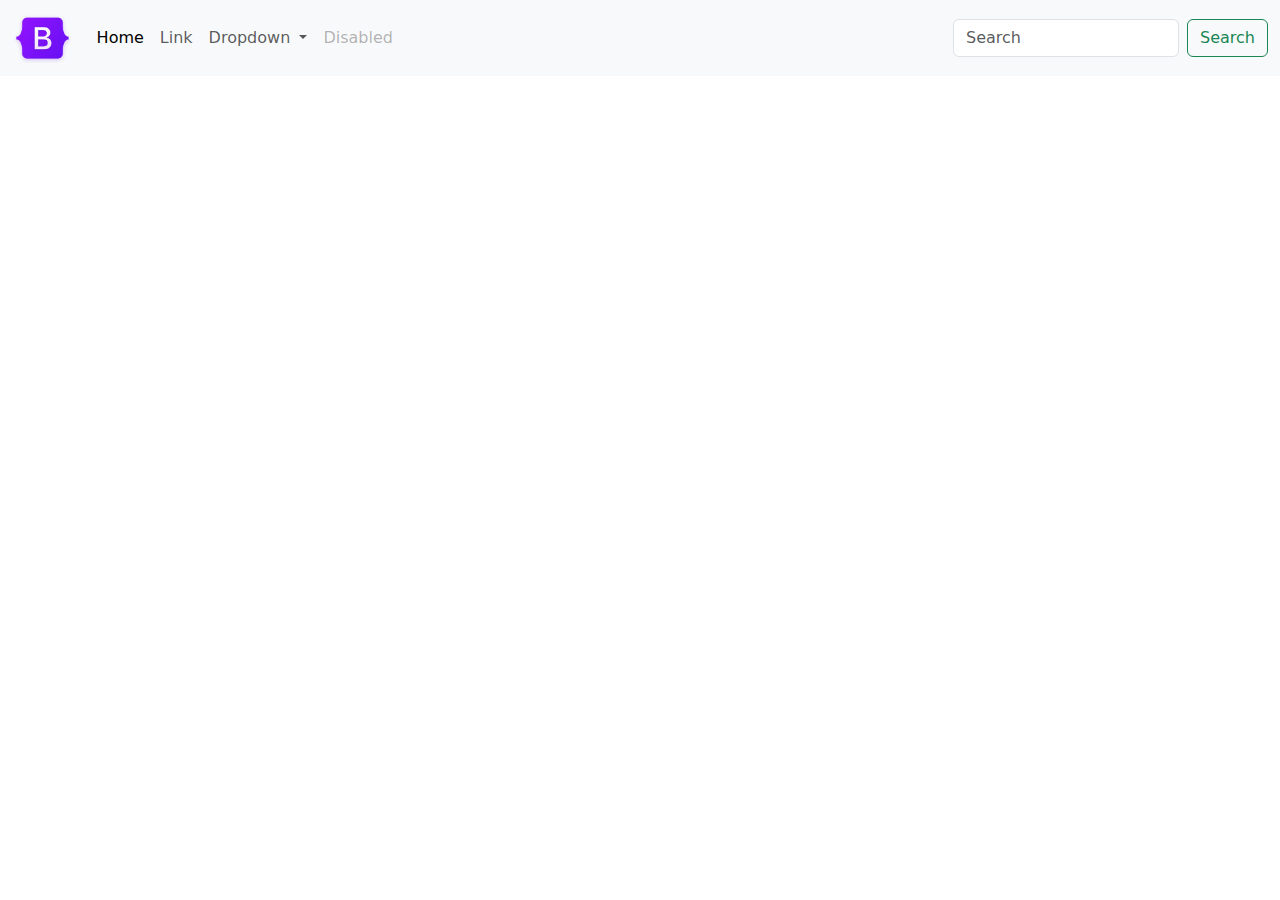
<file: index.html>
<!DOCTYPE html>
<html lang="en">

<head>
    <meta charset="UTF-8">
    <meta name="viewport" content="width=device-width, initial-scale=1.0">
    <title>Bootstrap</title>
    <link rel="stylesheet" href="./css/style.css">
    <link href="./css/bootstrap.min.css" rel="stylesheet">
</head>
<body>

<section class="navbar-sec">
  <nav class="navbar navbar-expand-lg bg-body-tertiary">
    <div class="container-fluid">
      <a class="navbar-brand" href="#"><img src="./assets/bootstrap-logo.png" alt=""></a>
      <button class="navbar-toggler" type="button" data-bs-toggle="collapse" data-bs-target="#navbarSupportedContent" aria-controls="navbarSupportedContent" aria-expanded="false" aria-label="Toggle navigation">
        <span class="navbar-toggler-icon"></span>
      </button>
      <div class="collapse navbar-collapse" id="navbarSupportedContent">
        <ul class="navbar-nav me-auto mb-2 mb-lg-0">
          <li class="nav-item">
            <a class="nav-link active" aria-current="page" href="#">Home</a>
          </li>
          <li class="nav-item">
            <a class="nav-link" href="#">Link</a>
          </li>
          <li class="nav-item dropdown">
            <a class="nav-link dropdown-toggle" href="#" role="button" data-bs-toggle="dropdown" aria-expanded="false">
              Dropdown
            </a>
            <ul class="dropdown-menu">
              <li><a class="dropdown-item" href="#">Action</a></li>
              <li><a class="dropdown-item" href="#">Another action</a></li>
              <li><hr class="dropdown-divider"></li>
              <li><a class="dropdown-item" href="#">Something else here</a></li>
            </ul>
          </li>
          <li class="nav-item">
            <a class="nav-link disabled" aria-disabled="true">Disabled</a>
          </li>
        </ul>
        <form class="d-flex" role="search">
          <input class="form-control me-2" type="search" placeholder="Search" aria-label="Search">
          <button class="btn btn-outline-success" type="submit">Search</button>
        </form>
      </div>
    </div>
  </nav>
</section>
    <script src="./js/bootstrap.bundle.min.js">
    </script>
</body>
</html>
</file>
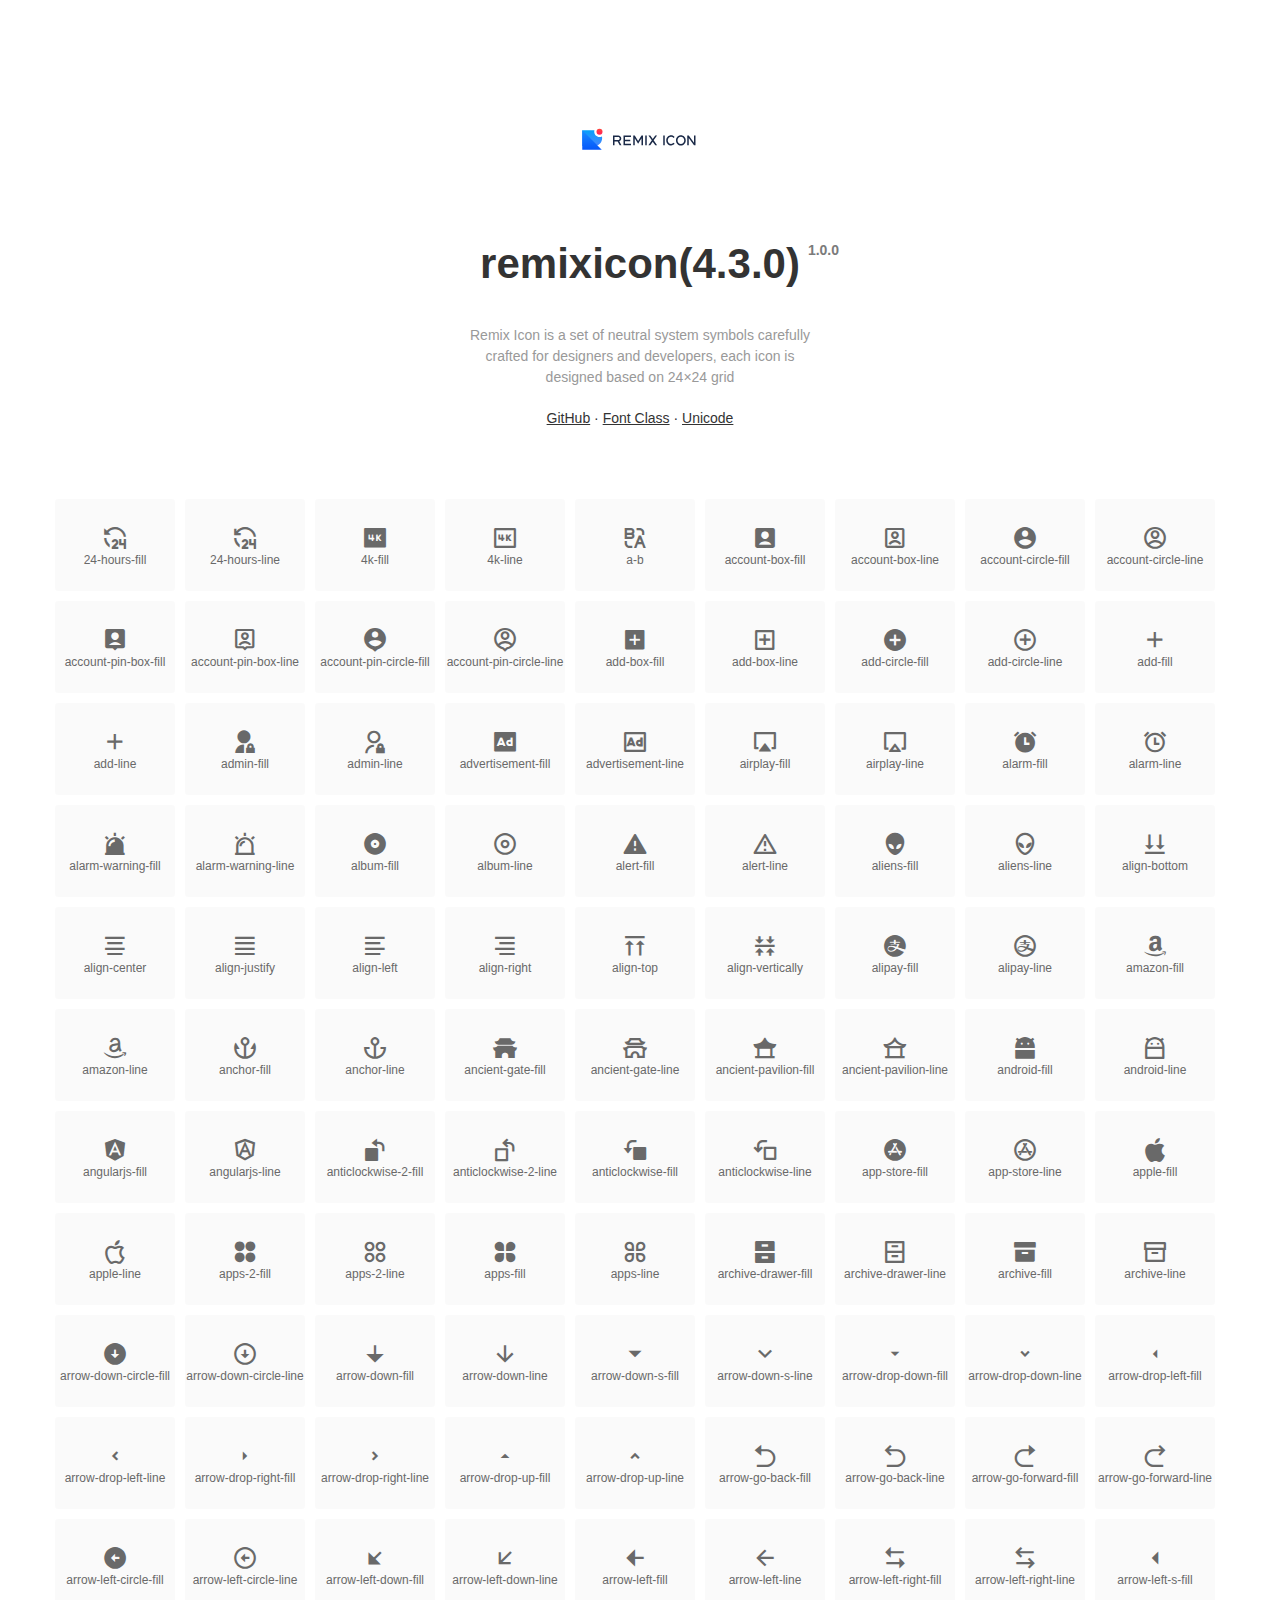
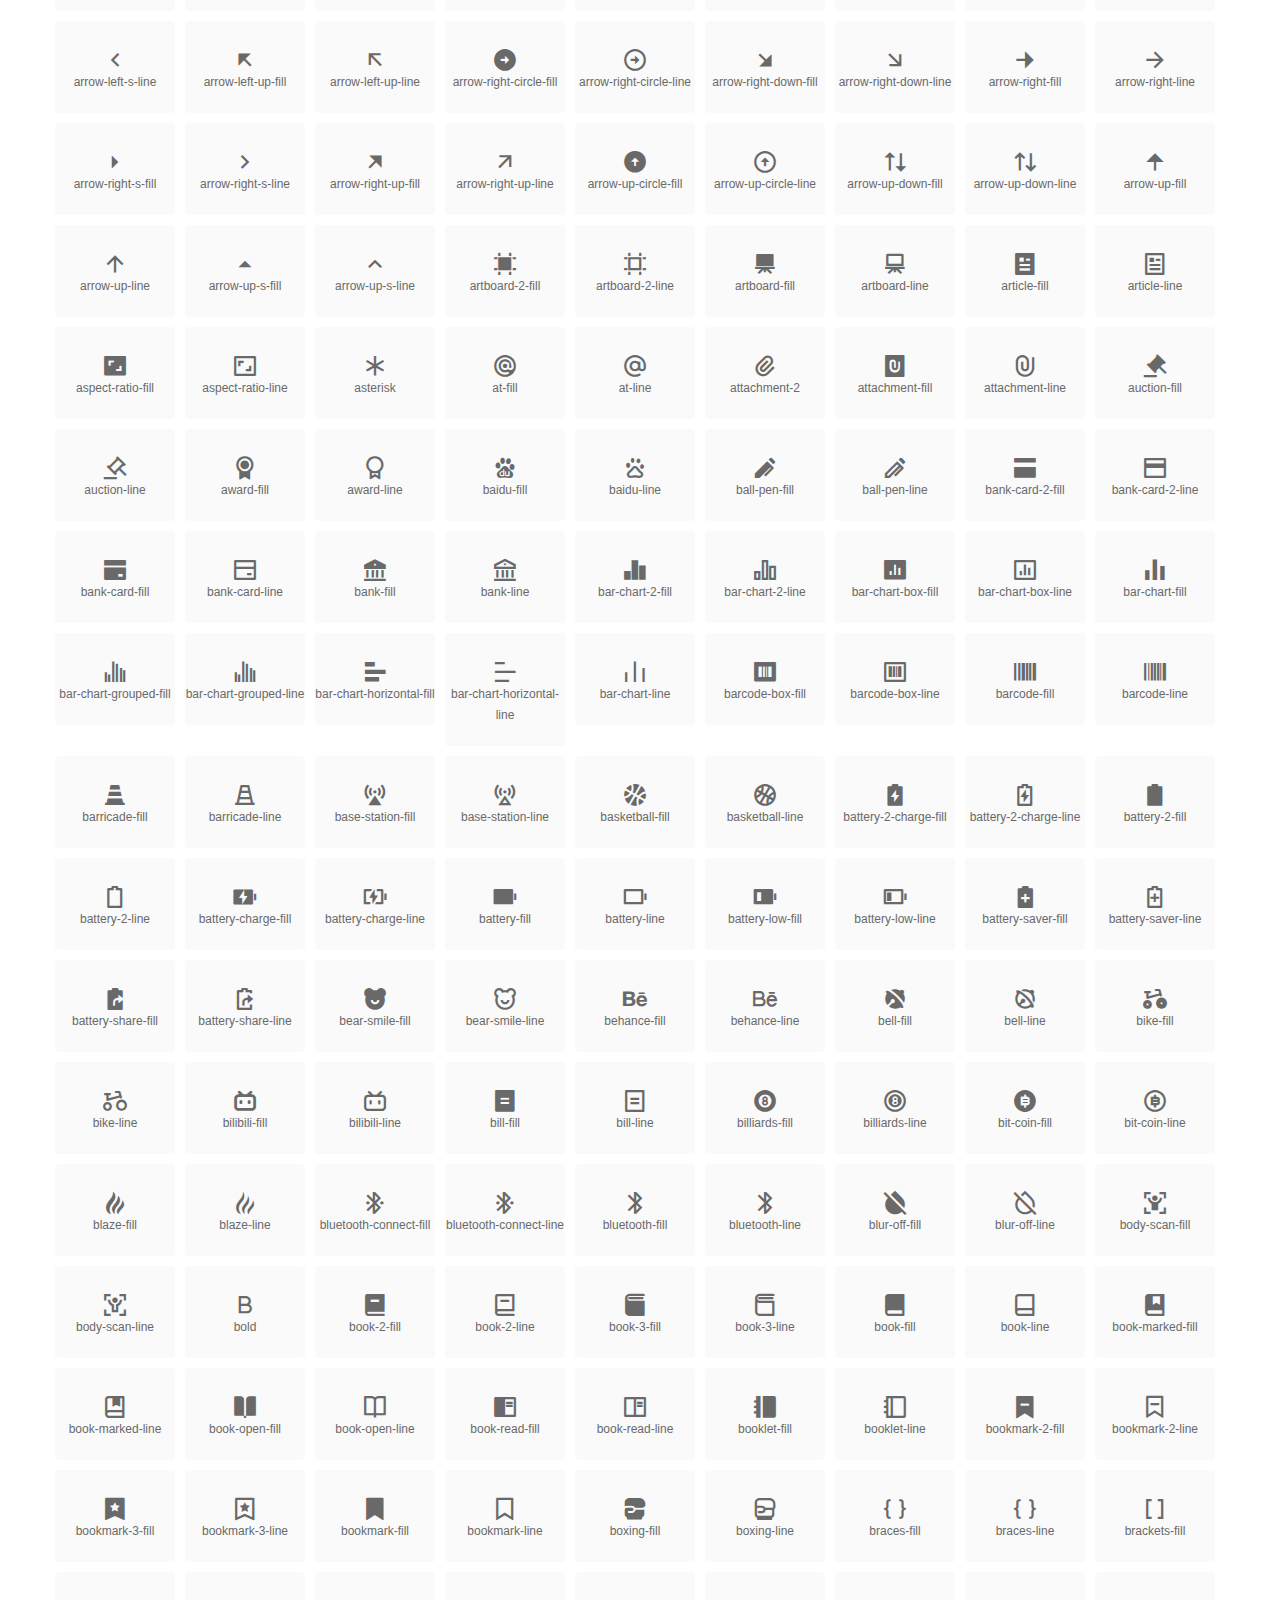
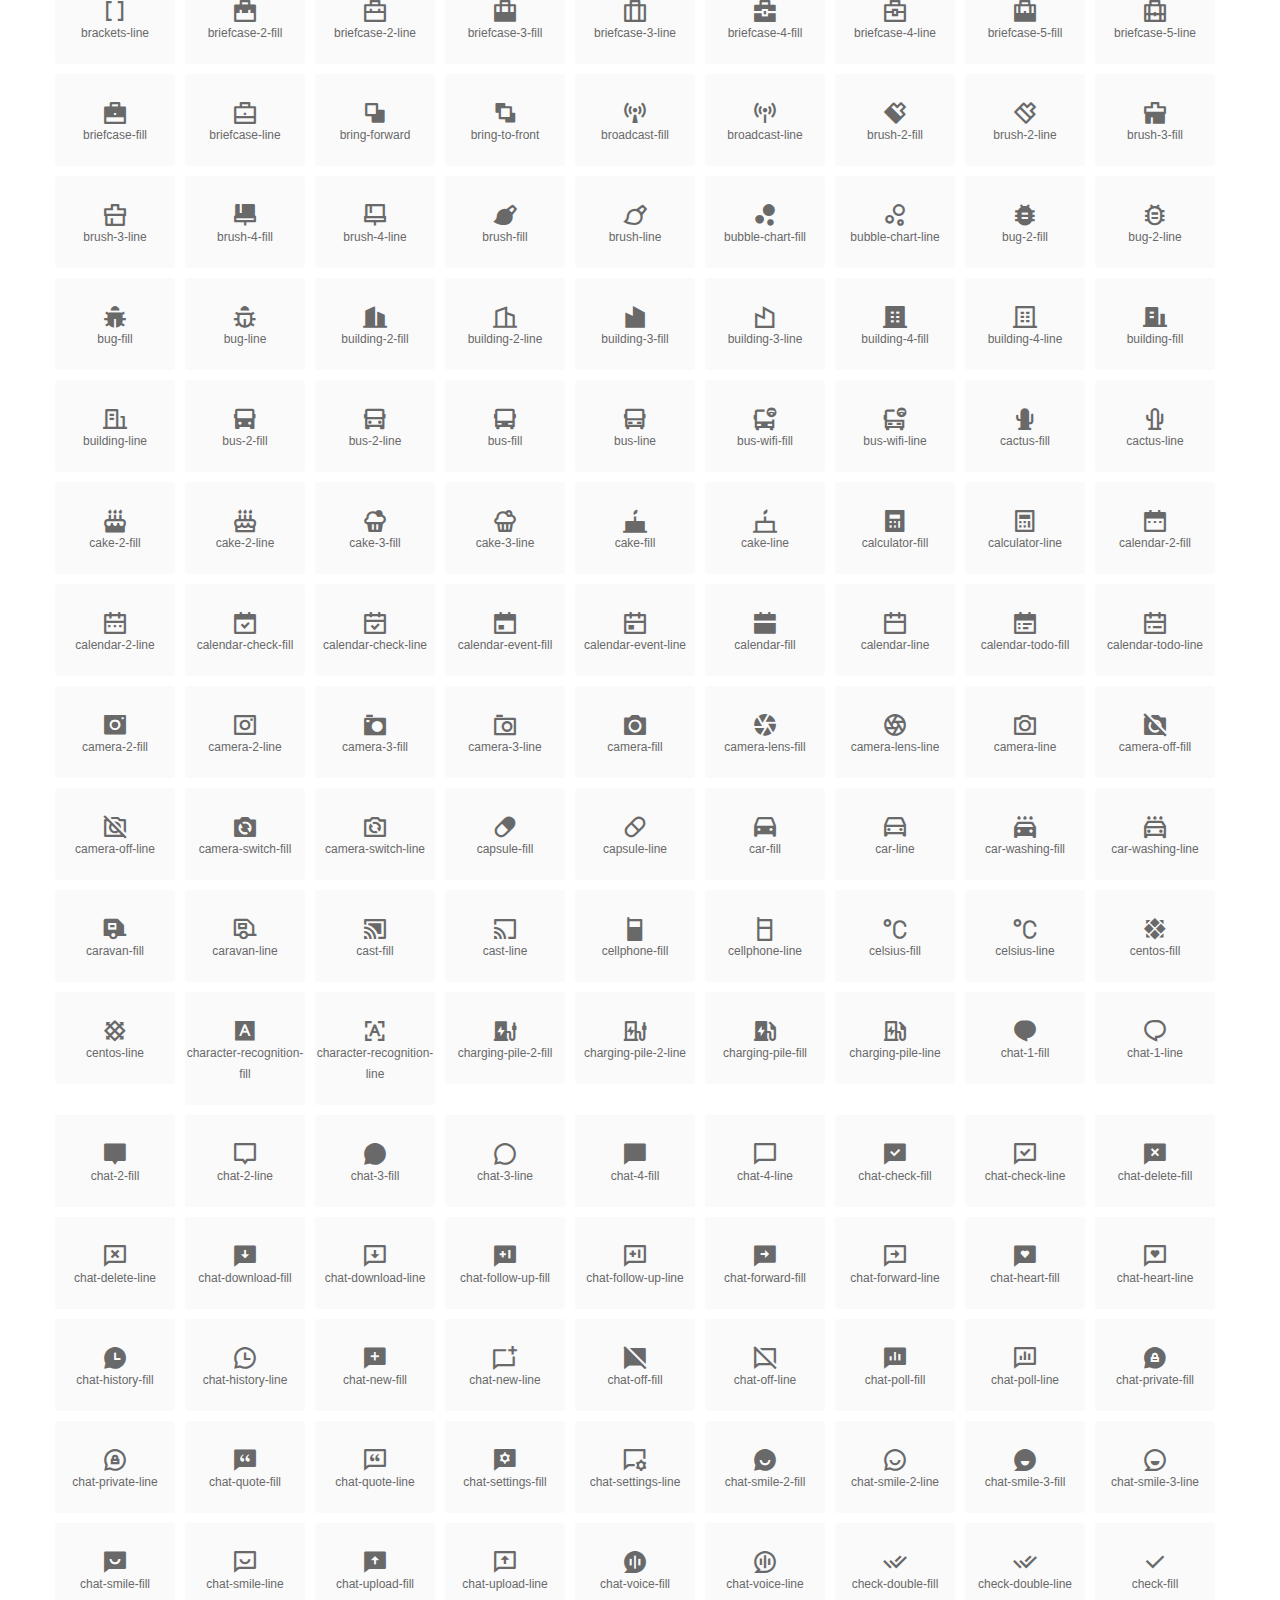
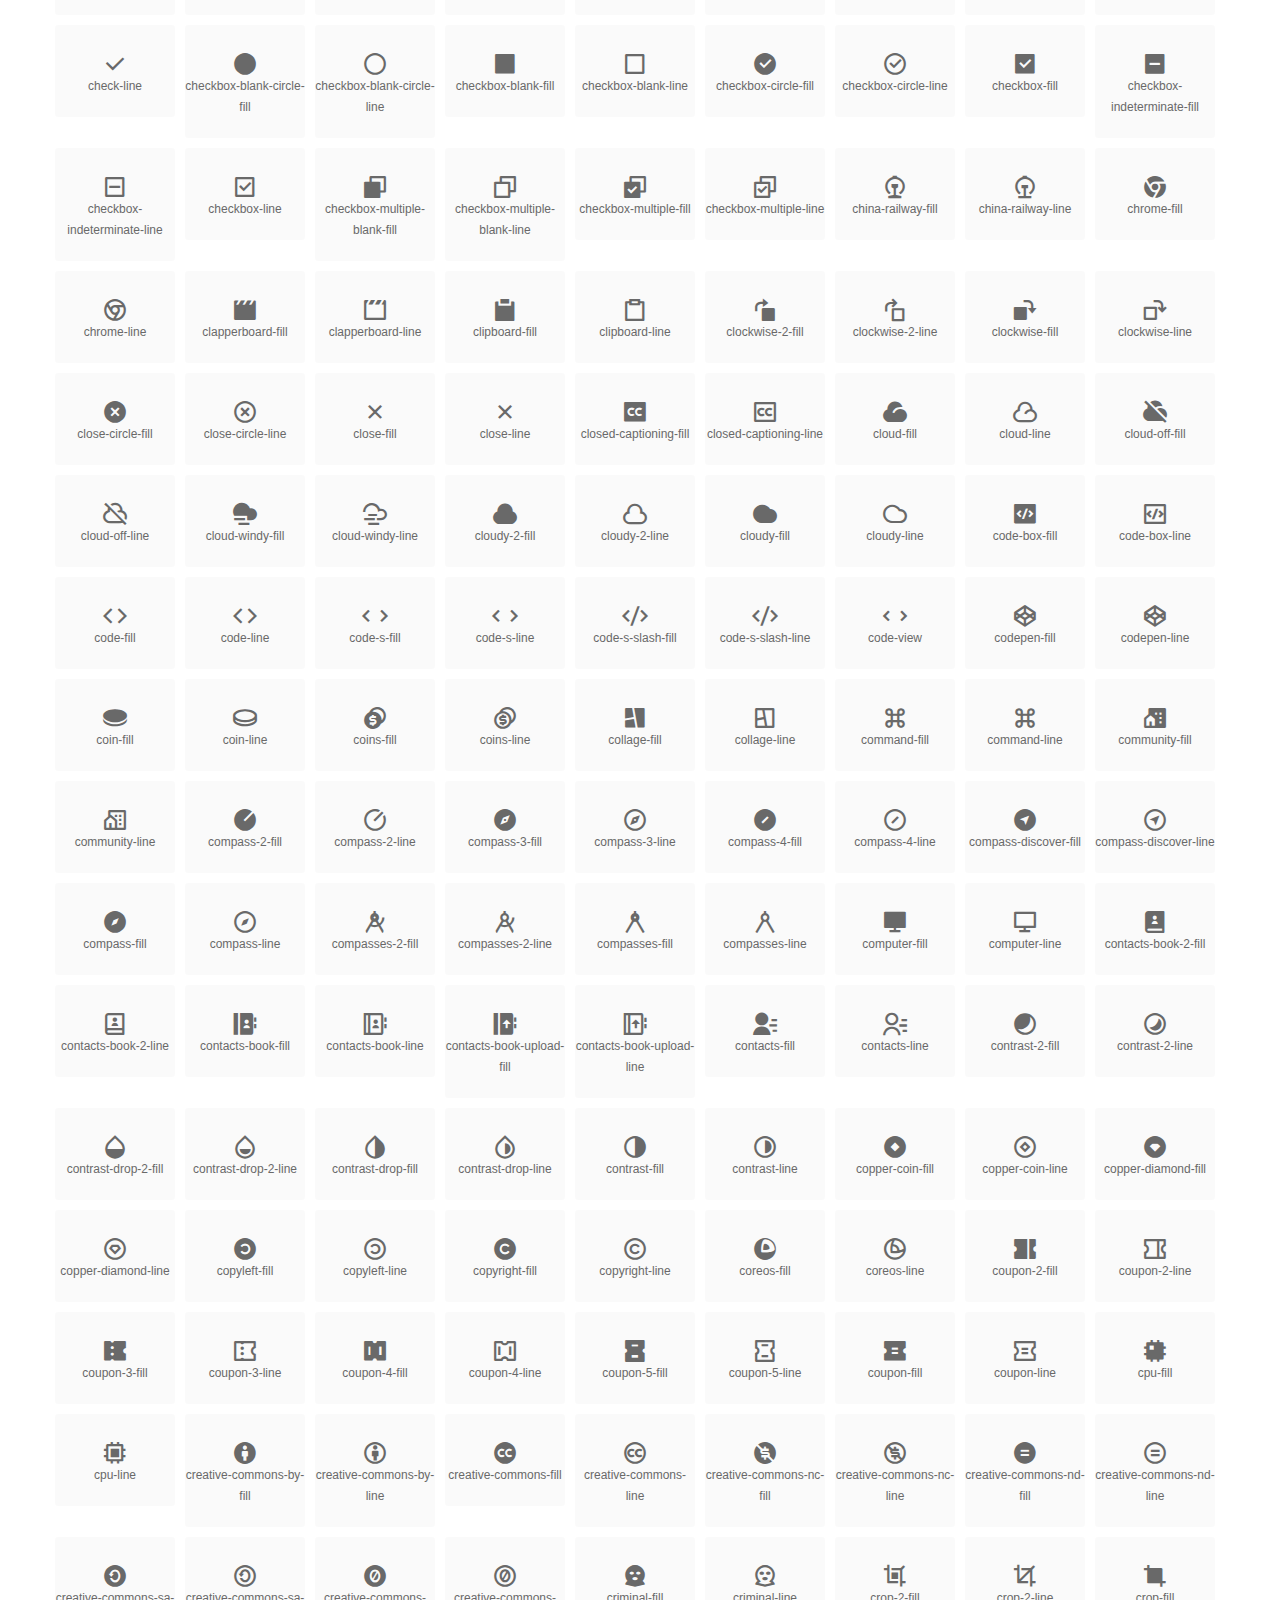
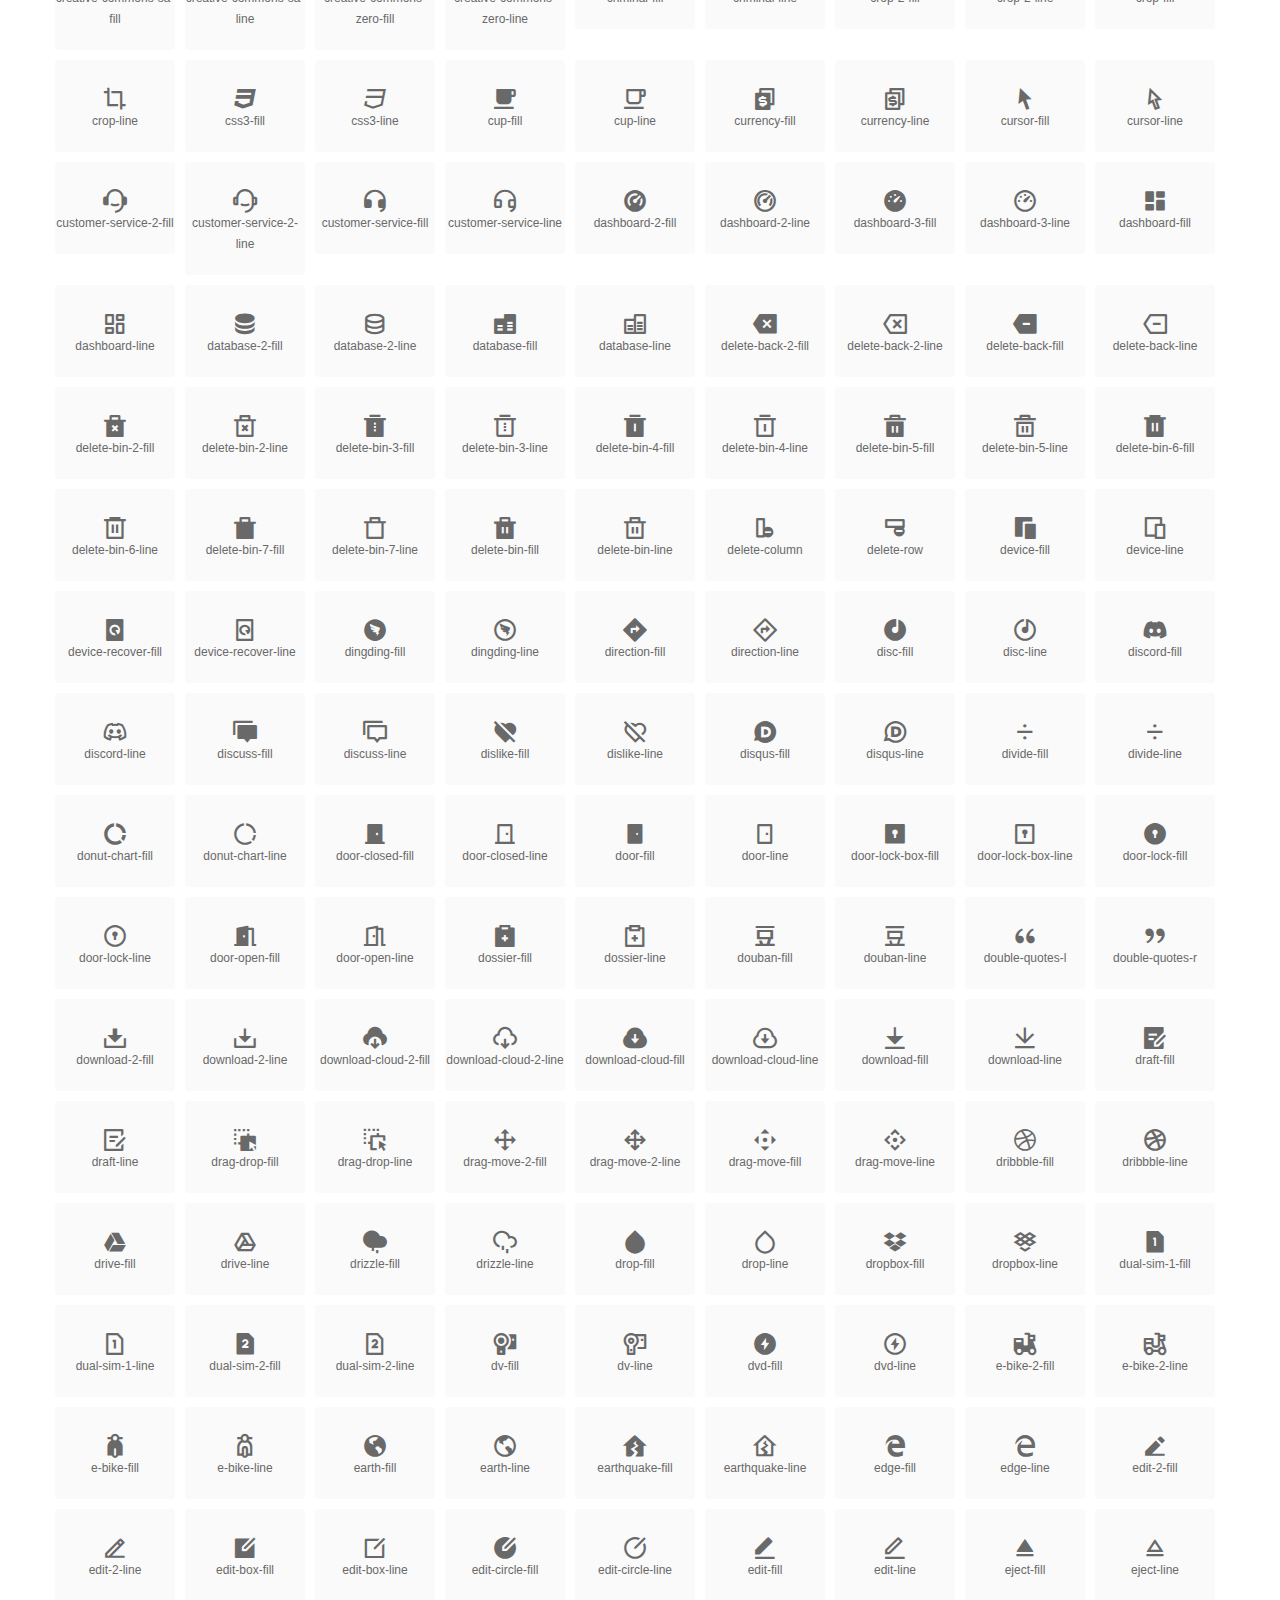
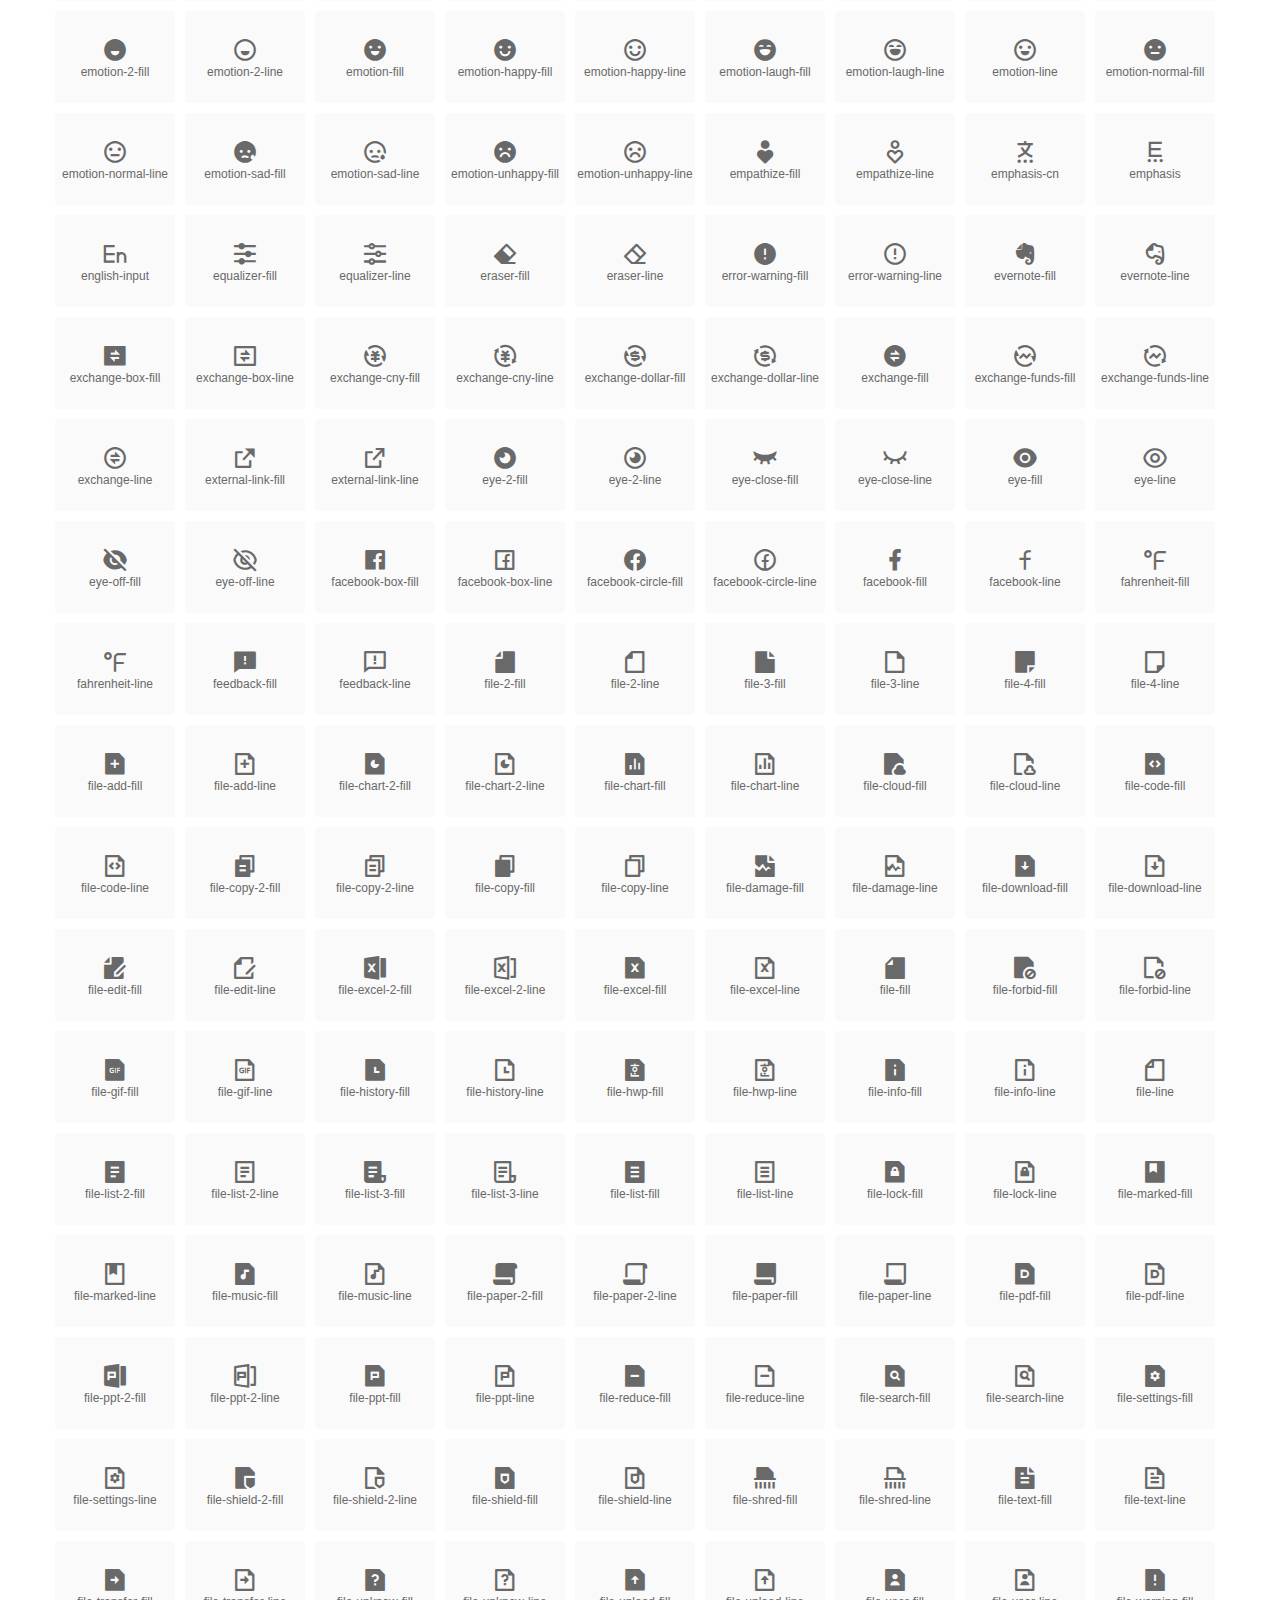
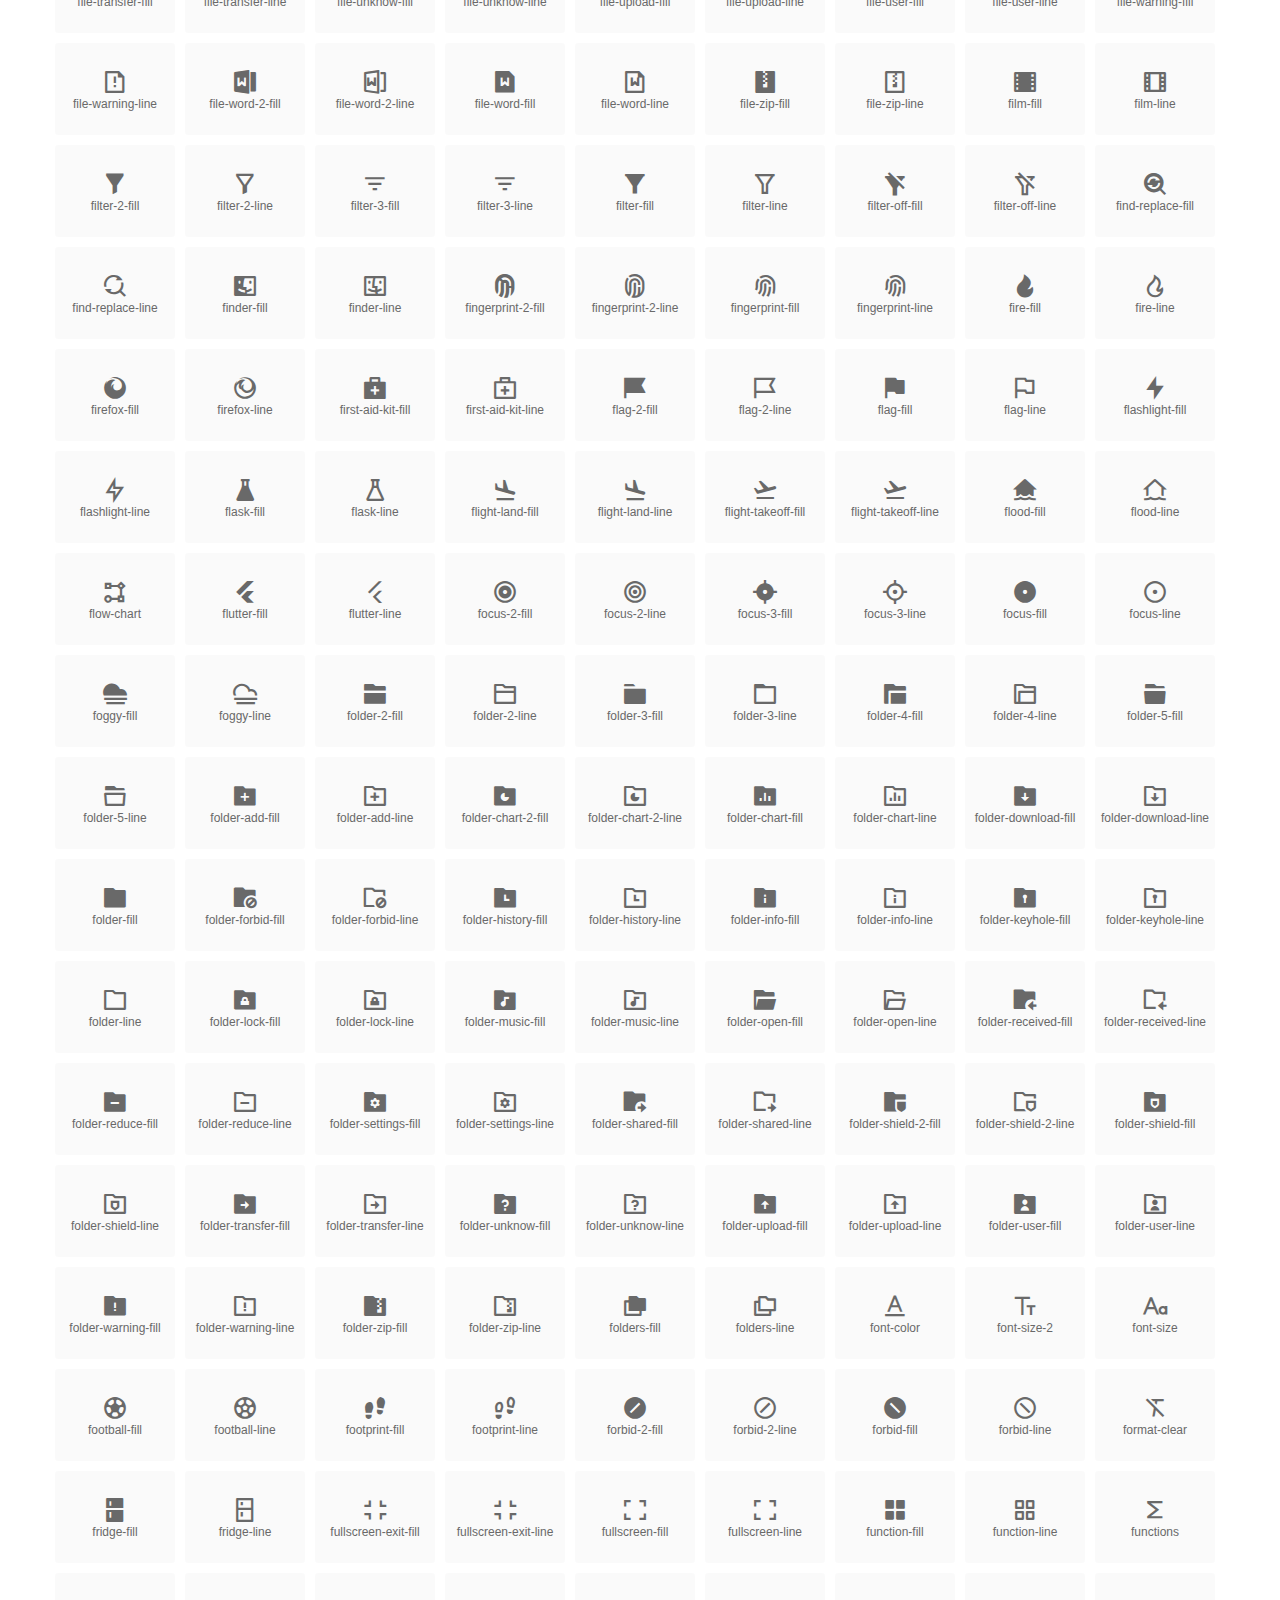
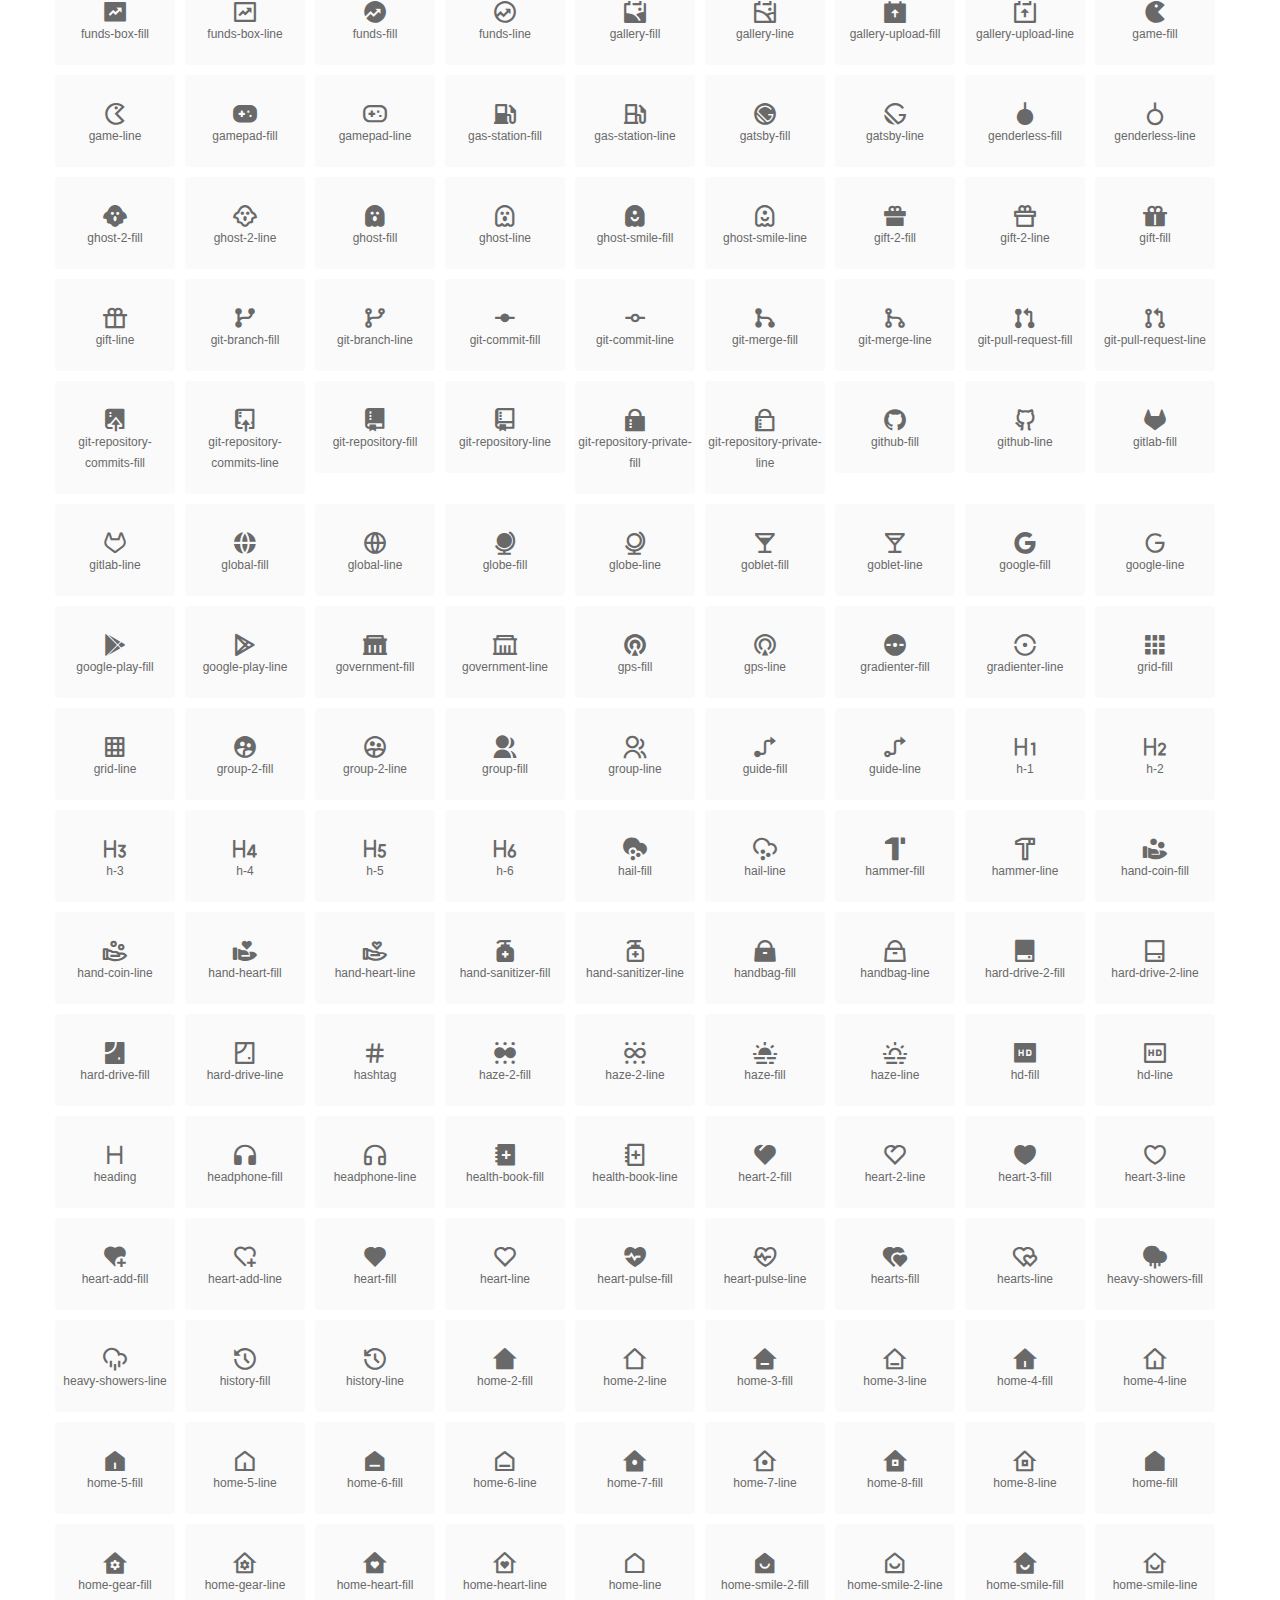
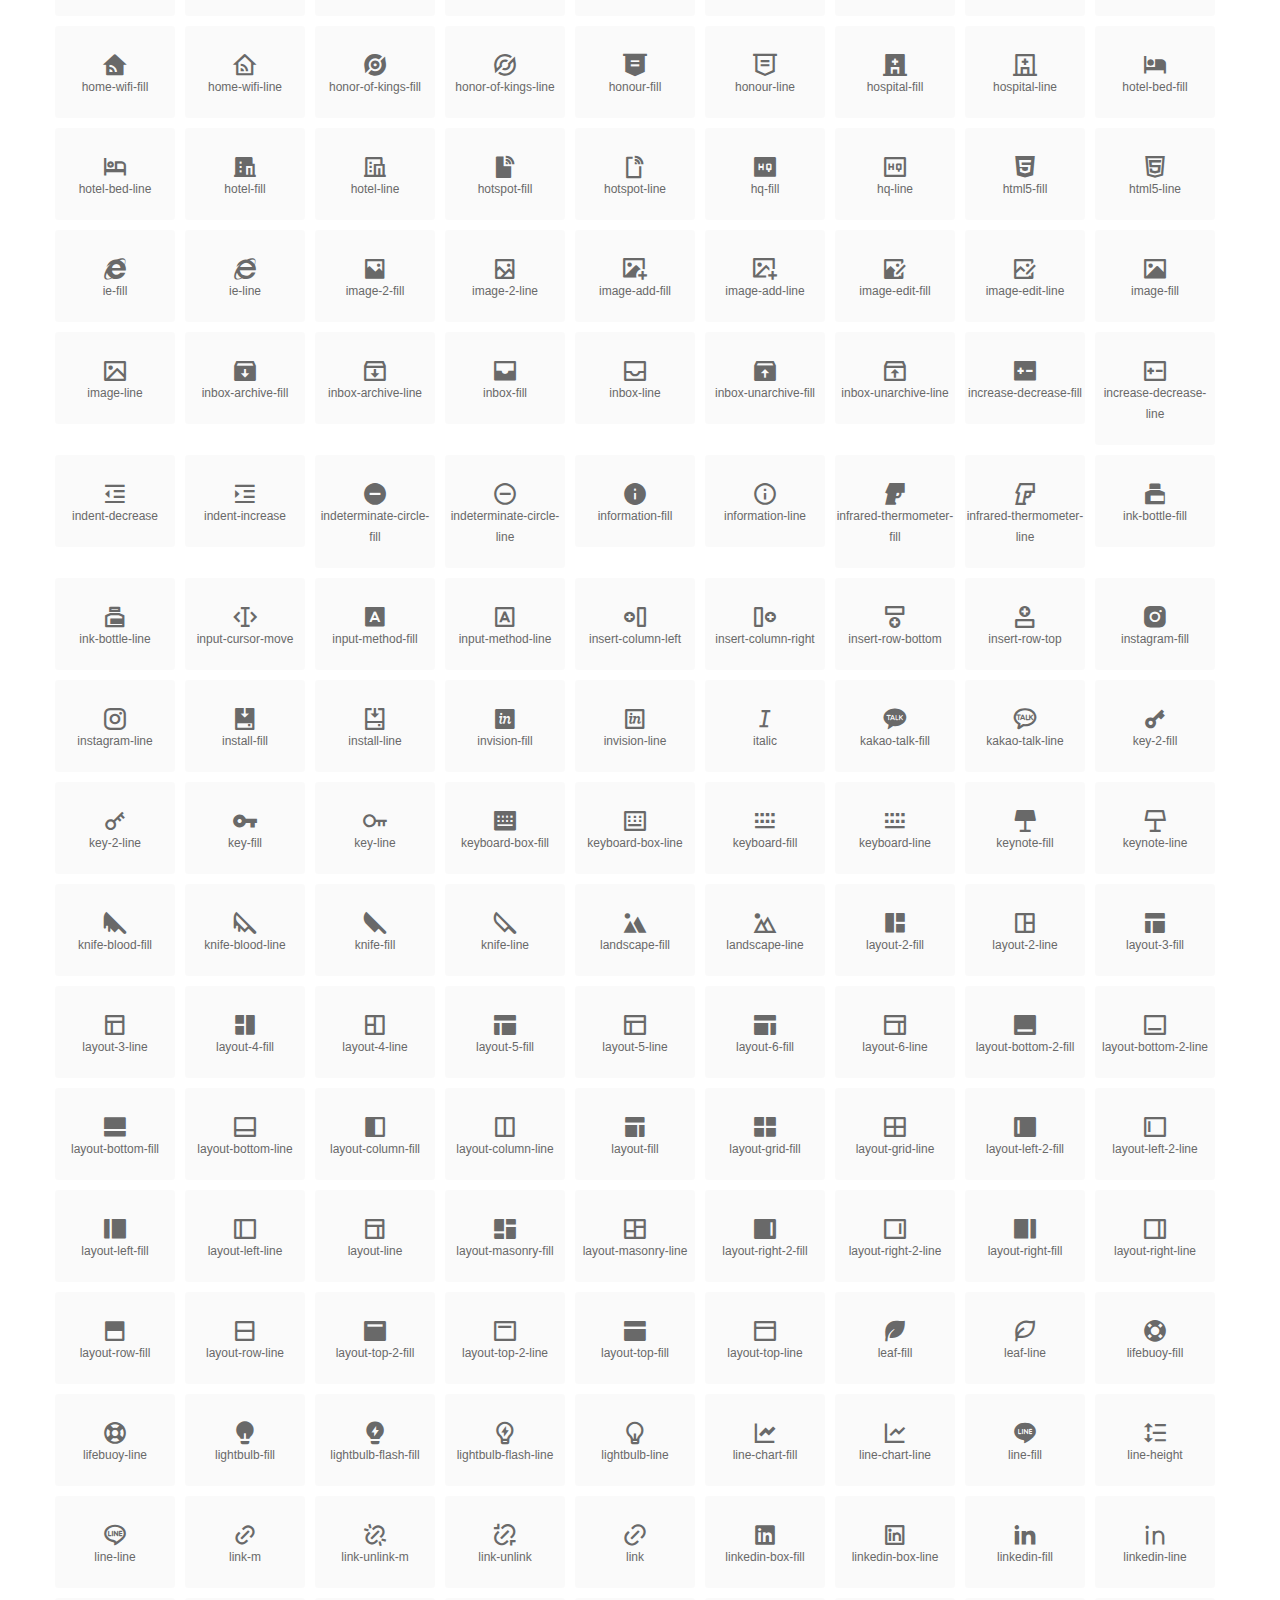
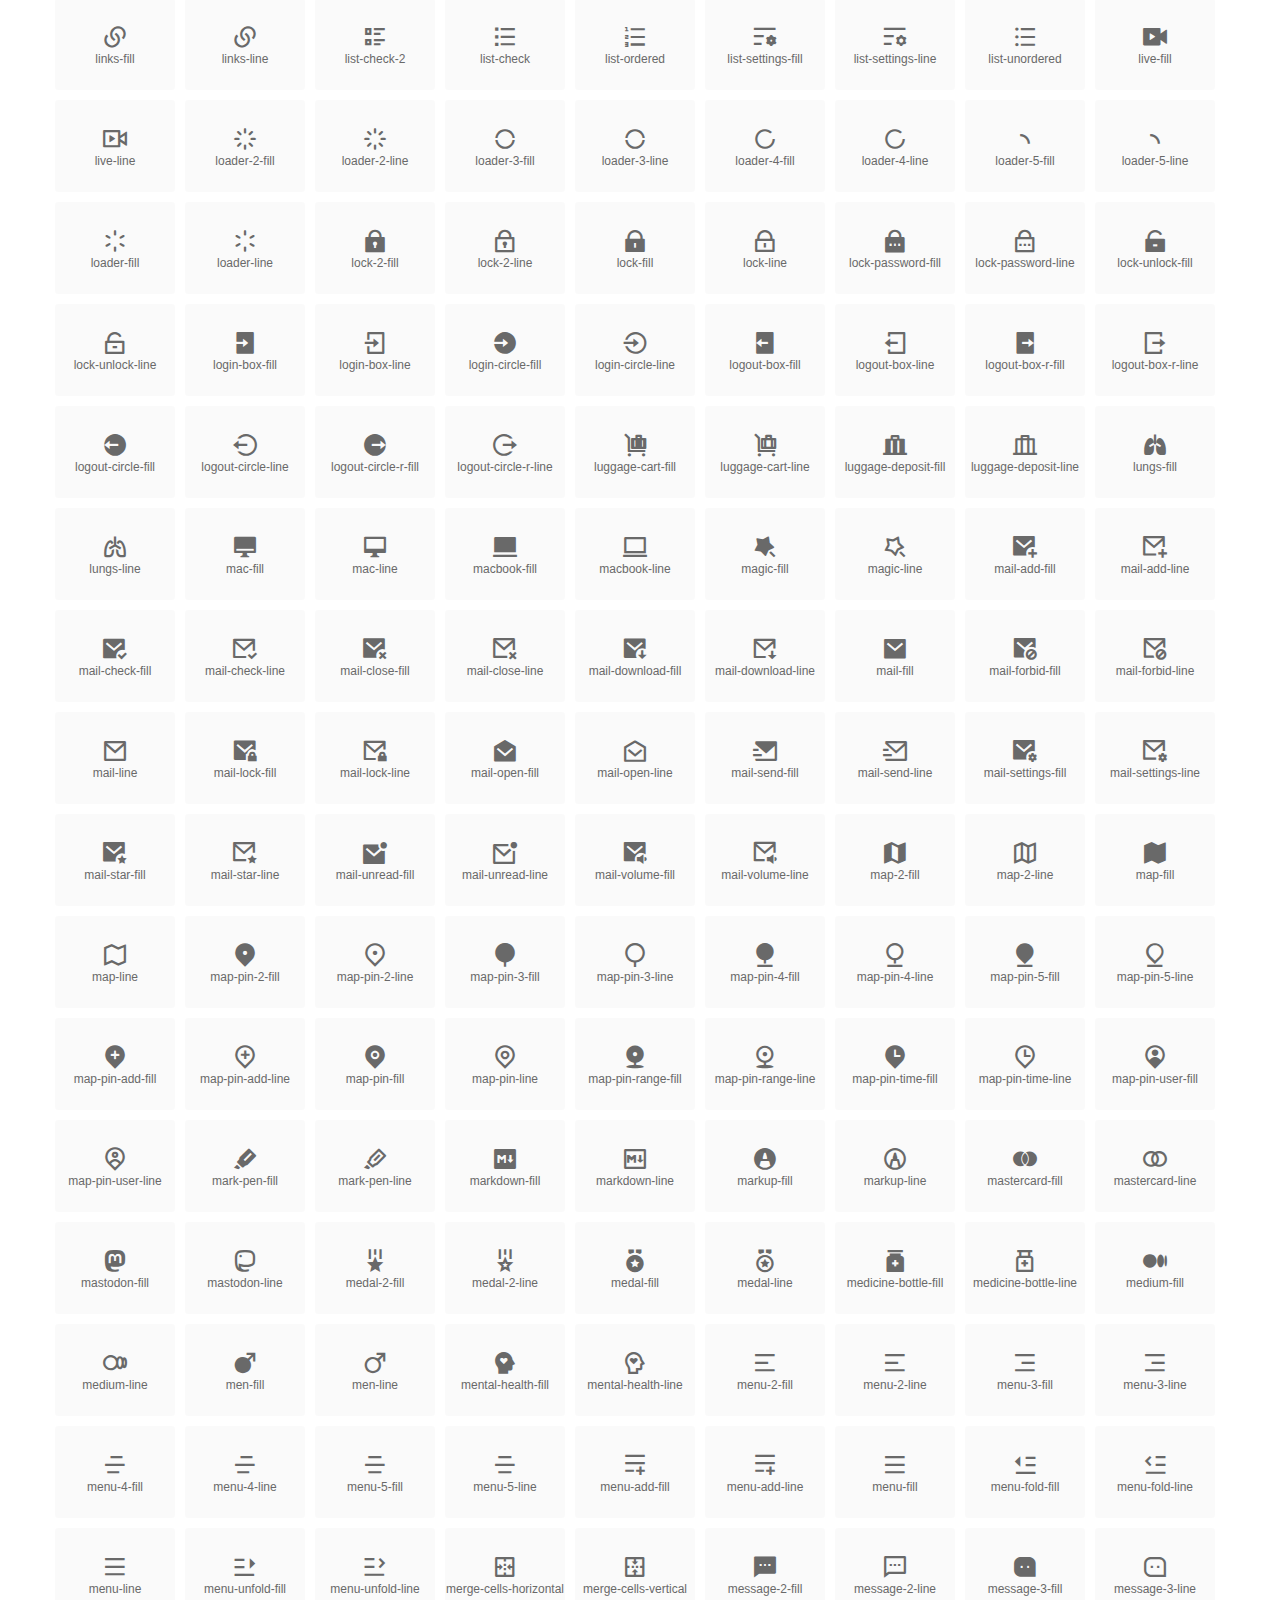
<file: Bootstrap nav/assets/font/RemixIcon_Fonts_v4.3.0/fonts/index.html>
<!DOCTYPE html>
<html lang="en">
<head>
  <meta charset="UTF-8">
  <title>remixicon(4.3.0)</title>
  <meta name="viewport" content="width=device-width,minimum-scale=1.0,maximum-scale=1.0,user-scalable=no">
   
  <meta name="description" content="Remix Icon is a set of neutral system symbols carefully crafted for designers and developers, each icon is designed based on 24×24 grid">
   
  <meta name="keywords" content="remixicon,TTF,EOT,WOFF,WOFF2,SVG">
  
  
  
  <link rel="stylesheet" href="remixicon.css" />
  
  <style>
    *{margin: 0;padding: 0;list-style: none;}
    body { color: #696969; font: 12px/1.5 tahoma, arial, \5b8b\4f53, sans-serif; }
    a { color: #333; text-decoration: underline; }
    a:hover { color: rgb(9, 73, 209); }
    .header { color: #333; text-align: center; padding: 80px 0 60px 0; min-height: 153px; font-size: 14px; }
    .header .logo svg { height: 120px; width: 120px; }
    .header h1 { font-size: 42px; padding: 26px 0 10px 0; }
    .header sup {font-size: 14px; margin: 8px 0 0 8px; position: absolute; color: #7b7b7b; }
    .info {
      color: #999;
      font-weight: normal;
      max-width: 346px;
      margin: 0 auto;
      padding: 20px 0;
      font-size: 14px;
    }

    .icons { max-width: 1190px; margin: 0 auto; }
    .icons ul { text-align: center; }
    .icons ul li {
      vertical-align: top;
      width: 120px;
      display: inline-block;
      text-align: center;
      background-color: rgba(0,0,0,.02);
      border-radius: 3px;
      padding: 29px 0 10px 0;
      margin-right: 10px;
      margin-top: 10px;
      transition: all 0.6s ease;
    }
    .icons ul li:hover { background-color: rgba(0,0,0,.06); }
    .icons ul li:hover span { color: #3c75e4; opacity: 1; }
    .icons ul li .unicode { color: #8c8c8c; opacity: 0.3; }
    .icons ul li h4 {
      font-weight: normal;
      padding: 10px 0 5px 0;
      display: block;
      color: #8c8c8c;
      font-size: 14px;
      line-height: 12px;
      opacity: 0.8;
    }
    .icons ul li:hover h4 { opacity: 1; }
    .icons ul li svg { width: 24px; height: 24px; }
    .icons ul li:hover { color: #3c75e4; }
    .footer { text-align: center; padding: 10px 0 90px 0; }
    .footer a { text-align: center; padding: 10px 0 90px 0; color: #696969;}
    .footer a:hover { color: #0949d1; }
    .links { text-align: center; padding: 50px 0 0 0; font-size: 14px; }
    
    .icons ul li.class-icon { font-size: 21px; line-height: 21px; padding-bottom: 20px; }
    .icons ul li.class-icon p{ font-size: 12px; }
    .icons ul li.class-icon [class^="ri-"]{ font-size: 26px; }
    
    
    
  </style>
  
</head>

<body>
  
  <div class="header">
    
    <div class="logo">
      <a href="./"><svg width="160" height="32" viewBox="0 0 160 32" fill="none" xmlns="http://www.w3.org/2000/svg">
<path d="M121.5 9.80005C123.33 9.80005 124.984 10.5797 126.165 11.8344L124.75 13.2496C123.929 12.3549 122.773 11.8 121.5 11.8C119.029 11.8 117 13.891 117 16.5C117 19.1091 119.029 21.2 121.5 21.2C122.773 21.2 123.929 20.6452 124.75 19.7505L126.165 21.1657C124.984 22.4204 123.33 23.2 121.5 23.2C117.91 23.2 115 20.2004 115 16.5C115 12.7997 117.91 9.80005 121.5 9.80005Z" fill="#1A2947"/>
<path d="M113 10V23H111V10H113Z" fill="#1A2947"/>
<path d="M154 23V9.99988H152L152 19.6019L144.997 9.99988L143 10.0039V23H145L145 13.3969L152 23H154Z" fill="#1A2947"/>
<path d="M68 10V12H60V15.5H67V17.5H60V21H68V23H58V10H68Z" fill="#1A2947"/>
<path d="M82 10L77.4999 17.201L73 10H71V23H73V13.775L77.4999 20.975L82 13.773V23H84V10H82Z" fill="#1A2947"/>
<path d="M89 10V23H87V10H89Z" fill="#1A2947"/>
<path d="M96.9999 14.7565L93.6689 9.99951H91.2279L95.7789 16.4995L91.2289 22.9995H93.6689L96.9999 18.2435L100.33 22.9995H102.772L98.2209 16.4995L102.773 9.99951H100.33L96.9999 14.7565Z" fill="#1A2947"/>
<path fill-rule="evenodd" clip-rule="evenodd" d="M141 16.5C141 12.7997 138.09 9.80005 134.5 9.80005C130.91 9.80005 128 12.7997 128 16.5C128 20.2004 130.91 23.2 134.5 23.2C138.09 23.2 141 20.2004 141 16.5ZM130 16.5C130 13.891 132.029 11.8 134.5 11.8C136.971 11.8 139 13.891 139 16.5C139 19.1091 136.971 21.2 134.5 21.2C132.029 21.2 130 19.1091 130 16.5Z" fill="#1A2947"/>
<path fill-rule="evenodd" clip-rule="evenodd" d="M51 10C53.2091 10 55 11.7909 55 14C55 15.7175 53.9176 17.1821 52.3977 17.749L55.1901 22.999H52.9251L50.267 18H46V23H44V10H51ZM46 11.999V15.999L51 16C52.1046 16 53 15.1046 53 14C53 12.8955 52.1 12 51 12L46 11.999Z" fill="#1A2947"/>
<path fill-rule="evenodd" clip-rule="evenodd" d="M19.2887 3.00389C19.1928 3.0013 19.0965 3 19 3H3V24H19C24.799 24 29.5 19.299 29.5 13.5C29.5 12.7108 29.4129 11.942 29.2479 11.2025C28.2772 11.7119 27.1722 12 26 12C22.134 12 19 8.86599 19 5C19 4.30645 19.1009 3.63646 19.2887 3.00389Z" fill="url(#paint0_linear_960_1054)"/>
<g filter="url(#filter0_b_960_1054)">
<path fill-rule="evenodd" clip-rule="evenodd" d="M3 3L29 29H3V3Z" fill="url(#paint1_linear_960_1054)"/>
</g>
<circle cx="26" cy="5" r="4" fill="url(#paint2_linear_960_1054)"/>
<defs>
<filter id="filter0_b_960_1054" x="-2.43656" y="-2.43656" width="36.8731" height="36.8731" filterUnits="userSpaceOnUse" color-interpolation-filters="sRGB">
<feFlood flood-opacity="0" result="BackgroundImageFix"/>
<feGaussianBlur in="BackgroundImage" stdDeviation="2.71828"/>
<feComposite in2="SourceAlpha" operator="in" result="effect1_backgroundBlur_960_1054"/>
<feBlend mode="normal" in="SourceGraphic" in2="effect1_backgroundBlur_960_1054" result="shape"/>
</filter>
<linearGradient id="paint0_linear_960_1054" x1="3" y1="3" x2="3" y2="24" gradientUnits="userSpaceOnUse">
<stop stop-color="#05A0FA"/>
<stop offset="1" stop-color="#4785FF"/>
</linearGradient>
<linearGradient id="paint1_linear_960_1054" x1="3" y1="3" x2="3" y2="29" gradientUnits="userSpaceOnUse">
<stop stop-color="#1A8CFF"/>
<stop offset="1" stop-color="#0557FA"/>
</linearGradient>
<linearGradient id="paint2_linear_960_1054" x1="22" y1="1" x2="22" y2="9" gradientUnits="userSpaceOnUse">
<stop stop-color="#FF463A"/>
<stop offset="1" stop-color="#FF1F5A"/>
</linearGradient>
</defs>
</svg>
</a>
    </div>
    
    <h1>remixicon(4.3.0)<sup>1.0.0</sup></h1>
    <div class="info">
      Remix Icon is a set of neutral system symbols carefully crafted for designers and developers, each icon is designed based on 24×24 grid
    </div>
    <p>
      
      <a href="https://github.com/Remix-Design/remixicon.git">GitHub</a> · 
      
      <a href="index.html">Font Class</a> · 
      
      <a href="unicode.html">Unicode</a>
      
    </p>
  </div>
  <div class="icons">
    <ul>
      <li class="class-icon"><i class="ri-24-hours-fill"></i><p class="name">24-hours-fill</p></li><li class="class-icon"><i class="ri-24-hours-line"></i><p class="name">24-hours-line</p></li><li class="class-icon"><i class="ri-4k-fill"></i><p class="name">4k-fill</p></li><li class="class-icon"><i class="ri-4k-line"></i><p class="name">4k-line</p></li><li class="class-icon"><i class="ri-a-b"></i><p class="name">a-b</p></li><li class="class-icon"><i class="ri-account-box-fill"></i><p class="name">account-box-fill</p></li><li class="class-icon"><i class="ri-account-box-line"></i><p class="name">account-box-line</p></li><li class="class-icon"><i class="ri-account-circle-fill"></i><p class="name">account-circle-fill</p></li><li class="class-icon"><i class="ri-account-circle-line"></i><p class="name">account-circle-line</p></li><li class="class-icon"><i class="ri-account-pin-box-fill"></i><p class="name">account-pin-box-fill</p></li><li class="class-icon"><i class="ri-account-pin-box-line"></i><p class="name">account-pin-box-line</p></li><li class="class-icon"><i class="ri-account-pin-circle-fill"></i><p class="name">account-pin-circle-fill</p></li><li class="class-icon"><i class="ri-account-pin-circle-line"></i><p class="name">account-pin-circle-line</p></li><li class="class-icon"><i class="ri-add-box-fill"></i><p class="name">add-box-fill</p></li><li class="class-icon"><i class="ri-add-box-line"></i><p class="name">add-box-line</p></li><li class="class-icon"><i class="ri-add-circle-fill"></i><p class="name">add-circle-fill</p></li><li class="class-icon"><i class="ri-add-circle-line"></i><p class="name">add-circle-line</p></li><li class="class-icon"><i class="ri-add-fill"></i><p class="name">add-fill</p></li><li class="class-icon"><i class="ri-add-line"></i><p class="name">add-line</p></li><li class="class-icon"><i class="ri-admin-fill"></i><p class="name">admin-fill</p></li><li class="class-icon"><i class="ri-admin-line"></i><p class="name">admin-line</p></li><li class="class-icon"><i class="ri-advertisement-fill"></i><p class="name">advertisement-fill</p></li><li class="class-icon"><i class="ri-advertisement-line"></i><p class="name">advertisement-line</p></li><li class="class-icon"><i class="ri-airplay-fill"></i><p class="name">airplay-fill</p></li><li class="class-icon"><i class="ri-airplay-line"></i><p class="name">airplay-line</p></li><li class="class-icon"><i class="ri-alarm-fill"></i><p class="name">alarm-fill</p></li><li class="class-icon"><i class="ri-alarm-line"></i><p class="name">alarm-line</p></li><li class="class-icon"><i class="ri-alarm-warning-fill"></i><p class="name">alarm-warning-fill</p></li><li class="class-icon"><i class="ri-alarm-warning-line"></i><p class="name">alarm-warning-line</p></li><li class="class-icon"><i class="ri-album-fill"></i><p class="name">album-fill</p></li><li class="class-icon"><i class="ri-album-line"></i><p class="name">album-line</p></li><li class="class-icon"><i class="ri-alert-fill"></i><p class="name">alert-fill</p></li><li class="class-icon"><i class="ri-alert-line"></i><p class="name">alert-line</p></li><li class="class-icon"><i class="ri-aliens-fill"></i><p class="name">aliens-fill</p></li><li class="class-icon"><i class="ri-aliens-line"></i><p class="name">aliens-line</p></li><li class="class-icon"><i class="ri-align-bottom"></i><p class="name">align-bottom</p></li><li class="class-icon"><i class="ri-align-center"></i><p class="name">align-center</p></li><li class="class-icon"><i class="ri-align-justify"></i><p class="name">align-justify</p></li><li class="class-icon"><i class="ri-align-left"></i><p class="name">align-left</p></li><li class="class-icon"><i class="ri-align-right"></i><p class="name">align-right</p></li><li class="class-icon"><i class="ri-align-top"></i><p class="name">align-top</p></li><li class="class-icon"><i class="ri-align-vertically"></i><p class="name">align-vertically</p></li><li class="class-icon"><i class="ri-alipay-fill"></i><p class="name">alipay-fill</p></li><li class="class-icon"><i class="ri-alipay-line"></i><p class="name">alipay-line</p></li><li class="class-icon"><i class="ri-amazon-fill"></i><p class="name">amazon-fill</p></li><li class="class-icon"><i class="ri-amazon-line"></i><p class="name">amazon-line</p></li><li class="class-icon"><i class="ri-anchor-fill"></i><p class="name">anchor-fill</p></li><li class="class-icon"><i class="ri-anchor-line"></i><p class="name">anchor-line</p></li><li class="class-icon"><i class="ri-ancient-gate-fill"></i><p class="name">ancient-gate-fill</p></li><li class="class-icon"><i class="ri-ancient-gate-line"></i><p class="name">ancient-gate-line</p></li><li class="class-icon"><i class="ri-ancient-pavilion-fill"></i><p class="name">ancient-pavilion-fill</p></li><li class="class-icon"><i class="ri-ancient-pavilion-line"></i><p class="name">ancient-pavilion-line</p></li><li class="class-icon"><i class="ri-android-fill"></i><p class="name">android-fill</p></li><li class="class-icon"><i class="ri-android-line"></i><p class="name">android-line</p></li><li class="class-icon"><i class="ri-angularjs-fill"></i><p class="name">angularjs-fill</p></li><li class="class-icon"><i class="ri-angularjs-line"></i><p class="name">angularjs-line</p></li><li class="class-icon"><i class="ri-anticlockwise-2-fill"></i><p class="name">anticlockwise-2-fill</p></li><li class="class-icon"><i class="ri-anticlockwise-2-line"></i><p class="name">anticlockwise-2-line</p></li><li class="class-icon"><i class="ri-anticlockwise-fill"></i><p class="name">anticlockwise-fill</p></li><li class="class-icon"><i class="ri-anticlockwise-line"></i><p class="name">anticlockwise-line</p></li><li class="class-icon"><i class="ri-app-store-fill"></i><p class="name">app-store-fill</p></li><li class="class-icon"><i class="ri-app-store-line"></i><p class="name">app-store-line</p></li><li class="class-icon"><i class="ri-apple-fill"></i><p class="name">apple-fill</p></li><li class="class-icon"><i class="ri-apple-line"></i><p class="name">apple-line</p></li><li class="class-icon"><i class="ri-apps-2-fill"></i><p class="name">apps-2-fill</p></li><li class="class-icon"><i class="ri-apps-2-line"></i><p class="name">apps-2-line</p></li><li class="class-icon"><i class="ri-apps-fill"></i><p class="name">apps-fill</p></li><li class="class-icon"><i class="ri-apps-line"></i><p class="name">apps-line</p></li><li class="class-icon"><i class="ri-archive-drawer-fill"></i><p class="name">archive-drawer-fill</p></li><li class="class-icon"><i class="ri-archive-drawer-line"></i><p class="name">archive-drawer-line</p></li><li class="class-icon"><i class="ri-archive-fill"></i><p class="name">archive-fill</p></li><li class="class-icon"><i class="ri-archive-line"></i><p class="name">archive-line</p></li><li class="class-icon"><i class="ri-arrow-down-circle-fill"></i><p class="name">arrow-down-circle-fill</p></li><li class="class-icon"><i class="ri-arrow-down-circle-line"></i><p class="name">arrow-down-circle-line</p></li><li class="class-icon"><i class="ri-arrow-down-fill"></i><p class="name">arrow-down-fill</p></li><li class="class-icon"><i class="ri-arrow-down-line"></i><p class="name">arrow-down-line</p></li><li class="class-icon"><i class="ri-arrow-down-s-fill"></i><p class="name">arrow-down-s-fill</p></li><li class="class-icon"><i class="ri-arrow-down-s-line"></i><p class="name">arrow-down-s-line</p></li><li class="class-icon"><i class="ri-arrow-drop-down-fill"></i><p class="name">arrow-drop-down-fill</p></li><li class="class-icon"><i class="ri-arrow-drop-down-line"></i><p class="name">arrow-drop-down-line</p></li><li class="class-icon"><i class="ri-arrow-drop-left-fill"></i><p class="name">arrow-drop-left-fill</p></li><li class="class-icon"><i class="ri-arrow-drop-left-line"></i><p class="name">arrow-drop-left-line</p></li><li class="class-icon"><i class="ri-arrow-drop-right-fill"></i><p class="name">arrow-drop-right-fill</p></li><li class="class-icon"><i class="ri-arrow-drop-right-line"></i><p class="name">arrow-drop-right-line</p></li><li class="class-icon"><i class="ri-arrow-drop-up-fill"></i><p class="name">arrow-drop-up-fill</p></li><li class="class-icon"><i class="ri-arrow-drop-up-line"></i><p class="name">arrow-drop-up-line</p></li><li class="class-icon"><i class="ri-arrow-go-back-fill"></i><p class="name">arrow-go-back-fill</p></li><li class="class-icon"><i class="ri-arrow-go-back-line"></i><p class="name">arrow-go-back-line</p></li><li class="class-icon"><i class="ri-arrow-go-forward-fill"></i><p class="name">arrow-go-forward-fill</p></li><li class="class-icon"><i class="ri-arrow-go-forward-line"></i><p class="name">arrow-go-forward-line</p></li><li class="class-icon"><i class="ri-arrow-left-circle-fill"></i><p class="name">arrow-left-circle-fill</p></li><li class="class-icon"><i class="ri-arrow-left-circle-line"></i><p class="name">arrow-left-circle-line</p></li><li class="class-icon"><i class="ri-arrow-left-down-fill"></i><p class="name">arrow-left-down-fill</p></li><li class="class-icon"><i class="ri-arrow-left-down-line"></i><p class="name">arrow-left-down-line</p></li><li class="class-icon"><i class="ri-arrow-left-fill"></i><p class="name">arrow-left-fill</p></li><li class="class-icon"><i class="ri-arrow-left-line"></i><p class="name">arrow-left-line</p></li><li class="class-icon"><i class="ri-arrow-left-right-fill"></i><p class="name">arrow-left-right-fill</p></li><li class="class-icon"><i class="ri-arrow-left-right-line"></i><p class="name">arrow-left-right-line</p></li><li class="class-icon"><i class="ri-arrow-left-s-fill"></i><p class="name">arrow-left-s-fill</p></li><li class="class-icon"><i class="ri-arrow-left-s-line"></i><p class="name">arrow-left-s-line</p></li><li class="class-icon"><i class="ri-arrow-left-up-fill"></i><p class="name">arrow-left-up-fill</p></li><li class="class-icon"><i class="ri-arrow-left-up-line"></i><p class="name">arrow-left-up-line</p></li><li class="class-icon"><i class="ri-arrow-right-circle-fill"></i><p class="name">arrow-right-circle-fill</p></li><li class="class-icon"><i class="ri-arrow-right-circle-line"></i><p class="name">arrow-right-circle-line</p></li><li class="class-icon"><i class="ri-arrow-right-down-fill"></i><p class="name">arrow-right-down-fill</p></li><li class="class-icon"><i class="ri-arrow-right-down-line"></i><p class="name">arrow-right-down-line</p></li><li class="class-icon"><i class="ri-arrow-right-fill"></i><p class="name">arrow-right-fill</p></li><li class="class-icon"><i class="ri-arrow-right-line"></i><p class="name">arrow-right-line</p></li><li class="class-icon"><i class="ri-arrow-right-s-fill"></i><p class="name">arrow-right-s-fill</p></li><li class="class-icon"><i class="ri-arrow-right-s-line"></i><p class="name">arrow-right-s-line</p></li><li class="class-icon"><i class="ri-arrow-right-up-fill"></i><p class="name">arrow-right-up-fill</p></li><li class="class-icon"><i class="ri-arrow-right-up-line"></i><p class="name">arrow-right-up-line</p></li><li class="class-icon"><i class="ri-arrow-up-circle-fill"></i><p class="name">arrow-up-circle-fill</p></li><li class="class-icon"><i class="ri-arrow-up-circle-line"></i><p class="name">arrow-up-circle-line</p></li><li class="class-icon"><i class="ri-arrow-up-down-fill"></i><p class="name">arrow-up-down-fill</p></li><li class="class-icon"><i class="ri-arrow-up-down-line"></i><p class="name">arrow-up-down-line</p></li><li class="class-icon"><i class="ri-arrow-up-fill"></i><p class="name">arrow-up-fill</p></li><li class="class-icon"><i class="ri-arrow-up-line"></i><p class="name">arrow-up-line</p></li><li class="class-icon"><i class="ri-arrow-up-s-fill"></i><p class="name">arrow-up-s-fill</p></li><li class="class-icon"><i class="ri-arrow-up-s-line"></i><p class="name">arrow-up-s-line</p></li><li class="class-icon"><i class="ri-artboard-2-fill"></i><p class="name">artboard-2-fill</p></li><li class="class-icon"><i class="ri-artboard-2-line"></i><p class="name">artboard-2-line</p></li><li class="class-icon"><i class="ri-artboard-fill"></i><p class="name">artboard-fill</p></li><li class="class-icon"><i class="ri-artboard-line"></i><p class="name">artboard-line</p></li><li class="class-icon"><i class="ri-article-fill"></i><p class="name">article-fill</p></li><li class="class-icon"><i class="ri-article-line"></i><p class="name">article-line</p></li><li class="class-icon"><i class="ri-aspect-ratio-fill"></i><p class="name">aspect-ratio-fill</p></li><li class="class-icon"><i class="ri-aspect-ratio-line"></i><p class="name">aspect-ratio-line</p></li><li class="class-icon"><i class="ri-asterisk"></i><p class="name">asterisk</p></li><li class="class-icon"><i class="ri-at-fill"></i><p class="name">at-fill</p></li><li class="class-icon"><i class="ri-at-line"></i><p class="name">at-line</p></li><li class="class-icon"><i class="ri-attachment-2"></i><p class="name">attachment-2</p></li><li class="class-icon"><i class="ri-attachment-fill"></i><p class="name">attachment-fill</p></li><li class="class-icon"><i class="ri-attachment-line"></i><p class="name">attachment-line</p></li><li class="class-icon"><i class="ri-auction-fill"></i><p class="name">auction-fill</p></li><li class="class-icon"><i class="ri-auction-line"></i><p class="name">auction-line</p></li><li class="class-icon"><i class="ri-award-fill"></i><p class="name">award-fill</p></li><li class="class-icon"><i class="ri-award-line"></i><p class="name">award-line</p></li><li class="class-icon"><i class="ri-baidu-fill"></i><p class="name">baidu-fill</p></li><li class="class-icon"><i class="ri-baidu-line"></i><p class="name">baidu-line</p></li><li class="class-icon"><i class="ri-ball-pen-fill"></i><p class="name">ball-pen-fill</p></li><li class="class-icon"><i class="ri-ball-pen-line"></i><p class="name">ball-pen-line</p></li><li class="class-icon"><i class="ri-bank-card-2-fill"></i><p class="name">bank-card-2-fill</p></li><li class="class-icon"><i class="ri-bank-card-2-line"></i><p class="name">bank-card-2-line</p></li><li class="class-icon"><i class="ri-bank-card-fill"></i><p class="name">bank-card-fill</p></li><li class="class-icon"><i class="ri-bank-card-line"></i><p class="name">bank-card-line</p></li><li class="class-icon"><i class="ri-bank-fill"></i><p class="name">bank-fill</p></li><li class="class-icon"><i class="ri-bank-line"></i><p class="name">bank-line</p></li><li class="class-icon"><i class="ri-bar-chart-2-fill"></i><p class="name">bar-chart-2-fill</p></li><li class="class-icon"><i class="ri-bar-chart-2-line"></i><p class="name">bar-chart-2-line</p></li><li class="class-icon"><i class="ri-bar-chart-box-fill"></i><p class="name">bar-chart-box-fill</p></li><li class="class-icon"><i class="ri-bar-chart-box-line"></i><p class="name">bar-chart-box-line</p></li><li class="class-icon"><i class="ri-bar-chart-fill"></i><p class="name">bar-chart-fill</p></li><li class="class-icon"><i class="ri-bar-chart-grouped-fill"></i><p class="name">bar-chart-grouped-fill</p></li><li class="class-icon"><i class="ri-bar-chart-grouped-line"></i><p class="name">bar-chart-grouped-line</p></li><li class="class-icon"><i class="ri-bar-chart-horizontal-fill"></i><p class="name">bar-chart-horizontal-fill</p></li><li class="class-icon"><i class="ri-bar-chart-horizontal-line"></i><p class="name">bar-chart-horizontal-line</p></li><li class="class-icon"><i class="ri-bar-chart-line"></i><p class="name">bar-chart-line</p></li><li class="class-icon"><i class="ri-barcode-box-fill"></i><p class="name">barcode-box-fill</p></li><li class="class-icon"><i class="ri-barcode-box-line"></i><p class="name">barcode-box-line</p></li><li class="class-icon"><i class="ri-barcode-fill"></i><p class="name">barcode-fill</p></li><li class="class-icon"><i class="ri-barcode-line"></i><p class="name">barcode-line</p></li><li class="class-icon"><i class="ri-barricade-fill"></i><p class="name">barricade-fill</p></li><li class="class-icon"><i class="ri-barricade-line"></i><p class="name">barricade-line</p></li><li class="class-icon"><i class="ri-base-station-fill"></i><p class="name">base-station-fill</p></li><li class="class-icon"><i class="ri-base-station-line"></i><p class="name">base-station-line</p></li><li class="class-icon"><i class="ri-basketball-fill"></i><p class="name">basketball-fill</p></li><li class="class-icon"><i class="ri-basketball-line"></i><p class="name">basketball-line</p></li><li class="class-icon"><i class="ri-battery-2-charge-fill"></i><p class="name">battery-2-charge-fill</p></li><li class="class-icon"><i class="ri-battery-2-charge-line"></i><p class="name">battery-2-charge-line</p></li><li class="class-icon"><i class="ri-battery-2-fill"></i><p class="name">battery-2-fill</p></li><li class="class-icon"><i class="ri-battery-2-line"></i><p class="name">battery-2-line</p></li><li class="class-icon"><i class="ri-battery-charge-fill"></i><p class="name">battery-charge-fill</p></li><li class="class-icon"><i class="ri-battery-charge-line"></i><p class="name">battery-charge-line</p></li><li class="class-icon"><i class="ri-battery-fill"></i><p class="name">battery-fill</p></li><li class="class-icon"><i class="ri-battery-line"></i><p class="name">battery-line</p></li><li class="class-icon"><i class="ri-battery-low-fill"></i><p class="name">battery-low-fill</p></li><li class="class-icon"><i class="ri-battery-low-line"></i><p class="name">battery-low-line</p></li><li class="class-icon"><i class="ri-battery-saver-fill"></i><p class="name">battery-saver-fill</p></li><li class="class-icon"><i class="ri-battery-saver-line"></i><p class="name">battery-saver-line</p></li><li class="class-icon"><i class="ri-battery-share-fill"></i><p class="name">battery-share-fill</p></li><li class="class-icon"><i class="ri-battery-share-line"></i><p class="name">battery-share-line</p></li><li class="class-icon"><i class="ri-bear-smile-fill"></i><p class="name">bear-smile-fill</p></li><li class="class-icon"><i class="ri-bear-smile-line"></i><p class="name">bear-smile-line</p></li><li class="class-icon"><i class="ri-behance-fill"></i><p class="name">behance-fill</p></li><li class="class-icon"><i class="ri-behance-line"></i><p class="name">behance-line</p></li><li class="class-icon"><i class="ri-bell-fill"></i><p class="name">bell-fill</p></li><li class="class-icon"><i class="ri-bell-line"></i><p class="name">bell-line</p></li><li class="class-icon"><i class="ri-bike-fill"></i><p class="name">bike-fill</p></li><li class="class-icon"><i class="ri-bike-line"></i><p class="name">bike-line</p></li><li class="class-icon"><i class="ri-bilibili-fill"></i><p class="name">bilibili-fill</p></li><li class="class-icon"><i class="ri-bilibili-line"></i><p class="name">bilibili-line</p></li><li class="class-icon"><i class="ri-bill-fill"></i><p class="name">bill-fill</p></li><li class="class-icon"><i class="ri-bill-line"></i><p class="name">bill-line</p></li><li class="class-icon"><i class="ri-billiards-fill"></i><p class="name">billiards-fill</p></li><li class="class-icon"><i class="ri-billiards-line"></i><p class="name">billiards-line</p></li><li class="class-icon"><i class="ri-bit-coin-fill"></i><p class="name">bit-coin-fill</p></li><li class="class-icon"><i class="ri-bit-coin-line"></i><p class="name">bit-coin-line</p></li><li class="class-icon"><i class="ri-blaze-fill"></i><p class="name">blaze-fill</p></li><li class="class-icon"><i class="ri-blaze-line"></i><p class="name">blaze-line</p></li><li class="class-icon"><i class="ri-bluetooth-connect-fill"></i><p class="name">bluetooth-connect-fill</p></li><li class="class-icon"><i class="ri-bluetooth-connect-line"></i><p class="name">bluetooth-connect-line</p></li><li class="class-icon"><i class="ri-bluetooth-fill"></i><p class="name">bluetooth-fill</p></li><li class="class-icon"><i class="ri-bluetooth-line"></i><p class="name">bluetooth-line</p></li><li class="class-icon"><i class="ri-blur-off-fill"></i><p class="name">blur-off-fill</p></li><li class="class-icon"><i class="ri-blur-off-line"></i><p class="name">blur-off-line</p></li><li class="class-icon"><i class="ri-body-scan-fill"></i><p class="name">body-scan-fill</p></li><li class="class-icon"><i class="ri-body-scan-line"></i><p class="name">body-scan-line</p></li><li class="class-icon"><i class="ri-bold"></i><p class="name">bold</p></li><li class="class-icon"><i class="ri-book-2-fill"></i><p class="name">book-2-fill</p></li><li class="class-icon"><i class="ri-book-2-line"></i><p class="name">book-2-line</p></li><li class="class-icon"><i class="ri-book-3-fill"></i><p class="name">book-3-fill</p></li><li class="class-icon"><i class="ri-book-3-line"></i><p class="name">book-3-line</p></li><li class="class-icon"><i class="ri-book-fill"></i><p class="name">book-fill</p></li><li class="class-icon"><i class="ri-book-line"></i><p class="name">book-line</p></li><li class="class-icon"><i class="ri-book-marked-fill"></i><p class="name">book-marked-fill</p></li><li class="class-icon"><i class="ri-book-marked-line"></i><p class="name">book-marked-line</p></li><li class="class-icon"><i class="ri-book-open-fill"></i><p class="name">book-open-fill</p></li><li class="class-icon"><i class="ri-book-open-line"></i><p class="name">book-open-line</p></li><li class="class-icon"><i class="ri-book-read-fill"></i><p class="name">book-read-fill</p></li><li class="class-icon"><i class="ri-book-read-line"></i><p class="name">book-read-line</p></li><li class="class-icon"><i class="ri-booklet-fill"></i><p class="name">booklet-fill</p></li><li class="class-icon"><i class="ri-booklet-line"></i><p class="name">booklet-line</p></li><li class="class-icon"><i class="ri-bookmark-2-fill"></i><p class="name">bookmark-2-fill</p></li><li class="class-icon"><i class="ri-bookmark-2-line"></i><p class="name">bookmark-2-line</p></li><li class="class-icon"><i class="ri-bookmark-3-fill"></i><p class="name">bookmark-3-fill</p></li><li class="class-icon"><i class="ri-bookmark-3-line"></i><p class="name">bookmark-3-line</p></li><li class="class-icon"><i class="ri-bookmark-fill"></i><p class="name">bookmark-fill</p></li><li class="class-icon"><i class="ri-bookmark-line"></i><p class="name">bookmark-line</p></li><li class="class-icon"><i class="ri-boxing-fill"></i><p class="name">boxing-fill</p></li><li class="class-icon"><i class="ri-boxing-line"></i><p class="name">boxing-line</p></li><li class="class-icon"><i class="ri-braces-fill"></i><p class="name">braces-fill</p></li><li class="class-icon"><i class="ri-braces-line"></i><p class="name">braces-line</p></li><li class="class-icon"><i class="ri-brackets-fill"></i><p class="name">brackets-fill</p></li><li class="class-icon"><i class="ri-brackets-line"></i><p class="name">brackets-line</p></li><li class="class-icon"><i class="ri-briefcase-2-fill"></i><p class="name">briefcase-2-fill</p></li><li class="class-icon"><i class="ri-briefcase-2-line"></i><p class="name">briefcase-2-line</p></li><li class="class-icon"><i class="ri-briefcase-3-fill"></i><p class="name">briefcase-3-fill</p></li><li class="class-icon"><i class="ri-briefcase-3-line"></i><p class="name">briefcase-3-line</p></li><li class="class-icon"><i class="ri-briefcase-4-fill"></i><p class="name">briefcase-4-fill</p></li><li class="class-icon"><i class="ri-briefcase-4-line"></i><p class="name">briefcase-4-line</p></li><li class="class-icon"><i class="ri-briefcase-5-fill"></i><p class="name">briefcase-5-fill</p></li><li class="class-icon"><i class="ri-briefcase-5-line"></i><p class="name">briefcase-5-line</p></li><li class="class-icon"><i class="ri-briefcase-fill"></i><p class="name">briefcase-fill</p></li><li class="class-icon"><i class="ri-briefcase-line"></i><p class="name">briefcase-line</p></li><li class="class-icon"><i class="ri-bring-forward"></i><p class="name">bring-forward</p></li><li class="class-icon"><i class="ri-bring-to-front"></i><p class="name">bring-to-front</p></li><li class="class-icon"><i class="ri-broadcast-fill"></i><p class="name">broadcast-fill</p></li><li class="class-icon"><i class="ri-broadcast-line"></i><p class="name">broadcast-line</p></li><li class="class-icon"><i class="ri-brush-2-fill"></i><p class="name">brush-2-fill</p></li><li class="class-icon"><i class="ri-brush-2-line"></i><p class="name">brush-2-line</p></li><li class="class-icon"><i class="ri-brush-3-fill"></i><p class="name">brush-3-fill</p></li><li class="class-icon"><i class="ri-brush-3-line"></i><p class="name">brush-3-line</p></li><li class="class-icon"><i class="ri-brush-4-fill"></i><p class="name">brush-4-fill</p></li><li class="class-icon"><i class="ri-brush-4-line"></i><p class="name">brush-4-line</p></li><li class="class-icon"><i class="ri-brush-fill"></i><p class="name">brush-fill</p></li><li class="class-icon"><i class="ri-brush-line"></i><p class="name">brush-line</p></li><li class="class-icon"><i class="ri-bubble-chart-fill"></i><p class="name">bubble-chart-fill</p></li><li class="class-icon"><i class="ri-bubble-chart-line"></i><p class="name">bubble-chart-line</p></li><li class="class-icon"><i class="ri-bug-2-fill"></i><p class="name">bug-2-fill</p></li><li class="class-icon"><i class="ri-bug-2-line"></i><p class="name">bug-2-line</p></li><li class="class-icon"><i class="ri-bug-fill"></i><p class="name">bug-fill</p></li><li class="class-icon"><i class="ri-bug-line"></i><p class="name">bug-line</p></li><li class="class-icon"><i class="ri-building-2-fill"></i><p class="name">building-2-fill</p></li><li class="class-icon"><i class="ri-building-2-line"></i><p class="name">building-2-line</p></li><li class="class-icon"><i class="ri-building-3-fill"></i><p class="name">building-3-fill</p></li><li class="class-icon"><i class="ri-building-3-line"></i><p class="name">building-3-line</p></li><li class="class-icon"><i class="ri-building-4-fill"></i><p class="name">building-4-fill</p></li><li class="class-icon"><i class="ri-building-4-line"></i><p class="name">building-4-line</p></li><li class="class-icon"><i class="ri-building-fill"></i><p class="name">building-fill</p></li><li class="class-icon"><i class="ri-building-line"></i><p class="name">building-line</p></li><li class="class-icon"><i class="ri-bus-2-fill"></i><p class="name">bus-2-fill</p></li><li class="class-icon"><i class="ri-bus-2-line"></i><p class="name">bus-2-line</p></li><li class="class-icon"><i class="ri-bus-fill"></i><p class="name">bus-fill</p></li><li class="class-icon"><i class="ri-bus-line"></i><p class="name">bus-line</p></li><li class="class-icon"><i class="ri-bus-wifi-fill"></i><p class="name">bus-wifi-fill</p></li><li class="class-icon"><i class="ri-bus-wifi-line"></i><p class="name">bus-wifi-line</p></li><li class="class-icon"><i class="ri-cactus-fill"></i><p class="name">cactus-fill</p></li><li class="class-icon"><i class="ri-cactus-line"></i><p class="name">cactus-line</p></li><li class="class-icon"><i class="ri-cake-2-fill"></i><p class="name">cake-2-fill</p></li><li class="class-icon"><i class="ri-cake-2-line"></i><p class="name">cake-2-line</p></li><li class="class-icon"><i class="ri-cake-3-fill"></i><p class="name">cake-3-fill</p></li><li class="class-icon"><i class="ri-cake-3-line"></i><p class="name">cake-3-line</p></li><li class="class-icon"><i class="ri-cake-fill"></i><p class="name">cake-fill</p></li><li class="class-icon"><i class="ri-cake-line"></i><p class="name">cake-line</p></li><li class="class-icon"><i class="ri-calculator-fill"></i><p class="name">calculator-fill</p></li><li class="class-icon"><i class="ri-calculator-line"></i><p class="name">calculator-line</p></li><li class="class-icon"><i class="ri-calendar-2-fill"></i><p class="name">calendar-2-fill</p></li><li class="class-icon"><i class="ri-calendar-2-line"></i><p class="name">calendar-2-line</p></li><li class="class-icon"><i class="ri-calendar-check-fill"></i><p class="name">calendar-check-fill</p></li><li class="class-icon"><i class="ri-calendar-check-line"></i><p class="name">calendar-check-line</p></li><li class="class-icon"><i class="ri-calendar-event-fill"></i><p class="name">calendar-event-fill</p></li><li class="class-icon"><i class="ri-calendar-event-line"></i><p class="name">calendar-event-line</p></li><li class="class-icon"><i class="ri-calendar-fill"></i><p class="name">calendar-fill</p></li><li class="class-icon"><i class="ri-calendar-line"></i><p class="name">calendar-line</p></li><li class="class-icon"><i class="ri-calendar-todo-fill"></i><p class="name">calendar-todo-fill</p></li><li class="class-icon"><i class="ri-calendar-todo-line"></i><p class="name">calendar-todo-line</p></li><li class="class-icon"><i class="ri-camera-2-fill"></i><p class="name">camera-2-fill</p></li><li class="class-icon"><i class="ri-camera-2-line"></i><p class="name">camera-2-line</p></li><li class="class-icon"><i class="ri-camera-3-fill"></i><p class="name">camera-3-fill</p></li><li class="class-icon"><i class="ri-camera-3-line"></i><p class="name">camera-3-line</p></li><li class="class-icon"><i class="ri-camera-fill"></i><p class="name">camera-fill</p></li><li class="class-icon"><i class="ri-camera-lens-fill"></i><p class="name">camera-lens-fill</p></li><li class="class-icon"><i class="ri-camera-lens-line"></i><p class="name">camera-lens-line</p></li><li class="class-icon"><i class="ri-camera-line"></i><p class="name">camera-line</p></li><li class="class-icon"><i class="ri-camera-off-fill"></i><p class="name">camera-off-fill</p></li><li class="class-icon"><i class="ri-camera-off-line"></i><p class="name">camera-off-line</p></li><li class="class-icon"><i class="ri-camera-switch-fill"></i><p class="name">camera-switch-fill</p></li><li class="class-icon"><i class="ri-camera-switch-line"></i><p class="name">camera-switch-line</p></li><li class="class-icon"><i class="ri-capsule-fill"></i><p class="name">capsule-fill</p></li><li class="class-icon"><i class="ri-capsule-line"></i><p class="name">capsule-line</p></li><li class="class-icon"><i class="ri-car-fill"></i><p class="name">car-fill</p></li><li class="class-icon"><i class="ri-car-line"></i><p class="name">car-line</p></li><li class="class-icon"><i class="ri-car-washing-fill"></i><p class="name">car-washing-fill</p></li><li class="class-icon"><i class="ri-car-washing-line"></i><p class="name">car-washing-line</p></li><li class="class-icon"><i class="ri-caravan-fill"></i><p class="name">caravan-fill</p></li><li class="class-icon"><i class="ri-caravan-line"></i><p class="name">caravan-line</p></li><li class="class-icon"><i class="ri-cast-fill"></i><p class="name">cast-fill</p></li><li class="class-icon"><i class="ri-cast-line"></i><p class="name">cast-line</p></li><li class="class-icon"><i class="ri-cellphone-fill"></i><p class="name">cellphone-fill</p></li><li class="class-icon"><i class="ri-cellphone-line"></i><p class="name">cellphone-line</p></li><li class="class-icon"><i class="ri-celsius-fill"></i><p class="name">celsius-fill</p></li><li class="class-icon"><i class="ri-celsius-line"></i><p class="name">celsius-line</p></li><li class="class-icon"><i class="ri-centos-fill"></i><p class="name">centos-fill</p></li><li class="class-icon"><i class="ri-centos-line"></i><p class="name">centos-line</p></li><li class="class-icon"><i class="ri-character-recognition-fill"></i><p class="name">character-recognition-fill</p></li><li class="class-icon"><i class="ri-character-recognition-line"></i><p class="name">character-recognition-line</p></li><li class="class-icon"><i class="ri-charging-pile-2-fill"></i><p class="name">charging-pile-2-fill</p></li><li class="class-icon"><i class="ri-charging-pile-2-line"></i><p class="name">charging-pile-2-line</p></li><li class="class-icon"><i class="ri-charging-pile-fill"></i><p class="name">charging-pile-fill</p></li><li class="class-icon"><i class="ri-charging-pile-line"></i><p class="name">charging-pile-line</p></li><li class="class-icon"><i class="ri-chat-1-fill"></i><p class="name">chat-1-fill</p></li><li class="class-icon"><i class="ri-chat-1-line"></i><p class="name">chat-1-line</p></li><li class="class-icon"><i class="ri-chat-2-fill"></i><p class="name">chat-2-fill</p></li><li class="class-icon"><i class="ri-chat-2-line"></i><p class="name">chat-2-line</p></li><li class="class-icon"><i class="ri-chat-3-fill"></i><p class="name">chat-3-fill</p></li><li class="class-icon"><i class="ri-chat-3-line"></i><p class="name">chat-3-line</p></li><li class="class-icon"><i class="ri-chat-4-fill"></i><p class="name">chat-4-fill</p></li><li class="class-icon"><i class="ri-chat-4-line"></i><p class="name">chat-4-line</p></li><li class="class-icon"><i class="ri-chat-check-fill"></i><p class="name">chat-check-fill</p></li><li class="class-icon"><i class="ri-chat-check-line"></i><p class="name">chat-check-line</p></li><li class="class-icon"><i class="ri-chat-delete-fill"></i><p class="name">chat-delete-fill</p></li><li class="class-icon"><i class="ri-chat-delete-line"></i><p class="name">chat-delete-line</p></li><li class="class-icon"><i class="ri-chat-download-fill"></i><p class="name">chat-download-fill</p></li><li class="class-icon"><i class="ri-chat-download-line"></i><p class="name">chat-download-line</p></li><li class="class-icon"><i class="ri-chat-follow-up-fill"></i><p class="name">chat-follow-up-fill</p></li><li class="class-icon"><i class="ri-chat-follow-up-line"></i><p class="name">chat-follow-up-line</p></li><li class="class-icon"><i class="ri-chat-forward-fill"></i><p class="name">chat-forward-fill</p></li><li class="class-icon"><i class="ri-chat-forward-line"></i><p class="name">chat-forward-line</p></li><li class="class-icon"><i class="ri-chat-heart-fill"></i><p class="name">chat-heart-fill</p></li><li class="class-icon"><i class="ri-chat-heart-line"></i><p class="name">chat-heart-line</p></li><li class="class-icon"><i class="ri-chat-history-fill"></i><p class="name">chat-history-fill</p></li><li class="class-icon"><i class="ri-chat-history-line"></i><p class="name">chat-history-line</p></li><li class="class-icon"><i class="ri-chat-new-fill"></i><p class="name">chat-new-fill</p></li><li class="class-icon"><i class="ri-chat-new-line"></i><p class="name">chat-new-line</p></li><li class="class-icon"><i class="ri-chat-off-fill"></i><p class="name">chat-off-fill</p></li><li class="class-icon"><i class="ri-chat-off-line"></i><p class="name">chat-off-line</p></li><li class="class-icon"><i class="ri-chat-poll-fill"></i><p class="name">chat-poll-fill</p></li><li class="class-icon"><i class="ri-chat-poll-line"></i><p class="name">chat-poll-line</p></li><li class="class-icon"><i class="ri-chat-private-fill"></i><p class="name">chat-private-fill</p></li><li class="class-icon"><i class="ri-chat-private-line"></i><p class="name">chat-private-line</p></li><li class="class-icon"><i class="ri-chat-quote-fill"></i><p class="name">chat-quote-fill</p></li><li class="class-icon"><i class="ri-chat-quote-line"></i><p class="name">chat-quote-line</p></li><li class="class-icon"><i class="ri-chat-settings-fill"></i><p class="name">chat-settings-fill</p></li><li class="class-icon"><i class="ri-chat-settings-line"></i><p class="name">chat-settings-line</p></li><li class="class-icon"><i class="ri-chat-smile-2-fill"></i><p class="name">chat-smile-2-fill</p></li><li class="class-icon"><i class="ri-chat-smile-2-line"></i><p class="name">chat-smile-2-line</p></li><li class="class-icon"><i class="ri-chat-smile-3-fill"></i><p class="name">chat-smile-3-fill</p></li><li class="class-icon"><i class="ri-chat-smile-3-line"></i><p class="name">chat-smile-3-line</p></li><li class="class-icon"><i class="ri-chat-smile-fill"></i><p class="name">chat-smile-fill</p></li><li class="class-icon"><i class="ri-chat-smile-line"></i><p class="name">chat-smile-line</p></li><li class="class-icon"><i class="ri-chat-upload-fill"></i><p class="name">chat-upload-fill</p></li><li class="class-icon"><i class="ri-chat-upload-line"></i><p class="name">chat-upload-line</p></li><li class="class-icon"><i class="ri-chat-voice-fill"></i><p class="name">chat-voice-fill</p></li><li class="class-icon"><i class="ri-chat-voice-line"></i><p class="name">chat-voice-line</p></li><li class="class-icon"><i class="ri-check-double-fill"></i><p class="name">check-double-fill</p></li><li class="class-icon"><i class="ri-check-double-line"></i><p class="name">check-double-line</p></li><li class="class-icon"><i class="ri-check-fill"></i><p class="name">check-fill</p></li><li class="class-icon"><i class="ri-check-line"></i><p class="name">check-line</p></li><li class="class-icon"><i class="ri-checkbox-blank-circle-fill"></i><p class="name">checkbox-blank-circle-fill</p></li><li class="class-icon"><i class="ri-checkbox-blank-circle-line"></i><p class="name">checkbox-blank-circle-line</p></li><li class="class-icon"><i class="ri-checkbox-blank-fill"></i><p class="name">checkbox-blank-fill</p></li><li class="class-icon"><i class="ri-checkbox-blank-line"></i><p class="name">checkbox-blank-line</p></li><li class="class-icon"><i class="ri-checkbox-circle-fill"></i><p class="name">checkbox-circle-fill</p></li><li class="class-icon"><i class="ri-checkbox-circle-line"></i><p class="name">checkbox-circle-line</p></li><li class="class-icon"><i class="ri-checkbox-fill"></i><p class="name">checkbox-fill</p></li><li class="class-icon"><i class="ri-checkbox-indeterminate-fill"></i><p class="name">checkbox-indeterminate-fill</p></li><li class="class-icon"><i class="ri-checkbox-indeterminate-line"></i><p class="name">checkbox-indeterminate-line</p></li><li class="class-icon"><i class="ri-checkbox-line"></i><p class="name">checkbox-line</p></li><li class="class-icon"><i class="ri-checkbox-multiple-blank-fill"></i><p class="name">checkbox-multiple-blank-fill</p></li><li class="class-icon"><i class="ri-checkbox-multiple-blank-line"></i><p class="name">checkbox-multiple-blank-line</p></li><li class="class-icon"><i class="ri-checkbox-multiple-fill"></i><p class="name">checkbox-multiple-fill</p></li><li class="class-icon"><i class="ri-checkbox-multiple-line"></i><p class="name">checkbox-multiple-line</p></li><li class="class-icon"><i class="ri-china-railway-fill"></i><p class="name">china-railway-fill</p></li><li class="class-icon"><i class="ri-china-railway-line"></i><p class="name">china-railway-line</p></li><li class="class-icon"><i class="ri-chrome-fill"></i><p class="name">chrome-fill</p></li><li class="class-icon"><i class="ri-chrome-line"></i><p class="name">chrome-line</p></li><li class="class-icon"><i class="ri-clapperboard-fill"></i><p class="name">clapperboard-fill</p></li><li class="class-icon"><i class="ri-clapperboard-line"></i><p class="name">clapperboard-line</p></li><li class="class-icon"><i class="ri-clipboard-fill"></i><p class="name">clipboard-fill</p></li><li class="class-icon"><i class="ri-clipboard-line"></i><p class="name">clipboard-line</p></li><li class="class-icon"><i class="ri-clockwise-2-fill"></i><p class="name">clockwise-2-fill</p></li><li class="class-icon"><i class="ri-clockwise-2-line"></i><p class="name">clockwise-2-line</p></li><li class="class-icon"><i class="ri-clockwise-fill"></i><p class="name">clockwise-fill</p></li><li class="class-icon"><i class="ri-clockwise-line"></i><p class="name">clockwise-line</p></li><li class="class-icon"><i class="ri-close-circle-fill"></i><p class="name">close-circle-fill</p></li><li class="class-icon"><i class="ri-close-circle-line"></i><p class="name">close-circle-line</p></li><li class="class-icon"><i class="ri-close-fill"></i><p class="name">close-fill</p></li><li class="class-icon"><i class="ri-close-line"></i><p class="name">close-line</p></li><li class="class-icon"><i class="ri-closed-captioning-fill"></i><p class="name">closed-captioning-fill</p></li><li class="class-icon"><i class="ri-closed-captioning-line"></i><p class="name">closed-captioning-line</p></li><li class="class-icon"><i class="ri-cloud-fill"></i><p class="name">cloud-fill</p></li><li class="class-icon"><i class="ri-cloud-line"></i><p class="name">cloud-line</p></li><li class="class-icon"><i class="ri-cloud-off-fill"></i><p class="name">cloud-off-fill</p></li><li class="class-icon"><i class="ri-cloud-off-line"></i><p class="name">cloud-off-line</p></li><li class="class-icon"><i class="ri-cloud-windy-fill"></i><p class="name">cloud-windy-fill</p></li><li class="class-icon"><i class="ri-cloud-windy-line"></i><p class="name">cloud-windy-line</p></li><li class="class-icon"><i class="ri-cloudy-2-fill"></i><p class="name">cloudy-2-fill</p></li><li class="class-icon"><i class="ri-cloudy-2-line"></i><p class="name">cloudy-2-line</p></li><li class="class-icon"><i class="ri-cloudy-fill"></i><p class="name">cloudy-fill</p></li><li class="class-icon"><i class="ri-cloudy-line"></i><p class="name">cloudy-line</p></li><li class="class-icon"><i class="ri-code-box-fill"></i><p class="name">code-box-fill</p></li><li class="class-icon"><i class="ri-code-box-line"></i><p class="name">code-box-line</p></li><li class="class-icon"><i class="ri-code-fill"></i><p class="name">code-fill</p></li><li class="class-icon"><i class="ri-code-line"></i><p class="name">code-line</p></li><li class="class-icon"><i class="ri-code-s-fill"></i><p class="name">code-s-fill</p></li><li class="class-icon"><i class="ri-code-s-line"></i><p class="name">code-s-line</p></li><li class="class-icon"><i class="ri-code-s-slash-fill"></i><p class="name">code-s-slash-fill</p></li><li class="class-icon"><i class="ri-code-s-slash-line"></i><p class="name">code-s-slash-line</p></li><li class="class-icon"><i class="ri-code-view"></i><p class="name">code-view</p></li><li class="class-icon"><i class="ri-codepen-fill"></i><p class="name">codepen-fill</p></li><li class="class-icon"><i class="ri-codepen-line"></i><p class="name">codepen-line</p></li><li class="class-icon"><i class="ri-coin-fill"></i><p class="name">coin-fill</p></li><li class="class-icon"><i class="ri-coin-line"></i><p class="name">coin-line</p></li><li class="class-icon"><i class="ri-coins-fill"></i><p class="name">coins-fill</p></li><li class="class-icon"><i class="ri-coins-line"></i><p class="name">coins-line</p></li><li class="class-icon"><i class="ri-collage-fill"></i><p class="name">collage-fill</p></li><li class="class-icon"><i class="ri-collage-line"></i><p class="name">collage-line</p></li><li class="class-icon"><i class="ri-command-fill"></i><p class="name">command-fill</p></li><li class="class-icon"><i class="ri-command-line"></i><p class="name">command-line</p></li><li class="class-icon"><i class="ri-community-fill"></i><p class="name">community-fill</p></li><li class="class-icon"><i class="ri-community-line"></i><p class="name">community-line</p></li><li class="class-icon"><i class="ri-compass-2-fill"></i><p class="name">compass-2-fill</p></li><li class="class-icon"><i class="ri-compass-2-line"></i><p class="name">compass-2-line</p></li><li class="class-icon"><i class="ri-compass-3-fill"></i><p class="name">compass-3-fill</p></li><li class="class-icon"><i class="ri-compass-3-line"></i><p class="name">compass-3-line</p></li><li class="class-icon"><i class="ri-compass-4-fill"></i><p class="name">compass-4-fill</p></li><li class="class-icon"><i class="ri-compass-4-line"></i><p class="name">compass-4-line</p></li><li class="class-icon"><i class="ri-compass-discover-fill"></i><p class="name">compass-discover-fill</p></li><li class="class-icon"><i class="ri-compass-discover-line"></i><p class="name">compass-discover-line</p></li><li class="class-icon"><i class="ri-compass-fill"></i><p class="name">compass-fill</p></li><li class="class-icon"><i class="ri-compass-line"></i><p class="name">compass-line</p></li><li class="class-icon"><i class="ri-compasses-2-fill"></i><p class="name">compasses-2-fill</p></li><li class="class-icon"><i class="ri-compasses-2-line"></i><p class="name">compasses-2-line</p></li><li class="class-icon"><i class="ri-compasses-fill"></i><p class="name">compasses-fill</p></li><li class="class-icon"><i class="ri-compasses-line"></i><p class="name">compasses-line</p></li><li class="class-icon"><i class="ri-computer-fill"></i><p class="name">computer-fill</p></li><li class="class-icon"><i class="ri-computer-line"></i><p class="name">computer-line</p></li><li class="class-icon"><i class="ri-contacts-book-2-fill"></i><p class="name">contacts-book-2-fill</p></li><li class="class-icon"><i class="ri-contacts-book-2-line"></i><p class="name">contacts-book-2-line</p></li><li class="class-icon"><i class="ri-contacts-book-fill"></i><p class="name">contacts-book-fill</p></li><li class="class-icon"><i class="ri-contacts-book-line"></i><p class="name">contacts-book-line</p></li><li class="class-icon"><i class="ri-contacts-book-upload-fill"></i><p class="name">contacts-book-upload-fill</p></li><li class="class-icon"><i class="ri-contacts-book-upload-line"></i><p class="name">contacts-book-upload-line</p></li><li class="class-icon"><i class="ri-contacts-fill"></i><p class="name">contacts-fill</p></li><li class="class-icon"><i class="ri-contacts-line"></i><p class="name">contacts-line</p></li><li class="class-icon"><i class="ri-contrast-2-fill"></i><p class="name">contrast-2-fill</p></li><li class="class-icon"><i class="ri-contrast-2-line"></i><p class="name">contrast-2-line</p></li><li class="class-icon"><i class="ri-contrast-drop-2-fill"></i><p class="name">contrast-drop-2-fill</p></li><li class="class-icon"><i class="ri-contrast-drop-2-line"></i><p class="name">contrast-drop-2-line</p></li><li class="class-icon"><i class="ri-contrast-drop-fill"></i><p class="name">contrast-drop-fill</p></li><li class="class-icon"><i class="ri-contrast-drop-line"></i><p class="name">contrast-drop-line</p></li><li class="class-icon"><i class="ri-contrast-fill"></i><p class="name">contrast-fill</p></li><li class="class-icon"><i class="ri-contrast-line"></i><p class="name">contrast-line</p></li><li class="class-icon"><i class="ri-copper-coin-fill"></i><p class="name">copper-coin-fill</p></li><li class="class-icon"><i class="ri-copper-coin-line"></i><p class="name">copper-coin-line</p></li><li class="class-icon"><i class="ri-copper-diamond-fill"></i><p class="name">copper-diamond-fill</p></li><li class="class-icon"><i class="ri-copper-diamond-line"></i><p class="name">copper-diamond-line</p></li><li class="class-icon"><i class="ri-copyleft-fill"></i><p class="name">copyleft-fill</p></li><li class="class-icon"><i class="ri-copyleft-line"></i><p class="name">copyleft-line</p></li><li class="class-icon"><i class="ri-copyright-fill"></i><p class="name">copyright-fill</p></li><li class="class-icon"><i class="ri-copyright-line"></i><p class="name">copyright-line</p></li><li class="class-icon"><i class="ri-coreos-fill"></i><p class="name">coreos-fill</p></li><li class="class-icon"><i class="ri-coreos-line"></i><p class="name">coreos-line</p></li><li class="class-icon"><i class="ri-coupon-2-fill"></i><p class="name">coupon-2-fill</p></li><li class="class-icon"><i class="ri-coupon-2-line"></i><p class="name">coupon-2-line</p></li><li class="class-icon"><i class="ri-coupon-3-fill"></i><p class="name">coupon-3-fill</p></li><li class="class-icon"><i class="ri-coupon-3-line"></i><p class="name">coupon-3-line</p></li><li class="class-icon"><i class="ri-coupon-4-fill"></i><p class="name">coupon-4-fill</p></li><li class="class-icon"><i class="ri-coupon-4-line"></i><p class="name">coupon-4-line</p></li><li class="class-icon"><i class="ri-coupon-5-fill"></i><p class="name">coupon-5-fill</p></li><li class="class-icon"><i class="ri-coupon-5-line"></i><p class="name">coupon-5-line</p></li><li class="class-icon"><i class="ri-coupon-fill"></i><p class="name">coupon-fill</p></li><li class="class-icon"><i class="ri-coupon-line"></i><p class="name">coupon-line</p></li><li class="class-icon"><i class="ri-cpu-fill"></i><p class="name">cpu-fill</p></li><li class="class-icon"><i class="ri-cpu-line"></i><p class="name">cpu-line</p></li><li class="class-icon"><i class="ri-creative-commons-by-fill"></i><p class="name">creative-commons-by-fill</p></li><li class="class-icon"><i class="ri-creative-commons-by-line"></i><p class="name">creative-commons-by-line</p></li><li class="class-icon"><i class="ri-creative-commons-fill"></i><p class="name">creative-commons-fill</p></li><li class="class-icon"><i class="ri-creative-commons-line"></i><p class="name">creative-commons-line</p></li><li class="class-icon"><i class="ri-creative-commons-nc-fill"></i><p class="name">creative-commons-nc-fill</p></li><li class="class-icon"><i class="ri-creative-commons-nc-line"></i><p class="name">creative-commons-nc-line</p></li><li class="class-icon"><i class="ri-creative-commons-nd-fill"></i><p class="name">creative-commons-nd-fill</p></li><li class="class-icon"><i class="ri-creative-commons-nd-line"></i><p class="name">creative-commons-nd-line</p></li><li class="class-icon"><i class="ri-creative-commons-sa-fill"></i><p class="name">creative-commons-sa-fill</p></li><li class="class-icon"><i class="ri-creative-commons-sa-line"></i><p class="name">creative-commons-sa-line</p></li><li class="class-icon"><i class="ri-creative-commons-zero-fill"></i><p class="name">creative-commons-zero-fill</p></li><li class="class-icon"><i class="ri-creative-commons-zero-line"></i><p class="name">creative-commons-zero-line</p></li><li class="class-icon"><i class="ri-criminal-fill"></i><p class="name">criminal-fill</p></li><li class="class-icon"><i class="ri-criminal-line"></i><p class="name">criminal-line</p></li><li class="class-icon"><i class="ri-crop-2-fill"></i><p class="name">crop-2-fill</p></li><li class="class-icon"><i class="ri-crop-2-line"></i><p class="name">crop-2-line</p></li><li class="class-icon"><i class="ri-crop-fill"></i><p class="name">crop-fill</p></li><li class="class-icon"><i class="ri-crop-line"></i><p class="name">crop-line</p></li><li class="class-icon"><i class="ri-css3-fill"></i><p class="name">css3-fill</p></li><li class="class-icon"><i class="ri-css3-line"></i><p class="name">css3-line</p></li><li class="class-icon"><i class="ri-cup-fill"></i><p class="name">cup-fill</p></li><li class="class-icon"><i class="ri-cup-line"></i><p class="name">cup-line</p></li><li class="class-icon"><i class="ri-currency-fill"></i><p class="name">currency-fill</p></li><li class="class-icon"><i class="ri-currency-line"></i><p class="name">currency-line</p></li><li class="class-icon"><i class="ri-cursor-fill"></i><p class="name">cursor-fill</p></li><li class="class-icon"><i class="ri-cursor-line"></i><p class="name">cursor-line</p></li><li class="class-icon"><i class="ri-customer-service-2-fill"></i><p class="name">customer-service-2-fill</p></li><li class="class-icon"><i class="ri-customer-service-2-line"></i><p class="name">customer-service-2-line</p></li><li class="class-icon"><i class="ri-customer-service-fill"></i><p class="name">customer-service-fill</p></li><li class="class-icon"><i class="ri-customer-service-line"></i><p class="name">customer-service-line</p></li><li class="class-icon"><i class="ri-dashboard-2-fill"></i><p class="name">dashboard-2-fill</p></li><li class="class-icon"><i class="ri-dashboard-2-line"></i><p class="name">dashboard-2-line</p></li><li class="class-icon"><i class="ri-dashboard-3-fill"></i><p class="name">dashboard-3-fill</p></li><li class="class-icon"><i class="ri-dashboard-3-line"></i><p class="name">dashboard-3-line</p></li><li class="class-icon"><i class="ri-dashboard-fill"></i><p class="name">dashboard-fill</p></li><li class="class-icon"><i class="ri-dashboard-line"></i><p class="name">dashboard-line</p></li><li class="class-icon"><i class="ri-database-2-fill"></i><p class="name">database-2-fill</p></li><li class="class-icon"><i class="ri-database-2-line"></i><p class="name">database-2-line</p></li><li class="class-icon"><i class="ri-database-fill"></i><p class="name">database-fill</p></li><li class="class-icon"><i class="ri-database-line"></i><p class="name">database-line</p></li><li class="class-icon"><i class="ri-delete-back-2-fill"></i><p class="name">delete-back-2-fill</p></li><li class="class-icon"><i class="ri-delete-back-2-line"></i><p class="name">delete-back-2-line</p></li><li class="class-icon"><i class="ri-delete-back-fill"></i><p class="name">delete-back-fill</p></li><li class="class-icon"><i class="ri-delete-back-line"></i><p class="name">delete-back-line</p></li><li class="class-icon"><i class="ri-delete-bin-2-fill"></i><p class="name">delete-bin-2-fill</p></li><li class="class-icon"><i class="ri-delete-bin-2-line"></i><p class="name">delete-bin-2-line</p></li><li class="class-icon"><i class="ri-delete-bin-3-fill"></i><p class="name">delete-bin-3-fill</p></li><li class="class-icon"><i class="ri-delete-bin-3-line"></i><p class="name">delete-bin-3-line</p></li><li class="class-icon"><i class="ri-delete-bin-4-fill"></i><p class="name">delete-bin-4-fill</p></li><li class="class-icon"><i class="ri-delete-bin-4-line"></i><p class="name">delete-bin-4-line</p></li><li class="class-icon"><i class="ri-delete-bin-5-fill"></i><p class="name">delete-bin-5-fill</p></li><li class="class-icon"><i class="ri-delete-bin-5-line"></i><p class="name">delete-bin-5-line</p></li><li class="class-icon"><i class="ri-delete-bin-6-fill"></i><p class="name">delete-bin-6-fill</p></li><li class="class-icon"><i class="ri-delete-bin-6-line"></i><p class="name">delete-bin-6-line</p></li><li class="class-icon"><i class="ri-delete-bin-7-fill"></i><p class="name">delete-bin-7-fill</p></li><li class="class-icon"><i class="ri-delete-bin-7-line"></i><p class="name">delete-bin-7-line</p></li><li class="class-icon"><i class="ri-delete-bin-fill"></i><p class="name">delete-bin-fill</p></li><li class="class-icon"><i class="ri-delete-bin-line"></i><p class="name">delete-bin-line</p></li><li class="class-icon"><i class="ri-delete-column"></i><p class="name">delete-column</p></li><li class="class-icon"><i class="ri-delete-row"></i><p class="name">delete-row</p></li><li class="class-icon"><i class="ri-device-fill"></i><p class="name">device-fill</p></li><li class="class-icon"><i class="ri-device-line"></i><p class="name">device-line</p></li><li class="class-icon"><i class="ri-device-recover-fill"></i><p class="name">device-recover-fill</p></li><li class="class-icon"><i class="ri-device-recover-line"></i><p class="name">device-recover-line</p></li><li class="class-icon"><i class="ri-dingding-fill"></i><p class="name">dingding-fill</p></li><li class="class-icon"><i class="ri-dingding-line"></i><p class="name">dingding-line</p></li><li class="class-icon"><i class="ri-direction-fill"></i><p class="name">direction-fill</p></li><li class="class-icon"><i class="ri-direction-line"></i><p class="name">direction-line</p></li><li class="class-icon"><i class="ri-disc-fill"></i><p class="name">disc-fill</p></li><li class="class-icon"><i class="ri-disc-line"></i><p class="name">disc-line</p></li><li class="class-icon"><i class="ri-discord-fill"></i><p class="name">discord-fill</p></li><li class="class-icon"><i class="ri-discord-line"></i><p class="name">discord-line</p></li><li class="class-icon"><i class="ri-discuss-fill"></i><p class="name">discuss-fill</p></li><li class="class-icon"><i class="ri-discuss-line"></i><p class="name">discuss-line</p></li><li class="class-icon"><i class="ri-dislike-fill"></i><p class="name">dislike-fill</p></li><li class="class-icon"><i class="ri-dislike-line"></i><p class="name">dislike-line</p></li><li class="class-icon"><i class="ri-disqus-fill"></i><p class="name">disqus-fill</p></li><li class="class-icon"><i class="ri-disqus-line"></i><p class="name">disqus-line</p></li><li class="class-icon"><i class="ri-divide-fill"></i><p class="name">divide-fill</p></li><li class="class-icon"><i class="ri-divide-line"></i><p class="name">divide-line</p></li><li class="class-icon"><i class="ri-donut-chart-fill"></i><p class="name">donut-chart-fill</p></li><li class="class-icon"><i class="ri-donut-chart-line"></i><p class="name">donut-chart-line</p></li><li class="class-icon"><i class="ri-door-closed-fill"></i><p class="name">door-closed-fill</p></li><li class="class-icon"><i class="ri-door-closed-line"></i><p class="name">door-closed-line</p></li><li class="class-icon"><i class="ri-door-fill"></i><p class="name">door-fill</p></li><li class="class-icon"><i class="ri-door-line"></i><p class="name">door-line</p></li><li class="class-icon"><i class="ri-door-lock-box-fill"></i><p class="name">door-lock-box-fill</p></li><li class="class-icon"><i class="ri-door-lock-box-line"></i><p class="name">door-lock-box-line</p></li><li class="class-icon"><i class="ri-door-lock-fill"></i><p class="name">door-lock-fill</p></li><li class="class-icon"><i class="ri-door-lock-line"></i><p class="name">door-lock-line</p></li><li class="class-icon"><i class="ri-door-open-fill"></i><p class="name">door-open-fill</p></li><li class="class-icon"><i class="ri-door-open-line"></i><p class="name">door-open-line</p></li><li class="class-icon"><i class="ri-dossier-fill"></i><p class="name">dossier-fill</p></li><li class="class-icon"><i class="ri-dossier-line"></i><p class="name">dossier-line</p></li><li class="class-icon"><i class="ri-douban-fill"></i><p class="name">douban-fill</p></li><li class="class-icon"><i class="ri-douban-line"></i><p class="name">douban-line</p></li><li class="class-icon"><i class="ri-double-quotes-l"></i><p class="name">double-quotes-l</p></li><li class="class-icon"><i class="ri-double-quotes-r"></i><p class="name">double-quotes-r</p></li><li class="class-icon"><i class="ri-download-2-fill"></i><p class="name">download-2-fill</p></li><li class="class-icon"><i class="ri-download-2-line"></i><p class="name">download-2-line</p></li><li class="class-icon"><i class="ri-download-cloud-2-fill"></i><p class="name">download-cloud-2-fill</p></li><li class="class-icon"><i class="ri-download-cloud-2-line"></i><p class="name">download-cloud-2-line</p></li><li class="class-icon"><i class="ri-download-cloud-fill"></i><p class="name">download-cloud-fill</p></li><li class="class-icon"><i class="ri-download-cloud-line"></i><p class="name">download-cloud-line</p></li><li class="class-icon"><i class="ri-download-fill"></i><p class="name">download-fill</p></li><li class="class-icon"><i class="ri-download-line"></i><p class="name">download-line</p></li><li class="class-icon"><i class="ri-draft-fill"></i><p class="name">draft-fill</p></li><li class="class-icon"><i class="ri-draft-line"></i><p class="name">draft-line</p></li><li class="class-icon"><i class="ri-drag-drop-fill"></i><p class="name">drag-drop-fill</p></li><li class="class-icon"><i class="ri-drag-drop-line"></i><p class="name">drag-drop-line</p></li><li class="class-icon"><i class="ri-drag-move-2-fill"></i><p class="name">drag-move-2-fill</p></li><li class="class-icon"><i class="ri-drag-move-2-line"></i><p class="name">drag-move-2-line</p></li><li class="class-icon"><i class="ri-drag-move-fill"></i><p class="name">drag-move-fill</p></li><li class="class-icon"><i class="ri-drag-move-line"></i><p class="name">drag-move-line</p></li><li class="class-icon"><i class="ri-dribbble-fill"></i><p class="name">dribbble-fill</p></li><li class="class-icon"><i class="ri-dribbble-line"></i><p class="name">dribbble-line</p></li><li class="class-icon"><i class="ri-drive-fill"></i><p class="name">drive-fill</p></li><li class="class-icon"><i class="ri-drive-line"></i><p class="name">drive-line</p></li><li class="class-icon"><i class="ri-drizzle-fill"></i><p class="name">drizzle-fill</p></li><li class="class-icon"><i class="ri-drizzle-line"></i><p class="name">drizzle-line</p></li><li class="class-icon"><i class="ri-drop-fill"></i><p class="name">drop-fill</p></li><li class="class-icon"><i class="ri-drop-line"></i><p class="name">drop-line</p></li><li class="class-icon"><i class="ri-dropbox-fill"></i><p class="name">dropbox-fill</p></li><li class="class-icon"><i class="ri-dropbox-line"></i><p class="name">dropbox-line</p></li><li class="class-icon"><i class="ri-dual-sim-1-fill"></i><p class="name">dual-sim-1-fill</p></li><li class="class-icon"><i class="ri-dual-sim-1-line"></i><p class="name">dual-sim-1-line</p></li><li class="class-icon"><i class="ri-dual-sim-2-fill"></i><p class="name">dual-sim-2-fill</p></li><li class="class-icon"><i class="ri-dual-sim-2-line"></i><p class="name">dual-sim-2-line</p></li><li class="class-icon"><i class="ri-dv-fill"></i><p class="name">dv-fill</p></li><li class="class-icon"><i class="ri-dv-line"></i><p class="name">dv-line</p></li><li class="class-icon"><i class="ri-dvd-fill"></i><p class="name">dvd-fill</p></li><li class="class-icon"><i class="ri-dvd-line"></i><p class="name">dvd-line</p></li><li class="class-icon"><i class="ri-e-bike-2-fill"></i><p class="name">e-bike-2-fill</p></li><li class="class-icon"><i class="ri-e-bike-2-line"></i><p class="name">e-bike-2-line</p></li><li class="class-icon"><i class="ri-e-bike-fill"></i><p class="name">e-bike-fill</p></li><li class="class-icon"><i class="ri-e-bike-line"></i><p class="name">e-bike-line</p></li><li class="class-icon"><i class="ri-earth-fill"></i><p class="name">earth-fill</p></li><li class="class-icon"><i class="ri-earth-line"></i><p class="name">earth-line</p></li><li class="class-icon"><i class="ri-earthquake-fill"></i><p class="name">earthquake-fill</p></li><li class="class-icon"><i class="ri-earthquake-line"></i><p class="name">earthquake-line</p></li><li class="class-icon"><i class="ri-edge-fill"></i><p class="name">edge-fill</p></li><li class="class-icon"><i class="ri-edge-line"></i><p class="name">edge-line</p></li><li class="class-icon"><i class="ri-edit-2-fill"></i><p class="name">edit-2-fill</p></li><li class="class-icon"><i class="ri-edit-2-line"></i><p class="name">edit-2-line</p></li><li class="class-icon"><i class="ri-edit-box-fill"></i><p class="name">edit-box-fill</p></li><li class="class-icon"><i class="ri-edit-box-line"></i><p class="name">edit-box-line</p></li><li class="class-icon"><i class="ri-edit-circle-fill"></i><p class="name">edit-circle-fill</p></li><li class="class-icon"><i class="ri-edit-circle-line"></i><p class="name">edit-circle-line</p></li><li class="class-icon"><i class="ri-edit-fill"></i><p class="name">edit-fill</p></li><li class="class-icon"><i class="ri-edit-line"></i><p class="name">edit-line</p></li><li class="class-icon"><i class="ri-eject-fill"></i><p class="name">eject-fill</p></li><li class="class-icon"><i class="ri-eject-line"></i><p class="name">eject-line</p></li><li class="class-icon"><i class="ri-emotion-2-fill"></i><p class="name">emotion-2-fill</p></li><li class="class-icon"><i class="ri-emotion-2-line"></i><p class="name">emotion-2-line</p></li><li class="class-icon"><i class="ri-emotion-fill"></i><p class="name">emotion-fill</p></li><li class="class-icon"><i class="ri-emotion-happy-fill"></i><p class="name">emotion-happy-fill</p></li><li class="class-icon"><i class="ri-emotion-happy-line"></i><p class="name">emotion-happy-line</p></li><li class="class-icon"><i class="ri-emotion-laugh-fill"></i><p class="name">emotion-laugh-fill</p></li><li class="class-icon"><i class="ri-emotion-laugh-line"></i><p class="name">emotion-laugh-line</p></li><li class="class-icon"><i class="ri-emotion-line"></i><p class="name">emotion-line</p></li><li class="class-icon"><i class="ri-emotion-normal-fill"></i><p class="name">emotion-normal-fill</p></li><li class="class-icon"><i class="ri-emotion-normal-line"></i><p class="name">emotion-normal-line</p></li><li class="class-icon"><i class="ri-emotion-sad-fill"></i><p class="name">emotion-sad-fill</p></li><li class="class-icon"><i class="ri-emotion-sad-line"></i><p class="name">emotion-sad-line</p></li><li class="class-icon"><i class="ri-emotion-unhappy-fill"></i><p class="name">emotion-unhappy-fill</p></li><li class="class-icon"><i class="ri-emotion-unhappy-line"></i><p class="name">emotion-unhappy-line</p></li><li class="class-icon"><i class="ri-empathize-fill"></i><p class="name">empathize-fill</p></li><li class="class-icon"><i class="ri-empathize-line"></i><p class="name">empathize-line</p></li><li class="class-icon"><i class="ri-emphasis-cn"></i><p class="name">emphasis-cn</p></li><li class="class-icon"><i class="ri-emphasis"></i><p class="name">emphasis</p></li><li class="class-icon"><i class="ri-english-input"></i><p class="name">english-input</p></li><li class="class-icon"><i class="ri-equalizer-fill"></i><p class="name">equalizer-fill</p></li><li class="class-icon"><i class="ri-equalizer-line"></i><p class="name">equalizer-line</p></li><li class="class-icon"><i class="ri-eraser-fill"></i><p class="name">eraser-fill</p></li><li class="class-icon"><i class="ri-eraser-line"></i><p class="name">eraser-line</p></li><li class="class-icon"><i class="ri-error-warning-fill"></i><p class="name">error-warning-fill</p></li><li class="class-icon"><i class="ri-error-warning-line"></i><p class="name">error-warning-line</p></li><li class="class-icon"><i class="ri-evernote-fill"></i><p class="name">evernote-fill</p></li><li class="class-icon"><i class="ri-evernote-line"></i><p class="name">evernote-line</p></li><li class="class-icon"><i class="ri-exchange-box-fill"></i><p class="name">exchange-box-fill</p></li><li class="class-icon"><i class="ri-exchange-box-line"></i><p class="name">exchange-box-line</p></li><li class="class-icon"><i class="ri-exchange-cny-fill"></i><p class="name">exchange-cny-fill</p></li><li class="class-icon"><i class="ri-exchange-cny-line"></i><p class="name">exchange-cny-line</p></li><li class="class-icon"><i class="ri-exchange-dollar-fill"></i><p class="name">exchange-dollar-fill</p></li><li class="class-icon"><i class="ri-exchange-dollar-line"></i><p class="name">exchange-dollar-line</p></li><li class="class-icon"><i class="ri-exchange-fill"></i><p class="name">exchange-fill</p></li><li class="class-icon"><i class="ri-exchange-funds-fill"></i><p class="name">exchange-funds-fill</p></li><li class="class-icon"><i class="ri-exchange-funds-line"></i><p class="name">exchange-funds-line</p></li><li class="class-icon"><i class="ri-exchange-line"></i><p class="name">exchange-line</p></li><li class="class-icon"><i class="ri-external-link-fill"></i><p class="name">external-link-fill</p></li><li class="class-icon"><i class="ri-external-link-line"></i><p class="name">external-link-line</p></li><li class="class-icon"><i class="ri-eye-2-fill"></i><p class="name">eye-2-fill</p></li><li class="class-icon"><i class="ri-eye-2-line"></i><p class="name">eye-2-line</p></li><li class="class-icon"><i class="ri-eye-close-fill"></i><p class="name">eye-close-fill</p></li><li class="class-icon"><i class="ri-eye-close-line"></i><p class="name">eye-close-line</p></li><li class="class-icon"><i class="ri-eye-fill"></i><p class="name">eye-fill</p></li><li class="class-icon"><i class="ri-eye-line"></i><p class="name">eye-line</p></li><li class="class-icon"><i class="ri-eye-off-fill"></i><p class="name">eye-off-fill</p></li><li class="class-icon"><i class="ri-eye-off-line"></i><p class="name">eye-off-line</p></li><li class="class-icon"><i class="ri-facebook-box-fill"></i><p class="name">facebook-box-fill</p></li><li class="class-icon"><i class="ri-facebook-box-line"></i><p class="name">facebook-box-line</p></li><li class="class-icon"><i class="ri-facebook-circle-fill"></i><p class="name">facebook-circle-fill</p></li><li class="class-icon"><i class="ri-facebook-circle-line"></i><p class="name">facebook-circle-line</p></li><li class="class-icon"><i class="ri-facebook-fill"></i><p class="name">facebook-fill</p></li><li class="class-icon"><i class="ri-facebook-line"></i><p class="name">facebook-line</p></li><li class="class-icon"><i class="ri-fahrenheit-fill"></i><p class="name">fahrenheit-fill</p></li><li class="class-icon"><i class="ri-fahrenheit-line"></i><p class="name">fahrenheit-line</p></li><li class="class-icon"><i class="ri-feedback-fill"></i><p class="name">feedback-fill</p></li><li class="class-icon"><i class="ri-feedback-line"></i><p class="name">feedback-line</p></li><li class="class-icon"><i class="ri-file-2-fill"></i><p class="name">file-2-fill</p></li><li class="class-icon"><i class="ri-file-2-line"></i><p class="name">file-2-line</p></li><li class="class-icon"><i class="ri-file-3-fill"></i><p class="name">file-3-fill</p></li><li class="class-icon"><i class="ri-file-3-line"></i><p class="name">file-3-line</p></li><li class="class-icon"><i class="ri-file-4-fill"></i><p class="name">file-4-fill</p></li><li class="class-icon"><i class="ri-file-4-line"></i><p class="name">file-4-line</p></li><li class="class-icon"><i class="ri-file-add-fill"></i><p class="name">file-add-fill</p></li><li class="class-icon"><i class="ri-file-add-line"></i><p class="name">file-add-line</p></li><li class="class-icon"><i class="ri-file-chart-2-fill"></i><p class="name">file-chart-2-fill</p></li><li class="class-icon"><i class="ri-file-chart-2-line"></i><p class="name">file-chart-2-line</p></li><li class="class-icon"><i class="ri-file-chart-fill"></i><p class="name">file-chart-fill</p></li><li class="class-icon"><i class="ri-file-chart-line"></i><p class="name">file-chart-line</p></li><li class="class-icon"><i class="ri-file-cloud-fill"></i><p class="name">file-cloud-fill</p></li><li class="class-icon"><i class="ri-file-cloud-line"></i><p class="name">file-cloud-line</p></li><li class="class-icon"><i class="ri-file-code-fill"></i><p class="name">file-code-fill</p></li><li class="class-icon"><i class="ri-file-code-line"></i><p class="name">file-code-line</p></li><li class="class-icon"><i class="ri-file-copy-2-fill"></i><p class="name">file-copy-2-fill</p></li><li class="class-icon"><i class="ri-file-copy-2-line"></i><p class="name">file-copy-2-line</p></li><li class="class-icon"><i class="ri-file-copy-fill"></i><p class="name">file-copy-fill</p></li><li class="class-icon"><i class="ri-file-copy-line"></i><p class="name">file-copy-line</p></li><li class="class-icon"><i class="ri-file-damage-fill"></i><p class="name">file-damage-fill</p></li><li class="class-icon"><i class="ri-file-damage-line"></i><p class="name">file-damage-line</p></li><li class="class-icon"><i class="ri-file-download-fill"></i><p class="name">file-download-fill</p></li><li class="class-icon"><i class="ri-file-download-line"></i><p class="name">file-download-line</p></li><li class="class-icon"><i class="ri-file-edit-fill"></i><p class="name">file-edit-fill</p></li><li class="class-icon"><i class="ri-file-edit-line"></i><p class="name">file-edit-line</p></li><li class="class-icon"><i class="ri-file-excel-2-fill"></i><p class="name">file-excel-2-fill</p></li><li class="class-icon"><i class="ri-file-excel-2-line"></i><p class="name">file-excel-2-line</p></li><li class="class-icon"><i class="ri-file-excel-fill"></i><p class="name">file-excel-fill</p></li><li class="class-icon"><i class="ri-file-excel-line"></i><p class="name">file-excel-line</p></li><li class="class-icon"><i class="ri-file-fill"></i><p class="name">file-fill</p></li><li class="class-icon"><i class="ri-file-forbid-fill"></i><p class="name">file-forbid-fill</p></li><li class="class-icon"><i class="ri-file-forbid-line"></i><p class="name">file-forbid-line</p></li><li class="class-icon"><i class="ri-file-gif-fill"></i><p class="name">file-gif-fill</p></li><li class="class-icon"><i class="ri-file-gif-line"></i><p class="name">file-gif-line</p></li><li class="class-icon"><i class="ri-file-history-fill"></i><p class="name">file-history-fill</p></li><li class="class-icon"><i class="ri-file-history-line"></i><p class="name">file-history-line</p></li><li class="class-icon"><i class="ri-file-hwp-fill"></i><p class="name">file-hwp-fill</p></li><li class="class-icon"><i class="ri-file-hwp-line"></i><p class="name">file-hwp-line</p></li><li class="class-icon"><i class="ri-file-info-fill"></i><p class="name">file-info-fill</p></li><li class="class-icon"><i class="ri-file-info-line"></i><p class="name">file-info-line</p></li><li class="class-icon"><i class="ri-file-line"></i><p class="name">file-line</p></li><li class="class-icon"><i class="ri-file-list-2-fill"></i><p class="name">file-list-2-fill</p></li><li class="class-icon"><i class="ri-file-list-2-line"></i><p class="name">file-list-2-line</p></li><li class="class-icon"><i class="ri-file-list-3-fill"></i><p class="name">file-list-3-fill</p></li><li class="class-icon"><i class="ri-file-list-3-line"></i><p class="name">file-list-3-line</p></li><li class="class-icon"><i class="ri-file-list-fill"></i><p class="name">file-list-fill</p></li><li class="class-icon"><i class="ri-file-list-line"></i><p class="name">file-list-line</p></li><li class="class-icon"><i class="ri-file-lock-fill"></i><p class="name">file-lock-fill</p></li><li class="class-icon"><i class="ri-file-lock-line"></i><p class="name">file-lock-line</p></li><li class="class-icon"><i class="ri-file-marked-fill"></i><p class="name">file-marked-fill</p></li><li class="class-icon"><i class="ri-file-marked-line"></i><p class="name">file-marked-line</p></li><li class="class-icon"><i class="ri-file-music-fill"></i><p class="name">file-music-fill</p></li><li class="class-icon"><i class="ri-file-music-line"></i><p class="name">file-music-line</p></li><li class="class-icon"><i class="ri-file-paper-2-fill"></i><p class="name">file-paper-2-fill</p></li><li class="class-icon"><i class="ri-file-paper-2-line"></i><p class="name">file-paper-2-line</p></li><li class="class-icon"><i class="ri-file-paper-fill"></i><p class="name">file-paper-fill</p></li><li class="class-icon"><i class="ri-file-paper-line"></i><p class="name">file-paper-line</p></li><li class="class-icon"><i class="ri-file-pdf-fill"></i><p class="name">file-pdf-fill</p></li><li class="class-icon"><i class="ri-file-pdf-line"></i><p class="name">file-pdf-line</p></li><li class="class-icon"><i class="ri-file-ppt-2-fill"></i><p class="name">file-ppt-2-fill</p></li><li class="class-icon"><i class="ri-file-ppt-2-line"></i><p class="name">file-ppt-2-line</p></li><li class="class-icon"><i class="ri-file-ppt-fill"></i><p class="name">file-ppt-fill</p></li><li class="class-icon"><i class="ri-file-ppt-line"></i><p class="name">file-ppt-line</p></li><li class="class-icon"><i class="ri-file-reduce-fill"></i><p class="name">file-reduce-fill</p></li><li class="class-icon"><i class="ri-file-reduce-line"></i><p class="name">file-reduce-line</p></li><li class="class-icon"><i class="ri-file-search-fill"></i><p class="name">file-search-fill</p></li><li class="class-icon"><i class="ri-file-search-line"></i><p class="name">file-search-line</p></li><li class="class-icon"><i class="ri-file-settings-fill"></i><p class="name">file-settings-fill</p></li><li class="class-icon"><i class="ri-file-settings-line"></i><p class="name">file-settings-line</p></li><li class="class-icon"><i class="ri-file-shield-2-fill"></i><p class="name">file-shield-2-fill</p></li><li class="class-icon"><i class="ri-file-shield-2-line"></i><p class="name">file-shield-2-line</p></li><li class="class-icon"><i class="ri-file-shield-fill"></i><p class="name">file-shield-fill</p></li><li class="class-icon"><i class="ri-file-shield-line"></i><p class="name">file-shield-line</p></li><li class="class-icon"><i class="ri-file-shred-fill"></i><p class="name">file-shred-fill</p></li><li class="class-icon"><i class="ri-file-shred-line"></i><p class="name">file-shred-line</p></li><li class="class-icon"><i class="ri-file-text-fill"></i><p class="name">file-text-fill</p></li><li class="class-icon"><i class="ri-file-text-line"></i><p class="name">file-text-line</p></li><li class="class-icon"><i class="ri-file-transfer-fill"></i><p class="name">file-transfer-fill</p></li><li class="class-icon"><i class="ri-file-transfer-line"></i><p class="name">file-transfer-line</p></li><li class="class-icon"><i class="ri-file-unknow-fill"></i><p class="name">file-unknow-fill</p></li><li class="class-icon"><i class="ri-file-unknow-line"></i><p class="name">file-unknow-line</p></li><li class="class-icon"><i class="ri-file-upload-fill"></i><p class="name">file-upload-fill</p></li><li class="class-icon"><i class="ri-file-upload-line"></i><p class="name">file-upload-line</p></li><li class="class-icon"><i class="ri-file-user-fill"></i><p class="name">file-user-fill</p></li><li class="class-icon"><i class="ri-file-user-line"></i><p class="name">file-user-line</p></li><li class="class-icon"><i class="ri-file-warning-fill"></i><p class="name">file-warning-fill</p></li><li class="class-icon"><i class="ri-file-warning-line"></i><p class="name">file-warning-line</p></li><li class="class-icon"><i class="ri-file-word-2-fill"></i><p class="name">file-word-2-fill</p></li><li class="class-icon"><i class="ri-file-word-2-line"></i><p class="name">file-word-2-line</p></li><li class="class-icon"><i class="ri-file-word-fill"></i><p class="name">file-word-fill</p></li><li class="class-icon"><i class="ri-file-word-line"></i><p class="name">file-word-line</p></li><li class="class-icon"><i class="ri-file-zip-fill"></i><p class="name">file-zip-fill</p></li><li class="class-icon"><i class="ri-file-zip-line"></i><p class="name">file-zip-line</p></li><li class="class-icon"><i class="ri-film-fill"></i><p class="name">film-fill</p></li><li class="class-icon"><i class="ri-film-line"></i><p class="name">film-line</p></li><li class="class-icon"><i class="ri-filter-2-fill"></i><p class="name">filter-2-fill</p></li><li class="class-icon"><i class="ri-filter-2-line"></i><p class="name">filter-2-line</p></li><li class="class-icon"><i class="ri-filter-3-fill"></i><p class="name">filter-3-fill</p></li><li class="class-icon"><i class="ri-filter-3-line"></i><p class="name">filter-3-line</p></li><li class="class-icon"><i class="ri-filter-fill"></i><p class="name">filter-fill</p></li><li class="class-icon"><i class="ri-filter-line"></i><p class="name">filter-line</p></li><li class="class-icon"><i class="ri-filter-off-fill"></i><p class="name">filter-off-fill</p></li><li class="class-icon"><i class="ri-filter-off-line"></i><p class="name">filter-off-line</p></li><li class="class-icon"><i class="ri-find-replace-fill"></i><p class="name">find-replace-fill</p></li><li class="class-icon"><i class="ri-find-replace-line"></i><p class="name">find-replace-line</p></li><li class="class-icon"><i class="ri-finder-fill"></i><p class="name">finder-fill</p></li><li class="class-icon"><i class="ri-finder-line"></i><p class="name">finder-line</p></li><li class="class-icon"><i class="ri-fingerprint-2-fill"></i><p class="name">fingerprint-2-fill</p></li><li class="class-icon"><i class="ri-fingerprint-2-line"></i><p class="name">fingerprint-2-line</p></li><li class="class-icon"><i class="ri-fingerprint-fill"></i><p class="name">fingerprint-fill</p></li><li class="class-icon"><i class="ri-fingerprint-line"></i><p class="name">fingerprint-line</p></li><li class="class-icon"><i class="ri-fire-fill"></i><p class="name">fire-fill</p></li><li class="class-icon"><i class="ri-fire-line"></i><p class="name">fire-line</p></li><li class="class-icon"><i class="ri-firefox-fill"></i><p class="name">firefox-fill</p></li><li class="class-icon"><i class="ri-firefox-line"></i><p class="name">firefox-line</p></li><li class="class-icon"><i class="ri-first-aid-kit-fill"></i><p class="name">first-aid-kit-fill</p></li><li class="class-icon"><i class="ri-first-aid-kit-line"></i><p class="name">first-aid-kit-line</p></li><li class="class-icon"><i class="ri-flag-2-fill"></i><p class="name">flag-2-fill</p></li><li class="class-icon"><i class="ri-flag-2-line"></i><p class="name">flag-2-line</p></li><li class="class-icon"><i class="ri-flag-fill"></i><p class="name">flag-fill</p></li><li class="class-icon"><i class="ri-flag-line"></i><p class="name">flag-line</p></li><li class="class-icon"><i class="ri-flashlight-fill"></i><p class="name">flashlight-fill</p></li><li class="class-icon"><i class="ri-flashlight-line"></i><p class="name">flashlight-line</p></li><li class="class-icon"><i class="ri-flask-fill"></i><p class="name">flask-fill</p></li><li class="class-icon"><i class="ri-flask-line"></i><p class="name">flask-line</p></li><li class="class-icon"><i class="ri-flight-land-fill"></i><p class="name">flight-land-fill</p></li><li class="class-icon"><i class="ri-flight-land-line"></i><p class="name">flight-land-line</p></li><li class="class-icon"><i class="ri-flight-takeoff-fill"></i><p class="name">flight-takeoff-fill</p></li><li class="class-icon"><i class="ri-flight-takeoff-line"></i><p class="name">flight-takeoff-line</p></li><li class="class-icon"><i class="ri-flood-fill"></i><p class="name">flood-fill</p></li><li class="class-icon"><i class="ri-flood-line"></i><p class="name">flood-line</p></li><li class="class-icon"><i class="ri-flow-chart"></i><p class="name">flow-chart</p></li><li class="class-icon"><i class="ri-flutter-fill"></i><p class="name">flutter-fill</p></li><li class="class-icon"><i class="ri-flutter-line"></i><p class="name">flutter-line</p></li><li class="class-icon"><i class="ri-focus-2-fill"></i><p class="name">focus-2-fill</p></li><li class="class-icon"><i class="ri-focus-2-line"></i><p class="name">focus-2-line</p></li><li class="class-icon"><i class="ri-focus-3-fill"></i><p class="name">focus-3-fill</p></li><li class="class-icon"><i class="ri-focus-3-line"></i><p class="name">focus-3-line</p></li><li class="class-icon"><i class="ri-focus-fill"></i><p class="name">focus-fill</p></li><li class="class-icon"><i class="ri-focus-line"></i><p class="name">focus-line</p></li><li class="class-icon"><i class="ri-foggy-fill"></i><p class="name">foggy-fill</p></li><li class="class-icon"><i class="ri-foggy-line"></i><p class="name">foggy-line</p></li><li class="class-icon"><i class="ri-folder-2-fill"></i><p class="name">folder-2-fill</p></li><li class="class-icon"><i class="ri-folder-2-line"></i><p class="name">folder-2-line</p></li><li class="class-icon"><i class="ri-folder-3-fill"></i><p class="name">folder-3-fill</p></li><li class="class-icon"><i class="ri-folder-3-line"></i><p class="name">folder-3-line</p></li><li class="class-icon"><i class="ri-folder-4-fill"></i><p class="name">folder-4-fill</p></li><li class="class-icon"><i class="ri-folder-4-line"></i><p class="name">folder-4-line</p></li><li class="class-icon"><i class="ri-folder-5-fill"></i><p class="name">folder-5-fill</p></li><li class="class-icon"><i class="ri-folder-5-line"></i><p class="name">folder-5-line</p></li><li class="class-icon"><i class="ri-folder-add-fill"></i><p class="name">folder-add-fill</p></li><li class="class-icon"><i class="ri-folder-add-line"></i><p class="name">folder-add-line</p></li><li class="class-icon"><i class="ri-folder-chart-2-fill"></i><p class="name">folder-chart-2-fill</p></li><li class="class-icon"><i class="ri-folder-chart-2-line"></i><p class="name">folder-chart-2-line</p></li><li class="class-icon"><i class="ri-folder-chart-fill"></i><p class="name">folder-chart-fill</p></li><li class="class-icon"><i class="ri-folder-chart-line"></i><p class="name">folder-chart-line</p></li><li class="class-icon"><i class="ri-folder-download-fill"></i><p class="name">folder-download-fill</p></li><li class="class-icon"><i class="ri-folder-download-line"></i><p class="name">folder-download-line</p></li><li class="class-icon"><i class="ri-folder-fill"></i><p class="name">folder-fill</p></li><li class="class-icon"><i class="ri-folder-forbid-fill"></i><p class="name">folder-forbid-fill</p></li><li class="class-icon"><i class="ri-folder-forbid-line"></i><p class="name">folder-forbid-line</p></li><li class="class-icon"><i class="ri-folder-history-fill"></i><p class="name">folder-history-fill</p></li><li class="class-icon"><i class="ri-folder-history-line"></i><p class="name">folder-history-line</p></li><li class="class-icon"><i class="ri-folder-info-fill"></i><p class="name">folder-info-fill</p></li><li class="class-icon"><i class="ri-folder-info-line"></i><p class="name">folder-info-line</p></li><li class="class-icon"><i class="ri-folder-keyhole-fill"></i><p class="name">folder-keyhole-fill</p></li><li class="class-icon"><i class="ri-folder-keyhole-line"></i><p class="name">folder-keyhole-line</p></li><li class="class-icon"><i class="ri-folder-line"></i><p class="name">folder-line</p></li><li class="class-icon"><i class="ri-folder-lock-fill"></i><p class="name">folder-lock-fill</p></li><li class="class-icon"><i class="ri-folder-lock-line"></i><p class="name">folder-lock-line</p></li><li class="class-icon"><i class="ri-folder-music-fill"></i><p class="name">folder-music-fill</p></li><li class="class-icon"><i class="ri-folder-music-line"></i><p class="name">folder-music-line</p></li><li class="class-icon"><i class="ri-folder-open-fill"></i><p class="name">folder-open-fill</p></li><li class="class-icon"><i class="ri-folder-open-line"></i><p class="name">folder-open-line</p></li><li class="class-icon"><i class="ri-folder-received-fill"></i><p class="name">folder-received-fill</p></li><li class="class-icon"><i class="ri-folder-received-line"></i><p class="name">folder-received-line</p></li><li class="class-icon"><i class="ri-folder-reduce-fill"></i><p class="name">folder-reduce-fill</p></li><li class="class-icon"><i class="ri-folder-reduce-line"></i><p class="name">folder-reduce-line</p></li><li class="class-icon"><i class="ri-folder-settings-fill"></i><p class="name">folder-settings-fill</p></li><li class="class-icon"><i class="ri-folder-settings-line"></i><p class="name">folder-settings-line</p></li><li class="class-icon"><i class="ri-folder-shared-fill"></i><p class="name">folder-shared-fill</p></li><li class="class-icon"><i class="ri-folder-shared-line"></i><p class="name">folder-shared-line</p></li><li class="class-icon"><i class="ri-folder-shield-2-fill"></i><p class="name">folder-shield-2-fill</p></li><li class="class-icon"><i class="ri-folder-shield-2-line"></i><p class="name">folder-shield-2-line</p></li><li class="class-icon"><i class="ri-folder-shield-fill"></i><p class="name">folder-shield-fill</p></li><li class="class-icon"><i class="ri-folder-shield-line"></i><p class="name">folder-shield-line</p></li><li class="class-icon"><i class="ri-folder-transfer-fill"></i><p class="name">folder-transfer-fill</p></li><li class="class-icon"><i class="ri-folder-transfer-line"></i><p class="name">folder-transfer-line</p></li><li class="class-icon"><i class="ri-folder-unknow-fill"></i><p class="name">folder-unknow-fill</p></li><li class="class-icon"><i class="ri-folder-unknow-line"></i><p class="name">folder-unknow-line</p></li><li class="class-icon"><i class="ri-folder-upload-fill"></i><p class="name">folder-upload-fill</p></li><li class="class-icon"><i class="ri-folder-upload-line"></i><p class="name">folder-upload-line</p></li><li class="class-icon"><i class="ri-folder-user-fill"></i><p class="name">folder-user-fill</p></li><li class="class-icon"><i class="ri-folder-user-line"></i><p class="name">folder-user-line</p></li><li class="class-icon"><i class="ri-folder-warning-fill"></i><p class="name">folder-warning-fill</p></li><li class="class-icon"><i class="ri-folder-warning-line"></i><p class="name">folder-warning-line</p></li><li class="class-icon"><i class="ri-folder-zip-fill"></i><p class="name">folder-zip-fill</p></li><li class="class-icon"><i class="ri-folder-zip-line"></i><p class="name">folder-zip-line</p></li><li class="class-icon"><i class="ri-folders-fill"></i><p class="name">folders-fill</p></li><li class="class-icon"><i class="ri-folders-line"></i><p class="name">folders-line</p></li><li class="class-icon"><i class="ri-font-color"></i><p class="name">font-color</p></li><li class="class-icon"><i class="ri-font-size-2"></i><p class="name">font-size-2</p></li><li class="class-icon"><i class="ri-font-size"></i><p class="name">font-size</p></li><li class="class-icon"><i class="ri-football-fill"></i><p class="name">football-fill</p></li><li class="class-icon"><i class="ri-football-line"></i><p class="name">football-line</p></li><li class="class-icon"><i class="ri-footprint-fill"></i><p class="name">footprint-fill</p></li><li class="class-icon"><i class="ri-footprint-line"></i><p class="name">footprint-line</p></li><li class="class-icon"><i class="ri-forbid-2-fill"></i><p class="name">forbid-2-fill</p></li><li class="class-icon"><i class="ri-forbid-2-line"></i><p class="name">forbid-2-line</p></li><li class="class-icon"><i class="ri-forbid-fill"></i><p class="name">forbid-fill</p></li><li class="class-icon"><i class="ri-forbid-line"></i><p class="name">forbid-line</p></li><li class="class-icon"><i class="ri-format-clear"></i><p class="name">format-clear</p></li><li class="class-icon"><i class="ri-fridge-fill"></i><p class="name">fridge-fill</p></li><li class="class-icon"><i class="ri-fridge-line"></i><p class="name">fridge-line</p></li><li class="class-icon"><i class="ri-fullscreen-exit-fill"></i><p class="name">fullscreen-exit-fill</p></li><li class="class-icon"><i class="ri-fullscreen-exit-line"></i><p class="name">fullscreen-exit-line</p></li><li class="class-icon"><i class="ri-fullscreen-fill"></i><p class="name">fullscreen-fill</p></li><li class="class-icon"><i class="ri-fullscreen-line"></i><p class="name">fullscreen-line</p></li><li class="class-icon"><i class="ri-function-fill"></i><p class="name">function-fill</p></li><li class="class-icon"><i class="ri-function-line"></i><p class="name">function-line</p></li><li class="class-icon"><i class="ri-functions"></i><p class="name">functions</p></li><li class="class-icon"><i class="ri-funds-box-fill"></i><p class="name">funds-box-fill</p></li><li class="class-icon"><i class="ri-funds-box-line"></i><p class="name">funds-box-line</p></li><li class="class-icon"><i class="ri-funds-fill"></i><p class="name">funds-fill</p></li><li class="class-icon"><i class="ri-funds-line"></i><p class="name">funds-line</p></li><li class="class-icon"><i class="ri-gallery-fill"></i><p class="name">gallery-fill</p></li><li class="class-icon"><i class="ri-gallery-line"></i><p class="name">gallery-line</p></li><li class="class-icon"><i class="ri-gallery-upload-fill"></i><p class="name">gallery-upload-fill</p></li><li class="class-icon"><i class="ri-gallery-upload-line"></i><p class="name">gallery-upload-line</p></li><li class="class-icon"><i class="ri-game-fill"></i><p class="name">game-fill</p></li><li class="class-icon"><i class="ri-game-line"></i><p class="name">game-line</p></li><li class="class-icon"><i class="ri-gamepad-fill"></i><p class="name">gamepad-fill</p></li><li class="class-icon"><i class="ri-gamepad-line"></i><p class="name">gamepad-line</p></li><li class="class-icon"><i class="ri-gas-station-fill"></i><p class="name">gas-station-fill</p></li><li class="class-icon"><i class="ri-gas-station-line"></i><p class="name">gas-station-line</p></li><li class="class-icon"><i class="ri-gatsby-fill"></i><p class="name">gatsby-fill</p></li><li class="class-icon"><i class="ri-gatsby-line"></i><p class="name">gatsby-line</p></li><li class="class-icon"><i class="ri-genderless-fill"></i><p class="name">genderless-fill</p></li><li class="class-icon"><i class="ri-genderless-line"></i><p class="name">genderless-line</p></li><li class="class-icon"><i class="ri-ghost-2-fill"></i><p class="name">ghost-2-fill</p></li><li class="class-icon"><i class="ri-ghost-2-line"></i><p class="name">ghost-2-line</p></li><li class="class-icon"><i class="ri-ghost-fill"></i><p class="name">ghost-fill</p></li><li class="class-icon"><i class="ri-ghost-line"></i><p class="name">ghost-line</p></li><li class="class-icon"><i class="ri-ghost-smile-fill"></i><p class="name">ghost-smile-fill</p></li><li class="class-icon"><i class="ri-ghost-smile-line"></i><p class="name">ghost-smile-line</p></li><li class="class-icon"><i class="ri-gift-2-fill"></i><p class="name">gift-2-fill</p></li><li class="class-icon"><i class="ri-gift-2-line"></i><p class="name">gift-2-line</p></li><li class="class-icon"><i class="ri-gift-fill"></i><p class="name">gift-fill</p></li><li class="class-icon"><i class="ri-gift-line"></i><p class="name">gift-line</p></li><li class="class-icon"><i class="ri-git-branch-fill"></i><p class="name">git-branch-fill</p></li><li class="class-icon"><i class="ri-git-branch-line"></i><p class="name">git-branch-line</p></li><li class="class-icon"><i class="ri-git-commit-fill"></i><p class="name">git-commit-fill</p></li><li class="class-icon"><i class="ri-git-commit-line"></i><p class="name">git-commit-line</p></li><li class="class-icon"><i class="ri-git-merge-fill"></i><p class="name">git-merge-fill</p></li><li class="class-icon"><i class="ri-git-merge-line"></i><p class="name">git-merge-line</p></li><li class="class-icon"><i class="ri-git-pull-request-fill"></i><p class="name">git-pull-request-fill</p></li><li class="class-icon"><i class="ri-git-pull-request-line"></i><p class="name">git-pull-request-line</p></li><li class="class-icon"><i class="ri-git-repository-commits-fill"></i><p class="name">git-repository-commits-fill</p></li><li class="class-icon"><i class="ri-git-repository-commits-line"></i><p class="name">git-repository-commits-line</p></li><li class="class-icon"><i class="ri-git-repository-fill"></i><p class="name">git-repository-fill</p></li><li class="class-icon"><i class="ri-git-repository-line"></i><p class="name">git-repository-line</p></li><li class="class-icon"><i class="ri-git-repository-private-fill"></i><p class="name">git-repository-private-fill</p></li><li class="class-icon"><i class="ri-git-repository-private-line"></i><p class="name">git-repository-private-line</p></li><li class="class-icon"><i class="ri-github-fill"></i><p class="name">github-fill</p></li><li class="class-icon"><i class="ri-github-line"></i><p class="name">github-line</p></li><li class="class-icon"><i class="ri-gitlab-fill"></i><p class="name">gitlab-fill</p></li><li class="class-icon"><i class="ri-gitlab-line"></i><p class="name">gitlab-line</p></li><li class="class-icon"><i class="ri-global-fill"></i><p class="name">global-fill</p></li><li class="class-icon"><i class="ri-global-line"></i><p class="name">global-line</p></li><li class="class-icon"><i class="ri-globe-fill"></i><p class="name">globe-fill</p></li><li class="class-icon"><i class="ri-globe-line"></i><p class="name">globe-line</p></li><li class="class-icon"><i class="ri-goblet-fill"></i><p class="name">goblet-fill</p></li><li class="class-icon"><i class="ri-goblet-line"></i><p class="name">goblet-line</p></li><li class="class-icon"><i class="ri-google-fill"></i><p class="name">google-fill</p></li><li class="class-icon"><i class="ri-google-line"></i><p class="name">google-line</p></li><li class="class-icon"><i class="ri-google-play-fill"></i><p class="name">google-play-fill</p></li><li class="class-icon"><i class="ri-google-play-line"></i><p class="name">google-play-line</p></li><li class="class-icon"><i class="ri-government-fill"></i><p class="name">government-fill</p></li><li class="class-icon"><i class="ri-government-line"></i><p class="name">government-line</p></li><li class="class-icon"><i class="ri-gps-fill"></i><p class="name">gps-fill</p></li><li class="class-icon"><i class="ri-gps-line"></i><p class="name">gps-line</p></li><li class="class-icon"><i class="ri-gradienter-fill"></i><p class="name">gradienter-fill</p></li><li class="class-icon"><i class="ri-gradienter-line"></i><p class="name">gradienter-line</p></li><li class="class-icon"><i class="ri-grid-fill"></i><p class="name">grid-fill</p></li><li class="class-icon"><i class="ri-grid-line"></i><p class="name">grid-line</p></li><li class="class-icon"><i class="ri-group-2-fill"></i><p class="name">group-2-fill</p></li><li class="class-icon"><i class="ri-group-2-line"></i><p class="name">group-2-line</p></li><li class="class-icon"><i class="ri-group-fill"></i><p class="name">group-fill</p></li><li class="class-icon"><i class="ri-group-line"></i><p class="name">group-line</p></li><li class="class-icon"><i class="ri-guide-fill"></i><p class="name">guide-fill</p></li><li class="class-icon"><i class="ri-guide-line"></i><p class="name">guide-line</p></li><li class="class-icon"><i class="ri-h-1"></i><p class="name">h-1</p></li><li class="class-icon"><i class="ri-h-2"></i><p class="name">h-2</p></li><li class="class-icon"><i class="ri-h-3"></i><p class="name">h-3</p></li><li class="class-icon"><i class="ri-h-4"></i><p class="name">h-4</p></li><li class="class-icon"><i class="ri-h-5"></i><p class="name">h-5</p></li><li class="class-icon"><i class="ri-h-6"></i><p class="name">h-6</p></li><li class="class-icon"><i class="ri-hail-fill"></i><p class="name">hail-fill</p></li><li class="class-icon"><i class="ri-hail-line"></i><p class="name">hail-line</p></li><li class="class-icon"><i class="ri-hammer-fill"></i><p class="name">hammer-fill</p></li><li class="class-icon"><i class="ri-hammer-line"></i><p class="name">hammer-line</p></li><li class="class-icon"><i class="ri-hand-coin-fill"></i><p class="name">hand-coin-fill</p></li><li class="class-icon"><i class="ri-hand-coin-line"></i><p class="name">hand-coin-line</p></li><li class="class-icon"><i class="ri-hand-heart-fill"></i><p class="name">hand-heart-fill</p></li><li class="class-icon"><i class="ri-hand-heart-line"></i><p class="name">hand-heart-line</p></li><li class="class-icon"><i class="ri-hand-sanitizer-fill"></i><p class="name">hand-sanitizer-fill</p></li><li class="class-icon"><i class="ri-hand-sanitizer-line"></i><p class="name">hand-sanitizer-line</p></li><li class="class-icon"><i class="ri-handbag-fill"></i><p class="name">handbag-fill</p></li><li class="class-icon"><i class="ri-handbag-line"></i><p class="name">handbag-line</p></li><li class="class-icon"><i class="ri-hard-drive-2-fill"></i><p class="name">hard-drive-2-fill</p></li><li class="class-icon"><i class="ri-hard-drive-2-line"></i><p class="name">hard-drive-2-line</p></li><li class="class-icon"><i class="ri-hard-drive-fill"></i><p class="name">hard-drive-fill</p></li><li class="class-icon"><i class="ri-hard-drive-line"></i><p class="name">hard-drive-line</p></li><li class="class-icon"><i class="ri-hashtag"></i><p class="name">hashtag</p></li><li class="class-icon"><i class="ri-haze-2-fill"></i><p class="name">haze-2-fill</p></li><li class="class-icon"><i class="ri-haze-2-line"></i><p class="name">haze-2-line</p></li><li class="class-icon"><i class="ri-haze-fill"></i><p class="name">haze-fill</p></li><li class="class-icon"><i class="ri-haze-line"></i><p class="name">haze-line</p></li><li class="class-icon"><i class="ri-hd-fill"></i><p class="name">hd-fill</p></li><li class="class-icon"><i class="ri-hd-line"></i><p class="name">hd-line</p></li><li class="class-icon"><i class="ri-heading"></i><p class="name">heading</p></li><li class="class-icon"><i class="ri-headphone-fill"></i><p class="name">headphone-fill</p></li><li class="class-icon"><i class="ri-headphone-line"></i><p class="name">headphone-line</p></li><li class="class-icon"><i class="ri-health-book-fill"></i><p class="name">health-book-fill</p></li><li class="class-icon"><i class="ri-health-book-line"></i><p class="name">health-book-line</p></li><li class="class-icon"><i class="ri-heart-2-fill"></i><p class="name">heart-2-fill</p></li><li class="class-icon"><i class="ri-heart-2-line"></i><p class="name">heart-2-line</p></li><li class="class-icon"><i class="ri-heart-3-fill"></i><p class="name">heart-3-fill</p></li><li class="class-icon"><i class="ri-heart-3-line"></i><p class="name">heart-3-line</p></li><li class="class-icon"><i class="ri-heart-add-fill"></i><p class="name">heart-add-fill</p></li><li class="class-icon"><i class="ri-heart-add-line"></i><p class="name">heart-add-line</p></li><li class="class-icon"><i class="ri-heart-fill"></i><p class="name">heart-fill</p></li><li class="class-icon"><i class="ri-heart-line"></i><p class="name">heart-line</p></li><li class="class-icon"><i class="ri-heart-pulse-fill"></i><p class="name">heart-pulse-fill</p></li><li class="class-icon"><i class="ri-heart-pulse-line"></i><p class="name">heart-pulse-line</p></li><li class="class-icon"><i class="ri-hearts-fill"></i><p class="name">hearts-fill</p></li><li class="class-icon"><i class="ri-hearts-line"></i><p class="name">hearts-line</p></li><li class="class-icon"><i class="ri-heavy-showers-fill"></i><p class="name">heavy-showers-fill</p></li><li class="class-icon"><i class="ri-heavy-showers-line"></i><p class="name">heavy-showers-line</p></li><li class="class-icon"><i class="ri-history-fill"></i><p class="name">history-fill</p></li><li class="class-icon"><i class="ri-history-line"></i><p class="name">history-line</p></li><li class="class-icon"><i class="ri-home-2-fill"></i><p class="name">home-2-fill</p></li><li class="class-icon"><i class="ri-home-2-line"></i><p class="name">home-2-line</p></li><li class="class-icon"><i class="ri-home-3-fill"></i><p class="name">home-3-fill</p></li><li class="class-icon"><i class="ri-home-3-line"></i><p class="name">home-3-line</p></li><li class="class-icon"><i class="ri-home-4-fill"></i><p class="name">home-4-fill</p></li><li class="class-icon"><i class="ri-home-4-line"></i><p class="name">home-4-line</p></li><li class="class-icon"><i class="ri-home-5-fill"></i><p class="name">home-5-fill</p></li><li class="class-icon"><i class="ri-home-5-line"></i><p class="name">home-5-line</p></li><li class="class-icon"><i class="ri-home-6-fill"></i><p class="name">home-6-fill</p></li><li class="class-icon"><i class="ri-home-6-line"></i><p class="name">home-6-line</p></li><li class="class-icon"><i class="ri-home-7-fill"></i><p class="name">home-7-fill</p></li><li class="class-icon"><i class="ri-home-7-line"></i><p class="name">home-7-line</p></li><li class="class-icon"><i class="ri-home-8-fill"></i><p class="name">home-8-fill</p></li><li class="class-icon"><i class="ri-home-8-line"></i><p class="name">home-8-line</p></li><li class="class-icon"><i class="ri-home-fill"></i><p class="name">home-fill</p></li><li class="class-icon"><i class="ri-home-gear-fill"></i><p class="name">home-gear-fill</p></li><li class="class-icon"><i class="ri-home-gear-line"></i><p class="name">home-gear-line</p></li><li class="class-icon"><i class="ri-home-heart-fill"></i><p class="name">home-heart-fill</p></li><li class="class-icon"><i class="ri-home-heart-line"></i><p class="name">home-heart-line</p></li><li class="class-icon"><i class="ri-home-line"></i><p class="name">home-line</p></li><li class="class-icon"><i class="ri-home-smile-2-fill"></i><p class="name">home-smile-2-fill</p></li><li class="class-icon"><i class="ri-home-smile-2-line"></i><p class="name">home-smile-2-line</p></li><li class="class-icon"><i class="ri-home-smile-fill"></i><p class="name">home-smile-fill</p></li><li class="class-icon"><i class="ri-home-smile-line"></i><p class="name">home-smile-line</p></li><li class="class-icon"><i class="ri-home-wifi-fill"></i><p class="name">home-wifi-fill</p></li><li class="class-icon"><i class="ri-home-wifi-line"></i><p class="name">home-wifi-line</p></li><li class="class-icon"><i class="ri-honor-of-kings-fill"></i><p class="name">honor-of-kings-fill</p></li><li class="class-icon"><i class="ri-honor-of-kings-line"></i><p class="name">honor-of-kings-line</p></li><li class="class-icon"><i class="ri-honour-fill"></i><p class="name">honour-fill</p></li><li class="class-icon"><i class="ri-honour-line"></i><p class="name">honour-line</p></li><li class="class-icon"><i class="ri-hospital-fill"></i><p class="name">hospital-fill</p></li><li class="class-icon"><i class="ri-hospital-line"></i><p class="name">hospital-line</p></li><li class="class-icon"><i class="ri-hotel-bed-fill"></i><p class="name">hotel-bed-fill</p></li><li class="class-icon"><i class="ri-hotel-bed-line"></i><p class="name">hotel-bed-line</p></li><li class="class-icon"><i class="ri-hotel-fill"></i><p class="name">hotel-fill</p></li><li class="class-icon"><i class="ri-hotel-line"></i><p class="name">hotel-line</p></li><li class="class-icon"><i class="ri-hotspot-fill"></i><p class="name">hotspot-fill</p></li><li class="class-icon"><i class="ri-hotspot-line"></i><p class="name">hotspot-line</p></li><li class="class-icon"><i class="ri-hq-fill"></i><p class="name">hq-fill</p></li><li class="class-icon"><i class="ri-hq-line"></i><p class="name">hq-line</p></li><li class="class-icon"><i class="ri-html5-fill"></i><p class="name">html5-fill</p></li><li class="class-icon"><i class="ri-html5-line"></i><p class="name">html5-line</p></li><li class="class-icon"><i class="ri-ie-fill"></i><p class="name">ie-fill</p></li><li class="class-icon"><i class="ri-ie-line"></i><p class="name">ie-line</p></li><li class="class-icon"><i class="ri-image-2-fill"></i><p class="name">image-2-fill</p></li><li class="class-icon"><i class="ri-image-2-line"></i><p class="name">image-2-line</p></li><li class="class-icon"><i class="ri-image-add-fill"></i><p class="name">image-add-fill</p></li><li class="class-icon"><i class="ri-image-add-line"></i><p class="name">image-add-line</p></li><li class="class-icon"><i class="ri-image-edit-fill"></i><p class="name">image-edit-fill</p></li><li class="class-icon"><i class="ri-image-edit-line"></i><p class="name">image-edit-line</p></li><li class="class-icon"><i class="ri-image-fill"></i><p class="name">image-fill</p></li><li class="class-icon"><i class="ri-image-line"></i><p class="name">image-line</p></li><li class="class-icon"><i class="ri-inbox-archive-fill"></i><p class="name">inbox-archive-fill</p></li><li class="class-icon"><i class="ri-inbox-archive-line"></i><p class="name">inbox-archive-line</p></li><li class="class-icon"><i class="ri-inbox-fill"></i><p class="name">inbox-fill</p></li><li class="class-icon"><i class="ri-inbox-line"></i><p class="name">inbox-line</p></li><li class="class-icon"><i class="ri-inbox-unarchive-fill"></i><p class="name">inbox-unarchive-fill</p></li><li class="class-icon"><i class="ri-inbox-unarchive-line"></i><p class="name">inbox-unarchive-line</p></li><li class="class-icon"><i class="ri-increase-decrease-fill"></i><p class="name">increase-decrease-fill</p></li><li class="class-icon"><i class="ri-increase-decrease-line"></i><p class="name">increase-decrease-line</p></li><li class="class-icon"><i class="ri-indent-decrease"></i><p class="name">indent-decrease</p></li><li class="class-icon"><i class="ri-indent-increase"></i><p class="name">indent-increase</p></li><li class="class-icon"><i class="ri-indeterminate-circle-fill"></i><p class="name">indeterminate-circle-fill</p></li><li class="class-icon"><i class="ri-indeterminate-circle-line"></i><p class="name">indeterminate-circle-line</p></li><li class="class-icon"><i class="ri-information-fill"></i><p class="name">information-fill</p></li><li class="class-icon"><i class="ri-information-line"></i><p class="name">information-line</p></li><li class="class-icon"><i class="ri-infrared-thermometer-fill"></i><p class="name">infrared-thermometer-fill</p></li><li class="class-icon"><i class="ri-infrared-thermometer-line"></i><p class="name">infrared-thermometer-line</p></li><li class="class-icon"><i class="ri-ink-bottle-fill"></i><p class="name">ink-bottle-fill</p></li><li class="class-icon"><i class="ri-ink-bottle-line"></i><p class="name">ink-bottle-line</p></li><li class="class-icon"><i class="ri-input-cursor-move"></i><p class="name">input-cursor-move</p></li><li class="class-icon"><i class="ri-input-method-fill"></i><p class="name">input-method-fill</p></li><li class="class-icon"><i class="ri-input-method-line"></i><p class="name">input-method-line</p></li><li class="class-icon"><i class="ri-insert-column-left"></i><p class="name">insert-column-left</p></li><li class="class-icon"><i class="ri-insert-column-right"></i><p class="name">insert-column-right</p></li><li class="class-icon"><i class="ri-insert-row-bottom"></i><p class="name">insert-row-bottom</p></li><li class="class-icon"><i class="ri-insert-row-top"></i><p class="name">insert-row-top</p></li><li class="class-icon"><i class="ri-instagram-fill"></i><p class="name">instagram-fill</p></li><li class="class-icon"><i class="ri-instagram-line"></i><p class="name">instagram-line</p></li><li class="class-icon"><i class="ri-install-fill"></i><p class="name">install-fill</p></li><li class="class-icon"><i class="ri-install-line"></i><p class="name">install-line</p></li><li class="class-icon"><i class="ri-invision-fill"></i><p class="name">invision-fill</p></li><li class="class-icon"><i class="ri-invision-line"></i><p class="name">invision-line</p></li><li class="class-icon"><i class="ri-italic"></i><p class="name">italic</p></li><li class="class-icon"><i class="ri-kakao-talk-fill"></i><p class="name">kakao-talk-fill</p></li><li class="class-icon"><i class="ri-kakao-talk-line"></i><p class="name">kakao-talk-line</p></li><li class="class-icon"><i class="ri-key-2-fill"></i><p class="name">key-2-fill</p></li><li class="class-icon"><i class="ri-key-2-line"></i><p class="name">key-2-line</p></li><li class="class-icon"><i class="ri-key-fill"></i><p class="name">key-fill</p></li><li class="class-icon"><i class="ri-key-line"></i><p class="name">key-line</p></li><li class="class-icon"><i class="ri-keyboard-box-fill"></i><p class="name">keyboard-box-fill</p></li><li class="class-icon"><i class="ri-keyboard-box-line"></i><p class="name">keyboard-box-line</p></li><li class="class-icon"><i class="ri-keyboard-fill"></i><p class="name">keyboard-fill</p></li><li class="class-icon"><i class="ri-keyboard-line"></i><p class="name">keyboard-line</p></li><li class="class-icon"><i class="ri-keynote-fill"></i><p class="name">keynote-fill</p></li><li class="class-icon"><i class="ri-keynote-line"></i><p class="name">keynote-line</p></li><li class="class-icon"><i class="ri-knife-blood-fill"></i><p class="name">knife-blood-fill</p></li><li class="class-icon"><i class="ri-knife-blood-line"></i><p class="name">knife-blood-line</p></li><li class="class-icon"><i class="ri-knife-fill"></i><p class="name">knife-fill</p></li><li class="class-icon"><i class="ri-knife-line"></i><p class="name">knife-line</p></li><li class="class-icon"><i class="ri-landscape-fill"></i><p class="name">landscape-fill</p></li><li class="class-icon"><i class="ri-landscape-line"></i><p class="name">landscape-line</p></li><li class="class-icon"><i class="ri-layout-2-fill"></i><p class="name">layout-2-fill</p></li><li class="class-icon"><i class="ri-layout-2-line"></i><p class="name">layout-2-line</p></li><li class="class-icon"><i class="ri-layout-3-fill"></i><p class="name">layout-3-fill</p></li><li class="class-icon"><i class="ri-layout-3-line"></i><p class="name">layout-3-line</p></li><li class="class-icon"><i class="ri-layout-4-fill"></i><p class="name">layout-4-fill</p></li><li class="class-icon"><i class="ri-layout-4-line"></i><p class="name">layout-4-line</p></li><li class="class-icon"><i class="ri-layout-5-fill"></i><p class="name">layout-5-fill</p></li><li class="class-icon"><i class="ri-layout-5-line"></i><p class="name">layout-5-line</p></li><li class="class-icon"><i class="ri-layout-6-fill"></i><p class="name">layout-6-fill</p></li><li class="class-icon"><i class="ri-layout-6-line"></i><p class="name">layout-6-line</p></li><li class="class-icon"><i class="ri-layout-bottom-2-fill"></i><p class="name">layout-bottom-2-fill</p></li><li class="class-icon"><i class="ri-layout-bottom-2-line"></i><p class="name">layout-bottom-2-line</p></li><li class="class-icon"><i class="ri-layout-bottom-fill"></i><p class="name">layout-bottom-fill</p></li><li class="class-icon"><i class="ri-layout-bottom-line"></i><p class="name">layout-bottom-line</p></li><li class="class-icon"><i class="ri-layout-column-fill"></i><p class="name">layout-column-fill</p></li><li class="class-icon"><i class="ri-layout-column-line"></i><p class="name">layout-column-line</p></li><li class="class-icon"><i class="ri-layout-fill"></i><p class="name">layout-fill</p></li><li class="class-icon"><i class="ri-layout-grid-fill"></i><p class="name">layout-grid-fill</p></li><li class="class-icon"><i class="ri-layout-grid-line"></i><p class="name">layout-grid-line</p></li><li class="class-icon"><i class="ri-layout-left-2-fill"></i><p class="name">layout-left-2-fill</p></li><li class="class-icon"><i class="ri-layout-left-2-line"></i><p class="name">layout-left-2-line</p></li><li class="class-icon"><i class="ri-layout-left-fill"></i><p class="name">layout-left-fill</p></li><li class="class-icon"><i class="ri-layout-left-line"></i><p class="name">layout-left-line</p></li><li class="class-icon"><i class="ri-layout-line"></i><p class="name">layout-line</p></li><li class="class-icon"><i class="ri-layout-masonry-fill"></i><p class="name">layout-masonry-fill</p></li><li class="class-icon"><i class="ri-layout-masonry-line"></i><p class="name">layout-masonry-line</p></li><li class="class-icon"><i class="ri-layout-right-2-fill"></i><p class="name">layout-right-2-fill</p></li><li class="class-icon"><i class="ri-layout-right-2-line"></i><p class="name">layout-right-2-line</p></li><li class="class-icon"><i class="ri-layout-right-fill"></i><p class="name">layout-right-fill</p></li><li class="class-icon"><i class="ri-layout-right-line"></i><p class="name">layout-right-line</p></li><li class="class-icon"><i class="ri-layout-row-fill"></i><p class="name">layout-row-fill</p></li><li class="class-icon"><i class="ri-layout-row-line"></i><p class="name">layout-row-line</p></li><li class="class-icon"><i class="ri-layout-top-2-fill"></i><p class="name">layout-top-2-fill</p></li><li class="class-icon"><i class="ri-layout-top-2-line"></i><p class="name">layout-top-2-line</p></li><li class="class-icon"><i class="ri-layout-top-fill"></i><p class="name">layout-top-fill</p></li><li class="class-icon"><i class="ri-layout-top-line"></i><p class="name">layout-top-line</p></li><li class="class-icon"><i class="ri-leaf-fill"></i><p class="name">leaf-fill</p></li><li class="class-icon"><i class="ri-leaf-line"></i><p class="name">leaf-line</p></li><li class="class-icon"><i class="ri-lifebuoy-fill"></i><p class="name">lifebuoy-fill</p></li><li class="class-icon"><i class="ri-lifebuoy-line"></i><p class="name">lifebuoy-line</p></li><li class="class-icon"><i class="ri-lightbulb-fill"></i><p class="name">lightbulb-fill</p></li><li class="class-icon"><i class="ri-lightbulb-flash-fill"></i><p class="name">lightbulb-flash-fill</p></li><li class="class-icon"><i class="ri-lightbulb-flash-line"></i><p class="name">lightbulb-flash-line</p></li><li class="class-icon"><i class="ri-lightbulb-line"></i><p class="name">lightbulb-line</p></li><li class="class-icon"><i class="ri-line-chart-fill"></i><p class="name">line-chart-fill</p></li><li class="class-icon"><i class="ri-line-chart-line"></i><p class="name">line-chart-line</p></li><li class="class-icon"><i class="ri-line-fill"></i><p class="name">line-fill</p></li><li class="class-icon"><i class="ri-line-height"></i><p class="name">line-height</p></li><li class="class-icon"><i class="ri-line-line"></i><p class="name">line-line</p></li><li class="class-icon"><i class="ri-link-m"></i><p class="name">link-m</p></li><li class="class-icon"><i class="ri-link-unlink-m"></i><p class="name">link-unlink-m</p></li><li class="class-icon"><i class="ri-link-unlink"></i><p class="name">link-unlink</p></li><li class="class-icon"><i class="ri-link"></i><p class="name">link</p></li><li class="class-icon"><i class="ri-linkedin-box-fill"></i><p class="name">linkedin-box-fill</p></li><li class="class-icon"><i class="ri-linkedin-box-line"></i><p class="name">linkedin-box-line</p></li><li class="class-icon"><i class="ri-linkedin-fill"></i><p class="name">linkedin-fill</p></li><li class="class-icon"><i class="ri-linkedin-line"></i><p class="name">linkedin-line</p></li><li class="class-icon"><i class="ri-links-fill"></i><p class="name">links-fill</p></li><li class="class-icon"><i class="ri-links-line"></i><p class="name">links-line</p></li><li class="class-icon"><i class="ri-list-check-2"></i><p class="name">list-check-2</p></li><li class="class-icon"><i class="ri-list-check"></i><p class="name">list-check</p></li><li class="class-icon"><i class="ri-list-ordered"></i><p class="name">list-ordered</p></li><li class="class-icon"><i class="ri-list-settings-fill"></i><p class="name">list-settings-fill</p></li><li class="class-icon"><i class="ri-list-settings-line"></i><p class="name">list-settings-line</p></li><li class="class-icon"><i class="ri-list-unordered"></i><p class="name">list-unordered</p></li><li class="class-icon"><i class="ri-live-fill"></i><p class="name">live-fill</p></li><li class="class-icon"><i class="ri-live-line"></i><p class="name">live-line</p></li><li class="class-icon"><i class="ri-loader-2-fill"></i><p class="name">loader-2-fill</p></li><li class="class-icon"><i class="ri-loader-2-line"></i><p class="name">loader-2-line</p></li><li class="class-icon"><i class="ri-loader-3-fill"></i><p class="name">loader-3-fill</p></li><li class="class-icon"><i class="ri-loader-3-line"></i><p class="name">loader-3-line</p></li><li class="class-icon"><i class="ri-loader-4-fill"></i><p class="name">loader-4-fill</p></li><li class="class-icon"><i class="ri-loader-4-line"></i><p class="name">loader-4-line</p></li><li class="class-icon"><i class="ri-loader-5-fill"></i><p class="name">loader-5-fill</p></li><li class="class-icon"><i class="ri-loader-5-line"></i><p class="name">loader-5-line</p></li><li class="class-icon"><i class="ri-loader-fill"></i><p class="name">loader-fill</p></li><li class="class-icon"><i class="ri-loader-line"></i><p class="name">loader-line</p></li><li class="class-icon"><i class="ri-lock-2-fill"></i><p class="name">lock-2-fill</p></li><li class="class-icon"><i class="ri-lock-2-line"></i><p class="name">lock-2-line</p></li><li class="class-icon"><i class="ri-lock-fill"></i><p class="name">lock-fill</p></li><li class="class-icon"><i class="ri-lock-line"></i><p class="name">lock-line</p></li><li class="class-icon"><i class="ri-lock-password-fill"></i><p class="name">lock-password-fill</p></li><li class="class-icon"><i class="ri-lock-password-line"></i><p class="name">lock-password-line</p></li><li class="class-icon"><i class="ri-lock-unlock-fill"></i><p class="name">lock-unlock-fill</p></li><li class="class-icon"><i class="ri-lock-unlock-line"></i><p class="name">lock-unlock-line</p></li><li class="class-icon"><i class="ri-login-box-fill"></i><p class="name">login-box-fill</p></li><li class="class-icon"><i class="ri-login-box-line"></i><p class="name">login-box-line</p></li><li class="class-icon"><i class="ri-login-circle-fill"></i><p class="name">login-circle-fill</p></li><li class="class-icon"><i class="ri-login-circle-line"></i><p class="name">login-circle-line</p></li><li class="class-icon"><i class="ri-logout-box-fill"></i><p class="name">logout-box-fill</p></li><li class="class-icon"><i class="ri-logout-box-line"></i><p class="name">logout-box-line</p></li><li class="class-icon"><i class="ri-logout-box-r-fill"></i><p class="name">logout-box-r-fill</p></li><li class="class-icon"><i class="ri-logout-box-r-line"></i><p class="name">logout-box-r-line</p></li><li class="class-icon"><i class="ri-logout-circle-fill"></i><p class="name">logout-circle-fill</p></li><li class="class-icon"><i class="ri-logout-circle-line"></i><p class="name">logout-circle-line</p></li><li class="class-icon"><i class="ri-logout-circle-r-fill"></i><p class="name">logout-circle-r-fill</p></li><li class="class-icon"><i class="ri-logout-circle-r-line"></i><p class="name">logout-circle-r-line</p></li><li class="class-icon"><i class="ri-luggage-cart-fill"></i><p class="name">luggage-cart-fill</p></li><li class="class-icon"><i class="ri-luggage-cart-line"></i><p class="name">luggage-cart-line</p></li><li class="class-icon"><i class="ri-luggage-deposit-fill"></i><p class="name">luggage-deposit-fill</p></li><li class="class-icon"><i class="ri-luggage-deposit-line"></i><p class="name">luggage-deposit-line</p></li><li class="class-icon"><i class="ri-lungs-fill"></i><p class="name">lungs-fill</p></li><li class="class-icon"><i class="ri-lungs-line"></i><p class="name">lungs-line</p></li><li class="class-icon"><i class="ri-mac-fill"></i><p class="name">mac-fill</p></li><li class="class-icon"><i class="ri-mac-line"></i><p class="name">mac-line</p></li><li class="class-icon"><i class="ri-macbook-fill"></i><p class="name">macbook-fill</p></li><li class="class-icon"><i class="ri-macbook-line"></i><p class="name">macbook-line</p></li><li class="class-icon"><i class="ri-magic-fill"></i><p class="name">magic-fill</p></li><li class="class-icon"><i class="ri-magic-line"></i><p class="name">magic-line</p></li><li class="class-icon"><i class="ri-mail-add-fill"></i><p class="name">mail-add-fill</p></li><li class="class-icon"><i class="ri-mail-add-line"></i><p class="name">mail-add-line</p></li><li class="class-icon"><i class="ri-mail-check-fill"></i><p class="name">mail-check-fill</p></li><li class="class-icon"><i class="ri-mail-check-line"></i><p class="name">mail-check-line</p></li><li class="class-icon"><i class="ri-mail-close-fill"></i><p class="name">mail-close-fill</p></li><li class="class-icon"><i class="ri-mail-close-line"></i><p class="name">mail-close-line</p></li><li class="class-icon"><i class="ri-mail-download-fill"></i><p class="name">mail-download-fill</p></li><li class="class-icon"><i class="ri-mail-download-line"></i><p class="name">mail-download-line</p></li><li class="class-icon"><i class="ri-mail-fill"></i><p class="name">mail-fill</p></li><li class="class-icon"><i class="ri-mail-forbid-fill"></i><p class="name">mail-forbid-fill</p></li><li class="class-icon"><i class="ri-mail-forbid-line"></i><p class="name">mail-forbid-line</p></li><li class="class-icon"><i class="ri-mail-line"></i><p class="name">mail-line</p></li><li class="class-icon"><i class="ri-mail-lock-fill"></i><p class="name">mail-lock-fill</p></li><li class="class-icon"><i class="ri-mail-lock-line"></i><p class="name">mail-lock-line</p></li><li class="class-icon"><i class="ri-mail-open-fill"></i><p class="name">mail-open-fill</p></li><li class="class-icon"><i class="ri-mail-open-line"></i><p class="name">mail-open-line</p></li><li class="class-icon"><i class="ri-mail-send-fill"></i><p class="name">mail-send-fill</p></li><li class="class-icon"><i class="ri-mail-send-line"></i><p class="name">mail-send-line</p></li><li class="class-icon"><i class="ri-mail-settings-fill"></i><p class="name">mail-settings-fill</p></li><li class="class-icon"><i class="ri-mail-settings-line"></i><p class="name">mail-settings-line</p></li><li class="class-icon"><i class="ri-mail-star-fill"></i><p class="name">mail-star-fill</p></li><li class="class-icon"><i class="ri-mail-star-line"></i><p class="name">mail-star-line</p></li><li class="class-icon"><i class="ri-mail-unread-fill"></i><p class="name">mail-unread-fill</p></li><li class="class-icon"><i class="ri-mail-unread-line"></i><p class="name">mail-unread-line</p></li><li class="class-icon"><i class="ri-mail-volume-fill"></i><p class="name">mail-volume-fill</p></li><li class="class-icon"><i class="ri-mail-volume-line"></i><p class="name">mail-volume-line</p></li><li class="class-icon"><i class="ri-map-2-fill"></i><p class="name">map-2-fill</p></li><li class="class-icon"><i class="ri-map-2-line"></i><p class="name">map-2-line</p></li><li class="class-icon"><i class="ri-map-fill"></i><p class="name">map-fill</p></li><li class="class-icon"><i class="ri-map-line"></i><p class="name">map-line</p></li><li class="class-icon"><i class="ri-map-pin-2-fill"></i><p class="name">map-pin-2-fill</p></li><li class="class-icon"><i class="ri-map-pin-2-line"></i><p class="name">map-pin-2-line</p></li><li class="class-icon"><i class="ri-map-pin-3-fill"></i><p class="name">map-pin-3-fill</p></li><li class="class-icon"><i class="ri-map-pin-3-line"></i><p class="name">map-pin-3-line</p></li><li class="class-icon"><i class="ri-map-pin-4-fill"></i><p class="name">map-pin-4-fill</p></li><li class="class-icon"><i class="ri-map-pin-4-line"></i><p class="name">map-pin-4-line</p></li><li class="class-icon"><i class="ri-map-pin-5-fill"></i><p class="name">map-pin-5-fill</p></li><li class="class-icon"><i class="ri-map-pin-5-line"></i><p class="name">map-pin-5-line</p></li><li class="class-icon"><i class="ri-map-pin-add-fill"></i><p class="name">map-pin-add-fill</p></li><li class="class-icon"><i class="ri-map-pin-add-line"></i><p class="name">map-pin-add-line</p></li><li class="class-icon"><i class="ri-map-pin-fill"></i><p class="name">map-pin-fill</p></li><li class="class-icon"><i class="ri-map-pin-line"></i><p class="name">map-pin-line</p></li><li class="class-icon"><i class="ri-map-pin-range-fill"></i><p class="name">map-pin-range-fill</p></li><li class="class-icon"><i class="ri-map-pin-range-line"></i><p class="name">map-pin-range-line</p></li><li class="class-icon"><i class="ri-map-pin-time-fill"></i><p class="name">map-pin-time-fill</p></li><li class="class-icon"><i class="ri-map-pin-time-line"></i><p class="name">map-pin-time-line</p></li><li class="class-icon"><i class="ri-map-pin-user-fill"></i><p class="name">map-pin-user-fill</p></li><li class="class-icon"><i class="ri-map-pin-user-line"></i><p class="name">map-pin-user-line</p></li><li class="class-icon"><i class="ri-mark-pen-fill"></i><p class="name">mark-pen-fill</p></li><li class="class-icon"><i class="ri-mark-pen-line"></i><p class="name">mark-pen-line</p></li><li class="class-icon"><i class="ri-markdown-fill"></i><p class="name">markdown-fill</p></li><li class="class-icon"><i class="ri-markdown-line"></i><p class="name">markdown-line</p></li><li class="class-icon"><i class="ri-markup-fill"></i><p class="name">markup-fill</p></li><li class="class-icon"><i class="ri-markup-line"></i><p class="name">markup-line</p></li><li class="class-icon"><i class="ri-mastercard-fill"></i><p class="name">mastercard-fill</p></li><li class="class-icon"><i class="ri-mastercard-line"></i><p class="name">mastercard-line</p></li><li class="class-icon"><i class="ri-mastodon-fill"></i><p class="name">mastodon-fill</p></li><li class="class-icon"><i class="ri-mastodon-line"></i><p class="name">mastodon-line</p></li><li class="class-icon"><i class="ri-medal-2-fill"></i><p class="name">medal-2-fill</p></li><li class="class-icon"><i class="ri-medal-2-line"></i><p class="name">medal-2-line</p></li><li class="class-icon"><i class="ri-medal-fill"></i><p class="name">medal-fill</p></li><li class="class-icon"><i class="ri-medal-line"></i><p class="name">medal-line</p></li><li class="class-icon"><i class="ri-medicine-bottle-fill"></i><p class="name">medicine-bottle-fill</p></li><li class="class-icon"><i class="ri-medicine-bottle-line"></i><p class="name">medicine-bottle-line</p></li><li class="class-icon"><i class="ri-medium-fill"></i><p class="name">medium-fill</p></li><li class="class-icon"><i class="ri-medium-line"></i><p class="name">medium-line</p></li><li class="class-icon"><i class="ri-men-fill"></i><p class="name">men-fill</p></li><li class="class-icon"><i class="ri-men-line"></i><p class="name">men-line</p></li><li class="class-icon"><i class="ri-mental-health-fill"></i><p class="name">mental-health-fill</p></li><li class="class-icon"><i class="ri-mental-health-line"></i><p class="name">mental-health-line</p></li><li class="class-icon"><i class="ri-menu-2-fill"></i><p class="name">menu-2-fill</p></li><li class="class-icon"><i class="ri-menu-2-line"></i><p class="name">menu-2-line</p></li><li class="class-icon"><i class="ri-menu-3-fill"></i><p class="name">menu-3-fill</p></li><li class="class-icon"><i class="ri-menu-3-line"></i><p class="name">menu-3-line</p></li><li class="class-icon"><i class="ri-menu-4-fill"></i><p class="name">menu-4-fill</p></li><li class="class-icon"><i class="ri-menu-4-line"></i><p class="name">menu-4-line</p></li><li class="class-icon"><i class="ri-menu-5-fill"></i><p class="name">menu-5-fill</p></li><li class="class-icon"><i class="ri-menu-5-line"></i><p class="name">menu-5-line</p></li><li class="class-icon"><i class="ri-menu-add-fill"></i><p class="name">menu-add-fill</p></li><li class="class-icon"><i class="ri-menu-add-line"></i><p class="name">menu-add-line</p></li><li class="class-icon"><i class="ri-menu-fill"></i><p class="name">menu-fill</p></li><li class="class-icon"><i class="ri-menu-fold-fill"></i><p class="name">menu-fold-fill</p></li><li class="class-icon"><i class="ri-menu-fold-line"></i><p class="name">menu-fold-line</p></li><li class="class-icon"><i class="ri-menu-line"></i><p class="name">menu-line</p></li><li class="class-icon"><i class="ri-menu-unfold-fill"></i><p class="name">menu-unfold-fill</p></li><li class="class-icon"><i class="ri-menu-unfold-line"></i><p class="name">menu-unfold-line</p></li><li class="class-icon"><i class="ri-merge-cells-horizontal"></i><p class="name">merge-cells-horizontal</p></li><li class="class-icon"><i class="ri-merge-cells-vertical"></i><p class="name">merge-cells-vertical</p></li><li class="class-icon"><i class="ri-message-2-fill"></i><p class="name">message-2-fill</p></li><li class="class-icon"><i class="ri-message-2-line"></i><p class="name">message-2-line</p></li><li class="class-icon"><i class="ri-message-3-fill"></i><p class="name">message-3-fill</p></li><li class="class-icon"><i class="ri-message-3-line"></i><p class="name">message-3-line</p></li><li class="class-icon"><i class="ri-message-fill"></i><p class="name">message-fill</p></li><li class="class-icon"><i class="ri-message-line"></i><p class="name">message-line</p></li><li class="class-icon"><i class="ri-messenger-fill"></i><p class="name">messenger-fill</p></li><li class="class-icon"><i class="ri-messenger-line"></i><p class="name">messenger-line</p></li><li class="class-icon"><i class="ri-meteor-fill"></i><p class="name">meteor-fill</p></li><li class="class-icon"><i class="ri-meteor-line"></i><p class="name">meteor-line</p></li><li class="class-icon"><i class="ri-mic-2-fill"></i><p class="name">mic-2-fill</p></li><li class="class-icon"><i class="ri-mic-2-line"></i><p class="name">mic-2-line</p></li><li class="class-icon"><i class="ri-mic-fill"></i><p class="name">mic-fill</p></li><li class="class-icon"><i class="ri-mic-line"></i><p class="name">mic-line</p></li><li class="class-icon"><i class="ri-mic-off-fill"></i><p class="name">mic-off-fill</p></li><li class="class-icon"><i class="ri-mic-off-line"></i><p class="name">mic-off-line</p></li><li class="class-icon"><i class="ri-mickey-fill"></i><p class="name">mickey-fill</p></li><li class="class-icon"><i class="ri-mickey-line"></i><p class="name">mickey-line</p></li><li class="class-icon"><i class="ri-microscope-fill"></i><p class="name">microscope-fill</p></li><li class="class-icon"><i class="ri-microscope-line"></i><p class="name">microscope-line</p></li><li class="class-icon"><i class="ri-microsoft-fill"></i><p class="name">microsoft-fill</p></li><li class="class-icon"><i class="ri-microsoft-line"></i><p class="name">microsoft-line</p></li><li class="class-icon"><i class="ri-mind-map"></i><p class="name">mind-map</p></li><li class="class-icon"><i class="ri-mini-program-fill"></i><p class="name">mini-program-fill</p></li><li class="class-icon"><i class="ri-mini-program-line"></i><p class="name">mini-program-line</p></li><li class="class-icon"><i class="ri-mist-fill"></i><p class="name">mist-fill</p></li><li class="class-icon"><i class="ri-mist-line"></i><p class="name">mist-line</p></li><li class="class-icon"><i class="ri-money-cny-box-fill"></i><p class="name">money-cny-box-fill</p></li><li class="class-icon"><i class="ri-money-cny-box-line"></i><p class="name">money-cny-box-line</p></li><li class="class-icon"><i class="ri-money-cny-circle-fill"></i><p class="name">money-cny-circle-fill</p></li><li class="class-icon"><i class="ri-money-cny-circle-line"></i><p class="name">money-cny-circle-line</p></li><li class="class-icon"><i class="ri-money-dollar-box-fill"></i><p class="name">money-dollar-box-fill</p></li><li class="class-icon"><i class="ri-money-dollar-box-line"></i><p class="name">money-dollar-box-line</p></li><li class="class-icon"><i class="ri-money-dollar-circle-fill"></i><p class="name">money-dollar-circle-fill</p></li><li class="class-icon"><i class="ri-money-dollar-circle-line"></i><p class="name">money-dollar-circle-line</p></li><li class="class-icon"><i class="ri-money-euro-box-fill"></i><p class="name">money-euro-box-fill</p></li><li class="class-icon"><i class="ri-money-euro-box-line"></i><p class="name">money-euro-box-line</p></li><li class="class-icon"><i class="ri-money-euro-circle-fill"></i><p class="name">money-euro-circle-fill</p></li><li class="class-icon"><i class="ri-money-euro-circle-line"></i><p class="name">money-euro-circle-line</p></li><li class="class-icon"><i class="ri-money-pound-box-fill"></i><p class="name">money-pound-box-fill</p></li><li class="class-icon"><i class="ri-money-pound-box-line"></i><p class="name">money-pound-box-line</p></li><li class="class-icon"><i class="ri-money-pound-circle-fill"></i><p class="name">money-pound-circle-fill</p></li><li class="class-icon"><i class="ri-money-pound-circle-line"></i><p class="name">money-pound-circle-line</p></li><li class="class-icon"><i class="ri-moon-clear-fill"></i><p class="name">moon-clear-fill</p></li><li class="class-icon"><i class="ri-moon-clear-line"></i><p class="name">moon-clear-line</p></li><li class="class-icon"><i class="ri-moon-cloudy-fill"></i><p class="name">moon-cloudy-fill</p></li><li class="class-icon"><i class="ri-moon-cloudy-line"></i><p class="name">moon-cloudy-line</p></li><li class="class-icon"><i class="ri-moon-fill"></i><p class="name">moon-fill</p></li><li class="class-icon"><i class="ri-moon-foggy-fill"></i><p class="name">moon-foggy-fill</p></li><li class="class-icon"><i class="ri-moon-foggy-line"></i><p class="name">moon-foggy-line</p></li><li class="class-icon"><i class="ri-moon-line"></i><p class="name">moon-line</p></li><li class="class-icon"><i class="ri-more-2-fill"></i><p class="name">more-2-fill</p></li><li class="class-icon"><i class="ri-more-2-line"></i><p class="name">more-2-line</p></li><li class="class-icon"><i class="ri-more-fill"></i><p class="name">more-fill</p></li><li class="class-icon"><i class="ri-more-line"></i><p class="name">more-line</p></li><li class="class-icon"><i class="ri-motorbike-fill"></i><p class="name">motorbike-fill</p></li><li class="class-icon"><i class="ri-motorbike-line"></i><p class="name">motorbike-line</p></li><li class="class-icon"><i class="ri-mouse-fill"></i><p class="name">mouse-fill</p></li><li class="class-icon"><i class="ri-mouse-line"></i><p class="name">mouse-line</p></li><li class="class-icon"><i class="ri-movie-2-fill"></i><p class="name">movie-2-fill</p></li><li class="class-icon"><i class="ri-movie-2-line"></i><p class="name">movie-2-line</p></li><li class="class-icon"><i class="ri-movie-fill"></i><p class="name">movie-fill</p></li><li class="class-icon"><i class="ri-movie-line"></i><p class="name">movie-line</p></li><li class="class-icon"><i class="ri-music-2-fill"></i><p class="name">music-2-fill</p></li><li class="class-icon"><i class="ri-music-2-line"></i><p class="name">music-2-line</p></li><li class="class-icon"><i class="ri-music-fill"></i><p class="name">music-fill</p></li><li class="class-icon"><i class="ri-music-line"></i><p class="name">music-line</p></li><li class="class-icon"><i class="ri-mv-fill"></i><p class="name">mv-fill</p></li><li class="class-icon"><i class="ri-mv-line"></i><p class="name">mv-line</p></li><li class="class-icon"><i class="ri-navigation-fill"></i><p class="name">navigation-fill</p></li><li class="class-icon"><i class="ri-navigation-line"></i><p class="name">navigation-line</p></li><li class="class-icon"><i class="ri-netease-cloud-music-fill"></i><p class="name">netease-cloud-music-fill</p></li><li class="class-icon"><i class="ri-netease-cloud-music-line"></i><p class="name">netease-cloud-music-line</p></li><li class="class-icon"><i class="ri-netflix-fill"></i><p class="name">netflix-fill</p></li><li class="class-icon"><i class="ri-netflix-line"></i><p class="name">netflix-line</p></li><li class="class-icon"><i class="ri-newspaper-fill"></i><p class="name">newspaper-fill</p></li><li class="class-icon"><i class="ri-newspaper-line"></i><p class="name">newspaper-line</p></li><li class="class-icon"><i class="ri-node-tree"></i><p class="name">node-tree</p></li><li class="class-icon"><i class="ri-notification-2-fill"></i><p class="name">notification-2-fill</p></li><li class="class-icon"><i class="ri-notification-2-line"></i><p class="name">notification-2-line</p></li><li class="class-icon"><i class="ri-notification-3-fill"></i><p class="name">notification-3-fill</p></li><li class="class-icon"><i class="ri-notification-3-line"></i><p class="name">notification-3-line</p></li><li class="class-icon"><i class="ri-notification-4-fill"></i><p class="name">notification-4-fill</p></li><li class="class-icon"><i class="ri-notification-4-line"></i><p class="name">notification-4-line</p></li><li class="class-icon"><i class="ri-notification-badge-fill"></i><p class="name">notification-badge-fill</p></li><li class="class-icon"><i class="ri-notification-badge-line"></i><p class="name">notification-badge-line</p></li><li class="class-icon"><i class="ri-notification-fill"></i><p class="name">notification-fill</p></li><li class="class-icon"><i class="ri-notification-line"></i><p class="name">notification-line</p></li><li class="class-icon"><i class="ri-notification-off-fill"></i><p class="name">notification-off-fill</p></li><li class="class-icon"><i class="ri-notification-off-line"></i><p class="name">notification-off-line</p></li><li class="class-icon"><i class="ri-npmjs-fill"></i><p class="name">npmjs-fill</p></li><li class="class-icon"><i class="ri-npmjs-line"></i><p class="name">npmjs-line</p></li><li class="class-icon"><i class="ri-number-0"></i><p class="name">number-0</p></li><li class="class-icon"><i class="ri-number-1"></i><p class="name">number-1</p></li><li class="class-icon"><i class="ri-number-2"></i><p class="name">number-2</p></li><li class="class-icon"><i class="ri-number-3"></i><p class="name">number-3</p></li><li class="class-icon"><i class="ri-number-4"></i><p class="name">number-4</p></li><li class="class-icon"><i class="ri-number-5"></i><p class="name">number-5</p></li><li class="class-icon"><i class="ri-number-6"></i><p class="name">number-6</p></li><li class="class-icon"><i class="ri-number-7"></i><p class="name">number-7</p></li><li class="class-icon"><i class="ri-number-8"></i><p class="name">number-8</p></li><li class="class-icon"><i class="ri-number-9"></i><p class="name">number-9</p></li><li class="class-icon"><i class="ri-numbers-fill"></i><p class="name">numbers-fill</p></li><li class="class-icon"><i class="ri-numbers-line"></i><p class="name">numbers-line</p></li><li class="class-icon"><i class="ri-nurse-fill"></i><p class="name">nurse-fill</p></li><li class="class-icon"><i class="ri-nurse-line"></i><p class="name">nurse-line</p></li><li class="class-icon"><i class="ri-oil-fill"></i><p class="name">oil-fill</p></li><li class="class-icon"><i class="ri-oil-line"></i><p class="name">oil-line</p></li><li class="class-icon"><i class="ri-omega"></i><p class="name">omega</p></li><li class="class-icon"><i class="ri-open-arm-fill"></i><p class="name">open-arm-fill</p></li><li class="class-icon"><i class="ri-open-arm-line"></i><p class="name">open-arm-line</p></li><li class="class-icon"><i class="ri-open-source-fill"></i><p class="name">open-source-fill</p></li><li class="class-icon"><i class="ri-open-source-line"></i><p class="name">open-source-line</p></li><li class="class-icon"><i class="ri-opera-fill"></i><p class="name">opera-fill</p></li><li class="class-icon"><i class="ri-opera-line"></i><p class="name">opera-line</p></li><li class="class-icon"><i class="ri-order-play-fill"></i><p class="name">order-play-fill</p></li><li class="class-icon"><i class="ri-order-play-line"></i><p class="name">order-play-line</p></li><li class="class-icon"><i class="ri-organization-chart"></i><p class="name">organization-chart</p></li><li class="class-icon"><i class="ri-outlet-2-fill"></i><p class="name">outlet-2-fill</p></li><li class="class-icon"><i class="ri-outlet-2-line"></i><p class="name">outlet-2-line</p></li><li class="class-icon"><i class="ri-outlet-fill"></i><p class="name">outlet-fill</p></li><li class="class-icon"><i class="ri-outlet-line"></i><p class="name">outlet-line</p></li><li class="class-icon"><i class="ri-page-separator"></i><p class="name">page-separator</p></li><li class="class-icon"><i class="ri-pages-fill"></i><p class="name">pages-fill</p></li><li class="class-icon"><i class="ri-pages-line"></i><p class="name">pages-line</p></li><li class="class-icon"><i class="ri-paint-brush-fill"></i><p class="name">paint-brush-fill</p></li><li class="class-icon"><i class="ri-paint-brush-line"></i><p class="name">paint-brush-line</p></li><li class="class-icon"><i class="ri-paint-fill"></i><p class="name">paint-fill</p></li><li class="class-icon"><i class="ri-paint-line"></i><p class="name">paint-line</p></li><li class="class-icon"><i class="ri-palette-fill"></i><p class="name">palette-fill</p></li><li class="class-icon"><i class="ri-palette-line"></i><p class="name">palette-line</p></li><li class="class-icon"><i class="ri-pantone-fill"></i><p class="name">pantone-fill</p></li><li class="class-icon"><i class="ri-pantone-line"></i><p class="name">pantone-line</p></li><li class="class-icon"><i class="ri-paragraph"></i><p class="name">paragraph</p></li><li class="class-icon"><i class="ri-parent-fill"></i><p class="name">parent-fill</p></li><li class="class-icon"><i class="ri-parent-line"></i><p class="name">parent-line</p></li><li class="class-icon"><i class="ri-parentheses-fill"></i><p class="name">parentheses-fill</p></li><li class="class-icon"><i class="ri-parentheses-line"></i><p class="name">parentheses-line</p></li><li class="class-icon"><i class="ri-parking-box-fill"></i><p class="name">parking-box-fill</p></li><li class="class-icon"><i class="ri-parking-box-line"></i><p class="name">parking-box-line</p></li><li class="class-icon"><i class="ri-parking-fill"></i><p class="name">parking-fill</p></li><li class="class-icon"><i class="ri-parking-line"></i><p class="name">parking-line</p></li><li class="class-icon"><i class="ri-passport-fill"></i><p class="name">passport-fill</p></li><li class="class-icon"><i class="ri-passport-line"></i><p class="name">passport-line</p></li><li class="class-icon"><i class="ri-patreon-fill"></i><p class="name">patreon-fill</p></li><li class="class-icon"><i class="ri-patreon-line"></i><p class="name">patreon-line</p></li><li class="class-icon"><i class="ri-pause-circle-fill"></i><p class="name">pause-circle-fill</p></li><li class="class-icon"><i class="ri-pause-circle-line"></i><p class="name">pause-circle-line</p></li><li class="class-icon"><i class="ri-pause-fill"></i><p class="name">pause-fill</p></li><li class="class-icon"><i class="ri-pause-line"></i><p class="name">pause-line</p></li><li class="class-icon"><i class="ri-pause-mini-fill"></i><p class="name">pause-mini-fill</p></li><li class="class-icon"><i class="ri-pause-mini-line"></i><p class="name">pause-mini-line</p></li><li class="class-icon"><i class="ri-paypal-fill"></i><p class="name">paypal-fill</p></li><li class="class-icon"><i class="ri-paypal-line"></i><p class="name">paypal-line</p></li><li class="class-icon"><i class="ri-pen-nib-fill"></i><p class="name">pen-nib-fill</p></li><li class="class-icon"><i class="ri-pen-nib-line"></i><p class="name">pen-nib-line</p></li><li class="class-icon"><i class="ri-pencil-fill"></i><p class="name">pencil-fill</p></li><li class="class-icon"><i class="ri-pencil-line"></i><p class="name">pencil-line</p></li><li class="class-icon"><i class="ri-pencil-ruler-2-fill"></i><p class="name">pencil-ruler-2-fill</p></li><li class="class-icon"><i class="ri-pencil-ruler-2-line"></i><p class="name">pencil-ruler-2-line</p></li><li class="class-icon"><i class="ri-pencil-ruler-fill"></i><p class="name">pencil-ruler-fill</p></li><li class="class-icon"><i class="ri-pencil-ruler-line"></i><p class="name">pencil-ruler-line</p></li><li class="class-icon"><i class="ri-percent-fill"></i><p class="name">percent-fill</p></li><li class="class-icon"><i class="ri-percent-line"></i><p class="name">percent-line</p></li><li class="class-icon"><i class="ri-phone-camera-fill"></i><p class="name">phone-camera-fill</p></li><li class="class-icon"><i class="ri-phone-camera-line"></i><p class="name">phone-camera-line</p></li><li class="class-icon"><i class="ri-phone-fill"></i><p class="name">phone-fill</p></li><li class="class-icon"><i class="ri-phone-find-fill"></i><p class="name">phone-find-fill</p></li><li class="class-icon"><i class="ri-phone-find-line"></i><p class="name">phone-find-line</p></li><li class="class-icon"><i class="ri-phone-line"></i><p class="name">phone-line</p></li><li class="class-icon"><i class="ri-phone-lock-fill"></i><p class="name">phone-lock-fill</p></li><li class="class-icon"><i class="ri-phone-lock-line"></i><p class="name">phone-lock-line</p></li><li class="class-icon"><i class="ri-picture-in-picture-2-fill"></i><p class="name">picture-in-picture-2-fill</p></li><li class="class-icon"><i class="ri-picture-in-picture-2-line"></i><p class="name">picture-in-picture-2-line</p></li><li class="class-icon"><i class="ri-picture-in-picture-exit-fill"></i><p class="name">picture-in-picture-exit-fill</p></li><li class="class-icon"><i class="ri-picture-in-picture-exit-line"></i><p class="name">picture-in-picture-exit-line</p></li><li class="class-icon"><i class="ri-picture-in-picture-fill"></i><p class="name">picture-in-picture-fill</p></li><li class="class-icon"><i class="ri-picture-in-picture-line"></i><p class="name">picture-in-picture-line</p></li><li class="class-icon"><i class="ri-pie-chart-2-fill"></i><p class="name">pie-chart-2-fill</p></li><li class="class-icon"><i class="ri-pie-chart-2-line"></i><p class="name">pie-chart-2-line</p></li><li class="class-icon"><i class="ri-pie-chart-box-fill"></i><p class="name">pie-chart-box-fill</p></li><li class="class-icon"><i class="ri-pie-chart-box-line"></i><p class="name">pie-chart-box-line</p></li><li class="class-icon"><i class="ri-pie-chart-fill"></i><p class="name">pie-chart-fill</p></li><li class="class-icon"><i class="ri-pie-chart-line"></i><p class="name">pie-chart-line</p></li><li class="class-icon"><i class="ri-pin-distance-fill"></i><p class="name">pin-distance-fill</p></li><li class="class-icon"><i class="ri-pin-distance-line"></i><p class="name">pin-distance-line</p></li><li class="class-icon"><i class="ri-ping-pong-fill"></i><p class="name">ping-pong-fill</p></li><li class="class-icon"><i class="ri-ping-pong-line"></i><p class="name">ping-pong-line</p></li><li class="class-icon"><i class="ri-pinterest-fill"></i><p class="name">pinterest-fill</p></li><li class="class-icon"><i class="ri-pinterest-line"></i><p class="name">pinterest-line</p></li><li class="class-icon"><i class="ri-pinyin-input"></i><p class="name">pinyin-input</p></li><li class="class-icon"><i class="ri-pixelfed-fill"></i><p class="name">pixelfed-fill</p></li><li class="class-icon"><i class="ri-pixelfed-line"></i><p class="name">pixelfed-line</p></li><li class="class-icon"><i class="ri-plane-fill"></i><p class="name">plane-fill</p></li><li class="class-icon"><i class="ri-plane-line"></i><p class="name">plane-line</p></li><li class="class-icon"><i class="ri-plant-fill"></i><p class="name">plant-fill</p></li><li class="class-icon"><i class="ri-plant-line"></i><p class="name">plant-line</p></li><li class="class-icon"><i class="ri-play-circle-fill"></i><p class="name">play-circle-fill</p></li><li class="class-icon"><i class="ri-play-circle-line"></i><p class="name">play-circle-line</p></li><li class="class-icon"><i class="ri-play-fill"></i><p class="name">play-fill</p></li><li class="class-icon"><i class="ri-play-line"></i><p class="name">play-line</p></li><li class="class-icon"><i class="ri-play-list-2-fill"></i><p class="name">play-list-2-fill</p></li><li class="class-icon"><i class="ri-play-list-2-line"></i><p class="name">play-list-2-line</p></li><li class="class-icon"><i class="ri-play-list-add-fill"></i><p class="name">play-list-add-fill</p></li><li class="class-icon"><i class="ri-play-list-add-line"></i><p class="name">play-list-add-line</p></li><li class="class-icon"><i class="ri-play-list-fill"></i><p class="name">play-list-fill</p></li><li class="class-icon"><i class="ri-play-list-line"></i><p class="name">play-list-line</p></li><li class="class-icon"><i class="ri-play-mini-fill"></i><p class="name">play-mini-fill</p></li><li class="class-icon"><i class="ri-play-mini-line"></i><p class="name">play-mini-line</p></li><li class="class-icon"><i class="ri-playstation-fill"></i><p class="name">playstation-fill</p></li><li class="class-icon"><i class="ri-playstation-line"></i><p class="name">playstation-line</p></li><li class="class-icon"><i class="ri-plug-2-fill"></i><p class="name">plug-2-fill</p></li><li class="class-icon"><i class="ri-plug-2-line"></i><p class="name">plug-2-line</p></li><li class="class-icon"><i class="ri-plug-fill"></i><p class="name">plug-fill</p></li><li class="class-icon"><i class="ri-plug-line"></i><p class="name">plug-line</p></li><li class="class-icon"><i class="ri-polaroid-2-fill"></i><p class="name">polaroid-2-fill</p></li><li class="class-icon"><i class="ri-polaroid-2-line"></i><p class="name">polaroid-2-line</p></li><li class="class-icon"><i class="ri-polaroid-fill"></i><p class="name">polaroid-fill</p></li><li class="class-icon"><i class="ri-polaroid-line"></i><p class="name">polaroid-line</p></li><li class="class-icon"><i class="ri-police-car-fill"></i><p class="name">police-car-fill</p></li><li class="class-icon"><i class="ri-police-car-line"></i><p class="name">police-car-line</p></li><li class="class-icon"><i class="ri-price-tag-2-fill"></i><p class="name">price-tag-2-fill</p></li><li class="class-icon"><i class="ri-price-tag-2-line"></i><p class="name">price-tag-2-line</p></li><li class="class-icon"><i class="ri-price-tag-3-fill"></i><p class="name">price-tag-3-fill</p></li><li class="class-icon"><i class="ri-price-tag-3-line"></i><p class="name">price-tag-3-line</p></li><li class="class-icon"><i class="ri-price-tag-fill"></i><p class="name">price-tag-fill</p></li><li class="class-icon"><i class="ri-price-tag-line"></i><p class="name">price-tag-line</p></li><li class="class-icon"><i class="ri-printer-cloud-fill"></i><p class="name">printer-cloud-fill</p></li><li class="class-icon"><i class="ri-printer-cloud-line"></i><p class="name">printer-cloud-line</p></li><li class="class-icon"><i class="ri-printer-fill"></i><p class="name">printer-fill</p></li><li class="class-icon"><i class="ri-printer-line"></i><p class="name">printer-line</p></li><li class="class-icon"><i class="ri-product-hunt-fill"></i><p class="name">product-hunt-fill</p></li><li class="class-icon"><i class="ri-product-hunt-line"></i><p class="name">product-hunt-line</p></li><li class="class-icon"><i class="ri-profile-fill"></i><p class="name">profile-fill</p></li><li class="class-icon"><i class="ri-profile-line"></i><p class="name">profile-line</p></li><li class="class-icon"><i class="ri-projector-2-fill"></i><p class="name">projector-2-fill</p></li><li class="class-icon"><i class="ri-projector-2-line"></i><p class="name">projector-2-line</p></li><li class="class-icon"><i class="ri-projector-fill"></i><p class="name">projector-fill</p></li><li class="class-icon"><i class="ri-projector-line"></i><p class="name">projector-line</p></li><li class="class-icon"><i class="ri-psychotherapy-fill"></i><p class="name">psychotherapy-fill</p></li><li class="class-icon"><i class="ri-psychotherapy-line"></i><p class="name">psychotherapy-line</p></li><li class="class-icon"><i class="ri-pulse-fill"></i><p class="name">pulse-fill</p></li><li class="class-icon"><i class="ri-pulse-line"></i><p class="name">pulse-line</p></li><li class="class-icon"><i class="ri-pushpin-2-fill"></i><p class="name">pushpin-2-fill</p></li><li class="class-icon"><i class="ri-pushpin-2-line"></i><p class="name">pushpin-2-line</p></li><li class="class-icon"><i class="ri-pushpin-fill"></i><p class="name">pushpin-fill</p></li><li class="class-icon"><i class="ri-pushpin-line"></i><p class="name">pushpin-line</p></li><li class="class-icon"><i class="ri-qq-fill"></i><p class="name">qq-fill</p></li><li class="class-icon"><i class="ri-qq-line"></i><p class="name">qq-line</p></li><li class="class-icon"><i class="ri-qr-code-fill"></i><p class="name">qr-code-fill</p></li><li class="class-icon"><i class="ri-qr-code-line"></i><p class="name">qr-code-line</p></li><li class="class-icon"><i class="ri-qr-scan-2-fill"></i><p class="name">qr-scan-2-fill</p></li><li class="class-icon"><i class="ri-qr-scan-2-line"></i><p class="name">qr-scan-2-line</p></li><li class="class-icon"><i class="ri-qr-scan-fill"></i><p class="name">qr-scan-fill</p></li><li class="class-icon"><i class="ri-qr-scan-line"></i><p class="name">qr-scan-line</p></li><li class="class-icon"><i class="ri-question-answer-fill"></i><p class="name">question-answer-fill</p></li><li class="class-icon"><i class="ri-question-answer-line"></i><p class="name">question-answer-line</p></li><li class="class-icon"><i class="ri-question-fill"></i><p class="name">question-fill</p></li><li class="class-icon"><i class="ri-question-line"></i><p class="name">question-line</p></li><li class="class-icon"><i class="ri-question-mark"></i><p class="name">question-mark</p></li><li class="class-icon"><i class="ri-questionnaire-fill"></i><p class="name">questionnaire-fill</p></li><li class="class-icon"><i class="ri-questionnaire-line"></i><p class="name">questionnaire-line</p></li><li class="class-icon"><i class="ri-quill-pen-fill"></i><p class="name">quill-pen-fill</p></li><li class="class-icon"><i class="ri-quill-pen-line"></i><p class="name">quill-pen-line</p></li><li class="class-icon"><i class="ri-radar-fill"></i><p class="name">radar-fill</p></li><li class="class-icon"><i class="ri-radar-line"></i><p class="name">radar-line</p></li><li class="class-icon"><i class="ri-radio-2-fill"></i><p class="name">radio-2-fill</p></li><li class="class-icon"><i class="ri-radio-2-line"></i><p class="name">radio-2-line</p></li><li class="class-icon"><i class="ri-radio-button-fill"></i><p class="name">radio-button-fill</p></li><li class="class-icon"><i class="ri-radio-button-line"></i><p class="name">radio-button-line</p></li><li class="class-icon"><i class="ri-radio-fill"></i><p class="name">radio-fill</p></li><li class="class-icon"><i class="ri-radio-line"></i><p class="name">radio-line</p></li><li class="class-icon"><i class="ri-rainbow-fill"></i><p class="name">rainbow-fill</p></li><li class="class-icon"><i class="ri-rainbow-line"></i><p class="name">rainbow-line</p></li><li class="class-icon"><i class="ri-rainy-fill"></i><p class="name">rainy-fill</p></li><li class="class-icon"><i class="ri-rainy-line"></i><p class="name">rainy-line</p></li><li class="class-icon"><i class="ri-reactjs-fill"></i><p class="name">reactjs-fill</p></li><li class="class-icon"><i class="ri-reactjs-line"></i><p class="name">reactjs-line</p></li><li class="class-icon"><i class="ri-record-circle-fill"></i><p class="name">record-circle-fill</p></li><li class="class-icon"><i class="ri-record-circle-line"></i><p class="name">record-circle-line</p></li><li class="class-icon"><i class="ri-record-mail-fill"></i><p class="name">record-mail-fill</p></li><li class="class-icon"><i class="ri-record-mail-line"></i><p class="name">record-mail-line</p></li><li class="class-icon"><i class="ri-recycle-fill"></i><p class="name">recycle-fill</p></li><li class="class-icon"><i class="ri-recycle-line"></i><p class="name">recycle-line</p></li><li class="class-icon"><i class="ri-red-packet-fill"></i><p class="name">red-packet-fill</p></li><li class="class-icon"><i class="ri-red-packet-line"></i><p class="name">red-packet-line</p></li><li class="class-icon"><i class="ri-reddit-fill"></i><p class="name">reddit-fill</p></li><li class="class-icon"><i class="ri-reddit-line"></i><p class="name">reddit-line</p></li><li class="class-icon"><i class="ri-refresh-fill"></i><p class="name">refresh-fill</p></li><li class="class-icon"><i class="ri-refresh-line"></i><p class="name">refresh-line</p></li><li class="class-icon"><i class="ri-refund-2-fill"></i><p class="name">refund-2-fill</p></li><li class="class-icon"><i class="ri-refund-2-line"></i><p class="name">refund-2-line</p></li><li class="class-icon"><i class="ri-refund-fill"></i><p class="name">refund-fill</p></li><li class="class-icon"><i class="ri-refund-line"></i><p class="name">refund-line</p></li><li class="class-icon"><i class="ri-registered-fill"></i><p class="name">registered-fill</p></li><li class="class-icon"><i class="ri-registered-line"></i><p class="name">registered-line</p></li><li class="class-icon"><i class="ri-remixicon-fill"></i><p class="name">remixicon-fill</p></li><li class="class-icon"><i class="ri-remixicon-line"></i><p class="name">remixicon-line</p></li><li class="class-icon"><i class="ri-remote-control-2-fill"></i><p class="name">remote-control-2-fill</p></li><li class="class-icon"><i class="ri-remote-control-2-line"></i><p class="name">remote-control-2-line</p></li><li class="class-icon"><i class="ri-remote-control-fill"></i><p class="name">remote-control-fill</p></li><li class="class-icon"><i class="ri-remote-control-line"></i><p class="name">remote-control-line</p></li><li class="class-icon"><i class="ri-repeat-2-fill"></i><p class="name">repeat-2-fill</p></li><li class="class-icon"><i class="ri-repeat-2-line"></i><p class="name">repeat-2-line</p></li><li class="class-icon"><i class="ri-repeat-fill"></i><p class="name">repeat-fill</p></li><li class="class-icon"><i class="ri-repeat-line"></i><p class="name">repeat-line</p></li><li class="class-icon"><i class="ri-repeat-one-fill"></i><p class="name">repeat-one-fill</p></li><li class="class-icon"><i class="ri-repeat-one-line"></i><p class="name">repeat-one-line</p></li><li class="class-icon"><i class="ri-reply-all-fill"></i><p class="name">reply-all-fill</p></li><li class="class-icon"><i class="ri-reply-all-line"></i><p class="name">reply-all-line</p></li><li class="class-icon"><i class="ri-reply-fill"></i><p class="name">reply-fill</p></li><li class="class-icon"><i class="ri-reply-line"></i><p class="name">reply-line</p></li><li class="class-icon"><i class="ri-reserved-fill"></i><p class="name">reserved-fill</p></li><li class="class-icon"><i class="ri-reserved-line"></i><p class="name">reserved-line</p></li><li class="class-icon"><i class="ri-rest-time-fill"></i><p class="name">rest-time-fill</p></li><li class="class-icon"><i class="ri-rest-time-line"></i><p class="name">rest-time-line</p></li><li class="class-icon"><i class="ri-restart-fill"></i><p class="name">restart-fill</p></li><li class="class-icon"><i class="ri-restart-line"></i><p class="name">restart-line</p></li><li class="class-icon"><i class="ri-restaurant-2-fill"></i><p class="name">restaurant-2-fill</p></li><li class="class-icon"><i class="ri-restaurant-2-line"></i><p class="name">restaurant-2-line</p></li><li class="class-icon"><i class="ri-restaurant-fill"></i><p class="name">restaurant-fill</p></li><li class="class-icon"><i class="ri-restaurant-line"></i><p class="name">restaurant-line</p></li><li class="class-icon"><i class="ri-rewind-fill"></i><p class="name">rewind-fill</p></li><li class="class-icon"><i class="ri-rewind-line"></i><p class="name">rewind-line</p></li><li class="class-icon"><i class="ri-rewind-mini-fill"></i><p class="name">rewind-mini-fill</p></li><li class="class-icon"><i class="ri-rewind-mini-line"></i><p class="name">rewind-mini-line</p></li><li class="class-icon"><i class="ri-rhythm-fill"></i><p class="name">rhythm-fill</p></li><li class="class-icon"><i class="ri-rhythm-line"></i><p class="name">rhythm-line</p></li><li class="class-icon"><i class="ri-riding-fill"></i><p class="name">riding-fill</p></li><li class="class-icon"><i class="ri-riding-line"></i><p class="name">riding-line</p></li><li class="class-icon"><i class="ri-road-map-fill"></i><p class="name">road-map-fill</p></li><li class="class-icon"><i class="ri-road-map-line"></i><p class="name">road-map-line</p></li><li class="class-icon"><i class="ri-roadster-fill"></i><p class="name">roadster-fill</p></li><li class="class-icon"><i class="ri-roadster-line"></i><p class="name">roadster-line</p></li><li class="class-icon"><i class="ri-robot-fill"></i><p class="name">robot-fill</p></li><li class="class-icon"><i class="ri-robot-line"></i><p class="name">robot-line</p></li><li class="class-icon"><i class="ri-rocket-2-fill"></i><p class="name">rocket-2-fill</p></li><li class="class-icon"><i class="ri-rocket-2-line"></i><p class="name">rocket-2-line</p></li><li class="class-icon"><i class="ri-rocket-fill"></i><p class="name">rocket-fill</p></li><li class="class-icon"><i class="ri-rocket-line"></i><p class="name">rocket-line</p></li><li class="class-icon"><i class="ri-rotate-lock-fill"></i><p class="name">rotate-lock-fill</p></li><li class="class-icon"><i class="ri-rotate-lock-line"></i><p class="name">rotate-lock-line</p></li><li class="class-icon"><i class="ri-rounded-corner"></i><p class="name">rounded-corner</p></li><li class="class-icon"><i class="ri-route-fill"></i><p class="name">route-fill</p></li><li class="class-icon"><i class="ri-route-line"></i><p class="name">route-line</p></li><li class="class-icon"><i class="ri-router-fill"></i><p class="name">router-fill</p></li><li class="class-icon"><i class="ri-router-line"></i><p class="name">router-line</p></li><li class="class-icon"><i class="ri-rss-fill"></i><p class="name">rss-fill</p></li><li class="class-icon"><i class="ri-rss-line"></i><p class="name">rss-line</p></li><li class="class-icon"><i class="ri-ruler-2-fill"></i><p class="name">ruler-2-fill</p></li><li class="class-icon"><i class="ri-ruler-2-line"></i><p class="name">ruler-2-line</p></li><li class="class-icon"><i class="ri-ruler-fill"></i><p class="name">ruler-fill</p></li><li class="class-icon"><i class="ri-ruler-line"></i><p class="name">ruler-line</p></li><li class="class-icon"><i class="ri-run-fill"></i><p class="name">run-fill</p></li><li class="class-icon"><i class="ri-run-line"></i><p class="name">run-line</p></li><li class="class-icon"><i class="ri-safari-fill"></i><p class="name">safari-fill</p></li><li class="class-icon"><i class="ri-safari-line"></i><p class="name">safari-line</p></li><li class="class-icon"><i class="ri-safe-2-fill"></i><p class="name">safe-2-fill</p></li><li class="class-icon"><i class="ri-safe-2-line"></i><p class="name">safe-2-line</p></li><li class="class-icon"><i class="ri-safe-fill"></i><p class="name">safe-fill</p></li><li class="class-icon"><i class="ri-safe-line"></i><p class="name">safe-line</p></li><li class="class-icon"><i class="ri-sailboat-fill"></i><p class="name">sailboat-fill</p></li><li class="class-icon"><i class="ri-sailboat-line"></i><p class="name">sailboat-line</p></li><li class="class-icon"><i class="ri-save-2-fill"></i><p class="name">save-2-fill</p></li><li class="class-icon"><i class="ri-save-2-line"></i><p class="name">save-2-line</p></li><li class="class-icon"><i class="ri-save-3-fill"></i><p class="name">save-3-fill</p></li><li class="class-icon"><i class="ri-save-3-line"></i><p class="name">save-3-line</p></li><li class="class-icon"><i class="ri-save-fill"></i><p class="name">save-fill</p></li><li class="class-icon"><i class="ri-save-line"></i><p class="name">save-line</p></li><li class="class-icon"><i class="ri-scales-2-fill"></i><p class="name">scales-2-fill</p></li><li class="class-icon"><i class="ri-scales-2-line"></i><p class="name">scales-2-line</p></li><li class="class-icon"><i class="ri-scales-3-fill"></i><p class="name">scales-3-fill</p></li><li class="class-icon"><i class="ri-scales-3-line"></i><p class="name">scales-3-line</p></li><li class="class-icon"><i class="ri-scales-fill"></i><p class="name">scales-fill</p></li><li class="class-icon"><i class="ri-scales-line"></i><p class="name">scales-line</p></li><li class="class-icon"><i class="ri-scan-2-fill"></i><p class="name">scan-2-fill</p></li><li class="class-icon"><i class="ri-scan-2-line"></i><p class="name">scan-2-line</p></li><li class="class-icon"><i class="ri-scan-fill"></i><p class="name">scan-fill</p></li><li class="class-icon"><i class="ri-scan-line"></i><p class="name">scan-line</p></li><li class="class-icon"><i class="ri-scissors-2-fill"></i><p class="name">scissors-2-fill</p></li><li class="class-icon"><i class="ri-scissors-2-line"></i><p class="name">scissors-2-line</p></li><li class="class-icon"><i class="ri-scissors-cut-fill"></i><p class="name">scissors-cut-fill</p></li><li class="class-icon"><i class="ri-scissors-cut-line"></i><p class="name">scissors-cut-line</p></li><li class="class-icon"><i class="ri-scissors-fill"></i><p class="name">scissors-fill</p></li><li class="class-icon"><i class="ri-scissors-line"></i><p class="name">scissors-line</p></li><li class="class-icon"><i class="ri-screenshot-2-fill"></i><p class="name">screenshot-2-fill</p></li><li class="class-icon"><i class="ri-screenshot-2-line"></i><p class="name">screenshot-2-line</p></li><li class="class-icon"><i class="ri-screenshot-fill"></i><p class="name">screenshot-fill</p></li><li class="class-icon"><i class="ri-screenshot-line"></i><p class="name">screenshot-line</p></li><li class="class-icon"><i class="ri-sd-card-fill"></i><p class="name">sd-card-fill</p></li><li class="class-icon"><i class="ri-sd-card-line"></i><p class="name">sd-card-line</p></li><li class="class-icon"><i class="ri-sd-card-mini-fill"></i><p class="name">sd-card-mini-fill</p></li><li class="class-icon"><i class="ri-sd-card-mini-line"></i><p class="name">sd-card-mini-line</p></li><li class="class-icon"><i class="ri-search-2-fill"></i><p class="name">search-2-fill</p></li><li class="class-icon"><i class="ri-search-2-line"></i><p class="name">search-2-line</p></li><li class="class-icon"><i class="ri-search-eye-fill"></i><p class="name">search-eye-fill</p></li><li class="class-icon"><i class="ri-search-eye-line"></i><p class="name">search-eye-line</p></li><li class="class-icon"><i class="ri-search-fill"></i><p class="name">search-fill</p></li><li class="class-icon"><i class="ri-search-line"></i><p class="name">search-line</p></li><li class="class-icon"><i class="ri-secure-payment-fill"></i><p class="name">secure-payment-fill</p></li><li class="class-icon"><i class="ri-secure-payment-line"></i><p class="name">secure-payment-line</p></li><li class="class-icon"><i class="ri-seedling-fill"></i><p class="name">seedling-fill</p></li><li class="class-icon"><i class="ri-seedling-line"></i><p class="name">seedling-line</p></li><li class="class-icon"><i class="ri-send-backward"></i><p class="name">send-backward</p></li><li class="class-icon"><i class="ri-send-plane-2-fill"></i><p class="name">send-plane-2-fill</p></li><li class="class-icon"><i class="ri-send-plane-2-line"></i><p class="name">send-plane-2-line</p></li><li class="class-icon"><i class="ri-send-plane-fill"></i><p class="name">send-plane-fill</p></li><li class="class-icon"><i class="ri-send-plane-line"></i><p class="name">send-plane-line</p></li><li class="class-icon"><i class="ri-send-to-back"></i><p class="name">send-to-back</p></li><li class="class-icon"><i class="ri-sensor-fill"></i><p class="name">sensor-fill</p></li><li class="class-icon"><i class="ri-sensor-line"></i><p class="name">sensor-line</p></li><li class="class-icon"><i class="ri-separator"></i><p class="name">separator</p></li><li class="class-icon"><i class="ri-server-fill"></i><p class="name">server-fill</p></li><li class="class-icon"><i class="ri-server-line"></i><p class="name">server-line</p></li><li class="class-icon"><i class="ri-service-fill"></i><p class="name">service-fill</p></li><li class="class-icon"><i class="ri-service-line"></i><p class="name">service-line</p></li><li class="class-icon"><i class="ri-settings-2-fill"></i><p class="name">settings-2-fill</p></li><li class="class-icon"><i class="ri-settings-2-line"></i><p class="name">settings-2-line</p></li><li class="class-icon"><i class="ri-settings-3-fill"></i><p class="name">settings-3-fill</p></li><li class="class-icon"><i class="ri-settings-3-line"></i><p class="name">settings-3-line</p></li><li class="class-icon"><i class="ri-settings-4-fill"></i><p class="name">settings-4-fill</p></li><li class="class-icon"><i class="ri-settings-4-line"></i><p class="name">settings-4-line</p></li><li class="class-icon"><i class="ri-settings-5-fill"></i><p class="name">settings-5-fill</p></li><li class="class-icon"><i class="ri-settings-5-line"></i><p class="name">settings-5-line</p></li><li class="class-icon"><i class="ri-settings-6-fill"></i><p class="name">settings-6-fill</p></li><li class="class-icon"><i class="ri-settings-6-line"></i><p class="name">settings-6-line</p></li><li class="class-icon"><i class="ri-settings-fill"></i><p class="name">settings-fill</p></li><li class="class-icon"><i class="ri-settings-line"></i><p class="name">settings-line</p></li><li class="class-icon"><i class="ri-shape-2-fill"></i><p class="name">shape-2-fill</p></li><li class="class-icon"><i class="ri-shape-2-line"></i><p class="name">shape-2-line</p></li><li class="class-icon"><i class="ri-shape-fill"></i><p class="name">shape-fill</p></li><li class="class-icon"><i class="ri-shape-line"></i><p class="name">shape-line</p></li><li class="class-icon"><i class="ri-share-box-fill"></i><p class="name">share-box-fill</p></li><li class="class-icon"><i class="ri-share-box-line"></i><p class="name">share-box-line</p></li><li class="class-icon"><i class="ri-share-circle-fill"></i><p class="name">share-circle-fill</p></li><li class="class-icon"><i class="ri-share-circle-line"></i><p class="name">share-circle-line</p></li><li class="class-icon"><i class="ri-share-fill"></i><p class="name">share-fill</p></li><li class="class-icon"><i class="ri-share-forward-2-fill"></i><p class="name">share-forward-2-fill</p></li><li class="class-icon"><i class="ri-share-forward-2-line"></i><p class="name">share-forward-2-line</p></li><li class="class-icon"><i class="ri-share-forward-box-fill"></i><p class="name">share-forward-box-fill</p></li><li class="class-icon"><i class="ri-share-forward-box-line"></i><p class="name">share-forward-box-line</p></li><li class="class-icon"><i class="ri-share-forward-fill"></i><p class="name">share-forward-fill</p></li><li class="class-icon"><i class="ri-share-forward-line"></i><p class="name">share-forward-line</p></li><li class="class-icon"><i class="ri-share-line"></i><p class="name">share-line</p></li><li class="class-icon"><i class="ri-shield-check-fill"></i><p class="name">shield-check-fill</p></li><li class="class-icon"><i class="ri-shield-check-line"></i><p class="name">shield-check-line</p></li><li class="class-icon"><i class="ri-shield-cross-fill"></i><p class="name">shield-cross-fill</p></li><li class="class-icon"><i class="ri-shield-cross-line"></i><p class="name">shield-cross-line</p></li><li class="class-icon"><i class="ri-shield-fill"></i><p class="name">shield-fill</p></li><li class="class-icon"><i class="ri-shield-flash-fill"></i><p class="name">shield-flash-fill</p></li><li class="class-icon"><i class="ri-shield-flash-line"></i><p class="name">shield-flash-line</p></li><li class="class-icon"><i class="ri-shield-keyhole-fill"></i><p class="name">shield-keyhole-fill</p></li><li class="class-icon"><i class="ri-shield-keyhole-line"></i><p class="name">shield-keyhole-line</p></li><li class="class-icon"><i class="ri-shield-line"></i><p class="name">shield-line</p></li><li class="class-icon"><i class="ri-shield-star-fill"></i><p class="name">shield-star-fill</p></li><li class="class-icon"><i class="ri-shield-star-line"></i><p class="name">shield-star-line</p></li><li class="class-icon"><i class="ri-shield-user-fill"></i><p class="name">shield-user-fill</p></li><li class="class-icon"><i class="ri-shield-user-line"></i><p class="name">shield-user-line</p></li><li class="class-icon"><i class="ri-ship-2-fill"></i><p class="name">ship-2-fill</p></li><li class="class-icon"><i class="ri-ship-2-line"></i><p class="name">ship-2-line</p></li><li class="class-icon"><i class="ri-ship-fill"></i><p class="name">ship-fill</p></li><li class="class-icon"><i class="ri-ship-line"></i><p class="name">ship-line</p></li><li class="class-icon"><i class="ri-shirt-fill"></i><p class="name">shirt-fill</p></li><li class="class-icon"><i class="ri-shirt-line"></i><p class="name">shirt-line</p></li><li class="class-icon"><i class="ri-shopping-bag-2-fill"></i><p class="name">shopping-bag-2-fill</p></li><li class="class-icon"><i class="ri-shopping-bag-2-line"></i><p class="name">shopping-bag-2-line</p></li><li class="class-icon"><i class="ri-shopping-bag-3-fill"></i><p class="name">shopping-bag-3-fill</p></li><li class="class-icon"><i class="ri-shopping-bag-3-line"></i><p class="name">shopping-bag-3-line</p></li><li class="class-icon"><i class="ri-shopping-bag-fill"></i><p class="name">shopping-bag-fill</p></li><li class="class-icon"><i class="ri-shopping-bag-line"></i><p class="name">shopping-bag-line</p></li><li class="class-icon"><i class="ri-shopping-basket-2-fill"></i><p class="name">shopping-basket-2-fill</p></li><li class="class-icon"><i class="ri-shopping-basket-2-line"></i><p class="name">shopping-basket-2-line</p></li><li class="class-icon"><i class="ri-shopping-basket-fill"></i><p class="name">shopping-basket-fill</p></li><li class="class-icon"><i class="ri-shopping-basket-line"></i><p class="name">shopping-basket-line</p></li><li class="class-icon"><i class="ri-shopping-cart-2-fill"></i><p class="name">shopping-cart-2-fill</p></li><li class="class-icon"><i class="ri-shopping-cart-2-line"></i><p class="name">shopping-cart-2-line</p></li><li class="class-icon"><i class="ri-shopping-cart-fill"></i><p class="name">shopping-cart-fill</p></li><li class="class-icon"><i class="ri-shopping-cart-line"></i><p class="name">shopping-cart-line</p></li><li class="class-icon"><i class="ri-showers-fill"></i><p class="name">showers-fill</p></li><li class="class-icon"><i class="ri-showers-line"></i><p class="name">showers-line</p></li><li class="class-icon"><i class="ri-shuffle-fill"></i><p class="name">shuffle-fill</p></li><li class="class-icon"><i class="ri-shuffle-line"></i><p class="name">shuffle-line</p></li><li class="class-icon"><i class="ri-shut-down-fill"></i><p class="name">shut-down-fill</p></li><li class="class-icon"><i class="ri-shut-down-line"></i><p class="name">shut-down-line</p></li><li class="class-icon"><i class="ri-side-bar-fill"></i><p class="name">side-bar-fill</p></li><li class="class-icon"><i class="ri-side-bar-line"></i><p class="name">side-bar-line</p></li><li class="class-icon"><i class="ri-signal-tower-fill"></i><p class="name">signal-tower-fill</p></li><li class="class-icon"><i class="ri-signal-tower-line"></i><p class="name">signal-tower-line</p></li><li class="class-icon"><i class="ri-signal-wifi-1-fill"></i><p class="name">signal-wifi-1-fill</p></li><li class="class-icon"><i class="ri-signal-wifi-1-line"></i><p class="name">signal-wifi-1-line</p></li><li class="class-icon"><i class="ri-signal-wifi-2-fill"></i><p class="name">signal-wifi-2-fill</p></li><li class="class-icon"><i class="ri-signal-wifi-2-line"></i><p class="name">signal-wifi-2-line</p></li><li class="class-icon"><i class="ri-signal-wifi-3-fill"></i><p class="name">signal-wifi-3-fill</p></li><li class="class-icon"><i class="ri-signal-wifi-3-line"></i><p class="name">signal-wifi-3-line</p></li><li class="class-icon"><i class="ri-signal-wifi-error-fill"></i><p class="name">signal-wifi-error-fill</p></li><li class="class-icon"><i class="ri-signal-wifi-error-line"></i><p class="name">signal-wifi-error-line</p></li><li class="class-icon"><i class="ri-signal-wifi-fill"></i><p class="name">signal-wifi-fill</p></li><li class="class-icon"><i class="ri-signal-wifi-line"></i><p class="name">signal-wifi-line</p></li><li class="class-icon"><i class="ri-signal-wifi-off-fill"></i><p class="name">signal-wifi-off-fill</p></li><li class="class-icon"><i class="ri-signal-wifi-off-line"></i><p class="name">signal-wifi-off-line</p></li><li class="class-icon"><i class="ri-sim-card-2-fill"></i><p class="name">sim-card-2-fill</p></li><li class="class-icon"><i class="ri-sim-card-2-line"></i><p class="name">sim-card-2-line</p></li><li class="class-icon"><i class="ri-sim-card-fill"></i><p class="name">sim-card-fill</p></li><li class="class-icon"><i class="ri-sim-card-line"></i><p class="name">sim-card-line</p></li><li class="class-icon"><i class="ri-single-quotes-l"></i><p class="name">single-quotes-l</p></li><li class="class-icon"><i class="ri-single-quotes-r"></i><p class="name">single-quotes-r</p></li><li class="class-icon"><i class="ri-sip-fill"></i><p class="name">sip-fill</p></li><li class="class-icon"><i class="ri-sip-line"></i><p class="name">sip-line</p></li><li class="class-icon"><i class="ri-skip-back-fill"></i><p class="name">skip-back-fill</p></li><li class="class-icon"><i class="ri-skip-back-line"></i><p class="name">skip-back-line</p></li><li class="class-icon"><i class="ri-skip-back-mini-fill"></i><p class="name">skip-back-mini-fill</p></li><li class="class-icon"><i class="ri-skip-back-mini-line"></i><p class="name">skip-back-mini-line</p></li><li class="class-icon"><i class="ri-skip-forward-fill"></i><p class="name">skip-forward-fill</p></li><li class="class-icon"><i class="ri-skip-forward-line"></i><p class="name">skip-forward-line</p></li><li class="class-icon"><i class="ri-skip-forward-mini-fill"></i><p class="name">skip-forward-mini-fill</p></li><li class="class-icon"><i class="ri-skip-forward-mini-line"></i><p class="name">skip-forward-mini-line</p></li><li class="class-icon"><i class="ri-skull-2-fill"></i><p class="name">skull-2-fill</p></li><li class="class-icon"><i class="ri-skull-2-line"></i><p class="name">skull-2-line</p></li><li class="class-icon"><i class="ri-skull-fill"></i><p class="name">skull-fill</p></li><li class="class-icon"><i class="ri-skull-line"></i><p class="name">skull-line</p></li><li class="class-icon"><i class="ri-skype-fill"></i><p class="name">skype-fill</p></li><li class="class-icon"><i class="ri-skype-line"></i><p class="name">skype-line</p></li><li class="class-icon"><i class="ri-slack-fill"></i><p class="name">slack-fill</p></li><li class="class-icon"><i class="ri-slack-line"></i><p class="name">slack-line</p></li><li class="class-icon"><i class="ri-slice-fill"></i><p class="name">slice-fill</p></li><li class="class-icon"><i class="ri-slice-line"></i><p class="name">slice-line</p></li><li class="class-icon"><i class="ri-slideshow-2-fill"></i><p class="name">slideshow-2-fill</p></li><li class="class-icon"><i class="ri-slideshow-2-line"></i><p class="name">slideshow-2-line</p></li><li class="class-icon"><i class="ri-slideshow-3-fill"></i><p class="name">slideshow-3-fill</p></li><li class="class-icon"><i class="ri-slideshow-3-line"></i><p class="name">slideshow-3-line</p></li><li class="class-icon"><i class="ri-slideshow-4-fill"></i><p class="name">slideshow-4-fill</p></li><li class="class-icon"><i class="ri-slideshow-4-line"></i><p class="name">slideshow-4-line</p></li><li class="class-icon"><i class="ri-slideshow-fill"></i><p class="name">slideshow-fill</p></li><li class="class-icon"><i class="ri-slideshow-line"></i><p class="name">slideshow-line</p></li><li class="class-icon"><i class="ri-smartphone-fill"></i><p class="name">smartphone-fill</p></li><li class="class-icon"><i class="ri-smartphone-line"></i><p class="name">smartphone-line</p></li><li class="class-icon"><i class="ri-snapchat-fill"></i><p class="name">snapchat-fill</p></li><li class="class-icon"><i class="ri-snapchat-line"></i><p class="name">snapchat-line</p></li><li class="class-icon"><i class="ri-snowy-fill"></i><p class="name">snowy-fill</p></li><li class="class-icon"><i class="ri-snowy-line"></i><p class="name">snowy-line</p></li><li class="class-icon"><i class="ri-sort-asc"></i><p class="name">sort-asc</p></li><li class="class-icon"><i class="ri-sort-desc"></i><p class="name">sort-desc</p></li><li class="class-icon"><i class="ri-sound-module-fill"></i><p class="name">sound-module-fill</p></li><li class="class-icon"><i class="ri-sound-module-line"></i><p class="name">sound-module-line</p></li><li class="class-icon"><i class="ri-soundcloud-fill"></i><p class="name">soundcloud-fill</p></li><li class="class-icon"><i class="ri-soundcloud-line"></i><p class="name">soundcloud-line</p></li><li class="class-icon"><i class="ri-space-ship-fill"></i><p class="name">space-ship-fill</p></li><li class="class-icon"><i class="ri-space-ship-line"></i><p class="name">space-ship-line</p></li><li class="class-icon"><i class="ri-space"></i><p class="name">space</p></li><li class="class-icon"><i class="ri-spam-2-fill"></i><p class="name">spam-2-fill</p></li><li class="class-icon"><i class="ri-spam-2-line"></i><p class="name">spam-2-line</p></li><li class="class-icon"><i class="ri-spam-3-fill"></i><p class="name">spam-3-fill</p></li><li class="class-icon"><i class="ri-spam-3-line"></i><p class="name">spam-3-line</p></li><li class="class-icon"><i class="ri-spam-fill"></i><p class="name">spam-fill</p></li><li class="class-icon"><i class="ri-spam-line"></i><p class="name">spam-line</p></li><li class="class-icon"><i class="ri-speaker-2-fill"></i><p class="name">speaker-2-fill</p></li><li class="class-icon"><i class="ri-speaker-2-line"></i><p class="name">speaker-2-line</p></li><li class="class-icon"><i class="ri-speaker-3-fill"></i><p class="name">speaker-3-fill</p></li><li class="class-icon"><i class="ri-speaker-3-line"></i><p class="name">speaker-3-line</p></li><li class="class-icon"><i class="ri-speaker-fill"></i><p class="name">speaker-fill</p></li><li class="class-icon"><i class="ri-speaker-line"></i><p class="name">speaker-line</p></li><li class="class-icon"><i class="ri-spectrum-fill"></i><p class="name">spectrum-fill</p></li><li class="class-icon"><i class="ri-spectrum-line"></i><p class="name">spectrum-line</p></li><li class="class-icon"><i class="ri-speed-fill"></i><p class="name">speed-fill</p></li><li class="class-icon"><i class="ri-speed-line"></i><p class="name">speed-line</p></li><li class="class-icon"><i class="ri-speed-mini-fill"></i><p class="name">speed-mini-fill</p></li><li class="class-icon"><i class="ri-speed-mini-line"></i><p class="name">speed-mini-line</p></li><li class="class-icon"><i class="ri-split-cells-horizontal"></i><p class="name">split-cells-horizontal</p></li><li class="class-icon"><i class="ri-split-cells-vertical"></i><p class="name">split-cells-vertical</p></li><li class="class-icon"><i class="ri-spotify-fill"></i><p class="name">spotify-fill</p></li><li class="class-icon"><i class="ri-spotify-line"></i><p class="name">spotify-line</p></li><li class="class-icon"><i class="ri-spy-fill"></i><p class="name">spy-fill</p></li><li class="class-icon"><i class="ri-spy-line"></i><p class="name">spy-line</p></li><li class="class-icon"><i class="ri-stack-fill"></i><p class="name">stack-fill</p></li><li class="class-icon"><i class="ri-stack-line"></i><p class="name">stack-line</p></li><li class="class-icon"><i class="ri-stack-overflow-fill"></i><p class="name">stack-overflow-fill</p></li><li class="class-icon"><i class="ri-stack-overflow-line"></i><p class="name">stack-overflow-line</p></li><li class="class-icon"><i class="ri-stackshare-fill"></i><p class="name">stackshare-fill</p></li><li class="class-icon"><i class="ri-stackshare-line"></i><p class="name">stackshare-line</p></li><li class="class-icon"><i class="ri-star-fill"></i><p class="name">star-fill</p></li><li class="class-icon"><i class="ri-star-half-fill"></i><p class="name">star-half-fill</p></li><li class="class-icon"><i class="ri-star-half-line"></i><p class="name">star-half-line</p></li><li class="class-icon"><i class="ri-star-half-s-fill"></i><p class="name">star-half-s-fill</p></li><li class="class-icon"><i class="ri-star-half-s-line"></i><p class="name">star-half-s-line</p></li><li class="class-icon"><i class="ri-star-line"></i><p class="name">star-line</p></li><li class="class-icon"><i class="ri-star-s-fill"></i><p class="name">star-s-fill</p></li><li class="class-icon"><i class="ri-star-s-line"></i><p class="name">star-s-line</p></li><li class="class-icon"><i class="ri-star-smile-fill"></i><p class="name">star-smile-fill</p></li><li class="class-icon"><i class="ri-star-smile-line"></i><p class="name">star-smile-line</p></li><li class="class-icon"><i class="ri-steam-fill"></i><p class="name">steam-fill</p></li><li class="class-icon"><i class="ri-steam-line"></i><p class="name">steam-line</p></li><li class="class-icon"><i class="ri-steering-2-fill"></i><p class="name">steering-2-fill</p></li><li class="class-icon"><i class="ri-steering-2-line"></i><p class="name">steering-2-line</p></li><li class="class-icon"><i class="ri-steering-fill"></i><p class="name">steering-fill</p></li><li class="class-icon"><i class="ri-steering-line"></i><p class="name">steering-line</p></li><li class="class-icon"><i class="ri-stethoscope-fill"></i><p class="name">stethoscope-fill</p></li><li class="class-icon"><i class="ri-stethoscope-line"></i><p class="name">stethoscope-line</p></li><li class="class-icon"><i class="ri-sticky-note-2-fill"></i><p class="name">sticky-note-2-fill</p></li><li class="class-icon"><i class="ri-sticky-note-2-line"></i><p class="name">sticky-note-2-line</p></li><li class="class-icon"><i class="ri-sticky-note-fill"></i><p class="name">sticky-note-fill</p></li><li class="class-icon"><i class="ri-sticky-note-line"></i><p class="name">sticky-note-line</p></li><li class="class-icon"><i class="ri-stock-fill"></i><p class="name">stock-fill</p></li><li class="class-icon"><i class="ri-stock-line"></i><p class="name">stock-line</p></li><li class="class-icon"><i class="ri-stop-circle-fill"></i><p class="name">stop-circle-fill</p></li><li class="class-icon"><i class="ri-stop-circle-line"></i><p class="name">stop-circle-line</p></li><li class="class-icon"><i class="ri-stop-fill"></i><p class="name">stop-fill</p></li><li class="class-icon"><i class="ri-stop-line"></i><p class="name">stop-line</p></li><li class="class-icon"><i class="ri-stop-mini-fill"></i><p class="name">stop-mini-fill</p></li><li class="class-icon"><i class="ri-stop-mini-line"></i><p class="name">stop-mini-line</p></li><li class="class-icon"><i class="ri-store-2-fill"></i><p class="name">store-2-fill</p></li><li class="class-icon"><i class="ri-store-2-line"></i><p class="name">store-2-line</p></li><li class="class-icon"><i class="ri-store-3-fill"></i><p class="name">store-3-fill</p></li><li class="class-icon"><i class="ri-store-3-line"></i><p class="name">store-3-line</p></li><li class="class-icon"><i class="ri-store-fill"></i><p class="name">store-fill</p></li><li class="class-icon"><i class="ri-store-line"></i><p class="name">store-line</p></li><li class="class-icon"><i class="ri-strikethrough-2"></i><p class="name">strikethrough-2</p></li><li class="class-icon"><i class="ri-strikethrough"></i><p class="name">strikethrough</p></li><li class="class-icon"><i class="ri-subscript-2"></i><p class="name">subscript-2</p></li><li class="class-icon"><i class="ri-subscript"></i><p class="name">subscript</p></li><li class="class-icon"><i class="ri-subtract-fill"></i><p class="name">subtract-fill</p></li><li class="class-icon"><i class="ri-subtract-line"></i><p class="name">subtract-line</p></li><li class="class-icon"><i class="ri-subway-fill"></i><p class="name">subway-fill</p></li><li class="class-icon"><i class="ri-subway-line"></i><p class="name">subway-line</p></li><li class="class-icon"><i class="ri-subway-wifi-fill"></i><p class="name">subway-wifi-fill</p></li><li class="class-icon"><i class="ri-subway-wifi-line"></i><p class="name">subway-wifi-line</p></li><li class="class-icon"><i class="ri-suitcase-2-fill"></i><p class="name">suitcase-2-fill</p></li><li class="class-icon"><i class="ri-suitcase-2-line"></i><p class="name">suitcase-2-line</p></li><li class="class-icon"><i class="ri-suitcase-3-fill"></i><p class="name">suitcase-3-fill</p></li><li class="class-icon"><i class="ri-suitcase-3-line"></i><p class="name">suitcase-3-line</p></li><li class="class-icon"><i class="ri-suitcase-fill"></i><p class="name">suitcase-fill</p></li><li class="class-icon"><i class="ri-suitcase-line"></i><p class="name">suitcase-line</p></li><li class="class-icon"><i class="ri-sun-cloudy-fill"></i><p class="name">sun-cloudy-fill</p></li><li class="class-icon"><i class="ri-sun-cloudy-line"></i><p class="name">sun-cloudy-line</p></li><li class="class-icon"><i class="ri-sun-fill"></i><p class="name">sun-fill</p></li><li class="class-icon"><i class="ri-sun-foggy-fill"></i><p class="name">sun-foggy-fill</p></li><li class="class-icon"><i class="ri-sun-foggy-line"></i><p class="name">sun-foggy-line</p></li><li class="class-icon"><i class="ri-sun-line"></i><p class="name">sun-line</p></li><li class="class-icon"><i class="ri-superscript-2"></i><p class="name">superscript-2</p></li><li class="class-icon"><i class="ri-superscript"></i><p class="name">superscript</p></li><li class="class-icon"><i class="ri-surgical-mask-fill"></i><p class="name">surgical-mask-fill</p></li><li class="class-icon"><i class="ri-surgical-mask-line"></i><p class="name">surgical-mask-line</p></li><li class="class-icon"><i class="ri-surround-sound-fill"></i><p class="name">surround-sound-fill</p></li><li class="class-icon"><i class="ri-surround-sound-line"></i><p class="name">surround-sound-line</p></li><li class="class-icon"><i class="ri-survey-fill"></i><p class="name">survey-fill</p></li><li class="class-icon"><i class="ri-survey-line"></i><p class="name">survey-line</p></li><li class="class-icon"><i class="ri-swap-box-fill"></i><p class="name">swap-box-fill</p></li><li class="class-icon"><i class="ri-swap-box-line"></i><p class="name">swap-box-line</p></li><li class="class-icon"><i class="ri-swap-fill"></i><p class="name">swap-fill</p></li><li class="class-icon"><i class="ri-swap-line"></i><p class="name">swap-line</p></li><li class="class-icon"><i class="ri-switch-fill"></i><p class="name">switch-fill</p></li><li class="class-icon"><i class="ri-switch-line"></i><p class="name">switch-line</p></li><li class="class-icon"><i class="ri-sword-fill"></i><p class="name">sword-fill</p></li><li class="class-icon"><i class="ri-sword-line"></i><p class="name">sword-line</p></li><li class="class-icon"><i class="ri-syringe-fill"></i><p class="name">syringe-fill</p></li><li class="class-icon"><i class="ri-syringe-line"></i><p class="name">syringe-line</p></li><li class="class-icon"><i class="ri-t-box-fill"></i><p class="name">t-box-fill</p></li><li class="class-icon"><i class="ri-t-box-line"></i><p class="name">t-box-line</p></li><li class="class-icon"><i class="ri-t-shirt-2-fill"></i><p class="name">t-shirt-2-fill</p></li><li class="class-icon"><i class="ri-t-shirt-2-line"></i><p class="name">t-shirt-2-line</p></li><li class="class-icon"><i class="ri-t-shirt-air-fill"></i><p class="name">t-shirt-air-fill</p></li><li class="class-icon"><i class="ri-t-shirt-air-line"></i><p class="name">t-shirt-air-line</p></li><li class="class-icon"><i class="ri-t-shirt-fill"></i><p class="name">t-shirt-fill</p></li><li class="class-icon"><i class="ri-t-shirt-line"></i><p class="name">t-shirt-line</p></li><li class="class-icon"><i class="ri-table-2"></i><p class="name">table-2</p></li><li class="class-icon"><i class="ri-table-alt-fill"></i><p class="name">table-alt-fill</p></li><li class="class-icon"><i class="ri-table-alt-line"></i><p class="name">table-alt-line</p></li><li class="class-icon"><i class="ri-table-fill"></i><p class="name">table-fill</p></li><li class="class-icon"><i class="ri-table-line"></i><p class="name">table-line</p></li><li class="class-icon"><i class="ri-tablet-fill"></i><p class="name">tablet-fill</p></li><li class="class-icon"><i class="ri-tablet-line"></i><p class="name">tablet-line</p></li><li class="class-icon"><i class="ri-takeaway-fill"></i><p class="name">takeaway-fill</p></li><li class="class-icon"><i class="ri-takeaway-line"></i><p class="name">takeaway-line</p></li><li class="class-icon"><i class="ri-taobao-fill"></i><p class="name">taobao-fill</p></li><li class="class-icon"><i class="ri-taobao-line"></i><p class="name">taobao-line</p></li><li class="class-icon"><i class="ri-tape-fill"></i><p class="name">tape-fill</p></li><li class="class-icon"><i class="ri-tape-line"></i><p class="name">tape-line</p></li><li class="class-icon"><i class="ri-task-fill"></i><p class="name">task-fill</p></li><li class="class-icon"><i class="ri-task-line"></i><p class="name">task-line</p></li><li class="class-icon"><i class="ri-taxi-fill"></i><p class="name">taxi-fill</p></li><li class="class-icon"><i class="ri-taxi-line"></i><p class="name">taxi-line</p></li><li class="class-icon"><i class="ri-taxi-wifi-fill"></i><p class="name">taxi-wifi-fill</p></li><li class="class-icon"><i class="ri-taxi-wifi-line"></i><p class="name">taxi-wifi-line</p></li><li class="class-icon"><i class="ri-team-fill"></i><p class="name">team-fill</p></li><li class="class-icon"><i class="ri-team-line"></i><p class="name">team-line</p></li><li class="class-icon"><i class="ri-telegram-fill"></i><p class="name">telegram-fill</p></li><li class="class-icon"><i class="ri-telegram-line"></i><p class="name">telegram-line</p></li><li class="class-icon"><i class="ri-temp-cold-fill"></i><p class="name">temp-cold-fill</p></li><li class="class-icon"><i class="ri-temp-cold-line"></i><p class="name">temp-cold-line</p></li><li class="class-icon"><i class="ri-temp-hot-fill"></i><p class="name">temp-hot-fill</p></li><li class="class-icon"><i class="ri-temp-hot-line"></i><p class="name">temp-hot-line</p></li><li class="class-icon"><i class="ri-terminal-box-fill"></i><p class="name">terminal-box-fill</p></li><li class="class-icon"><i class="ri-terminal-box-line"></i><p class="name">terminal-box-line</p></li><li class="class-icon"><i class="ri-terminal-fill"></i><p class="name">terminal-fill</p></li><li class="class-icon"><i class="ri-terminal-line"></i><p class="name">terminal-line</p></li><li class="class-icon"><i class="ri-terminal-window-fill"></i><p class="name">terminal-window-fill</p></li><li class="class-icon"><i class="ri-terminal-window-line"></i><p class="name">terminal-window-line</p></li><li class="class-icon"><i class="ri-test-tube-fill"></i><p class="name">test-tube-fill</p></li><li class="class-icon"><i class="ri-test-tube-line"></i><p class="name">test-tube-line</p></li><li class="class-icon"><i class="ri-text-direction-l"></i><p class="name">text-direction-l</p></li><li class="class-icon"><i class="ri-text-direction-r"></i><p class="name">text-direction-r</p></li><li class="class-icon"><i class="ri-text-spacing"></i><p class="name">text-spacing</p></li><li class="class-icon"><i class="ri-text-wrap"></i><p class="name">text-wrap</p></li><li class="class-icon"><i class="ri-text"></i><p class="name">text</p></li><li class="class-icon"><i class="ri-thermometer-fill"></i><p class="name">thermometer-fill</p></li><li class="class-icon"><i class="ri-thermometer-line"></i><p class="name">thermometer-line</p></li><li class="class-icon"><i class="ri-thumb-down-fill"></i><p class="name">thumb-down-fill</p></li><li class="class-icon"><i class="ri-thumb-down-line"></i><p class="name">thumb-down-line</p></li><li class="class-icon"><i class="ri-thumb-up-fill"></i><p class="name">thumb-up-fill</p></li><li class="class-icon"><i class="ri-thumb-up-line"></i><p class="name">thumb-up-line</p></li><li class="class-icon"><i class="ri-thunderstorms-fill"></i><p class="name">thunderstorms-fill</p></li><li class="class-icon"><i class="ri-thunderstorms-line"></i><p class="name">thunderstorms-line</p></li><li class="class-icon"><i class="ri-ticket-2-fill"></i><p class="name">ticket-2-fill</p></li><li class="class-icon"><i class="ri-ticket-2-line"></i><p class="name">ticket-2-line</p></li><li class="class-icon"><i class="ri-ticket-fill"></i><p class="name">ticket-fill</p></li><li class="class-icon"><i class="ri-ticket-line"></i><p class="name">ticket-line</p></li><li class="class-icon"><i class="ri-time-fill"></i><p class="name">time-fill</p></li><li class="class-icon"><i class="ri-time-line"></i><p class="name">time-line</p></li><li class="class-icon"><i class="ri-timer-2-fill"></i><p class="name">timer-2-fill</p></li><li class="class-icon"><i class="ri-timer-2-line"></i><p class="name">timer-2-line</p></li><li class="class-icon"><i class="ri-timer-fill"></i><p class="name">timer-fill</p></li><li class="class-icon"><i class="ri-timer-flash-fill"></i><p class="name">timer-flash-fill</p></li><li class="class-icon"><i class="ri-timer-flash-line"></i><p class="name">timer-flash-line</p></li><li class="class-icon"><i class="ri-timer-line"></i><p class="name">timer-line</p></li><li class="class-icon"><i class="ri-todo-fill"></i><p class="name">todo-fill</p></li><li class="class-icon"><i class="ri-todo-line"></i><p class="name">todo-line</p></li><li class="class-icon"><i class="ri-toggle-fill"></i><p class="name">toggle-fill</p></li><li class="class-icon"><i class="ri-toggle-line"></i><p class="name">toggle-line</p></li><li class="class-icon"><i class="ri-tools-fill"></i><p class="name">tools-fill</p></li><li class="class-icon"><i class="ri-tools-line"></i><p class="name">tools-line</p></li><li class="class-icon"><i class="ri-tornado-fill"></i><p class="name">tornado-fill</p></li><li class="class-icon"><i class="ri-tornado-line"></i><p class="name">tornado-line</p></li><li class="class-icon"><i class="ri-trademark-fill"></i><p class="name">trademark-fill</p></li><li class="class-icon"><i class="ri-trademark-line"></i><p class="name">trademark-line</p></li><li class="class-icon"><i class="ri-traffic-light-fill"></i><p class="name">traffic-light-fill</p></li><li class="class-icon"><i class="ri-traffic-light-line"></i><p class="name">traffic-light-line</p></li><li class="class-icon"><i class="ri-train-fill"></i><p class="name">train-fill</p></li><li class="class-icon"><i class="ri-train-line"></i><p class="name">train-line</p></li><li class="class-icon"><i class="ri-train-wifi-fill"></i><p class="name">train-wifi-fill</p></li><li class="class-icon"><i class="ri-train-wifi-line"></i><p class="name">train-wifi-line</p></li><li class="class-icon"><i class="ri-translate-2"></i><p class="name">translate-2</p></li><li class="class-icon"><i class="ri-translate"></i><p class="name">translate</p></li><li class="class-icon"><i class="ri-travesti-fill"></i><p class="name">travesti-fill</p></li><li class="class-icon"><i class="ri-travesti-line"></i><p class="name">travesti-line</p></li><li class="class-icon"><i class="ri-treasure-map-fill"></i><p class="name">treasure-map-fill</p></li><li class="class-icon"><i class="ri-treasure-map-line"></i><p class="name">treasure-map-line</p></li><li class="class-icon"><i class="ri-trello-fill"></i><p class="name">trello-fill</p></li><li class="class-icon"><i class="ri-trello-line"></i><p class="name">trello-line</p></li><li class="class-icon"><i class="ri-trophy-fill"></i><p class="name">trophy-fill</p></li><li class="class-icon"><i class="ri-trophy-line"></i><p class="name">trophy-line</p></li><li class="class-icon"><i class="ri-truck-fill"></i><p class="name">truck-fill</p></li><li class="class-icon"><i class="ri-truck-line"></i><p class="name">truck-line</p></li><li class="class-icon"><i class="ri-tumblr-fill"></i><p class="name">tumblr-fill</p></li><li class="class-icon"><i class="ri-tumblr-line"></i><p class="name">tumblr-line</p></li><li class="class-icon"><i class="ri-tv-2-fill"></i><p class="name">tv-2-fill</p></li><li class="class-icon"><i class="ri-tv-2-line"></i><p class="name">tv-2-line</p></li><li class="class-icon"><i class="ri-tv-fill"></i><p class="name">tv-fill</p></li><li class="class-icon"><i class="ri-tv-line"></i><p class="name">tv-line</p></li><li class="class-icon"><i class="ri-twitch-fill"></i><p class="name">twitch-fill</p></li><li class="class-icon"><i class="ri-twitch-line"></i><p class="name">twitch-line</p></li><li class="class-icon"><i class="ri-twitter-fill"></i><p class="name">twitter-fill</p></li><li class="class-icon"><i class="ri-twitter-line"></i><p class="name">twitter-line</p></li><li class="class-icon"><i class="ri-typhoon-fill"></i><p class="name">typhoon-fill</p></li><li class="class-icon"><i class="ri-typhoon-line"></i><p class="name">typhoon-line</p></li><li class="class-icon"><i class="ri-u-disk-fill"></i><p class="name">u-disk-fill</p></li><li class="class-icon"><i class="ri-u-disk-line"></i><p class="name">u-disk-line</p></li><li class="class-icon"><i class="ri-ubuntu-fill"></i><p class="name">ubuntu-fill</p></li><li class="class-icon"><i class="ri-ubuntu-line"></i><p class="name">ubuntu-line</p></li><li class="class-icon"><i class="ri-umbrella-fill"></i><p class="name">umbrella-fill</p></li><li class="class-icon"><i class="ri-umbrella-line"></i><p class="name">umbrella-line</p></li><li class="class-icon"><i class="ri-underline"></i><p class="name">underline</p></li><li class="class-icon"><i class="ri-uninstall-fill"></i><p class="name">uninstall-fill</p></li><li class="class-icon"><i class="ri-uninstall-line"></i><p class="name">uninstall-line</p></li><li class="class-icon"><i class="ri-unsplash-fill"></i><p class="name">unsplash-fill</p></li><li class="class-icon"><i class="ri-unsplash-line"></i><p class="name">unsplash-line</p></li><li class="class-icon"><i class="ri-upload-2-fill"></i><p class="name">upload-2-fill</p></li><li class="class-icon"><i class="ri-upload-2-line"></i><p class="name">upload-2-line</p></li><li class="class-icon"><i class="ri-upload-cloud-2-fill"></i><p class="name">upload-cloud-2-fill</p></li><li class="class-icon"><i class="ri-upload-cloud-2-line"></i><p class="name">upload-cloud-2-line</p></li><li class="class-icon"><i class="ri-upload-cloud-fill"></i><p class="name">upload-cloud-fill</p></li><li class="class-icon"><i class="ri-upload-cloud-line"></i><p class="name">upload-cloud-line</p></li><li class="class-icon"><i class="ri-upload-fill"></i><p class="name">upload-fill</p></li><li class="class-icon"><i class="ri-upload-line"></i><p class="name">upload-line</p></li><li class="class-icon"><i class="ri-usb-fill"></i><p class="name">usb-fill</p></li><li class="class-icon"><i class="ri-usb-line"></i><p class="name">usb-line</p></li><li class="class-icon"><i class="ri-user-2-fill"></i><p class="name">user-2-fill</p></li><li class="class-icon"><i class="ri-user-2-line"></i><p class="name">user-2-line</p></li><li class="class-icon"><i class="ri-user-3-fill"></i><p class="name">user-3-fill</p></li><li class="class-icon"><i class="ri-user-3-line"></i><p class="name">user-3-line</p></li><li class="class-icon"><i class="ri-user-4-fill"></i><p class="name">user-4-fill</p></li><li class="class-icon"><i class="ri-user-4-line"></i><p class="name">user-4-line</p></li><li class="class-icon"><i class="ri-user-5-fill"></i><p class="name">user-5-fill</p></li><li class="class-icon"><i class="ri-user-5-line"></i><p class="name">user-5-line</p></li><li class="class-icon"><i class="ri-user-6-fill"></i><p class="name">user-6-fill</p></li><li class="class-icon"><i class="ri-user-6-line"></i><p class="name">user-6-line</p></li><li class="class-icon"><i class="ri-user-add-fill"></i><p class="name">user-add-fill</p></li><li class="class-icon"><i class="ri-user-add-line"></i><p class="name">user-add-line</p></li><li class="class-icon"><i class="ri-user-fill"></i><p class="name">user-fill</p></li><li class="class-icon"><i class="ri-user-follow-fill"></i><p class="name">user-follow-fill</p></li><li class="class-icon"><i class="ri-user-follow-line"></i><p class="name">user-follow-line</p></li><li class="class-icon"><i class="ri-user-heart-fill"></i><p class="name">user-heart-fill</p></li><li class="class-icon"><i class="ri-user-heart-line"></i><p class="name">user-heart-line</p></li><li class="class-icon"><i class="ri-user-line"></i><p class="name">user-line</p></li><li class="class-icon"><i class="ri-user-location-fill"></i><p class="name">user-location-fill</p></li><li class="class-icon"><i class="ri-user-location-line"></i><p class="name">user-location-line</p></li><li class="class-icon"><i class="ri-user-received-2-fill"></i><p class="name">user-received-2-fill</p></li><li class="class-icon"><i class="ri-user-received-2-line"></i><p class="name">user-received-2-line</p></li><li class="class-icon"><i class="ri-user-received-fill"></i><p class="name">user-received-fill</p></li><li class="class-icon"><i class="ri-user-received-line"></i><p class="name">user-received-line</p></li><li class="class-icon"><i class="ri-user-search-fill"></i><p class="name">user-search-fill</p></li><li class="class-icon"><i class="ri-user-search-line"></i><p class="name">user-search-line</p></li><li class="class-icon"><i class="ri-user-settings-fill"></i><p class="name">user-settings-fill</p></li><li class="class-icon"><i class="ri-user-settings-line"></i><p class="name">user-settings-line</p></li><li class="class-icon"><i class="ri-user-shared-2-fill"></i><p class="name">user-shared-2-fill</p></li><li class="class-icon"><i class="ri-user-shared-2-line"></i><p class="name">user-shared-2-line</p></li><li class="class-icon"><i class="ri-user-shared-fill"></i><p class="name">user-shared-fill</p></li><li class="class-icon"><i class="ri-user-shared-line"></i><p class="name">user-shared-line</p></li><li class="class-icon"><i class="ri-user-smile-fill"></i><p class="name">user-smile-fill</p></li><li class="class-icon"><i class="ri-user-smile-line"></i><p class="name">user-smile-line</p></li><li class="class-icon"><i class="ri-user-star-fill"></i><p class="name">user-star-fill</p></li><li class="class-icon"><i class="ri-user-star-line"></i><p class="name">user-star-line</p></li><li class="class-icon"><i class="ri-user-unfollow-fill"></i><p class="name">user-unfollow-fill</p></li><li class="class-icon"><i class="ri-user-unfollow-line"></i><p class="name">user-unfollow-line</p></li><li class="class-icon"><i class="ri-user-voice-fill"></i><p class="name">user-voice-fill</p></li><li class="class-icon"><i class="ri-user-voice-line"></i><p class="name">user-voice-line</p></li><li class="class-icon"><i class="ri-video-add-fill"></i><p class="name">video-add-fill</p></li><li class="class-icon"><i class="ri-video-add-line"></i><p class="name">video-add-line</p></li><li class="class-icon"><i class="ri-video-chat-fill"></i><p class="name">video-chat-fill</p></li><li class="class-icon"><i class="ri-video-chat-line"></i><p class="name">video-chat-line</p></li><li class="class-icon"><i class="ri-video-download-fill"></i><p class="name">video-download-fill</p></li><li class="class-icon"><i class="ri-video-download-line"></i><p class="name">video-download-line</p></li><li class="class-icon"><i class="ri-video-fill"></i><p class="name">video-fill</p></li><li class="class-icon"><i class="ri-video-line"></i><p class="name">video-line</p></li><li class="class-icon"><i class="ri-video-upload-fill"></i><p class="name">video-upload-fill</p></li><li class="class-icon"><i class="ri-video-upload-line"></i><p class="name">video-upload-line</p></li><li class="class-icon"><i class="ri-vidicon-2-fill"></i><p class="name">vidicon-2-fill</p></li><li class="class-icon"><i class="ri-vidicon-2-line"></i><p class="name">vidicon-2-line</p></li><li class="class-icon"><i class="ri-vidicon-fill"></i><p class="name">vidicon-fill</p></li><li class="class-icon"><i class="ri-vidicon-line"></i><p class="name">vidicon-line</p></li><li class="class-icon"><i class="ri-vimeo-fill"></i><p class="name">vimeo-fill</p></li><li class="class-icon"><i class="ri-vimeo-line"></i><p class="name">vimeo-line</p></li><li class="class-icon"><i class="ri-vip-crown-2-fill"></i><p class="name">vip-crown-2-fill</p></li><li class="class-icon"><i class="ri-vip-crown-2-line"></i><p class="name">vip-crown-2-line</p></li><li class="class-icon"><i class="ri-vip-crown-fill"></i><p class="name">vip-crown-fill</p></li><li class="class-icon"><i class="ri-vip-crown-line"></i><p class="name">vip-crown-line</p></li><li class="class-icon"><i class="ri-vip-diamond-fill"></i><p class="name">vip-diamond-fill</p></li><li class="class-icon"><i class="ri-vip-diamond-line"></i><p class="name">vip-diamond-line</p></li><li class="class-icon"><i class="ri-vip-fill"></i><p class="name">vip-fill</p></li><li class="class-icon"><i class="ri-vip-line"></i><p class="name">vip-line</p></li><li class="class-icon"><i class="ri-virus-fill"></i><p class="name">virus-fill</p></li><li class="class-icon"><i class="ri-virus-line"></i><p class="name">virus-line</p></li><li class="class-icon"><i class="ri-visa-fill"></i><p class="name">visa-fill</p></li><li class="class-icon"><i class="ri-visa-line"></i><p class="name">visa-line</p></li><li class="class-icon"><i class="ri-voice-recognition-fill"></i><p class="name">voice-recognition-fill</p></li><li class="class-icon"><i class="ri-voice-recognition-line"></i><p class="name">voice-recognition-line</p></li><li class="class-icon"><i class="ri-voiceprint-fill"></i><p class="name">voiceprint-fill</p></li><li class="class-icon"><i class="ri-voiceprint-line"></i><p class="name">voiceprint-line</p></li><li class="class-icon"><i class="ri-volume-down-fill"></i><p class="name">volume-down-fill</p></li><li class="class-icon"><i class="ri-volume-down-line"></i><p class="name">volume-down-line</p></li><li class="class-icon"><i class="ri-volume-mute-fill"></i><p class="name">volume-mute-fill</p></li><li class="class-icon"><i class="ri-volume-mute-line"></i><p class="name">volume-mute-line</p></li><li class="class-icon"><i class="ri-volume-off-vibrate-fill"></i><p class="name">volume-off-vibrate-fill</p></li><li class="class-icon"><i class="ri-volume-off-vibrate-line"></i><p class="name">volume-off-vibrate-line</p></li><li class="class-icon"><i class="ri-volume-up-fill"></i><p class="name">volume-up-fill</p></li><li class="class-icon"><i class="ri-volume-up-line"></i><p class="name">volume-up-line</p></li><li class="class-icon"><i class="ri-volume-vibrate-fill"></i><p class="name">volume-vibrate-fill</p></li><li class="class-icon"><i class="ri-volume-vibrate-line"></i><p class="name">volume-vibrate-line</p></li><li class="class-icon"><i class="ri-vuejs-fill"></i><p class="name">vuejs-fill</p></li><li class="class-icon"><i class="ri-vuejs-line"></i><p class="name">vuejs-line</p></li><li class="class-icon"><i class="ri-walk-fill"></i><p class="name">walk-fill</p></li><li class="class-icon"><i class="ri-walk-line"></i><p class="name">walk-line</p></li><li class="class-icon"><i class="ri-wallet-2-fill"></i><p class="name">wallet-2-fill</p></li><li class="class-icon"><i class="ri-wallet-2-line"></i><p class="name">wallet-2-line</p></li><li class="class-icon"><i class="ri-wallet-3-fill"></i><p class="name">wallet-3-fill</p></li><li class="class-icon"><i class="ri-wallet-3-line"></i><p class="name">wallet-3-line</p></li><li class="class-icon"><i class="ri-wallet-fill"></i><p class="name">wallet-fill</p></li><li class="class-icon"><i class="ri-wallet-line"></i><p class="name">wallet-line</p></li><li class="class-icon"><i class="ri-water-flash-fill"></i><p class="name">water-flash-fill</p></li><li class="class-icon"><i class="ri-water-flash-line"></i><p class="name">water-flash-line</p></li><li class="class-icon"><i class="ri-webcam-fill"></i><p class="name">webcam-fill</p></li><li class="class-icon"><i class="ri-webcam-line"></i><p class="name">webcam-line</p></li><li class="class-icon"><i class="ri-wechat-2-fill"></i><p class="name">wechat-2-fill</p></li><li class="class-icon"><i class="ri-wechat-2-line"></i><p class="name">wechat-2-line</p></li><li class="class-icon"><i class="ri-wechat-fill"></i><p class="name">wechat-fill</p></li><li class="class-icon"><i class="ri-wechat-line"></i><p class="name">wechat-line</p></li><li class="class-icon"><i class="ri-wechat-pay-fill"></i><p class="name">wechat-pay-fill</p></li><li class="class-icon"><i class="ri-wechat-pay-line"></i><p class="name">wechat-pay-line</p></li><li class="class-icon"><i class="ri-weibo-fill"></i><p class="name">weibo-fill</p></li><li class="class-icon"><i class="ri-weibo-line"></i><p class="name">weibo-line</p></li><li class="class-icon"><i class="ri-whatsapp-fill"></i><p class="name">whatsapp-fill</p></li><li class="class-icon"><i class="ri-whatsapp-line"></i><p class="name">whatsapp-line</p></li><li class="class-icon"><i class="ri-wheelchair-fill"></i><p class="name">wheelchair-fill</p></li><li class="class-icon"><i class="ri-wheelchair-line"></i><p class="name">wheelchair-line</p></li><li class="class-icon"><i class="ri-wifi-fill"></i><p class="name">wifi-fill</p></li><li class="class-icon"><i class="ri-wifi-line"></i><p class="name">wifi-line</p></li><li class="class-icon"><i class="ri-wifi-off-fill"></i><p class="name">wifi-off-fill</p></li><li class="class-icon"><i class="ri-wifi-off-line"></i><p class="name">wifi-off-line</p></li><li class="class-icon"><i class="ri-window-2-fill"></i><p class="name">window-2-fill</p></li><li class="class-icon"><i class="ri-window-2-line"></i><p class="name">window-2-line</p></li><li class="class-icon"><i class="ri-window-fill"></i><p class="name">window-fill</p></li><li class="class-icon"><i class="ri-window-line"></i><p class="name">window-line</p></li><li class="class-icon"><i class="ri-windows-fill"></i><p class="name">windows-fill</p></li><li class="class-icon"><i class="ri-windows-line"></i><p class="name">windows-line</p></li><li class="class-icon"><i class="ri-windy-fill"></i><p class="name">windy-fill</p></li><li class="class-icon"><i class="ri-windy-line"></i><p class="name">windy-line</p></li><li class="class-icon"><i class="ri-wireless-charging-fill"></i><p class="name">wireless-charging-fill</p></li><li class="class-icon"><i class="ri-wireless-charging-line"></i><p class="name">wireless-charging-line</p></li><li class="class-icon"><i class="ri-women-fill"></i><p class="name">women-fill</p></li><li class="class-icon"><i class="ri-women-line"></i><p class="name">women-line</p></li><li class="class-icon"><i class="ri-wubi-input"></i><p class="name">wubi-input</p></li><li class="class-icon"><i class="ri-xbox-fill"></i><p class="name">xbox-fill</p></li><li class="class-icon"><i class="ri-xbox-line"></i><p class="name">xbox-line</p></li><li class="class-icon"><i class="ri-xing-fill"></i><p class="name">xing-fill</p></li><li class="class-icon"><i class="ri-xing-line"></i><p class="name">xing-line</p></li><li class="class-icon"><i class="ri-youtube-fill"></i><p class="name">youtube-fill</p></li><li class="class-icon"><i class="ri-youtube-line"></i><p class="name">youtube-line</p></li><li class="class-icon"><i class="ri-zcool-fill"></i><p class="name">zcool-fill</p></li><li class="class-icon"><i class="ri-zcool-line"></i><p class="name">zcool-line</p></li><li class="class-icon"><i class="ri-zhihu-fill"></i><p class="name">zhihu-fill</p></li><li class="class-icon"><i class="ri-zhihu-line"></i><p class="name">zhihu-line</p></li><li class="class-icon"><i class="ri-zoom-in-fill"></i><p class="name">zoom-in-fill</p></li><li class="class-icon"><i class="ri-zoom-in-line"></i><p class="name">zoom-in-line</p></li><li class="class-icon"><i class="ri-zoom-out-fill"></i><p class="name">zoom-out-fill</p></li><li class="class-icon"><i class="ri-zoom-out-line"></i><p class="name">zoom-out-line</p></li><li class="class-icon"><i class="ri-zzz-fill"></i><p class="name">zzz-fill</p></li><li class="class-icon"><i class="ri-zzz-line"></i><p class="name">zzz-line</p></li><li class="class-icon"><i class="ri-arrow-down-double-fill"></i><p class="name">arrow-down-double-fill</p></li><li class="class-icon"><i class="ri-arrow-down-double-line"></i><p class="name">arrow-down-double-line</p></li><li class="class-icon"><i class="ri-arrow-left-double-fill"></i><p class="name">arrow-left-double-fill</p></li><li class="class-icon"><i class="ri-arrow-left-double-line"></i><p class="name">arrow-left-double-line</p></li><li class="class-icon"><i class="ri-arrow-right-double-fill"></i><p class="name">arrow-right-double-fill</p></li><li class="class-icon"><i class="ri-arrow-right-double-line"></i><p class="name">arrow-right-double-line</p></li><li class="class-icon"><i class="ri-arrow-turn-back-fill"></i><p class="name">arrow-turn-back-fill</p></li><li class="class-icon"><i class="ri-arrow-turn-back-line"></i><p class="name">arrow-turn-back-line</p></li><li class="class-icon"><i class="ri-arrow-turn-forward-fill"></i><p class="name">arrow-turn-forward-fill</p></li><li class="class-icon"><i class="ri-arrow-turn-forward-line"></i><p class="name">arrow-turn-forward-line</p></li><li class="class-icon"><i class="ri-arrow-up-double-fill"></i><p class="name">arrow-up-double-fill</p></li><li class="class-icon"><i class="ri-arrow-up-double-line"></i><p class="name">arrow-up-double-line</p></li><li class="class-icon"><i class="ri-bard-fill"></i><p class="name">bard-fill</p></li><li class="class-icon"><i class="ri-bard-line"></i><p class="name">bard-line</p></li><li class="class-icon"><i class="ri-bootstrap-fill"></i><p class="name">bootstrap-fill</p></li><li class="class-icon"><i class="ri-bootstrap-line"></i><p class="name">bootstrap-line</p></li><li class="class-icon"><i class="ri-box-1-fill"></i><p class="name">box-1-fill</p></li><li class="class-icon"><i class="ri-box-1-line"></i><p class="name">box-1-line</p></li><li class="class-icon"><i class="ri-box-2-fill"></i><p class="name">box-2-fill</p></li><li class="class-icon"><i class="ri-box-2-line"></i><p class="name">box-2-line</p></li><li class="class-icon"><i class="ri-box-3-fill"></i><p class="name">box-3-fill</p></li><li class="class-icon"><i class="ri-box-3-line"></i><p class="name">box-3-line</p></li><li class="class-icon"><i class="ri-brain-fill"></i><p class="name">brain-fill</p></li><li class="class-icon"><i class="ri-brain-line"></i><p class="name">brain-line</p></li><li class="class-icon"><i class="ri-candle-fill"></i><p class="name">candle-fill</p></li><li class="class-icon"><i class="ri-candle-line"></i><p class="name">candle-line</p></li><li class="class-icon"><i class="ri-cash-fill"></i><p class="name">cash-fill</p></li><li class="class-icon"><i class="ri-cash-line"></i><p class="name">cash-line</p></li><li class="class-icon"><i class="ri-contract-left-fill"></i><p class="name">contract-left-fill</p></li><li class="class-icon"><i class="ri-contract-left-line"></i><p class="name">contract-left-line</p></li><li class="class-icon"><i class="ri-contract-left-right-fill"></i><p class="name">contract-left-right-fill</p></li><li class="class-icon"><i class="ri-contract-left-right-line"></i><p class="name">contract-left-right-line</p></li><li class="class-icon"><i class="ri-contract-right-fill"></i><p class="name">contract-right-fill</p></li><li class="class-icon"><i class="ri-contract-right-line"></i><p class="name">contract-right-line</p></li><li class="class-icon"><i class="ri-contract-up-down-fill"></i><p class="name">contract-up-down-fill</p></li><li class="class-icon"><i class="ri-contract-up-down-line"></i><p class="name">contract-up-down-line</p></li><li class="class-icon"><i class="ri-copilot-fill"></i><p class="name">copilot-fill</p></li><li class="class-icon"><i class="ri-copilot-line"></i><p class="name">copilot-line</p></li><li class="class-icon"><i class="ri-corner-down-left-fill"></i><p class="name">corner-down-left-fill</p></li><li class="class-icon"><i class="ri-corner-down-left-line"></i><p class="name">corner-down-left-line</p></li><li class="class-icon"><i class="ri-corner-down-right-fill"></i><p class="name">corner-down-right-fill</p></li><li class="class-icon"><i class="ri-corner-down-right-line"></i><p class="name">corner-down-right-line</p></li><li class="class-icon"><i class="ri-corner-left-down-fill"></i><p class="name">corner-left-down-fill</p></li><li class="class-icon"><i class="ri-corner-left-down-line"></i><p class="name">corner-left-down-line</p></li><li class="class-icon"><i class="ri-corner-left-up-fill"></i><p class="name">corner-left-up-fill</p></li><li class="class-icon"><i class="ri-corner-left-up-line"></i><p class="name">corner-left-up-line</p></li><li class="class-icon"><i class="ri-corner-right-down-fill"></i><p class="name">corner-right-down-fill</p></li><li class="class-icon"><i class="ri-corner-right-down-line"></i><p class="name">corner-right-down-line</p></li><li class="class-icon"><i class="ri-corner-right-up-fill"></i><p class="name">corner-right-up-fill</p></li><li class="class-icon"><i class="ri-corner-right-up-line"></i><p class="name">corner-right-up-line</p></li><li class="class-icon"><i class="ri-corner-up-left-double-fill"></i><p class="name">corner-up-left-double-fill</p></li><li class="class-icon"><i class="ri-corner-up-left-double-line"></i><p class="name">corner-up-left-double-line</p></li><li class="class-icon"><i class="ri-corner-up-left-fill"></i><p class="name">corner-up-left-fill</p></li><li class="class-icon"><i class="ri-corner-up-left-line"></i><p class="name">corner-up-left-line</p></li><li class="class-icon"><i class="ri-corner-up-right-double-fill"></i><p class="name">corner-up-right-double-fill</p></li><li class="class-icon"><i class="ri-corner-up-right-double-line"></i><p class="name">corner-up-right-double-line</p></li><li class="class-icon"><i class="ri-corner-up-right-fill"></i><p class="name">corner-up-right-fill</p></li><li class="class-icon"><i class="ri-corner-up-right-line"></i><p class="name">corner-up-right-line</p></li><li class="class-icon"><i class="ri-cross-fill"></i><p class="name">cross-fill</p></li><li class="class-icon"><i class="ri-cross-line"></i><p class="name">cross-line</p></li><li class="class-icon"><i class="ri-edge-new-fill"></i><p class="name">edge-new-fill</p></li><li class="class-icon"><i class="ri-edge-new-line"></i><p class="name">edge-new-line</p></li><li class="class-icon"><i class="ri-equal-fill"></i><p class="name">equal-fill</p></li><li class="class-icon"><i class="ri-equal-line"></i><p class="name">equal-line</p></li><li class="class-icon"><i class="ri-expand-left-fill"></i><p class="name">expand-left-fill</p></li><li class="class-icon"><i class="ri-expand-left-line"></i><p class="name">expand-left-line</p></li><li class="class-icon"><i class="ri-expand-left-right-fill"></i><p class="name">expand-left-right-fill</p></li><li class="class-icon"><i class="ri-expand-left-right-line"></i><p class="name">expand-left-right-line</p></li><li class="class-icon"><i class="ri-expand-right-fill"></i><p class="name">expand-right-fill</p></li><li class="class-icon"><i class="ri-expand-right-line"></i><p class="name">expand-right-line</p></li><li class="class-icon"><i class="ri-expand-up-down-fill"></i><p class="name">expand-up-down-fill</p></li><li class="class-icon"><i class="ri-expand-up-down-line"></i><p class="name">expand-up-down-line</p></li><li class="class-icon"><i class="ri-flickr-fill"></i><p class="name">flickr-fill</p></li><li class="class-icon"><i class="ri-flickr-line"></i><p class="name">flickr-line</p></li><li class="class-icon"><i class="ri-forward-10-fill"></i><p class="name">forward-10-fill</p></li><li class="class-icon"><i class="ri-forward-10-line"></i><p class="name">forward-10-line</p></li><li class="class-icon"><i class="ri-forward-15-fill"></i><p class="name">forward-15-fill</p></li><li class="class-icon"><i class="ri-forward-15-line"></i><p class="name">forward-15-line</p></li><li class="class-icon"><i class="ri-forward-30-fill"></i><p class="name">forward-30-fill</p></li><li class="class-icon"><i class="ri-forward-30-line"></i><p class="name">forward-30-line</p></li><li class="class-icon"><i class="ri-forward-5-fill"></i><p class="name">forward-5-fill</p></li><li class="class-icon"><i class="ri-forward-5-line"></i><p class="name">forward-5-line</p></li><li class="class-icon"><i class="ri-graduation-cap-fill"></i><p class="name">graduation-cap-fill</p></li><li class="class-icon"><i class="ri-graduation-cap-line"></i><p class="name">graduation-cap-line</p></li><li class="class-icon"><i class="ri-home-office-fill"></i><p class="name">home-office-fill</p></li><li class="class-icon"><i class="ri-home-office-line"></i><p class="name">home-office-line</p></li><li class="class-icon"><i class="ri-hourglass-2-fill"></i><p class="name">hourglass-2-fill</p></li><li class="class-icon"><i class="ri-hourglass-2-line"></i><p class="name">hourglass-2-line</p></li><li class="class-icon"><i class="ri-hourglass-fill"></i><p class="name">hourglass-fill</p></li><li class="class-icon"><i class="ri-hourglass-line"></i><p class="name">hourglass-line</p></li><li class="class-icon"><i class="ri-javascript-fill"></i><p class="name">javascript-fill</p></li><li class="class-icon"><i class="ri-javascript-line"></i><p class="name">javascript-line</p></li><li class="class-icon"><i class="ri-loop-left-fill"></i><p class="name">loop-left-fill</p></li><li class="class-icon"><i class="ri-loop-left-line"></i><p class="name">loop-left-line</p></li><li class="class-icon"><i class="ri-loop-right-fill"></i><p class="name">loop-right-fill</p></li><li class="class-icon"><i class="ri-loop-right-line"></i><p class="name">loop-right-line</p></li><li class="class-icon"><i class="ri-memories-fill"></i><p class="name">memories-fill</p></li><li class="class-icon"><i class="ri-memories-line"></i><p class="name">memories-line</p></li><li class="class-icon"><i class="ri-meta-fill"></i><p class="name">meta-fill</p></li><li class="class-icon"><i class="ri-meta-line"></i><p class="name">meta-line</p></li><li class="class-icon"><i class="ri-microsoft-loop-fill"></i><p class="name">microsoft-loop-fill</p></li><li class="class-icon"><i class="ri-microsoft-loop-line"></i><p class="name">microsoft-loop-line</p></li><li class="class-icon"><i class="ri-nft-fill"></i><p class="name">nft-fill</p></li><li class="class-icon"><i class="ri-nft-line"></i><p class="name">nft-line</p></li><li class="class-icon"><i class="ri-notion-fill"></i><p class="name">notion-fill</p></li><li class="class-icon"><i class="ri-notion-line"></i><p class="name">notion-line</p></li><li class="class-icon"><i class="ri-openai-fill"></i><p class="name">openai-fill</p></li><li class="class-icon"><i class="ri-openai-line"></i><p class="name">openai-line</p></li><li class="class-icon"><i class="ri-overline"></i><p class="name">overline</p></li><li class="class-icon"><i class="ri-p2p-fill"></i><p class="name">p2p-fill</p></li><li class="class-icon"><i class="ri-p2p-line"></i><p class="name">p2p-line</p></li><li class="class-icon"><i class="ri-presentation-fill"></i><p class="name">presentation-fill</p></li><li class="class-icon"><i class="ri-presentation-line"></i><p class="name">presentation-line</p></li><li class="class-icon"><i class="ri-replay-10-fill"></i><p class="name">replay-10-fill</p></li><li class="class-icon"><i class="ri-replay-10-line"></i><p class="name">replay-10-line</p></li><li class="class-icon"><i class="ri-replay-15-fill"></i><p class="name">replay-15-fill</p></li><li class="class-icon"><i class="ri-replay-15-line"></i><p class="name">replay-15-line</p></li><li class="class-icon"><i class="ri-replay-30-fill"></i><p class="name">replay-30-fill</p></li><li class="class-icon"><i class="ri-replay-30-line"></i><p class="name">replay-30-line</p></li><li class="class-icon"><i class="ri-replay-5-fill"></i><p class="name">replay-5-fill</p></li><li class="class-icon"><i class="ri-replay-5-line"></i><p class="name">replay-5-line</p></li><li class="class-icon"><i class="ri-school-fill"></i><p class="name">school-fill</p></li><li class="class-icon"><i class="ri-school-line"></i><p class="name">school-line</p></li><li class="class-icon"><i class="ri-shining-2-fill"></i><p class="name">shining-2-fill</p></li><li class="class-icon"><i class="ri-shining-2-line"></i><p class="name">shining-2-line</p></li><li class="class-icon"><i class="ri-shining-fill"></i><p class="name">shining-fill</p></li><li class="class-icon"><i class="ri-shining-line"></i><p class="name">shining-line</p></li><li class="class-icon"><i class="ri-sketching"></i><p class="name">sketching</p></li><li class="class-icon"><i class="ri-skip-down-fill"></i><p class="name">skip-down-fill</p></li><li class="class-icon"><i class="ri-skip-down-line"></i><p class="name">skip-down-line</p></li><li class="class-icon"><i class="ri-skip-left-fill"></i><p class="name">skip-left-fill</p></li><li class="class-icon"><i class="ri-skip-left-line"></i><p class="name">skip-left-line</p></li><li class="class-icon"><i class="ri-skip-right-fill"></i><p class="name">skip-right-fill</p></li><li class="class-icon"><i class="ri-skip-right-line"></i><p class="name">skip-right-line</p></li><li class="class-icon"><i class="ri-skip-up-fill"></i><p class="name">skip-up-fill</p></li><li class="class-icon"><i class="ri-skip-up-line"></i><p class="name">skip-up-line</p></li><li class="class-icon"><i class="ri-slow-down-fill"></i><p class="name">slow-down-fill</p></li><li class="class-icon"><i class="ri-slow-down-line"></i><p class="name">slow-down-line</p></li><li class="class-icon"><i class="ri-sparkling-2-fill"></i><p class="name">sparkling-2-fill</p></li><li class="class-icon"><i class="ri-sparkling-2-line"></i><p class="name">sparkling-2-line</p></li><li class="class-icon"><i class="ri-sparkling-fill"></i><p class="name">sparkling-fill</p></li><li class="class-icon"><i class="ri-sparkling-line"></i><p class="name">sparkling-line</p></li><li class="class-icon"><i class="ri-speak-fill"></i><p class="name">speak-fill</p></li><li class="class-icon"><i class="ri-speak-line"></i><p class="name">speak-line</p></li><li class="class-icon"><i class="ri-speed-up-fill"></i><p class="name">speed-up-fill</p></li><li class="class-icon"><i class="ri-speed-up-line"></i><p class="name">speed-up-line</p></li><li class="class-icon"><i class="ri-tiktok-fill"></i><p class="name">tiktok-fill</p></li><li class="class-icon"><i class="ri-tiktok-line"></i><p class="name">tiktok-line</p></li><li class="class-icon"><i class="ri-token-swap-fill"></i><p class="name">token-swap-fill</p></li><li class="class-icon"><i class="ri-token-swap-line"></i><p class="name">token-swap-line</p></li><li class="class-icon"><i class="ri-unpin-fill"></i><p class="name">unpin-fill</p></li><li class="class-icon"><i class="ri-unpin-line"></i><p class="name">unpin-line</p></li><li class="class-icon"><i class="ri-wechat-channels-fill"></i><p class="name">wechat-channels-fill</p></li><li class="class-icon"><i class="ri-wechat-channels-line"></i><p class="name">wechat-channels-line</p></li><li class="class-icon"><i class="ri-wordpress-fill"></i><p class="name">wordpress-fill</p></li><li class="class-icon"><i class="ri-wordpress-line"></i><p class="name">wordpress-line</p></li><li class="class-icon"><i class="ri-blender-fill"></i><p class="name">blender-fill</p></li><li class="class-icon"><i class="ri-blender-line"></i><p class="name">blender-line</p></li><li class="class-icon"><i class="ri-emoji-sticker-fill"></i><p class="name">emoji-sticker-fill</p></li><li class="class-icon"><i class="ri-emoji-sticker-line"></i><p class="name">emoji-sticker-line</p></li><li class="class-icon"><i class="ri-git-close-pull-request-fill"></i><p class="name">git-close-pull-request-fill</p></li><li class="class-icon"><i class="ri-git-close-pull-request-line"></i><p class="name">git-close-pull-request-line</p></li><li class="class-icon"><i class="ri-instance-fill"></i><p class="name">instance-fill</p></li><li class="class-icon"><i class="ri-instance-line"></i><p class="name">instance-line</p></li><li class="class-icon"><i class="ri-megaphone-fill"></i><p class="name">megaphone-fill</p></li><li class="class-icon"><i class="ri-megaphone-line"></i><p class="name">megaphone-line</p></li><li class="class-icon"><i class="ri-pass-expired-fill"></i><p class="name">pass-expired-fill</p></li><li class="class-icon"><i class="ri-pass-expired-line"></i><p class="name">pass-expired-line</p></li><li class="class-icon"><i class="ri-pass-pending-fill"></i><p class="name">pass-pending-fill</p></li><li class="class-icon"><i class="ri-pass-pending-line"></i><p class="name">pass-pending-line</p></li><li class="class-icon"><i class="ri-pass-valid-fill"></i><p class="name">pass-valid-fill</p></li><li class="class-icon"><i class="ri-pass-valid-line"></i><p class="name">pass-valid-line</p></li><li class="class-icon"><i class="ri-ai-generate"></i><p class="name">ai-generate</p></li><li class="class-icon"><i class="ri-calendar-close-fill"></i><p class="name">calendar-close-fill</p></li><li class="class-icon"><i class="ri-calendar-close-line"></i><p class="name">calendar-close-line</p></li><li class="class-icon"><i class="ri-draggable"></i><p class="name">draggable</p></li><li class="class-icon"><i class="ri-font-family"></i><p class="name">font-family</p></li><li class="class-icon"><i class="ri-font-mono"></i><p class="name">font-mono</p></li><li class="class-icon"><i class="ri-font-sans-serif"></i><p class="name">font-sans-serif</p></li><li class="class-icon"><i class="ri-font-sans"></i><p class="name">font-sans</p></li><li class="class-icon"><i class="ri-hard-drive-3-fill"></i><p class="name">hard-drive-3-fill</p></li><li class="class-icon"><i class="ri-hard-drive-3-line"></i><p class="name">hard-drive-3-line</p></li><li class="class-icon"><i class="ri-kick-fill"></i><p class="name">kick-fill</p></li><li class="class-icon"><i class="ri-kick-line"></i><p class="name">kick-line</p></li><li class="class-icon"><i class="ri-list-check-3"></i><p class="name">list-check-3</p></li><li class="class-icon"><i class="ri-list-indefinite"></i><p class="name">list-indefinite</p></li><li class="class-icon"><i class="ri-list-ordered-2"></i><p class="name">list-ordered-2</p></li><li class="class-icon"><i class="ri-list-radio"></i><p class="name">list-radio</p></li><li class="class-icon"><i class="ri-openbase-fill"></i><p class="name">openbase-fill</p></li><li class="class-icon"><i class="ri-openbase-line"></i><p class="name">openbase-line</p></li><li class="class-icon"><i class="ri-planet-fill"></i><p class="name">planet-fill</p></li><li class="class-icon"><i class="ri-planet-line"></i><p class="name">planet-line</p></li><li class="class-icon"><i class="ri-prohibited-fill"></i><p class="name">prohibited-fill</p></li><li class="class-icon"><i class="ri-prohibited-line"></i><p class="name">prohibited-line</p></li><li class="class-icon"><i class="ri-quote-text"></i><p class="name">quote-text</p></li><li class="class-icon"><i class="ri-seo-fill"></i><p class="name">seo-fill</p></li><li class="class-icon"><i class="ri-seo-line"></i><p class="name">seo-line</p></li><li class="class-icon"><i class="ri-slash-commands"></i><p class="name">slash-commands</p></li><li class="class-icon"><i class="ri-archive-2-fill"></i><p class="name">archive-2-fill</p></li><li class="class-icon"><i class="ri-archive-2-line"></i><p class="name">archive-2-line</p></li><li class="class-icon"><i class="ri-inbox-2-fill"></i><p class="name">inbox-2-fill</p></li><li class="class-icon"><i class="ri-inbox-2-line"></i><p class="name">inbox-2-line</p></li><li class="class-icon"><i class="ri-shake-hands-fill"></i><p class="name">shake-hands-fill</p></li><li class="class-icon"><i class="ri-shake-hands-line"></i><p class="name">shake-hands-line</p></li><li class="class-icon"><i class="ri-supabase-fill"></i><p class="name">supabase-fill</p></li><li class="class-icon"><i class="ri-supabase-line"></i><p class="name">supabase-line</p></li><li class="class-icon"><i class="ri-water-percent-fill"></i><p class="name">water-percent-fill</p></li><li class="class-icon"><i class="ri-water-percent-line"></i><p class="name">water-percent-line</p></li><li class="class-icon"><i class="ri-yuque-fill"></i><p class="name">yuque-fill</p></li><li class="class-icon"><i class="ri-yuque-line"></i><p class="name">yuque-line</p></li><li class="class-icon"><i class="ri-crosshair-2-fill"></i><p class="name">crosshair-2-fill</p></li><li class="class-icon"><i class="ri-crosshair-2-line"></i><p class="name">crosshair-2-line</p></li><li class="class-icon"><i class="ri-crosshair-fill"></i><p class="name">crosshair-fill</p></li><li class="class-icon"><i class="ri-crosshair-line"></i><p class="name">crosshair-line</p></li><li class="class-icon"><i class="ri-file-close-fill"></i><p class="name">file-close-fill</p></li><li class="class-icon"><i class="ri-file-close-line"></i><p class="name">file-close-line</p></li><li class="class-icon"><i class="ri-infinity-fill"></i><p class="name">infinity-fill</p></li><li class="class-icon"><i class="ri-infinity-line"></i><p class="name">infinity-line</p></li><li class="class-icon"><i class="ri-rfid-fill"></i><p class="name">rfid-fill</p></li><li class="class-icon"><i class="ri-rfid-line"></i><p class="name">rfid-line</p></li><li class="class-icon"><i class="ri-slash-commands-2"></i><p class="name">slash-commands-2</p></li><li class="class-icon"><i class="ri-user-forbid-fill"></i><p class="name">user-forbid-fill</p></li><li class="class-icon"><i class="ri-user-forbid-line"></i><p class="name">user-forbid-line</p></li><li class="class-icon"><i class="ri-beer-fill"></i><p class="name">beer-fill</p></li><li class="class-icon"><i class="ri-beer-line"></i><p class="name">beer-line</p></li><li class="class-icon"><i class="ri-circle-fill"></i><p class="name">circle-fill</p></li><li class="class-icon"><i class="ri-circle-line"></i><p class="name">circle-line</p></li><li class="class-icon"><i class="ri-dropdown-list"></i><p class="name">dropdown-list</p></li><li class="class-icon"><i class="ri-file-image-fill"></i><p class="name">file-image-fill</p></li><li class="class-icon"><i class="ri-file-image-line"></i><p class="name">file-image-line</p></li><li class="class-icon"><i class="ri-file-pdf-2-fill"></i><p class="name">file-pdf-2-fill</p></li><li class="class-icon"><i class="ri-file-pdf-2-line"></i><p class="name">file-pdf-2-line</p></li><li class="class-icon"><i class="ri-file-video-fill"></i><p class="name">file-video-fill</p></li><li class="class-icon"><i class="ri-file-video-line"></i><p class="name">file-video-line</p></li><li class="class-icon"><i class="ri-folder-image-fill"></i><p class="name">folder-image-fill</p></li><li class="class-icon"><i class="ri-folder-image-line"></i><p class="name">folder-image-line</p></li><li class="class-icon"><i class="ri-folder-video-fill"></i><p class="name">folder-video-fill</p></li><li class="class-icon"><i class="ri-folder-video-line"></i><p class="name">folder-video-line</p></li><li class="class-icon"><i class="ri-hexagon-fill"></i><p class="name">hexagon-fill</p></li><li class="class-icon"><i class="ri-hexagon-line"></i><p class="name">hexagon-line</p></li><li class="class-icon"><i class="ri-menu-search-fill"></i><p class="name">menu-search-fill</p></li><li class="class-icon"><i class="ri-menu-search-line"></i><p class="name">menu-search-line</p></li><li class="class-icon"><i class="ri-octagon-fill"></i><p class="name">octagon-fill</p></li><li class="class-icon"><i class="ri-octagon-line"></i><p class="name">octagon-line</p></li><li class="class-icon"><i class="ri-pentagon-fill"></i><p class="name">pentagon-fill</p></li><li class="class-icon"><i class="ri-pentagon-line"></i><p class="name">pentagon-line</p></li><li class="class-icon"><i class="ri-rectangle-fill"></i><p class="name">rectangle-fill</p></li><li class="class-icon"><i class="ri-rectangle-line"></i><p class="name">rectangle-line</p></li><li class="class-icon"><i class="ri-robot-2-fill"></i><p class="name">robot-2-fill</p></li><li class="class-icon"><i class="ri-robot-2-line"></i><p class="name">robot-2-line</p></li><li class="class-icon"><i class="ri-shapes-fill"></i><p class="name">shapes-fill</p></li><li class="class-icon"><i class="ri-shapes-line"></i><p class="name">shapes-line</p></li><li class="class-icon"><i class="ri-square-fill"></i><p class="name">square-fill</p></li><li class="class-icon"><i class="ri-square-line"></i><p class="name">square-line</p></li><li class="class-icon"><i class="ri-tent-fill"></i><p class="name">tent-fill</p></li><li class="class-icon"><i class="ri-tent-line"></i><p class="name">tent-line</p></li><li class="class-icon"><i class="ri-threads-fill"></i><p class="name">threads-fill</p></li><li class="class-icon"><i class="ri-threads-line"></i><p class="name">threads-line</p></li><li class="class-icon"><i class="ri-tree-fill"></i><p class="name">tree-fill</p></li><li class="class-icon"><i class="ri-tree-line"></i><p class="name">tree-line</p></li><li class="class-icon"><i class="ri-triangle-fill"></i><p class="name">triangle-fill</p></li><li class="class-icon"><i class="ri-triangle-line"></i><p class="name">triangle-line</p></li><li class="class-icon"><i class="ri-twitter-x-fill"></i><p class="name">twitter-x-fill</p></li><li class="class-icon"><i class="ri-twitter-x-line"></i><p class="name">twitter-x-line</p></li><li class="class-icon"><i class="ri-verified-badge-fill"></i><p class="name">verified-badge-fill</p></li><li class="class-icon"><i class="ri-verified-badge-line"></i><p class="name">verified-badge-line</p></li><li class="class-icon"><i class="ri-armchair-fill"></i><p class="name">armchair-fill</p></li><li class="class-icon"><i class="ri-armchair-line"></i><p class="name">armchair-line</p></li><li class="class-icon"><i class="ri-bnb-fill"></i><p class="name">bnb-fill</p></li><li class="class-icon"><i class="ri-bnb-line"></i><p class="name">bnb-line</p></li><li class="class-icon"><i class="ri-bread-fill"></i><p class="name">bread-fill</p></li><li class="class-icon"><i class="ri-bread-line"></i><p class="name">bread-line</p></li><li class="class-icon"><i class="ri-btc-fill"></i><p class="name">btc-fill</p></li><li class="class-icon"><i class="ri-btc-line"></i><p class="name">btc-line</p></li><li class="class-icon"><i class="ri-calendar-schedule-fill"></i><p class="name">calendar-schedule-fill</p></li><li class="class-icon"><i class="ri-calendar-schedule-line"></i><p class="name">calendar-schedule-line</p></li><li class="class-icon"><i class="ri-dice-1-fill"></i><p class="name">dice-1-fill</p></li><li class="class-icon"><i class="ri-dice-1-line"></i><p class="name">dice-1-line</p></li><li class="class-icon"><i class="ri-dice-2-fill"></i><p class="name">dice-2-fill</p></li><li class="class-icon"><i class="ri-dice-2-line"></i><p class="name">dice-2-line</p></li><li class="class-icon"><i class="ri-dice-3-fill"></i><p class="name">dice-3-fill</p></li><li class="class-icon"><i class="ri-dice-3-line"></i><p class="name">dice-3-line</p></li><li class="class-icon"><i class="ri-dice-4-fill"></i><p class="name">dice-4-fill</p></li><li class="class-icon"><i class="ri-dice-4-line"></i><p class="name">dice-4-line</p></li><li class="class-icon"><i class="ri-dice-5-fill"></i><p class="name">dice-5-fill</p></li><li class="class-icon"><i class="ri-dice-5-line"></i><p class="name">dice-5-line</p></li><li class="class-icon"><i class="ri-dice-6-fill"></i><p class="name">dice-6-fill</p></li><li class="class-icon"><i class="ri-dice-6-line"></i><p class="name">dice-6-line</p></li><li class="class-icon"><i class="ri-dice-fill"></i><p class="name">dice-fill</p></li><li class="class-icon"><i class="ri-dice-line"></i><p class="name">dice-line</p></li><li class="class-icon"><i class="ri-drinks-fill"></i><p class="name">drinks-fill</p></li><li class="class-icon"><i class="ri-drinks-line"></i><p class="name">drinks-line</p></li><li class="class-icon"><i class="ri-equalizer-2-fill"></i><p class="name">equalizer-2-fill</p></li><li class="class-icon"><i class="ri-equalizer-2-line"></i><p class="name">equalizer-2-line</p></li><li class="class-icon"><i class="ri-equalizer-3-fill"></i><p class="name">equalizer-3-fill</p></li><li class="class-icon"><i class="ri-equalizer-3-line"></i><p class="name">equalizer-3-line</p></li><li class="class-icon"><i class="ri-eth-fill"></i><p class="name">eth-fill</p></li><li class="class-icon"><i class="ri-eth-line"></i><p class="name">eth-line</p></li><li class="class-icon"><i class="ri-flower-fill"></i><p class="name">flower-fill</p></li><li class="class-icon"><i class="ri-flower-line"></i><p class="name">flower-line</p></li><li class="class-icon"><i class="ri-glasses-2-fill"></i><p class="name">glasses-2-fill</p></li><li class="class-icon"><i class="ri-glasses-2-line"></i><p class="name">glasses-2-line</p></li><li class="class-icon"><i class="ri-glasses-fill"></i><p class="name">glasses-fill</p></li><li class="class-icon"><i class="ri-glasses-line"></i><p class="name">glasses-line</p></li><li class="class-icon"><i class="ri-goggles-fill"></i><p class="name">goggles-fill</p></li><li class="class-icon"><i class="ri-goggles-line"></i><p class="name">goggles-line</p></li><li class="class-icon"><i class="ri-image-circle-fill"></i><p class="name">image-circle-fill</p></li><li class="class-icon"><i class="ri-image-circle-line"></i><p class="name">image-circle-line</p></li><li class="class-icon"><i class="ri-info-i"></i><p class="name">info-i</p></li><li class="class-icon"><i class="ri-money-rupee-circle-fill"></i><p class="name">money-rupee-circle-fill</p></li><li class="class-icon"><i class="ri-money-rupee-circle-line"></i><p class="name">money-rupee-circle-line</p></li><li class="class-icon"><i class="ri-news-fill"></i><p class="name">news-fill</p></li><li class="class-icon"><i class="ri-news-line"></i><p class="name">news-line</p></li><li class="class-icon"><i class="ri-robot-3-fill"></i><p class="name">robot-3-fill</p></li><li class="class-icon"><i class="ri-robot-3-line"></i><p class="name">robot-3-line</p></li><li class="class-icon"><i class="ri-share-2-fill"></i><p class="name">share-2-fill</p></li><li class="class-icon"><i class="ri-share-2-line"></i><p class="name">share-2-line</p></li><li class="class-icon"><i class="ri-sofa-fill"></i><p class="name">sofa-fill</p></li><li class="class-icon"><i class="ri-sofa-line"></i><p class="name">sofa-line</p></li><li class="class-icon"><i class="ri-svelte-fill"></i><p class="name">svelte-fill</p></li><li class="class-icon"><i class="ri-svelte-line"></i><p class="name">svelte-line</p></li><li class="class-icon"><i class="ri-vk-fill"></i><p class="name">vk-fill</p></li><li class="class-icon"><i class="ri-vk-line"></i><p class="name">vk-line</p></li><li class="class-icon"><i class="ri-xrp-fill"></i><p class="name">xrp-fill</p></li><li class="class-icon"><i class="ri-xrp-line"></i><p class="name">xrp-line</p></li><li class="class-icon"><i class="ri-xtz-fill"></i><p class="name">xtz-fill</p></li><li class="class-icon"><i class="ri-xtz-line"></i><p class="name">xtz-line</p></li><li class="class-icon"><i class="ri-archive-stack-fill"></i><p class="name">archive-stack-fill</p></li><li class="class-icon"><i class="ri-archive-stack-line"></i><p class="name">archive-stack-line</p></li><li class="class-icon"><i class="ri-bowl-fill"></i><p class="name">bowl-fill</p></li><li class="class-icon"><i class="ri-bowl-line"></i><p class="name">bowl-line</p></li><li class="class-icon"><i class="ri-calendar-view"></i><p class="name">calendar-view</p></li><li class="class-icon"><i class="ri-carousel-view"></i><p class="name">carousel-view</p></li><li class="class-icon"><i class="ri-code-block"></i><p class="name">code-block</p></li><li class="class-icon"><i class="ri-color-filter-fill"></i><p class="name">color-filter-fill</p></li><li class="class-icon"><i class="ri-color-filter-line"></i><p class="name">color-filter-line</p></li><li class="class-icon"><i class="ri-contacts-book-3-fill"></i><p class="name">contacts-book-3-fill</p></li><li class="class-icon"><i class="ri-contacts-book-3-line"></i><p class="name">contacts-book-3-line</p></li><li class="class-icon"><i class="ri-contract-fill"></i><p class="name">contract-fill</p></li><li class="class-icon"><i class="ri-contract-line"></i><p class="name">contract-line</p></li><li class="class-icon"><i class="ri-drinks-2-fill"></i><p class="name">drinks-2-fill</p></li><li class="class-icon"><i class="ri-drinks-2-line"></i><p class="name">drinks-2-line</p></li><li class="class-icon"><i class="ri-export-fill"></i><p class="name">export-fill</p></li><li class="class-icon"><i class="ri-export-line"></i><p class="name">export-line</p></li><li class="class-icon"><i class="ri-file-check-fill"></i><p class="name">file-check-fill</p></li><li class="class-icon"><i class="ri-file-check-line"></i><p class="name">file-check-line</p></li><li class="class-icon"><i class="ri-focus-mode"></i><p class="name">focus-mode</p></li><li class="class-icon"><i class="ri-folder-6-fill"></i><p class="name">folder-6-fill</p></li><li class="class-icon"><i class="ri-folder-6-line"></i><p class="name">folder-6-line</p></li><li class="class-icon"><i class="ri-folder-check-fill"></i><p class="name">folder-check-fill</p></li><li class="class-icon"><i class="ri-folder-check-line"></i><p class="name">folder-check-line</p></li><li class="class-icon"><i class="ri-folder-close-fill"></i><p class="name">folder-close-fill</p></li><li class="class-icon"><i class="ri-folder-close-line"></i><p class="name">folder-close-line</p></li><li class="class-icon"><i class="ri-folder-cloud-fill"></i><p class="name">folder-cloud-fill</p></li><li class="class-icon"><i class="ri-folder-cloud-line"></i><p class="name">folder-cloud-line</p></li><li class="class-icon"><i class="ri-gallery-view-2"></i><p class="name">gallery-view-2</p></li><li class="class-icon"><i class="ri-gallery-view"></i><p class="name">gallery-view</p></li><li class="class-icon"><i class="ri-hand"></i><p class="name">hand</p></li><li class="class-icon"><i class="ri-import-fill"></i><p class="name">import-fill</p></li><li class="class-icon"><i class="ri-import-line"></i><p class="name">import-line</p></li><li class="class-icon"><i class="ri-information-2-fill"></i><p class="name">information-2-fill</p></li><li class="class-icon"><i class="ri-information-2-line"></i><p class="name">information-2-line</p></li><li class="class-icon"><i class="ri-kanban-view-2"></i><p class="name">kanban-view-2</p></li><li class="class-icon"><i class="ri-kanban-view"></i><p class="name">kanban-view</p></li><li class="class-icon"><i class="ri-list-view"></i><p class="name">list-view</p></li><li class="class-icon"><i class="ri-lock-star-fill"></i><p class="name">lock-star-fill</p></li><li class="class-icon"><i class="ri-lock-star-line"></i><p class="name">lock-star-line</p></li><li class="class-icon"><i class="ri-puzzle-2-fill"></i><p class="name">puzzle-2-fill</p></li><li class="class-icon"><i class="ri-puzzle-2-line"></i><p class="name">puzzle-2-line</p></li><li class="class-icon"><i class="ri-puzzle-fill"></i><p class="name">puzzle-fill</p></li><li class="class-icon"><i class="ri-puzzle-line"></i><p class="name">puzzle-line</p></li><li class="class-icon"><i class="ri-ram-2-fill"></i><p class="name">ram-2-fill</p></li><li class="class-icon"><i class="ri-ram-2-line"></i><p class="name">ram-2-line</p></li><li class="class-icon"><i class="ri-ram-fill"></i><p class="name">ram-fill</p></li><li class="class-icon"><i class="ri-ram-line"></i><p class="name">ram-line</p></li><li class="class-icon"><i class="ri-receipt-fill"></i><p class="name">receipt-fill</p></li><li class="class-icon"><i class="ri-receipt-line"></i><p class="name">receipt-line</p></li><li class="class-icon"><i class="ri-shadow-fill"></i><p class="name">shadow-fill</p></li><li class="class-icon"><i class="ri-shadow-line"></i><p class="name">shadow-line</p></li><li class="class-icon"><i class="ri-sidebar-fold-fill"></i><p class="name">sidebar-fold-fill</p></li><li class="class-icon"><i class="ri-sidebar-fold-line"></i><p class="name">sidebar-fold-line</p></li><li class="class-icon"><i class="ri-sidebar-unfold-fill"></i><p class="name">sidebar-unfold-fill</p></li><li class="class-icon"><i class="ri-sidebar-unfold-line"></i><p class="name">sidebar-unfold-line</p></li><li class="class-icon"><i class="ri-slideshow-view"></i><p class="name">slideshow-view</p></li><li class="class-icon"><i class="ri-sort-alphabet-asc"></i><p class="name">sort-alphabet-asc</p></li><li class="class-icon"><i class="ri-sort-alphabet-desc"></i><p class="name">sort-alphabet-desc</p></li><li class="class-icon"><i class="ri-sort-number-asc"></i><p class="name">sort-number-asc</p></li><li class="class-icon"><i class="ri-sort-number-desc"></i><p class="name">sort-number-desc</p></li><li class="class-icon"><i class="ri-stacked-view"></i><p class="name">stacked-view</p></li><li class="class-icon"><i class="ri-sticky-note-add-fill"></i><p class="name">sticky-note-add-fill</p></li><li class="class-icon"><i class="ri-sticky-note-add-line"></i><p class="name">sticky-note-add-line</p></li><li class="class-icon"><i class="ri-swap-2-fill"></i><p class="name">swap-2-fill</p></li><li class="class-icon"><i class="ri-swap-2-line"></i><p class="name">swap-2-line</p></li><li class="class-icon"><i class="ri-swap-3-fill"></i><p class="name">swap-3-fill</p></li><li class="class-icon"><i class="ri-swap-3-line"></i><p class="name">swap-3-line</p></li><li class="class-icon"><i class="ri-table-3"></i><p class="name">table-3</p></li><li class="class-icon"><i class="ri-table-view"></i><p class="name">table-view</p></li><li class="class-icon"><i class="ri-text-block"></i><p class="name">text-block</p></li><li class="class-icon"><i class="ri-text-snippet"></i><p class="name">text-snippet</p></li><li class="class-icon"><i class="ri-timeline-view"></i><p class="name">timeline-view</p></li><li class="class-icon"><i class="ri-blogger-fill"></i><p class="name">blogger-fill</p></li><li class="class-icon"><i class="ri-blogger-line"></i><p class="name">blogger-line</p></li><li class="class-icon"><i class="ri-chat-thread-fill"></i><p class="name">chat-thread-fill</p></li><li class="class-icon"><i class="ri-chat-thread-line"></i><p class="name">chat-thread-line</p></li><li class="class-icon"><i class="ri-discount-percent-fill"></i><p class="name">discount-percent-fill</p></li><li class="class-icon"><i class="ri-discount-percent-line"></i><p class="name">discount-percent-line</p></li><li class="class-icon"><i class="ri-exchange-2-fill"></i><p class="name">exchange-2-fill</p></li><li class="class-icon"><i class="ri-exchange-2-line"></i><p class="name">exchange-2-line</p></li><li class="class-icon"><i class="ri-git-fork-fill"></i><p class="name">git-fork-fill</p></li><li class="class-icon"><i class="ri-git-fork-line"></i><p class="name">git-fork-line</p></li><li class="class-icon"><i class="ri-input-field"></i><p class="name">input-field</p></li><li class="class-icon"><i class="ri-progress-1-fill"></i><p class="name">progress-1-fill</p></li><li class="class-icon"><i class="ri-progress-1-line"></i><p class="name">progress-1-line</p></li><li class="class-icon"><i class="ri-progress-2-fill"></i><p class="name">progress-2-fill</p></li><li class="class-icon"><i class="ri-progress-2-line"></i><p class="name">progress-2-line</p></li><li class="class-icon"><i class="ri-progress-3-fill"></i><p class="name">progress-3-fill</p></li><li class="class-icon"><i class="ri-progress-3-line"></i><p class="name">progress-3-line</p></li><li class="class-icon"><i class="ri-progress-4-fill"></i><p class="name">progress-4-fill</p></li><li class="class-icon"><i class="ri-progress-4-line"></i><p class="name">progress-4-line</p></li><li class="class-icon"><i class="ri-progress-5-fill"></i><p class="name">progress-5-fill</p></li><li class="class-icon"><i class="ri-progress-5-line"></i><p class="name">progress-5-line</p></li><li class="class-icon"><i class="ri-progress-6-fill"></i><p class="name">progress-6-fill</p></li><li class="class-icon"><i class="ri-progress-6-line"></i><p class="name">progress-6-line</p></li><li class="class-icon"><i class="ri-progress-7-fill"></i><p class="name">progress-7-fill</p></li><li class="class-icon"><i class="ri-progress-7-line"></i><p class="name">progress-7-line</p></li><li class="class-icon"><i class="ri-progress-8-fill"></i><p class="name">progress-8-fill</p></li><li class="class-icon"><i class="ri-progress-8-line"></i><p class="name">progress-8-line</p></li><li class="class-icon"><i class="ri-remix-run-fill"></i><p class="name">remix-run-fill</p></li><li class="class-icon"><i class="ri-remix-run-line"></i><p class="name">remix-run-line</p></li><li class="class-icon"><i class="ri-signpost-fill"></i><p class="name">signpost-fill</p></li><li class="class-icon"><i class="ri-signpost-line"></i><p class="name">signpost-line</p></li><li class="class-icon"><i class="ri-time-zone-fill"></i><p class="name">time-zone-fill</p></li><li class="class-icon"><i class="ri-time-zone-line"></i><p class="name">time-zone-line</p></li><li class="class-icon"><i class="ri-arrow-down-wide-fill"></i><p class="name">arrow-down-wide-fill</p></li><li class="class-icon"><i class="ri-arrow-down-wide-line"></i><p class="name">arrow-down-wide-line</p></li><li class="class-icon"><i class="ri-arrow-left-wide-fill"></i><p class="name">arrow-left-wide-fill</p></li><li class="class-icon"><i class="ri-arrow-left-wide-line"></i><p class="name">arrow-left-wide-line</p></li><li class="class-icon"><i class="ri-arrow-right-wide-fill"></i><p class="name">arrow-right-wide-fill</p></li><li class="class-icon"><i class="ri-arrow-right-wide-line"></i><p class="name">arrow-right-wide-line</p></li><li class="class-icon"><i class="ri-arrow-up-wide-fill"></i><p class="name">arrow-up-wide-fill</p></li><li class="class-icon"><i class="ri-arrow-up-wide-line"></i><p class="name">arrow-up-wide-line</p></li><li class="class-icon"><i class="ri-bluesky-fill"></i><p class="name">bluesky-fill</p></li><li class="class-icon"><i class="ri-bluesky-line"></i><p class="name">bluesky-line</p></li><li class="class-icon"><i class="ri-expand-height-fill"></i><p class="name">expand-height-fill</p></li><li class="class-icon"><i class="ri-expand-height-line"></i><p class="name">expand-height-line</p></li><li class="class-icon"><i class="ri-expand-width-fill"></i><p class="name">expand-width-fill</p></li><li class="class-icon"><i class="ri-expand-width-line"></i><p class="name">expand-width-line</p></li><li class="class-icon"><i class="ri-forward-end-fill"></i><p class="name">forward-end-fill</p></li><li class="class-icon"><i class="ri-forward-end-line"></i><p class="name">forward-end-line</p></li><li class="class-icon"><i class="ri-forward-end-mini-fill"></i><p class="name">forward-end-mini-fill</p></li><li class="class-icon"><i class="ri-forward-end-mini-line"></i><p class="name">forward-end-mini-line</p></li><li class="class-icon"><i class="ri-friendica-fill"></i><p class="name">friendica-fill</p></li><li class="class-icon"><i class="ri-friendica-line"></i><p class="name">friendica-line</p></li><li class="class-icon"><i class="ri-git-pr-draft-fill"></i><p class="name">git-pr-draft-fill</p></li><li class="class-icon"><i class="ri-git-pr-draft-line"></i><p class="name">git-pr-draft-line</p></li><li class="class-icon"><i class="ri-play-reverse-fill"></i><p class="name">play-reverse-fill</p></li><li class="class-icon"><i class="ri-play-reverse-line"></i><p class="name">play-reverse-line</p></li><li class="class-icon"><i class="ri-play-reverse-mini-fill"></i><p class="name">play-reverse-mini-fill</p></li><li class="class-icon"><i class="ri-play-reverse-mini-line"></i><p class="name">play-reverse-mini-line</p></li><li class="class-icon"><i class="ri-rewind-start-fill"></i><p class="name">rewind-start-fill</p></li><li class="class-icon"><i class="ri-rewind-start-line"></i><p class="name">rewind-start-line</p></li><li class="class-icon"><i class="ri-rewind-start-mini-fill"></i><p class="name">rewind-start-mini-fill</p></li><li class="class-icon"><i class="ri-rewind-start-mini-line"></i><p class="name">rewind-start-mini-line</p></li><li class="class-icon"><i class="ri-scroll-to-bottom-fill"></i><p class="name">scroll-to-bottom-fill</p></li><li class="class-icon"><i class="ri-scroll-to-bottom-line"></i><p class="name">scroll-to-bottom-line</p></li><li class="class-icon"><i class="ri-add-large-fill"></i><p class="name">add-large-fill</p></li><li class="class-icon"><i class="ri-add-large-line"></i><p class="name">add-large-line</p></li><li class="class-icon"><i class="ri-aed-electrodes-fill"></i><p class="name">aed-electrodes-fill</p></li><li class="class-icon"><i class="ri-aed-electrodes-line"></i><p class="name">aed-electrodes-line</p></li><li class="class-icon"><i class="ri-aed-fill"></i><p class="name">aed-fill</p></li><li class="class-icon"><i class="ri-aed-line"></i><p class="name">aed-line</p></li><li class="class-icon"><i class="ri-alibaba-cloud-fill"></i><p class="name">alibaba-cloud-fill</p></li><li class="class-icon"><i class="ri-alibaba-cloud-line"></i><p class="name">alibaba-cloud-line</p></li><li class="class-icon"><i class="ri-align-item-bottom-fill"></i><p class="name">align-item-bottom-fill</p></li><li class="class-icon"><i class="ri-align-item-bottom-line"></i><p class="name">align-item-bottom-line</p></li><li class="class-icon"><i class="ri-align-item-horizontal-center-fill"></i><p class="name">align-item-horizontal-center-fill</p></li><li class="class-icon"><i class="ri-align-item-horizontal-center-line"></i><p class="name">align-item-horizontal-center-line</p></li><li class="class-icon"><i class="ri-align-item-left-fill"></i><p class="name">align-item-left-fill</p></li><li class="class-icon"><i class="ri-align-item-left-line"></i><p class="name">align-item-left-line</p></li><li class="class-icon"><i class="ri-align-item-right-fill"></i><p class="name">align-item-right-fill</p></li><li class="class-icon"><i class="ri-align-item-right-line"></i><p class="name">align-item-right-line</p></li><li class="class-icon"><i class="ri-align-item-top-fill"></i><p class="name">align-item-top-fill</p></li><li class="class-icon"><i class="ri-align-item-top-line"></i><p class="name">align-item-top-line</p></li><li class="class-icon"><i class="ri-align-item-vertical-center-fill"></i><p class="name">align-item-vertical-center-fill</p></li><li class="class-icon"><i class="ri-align-item-vertical-center-line"></i><p class="name">align-item-vertical-center-line</p></li><li class="class-icon"><i class="ri-apps-2-add-fill"></i><p class="name">apps-2-add-fill</p></li><li class="class-icon"><i class="ri-apps-2-add-line"></i><p class="name">apps-2-add-line</p></li><li class="class-icon"><i class="ri-close-large-fill"></i><p class="name">close-large-fill</p></li><li class="class-icon"><i class="ri-close-large-line"></i><p class="name">close-large-line</p></li><li class="class-icon"><i class="ri-collapse-diagonal-2-fill"></i><p class="name">collapse-diagonal-2-fill</p></li><li class="class-icon"><i class="ri-collapse-diagonal-2-line"></i><p class="name">collapse-diagonal-2-line</p></li><li class="class-icon"><i class="ri-collapse-diagonal-fill"></i><p class="name">collapse-diagonal-fill</p></li><li class="class-icon"><i class="ri-collapse-diagonal-line"></i><p class="name">collapse-diagonal-line</p></li><li class="class-icon"><i class="ri-dashboard-horizontal-fill"></i><p class="name">dashboard-horizontal-fill</p></li><li class="class-icon"><i class="ri-dashboard-horizontal-line"></i><p class="name">dashboard-horizontal-line</p></li><li class="class-icon"><i class="ri-expand-diagonal-2-fill"></i><p class="name">expand-diagonal-2-fill</p></li><li class="class-icon"><i class="ri-expand-diagonal-2-line"></i><p class="name">expand-diagonal-2-line</p></li><li class="class-icon"><i class="ri-expand-diagonal-fill"></i><p class="name">expand-diagonal-fill</p></li><li class="class-icon"><i class="ri-expand-diagonal-line"></i><p class="name">expand-diagonal-line</p></li><li class="class-icon"><i class="ri-firebase-fill"></i><p class="name">firebase-fill</p></li><li class="class-icon"><i class="ri-firebase-line"></i><p class="name">firebase-line</p></li><li class="class-icon"><i class="ri-flip-horizontal-2-fill"></i><p class="name">flip-horizontal-2-fill</p></li><li class="class-icon"><i class="ri-flip-horizontal-2-line"></i><p class="name">flip-horizontal-2-line</p></li><li class="class-icon"><i class="ri-flip-horizontal-fill"></i><p class="name">flip-horizontal-fill</p></li><li class="class-icon"><i class="ri-flip-horizontal-line"></i><p class="name">flip-horizontal-line</p></li><li class="class-icon"><i class="ri-flip-vertical-2-fill"></i><p class="name">flip-vertical-2-fill</p></li><li class="class-icon"><i class="ri-flip-vertical-2-line"></i><p class="name">flip-vertical-2-line</p></li><li class="class-icon"><i class="ri-flip-vertical-fill"></i><p class="name">flip-vertical-fill</p></li><li class="class-icon"><i class="ri-flip-vertical-line"></i><p class="name">flip-vertical-line</p></li><li class="class-icon"><i class="ri-formula"></i><p class="name">formula</p></li><li class="class-icon"><i class="ri-function-add-fill"></i><p class="name">function-add-fill</p></li><li class="class-icon"><i class="ri-function-add-line"></i><p class="name">function-add-line</p></li><li class="class-icon"><i class="ri-goblet-2-fill"></i><p class="name">goblet-2-fill</p></li><li class="class-icon"><i class="ri-goblet-2-line"></i><p class="name">goblet-2-line</p></li><li class="class-icon"><i class="ri-golf-ball-fill"></i><p class="name">golf-ball-fill</p></li><li class="class-icon"><i class="ri-golf-ball-line"></i><p class="name">golf-ball-line</p></li><li class="class-icon"><i class="ri-group-3-fill"></i><p class="name">group-3-fill</p></li><li class="class-icon"><i class="ri-group-3-line"></i><p class="name">group-3-line</p></li><li class="class-icon"><i class="ri-heart-add-2-fill"></i><p class="name">heart-add-2-fill</p></li><li class="class-icon"><i class="ri-heart-add-2-line"></i><p class="name">heart-add-2-line</p></li><li class="class-icon"><i class="ri-id-card-fill"></i><p class="name">id-card-fill</p></li><li class="class-icon"><i class="ri-id-card-line"></i><p class="name">id-card-line</p></li><li class="class-icon"><i class="ri-information-off-fill"></i><p class="name">information-off-fill</p></li><li class="class-icon"><i class="ri-information-off-line"></i><p class="name">information-off-line</p></li><li class="class-icon"><i class="ri-java-fill"></i><p class="name">java-fill</p></li><li class="class-icon"><i class="ri-java-line"></i><p class="name">java-line</p></li><li class="class-icon"><i class="ri-layout-grid-2-fill"></i><p class="name">layout-grid-2-fill</p></li><li class="class-icon"><i class="ri-layout-grid-2-line"></i><p class="name">layout-grid-2-line</p></li><li class="class-icon"><i class="ri-layout-horizontal-fill"></i><p class="name">layout-horizontal-fill</p></li><li class="class-icon"><i class="ri-layout-horizontal-line"></i><p class="name">layout-horizontal-line</p></li><li class="class-icon"><i class="ri-layout-vertical-fill"></i><p class="name">layout-vertical-fill</p></li><li class="class-icon"><i class="ri-layout-vertical-line"></i><p class="name">layout-vertical-line</p></li><li class="class-icon"><i class="ri-menu-fold-2-fill"></i><p class="name">menu-fold-2-fill</p></li><li class="class-icon"><i class="ri-menu-fold-2-line"></i><p class="name">menu-fold-2-line</p></li><li class="class-icon"><i class="ri-menu-fold-3-fill"></i><p class="name">menu-fold-3-fill</p></li><li class="class-icon"><i class="ri-menu-fold-3-line"></i><p class="name">menu-fold-3-line</p></li><li class="class-icon"><i class="ri-menu-fold-4-fill"></i><p class="name">menu-fold-4-fill</p></li><li class="class-icon"><i class="ri-menu-fold-4-line"></i><p class="name">menu-fold-4-line</p></li><li class="class-icon"><i class="ri-menu-unfold-2-fill"></i><p class="name">menu-unfold-2-fill</p></li><li class="class-icon"><i class="ri-menu-unfold-2-line"></i><p class="name">menu-unfold-2-line</p></li><li class="class-icon"><i class="ri-menu-unfold-3-fill"></i><p class="name">menu-unfold-3-fill</p></li><li class="class-icon"><i class="ri-menu-unfold-3-line"></i><p class="name">menu-unfold-3-line</p></li><li class="class-icon"><i class="ri-menu-unfold-4-fill"></i><p class="name">menu-unfold-4-fill</p></li><li class="class-icon"><i class="ri-menu-unfold-4-line"></i><p class="name">menu-unfold-4-line</p></li><li class="class-icon"><i class="ri-mobile-download-fill"></i><p class="name">mobile-download-fill</p></li><li class="class-icon"><i class="ri-mobile-download-line"></i><p class="name">mobile-download-line</p></li><li class="class-icon"><i class="ri-nextjs-fill"></i><p class="name">nextjs-fill</p></li><li class="class-icon"><i class="ri-nextjs-line"></i><p class="name">nextjs-line</p></li><li class="class-icon"><i class="ri-nodejs-fill"></i><p class="name">nodejs-fill</p></li><li class="class-icon"><i class="ri-nodejs-line"></i><p class="name">nodejs-line</p></li><li class="class-icon"><i class="ri-pause-large-fill"></i><p class="name">pause-large-fill</p></li><li class="class-icon"><i class="ri-pause-large-line"></i><p class="name">pause-large-line</p></li><li class="class-icon"><i class="ri-play-large-fill"></i><p class="name">play-large-fill</p></li><li class="class-icon"><i class="ri-play-large-line"></i><p class="name">play-large-line</p></li><li class="class-icon"><i class="ri-play-reverse-large-fill"></i><p class="name">play-reverse-large-fill</p></li><li class="class-icon"><i class="ri-play-reverse-large-line"></i><p class="name">play-reverse-large-line</p></li><li class="class-icon"><i class="ri-police-badge-fill"></i><p class="name">police-badge-fill</p></li><li class="class-icon"><i class="ri-police-badge-line"></i><p class="name">police-badge-line</p></li><li class="class-icon"><i class="ri-prohibited-2-fill"></i><p class="name">prohibited-2-fill</p></li><li class="class-icon"><i class="ri-prohibited-2-line"></i><p class="name">prohibited-2-line</p></li><li class="class-icon"><i class="ri-shopping-bag-4-fill"></i><p class="name">shopping-bag-4-fill</p></li><li class="class-icon"><i class="ri-shopping-bag-4-line"></i><p class="name">shopping-bag-4-line</p></li><li class="class-icon"><i class="ri-snowflake-fill"></i><p class="name">snowflake-fill</p></li><li class="class-icon"><i class="ri-snowflake-line"></i><p class="name">snowflake-line</p></li><li class="class-icon"><i class="ri-square-root"></i><p class="name">square-root</p></li><li class="class-icon"><i class="ri-stop-large-fill"></i><p class="name">stop-large-fill</p></li><li class="class-icon"><i class="ri-stop-large-line"></i><p class="name">stop-large-line</p></li><li class="class-icon"><i class="ri-tailwind-css-fill"></i><p class="name">tailwind-css-fill</p></li><li class="class-icon"><i class="ri-tailwind-css-line"></i><p class="name">tailwind-css-line</p></li><li class="class-icon"><i class="ri-tooth-fill"></i><p class="name">tooth-fill</p></li><li class="class-icon"><i class="ri-tooth-line"></i><p class="name">tooth-line</p></li><li class="class-icon"><i class="ri-video-off-fill"></i><p class="name">video-off-fill</p></li><li class="class-icon"><i class="ri-video-off-line"></i><p class="name">video-off-line</p></li><li class="class-icon"><i class="ri-video-on-fill"></i><p class="name">video-on-fill</p></li><li class="class-icon"><i class="ri-video-on-line"></i><p class="name">video-on-line</p></li><li class="class-icon"><i class="ri-webhook-fill"></i><p class="name">webhook-fill</p></li><li class="class-icon"><i class="ri-webhook-line"></i><p class="name">webhook-line</p></li><li class="class-icon"><i class="ri-weight-fill"></i><p class="name">weight-fill</p></li><li class="class-icon"><i class="ri-weight-line"></i><p class="name">weight-line</p></li><li class="class-icon"><i class="ri-book-shelf-fill"></i><p class="name">book-shelf-fill</p></li><li class="class-icon"><i class="ri-book-shelf-line"></i><p class="name">book-shelf-line</p></li><li class="class-icon"><i class="ri-brain-2-fill"></i><p class="name">brain-2-fill</p></li><li class="class-icon"><i class="ri-brain-2-line"></i><p class="name">brain-2-line</p></li><li class="class-icon"><i class="ri-chat-search-fill"></i><p class="name">chat-search-fill</p></li><li class="class-icon"><i class="ri-chat-search-line"></i><p class="name">chat-search-line</p></li><li class="class-icon"><i class="ri-chat-unread-fill"></i><p class="name">chat-unread-fill</p></li><li class="class-icon"><i class="ri-chat-unread-line"></i><p class="name">chat-unread-line</p></li><li class="class-icon"><i class="ri-collapse-horizontal-fill"></i><p class="name">collapse-horizontal-fill</p></li><li class="class-icon"><i class="ri-collapse-horizontal-line"></i><p class="name">collapse-horizontal-line</p></li><li class="class-icon"><i class="ri-collapse-vertical-fill"></i><p class="name">collapse-vertical-fill</p></li><li class="class-icon"><i class="ri-collapse-vertical-line"></i><p class="name">collapse-vertical-line</p></li><li class="class-icon"><i class="ri-dna-fill"></i><p class="name">dna-fill</p></li><li class="class-icon"><i class="ri-dna-line"></i><p class="name">dna-line</p></li><li class="class-icon"><i class="ri-dropper-fill"></i><p class="name">dropper-fill</p></li><li class="class-icon"><i class="ri-dropper-line"></i><p class="name">dropper-line</p></li><li class="class-icon"><i class="ri-expand-diagonal-s-2-fill"></i><p class="name">expand-diagonal-s-2-fill</p></li><li class="class-icon"><i class="ri-expand-diagonal-s-2-line"></i><p class="name">expand-diagonal-s-2-line</p></li><li class="class-icon"><i class="ri-expand-diagonal-s-fill"></i><p class="name">expand-diagonal-s-fill</p></li><li class="class-icon"><i class="ri-expand-diagonal-s-line"></i><p class="name">expand-diagonal-s-line</p></li><li class="class-icon"><i class="ri-expand-horizontal-fill"></i><p class="name">expand-horizontal-fill</p></li><li class="class-icon"><i class="ri-expand-horizontal-line"></i><p class="name">expand-horizontal-line</p></li><li class="class-icon"><i class="ri-expand-horizontal-s-fill"></i><p class="name">expand-horizontal-s-fill</p></li><li class="class-icon"><i class="ri-expand-horizontal-s-line"></i><p class="name">expand-horizontal-s-line</p></li><li class="class-icon"><i class="ri-expand-vertical-fill"></i><p class="name">expand-vertical-fill</p></li><li class="class-icon"><i class="ri-expand-vertical-line"></i><p class="name">expand-vertical-line</p></li><li class="class-icon"><i class="ri-expand-vertical-s-fill"></i><p class="name">expand-vertical-s-fill</p></li><li class="class-icon"><i class="ri-expand-vertical-s-line"></i><p class="name">expand-vertical-s-line</p></li><li class="class-icon"><i class="ri-gemini-fill"></i><p class="name">gemini-fill</p></li><li class="class-icon"><i class="ri-gemini-line"></i><p class="name">gemini-line</p></li><li class="class-icon"><i class="ri-reset-left-fill"></i><p class="name">reset-left-fill</p></li><li class="class-icon"><i class="ri-reset-left-line"></i><p class="name">reset-left-line</p></li><li class="class-icon"><i class="ri-reset-right-fill"></i><p class="name">reset-right-fill</p></li><li class="class-icon"><i class="ri-reset-right-line"></i><p class="name">reset-right-line</p></li><li class="class-icon"><i class="ri-stairs-fill"></i><p class="name">stairs-fill</p></li><li class="class-icon"><i class="ri-stairs-line"></i><p class="name">stairs-line</p></li><li class="class-icon"><i class="ri-telegram-2-fill"></i><p class="name">telegram-2-fill</p></li><li class="class-icon"><i class="ri-telegram-2-line"></i><p class="name">telegram-2-line</p></li><li class="class-icon"><i class="ri-triangular-flag-fill"></i><p class="name">triangular-flag-fill</p></li><li class="class-icon"><i class="ri-triangular-flag-line"></i><p class="name">triangular-flag-line</p></li><li class="class-icon"><i class="ri-user-minus-fill"></i><p class="name">user-minus-fill</p></li><li class="class-icon"><i class="ri-user-minus-line"></i><p class="name">user-minus-line</p></li>
    </ul>
  </div>
  <p class="links">
    
    <a href="https://github.com/Remix-Design/remixicon.git">GitHub</a> · 
    
    <a href="index.html">Font Class</a> · 
    
    <a href="unicode.html">Unicode</a>
    
  </p>
  <div class="footer">
    Licensed under MIT. (Yes it's free and <a href="https://github.com/Remix-Design/remixicon">open-sourced</a>)
    <div><a target="_blank" href="https://github.com/jaywcjlove/svgtofont">Created By svgtofont</a></div>
  </div>
</body>

</html>
</file>
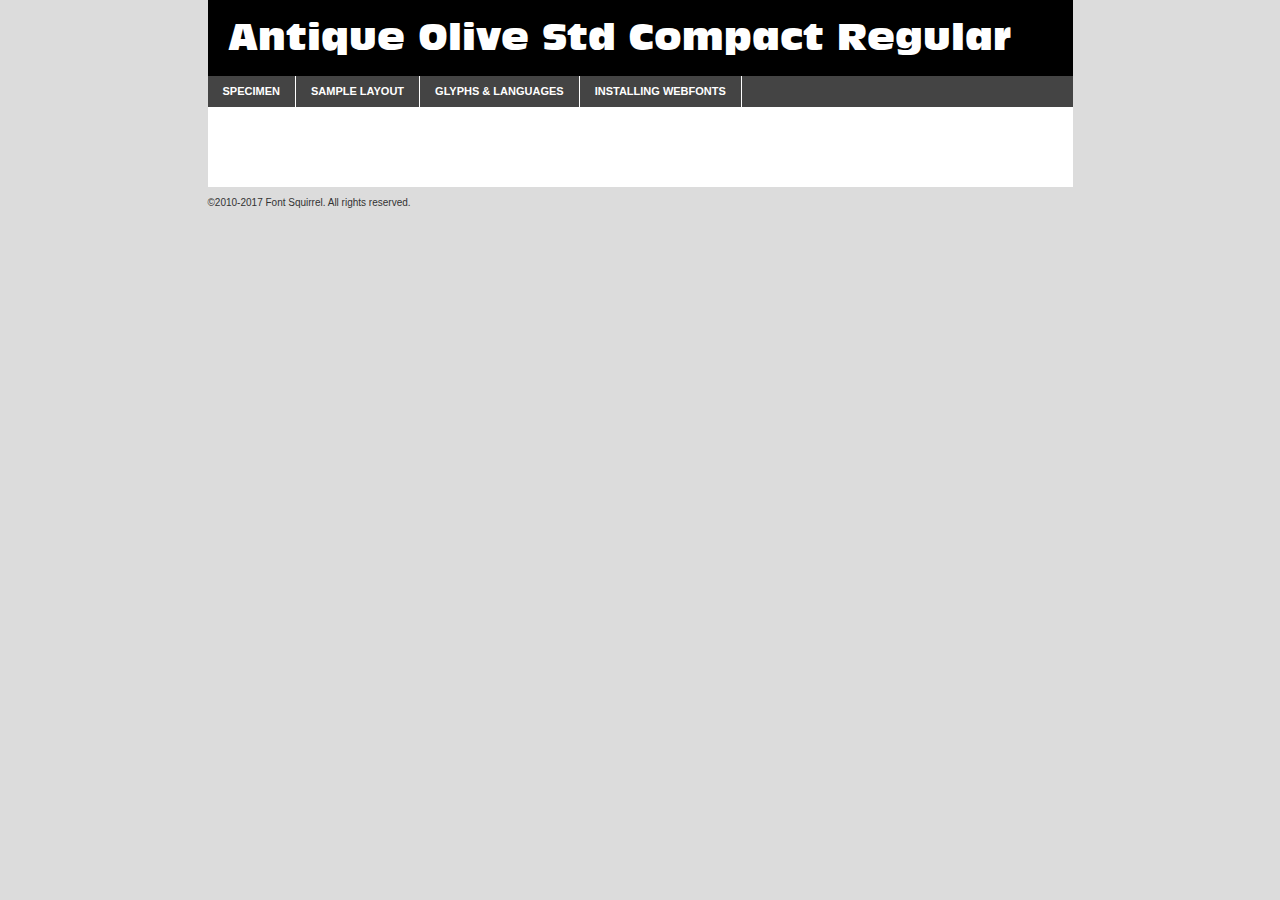
<file: Bootstrap nav/assets/font/webfontkit-20240912-030057/antique-olive-std-compact_3864-demo.html>
<!DOCTYPE html PUBLIC "-//W3C//DTD XHTML 1.0 Transitional//EN"
        "http://www.w3.org/TR/xhtml1/DTD/xhtml1-transitional.dtd">

<html xmlns="http://www.w3.org/1999/xhtml" xml:lang="en" lang="en">
<head>
    <meta http-equiv="Content-Type" content="text/html; charset=utf-8"/>
    <script src="http://ajax.googleapis.com/ajax/libs/jquery/1.7.2/jquery.min.js" type="text/javascript" charset="utf-8"></script>
    <script type="text/javascript">
		(function($) {
			$.fn.easyTabs = function(option) {
				var param = jQuery.extend({ fadeSpeed: 'fast', defaultContent: 1, activeClass: 'active' }, option);
				$(this).each(function() {
					var thisId = '#' + this.id;
					if ( param.defaultContent == '' )
					{
						param.defaultContent = 1;
					}
					if ( typeof param.defaultContent == 'number' )
					{
						var defaultTab = $(thisId + ' .tabs li:eq(' + (param.defaultContent - 1) + ') a').attr('href').substr(1);
					}
					else
					{
						var defaultTab = param.defaultContent;
					}
					$(thisId + ' .tabs li a').each(function() {
						var tabToHide = $(this).attr('href').substr(1);
						$('#' + tabToHide).addClass('easytabs-tab-content');
					});
					hideAll();
					changeContent(defaultTab);

					function hideAll() {$(thisId + ' .easytabs-tab-content').hide();}

					function changeContent(tabId)
					{
						hideAll();
						$(thisId + ' .tabs li').removeClass(param.activeClass);
						$(thisId + ' .tabs li a[href=#' + tabId + ']').closest('li').addClass(param.activeClass);
						if ( param.fadeSpeed != 'none' )
						{
							$(thisId + ' #' + tabId).fadeIn(param.fadeSpeed);
						}
						else
						{
							$(thisId + ' #' + tabId).show();
						}
					}

					$(thisId + ' .tabs li').click(function() {
						var tabId = $(this).find('a').attr('href').substr(1);
						changeContent(tabId);
						return false;
					});
				});
			}
		})(jQuery);
    </script>
    <link rel="stylesheet" href="specimen_files/specimen_stylesheet.css" type="text/css" charset="utf-8"/>
    <link rel="stylesheet" href="stylesheet.css" type="text/css" charset="utf-8"/>

    <style type="text/css">
        		body {
			font-family: 'antique_olive_stdcompact';
        		}

            </style>

    <title>Antique Olive Std Compact Regular Specimen</title>


    <script type="text/javascript" charset="utf-8">
		$(document).ready(function() {
			$('#container').easyTabs({ defaultContent: 1 });
		});
    </script>
</head>

<body>
<div id="container">
    <div id="header">
		Antique Olive Std Compact Regular    </div>
    <ul class="tabs">
        <li><a href="#specimen">Specimen</a></li>
        <li><a href="#layout">Sample Layout</a></li>
		        <li><a href="#glyphs">Glyphs &amp; Languages</a></li>
        <li><a href="#installing">Installing Webfonts</a></li>

    </ul>

    <div id="main_content">


        <div id="specimen">

            <div class="section">
                <div class="grid12 firstcol">
                    <div class="huge">AaBb</div>
                </div>
            </div>

            <div class="section">
                <div class="glyph_range">A&#x200B;B&#x200b;C&#x200b;D&#x200b;E&#x200b;F&#x200b;G&#x200b;H&#x200b;I&#x200b;J&#x200b;K&#x200b;L&#x200b;M&#x200b;N&#x200b;O&#x200b;P&#x200b;Q&#x200b;R&#x200b;S&#x200b;T&#x200b;U&#x200b;V&#x200b;W&#x200b;X&#x200b;Y&#x200b;Z&#x200b;a&#x200b;b&#x200b;c&#x200b;d&#x200b;e&#x200b;f&#x200b;g&#x200b;h&#x200b;i&#x200b;j&#x200b;k&#x200b;l&#x200b;m&#x200b;n&#x200b;o&#x200b;p&#x200b;q&#x200b;r&#x200b;s&#x200b;t&#x200b;u&#x200b;v&#x200b;w&#x200b;x&#x200b;y&#x200b;z&#x200b;1&#x200b;2&#x200b;3&#x200b;4&#x200b;5&#x200b;6&#x200b;7&#x200b;8&#x200b;9&#x200b;0&#x200b;&amp;&#x200b;.&#x200b;,&#x200b;?&#x200b;!&#x200b;&#64;&#x200b;(&#x200b;)&#x200b;#&#x200b;$&#x200b;%&#x200b;*&#x200b;+&#x200b;-&#x200b;=&#x200b;:&#x200b;;</div>
            </div>
            <div class="section">
                <div class="grid12 firstcol">
                    <table class="sample_table">
                        <tr>
                            <td>10</td>
                            <td class="size10">abcdefghijklmnopqrstuvwxyzABCDEFGHIJKLMNOPQRSTUVWXYZ0123456789abcdefghijklmnopqrstuvwxyzABCDEFGHIJKLMNOPQRSTUVWXYZ0123456789abcdefghijklmnopqrstuvwxyzABCDEFGHIJKLMNOPQRSTUVWXYZ</td>
                        </tr>
                        <tr>
                            <td>11</td>
                            <td class="size11">abcdefghijklmnopqrstuvwxyzABCDEFGHIJKLMNOPQRSTUVWXYZ0123456789abcdefghijklmnopqrstuvwxyzABCDEFGHIJKLMNOPQRSTUVWXYZ0123456789abcdefghijklmnopqrstuvwxyzABCDEFGHIJKLMNOPQRSTUVWXYZ</td>
                        </tr>
                        <tr>
                            <td>12</td>
                            <td class="size12">abcdefghijklmnopqrstuvwxyzABCDEFGHIJKLMNOPQRSTUVWXYZ0123456789abcdefghijklmnopqrstuvwxyzABCDEFGHIJKLMNOPQRSTUVWXYZ0123456789abcdefghijklmnopqrstuvwxyzABCDEFGHIJKLMNOPQRSTUVWXYZ</td>
                        </tr>
                        <tr>
                            <td>13</td>
                            <td class="size13">abcdefghijklmnopqrstuvwxyzABCDEFGHIJKLMNOPQRSTUVWXYZ0123456789abcdefghijklmnopqrstuvwxyzABCDEFGHIJKLMNOPQRSTUVWXYZ0123456789abcdefghijklmnopqrstuvwxyzABCDEFGHIJKLMNOPQRSTUVWXYZ</td>
                        </tr>
                        <tr>
                            <td>14</td>
                            <td class="size14">abcdefghijklmnopqrstuvwxyzABCDEFGHIJKLMNOPQRSTUVWXYZ0123456789abcdefghijklmnopqrstuvwxyzABCDEFGHIJKLMNOPQRSTUVWXYZ0123456789abcdefghijklmnopqrstuvwxyzABCDEFGHIJKLMNOPQRSTUVWXYZ</td>
                        </tr>
                        <tr>
                            <td>16</td>
                            <td class="size16">abcdefghijklmnopqrstuvwxyzABCDEFGHIJKLMNOPQRSTUVWXYZ0123456789abcdefghijklmnopqrstuvwxyzABCDEFGHIJKLMNOPQRSTUVWXYZ</td>
                        </tr>
                        <tr>
                            <td>18</td>
                            <td class="size18">abcdefghijklmnopqrstuvwxyzABCDEFGHIJKLMNOPQRSTUVWXYZ0123456789abcdefghijklmnopqrstuvwxyzABCDEFGHIJKLMNOPQRSTUVWXYZ</td>
                        </tr>
                        <tr>
                            <td>20</td>
                            <td class="size20">abcdefghijklmnopqrstuvwxyzABCDEFGHIJKLMNOPQRSTUVWXYZ0123456789abcdefghijklmnopqrstuvwxyzABCDEFGHIJKLMNOPQRSTUVWXYZ</td>
                        </tr>
                        <tr>
                            <td>24</td>
                            <td class="size24">abcdefghijklmnopqrstuvwxyzABCDEFGHIJKLMNOPQRSTUVWXYZ0123456789abcdefghijklmnopqrstuvwxyzABCDEFGHIJKLMNOPQRSTUVWXYZ</td>
                        </tr>
                        <tr>
                            <td>30</td>
                            <td class="size30">abcdefghijklmnopqrstuvwxyzABCDEFGHIJKLMNOPQRSTUVWXYZ0123456789abcdefghijklmnopqrstuvwxyzABCDEFGHIJKLMNOPQRSTUVWXYZ</td>
                        </tr>
                        <tr>
                            <td>36</td>
                            <td class="size36">abcdefghijklmnopqrstuvwxyzABCDEFGHIJKLMNOPQRSTUVWXYZ0123456789abcdefghijklmnopqrstuvwxyzABCDEFGHIJKLMNOPQRSTUVWXYZ</td>
                        </tr>
                        <tr>
                            <td>48</td>
                            <td class="size48">abcdefghijklmnopqrstuvwxyzABCDEFGHIJKLMNOPQRSTUVWXYZ0123456789abcdefghijklmnopqrstuvwxyzABCDEFGHIJKLMNOPQRSTUVWXYZ</td>
                        </tr>
                        <tr>
                            <td>60</td>
                            <td class="size60">abcdefghijklmnopqrstuvwxyzABCDEFGHIJKLMNOPQRSTUVWXYZ0123456789abcdefghijklmnopqrstuvwxyzABCDEFGHIJKLMNOPQRSTUVWXYZ</td>
                        </tr>
                        <tr>
                            <td>72</td>
                            <td class="size72">abcdefghijklmnopqrstuvwxyzABCDEFGHIJKLMNOPQRSTUVWXYZ0123456789abcdefghijklmnopqrstuvwxyzABCDEFGHIJKLMNOPQRSTUVWXYZ</td>
                        </tr>
                        <tr>
                            <td>90</td>
                            <td class="size90">abcdefghijklmnopqrstuvwxyzABCDEFGHIJKLMNOPQRSTUVWXYZ0123456789abcdefghijklmnopqrstuvwxyzABCDEFGHIJKLMNOPQRSTUVWXYZ</td>
                        </tr>
                    </table>

                </div>

            </div>


            <div class="section" id="bodycomparison">


                <div id="xheight">
                    <div class="fontbody">&#x25FC;&#x25FC;&#x25FC;&#x25FC;&#x25FC;&#x25FC;&#x25FC;&#x25FC;&#x25FC;&#x25FC;&#x25FC;&#x25FC;&#x25FC;&#x25FC;&#x25FC;&#x25FC;&#x25FC;&#x25FC;&#x25FC;&#x25FC;&#x25FC;&#x25FC;&#x25FC;&#x25FC;&#x25FC;&#x25FC;&#x25FC;&#x25FC;&#x25FC;&#x25FC;&#x25FC;&#x25FC;&#x25FC;&#x25FC;&#x25FC;&#x25FC;&#x25FC;&#x25FC;&#x25FC;&#x25FC;&#x25FC;&#x25FC;&#x25FC;&#x25FC;&#x25FC;&#x25FC;&#x25FC;&#x25FC;&#x25FC;&#x25FC;&#x25FC;&#x25FC;&#x25FC;&#x25FC;&#x25FC;&#x25FC;&#x25FC;&#x25FC;&#x25FC;&#x25FC;&#x25FC;&#x25FC;&#x25FC;&#x25FC;&#x25FC;&#x25FC;&#x25FC;&#x25FC;&#x25FC;&#x25FC;&#x25FC;&#x25FC;&#x25FC;&#x25FC;&#x25FC;&#x25FC;&#x25FC;&#x25FC;&#x25FC;&#x25FC;&#x25FC;&#x25FC;&#x25FC;&#x25FC;&#x25FC;&#x25FC;&#x25FC;&#x25FC;&#x25FC;&#x25FC;&#x25FC;&#x25FC;&#x25FC;&#x25FC;&#x25FC;&#x25FC;&#x25FC;&#x25FC;&#x25FC;body</div>
                    <div class="arialbody">body</div>
                    <div class="verdanabody">body</div>
                    <div class="georgiabody">body</div>
                </div>
                <div class="fontbody" style="z-index:1">
                    body<span>Antique Olive Std Compact Regular</span>
                </div>
                <div class="arialbody" style="z-index:1">
                    body<span>Arial</span>
                </div>
                <div class="verdanabody" style="z-index:1">
                    body<span>Verdana</span>
                </div>
                <div class="georgiabody" style="z-index:1">
                    body<span>Georgia</span>
                </div>


            </div>


            <div class="section psample psample_row1" id="">

                <div class="grid2 firstcol">
                    <p class="size10"><span>10.</span>Aenean lacinia bibendum nulla sed consectetur. Fusce dapibus, tellus ac cursus commodo, tortor mauris condimentum nibh, ut fermentum massa justo sit amet risus. Nullam id dolor id nibh ultricies vehicula ut id elit. Cum sociis natoque penatibus et magnis dis parturient montes, nascetur ridiculus mus. Nulla vitae elit libero, a pharetra augue.</p>

                </div>
                <div class="grid3">
                    <p class="size11"><span>11.</span>Aenean lacinia bibendum nulla sed consectetur. Fusce dapibus, tellus ac cursus commodo, tortor mauris condimentum nibh, ut fermentum massa justo sit amet risus. Nullam id dolor id nibh ultricies vehicula ut id elit. Cum sociis natoque penatibus et magnis dis parturient montes, nascetur ridiculus mus. Nulla vitae elit libero, a pharetra augue.</p>

                </div>
                <div class="grid3">
                    <p class="size12"><span>12.</span>Aenean lacinia bibendum nulla sed consectetur. Fusce dapibus, tellus ac cursus commodo, tortor mauris condimentum nibh, ut fermentum massa justo sit amet risus. Nullam id dolor id nibh ultricies vehicula ut id elit. Cum sociis natoque penatibus et magnis dis parturient montes, nascetur ridiculus mus. Nulla vitae elit libero, a pharetra augue.</p>

                </div>
                <div class="grid4">
                    <p class="size13"><span>13.</span>Aenean lacinia bibendum nulla sed consectetur. Fusce dapibus, tellus ac cursus commodo, tortor mauris condimentum nibh, ut fermentum massa justo sit amet risus. Nullam id dolor id nibh ultricies vehicula ut id elit. Cum sociis natoque penatibus et magnis dis parturient montes, nascetur ridiculus mus. Nulla vitae elit libero, a pharetra augue.</p>

                </div>
                <div class="white_blend"></div>

            </div>
            <div class="section psample psample_row2" id="">
                <div class="grid3 firstcol">
                    <p class="size14"><span>14.</span>Aenean lacinia bibendum nulla sed consectetur. Fusce dapibus, tellus ac cursus commodo, tortor mauris condimentum nibh, ut fermentum massa justo sit amet risus. Nullam id dolor id nibh ultricies vehicula ut id elit. Cum sociis natoque penatibus et magnis dis parturient montes, nascetur ridiculus mus. Nulla vitae elit libero, a pharetra augue.</p>

                </div>
                <div class="grid4">
                    <p class="size16"><span>16.</span>Aenean lacinia bibendum nulla sed consectetur. Fusce dapibus, tellus ac cursus commodo, tortor mauris condimentum nibh, ut fermentum massa justo sit amet risus. Nullam id dolor id nibh ultricies vehicula ut id elit. Cum sociis natoque penatibus et magnis dis parturient montes, nascetur ridiculus mus. Nulla vitae elit libero, a pharetra augue.</p>

                </div>
                <div class="grid5">
                    <p class="size18"><span>18.</span>Aenean lacinia bibendum nulla sed consectetur. Fusce dapibus, tellus ac cursus commodo, tortor mauris condimentum nibh, ut fermentum massa justo sit amet risus. Nullam id dolor id nibh ultricies vehicula ut id elit. Cum sociis natoque penatibus et magnis dis parturient montes, nascetur ridiculus mus. Nulla vitae elit libero, a pharetra augue.</p>

                </div>

                <div class="white_blend"></div>

            </div>

            <div class="section psample psample_row3" id="">
                <div class="grid5 firstcol">
                    <p class="size20"><span>20.</span>Aenean lacinia bibendum nulla sed consectetur. Fusce dapibus, tellus ac cursus commodo, tortor mauris condimentum nibh, ut fermentum massa justo sit amet risus. Nullam id dolor id nibh ultricies vehicula ut id elit. Cum sociis natoque penatibus et magnis dis parturient montes, nascetur ridiculus mus. Nulla vitae elit libero, a pharetra augue.</p>
                </div>
                <div class="grid7">
                    <p class="size24"><span>24.</span>Aenean lacinia bibendum nulla sed consectetur. Fusce dapibus, tellus ac cursus commodo, tortor mauris condimentum nibh, ut fermentum massa justo sit amet risus. Nullam id dolor id nibh ultricies vehicula ut id elit. Cum sociis natoque penatibus et magnis dis parturient montes, nascetur ridiculus mus. Nulla vitae elit libero, a pharetra augue.</p>
                </div>

                <div class="white_blend"></div>

            </div>

            <div class="section psample psample_row4" id="">
                <div class="grid12 firstcol">
                    <p class="size30"><span>30.</span>Aenean lacinia bibendum nulla sed consectetur. Fusce dapibus, tellus ac cursus commodo, tortor mauris condimentum nibh, ut fermentum massa justo sit amet risus. Nullam id dolor id nibh ultricies vehicula ut id elit. Cum sociis natoque penatibus et magnis dis parturient montes, nascetur ridiculus mus. Nulla vitae elit libero, a pharetra augue.</p>
                </div>
                <div class="white_blend"></div>

            </div>


            <div class="section psample psample_row1 fullreverse">
                <div class="grid2 firstcol">
                    <p class="size10"><span>10.</span>Aenean lacinia bibendum nulla sed consectetur. Fusce dapibus, tellus ac cursus commodo, tortor mauris condimentum nibh, ut fermentum massa justo sit amet risus. Nullam id dolor id nibh ultricies vehicula ut id elit. Cum sociis natoque penatibus et magnis dis parturient montes, nascetur ridiculus mus. Nulla vitae elit libero, a pharetra augue.</p>

                </div>
                <div class="grid3">
                    <p class="size11"><span>11.</span>Aenean lacinia bibendum nulla sed consectetur. Fusce dapibus, tellus ac cursus commodo, tortor mauris condimentum nibh, ut fermentum massa justo sit amet risus. Nullam id dolor id nibh ultricies vehicula ut id elit. Cum sociis natoque penatibus et magnis dis parturient montes, nascetur ridiculus mus. Nulla vitae elit libero, a pharetra augue.</p>

                </div>
                <div class="grid3">
                    <p class="size12"><span>12.</span>Aenean lacinia bibendum nulla sed consectetur. Fusce dapibus, tellus ac cursus commodo, tortor mauris condimentum nibh, ut fermentum massa justo sit amet risus. Nullam id dolor id nibh ultricies vehicula ut id elit. Cum sociis natoque penatibus et magnis dis parturient montes, nascetur ridiculus mus. Nulla vitae elit libero, a pharetra augue.</p>

                </div>
                <div class="grid4">
                    <p class="size13"><span>13.</span>Aenean lacinia bibendum nulla sed consectetur. Fusce dapibus, tellus ac cursus commodo, tortor mauris condimentum nibh, ut fermentum massa justo sit amet risus. Nullam id dolor id nibh ultricies vehicula ut id elit. Cum sociis natoque penatibus et magnis dis parturient montes, nascetur ridiculus mus. Nulla vitae elit libero, a pharetra augue.</p>

                </div>
                <div class="black_blend"></div>

            </div>

            <div class="section psample psample_row2 fullreverse">
                <div class="grid3 firstcol">
                    <p class="size14"><span>14.</span>Aenean lacinia bibendum nulla sed consectetur. Fusce dapibus, tellus ac cursus commodo, tortor mauris condimentum nibh, ut fermentum massa justo sit amet risus. Nullam id dolor id nibh ultricies vehicula ut id elit. Cum sociis natoque penatibus et magnis dis parturient montes, nascetur ridiculus mus. Nulla vitae elit libero, a pharetra augue.</p>

                </div>
                <div class="grid4">
                    <p class="size16"><span>16.</span>Aenean lacinia bibendum nulla sed consectetur. Fusce dapibus, tellus ac cursus commodo, tortor mauris condimentum nibh, ut fermentum massa justo sit amet risus. Nullam id dolor id nibh ultricies vehicula ut id elit. Cum sociis natoque penatibus et magnis dis parturient montes, nascetur ridiculus mus. Nulla vitae elit libero, a pharetra augue.</p>

                </div>
                <div class="grid5">
                    <p class="size18"><span>18.</span>Aenean lacinia bibendum nulla sed consectetur. Fusce dapibus, tellus ac cursus commodo, tortor mauris condimentum nibh, ut fermentum massa justo sit amet risus. Nullam id dolor id nibh ultricies vehicula ut id elit. Cum sociis natoque penatibus et magnis dis parturient montes, nascetur ridiculus mus. Nulla vitae elit libero, a pharetra augue.</p>

                </div>
                <div class="black_blend"></div>

            </div>

            <div class="section psample fullreverse psample_row3" id="">
                <div class="grid5 firstcol">
                    <p class="size20"><span>20.</span>Aenean lacinia bibendum nulla sed consectetur. Fusce dapibus, tellus ac cursus commodo, tortor mauris condimentum nibh, ut fermentum massa justo sit amet risus. Nullam id dolor id nibh ultricies vehicula ut id elit. Cum sociis natoque penatibus et magnis dis parturient montes, nascetur ridiculus mus. Nulla vitae elit libero, a pharetra augue.</p>
                </div>
                <div class="grid7">
                    <p class="size24"><span>24.</span>Aenean lacinia bibendum nulla sed consectetur. Fusce dapibus, tellus ac cursus commodo, tortor mauris condimentum nibh, ut fermentum massa justo sit amet risus. Nullam id dolor id nibh ultricies vehicula ut id elit. Cum sociis natoque penatibus et magnis dis parturient montes, nascetur ridiculus mus. Nulla vitae elit libero, a pharetra augue.</p>
                </div>

                <div class="black_blend"></div>

            </div>

            <div class="section psample fullreverse psample_row4" id="" style="border-bottom: 20px #000 solid;">
                <div class="grid12 firstcol">
                    <p class="size30"><span>30.</span>Aenean lacinia bibendum nulla sed consectetur. Fusce dapibus, tellus ac cursus commodo, tortor mauris condimentum nibh, ut fermentum massa justo sit amet risus. Nullam id dolor id nibh ultricies vehicula ut id elit. Cum sociis natoque penatibus et magnis dis parturient montes, nascetur ridiculus mus. Nulla vitae elit libero, a pharetra augue.</p>
                </div>
                <div class="black_blend"></div>

            </div>


        </div>

        <div id="layout">

            <div class="section">

                <div class="grid12 firstcol">
                    <h1>Lorem Ipsum Dolor</h1>
                    <h2>Etiam porta sem malesuada magna mollis euismod</h2>

                    <p class="byline">By <a href="#link">Aenean Lacinia</a></p>
                </div>
            </div>
            <div class="section">
                <div class="grid8 firstcol">
                    <p class="large">Donec sed odio dui. Morbi leo risus, porta ac consectetur ac, vestibulum at eros. Fusce dapibus, tellus ac cursus commodo, tortor mauris condimentum nibh, ut fermentum massa justo sit amet risus. </p>


                    <h3>Pellentesque ornare sem</h3>

                    <p>Maecenas sed diam eget risus varius blandit sit amet non magna. Maecenas faucibus mollis interdum. Donec ullamcorper nulla non metus auctor fringilla. Nullam id dolor id nibh ultricies vehicula ut id elit. Nullam id dolor id nibh ultricies vehicula ut id elit. </p>

                    <p>Aenean eu leo quam. Pellentesque ornare sem lacinia quam venenatis vestibulum. Lorem ipsum dolor sit amet, consectetur adipiscing elit. Cum sociis natoque penatibus et magnis dis parturient montes, nascetur ridiculus mus. </p>

                    <p>Nulla vitae elit libero, a pharetra augue. Praesent commodo cursus magna, vel scelerisque nisl consectetur et. Aenean lacinia bibendum nulla sed consectetur. </p>

                    <p>Nullam quis risus eget urna mollis ornare vel eu leo. Nullam quis risus eget urna mollis ornare vel eu leo. Maecenas sed diam eget risus varius blandit sit amet non magna. Donec ullamcorper nulla non metus auctor fringilla. </p>

                    <h3>Cras mattis consectetur</h3>

                    <p>Aenean eu leo quam. Pellentesque ornare sem lacinia quam venenatis vestibulum. Aenean lacinia bibendum nulla sed consectetur. Integer posuere erat a ante venenatis dapibus posuere velit aliquet. Cras mattis consectetur purus sit amet fermentum. </p>

                    <p>Nullam id dolor id nibh ultricies vehicula ut id elit. Nullam quis risus eget urna mollis ornare vel eu leo. Cras mattis consectetur purus sit amet fermentum.</p>
                </div>

                <div class="grid4 sidebar">

                    <div class="box reverse">
                        <p class="last">Nullam quis risus eget urna mollis ornare vel eu leo. Donec ullamcorper nulla non metus auctor fringilla. Cras mattis consectetur purus sit amet fermentum. Sed posuere consectetur est at lobortis. Lorem ipsum dolor sit amet, consectetur adipiscing elit. </p>
                    </div>

                    <p class="caption">Maecenas sed diam eget risus varius.</p>

                    <p>Vestibulum id ligula porta felis euismod semper. Integer posuere erat a ante venenatis dapibus posuere velit aliquet. Vestibulum id ligula porta felis euismod semper. Sed posuere consectetur est at lobortis. Maecenas sed diam eget risus varius blandit sit amet non magna. Fusce dapibus, tellus ac cursus commodo, tortor mauris condimentum nibh, ut fermentum massa justo sit amet risus. </p>


                    <p>Duis mollis, est non commodo luctus, nisi erat porttitor ligula, eget lacinia odio sem nec elit. Aenean lacinia bibendum nulla sed consectetur. Vivamus sagittis lacus vel augue laoreet rutrum faucibus dolor auctor. Aenean lacinia bibendum nulla sed consectetur. Nullam quis risus eget urna mollis ornare vel eu leo. </p>

                    <p>Praesent commodo cursus magna, vel scelerisque nisl consectetur et. Donec ullamcorper nulla non metus auctor fringilla. Maecenas faucibus mollis interdum. Fusce dapibus, tellus ac cursus commodo, tortor mauris condimentum nibh, ut fermentum massa justo sit amet risus. </p>

                </div>
            </div>

        </div>


		

        <div id="glyphs">
            <div class="section">
                <div class="grid12 firstcol">

                    <h1>Language Support</h1>
                    <p>The subset of Antique Olive Std Compact Regular in this kit supports the following languages:<br/>

						Albanian, Basque, Breton, Chamorro, Danish, Dutch, English, Faroese, Finnish, French, Frisian, Galician, German, Icelandic, Italian, Malagasy, Norwegian, Portuguese, Spanish, Alsatian, Aragonese, Arapaho, Arrernte, Asturian, Aymara, Bislama, Cebuano, Corsican, Fijian, French_creole, Genoese, Gilbertese, Greenlandic, Haitian_creole, Hiligaynon, Hmong, Hopi, Ibanag, Iloko_ilokano, Indonesian, Interglossa_glosa, Interlingua, Irish_gaelic, Jerriais, Lojban, Lombard, Luxembourgeois, Manx, Mohawk, Norfolk_pitcairnese, Occitan, Oromo, Pangasinan, Papiamento, Piedmontese, Potawatomi, Rhaeto-romance, Romansh, Rotokas, Sami_lule, Samoan, Sardinian, Scots_gaelic, Seychelles_creole, Shona, Sicilian, Somali, Southern_ndebele, Swahili, Swati_swazi, Tagalog_filipino_pilipino, Tetum, Tok_pisin, Uyghur_latinized, Volapuk, Walloon, Warlpiri, Xhosa, Yapese, Zulu, Latinbasic, Ubasic, Demo                    </p>
                    <h1>Glyph Chart</h1>
                    <p>The subset of Antique Olive Std Compact Regular in this kit includes all the glyphs listed below. Unicode entities are included above each glyph to help you insert individual characters into your layout.</p>
                    <div id="glyph_chart">

																				                                <div><p>&amp;#32;</p>&#32;</div>
																				                                <div><p>&amp;#33;</p>&#33;</div>
																				                                <div><p>&amp;#34;</p>&#34;</div>
																				                                <div><p>&amp;#35;</p>&#35;</div>
																				                                <div><p>&amp;#36;</p>&#36;</div>
																				                                <div><p>&amp;#37;</p>&#37;</div>
																				                                <div><p>&amp;#38;</p>&#38;</div>
																				                                <div><p>&amp;#39;</p>&#39;</div>
																				                                <div><p>&amp;#40;</p>&#40;</div>
																				                                <div><p>&amp;#41;</p>&#41;</div>
																				                                <div><p>&amp;#42;</p>&#42;</div>
																				                                <div><p>&amp;#43;</p>&#43;</div>
																				                                <div><p>&amp;#44;</p>&#44;</div>
																				                                <div><p>&amp;#45;</p>&#45;</div>
																				                                <div><p>&amp;#46;</p>&#46;</div>
																				                                <div><p>&amp;#47;</p>&#47;</div>
																				                                <div><p>&amp;#48;</p>&#48;</div>
																				                                <div><p>&amp;#49;</p>&#49;</div>
																				                                <div><p>&amp;#50;</p>&#50;</div>
																				                                <div><p>&amp;#51;</p>&#51;</div>
																				                                <div><p>&amp;#52;</p>&#52;</div>
																				                                <div><p>&amp;#53;</p>&#53;</div>
																				                                <div><p>&amp;#54;</p>&#54;</div>
																				                                <div><p>&amp;#55;</p>&#55;</div>
																				                                <div><p>&amp;#56;</p>&#56;</div>
																				                                <div><p>&amp;#57;</p>&#57;</div>
																				                                <div><p>&amp;#58;</p>&#58;</div>
																				                                <div><p>&amp;#59;</p>&#59;</div>
																				                                <div><p>&amp;#60;</p>&#60;</div>
																				                                <div><p>&amp;#61;</p>&#61;</div>
																				                                <div><p>&amp;#62;</p>&#62;</div>
																				                                <div><p>&amp;#63;</p>&#63;</div>
																				                                <div><p>&amp;#64;</p>&#64;</div>
																				                                <div><p>&amp;#65;</p>&#65;</div>
																				                                <div><p>&amp;#66;</p>&#66;</div>
																				                                <div><p>&amp;#67;</p>&#67;</div>
																				                                <div><p>&amp;#68;</p>&#68;</div>
																				                                <div><p>&amp;#69;</p>&#69;</div>
																				                                <div><p>&amp;#70;</p>&#70;</div>
																				                                <div><p>&amp;#71;</p>&#71;</div>
																				                                <div><p>&amp;#72;</p>&#72;</div>
																				                                <div><p>&amp;#73;</p>&#73;</div>
																				                                <div><p>&amp;#74;</p>&#74;</div>
																				                                <div><p>&amp;#75;</p>&#75;</div>
																				                                <div><p>&amp;#76;</p>&#76;</div>
																				                                <div><p>&amp;#77;</p>&#77;</div>
																				                                <div><p>&amp;#78;</p>&#78;</div>
																				                                <div><p>&amp;#79;</p>&#79;</div>
																				                                <div><p>&amp;#80;</p>&#80;</div>
																				                                <div><p>&amp;#81;</p>&#81;</div>
																				                                <div><p>&amp;#82;</p>&#82;</div>
																				                                <div><p>&amp;#83;</p>&#83;</div>
																				                                <div><p>&amp;#84;</p>&#84;</div>
																				                                <div><p>&amp;#85;</p>&#85;</div>
																				                                <div><p>&amp;#86;</p>&#86;</div>
																				                                <div><p>&amp;#87;</p>&#87;</div>
																				                                <div><p>&amp;#88;</p>&#88;</div>
																				                                <div><p>&amp;#89;</p>&#89;</div>
																				                                <div><p>&amp;#90;</p>&#90;</div>
																				                                <div><p>&amp;#91;</p>&#91;</div>
																				                                <div><p>&amp;#92;</p>&#92;</div>
																				                                <div><p>&amp;#93;</p>&#93;</div>
																				                                <div><p>&amp;#94;</p>&#94;</div>
																				                                <div><p>&amp;#95;</p>&#95;</div>
																				                                <div><p>&amp;#96;</p>&#96;</div>
																				                                <div><p>&amp;#97;</p>&#97;</div>
																				                                <div><p>&amp;#98;</p>&#98;</div>
																				                                <div><p>&amp;#99;</p>&#99;</div>
																				                                <div><p>&amp;#100;</p>&#100;</div>
																				                                <div><p>&amp;#101;</p>&#101;</div>
																				                                <div><p>&amp;#102;</p>&#102;</div>
																				                                <div><p>&amp;#103;</p>&#103;</div>
																				                                <div><p>&amp;#104;</p>&#104;</div>
																				                                <div><p>&amp;#105;</p>&#105;</div>
																				                                <div><p>&amp;#106;</p>&#106;</div>
																				                                <div><p>&amp;#107;</p>&#107;</div>
																				                                <div><p>&amp;#108;</p>&#108;</div>
																				                                <div><p>&amp;#109;</p>&#109;</div>
																				                                <div><p>&amp;#110;</p>&#110;</div>
																				                                <div><p>&amp;#111;</p>&#111;</div>
																				                                <div><p>&amp;#112;</p>&#112;</div>
																				                                <div><p>&amp;#113;</p>&#113;</div>
																				                                <div><p>&amp;#114;</p>&#114;</div>
																				                                <div><p>&amp;#115;</p>&#115;</div>
																				                                <div><p>&amp;#116;</p>&#116;</div>
																				                                <div><p>&amp;#117;</p>&#117;</div>
																				                                <div><p>&amp;#118;</p>&#118;</div>
																				                                <div><p>&amp;#119;</p>&#119;</div>
																				                                <div><p>&amp;#120;</p>&#120;</div>
																				                                <div><p>&amp;#121;</p>&#121;</div>
																				                                <div><p>&amp;#122;</p>&#122;</div>
																				                                <div><p>&amp;#123;</p>&#123;</div>
																				                                <div><p>&amp;#124;</p>&#124;</div>
																				                                <div><p>&amp;#125;</p>&#125;</div>
																				                                <div><p>&amp;#126;</p>&#126;</div>
																				                                <div><p>&amp;#160;</p>&#160;</div>
																				                                <div><p>&amp;#161;</p>&#161;</div>
																				                                <div><p>&amp;#162;</p>&#162;</div>
																				                                <div><p>&amp;#163;</p>&#163;</div>
																				                                <div><p>&amp;#164;</p>&#164;</div>
																				                                <div><p>&amp;#165;</p>&#165;</div>
																				                                <div><p>&amp;#166;</p>&#166;</div>
																				                                <div><p>&amp;#167;</p>&#167;</div>
																				                                <div><p>&amp;#168;</p>&#168;</div>
																				                                <div><p>&amp;#169;</p>&#169;</div>
																				                                <div><p>&amp;#170;</p>&#170;</div>
																				                                <div><p>&amp;#171;</p>&#171;</div>
																				                                <div><p>&amp;#172;</p>&#172;</div>
																				                                <div><p>&amp;#173;</p>&#173;</div>
																				                                <div><p>&amp;#174;</p>&#174;</div>
																				                                <div><p>&amp;#175;</p>&#175;</div>
																				                                <div><p>&amp;#176;</p>&#176;</div>
																				                                <div><p>&amp;#177;</p>&#177;</div>
																				                                <div><p>&amp;#178;</p>&#178;</div>
																				                                <div><p>&amp;#179;</p>&#179;</div>
																				                                <div><p>&amp;#180;</p>&#180;</div>
																				                                <div><p>&amp;#181;</p>&#181;</div>
																				                                <div><p>&amp;#182;</p>&#182;</div>
																				                                <div><p>&amp;#183;</p>&#183;</div>
																				                                <div><p>&amp;#184;</p>&#184;</div>
																				                                <div><p>&amp;#185;</p>&#185;</div>
																				                                <div><p>&amp;#186;</p>&#186;</div>
																				                                <div><p>&amp;#187;</p>&#187;</div>
																				                                <div><p>&amp;#188;</p>&#188;</div>
																				                                <div><p>&amp;#189;</p>&#189;</div>
																				                                <div><p>&amp;#190;</p>&#190;</div>
																				                                <div><p>&amp;#191;</p>&#191;</div>
																				                                <div><p>&amp;#192;</p>&#192;</div>
																				                                <div><p>&amp;#193;</p>&#193;</div>
																				                                <div><p>&amp;#194;</p>&#194;</div>
																				                                <div><p>&amp;#195;</p>&#195;</div>
																				                                <div><p>&amp;#196;</p>&#196;</div>
																				                                <div><p>&amp;#197;</p>&#197;</div>
																				                                <div><p>&amp;#198;</p>&#198;</div>
																				                                <div><p>&amp;#199;</p>&#199;</div>
																				                                <div><p>&amp;#200;</p>&#200;</div>
																				                                <div><p>&amp;#201;</p>&#201;</div>
																				                                <div><p>&amp;#202;</p>&#202;</div>
																				                                <div><p>&amp;#203;</p>&#203;</div>
																				                                <div><p>&amp;#204;</p>&#204;</div>
																				                                <div><p>&amp;#205;</p>&#205;</div>
																				                                <div><p>&amp;#206;</p>&#206;</div>
																				                                <div><p>&amp;#207;</p>&#207;</div>
																				                                <div><p>&amp;#208;</p>&#208;</div>
																				                                <div><p>&amp;#209;</p>&#209;</div>
																				                                <div><p>&amp;#210;</p>&#210;</div>
																				                                <div><p>&amp;#211;</p>&#211;</div>
																				                                <div><p>&amp;#212;</p>&#212;</div>
																				                                <div><p>&amp;#213;</p>&#213;</div>
																				                                <div><p>&amp;#214;</p>&#214;</div>
																				                                <div><p>&amp;#215;</p>&#215;</div>
																				                                <div><p>&amp;#216;</p>&#216;</div>
																				                                <div><p>&amp;#217;</p>&#217;</div>
																				                                <div><p>&amp;#218;</p>&#218;</div>
																				                                <div><p>&amp;#219;</p>&#219;</div>
																				                                <div><p>&amp;#220;</p>&#220;</div>
																				                                <div><p>&amp;#221;</p>&#221;</div>
																				                                <div><p>&amp;#222;</p>&#222;</div>
																				                                <div><p>&amp;#223;</p>&#223;</div>
																				                                <div><p>&amp;#224;</p>&#224;</div>
																				                                <div><p>&amp;#225;</p>&#225;</div>
																				                                <div><p>&amp;#226;</p>&#226;</div>
																				                                <div><p>&amp;#227;</p>&#227;</div>
																				                                <div><p>&amp;#228;</p>&#228;</div>
																				                                <div><p>&amp;#229;</p>&#229;</div>
																				                                <div><p>&amp;#230;</p>&#230;</div>
																				                                <div><p>&amp;#231;</p>&#231;</div>
																				                                <div><p>&amp;#232;</p>&#232;</div>
																				                                <div><p>&amp;#233;</p>&#233;</div>
																				                                <div><p>&amp;#234;</p>&#234;</div>
																				                                <div><p>&amp;#235;</p>&#235;</div>
																				                                <div><p>&amp;#236;</p>&#236;</div>
																				                                <div><p>&amp;#237;</p>&#237;</div>
																				                                <div><p>&amp;#238;</p>&#238;</div>
																				                                <div><p>&amp;#239;</p>&#239;</div>
																				                                <div><p>&amp;#240;</p>&#240;</div>
																				                                <div><p>&amp;#241;</p>&#241;</div>
																				                                <div><p>&amp;#242;</p>&#242;</div>
																				                                <div><p>&amp;#243;</p>&#243;</div>
																				                                <div><p>&amp;#244;</p>&#244;</div>
																				                                <div><p>&amp;#245;</p>&#245;</div>
																				                                <div><p>&amp;#246;</p>&#246;</div>
																				                                <div><p>&amp;#247;</p>&#247;</div>
																				                                <div><p>&amp;#248;</p>&#248;</div>
																				                                <div><p>&amp;#249;</p>&#249;</div>
																				                                <div><p>&amp;#250;</p>&#250;</div>
																				                                <div><p>&amp;#251;</p>&#251;</div>
																				                                <div><p>&amp;#252;</p>&#252;</div>
																				                                <div><p>&amp;#253;</p>&#253;</div>
																				                                <div><p>&amp;#254;</p>&#254;</div>
																				                                <div><p>&amp;#255;</p>&#255;</div>
																				                                <div><p>&amp;#338;</p>&#338;</div>
																				                                <div><p>&amp;#339;</p>&#339;</div>
																				                                <div><p>&amp;#376;</p>&#376;</div>
																				                                <div><p>&amp;#710;</p>&#710;</div>
																				                                <div><p>&amp;#732;</p>&#732;</div>
																				                                <div><p>&amp;#8192;</p>&#8192;</div>
																				                                <div><p>&amp;#8193;</p>&#8193;</div>
																				                                <div><p>&amp;#8194;</p>&#8194;</div>
																				                                <div><p>&amp;#8195;</p>&#8195;</div>
																				                                <div><p>&amp;#8196;</p>&#8196;</div>
																				                                <div><p>&amp;#8197;</p>&#8197;</div>
																				                                <div><p>&amp;#8198;</p>&#8198;</div>
																				                                <div><p>&amp;#8199;</p>&#8199;</div>
																				                                <div><p>&amp;#8200;</p>&#8200;</div>
																				                                <div><p>&amp;#8201;</p>&#8201;</div>
																				                                <div><p>&amp;#8202;</p>&#8202;</div>
																				                                <div><p>&amp;#8208;</p>&#8208;</div>
																				                                <div><p>&amp;#8209;</p>&#8209;</div>
																				                                <div><p>&amp;#8210;</p>&#8210;</div>
																				                                <div><p>&amp;#8211;</p>&#8211;</div>
																				                                <div><p>&amp;#8212;</p>&#8212;</div>
																				                                <div><p>&amp;#8216;</p>&#8216;</div>
																				                                <div><p>&amp;#8217;</p>&#8217;</div>
																				                                <div><p>&amp;#8218;</p>&#8218;</div>
																				                                <div><p>&amp;#8220;</p>&#8220;</div>
																				                                <div><p>&amp;#8221;</p>&#8221;</div>
																				                                <div><p>&amp;#8222;</p>&#8222;</div>
																				                                <div><p>&amp;#8226;</p>&#8226;</div>
																				                                <div><p>&amp;#8230;</p>&#8230;</div>
																				                                <div><p>&amp;#8239;</p>&#8239;</div>
																				                                <div><p>&amp;#8249;</p>&#8249;</div>
																				                                <div><p>&amp;#8250;</p>&#8250;</div>
																				                                <div><p>&amp;#8287;</p>&#8287;</div>
																				                                <div><p>&amp;#8364;</p>&#8364;</div>
																				                                <div><p>&amp;#8482;</p>&#8482;</div>
																				                                <div><p>&amp;#9724;</p>&#9724;</div>
																				                                <div><p>&amp;#64257;</p>&#64257;</div>
																				                                <div><p>&amp;#64258;</p>&#64258;</div>
																																																										                    </div>
                </div>


            </div>
        </div>


        <div id="specs">

        </div>

        <div id="installing">
            <div class="section">
                <div class="grid7 firstcol">
                    <h1>Installing Webfonts</h1>

                    <p>Webfonts are supported by all major browser platforms but not all in the same way. There are currently four different font formats that must be included in order to target all browsers. This includes TTF, WOFF, EOT and SVG.</p>

                    <h2>1. Upload your webfonts</h2>
                    <p>You must upload your webfont kit to your website. They should be in or near the same directory as your CSS files.</p>

                    <h2>2. Include the webfont stylesheet</h2>
                    <p>A special CSS @font-face declaration helps the various browsers select the appropriate font it needs without causing you a bunch of headaches. Learn more about this syntax by reading the <a href="https://www.fontspring.com/blog/further-hardening-of-the-bulletproof-syntax">Fontspring blog post</a> about it. The code for it is as follows:</p>


                    <code>
                        @font-face{
                        font-family: 'MyWebFont';
                        src: url('WebFont.eot');
                        src: url('WebFont.eot?#iefix') format('embedded-opentype'),
                        url('WebFont.woff') format('woff'),
                        url('WebFont.ttf') format('truetype'),
                        url('WebFont.svg#webfont') format('svg');
                        }
                    </code>

                    <p>We've already gone ahead and generated the code for you. All you have to do is link to the stylesheet in your HTML, like this:</p>
                    <code>&lt;link rel=&quot;stylesheet&quot; href=&quot;stylesheet.css&quot; type=&quot;text/css&quot; charset=&quot;utf-8&quot; /&gt;</code>

                    <h2>3. Modify your own stylesheet</h2>
                    <p>To take advantage of your new fonts, you must tell your stylesheet to use them. Look at the original @font-face declaration above and find the property called "font-family." The name linked there will be what you use to reference the font. Prepend that webfont name to the font stack in the "font-family" property, inside the selector you want to change. For example:</p>
                    <code>p { font-family: 'WebFont', Arial, sans-serif; }</code>

                    <h2>4. Test</h2>
                    <p>Getting webfonts to work cross-browser <em>can</em> be tricky. Use the information in the sidebar to help you if you find that fonts aren't loading in a particular browser.</p>
                </div>

                <div class="grid5 sidebar">
                    <div class="box">
                        <h2>Troubleshooting<br/>Font-Face Problems</h2>
                        <p>Having trouble getting your webfonts to load in your new website? Here are some tips to sort out what might be the problem.</p>

                        <h3>Fonts not showing in any browser</h3>

                        <p>This sounds like you need to work on the plumbing. You either did not upload the fonts to the correct directory, or you did not link the fonts properly in the CSS. If you've confirmed that all this is correct and you still have a problem, take a look at your .htaccess file and see if requests are getting intercepted.</p>

                        <h3>Fonts not loading in iPhone or iPad</h3>

                        <p>The most common problem here is that you are serving the fonts from an IIS server. IIS refuses to serve files that have unknown MIME types. If that is the case, you must set the MIME type for SVG to "image/svg+xml" in the server settings. Follow these instructions from Microsoft if you need help.</p>

                        <h3>Fonts not loading in Firefox</h3>

                        <p>The primary reason for this failure? You are still using a version Firefox older than 3.5. So upgrade already! If that isn't it, then you are very likely serving fonts from a different domain. Firefox requires that all font assets be served from the same domain. Lastly it is possible that you need to add WOFF to your list of MIME types (if you are serving via IIS.)</p>

                        <h3>Fonts not loading in IE</h3>

                        <p>Are you looking at Internet Explorer on an actual Windows machine or are you cheating by using a service like Adobe BrowserLab? Many of these screenshot services do not render @font-face for IE. Best to test it on a real machine.</p>

                        <h3>Fonts not loading in IE9</h3>

                        <p>IE9, like Firefox, requires that fonts be served from the same domain as the website. Make sure that is the case.</p>
                    </div>
                </div>
            </div>

        </div>

    </div>
    <div id="footer">
        <p>&copy;2010-2017 Font Squirrel. All rights reserved.</p>
    </div>
</div>
</body>
</html>
</file>
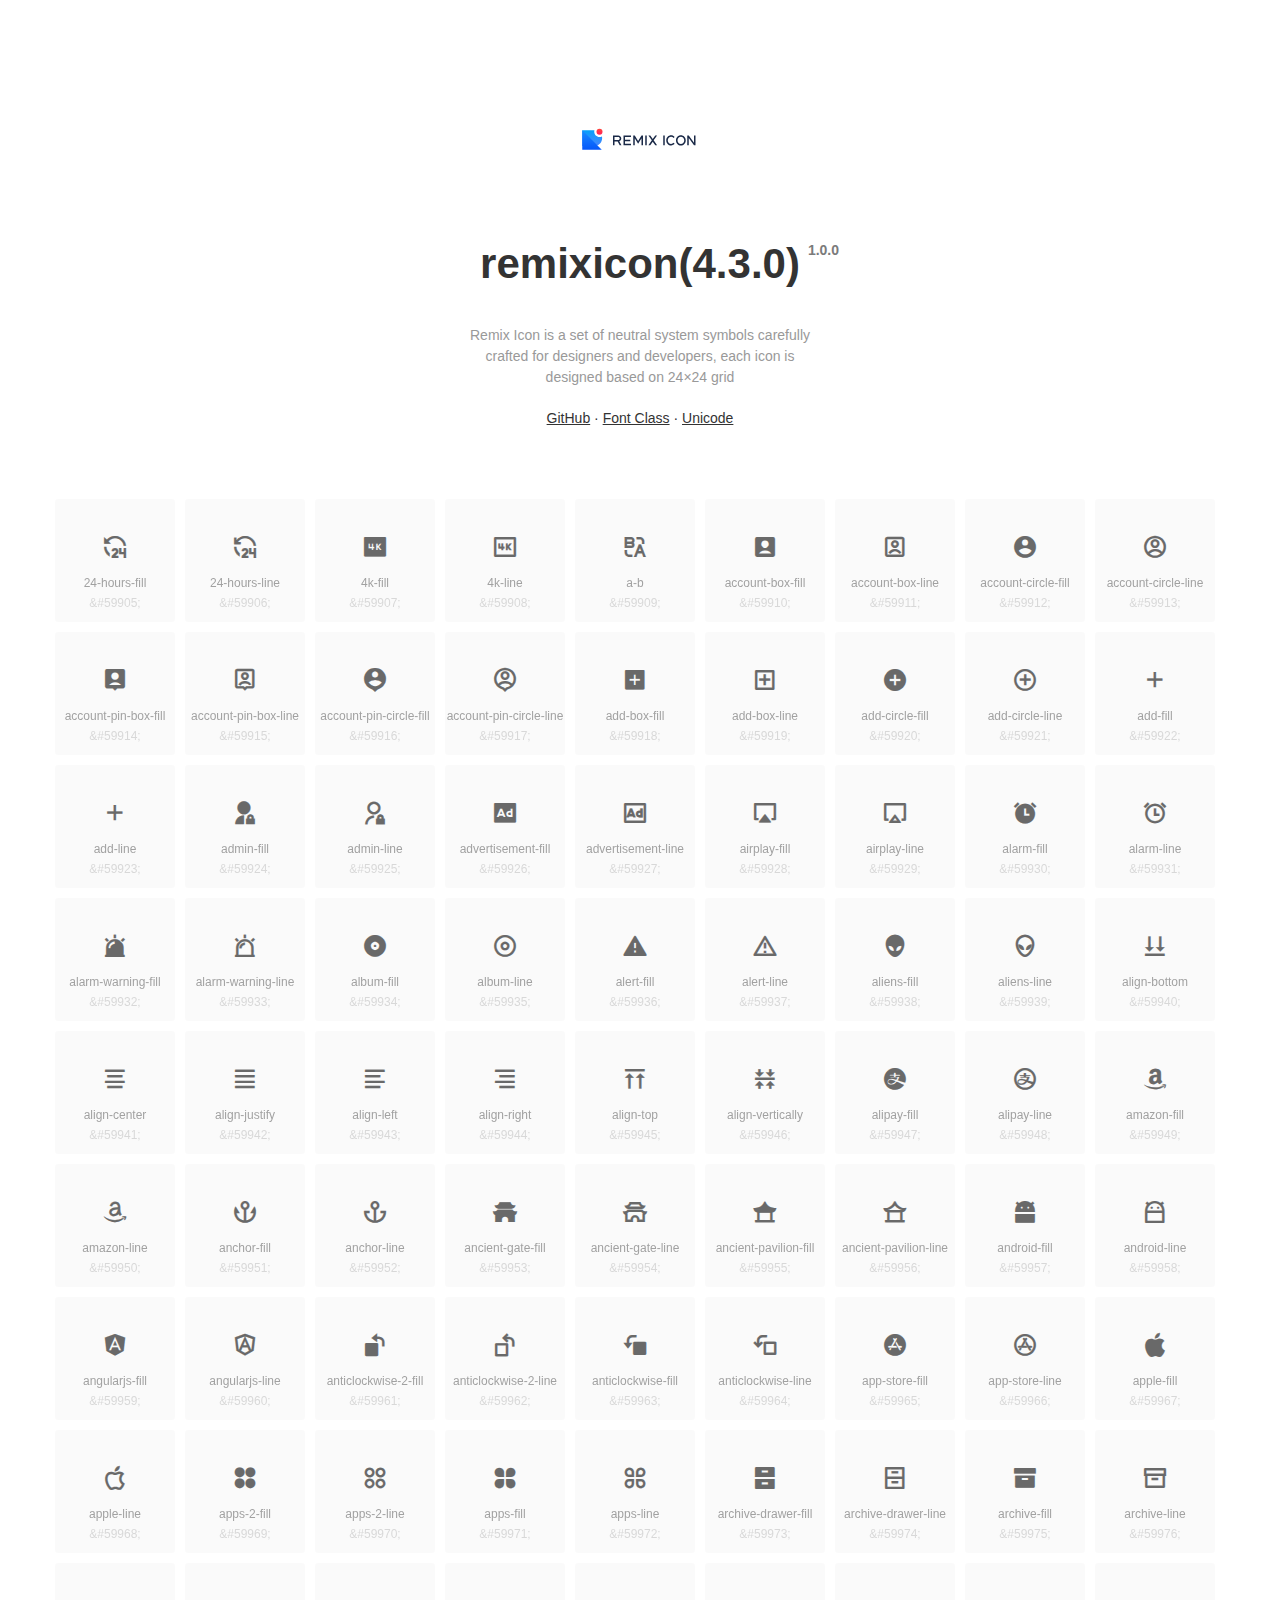
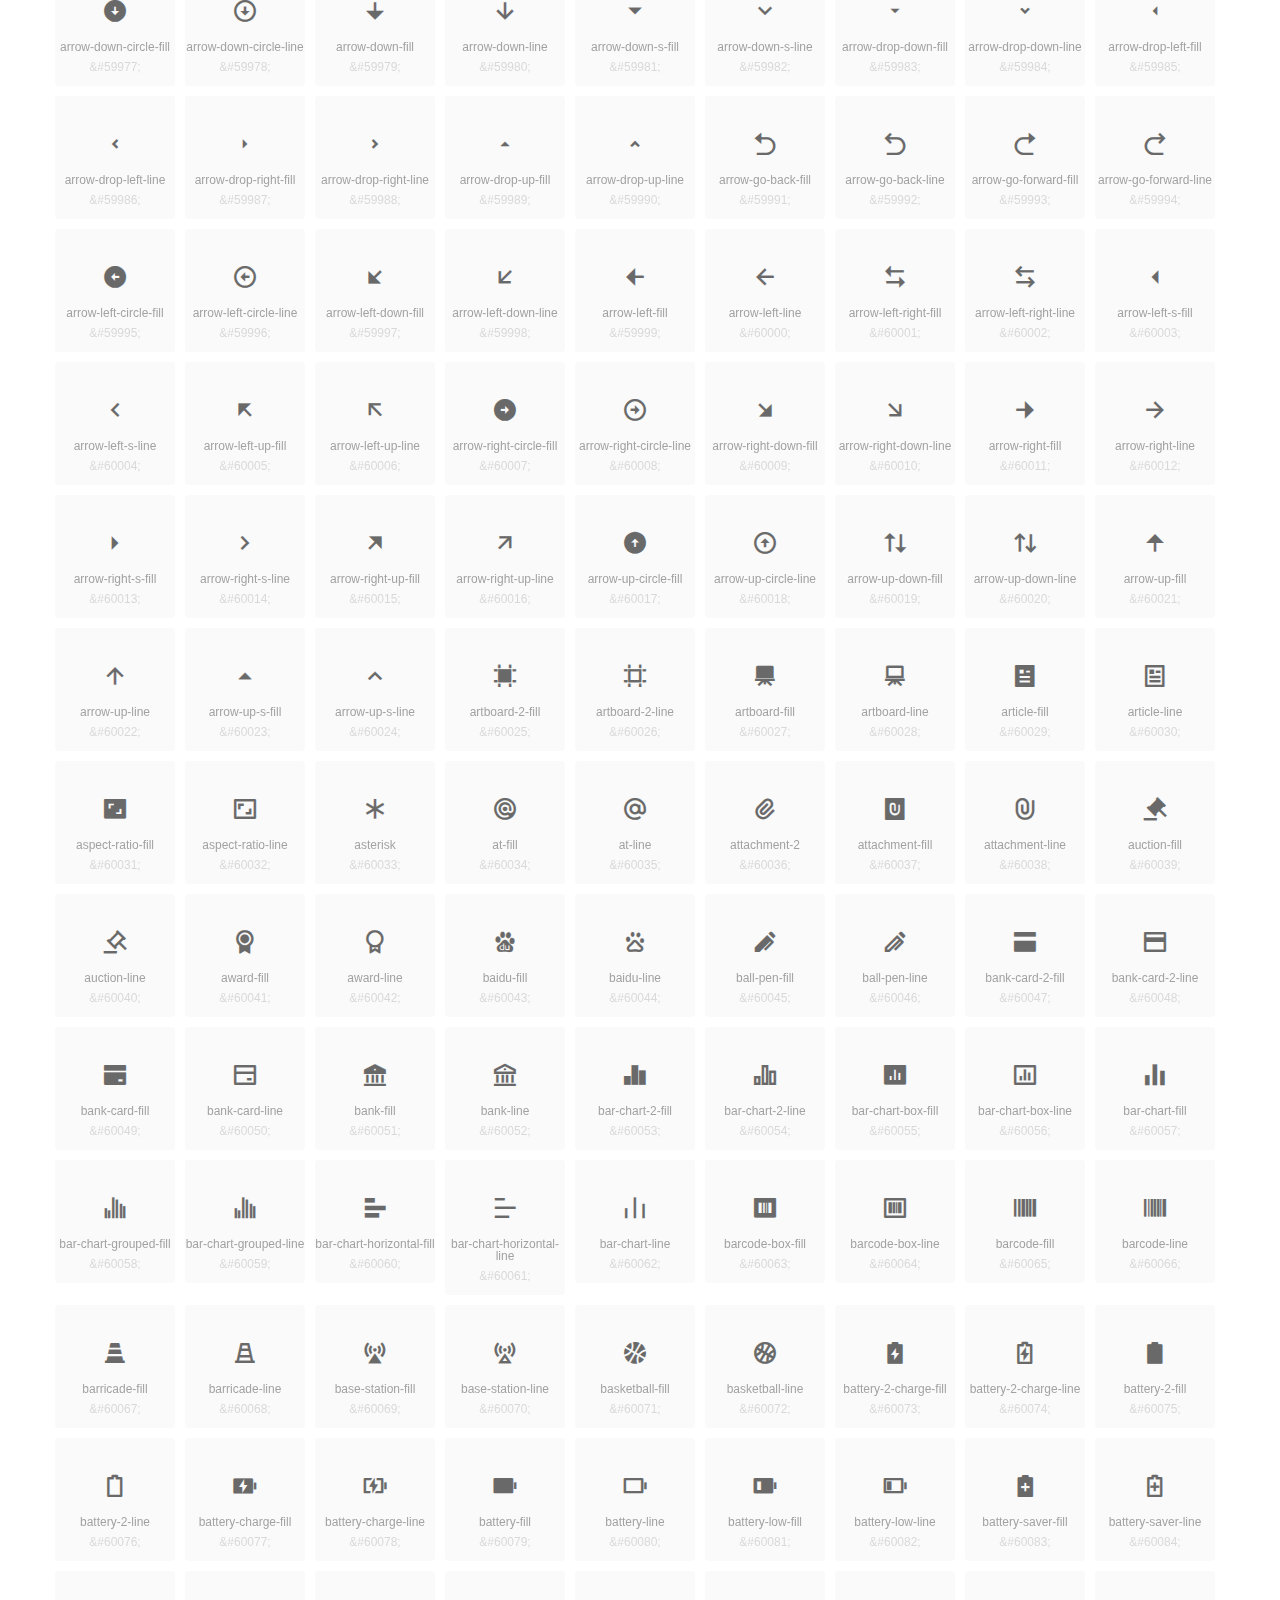
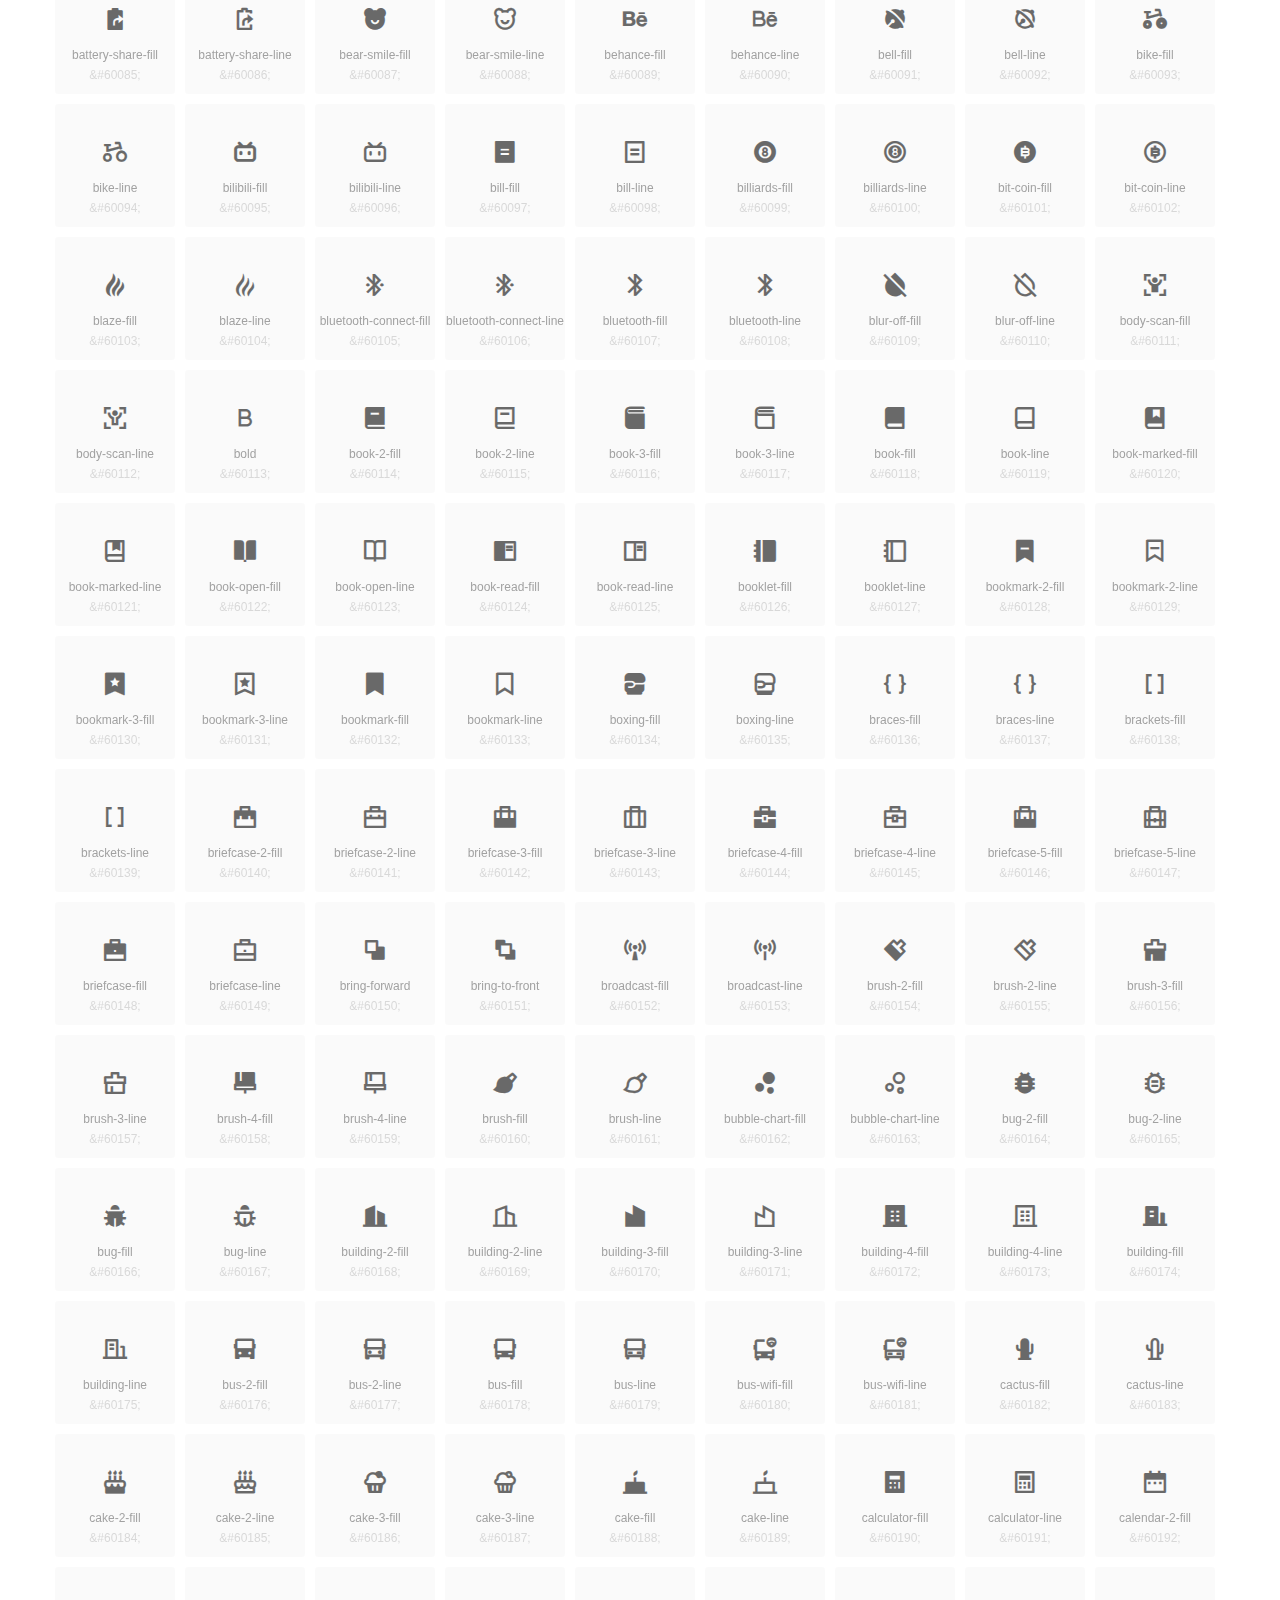
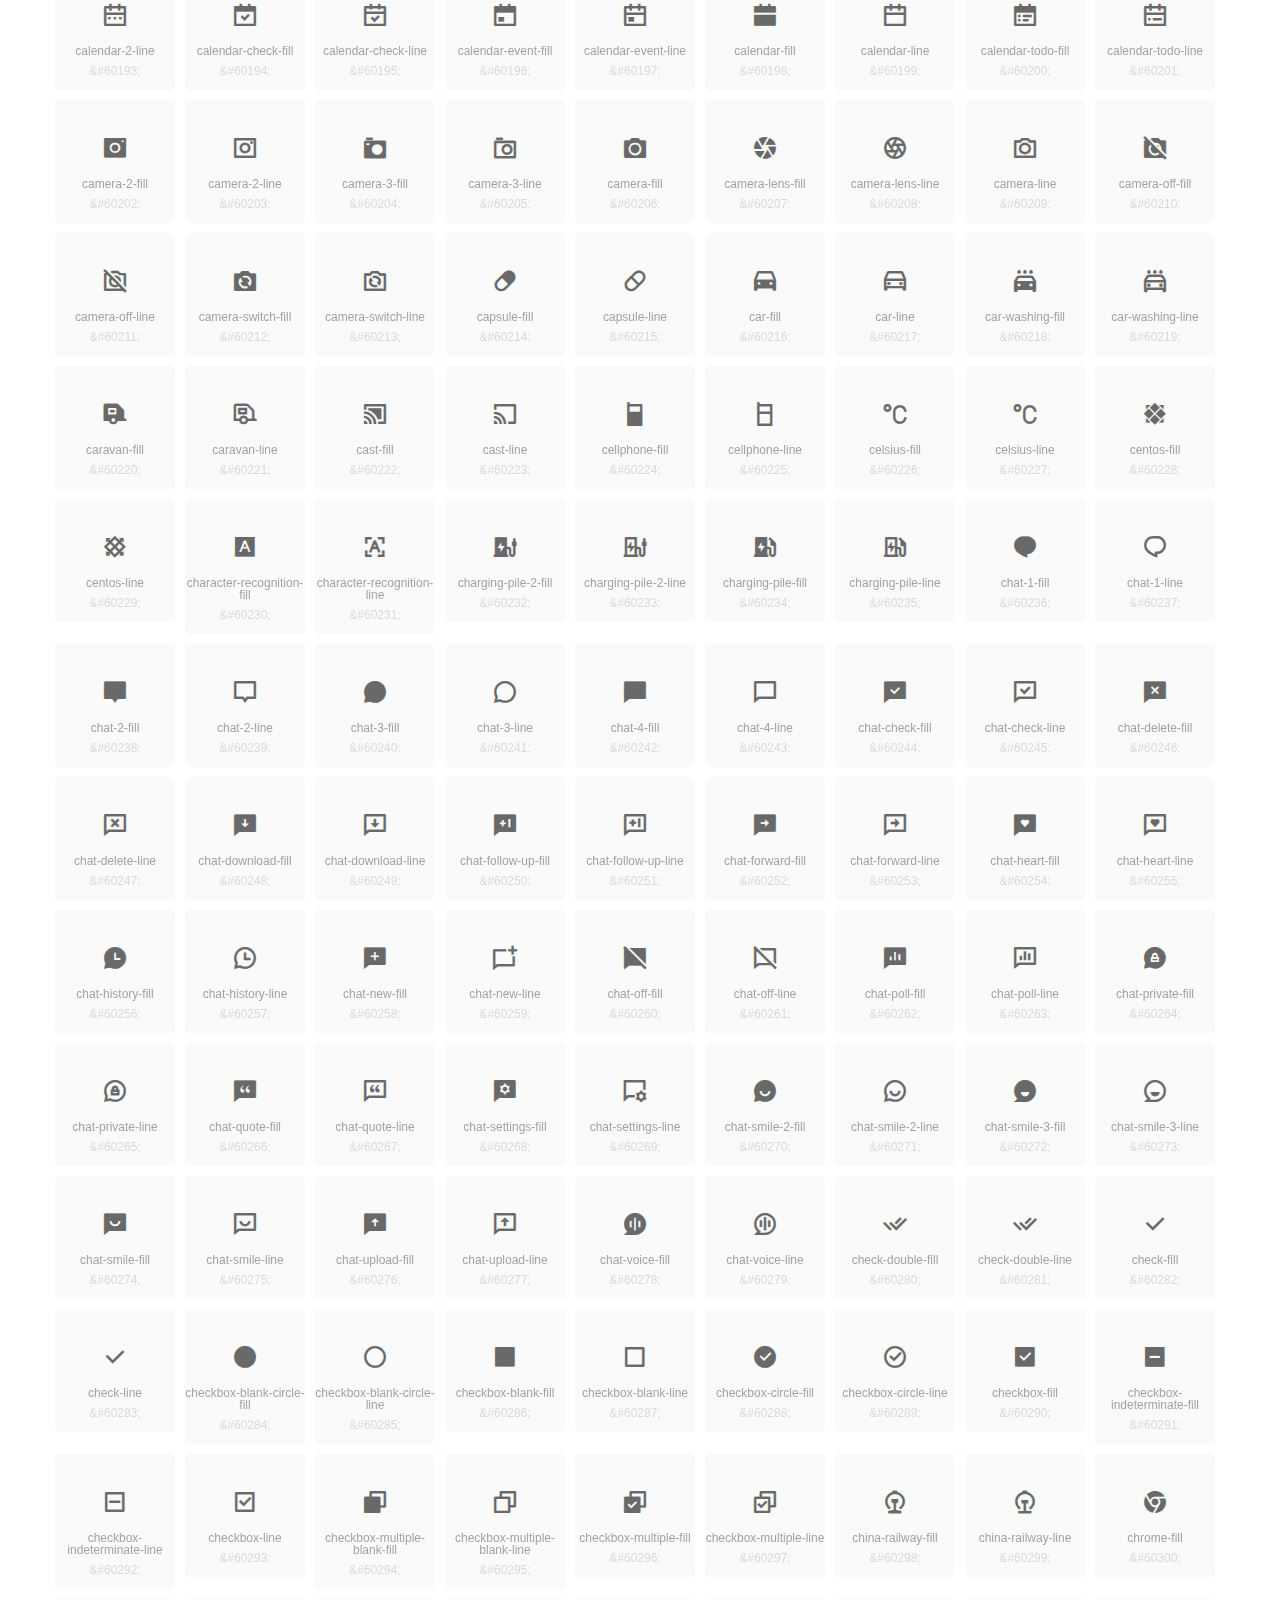
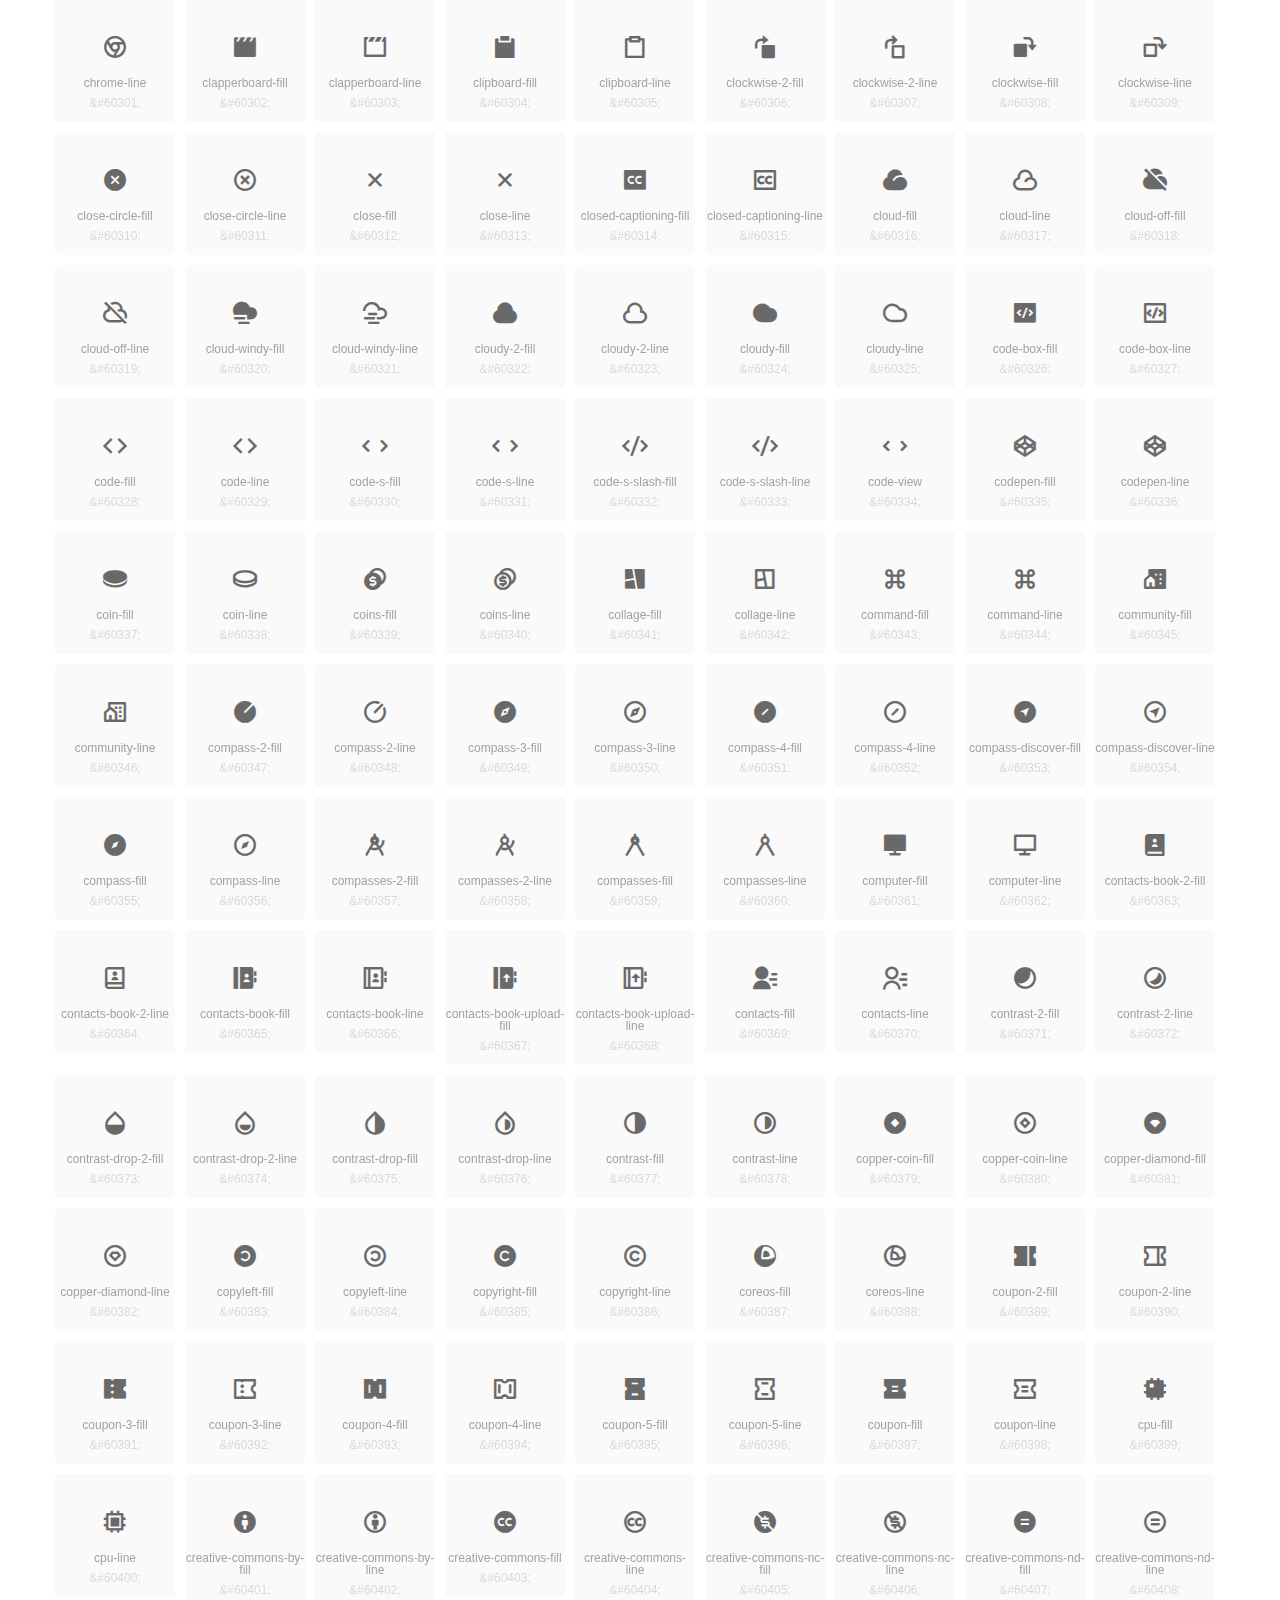
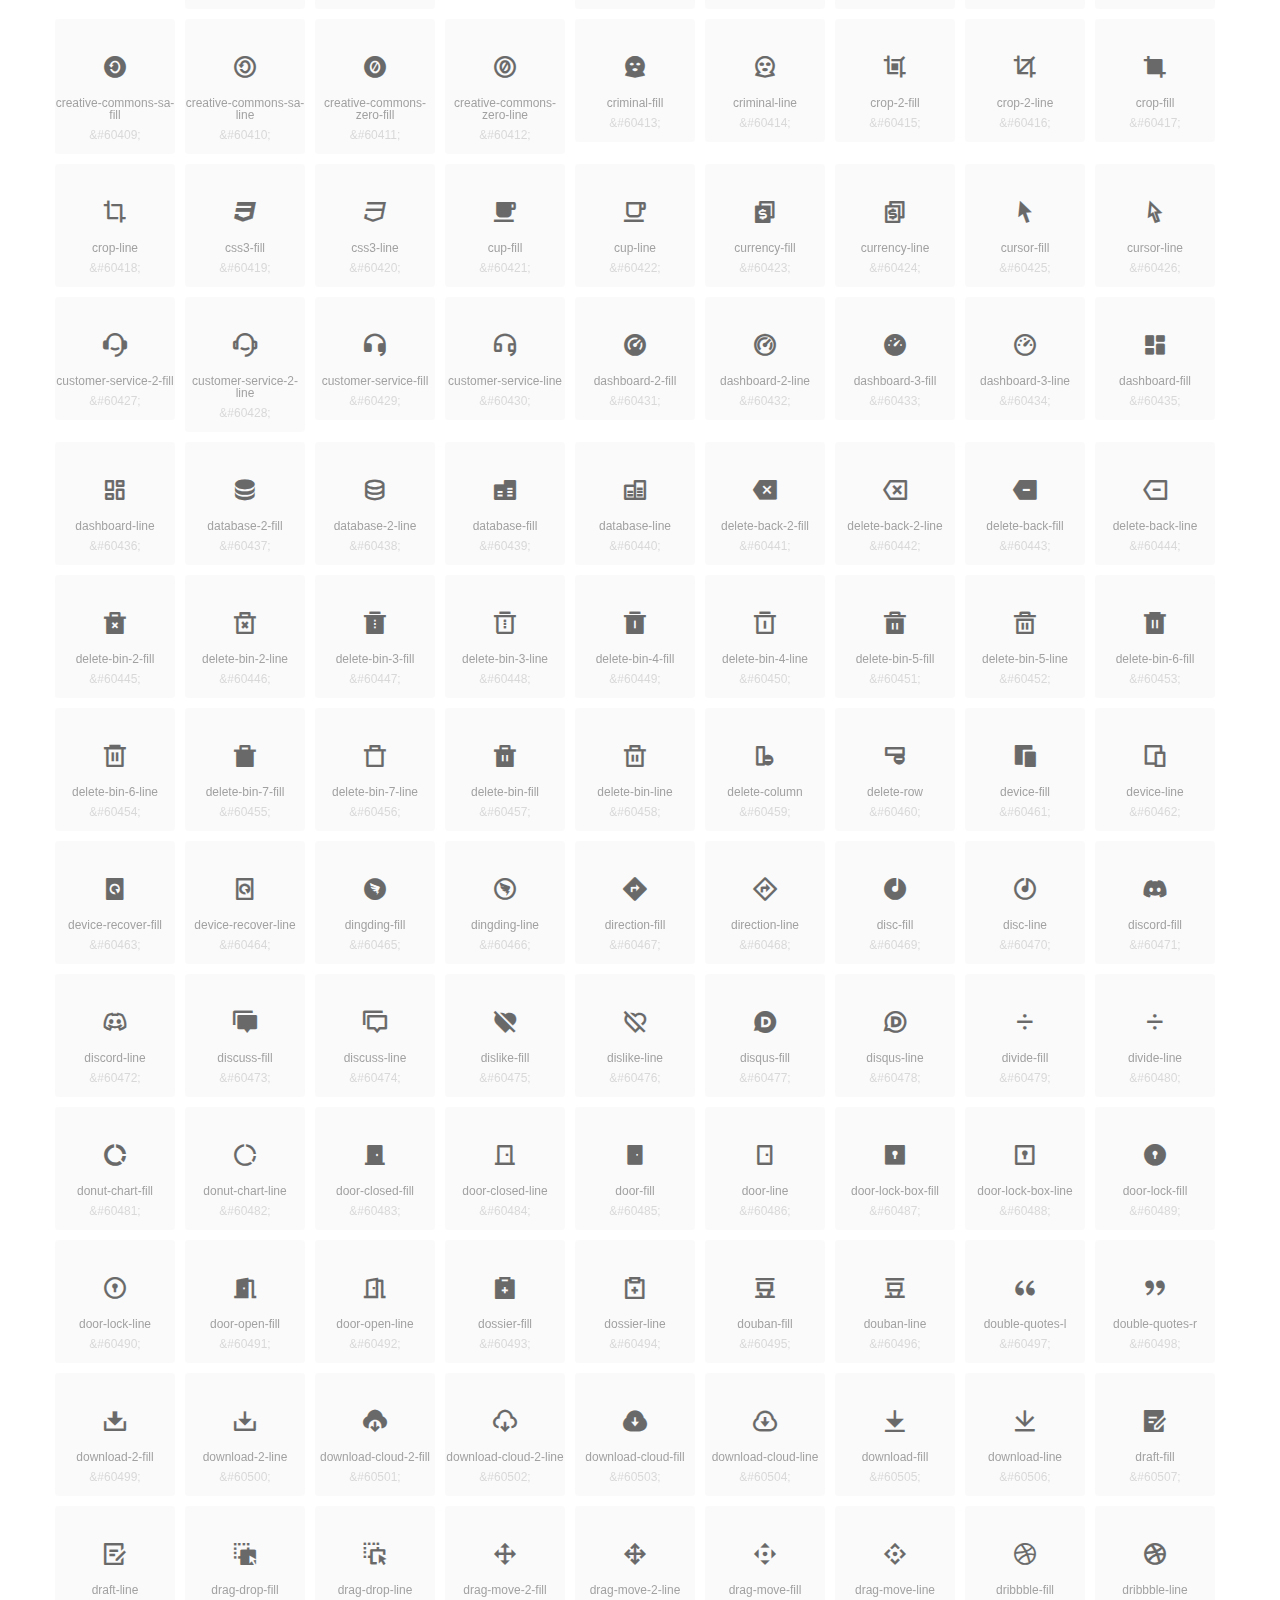
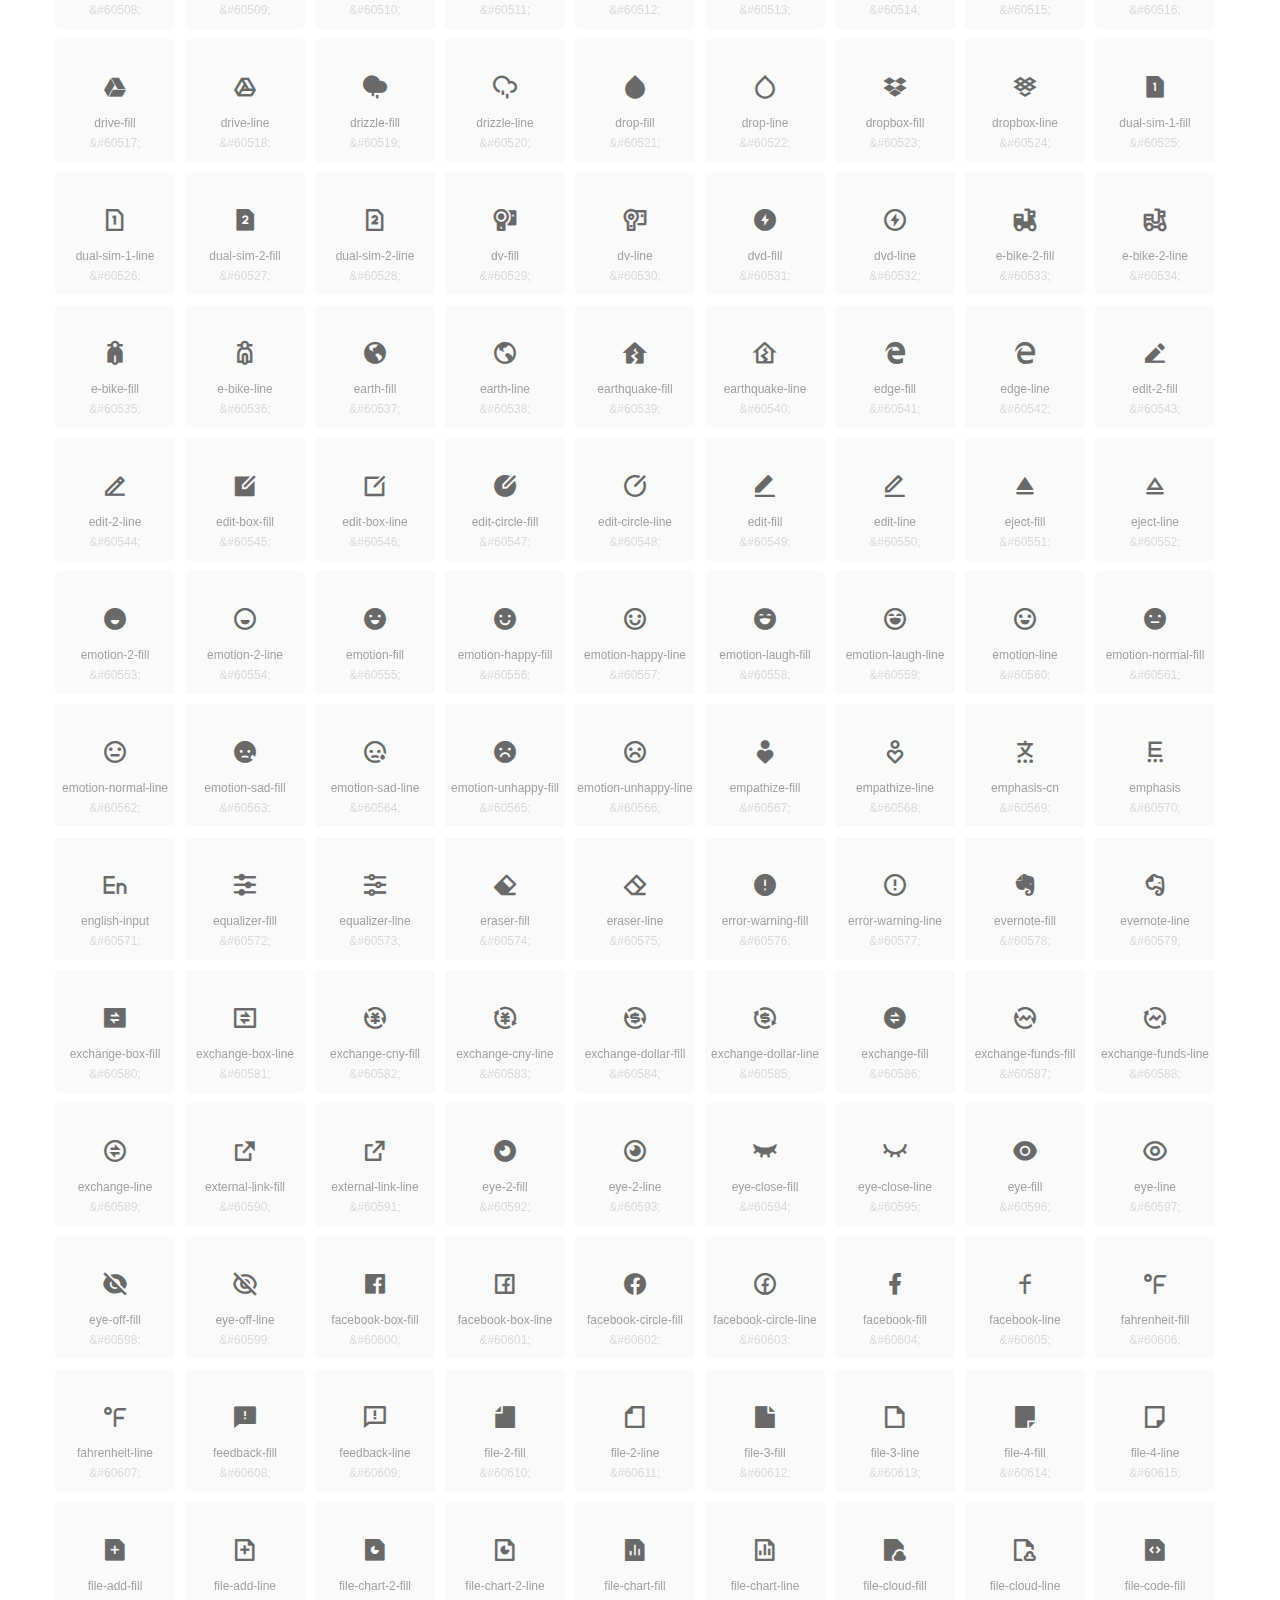
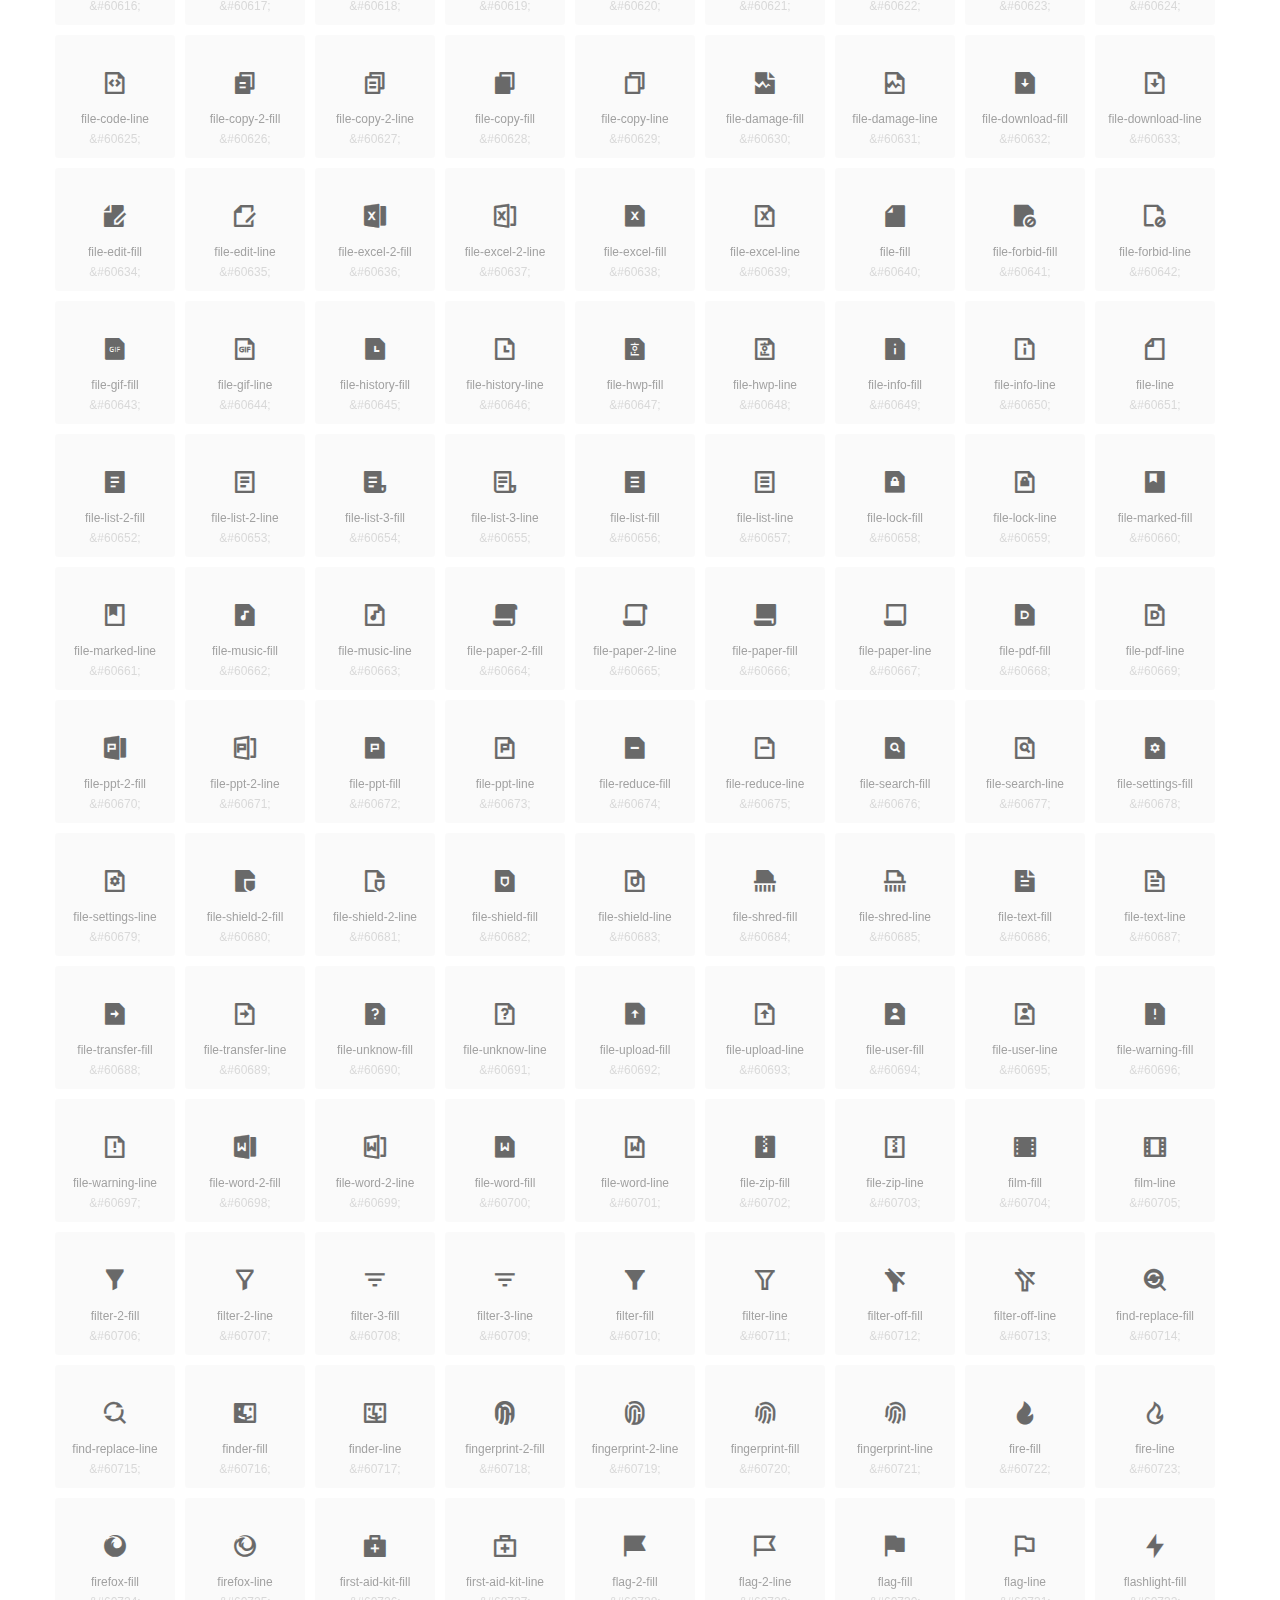
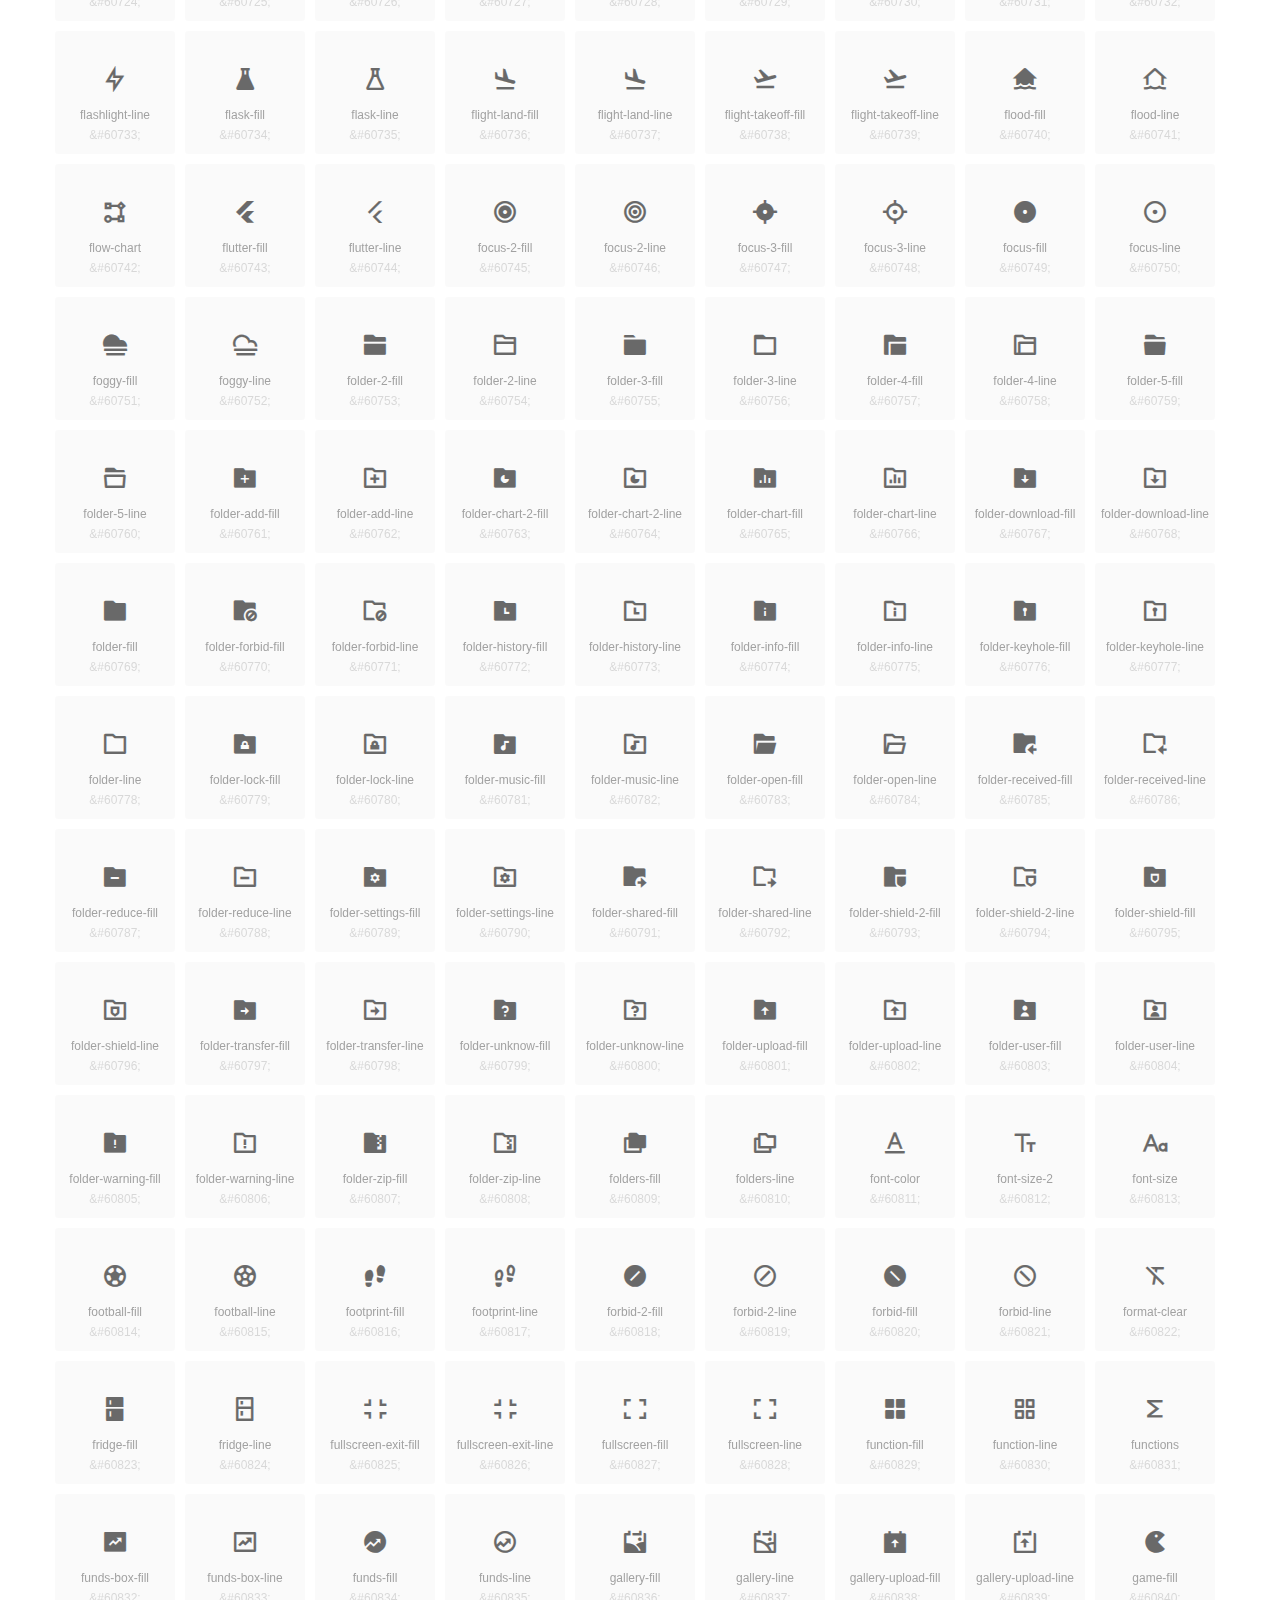
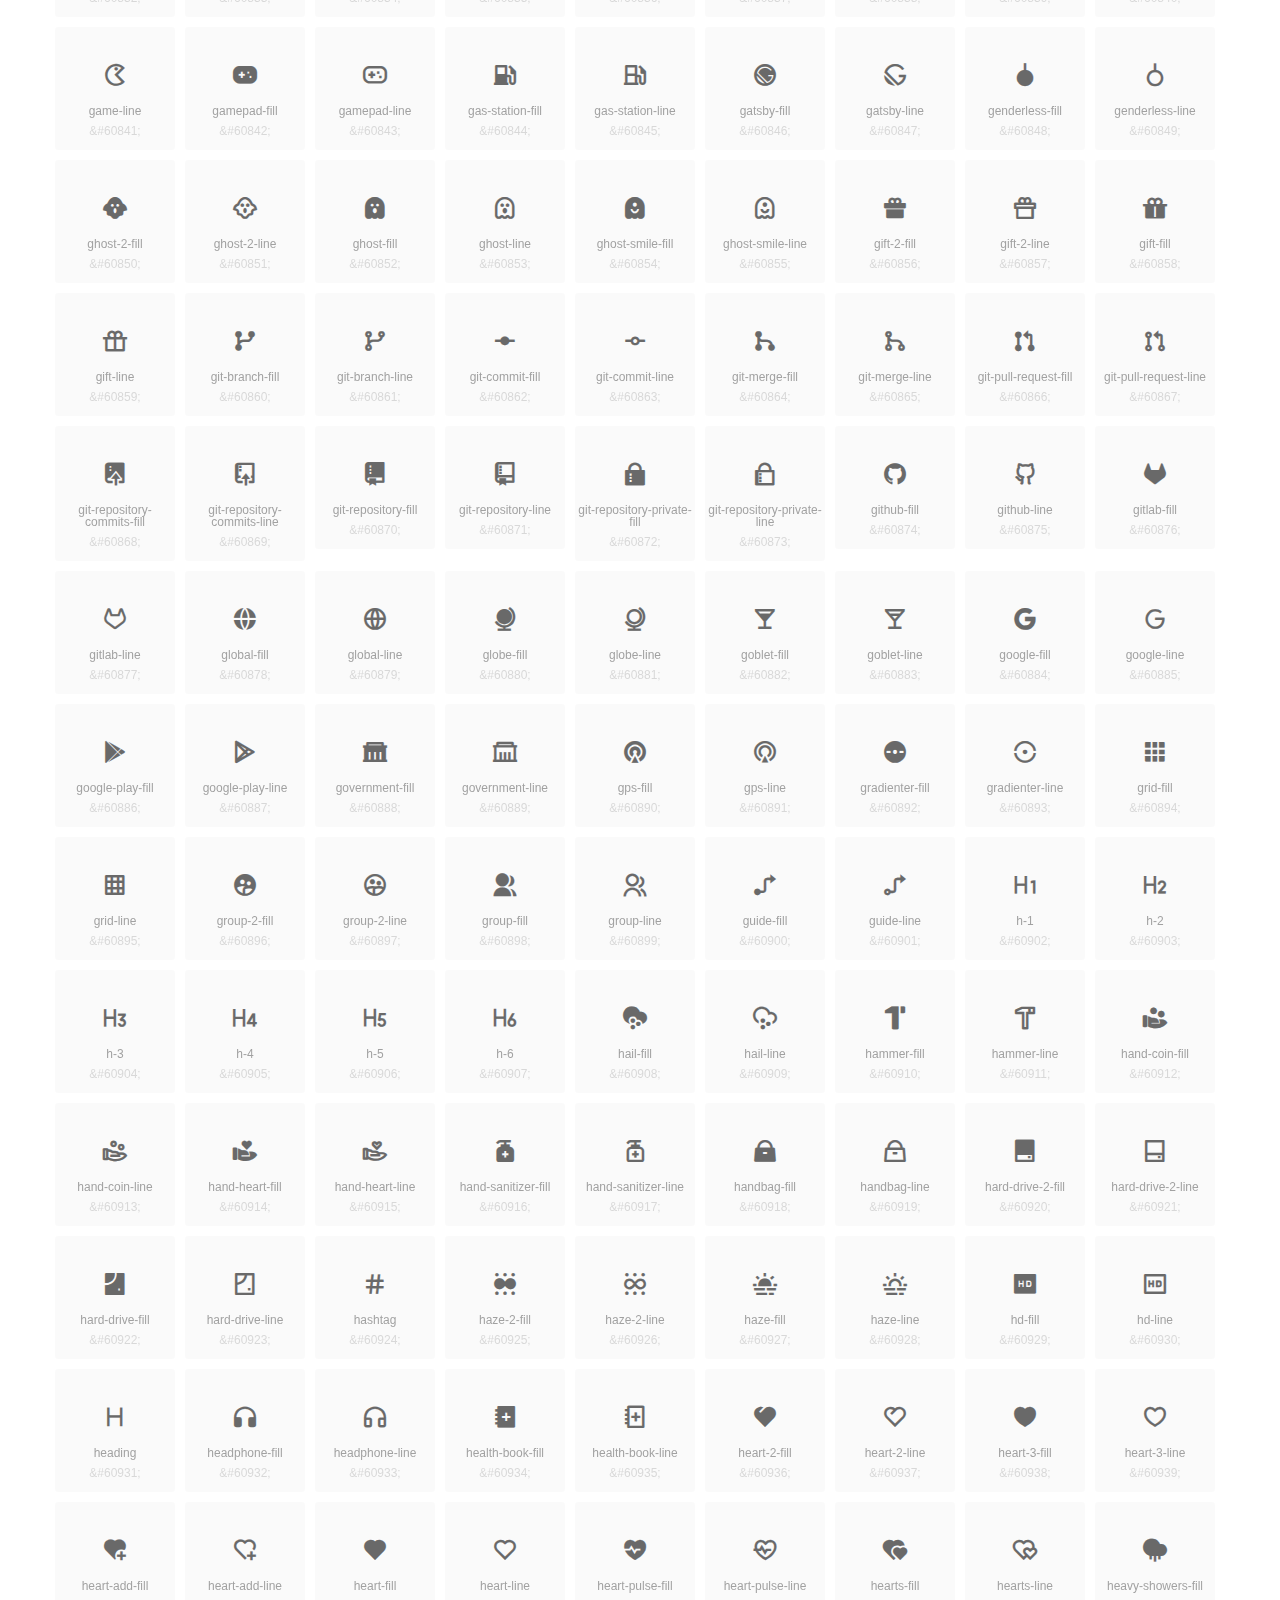
<file: Bootstrap nav/assets/font/RemixIcon_Fonts_v4.3.0/fonts/unicode.html>
<!DOCTYPE html>
<html lang="en">
<head>
  <meta charset="UTF-8">
  <title>remixicon(4.3.0)</title>
  <meta name="viewport" content="width=device-width,minimum-scale=1.0,maximum-scale=1.0,user-scalable=no">
   
  <meta name="description" content="Remix Icon is a set of neutral system symbols carefully crafted for designers and developers, each icon is designed based on 24×24 grid">
   
  <meta name="keywords" content="remixicon,TTF,EOT,WOFF,WOFF2,SVG">
  
  
  
  <style>
    *{margin: 0;padding: 0;list-style: none;}
    body { color: #696969; font: 12px/1.5 tahoma, arial, \5b8b\4f53, sans-serif; }
    a { color: #333; text-decoration: underline; }
    a:hover { color: rgb(9, 73, 209); }
    .header { color: #333; text-align: center; padding: 80px 0 60px 0; min-height: 153px; font-size: 14px; }
    .header .logo svg { height: 120px; width: 120px; }
    .header h1 { font-size: 42px; padding: 26px 0 10px 0; }
    .header sup {font-size: 14px; margin: 8px 0 0 8px; position: absolute; color: #7b7b7b; }
    .info {
      color: #999;
      font-weight: normal;
      max-width: 346px;
      margin: 0 auto;
      padding: 20px 0;
      font-size: 14px;
    }

    .icons { max-width: 1190px; margin: 0 auto; }
    .icons ul { text-align: center; }
    .icons ul li {
      vertical-align: top;
      width: 120px;
      display: inline-block;
      text-align: center;
      background-color: rgba(0,0,0,.02);
      border-radius: 3px;
      padding: 29px 0 10px 0;
      margin-right: 10px;
      margin-top: 10px;
      transition: all 0.6s ease;
    }
    .icons ul li:hover { background-color: rgba(0,0,0,.06); }
    .icons ul li:hover span { color: #3c75e4; opacity: 1; }
    .icons ul li .unicode { color: #8c8c8c; opacity: 0.3; }
    .icons ul li h4 {
      font-weight: normal;
      padding: 10px 0 5px 0;
      display: block;
      color: #8c8c8c;
      font-size: 14px;
      line-height: 12px;
      opacity: 0.8;
    }
    .icons ul li:hover h4 { opacity: 1; }
    .icons ul li svg { width: 24px; height: 24px; }
    .icons ul li:hover { color: #3c75e4; }
    .footer { text-align: center; padding: 10px 0 90px 0; }
    .footer a { text-align: center; padding: 10px 0 90px 0; color: #696969;}
    .footer a:hover { color: #0949d1; }
    .links { text-align: center; padding: 50px 0 0 0; font-size: 14px; }
    
    
    .icons ul .unicode-icon span { display: block; }
    .icons ul .unicode-icon h4 { font-size: 12px; }
    @font-face {
      font-family: "remixicon";
      src: url("remixicon.eot");
      /* IE9*/
      src: url("remixicon.eot#iefix") format("embedded-opentype"),
      /* IE6-IE8 */
      url("remixicon.woff2?1718271040702") format("woff2"),
      url("remixicon.woff?1718271040702") format("woff"),
      /* chrome, firefox */
      url("remixicon.ttf?1718271040702") format("truetype"),
      /* chrome, firefox, opera, Safari, Android, iOS 4.2+*/
      url("remixicon.svg#remixicon?1718271040702") format("svg");
      /* iOS 4.1- */
    }
    .iconfont {
      font-family: "remixicon" !important;
      font-size: 26px;
      font-style: normal;
      -webkit-font-smoothing: antialiased;
      -webkit-text-stroke-width: 0.2px;
      -moz-osx-font-smoothing: grayscale;
    }
    
    
  </style>
  
</head>

<body>
  
  <div class="header">
    
    <div class="logo">
      <a href="./"><svg width="160" height="32" viewBox="0 0 160 32" fill="none" xmlns="http://www.w3.org/2000/svg">
<path d="M121.5 9.80005C123.33 9.80005 124.984 10.5797 126.165 11.8344L124.75 13.2496C123.929 12.3549 122.773 11.8 121.5 11.8C119.029 11.8 117 13.891 117 16.5C117 19.1091 119.029 21.2 121.5 21.2C122.773 21.2 123.929 20.6452 124.75 19.7505L126.165 21.1657C124.984 22.4204 123.33 23.2 121.5 23.2C117.91 23.2 115 20.2004 115 16.5C115 12.7997 117.91 9.80005 121.5 9.80005Z" fill="#1A2947"/>
<path d="M113 10V23H111V10H113Z" fill="#1A2947"/>
<path d="M154 23V9.99988H152L152 19.6019L144.997 9.99988L143 10.0039V23H145L145 13.3969L152 23H154Z" fill="#1A2947"/>
<path d="M68 10V12H60V15.5H67V17.5H60V21H68V23H58V10H68Z" fill="#1A2947"/>
<path d="M82 10L77.4999 17.201L73 10H71V23H73V13.775L77.4999 20.975L82 13.773V23H84V10H82Z" fill="#1A2947"/>
<path d="M89 10V23H87V10H89Z" fill="#1A2947"/>
<path d="M96.9999 14.7565L93.6689 9.99951H91.2279L95.7789 16.4995L91.2289 22.9995H93.6689L96.9999 18.2435L100.33 22.9995H102.772L98.2209 16.4995L102.773 9.99951H100.33L96.9999 14.7565Z" fill="#1A2947"/>
<path fill-rule="evenodd" clip-rule="evenodd" d="M141 16.5C141 12.7997 138.09 9.80005 134.5 9.80005C130.91 9.80005 128 12.7997 128 16.5C128 20.2004 130.91 23.2 134.5 23.2C138.09 23.2 141 20.2004 141 16.5ZM130 16.5C130 13.891 132.029 11.8 134.5 11.8C136.971 11.8 139 13.891 139 16.5C139 19.1091 136.971 21.2 134.5 21.2C132.029 21.2 130 19.1091 130 16.5Z" fill="#1A2947"/>
<path fill-rule="evenodd" clip-rule="evenodd" d="M51 10C53.2091 10 55 11.7909 55 14C55 15.7175 53.9176 17.1821 52.3977 17.749L55.1901 22.999H52.9251L50.267 18H46V23H44V10H51ZM46 11.999V15.999L51 16C52.1046 16 53 15.1046 53 14C53 12.8955 52.1 12 51 12L46 11.999Z" fill="#1A2947"/>
<path fill-rule="evenodd" clip-rule="evenodd" d="M19.2887 3.00389C19.1928 3.0013 19.0965 3 19 3H3V24H19C24.799 24 29.5 19.299 29.5 13.5C29.5 12.7108 29.4129 11.942 29.2479 11.2025C28.2772 11.7119 27.1722 12 26 12C22.134 12 19 8.86599 19 5C19 4.30645 19.1009 3.63646 19.2887 3.00389Z" fill="url(#paint0_linear_960_1054)"/>
<g filter="url(#filter0_b_960_1054)">
<path fill-rule="evenodd" clip-rule="evenodd" d="M3 3L29 29H3V3Z" fill="url(#paint1_linear_960_1054)"/>
</g>
<circle cx="26" cy="5" r="4" fill="url(#paint2_linear_960_1054)"/>
<defs>
<filter id="filter0_b_960_1054" x="-2.43656" y="-2.43656" width="36.8731" height="36.8731" filterUnits="userSpaceOnUse" color-interpolation-filters="sRGB">
<feFlood flood-opacity="0" result="BackgroundImageFix"/>
<feGaussianBlur in="BackgroundImage" stdDeviation="2.71828"/>
<feComposite in2="SourceAlpha" operator="in" result="effect1_backgroundBlur_960_1054"/>
<feBlend mode="normal" in="SourceGraphic" in2="effect1_backgroundBlur_960_1054" result="shape"/>
</filter>
<linearGradient id="paint0_linear_960_1054" x1="3" y1="3" x2="3" y2="24" gradientUnits="userSpaceOnUse">
<stop stop-color="#05A0FA"/>
<stop offset="1" stop-color="#4785FF"/>
</linearGradient>
<linearGradient id="paint1_linear_960_1054" x1="3" y1="3" x2="3" y2="29" gradientUnits="userSpaceOnUse">
<stop stop-color="#1A8CFF"/>
<stop offset="1" stop-color="#0557FA"/>
</linearGradient>
<linearGradient id="paint2_linear_960_1054" x1="22" y1="1" x2="22" y2="9" gradientUnits="userSpaceOnUse">
<stop stop-color="#FF463A"/>
<stop offset="1" stop-color="#FF1F5A"/>
</linearGradient>
</defs>
</svg>
</a>
    </div>
    
    <h1>remixicon(4.3.0)<sup>1.0.0</sup></h1>
    <div class="info">
      Remix Icon is a set of neutral system symbols carefully crafted for designers and developers, each icon is designed based on 24×24 grid
    </div>
    <p>
      
      <a href="https://github.com/Remix-Design/remixicon.git">GitHub</a> · 
      
      <a href="index.html">Font Class</a> · 
      
      <a href="unicode.html">Unicode</a>
      
    </p>
  </div>
  <div class="icons">
    <ul>
      <li class="unicode-icon"><span class="iconfont"></span><h4>24-hours-fill</h4><span class="unicode">&amp;#59905;</span></li><li class="unicode-icon"><span class="iconfont"></span><h4>24-hours-line</h4><span class="unicode">&amp;#59906;</span></li><li class="unicode-icon"><span class="iconfont"></span><h4>4k-fill</h4><span class="unicode">&amp;#59907;</span></li><li class="unicode-icon"><span class="iconfont"></span><h4>4k-line</h4><span class="unicode">&amp;#59908;</span></li><li class="unicode-icon"><span class="iconfont"></span><h4>a-b</h4><span class="unicode">&amp;#59909;</span></li><li class="unicode-icon"><span class="iconfont"></span><h4>account-box-fill</h4><span class="unicode">&amp;#59910;</span></li><li class="unicode-icon"><span class="iconfont"></span><h4>account-box-line</h4><span class="unicode">&amp;#59911;</span></li><li class="unicode-icon"><span class="iconfont"></span><h4>account-circle-fill</h4><span class="unicode">&amp;#59912;</span></li><li class="unicode-icon"><span class="iconfont"></span><h4>account-circle-line</h4><span class="unicode">&amp;#59913;</span></li><li class="unicode-icon"><span class="iconfont"></span><h4>account-pin-box-fill</h4><span class="unicode">&amp;#59914;</span></li><li class="unicode-icon"><span class="iconfont"></span><h4>account-pin-box-line</h4><span class="unicode">&amp;#59915;</span></li><li class="unicode-icon"><span class="iconfont"></span><h4>account-pin-circle-fill</h4><span class="unicode">&amp;#59916;</span></li><li class="unicode-icon"><span class="iconfont"></span><h4>account-pin-circle-line</h4><span class="unicode">&amp;#59917;</span></li><li class="unicode-icon"><span class="iconfont"></span><h4>add-box-fill</h4><span class="unicode">&amp;#59918;</span></li><li class="unicode-icon"><span class="iconfont"></span><h4>add-box-line</h4><span class="unicode">&amp;#59919;</span></li><li class="unicode-icon"><span class="iconfont"></span><h4>add-circle-fill</h4><span class="unicode">&amp;#59920;</span></li><li class="unicode-icon"><span class="iconfont"></span><h4>add-circle-line</h4><span class="unicode">&amp;#59921;</span></li><li class="unicode-icon"><span class="iconfont"></span><h4>add-fill</h4><span class="unicode">&amp;#59922;</span></li><li class="unicode-icon"><span class="iconfont"></span><h4>add-line</h4><span class="unicode">&amp;#59923;</span></li><li class="unicode-icon"><span class="iconfont"></span><h4>admin-fill</h4><span class="unicode">&amp;#59924;</span></li><li class="unicode-icon"><span class="iconfont"></span><h4>admin-line</h4><span class="unicode">&amp;#59925;</span></li><li class="unicode-icon"><span class="iconfont"></span><h4>advertisement-fill</h4><span class="unicode">&amp;#59926;</span></li><li class="unicode-icon"><span class="iconfont"></span><h4>advertisement-line</h4><span class="unicode">&amp;#59927;</span></li><li class="unicode-icon"><span class="iconfont"></span><h4>airplay-fill</h4><span class="unicode">&amp;#59928;</span></li><li class="unicode-icon"><span class="iconfont"></span><h4>airplay-line</h4><span class="unicode">&amp;#59929;</span></li><li class="unicode-icon"><span class="iconfont"></span><h4>alarm-fill</h4><span class="unicode">&amp;#59930;</span></li><li class="unicode-icon"><span class="iconfont"></span><h4>alarm-line</h4><span class="unicode">&amp;#59931;</span></li><li class="unicode-icon"><span class="iconfont"></span><h4>alarm-warning-fill</h4><span class="unicode">&amp;#59932;</span></li><li class="unicode-icon"><span class="iconfont"></span><h4>alarm-warning-line</h4><span class="unicode">&amp;#59933;</span></li><li class="unicode-icon"><span class="iconfont"></span><h4>album-fill</h4><span class="unicode">&amp;#59934;</span></li><li class="unicode-icon"><span class="iconfont"></span><h4>album-line</h4><span class="unicode">&amp;#59935;</span></li><li class="unicode-icon"><span class="iconfont"></span><h4>alert-fill</h4><span class="unicode">&amp;#59936;</span></li><li class="unicode-icon"><span class="iconfont"></span><h4>alert-line</h4><span class="unicode">&amp;#59937;</span></li><li class="unicode-icon"><span class="iconfont"></span><h4>aliens-fill</h4><span class="unicode">&amp;#59938;</span></li><li class="unicode-icon"><span class="iconfont"></span><h4>aliens-line</h4><span class="unicode">&amp;#59939;</span></li><li class="unicode-icon"><span class="iconfont"></span><h4>align-bottom</h4><span class="unicode">&amp;#59940;</span></li><li class="unicode-icon"><span class="iconfont"></span><h4>align-center</h4><span class="unicode">&amp;#59941;</span></li><li class="unicode-icon"><span class="iconfont"></span><h4>align-justify</h4><span class="unicode">&amp;#59942;</span></li><li class="unicode-icon"><span class="iconfont"></span><h4>align-left</h4><span class="unicode">&amp;#59943;</span></li><li class="unicode-icon"><span class="iconfont"></span><h4>align-right</h4><span class="unicode">&amp;#59944;</span></li><li class="unicode-icon"><span class="iconfont"></span><h4>align-top</h4><span class="unicode">&amp;#59945;</span></li><li class="unicode-icon"><span class="iconfont"></span><h4>align-vertically</h4><span class="unicode">&amp;#59946;</span></li><li class="unicode-icon"><span class="iconfont"></span><h4>alipay-fill</h4><span class="unicode">&amp;#59947;</span></li><li class="unicode-icon"><span class="iconfont"></span><h4>alipay-line</h4><span class="unicode">&amp;#59948;</span></li><li class="unicode-icon"><span class="iconfont"></span><h4>amazon-fill</h4><span class="unicode">&amp;#59949;</span></li><li class="unicode-icon"><span class="iconfont"></span><h4>amazon-line</h4><span class="unicode">&amp;#59950;</span></li><li class="unicode-icon"><span class="iconfont"></span><h4>anchor-fill</h4><span class="unicode">&amp;#59951;</span></li><li class="unicode-icon"><span class="iconfont"></span><h4>anchor-line</h4><span class="unicode">&amp;#59952;</span></li><li class="unicode-icon"><span class="iconfont"></span><h4>ancient-gate-fill</h4><span class="unicode">&amp;#59953;</span></li><li class="unicode-icon"><span class="iconfont"></span><h4>ancient-gate-line</h4><span class="unicode">&amp;#59954;</span></li><li class="unicode-icon"><span class="iconfont"></span><h4>ancient-pavilion-fill</h4><span class="unicode">&amp;#59955;</span></li><li class="unicode-icon"><span class="iconfont"></span><h4>ancient-pavilion-line</h4><span class="unicode">&amp;#59956;</span></li><li class="unicode-icon"><span class="iconfont"></span><h4>android-fill</h4><span class="unicode">&amp;#59957;</span></li><li class="unicode-icon"><span class="iconfont"></span><h4>android-line</h4><span class="unicode">&amp;#59958;</span></li><li class="unicode-icon"><span class="iconfont"></span><h4>angularjs-fill</h4><span class="unicode">&amp;#59959;</span></li><li class="unicode-icon"><span class="iconfont"></span><h4>angularjs-line</h4><span class="unicode">&amp;#59960;</span></li><li class="unicode-icon"><span class="iconfont"></span><h4>anticlockwise-2-fill</h4><span class="unicode">&amp;#59961;</span></li><li class="unicode-icon"><span class="iconfont"></span><h4>anticlockwise-2-line</h4><span class="unicode">&amp;#59962;</span></li><li class="unicode-icon"><span class="iconfont"></span><h4>anticlockwise-fill</h4><span class="unicode">&amp;#59963;</span></li><li class="unicode-icon"><span class="iconfont"></span><h4>anticlockwise-line</h4><span class="unicode">&amp;#59964;</span></li><li class="unicode-icon"><span class="iconfont"></span><h4>app-store-fill</h4><span class="unicode">&amp;#59965;</span></li><li class="unicode-icon"><span class="iconfont"></span><h4>app-store-line</h4><span class="unicode">&amp;#59966;</span></li><li class="unicode-icon"><span class="iconfont"></span><h4>apple-fill</h4><span class="unicode">&amp;#59967;</span></li><li class="unicode-icon"><span class="iconfont"></span><h4>apple-line</h4><span class="unicode">&amp;#59968;</span></li><li class="unicode-icon"><span class="iconfont"></span><h4>apps-2-fill</h4><span class="unicode">&amp;#59969;</span></li><li class="unicode-icon"><span class="iconfont"></span><h4>apps-2-line</h4><span class="unicode">&amp;#59970;</span></li><li class="unicode-icon"><span class="iconfont"></span><h4>apps-fill</h4><span class="unicode">&amp;#59971;</span></li><li class="unicode-icon"><span class="iconfont"></span><h4>apps-line</h4><span class="unicode">&amp;#59972;</span></li><li class="unicode-icon"><span class="iconfont"></span><h4>archive-drawer-fill</h4><span class="unicode">&amp;#59973;</span></li><li class="unicode-icon"><span class="iconfont"></span><h4>archive-drawer-line</h4><span class="unicode">&amp;#59974;</span></li><li class="unicode-icon"><span class="iconfont"></span><h4>archive-fill</h4><span class="unicode">&amp;#59975;</span></li><li class="unicode-icon"><span class="iconfont"></span><h4>archive-line</h4><span class="unicode">&amp;#59976;</span></li><li class="unicode-icon"><span class="iconfont"></span><h4>arrow-down-circle-fill</h4><span class="unicode">&amp;#59977;</span></li><li class="unicode-icon"><span class="iconfont"></span><h4>arrow-down-circle-line</h4><span class="unicode">&amp;#59978;</span></li><li class="unicode-icon"><span class="iconfont"></span><h4>arrow-down-fill</h4><span class="unicode">&amp;#59979;</span></li><li class="unicode-icon"><span class="iconfont"></span><h4>arrow-down-line</h4><span class="unicode">&amp;#59980;</span></li><li class="unicode-icon"><span class="iconfont"></span><h4>arrow-down-s-fill</h4><span class="unicode">&amp;#59981;</span></li><li class="unicode-icon"><span class="iconfont"></span><h4>arrow-down-s-line</h4><span class="unicode">&amp;#59982;</span></li><li class="unicode-icon"><span class="iconfont"></span><h4>arrow-drop-down-fill</h4><span class="unicode">&amp;#59983;</span></li><li class="unicode-icon"><span class="iconfont"></span><h4>arrow-drop-down-line</h4><span class="unicode">&amp;#59984;</span></li><li class="unicode-icon"><span class="iconfont"></span><h4>arrow-drop-left-fill</h4><span class="unicode">&amp;#59985;</span></li><li class="unicode-icon"><span class="iconfont"></span><h4>arrow-drop-left-line</h4><span class="unicode">&amp;#59986;</span></li><li class="unicode-icon"><span class="iconfont"></span><h4>arrow-drop-right-fill</h4><span class="unicode">&amp;#59987;</span></li><li class="unicode-icon"><span class="iconfont"></span><h4>arrow-drop-right-line</h4><span class="unicode">&amp;#59988;</span></li><li class="unicode-icon"><span class="iconfont"></span><h4>arrow-drop-up-fill</h4><span class="unicode">&amp;#59989;</span></li><li class="unicode-icon"><span class="iconfont"></span><h4>arrow-drop-up-line</h4><span class="unicode">&amp;#59990;</span></li><li class="unicode-icon"><span class="iconfont"></span><h4>arrow-go-back-fill</h4><span class="unicode">&amp;#59991;</span></li><li class="unicode-icon"><span class="iconfont"></span><h4>arrow-go-back-line</h4><span class="unicode">&amp;#59992;</span></li><li class="unicode-icon"><span class="iconfont"></span><h4>arrow-go-forward-fill</h4><span class="unicode">&amp;#59993;</span></li><li class="unicode-icon"><span class="iconfont"></span><h4>arrow-go-forward-line</h4><span class="unicode">&amp;#59994;</span></li><li class="unicode-icon"><span class="iconfont"></span><h4>arrow-left-circle-fill</h4><span class="unicode">&amp;#59995;</span></li><li class="unicode-icon"><span class="iconfont"></span><h4>arrow-left-circle-line</h4><span class="unicode">&amp;#59996;</span></li><li class="unicode-icon"><span class="iconfont"></span><h4>arrow-left-down-fill</h4><span class="unicode">&amp;#59997;</span></li><li class="unicode-icon"><span class="iconfont"></span><h4>arrow-left-down-line</h4><span class="unicode">&amp;#59998;</span></li><li class="unicode-icon"><span class="iconfont"></span><h4>arrow-left-fill</h4><span class="unicode">&amp;#59999;</span></li><li class="unicode-icon"><span class="iconfont"></span><h4>arrow-left-line</h4><span class="unicode">&amp;#60000;</span></li><li class="unicode-icon"><span class="iconfont"></span><h4>arrow-left-right-fill</h4><span class="unicode">&amp;#60001;</span></li><li class="unicode-icon"><span class="iconfont"></span><h4>arrow-left-right-line</h4><span class="unicode">&amp;#60002;</span></li><li class="unicode-icon"><span class="iconfont"></span><h4>arrow-left-s-fill</h4><span class="unicode">&amp;#60003;</span></li><li class="unicode-icon"><span class="iconfont"></span><h4>arrow-left-s-line</h4><span class="unicode">&amp;#60004;</span></li><li class="unicode-icon"><span class="iconfont"></span><h4>arrow-left-up-fill</h4><span class="unicode">&amp;#60005;</span></li><li class="unicode-icon"><span class="iconfont"></span><h4>arrow-left-up-line</h4><span class="unicode">&amp;#60006;</span></li><li class="unicode-icon"><span class="iconfont"></span><h4>arrow-right-circle-fill</h4><span class="unicode">&amp;#60007;</span></li><li class="unicode-icon"><span class="iconfont"></span><h4>arrow-right-circle-line</h4><span class="unicode">&amp;#60008;</span></li><li class="unicode-icon"><span class="iconfont"></span><h4>arrow-right-down-fill</h4><span class="unicode">&amp;#60009;</span></li><li class="unicode-icon"><span class="iconfont"></span><h4>arrow-right-down-line</h4><span class="unicode">&amp;#60010;</span></li><li class="unicode-icon"><span class="iconfont"></span><h4>arrow-right-fill</h4><span class="unicode">&amp;#60011;</span></li><li class="unicode-icon"><span class="iconfont"></span><h4>arrow-right-line</h4><span class="unicode">&amp;#60012;</span></li><li class="unicode-icon"><span class="iconfont"></span><h4>arrow-right-s-fill</h4><span class="unicode">&amp;#60013;</span></li><li class="unicode-icon"><span class="iconfont"></span><h4>arrow-right-s-line</h4><span class="unicode">&amp;#60014;</span></li><li class="unicode-icon"><span class="iconfont"></span><h4>arrow-right-up-fill</h4><span class="unicode">&amp;#60015;</span></li><li class="unicode-icon"><span class="iconfont"></span><h4>arrow-right-up-line</h4><span class="unicode">&amp;#60016;</span></li><li class="unicode-icon"><span class="iconfont"></span><h4>arrow-up-circle-fill</h4><span class="unicode">&amp;#60017;</span></li><li class="unicode-icon"><span class="iconfont"></span><h4>arrow-up-circle-line</h4><span class="unicode">&amp;#60018;</span></li><li class="unicode-icon"><span class="iconfont"></span><h4>arrow-up-down-fill</h4><span class="unicode">&amp;#60019;</span></li><li class="unicode-icon"><span class="iconfont"></span><h4>arrow-up-down-line</h4><span class="unicode">&amp;#60020;</span></li><li class="unicode-icon"><span class="iconfont"></span><h4>arrow-up-fill</h4><span class="unicode">&amp;#60021;</span></li><li class="unicode-icon"><span class="iconfont"></span><h4>arrow-up-line</h4><span class="unicode">&amp;#60022;</span></li><li class="unicode-icon"><span class="iconfont"></span><h4>arrow-up-s-fill</h4><span class="unicode">&amp;#60023;</span></li><li class="unicode-icon"><span class="iconfont"></span><h4>arrow-up-s-line</h4><span class="unicode">&amp;#60024;</span></li><li class="unicode-icon"><span class="iconfont"></span><h4>artboard-2-fill</h4><span class="unicode">&amp;#60025;</span></li><li class="unicode-icon"><span class="iconfont"></span><h4>artboard-2-line</h4><span class="unicode">&amp;#60026;</span></li><li class="unicode-icon"><span class="iconfont"></span><h4>artboard-fill</h4><span class="unicode">&amp;#60027;</span></li><li class="unicode-icon"><span class="iconfont"></span><h4>artboard-line</h4><span class="unicode">&amp;#60028;</span></li><li class="unicode-icon"><span class="iconfont"></span><h4>article-fill</h4><span class="unicode">&amp;#60029;</span></li><li class="unicode-icon"><span class="iconfont"></span><h4>article-line</h4><span class="unicode">&amp;#60030;</span></li><li class="unicode-icon"><span class="iconfont"></span><h4>aspect-ratio-fill</h4><span class="unicode">&amp;#60031;</span></li><li class="unicode-icon"><span class="iconfont"></span><h4>aspect-ratio-line</h4><span class="unicode">&amp;#60032;</span></li><li class="unicode-icon"><span class="iconfont"></span><h4>asterisk</h4><span class="unicode">&amp;#60033;</span></li><li class="unicode-icon"><span class="iconfont"></span><h4>at-fill</h4><span class="unicode">&amp;#60034;</span></li><li class="unicode-icon"><span class="iconfont"></span><h4>at-line</h4><span class="unicode">&amp;#60035;</span></li><li class="unicode-icon"><span class="iconfont"></span><h4>attachment-2</h4><span class="unicode">&amp;#60036;</span></li><li class="unicode-icon"><span class="iconfont"></span><h4>attachment-fill</h4><span class="unicode">&amp;#60037;</span></li><li class="unicode-icon"><span class="iconfont"></span><h4>attachment-line</h4><span class="unicode">&amp;#60038;</span></li><li class="unicode-icon"><span class="iconfont"></span><h4>auction-fill</h4><span class="unicode">&amp;#60039;</span></li><li class="unicode-icon"><span class="iconfont"></span><h4>auction-line</h4><span class="unicode">&amp;#60040;</span></li><li class="unicode-icon"><span class="iconfont"></span><h4>award-fill</h4><span class="unicode">&amp;#60041;</span></li><li class="unicode-icon"><span class="iconfont"></span><h4>award-line</h4><span class="unicode">&amp;#60042;</span></li><li class="unicode-icon"><span class="iconfont"></span><h4>baidu-fill</h4><span class="unicode">&amp;#60043;</span></li><li class="unicode-icon"><span class="iconfont"></span><h4>baidu-line</h4><span class="unicode">&amp;#60044;</span></li><li class="unicode-icon"><span class="iconfont"></span><h4>ball-pen-fill</h4><span class="unicode">&amp;#60045;</span></li><li class="unicode-icon"><span class="iconfont"></span><h4>ball-pen-line</h4><span class="unicode">&amp;#60046;</span></li><li class="unicode-icon"><span class="iconfont"></span><h4>bank-card-2-fill</h4><span class="unicode">&amp;#60047;</span></li><li class="unicode-icon"><span class="iconfont"></span><h4>bank-card-2-line</h4><span class="unicode">&amp;#60048;</span></li><li class="unicode-icon"><span class="iconfont"></span><h4>bank-card-fill</h4><span class="unicode">&amp;#60049;</span></li><li class="unicode-icon"><span class="iconfont"></span><h4>bank-card-line</h4><span class="unicode">&amp;#60050;</span></li><li class="unicode-icon"><span class="iconfont"></span><h4>bank-fill</h4><span class="unicode">&amp;#60051;</span></li><li class="unicode-icon"><span class="iconfont"></span><h4>bank-line</h4><span class="unicode">&amp;#60052;</span></li><li class="unicode-icon"><span class="iconfont"></span><h4>bar-chart-2-fill</h4><span class="unicode">&amp;#60053;</span></li><li class="unicode-icon"><span class="iconfont"></span><h4>bar-chart-2-line</h4><span class="unicode">&amp;#60054;</span></li><li class="unicode-icon"><span class="iconfont"></span><h4>bar-chart-box-fill</h4><span class="unicode">&amp;#60055;</span></li><li class="unicode-icon"><span class="iconfont"></span><h4>bar-chart-box-line</h4><span class="unicode">&amp;#60056;</span></li><li class="unicode-icon"><span class="iconfont"></span><h4>bar-chart-fill</h4><span class="unicode">&amp;#60057;</span></li><li class="unicode-icon"><span class="iconfont"></span><h4>bar-chart-grouped-fill</h4><span class="unicode">&amp;#60058;</span></li><li class="unicode-icon"><span class="iconfont"></span><h4>bar-chart-grouped-line</h4><span class="unicode">&amp;#60059;</span></li><li class="unicode-icon"><span class="iconfont"></span><h4>bar-chart-horizontal-fill</h4><span class="unicode">&amp;#60060;</span></li><li class="unicode-icon"><span class="iconfont"></span><h4>bar-chart-horizontal-line</h4><span class="unicode">&amp;#60061;</span></li><li class="unicode-icon"><span class="iconfont"></span><h4>bar-chart-line</h4><span class="unicode">&amp;#60062;</span></li><li class="unicode-icon"><span class="iconfont"></span><h4>barcode-box-fill</h4><span class="unicode">&amp;#60063;</span></li><li class="unicode-icon"><span class="iconfont"></span><h4>barcode-box-line</h4><span class="unicode">&amp;#60064;</span></li><li class="unicode-icon"><span class="iconfont"></span><h4>barcode-fill</h4><span class="unicode">&amp;#60065;</span></li><li class="unicode-icon"><span class="iconfont"></span><h4>barcode-line</h4><span class="unicode">&amp;#60066;</span></li><li class="unicode-icon"><span class="iconfont"></span><h4>barricade-fill</h4><span class="unicode">&amp;#60067;</span></li><li class="unicode-icon"><span class="iconfont"></span><h4>barricade-line</h4><span class="unicode">&amp;#60068;</span></li><li class="unicode-icon"><span class="iconfont"></span><h4>base-station-fill</h4><span class="unicode">&amp;#60069;</span></li><li class="unicode-icon"><span class="iconfont"></span><h4>base-station-line</h4><span class="unicode">&amp;#60070;</span></li><li class="unicode-icon"><span class="iconfont"></span><h4>basketball-fill</h4><span class="unicode">&amp;#60071;</span></li><li class="unicode-icon"><span class="iconfont"></span><h4>basketball-line</h4><span class="unicode">&amp;#60072;</span></li><li class="unicode-icon"><span class="iconfont"></span><h4>battery-2-charge-fill</h4><span class="unicode">&amp;#60073;</span></li><li class="unicode-icon"><span class="iconfont"></span><h4>battery-2-charge-line</h4><span class="unicode">&amp;#60074;</span></li><li class="unicode-icon"><span class="iconfont"></span><h4>battery-2-fill</h4><span class="unicode">&amp;#60075;</span></li><li class="unicode-icon"><span class="iconfont"></span><h4>battery-2-line</h4><span class="unicode">&amp;#60076;</span></li><li class="unicode-icon"><span class="iconfont"></span><h4>battery-charge-fill</h4><span class="unicode">&amp;#60077;</span></li><li class="unicode-icon"><span class="iconfont"></span><h4>battery-charge-line</h4><span class="unicode">&amp;#60078;</span></li><li class="unicode-icon"><span class="iconfont"></span><h4>battery-fill</h4><span class="unicode">&amp;#60079;</span></li><li class="unicode-icon"><span class="iconfont"></span><h4>battery-line</h4><span class="unicode">&amp;#60080;</span></li><li class="unicode-icon"><span class="iconfont"></span><h4>battery-low-fill</h4><span class="unicode">&amp;#60081;</span></li><li class="unicode-icon"><span class="iconfont"></span><h4>battery-low-line</h4><span class="unicode">&amp;#60082;</span></li><li class="unicode-icon"><span class="iconfont"></span><h4>battery-saver-fill</h4><span class="unicode">&amp;#60083;</span></li><li class="unicode-icon"><span class="iconfont"></span><h4>battery-saver-line</h4><span class="unicode">&amp;#60084;</span></li><li class="unicode-icon"><span class="iconfont"></span><h4>battery-share-fill</h4><span class="unicode">&amp;#60085;</span></li><li class="unicode-icon"><span class="iconfont"></span><h4>battery-share-line</h4><span class="unicode">&amp;#60086;</span></li><li class="unicode-icon"><span class="iconfont"></span><h4>bear-smile-fill</h4><span class="unicode">&amp;#60087;</span></li><li class="unicode-icon"><span class="iconfont"></span><h4>bear-smile-line</h4><span class="unicode">&amp;#60088;</span></li><li class="unicode-icon"><span class="iconfont"></span><h4>behance-fill</h4><span class="unicode">&amp;#60089;</span></li><li class="unicode-icon"><span class="iconfont"></span><h4>behance-line</h4><span class="unicode">&amp;#60090;</span></li><li class="unicode-icon"><span class="iconfont"></span><h4>bell-fill</h4><span class="unicode">&amp;#60091;</span></li><li class="unicode-icon"><span class="iconfont"></span><h4>bell-line</h4><span class="unicode">&amp;#60092;</span></li><li class="unicode-icon"><span class="iconfont"></span><h4>bike-fill</h4><span class="unicode">&amp;#60093;</span></li><li class="unicode-icon"><span class="iconfont"></span><h4>bike-line</h4><span class="unicode">&amp;#60094;</span></li><li class="unicode-icon"><span class="iconfont"></span><h4>bilibili-fill</h4><span class="unicode">&amp;#60095;</span></li><li class="unicode-icon"><span class="iconfont"></span><h4>bilibili-line</h4><span class="unicode">&amp;#60096;</span></li><li class="unicode-icon"><span class="iconfont"></span><h4>bill-fill</h4><span class="unicode">&amp;#60097;</span></li><li class="unicode-icon"><span class="iconfont"></span><h4>bill-line</h4><span class="unicode">&amp;#60098;</span></li><li class="unicode-icon"><span class="iconfont"></span><h4>billiards-fill</h4><span class="unicode">&amp;#60099;</span></li><li class="unicode-icon"><span class="iconfont"></span><h4>billiards-line</h4><span class="unicode">&amp;#60100;</span></li><li class="unicode-icon"><span class="iconfont"></span><h4>bit-coin-fill</h4><span class="unicode">&amp;#60101;</span></li><li class="unicode-icon"><span class="iconfont"></span><h4>bit-coin-line</h4><span class="unicode">&amp;#60102;</span></li><li class="unicode-icon"><span class="iconfont"></span><h4>blaze-fill</h4><span class="unicode">&amp;#60103;</span></li><li class="unicode-icon"><span class="iconfont"></span><h4>blaze-line</h4><span class="unicode">&amp;#60104;</span></li><li class="unicode-icon"><span class="iconfont"></span><h4>bluetooth-connect-fill</h4><span class="unicode">&amp;#60105;</span></li><li class="unicode-icon"><span class="iconfont"></span><h4>bluetooth-connect-line</h4><span class="unicode">&amp;#60106;</span></li><li class="unicode-icon"><span class="iconfont"></span><h4>bluetooth-fill</h4><span class="unicode">&amp;#60107;</span></li><li class="unicode-icon"><span class="iconfont"></span><h4>bluetooth-line</h4><span class="unicode">&amp;#60108;</span></li><li class="unicode-icon"><span class="iconfont"></span><h4>blur-off-fill</h4><span class="unicode">&amp;#60109;</span></li><li class="unicode-icon"><span class="iconfont"></span><h4>blur-off-line</h4><span class="unicode">&amp;#60110;</span></li><li class="unicode-icon"><span class="iconfont"></span><h4>body-scan-fill</h4><span class="unicode">&amp;#60111;</span></li><li class="unicode-icon"><span class="iconfont"></span><h4>body-scan-line</h4><span class="unicode">&amp;#60112;</span></li><li class="unicode-icon"><span class="iconfont"></span><h4>bold</h4><span class="unicode">&amp;#60113;</span></li><li class="unicode-icon"><span class="iconfont"></span><h4>book-2-fill</h4><span class="unicode">&amp;#60114;</span></li><li class="unicode-icon"><span class="iconfont"></span><h4>book-2-line</h4><span class="unicode">&amp;#60115;</span></li><li class="unicode-icon"><span class="iconfont"></span><h4>book-3-fill</h4><span class="unicode">&amp;#60116;</span></li><li class="unicode-icon"><span class="iconfont"></span><h4>book-3-line</h4><span class="unicode">&amp;#60117;</span></li><li class="unicode-icon"><span class="iconfont"></span><h4>book-fill</h4><span class="unicode">&amp;#60118;</span></li><li class="unicode-icon"><span class="iconfont"></span><h4>book-line</h4><span class="unicode">&amp;#60119;</span></li><li class="unicode-icon"><span class="iconfont"></span><h4>book-marked-fill</h4><span class="unicode">&amp;#60120;</span></li><li class="unicode-icon"><span class="iconfont"></span><h4>book-marked-line</h4><span class="unicode">&amp;#60121;</span></li><li class="unicode-icon"><span class="iconfont"></span><h4>book-open-fill</h4><span class="unicode">&amp;#60122;</span></li><li class="unicode-icon"><span class="iconfont"></span><h4>book-open-line</h4><span class="unicode">&amp;#60123;</span></li><li class="unicode-icon"><span class="iconfont"></span><h4>book-read-fill</h4><span class="unicode">&amp;#60124;</span></li><li class="unicode-icon"><span class="iconfont"></span><h4>book-read-line</h4><span class="unicode">&amp;#60125;</span></li><li class="unicode-icon"><span class="iconfont"></span><h4>booklet-fill</h4><span class="unicode">&amp;#60126;</span></li><li class="unicode-icon"><span class="iconfont"></span><h4>booklet-line</h4><span class="unicode">&amp;#60127;</span></li><li class="unicode-icon"><span class="iconfont"></span><h4>bookmark-2-fill</h4><span class="unicode">&amp;#60128;</span></li><li class="unicode-icon"><span class="iconfont"></span><h4>bookmark-2-line</h4><span class="unicode">&amp;#60129;</span></li><li class="unicode-icon"><span class="iconfont"></span><h4>bookmark-3-fill</h4><span class="unicode">&amp;#60130;</span></li><li class="unicode-icon"><span class="iconfont"></span><h4>bookmark-3-line</h4><span class="unicode">&amp;#60131;</span></li><li class="unicode-icon"><span class="iconfont"></span><h4>bookmark-fill</h4><span class="unicode">&amp;#60132;</span></li><li class="unicode-icon"><span class="iconfont"></span><h4>bookmark-line</h4><span class="unicode">&amp;#60133;</span></li><li class="unicode-icon"><span class="iconfont"></span><h4>boxing-fill</h4><span class="unicode">&amp;#60134;</span></li><li class="unicode-icon"><span class="iconfont"></span><h4>boxing-line</h4><span class="unicode">&amp;#60135;</span></li><li class="unicode-icon"><span class="iconfont"></span><h4>braces-fill</h4><span class="unicode">&amp;#60136;</span></li><li class="unicode-icon"><span class="iconfont"></span><h4>braces-line</h4><span class="unicode">&amp;#60137;</span></li><li class="unicode-icon"><span class="iconfont"></span><h4>brackets-fill</h4><span class="unicode">&amp;#60138;</span></li><li class="unicode-icon"><span class="iconfont"></span><h4>brackets-line</h4><span class="unicode">&amp;#60139;</span></li><li class="unicode-icon"><span class="iconfont"></span><h4>briefcase-2-fill</h4><span class="unicode">&amp;#60140;</span></li><li class="unicode-icon"><span class="iconfont"></span><h4>briefcase-2-line</h4><span class="unicode">&amp;#60141;</span></li><li class="unicode-icon"><span class="iconfont"></span><h4>briefcase-3-fill</h4><span class="unicode">&amp;#60142;</span></li><li class="unicode-icon"><span class="iconfont"></span><h4>briefcase-3-line</h4><span class="unicode">&amp;#60143;</span></li><li class="unicode-icon"><span class="iconfont"></span><h4>briefcase-4-fill</h4><span class="unicode">&amp;#60144;</span></li><li class="unicode-icon"><span class="iconfont"></span><h4>briefcase-4-line</h4><span class="unicode">&amp;#60145;</span></li><li class="unicode-icon"><span class="iconfont"></span><h4>briefcase-5-fill</h4><span class="unicode">&amp;#60146;</span></li><li class="unicode-icon"><span class="iconfont"></span><h4>briefcase-5-line</h4><span class="unicode">&amp;#60147;</span></li><li class="unicode-icon"><span class="iconfont"></span><h4>briefcase-fill</h4><span class="unicode">&amp;#60148;</span></li><li class="unicode-icon"><span class="iconfont"></span><h4>briefcase-line</h4><span class="unicode">&amp;#60149;</span></li><li class="unicode-icon"><span class="iconfont"></span><h4>bring-forward</h4><span class="unicode">&amp;#60150;</span></li><li class="unicode-icon"><span class="iconfont"></span><h4>bring-to-front</h4><span class="unicode">&amp;#60151;</span></li><li class="unicode-icon"><span class="iconfont"></span><h4>broadcast-fill</h4><span class="unicode">&amp;#60152;</span></li><li class="unicode-icon"><span class="iconfont"></span><h4>broadcast-line</h4><span class="unicode">&amp;#60153;</span></li><li class="unicode-icon"><span class="iconfont"></span><h4>brush-2-fill</h4><span class="unicode">&amp;#60154;</span></li><li class="unicode-icon"><span class="iconfont"></span><h4>brush-2-line</h4><span class="unicode">&amp;#60155;</span></li><li class="unicode-icon"><span class="iconfont"></span><h4>brush-3-fill</h4><span class="unicode">&amp;#60156;</span></li><li class="unicode-icon"><span class="iconfont"></span><h4>brush-3-line</h4><span class="unicode">&amp;#60157;</span></li><li class="unicode-icon"><span class="iconfont"></span><h4>brush-4-fill</h4><span class="unicode">&amp;#60158;</span></li><li class="unicode-icon"><span class="iconfont"></span><h4>brush-4-line</h4><span class="unicode">&amp;#60159;</span></li><li class="unicode-icon"><span class="iconfont"></span><h4>brush-fill</h4><span class="unicode">&amp;#60160;</span></li><li class="unicode-icon"><span class="iconfont"></span><h4>brush-line</h4><span class="unicode">&amp;#60161;</span></li><li class="unicode-icon"><span class="iconfont"></span><h4>bubble-chart-fill</h4><span class="unicode">&amp;#60162;</span></li><li class="unicode-icon"><span class="iconfont"></span><h4>bubble-chart-line</h4><span class="unicode">&amp;#60163;</span></li><li class="unicode-icon"><span class="iconfont"></span><h4>bug-2-fill</h4><span class="unicode">&amp;#60164;</span></li><li class="unicode-icon"><span class="iconfont"></span><h4>bug-2-line</h4><span class="unicode">&amp;#60165;</span></li><li class="unicode-icon"><span class="iconfont"></span><h4>bug-fill</h4><span class="unicode">&amp;#60166;</span></li><li class="unicode-icon"><span class="iconfont"></span><h4>bug-line</h4><span class="unicode">&amp;#60167;</span></li><li class="unicode-icon"><span class="iconfont"></span><h4>building-2-fill</h4><span class="unicode">&amp;#60168;</span></li><li class="unicode-icon"><span class="iconfont"></span><h4>building-2-line</h4><span class="unicode">&amp;#60169;</span></li><li class="unicode-icon"><span class="iconfont"></span><h4>building-3-fill</h4><span class="unicode">&amp;#60170;</span></li><li class="unicode-icon"><span class="iconfont"></span><h4>building-3-line</h4><span class="unicode">&amp;#60171;</span></li><li class="unicode-icon"><span class="iconfont"></span><h4>building-4-fill</h4><span class="unicode">&amp;#60172;</span></li><li class="unicode-icon"><span class="iconfont"></span><h4>building-4-line</h4><span class="unicode">&amp;#60173;</span></li><li class="unicode-icon"><span class="iconfont"></span><h4>building-fill</h4><span class="unicode">&amp;#60174;</span></li><li class="unicode-icon"><span class="iconfont"></span><h4>building-line</h4><span class="unicode">&amp;#60175;</span></li><li class="unicode-icon"><span class="iconfont"></span><h4>bus-2-fill</h4><span class="unicode">&amp;#60176;</span></li><li class="unicode-icon"><span class="iconfont"></span><h4>bus-2-line</h4><span class="unicode">&amp;#60177;</span></li><li class="unicode-icon"><span class="iconfont"></span><h4>bus-fill</h4><span class="unicode">&amp;#60178;</span></li><li class="unicode-icon"><span class="iconfont"></span><h4>bus-line</h4><span class="unicode">&amp;#60179;</span></li><li class="unicode-icon"><span class="iconfont"></span><h4>bus-wifi-fill</h4><span class="unicode">&amp;#60180;</span></li><li class="unicode-icon"><span class="iconfont"></span><h4>bus-wifi-line</h4><span class="unicode">&amp;#60181;</span></li><li class="unicode-icon"><span class="iconfont"></span><h4>cactus-fill</h4><span class="unicode">&amp;#60182;</span></li><li class="unicode-icon"><span class="iconfont"></span><h4>cactus-line</h4><span class="unicode">&amp;#60183;</span></li><li class="unicode-icon"><span class="iconfont"></span><h4>cake-2-fill</h4><span class="unicode">&amp;#60184;</span></li><li class="unicode-icon"><span class="iconfont"></span><h4>cake-2-line</h4><span class="unicode">&amp;#60185;</span></li><li class="unicode-icon"><span class="iconfont"></span><h4>cake-3-fill</h4><span class="unicode">&amp;#60186;</span></li><li class="unicode-icon"><span class="iconfont"></span><h4>cake-3-line</h4><span class="unicode">&amp;#60187;</span></li><li class="unicode-icon"><span class="iconfont"></span><h4>cake-fill</h4><span class="unicode">&amp;#60188;</span></li><li class="unicode-icon"><span class="iconfont"></span><h4>cake-line</h4><span class="unicode">&amp;#60189;</span></li><li class="unicode-icon"><span class="iconfont"></span><h4>calculator-fill</h4><span class="unicode">&amp;#60190;</span></li><li class="unicode-icon"><span class="iconfont"></span><h4>calculator-line</h4><span class="unicode">&amp;#60191;</span></li><li class="unicode-icon"><span class="iconfont"></span><h4>calendar-2-fill</h4><span class="unicode">&amp;#60192;</span></li><li class="unicode-icon"><span class="iconfont"></span><h4>calendar-2-line</h4><span class="unicode">&amp;#60193;</span></li><li class="unicode-icon"><span class="iconfont"></span><h4>calendar-check-fill</h4><span class="unicode">&amp;#60194;</span></li><li class="unicode-icon"><span class="iconfont"></span><h4>calendar-check-line</h4><span class="unicode">&amp;#60195;</span></li><li class="unicode-icon"><span class="iconfont"></span><h4>calendar-event-fill</h4><span class="unicode">&amp;#60196;</span></li><li class="unicode-icon"><span class="iconfont"></span><h4>calendar-event-line</h4><span class="unicode">&amp;#60197;</span></li><li class="unicode-icon"><span class="iconfont"></span><h4>calendar-fill</h4><span class="unicode">&amp;#60198;</span></li><li class="unicode-icon"><span class="iconfont"></span><h4>calendar-line</h4><span class="unicode">&amp;#60199;</span></li><li class="unicode-icon"><span class="iconfont"></span><h4>calendar-todo-fill</h4><span class="unicode">&amp;#60200;</span></li><li class="unicode-icon"><span class="iconfont"></span><h4>calendar-todo-line</h4><span class="unicode">&amp;#60201;</span></li><li class="unicode-icon"><span class="iconfont"></span><h4>camera-2-fill</h4><span class="unicode">&amp;#60202;</span></li><li class="unicode-icon"><span class="iconfont"></span><h4>camera-2-line</h4><span class="unicode">&amp;#60203;</span></li><li class="unicode-icon"><span class="iconfont"></span><h4>camera-3-fill</h4><span class="unicode">&amp;#60204;</span></li><li class="unicode-icon"><span class="iconfont"></span><h4>camera-3-line</h4><span class="unicode">&amp;#60205;</span></li><li class="unicode-icon"><span class="iconfont"></span><h4>camera-fill</h4><span class="unicode">&amp;#60206;</span></li><li class="unicode-icon"><span class="iconfont"></span><h4>camera-lens-fill</h4><span class="unicode">&amp;#60207;</span></li><li class="unicode-icon"><span class="iconfont"></span><h4>camera-lens-line</h4><span class="unicode">&amp;#60208;</span></li><li class="unicode-icon"><span class="iconfont"></span><h4>camera-line</h4><span class="unicode">&amp;#60209;</span></li><li class="unicode-icon"><span class="iconfont"></span><h4>camera-off-fill</h4><span class="unicode">&amp;#60210;</span></li><li class="unicode-icon"><span class="iconfont"></span><h4>camera-off-line</h4><span class="unicode">&amp;#60211;</span></li><li class="unicode-icon"><span class="iconfont"></span><h4>camera-switch-fill</h4><span class="unicode">&amp;#60212;</span></li><li class="unicode-icon"><span class="iconfont"></span><h4>camera-switch-line</h4><span class="unicode">&amp;#60213;</span></li><li class="unicode-icon"><span class="iconfont"></span><h4>capsule-fill</h4><span class="unicode">&amp;#60214;</span></li><li class="unicode-icon"><span class="iconfont"></span><h4>capsule-line</h4><span class="unicode">&amp;#60215;</span></li><li class="unicode-icon"><span class="iconfont"></span><h4>car-fill</h4><span class="unicode">&amp;#60216;</span></li><li class="unicode-icon"><span class="iconfont"></span><h4>car-line</h4><span class="unicode">&amp;#60217;</span></li><li class="unicode-icon"><span class="iconfont"></span><h4>car-washing-fill</h4><span class="unicode">&amp;#60218;</span></li><li class="unicode-icon"><span class="iconfont"></span><h4>car-washing-line</h4><span class="unicode">&amp;#60219;</span></li><li class="unicode-icon"><span class="iconfont"></span><h4>caravan-fill</h4><span class="unicode">&amp;#60220;</span></li><li class="unicode-icon"><span class="iconfont"></span><h4>caravan-line</h4><span class="unicode">&amp;#60221;</span></li><li class="unicode-icon"><span class="iconfont"></span><h4>cast-fill</h4><span class="unicode">&amp;#60222;</span></li><li class="unicode-icon"><span class="iconfont"></span><h4>cast-line</h4><span class="unicode">&amp;#60223;</span></li><li class="unicode-icon"><span class="iconfont"></span><h4>cellphone-fill</h4><span class="unicode">&amp;#60224;</span></li><li class="unicode-icon"><span class="iconfont"></span><h4>cellphone-line</h4><span class="unicode">&amp;#60225;</span></li><li class="unicode-icon"><span class="iconfont"></span><h4>celsius-fill</h4><span class="unicode">&amp;#60226;</span></li><li class="unicode-icon"><span class="iconfont"></span><h4>celsius-line</h4><span class="unicode">&amp;#60227;</span></li><li class="unicode-icon"><span class="iconfont"></span><h4>centos-fill</h4><span class="unicode">&amp;#60228;</span></li><li class="unicode-icon"><span class="iconfont"></span><h4>centos-line</h4><span class="unicode">&amp;#60229;</span></li><li class="unicode-icon"><span class="iconfont"></span><h4>character-recognition-fill</h4><span class="unicode">&amp;#60230;</span></li><li class="unicode-icon"><span class="iconfont"></span><h4>character-recognition-line</h4><span class="unicode">&amp;#60231;</span></li><li class="unicode-icon"><span class="iconfont"></span><h4>charging-pile-2-fill</h4><span class="unicode">&amp;#60232;</span></li><li class="unicode-icon"><span class="iconfont"></span><h4>charging-pile-2-line</h4><span class="unicode">&amp;#60233;</span></li><li class="unicode-icon"><span class="iconfont"></span><h4>charging-pile-fill</h4><span class="unicode">&amp;#60234;</span></li><li class="unicode-icon"><span class="iconfont"></span><h4>charging-pile-line</h4><span class="unicode">&amp;#60235;</span></li><li class="unicode-icon"><span class="iconfont"></span><h4>chat-1-fill</h4><span class="unicode">&amp;#60236;</span></li><li class="unicode-icon"><span class="iconfont"></span><h4>chat-1-line</h4><span class="unicode">&amp;#60237;</span></li><li class="unicode-icon"><span class="iconfont"></span><h4>chat-2-fill</h4><span class="unicode">&amp;#60238;</span></li><li class="unicode-icon"><span class="iconfont"></span><h4>chat-2-line</h4><span class="unicode">&amp;#60239;</span></li><li class="unicode-icon"><span class="iconfont"></span><h4>chat-3-fill</h4><span class="unicode">&amp;#60240;</span></li><li class="unicode-icon"><span class="iconfont"></span><h4>chat-3-line</h4><span class="unicode">&amp;#60241;</span></li><li class="unicode-icon"><span class="iconfont"></span><h4>chat-4-fill</h4><span class="unicode">&amp;#60242;</span></li><li class="unicode-icon"><span class="iconfont"></span><h4>chat-4-line</h4><span class="unicode">&amp;#60243;</span></li><li class="unicode-icon"><span class="iconfont"></span><h4>chat-check-fill</h4><span class="unicode">&amp;#60244;</span></li><li class="unicode-icon"><span class="iconfont"></span><h4>chat-check-line</h4><span class="unicode">&amp;#60245;</span></li><li class="unicode-icon"><span class="iconfont"></span><h4>chat-delete-fill</h4><span class="unicode">&amp;#60246;</span></li><li class="unicode-icon"><span class="iconfont"></span><h4>chat-delete-line</h4><span class="unicode">&amp;#60247;</span></li><li class="unicode-icon"><span class="iconfont"></span><h4>chat-download-fill</h4><span class="unicode">&amp;#60248;</span></li><li class="unicode-icon"><span class="iconfont"></span><h4>chat-download-line</h4><span class="unicode">&amp;#60249;</span></li><li class="unicode-icon"><span class="iconfont"></span><h4>chat-follow-up-fill</h4><span class="unicode">&amp;#60250;</span></li><li class="unicode-icon"><span class="iconfont"></span><h4>chat-follow-up-line</h4><span class="unicode">&amp;#60251;</span></li><li class="unicode-icon"><span class="iconfont"></span><h4>chat-forward-fill</h4><span class="unicode">&amp;#60252;</span></li><li class="unicode-icon"><span class="iconfont"></span><h4>chat-forward-line</h4><span class="unicode">&amp;#60253;</span></li><li class="unicode-icon"><span class="iconfont"></span><h4>chat-heart-fill</h4><span class="unicode">&amp;#60254;</span></li><li class="unicode-icon"><span class="iconfont"></span><h4>chat-heart-line</h4><span class="unicode">&amp;#60255;</span></li><li class="unicode-icon"><span class="iconfont"></span><h4>chat-history-fill</h4><span class="unicode">&amp;#60256;</span></li><li class="unicode-icon"><span class="iconfont"></span><h4>chat-history-line</h4><span class="unicode">&amp;#60257;</span></li><li class="unicode-icon"><span class="iconfont"></span><h4>chat-new-fill</h4><span class="unicode">&amp;#60258;</span></li><li class="unicode-icon"><span class="iconfont"></span><h4>chat-new-line</h4><span class="unicode">&amp;#60259;</span></li><li class="unicode-icon"><span class="iconfont"></span><h4>chat-off-fill</h4><span class="unicode">&amp;#60260;</span></li><li class="unicode-icon"><span class="iconfont"></span><h4>chat-off-line</h4><span class="unicode">&amp;#60261;</span></li><li class="unicode-icon"><span class="iconfont"></span><h4>chat-poll-fill</h4><span class="unicode">&amp;#60262;</span></li><li class="unicode-icon"><span class="iconfont"></span><h4>chat-poll-line</h4><span class="unicode">&amp;#60263;</span></li><li class="unicode-icon"><span class="iconfont"></span><h4>chat-private-fill</h4><span class="unicode">&amp;#60264;</span></li><li class="unicode-icon"><span class="iconfont"></span><h4>chat-private-line</h4><span class="unicode">&amp;#60265;</span></li><li class="unicode-icon"><span class="iconfont"></span><h4>chat-quote-fill</h4><span class="unicode">&amp;#60266;</span></li><li class="unicode-icon"><span class="iconfont"></span><h4>chat-quote-line</h4><span class="unicode">&amp;#60267;</span></li><li class="unicode-icon"><span class="iconfont"></span><h4>chat-settings-fill</h4><span class="unicode">&amp;#60268;</span></li><li class="unicode-icon"><span class="iconfont"></span><h4>chat-settings-line</h4><span class="unicode">&amp;#60269;</span></li><li class="unicode-icon"><span class="iconfont"></span><h4>chat-smile-2-fill</h4><span class="unicode">&amp;#60270;</span></li><li class="unicode-icon"><span class="iconfont"></span><h4>chat-smile-2-line</h4><span class="unicode">&amp;#60271;</span></li><li class="unicode-icon"><span class="iconfont"></span><h4>chat-smile-3-fill</h4><span class="unicode">&amp;#60272;</span></li><li class="unicode-icon"><span class="iconfont"></span><h4>chat-smile-3-line</h4><span class="unicode">&amp;#60273;</span></li><li class="unicode-icon"><span class="iconfont"></span><h4>chat-smile-fill</h4><span class="unicode">&amp;#60274;</span></li><li class="unicode-icon"><span class="iconfont"></span><h4>chat-smile-line</h4><span class="unicode">&amp;#60275;</span></li><li class="unicode-icon"><span class="iconfont"></span><h4>chat-upload-fill</h4><span class="unicode">&amp;#60276;</span></li><li class="unicode-icon"><span class="iconfont"></span><h4>chat-upload-line</h4><span class="unicode">&amp;#60277;</span></li><li class="unicode-icon"><span class="iconfont"></span><h4>chat-voice-fill</h4><span class="unicode">&amp;#60278;</span></li><li class="unicode-icon"><span class="iconfont"></span><h4>chat-voice-line</h4><span class="unicode">&amp;#60279;</span></li><li class="unicode-icon"><span class="iconfont"></span><h4>check-double-fill</h4><span class="unicode">&amp;#60280;</span></li><li class="unicode-icon"><span class="iconfont"></span><h4>check-double-line</h4><span class="unicode">&amp;#60281;</span></li><li class="unicode-icon"><span class="iconfont"></span><h4>check-fill</h4><span class="unicode">&amp;#60282;</span></li><li class="unicode-icon"><span class="iconfont"></span><h4>check-line</h4><span class="unicode">&amp;#60283;</span></li><li class="unicode-icon"><span class="iconfont"></span><h4>checkbox-blank-circle-fill</h4><span class="unicode">&amp;#60284;</span></li><li class="unicode-icon"><span class="iconfont"></span><h4>checkbox-blank-circle-line</h4><span class="unicode">&amp;#60285;</span></li><li class="unicode-icon"><span class="iconfont"></span><h4>checkbox-blank-fill</h4><span class="unicode">&amp;#60286;</span></li><li class="unicode-icon"><span class="iconfont"></span><h4>checkbox-blank-line</h4><span class="unicode">&amp;#60287;</span></li><li class="unicode-icon"><span class="iconfont"></span><h4>checkbox-circle-fill</h4><span class="unicode">&amp;#60288;</span></li><li class="unicode-icon"><span class="iconfont"></span><h4>checkbox-circle-line</h4><span class="unicode">&amp;#60289;</span></li><li class="unicode-icon"><span class="iconfont"></span><h4>checkbox-fill</h4><span class="unicode">&amp;#60290;</span></li><li class="unicode-icon"><span class="iconfont"></span><h4>checkbox-indeterminate-fill</h4><span class="unicode">&amp;#60291;</span></li><li class="unicode-icon"><span class="iconfont"></span><h4>checkbox-indeterminate-line</h4><span class="unicode">&amp;#60292;</span></li><li class="unicode-icon"><span class="iconfont"></span><h4>checkbox-line</h4><span class="unicode">&amp;#60293;</span></li><li class="unicode-icon"><span class="iconfont"></span><h4>checkbox-multiple-blank-fill</h4><span class="unicode">&amp;#60294;</span></li><li class="unicode-icon"><span class="iconfont"></span><h4>checkbox-multiple-blank-line</h4><span class="unicode">&amp;#60295;</span></li><li class="unicode-icon"><span class="iconfont"></span><h4>checkbox-multiple-fill</h4><span class="unicode">&amp;#60296;</span></li><li class="unicode-icon"><span class="iconfont"></span><h4>checkbox-multiple-line</h4><span class="unicode">&amp;#60297;</span></li><li class="unicode-icon"><span class="iconfont"></span><h4>china-railway-fill</h4><span class="unicode">&amp;#60298;</span></li><li class="unicode-icon"><span class="iconfont"></span><h4>china-railway-line</h4><span class="unicode">&amp;#60299;</span></li><li class="unicode-icon"><span class="iconfont"></span><h4>chrome-fill</h4><span class="unicode">&amp;#60300;</span></li><li class="unicode-icon"><span class="iconfont"></span><h4>chrome-line</h4><span class="unicode">&amp;#60301;</span></li><li class="unicode-icon"><span class="iconfont"></span><h4>clapperboard-fill</h4><span class="unicode">&amp;#60302;</span></li><li class="unicode-icon"><span class="iconfont"></span><h4>clapperboard-line</h4><span class="unicode">&amp;#60303;</span></li><li class="unicode-icon"><span class="iconfont"></span><h4>clipboard-fill</h4><span class="unicode">&amp;#60304;</span></li><li class="unicode-icon"><span class="iconfont"></span><h4>clipboard-line</h4><span class="unicode">&amp;#60305;</span></li><li class="unicode-icon"><span class="iconfont"></span><h4>clockwise-2-fill</h4><span class="unicode">&amp;#60306;</span></li><li class="unicode-icon"><span class="iconfont"></span><h4>clockwise-2-line</h4><span class="unicode">&amp;#60307;</span></li><li class="unicode-icon"><span class="iconfont"></span><h4>clockwise-fill</h4><span class="unicode">&amp;#60308;</span></li><li class="unicode-icon"><span class="iconfont"></span><h4>clockwise-line</h4><span class="unicode">&amp;#60309;</span></li><li class="unicode-icon"><span class="iconfont"></span><h4>close-circle-fill</h4><span class="unicode">&amp;#60310;</span></li><li class="unicode-icon"><span class="iconfont"></span><h4>close-circle-line</h4><span class="unicode">&amp;#60311;</span></li><li class="unicode-icon"><span class="iconfont"></span><h4>close-fill</h4><span class="unicode">&amp;#60312;</span></li><li class="unicode-icon"><span class="iconfont"></span><h4>close-line</h4><span class="unicode">&amp;#60313;</span></li><li class="unicode-icon"><span class="iconfont"></span><h4>closed-captioning-fill</h4><span class="unicode">&amp;#60314;</span></li><li class="unicode-icon"><span class="iconfont"></span><h4>closed-captioning-line</h4><span class="unicode">&amp;#60315;</span></li><li class="unicode-icon"><span class="iconfont"></span><h4>cloud-fill</h4><span class="unicode">&amp;#60316;</span></li><li class="unicode-icon"><span class="iconfont"></span><h4>cloud-line</h4><span class="unicode">&amp;#60317;</span></li><li class="unicode-icon"><span class="iconfont"></span><h4>cloud-off-fill</h4><span class="unicode">&amp;#60318;</span></li><li class="unicode-icon"><span class="iconfont"></span><h4>cloud-off-line</h4><span class="unicode">&amp;#60319;</span></li><li class="unicode-icon"><span class="iconfont"></span><h4>cloud-windy-fill</h4><span class="unicode">&amp;#60320;</span></li><li class="unicode-icon"><span class="iconfont"></span><h4>cloud-windy-line</h4><span class="unicode">&amp;#60321;</span></li><li class="unicode-icon"><span class="iconfont"></span><h4>cloudy-2-fill</h4><span class="unicode">&amp;#60322;</span></li><li class="unicode-icon"><span class="iconfont"></span><h4>cloudy-2-line</h4><span class="unicode">&amp;#60323;</span></li><li class="unicode-icon"><span class="iconfont"></span><h4>cloudy-fill</h4><span class="unicode">&amp;#60324;</span></li><li class="unicode-icon"><span class="iconfont"></span><h4>cloudy-line</h4><span class="unicode">&amp;#60325;</span></li><li class="unicode-icon"><span class="iconfont"></span><h4>code-box-fill</h4><span class="unicode">&amp;#60326;</span></li><li class="unicode-icon"><span class="iconfont"></span><h4>code-box-line</h4><span class="unicode">&amp;#60327;</span></li><li class="unicode-icon"><span class="iconfont"></span><h4>code-fill</h4><span class="unicode">&amp;#60328;</span></li><li class="unicode-icon"><span class="iconfont"></span><h4>code-line</h4><span class="unicode">&amp;#60329;</span></li><li class="unicode-icon"><span class="iconfont"></span><h4>code-s-fill</h4><span class="unicode">&amp;#60330;</span></li><li class="unicode-icon"><span class="iconfont"></span><h4>code-s-line</h4><span class="unicode">&amp;#60331;</span></li><li class="unicode-icon"><span class="iconfont"></span><h4>code-s-slash-fill</h4><span class="unicode">&amp;#60332;</span></li><li class="unicode-icon"><span class="iconfont"></span><h4>code-s-slash-line</h4><span class="unicode">&amp;#60333;</span></li><li class="unicode-icon"><span class="iconfont"></span><h4>code-view</h4><span class="unicode">&amp;#60334;</span></li><li class="unicode-icon"><span class="iconfont"></span><h4>codepen-fill</h4><span class="unicode">&amp;#60335;</span></li><li class="unicode-icon"><span class="iconfont"></span><h4>codepen-line</h4><span class="unicode">&amp;#60336;</span></li><li class="unicode-icon"><span class="iconfont"></span><h4>coin-fill</h4><span class="unicode">&amp;#60337;</span></li><li class="unicode-icon"><span class="iconfont"></span><h4>coin-line</h4><span class="unicode">&amp;#60338;</span></li><li class="unicode-icon"><span class="iconfont"></span><h4>coins-fill</h4><span class="unicode">&amp;#60339;</span></li><li class="unicode-icon"><span class="iconfont"></span><h4>coins-line</h4><span class="unicode">&amp;#60340;</span></li><li class="unicode-icon"><span class="iconfont"></span><h4>collage-fill</h4><span class="unicode">&amp;#60341;</span></li><li class="unicode-icon"><span class="iconfont"></span><h4>collage-line</h4><span class="unicode">&amp;#60342;</span></li><li class="unicode-icon"><span class="iconfont"></span><h4>command-fill</h4><span class="unicode">&amp;#60343;</span></li><li class="unicode-icon"><span class="iconfont"></span><h4>command-line</h4><span class="unicode">&amp;#60344;</span></li><li class="unicode-icon"><span class="iconfont"></span><h4>community-fill</h4><span class="unicode">&amp;#60345;</span></li><li class="unicode-icon"><span class="iconfont"></span><h4>community-line</h4><span class="unicode">&amp;#60346;</span></li><li class="unicode-icon"><span class="iconfont"></span><h4>compass-2-fill</h4><span class="unicode">&amp;#60347;</span></li><li class="unicode-icon"><span class="iconfont"></span><h4>compass-2-line</h4><span class="unicode">&amp;#60348;</span></li><li class="unicode-icon"><span class="iconfont"></span><h4>compass-3-fill</h4><span class="unicode">&amp;#60349;</span></li><li class="unicode-icon"><span class="iconfont"></span><h4>compass-3-line</h4><span class="unicode">&amp;#60350;</span></li><li class="unicode-icon"><span class="iconfont"></span><h4>compass-4-fill</h4><span class="unicode">&amp;#60351;</span></li><li class="unicode-icon"><span class="iconfont"></span><h4>compass-4-line</h4><span class="unicode">&amp;#60352;</span></li><li class="unicode-icon"><span class="iconfont"></span><h4>compass-discover-fill</h4><span class="unicode">&amp;#60353;</span></li><li class="unicode-icon"><span class="iconfont"></span><h4>compass-discover-line</h4><span class="unicode">&amp;#60354;</span></li><li class="unicode-icon"><span class="iconfont"></span><h4>compass-fill</h4><span class="unicode">&amp;#60355;</span></li><li class="unicode-icon"><span class="iconfont"></span><h4>compass-line</h4><span class="unicode">&amp;#60356;</span></li><li class="unicode-icon"><span class="iconfont"></span><h4>compasses-2-fill</h4><span class="unicode">&amp;#60357;</span></li><li class="unicode-icon"><span class="iconfont"></span><h4>compasses-2-line</h4><span class="unicode">&amp;#60358;</span></li><li class="unicode-icon"><span class="iconfont"></span><h4>compasses-fill</h4><span class="unicode">&amp;#60359;</span></li><li class="unicode-icon"><span class="iconfont"></span><h4>compasses-line</h4><span class="unicode">&amp;#60360;</span></li><li class="unicode-icon"><span class="iconfont"></span><h4>computer-fill</h4><span class="unicode">&amp;#60361;</span></li><li class="unicode-icon"><span class="iconfont"></span><h4>computer-line</h4><span class="unicode">&amp;#60362;</span></li><li class="unicode-icon"><span class="iconfont"></span><h4>contacts-book-2-fill</h4><span class="unicode">&amp;#60363;</span></li><li class="unicode-icon"><span class="iconfont"></span><h4>contacts-book-2-line</h4><span class="unicode">&amp;#60364;</span></li><li class="unicode-icon"><span class="iconfont"></span><h4>contacts-book-fill</h4><span class="unicode">&amp;#60365;</span></li><li class="unicode-icon"><span class="iconfont"></span><h4>contacts-book-line</h4><span class="unicode">&amp;#60366;</span></li><li class="unicode-icon"><span class="iconfont"></span><h4>contacts-book-upload-fill</h4><span class="unicode">&amp;#60367;</span></li><li class="unicode-icon"><span class="iconfont"></span><h4>contacts-book-upload-line</h4><span class="unicode">&amp;#60368;</span></li><li class="unicode-icon"><span class="iconfont"></span><h4>contacts-fill</h4><span class="unicode">&amp;#60369;</span></li><li class="unicode-icon"><span class="iconfont"></span><h4>contacts-line</h4><span class="unicode">&amp;#60370;</span></li><li class="unicode-icon"><span class="iconfont"></span><h4>contrast-2-fill</h4><span class="unicode">&amp;#60371;</span></li><li class="unicode-icon"><span class="iconfont"></span><h4>contrast-2-line</h4><span class="unicode">&amp;#60372;</span></li><li class="unicode-icon"><span class="iconfont"></span><h4>contrast-drop-2-fill</h4><span class="unicode">&amp;#60373;</span></li><li class="unicode-icon"><span class="iconfont"></span><h4>contrast-drop-2-line</h4><span class="unicode">&amp;#60374;</span></li><li class="unicode-icon"><span class="iconfont"></span><h4>contrast-drop-fill</h4><span class="unicode">&amp;#60375;</span></li><li class="unicode-icon"><span class="iconfont"></span><h4>contrast-drop-line</h4><span class="unicode">&amp;#60376;</span></li><li class="unicode-icon"><span class="iconfont"></span><h4>contrast-fill</h4><span class="unicode">&amp;#60377;</span></li><li class="unicode-icon"><span class="iconfont"></span><h4>contrast-line</h4><span class="unicode">&amp;#60378;</span></li><li class="unicode-icon"><span class="iconfont"></span><h4>copper-coin-fill</h4><span class="unicode">&amp;#60379;</span></li><li class="unicode-icon"><span class="iconfont"></span><h4>copper-coin-line</h4><span class="unicode">&amp;#60380;</span></li><li class="unicode-icon"><span class="iconfont"></span><h4>copper-diamond-fill</h4><span class="unicode">&amp;#60381;</span></li><li class="unicode-icon"><span class="iconfont"></span><h4>copper-diamond-line</h4><span class="unicode">&amp;#60382;</span></li><li class="unicode-icon"><span class="iconfont"></span><h4>copyleft-fill</h4><span class="unicode">&amp;#60383;</span></li><li class="unicode-icon"><span class="iconfont"></span><h4>copyleft-line</h4><span class="unicode">&amp;#60384;</span></li><li class="unicode-icon"><span class="iconfont"></span><h4>copyright-fill</h4><span class="unicode">&amp;#60385;</span></li><li class="unicode-icon"><span class="iconfont"></span><h4>copyright-line</h4><span class="unicode">&amp;#60386;</span></li><li class="unicode-icon"><span class="iconfont"></span><h4>coreos-fill</h4><span class="unicode">&amp;#60387;</span></li><li class="unicode-icon"><span class="iconfont"></span><h4>coreos-line</h4><span class="unicode">&amp;#60388;</span></li><li class="unicode-icon"><span class="iconfont"></span><h4>coupon-2-fill</h4><span class="unicode">&amp;#60389;</span></li><li class="unicode-icon"><span class="iconfont"></span><h4>coupon-2-line</h4><span class="unicode">&amp;#60390;</span></li><li class="unicode-icon"><span class="iconfont"></span><h4>coupon-3-fill</h4><span class="unicode">&amp;#60391;</span></li><li class="unicode-icon"><span class="iconfont"></span><h4>coupon-3-line</h4><span class="unicode">&amp;#60392;</span></li><li class="unicode-icon"><span class="iconfont"></span><h4>coupon-4-fill</h4><span class="unicode">&amp;#60393;</span></li><li class="unicode-icon"><span class="iconfont"></span><h4>coupon-4-line</h4><span class="unicode">&amp;#60394;</span></li><li class="unicode-icon"><span class="iconfont"></span><h4>coupon-5-fill</h4><span class="unicode">&amp;#60395;</span></li><li class="unicode-icon"><span class="iconfont"></span><h4>coupon-5-line</h4><span class="unicode">&amp;#60396;</span></li><li class="unicode-icon"><span class="iconfont"></span><h4>coupon-fill</h4><span class="unicode">&amp;#60397;</span></li><li class="unicode-icon"><span class="iconfont"></span><h4>coupon-line</h4><span class="unicode">&amp;#60398;</span></li><li class="unicode-icon"><span class="iconfont"></span><h4>cpu-fill</h4><span class="unicode">&amp;#60399;</span></li><li class="unicode-icon"><span class="iconfont"></span><h4>cpu-line</h4><span class="unicode">&amp;#60400;</span></li><li class="unicode-icon"><span class="iconfont"></span><h4>creative-commons-by-fill</h4><span class="unicode">&amp;#60401;</span></li><li class="unicode-icon"><span class="iconfont"></span><h4>creative-commons-by-line</h4><span class="unicode">&amp;#60402;</span></li><li class="unicode-icon"><span class="iconfont"></span><h4>creative-commons-fill</h4><span class="unicode">&amp;#60403;</span></li><li class="unicode-icon"><span class="iconfont"></span><h4>creative-commons-line</h4><span class="unicode">&amp;#60404;</span></li><li class="unicode-icon"><span class="iconfont"></span><h4>creative-commons-nc-fill</h4><span class="unicode">&amp;#60405;</span></li><li class="unicode-icon"><span class="iconfont"></span><h4>creative-commons-nc-line</h4><span class="unicode">&amp;#60406;</span></li><li class="unicode-icon"><span class="iconfont"></span><h4>creative-commons-nd-fill</h4><span class="unicode">&amp;#60407;</span></li><li class="unicode-icon"><span class="iconfont"></span><h4>creative-commons-nd-line</h4><span class="unicode">&amp;#60408;</span></li><li class="unicode-icon"><span class="iconfont"></span><h4>creative-commons-sa-fill</h4><span class="unicode">&amp;#60409;</span></li><li class="unicode-icon"><span class="iconfont"></span><h4>creative-commons-sa-line</h4><span class="unicode">&amp;#60410;</span></li><li class="unicode-icon"><span class="iconfont"></span><h4>creative-commons-zero-fill</h4><span class="unicode">&amp;#60411;</span></li><li class="unicode-icon"><span class="iconfont"></span><h4>creative-commons-zero-line</h4><span class="unicode">&amp;#60412;</span></li><li class="unicode-icon"><span class="iconfont"></span><h4>criminal-fill</h4><span class="unicode">&amp;#60413;</span></li><li class="unicode-icon"><span class="iconfont"></span><h4>criminal-line</h4><span class="unicode">&amp;#60414;</span></li><li class="unicode-icon"><span class="iconfont"></span><h4>crop-2-fill</h4><span class="unicode">&amp;#60415;</span></li><li class="unicode-icon"><span class="iconfont"></span><h4>crop-2-line</h4><span class="unicode">&amp;#60416;</span></li><li class="unicode-icon"><span class="iconfont"></span><h4>crop-fill</h4><span class="unicode">&amp;#60417;</span></li><li class="unicode-icon"><span class="iconfont"></span><h4>crop-line</h4><span class="unicode">&amp;#60418;</span></li><li class="unicode-icon"><span class="iconfont"></span><h4>css3-fill</h4><span class="unicode">&amp;#60419;</span></li><li class="unicode-icon"><span class="iconfont"></span><h4>css3-line</h4><span class="unicode">&amp;#60420;</span></li><li class="unicode-icon"><span class="iconfont"></span><h4>cup-fill</h4><span class="unicode">&amp;#60421;</span></li><li class="unicode-icon"><span class="iconfont"></span><h4>cup-line</h4><span class="unicode">&amp;#60422;</span></li><li class="unicode-icon"><span class="iconfont"></span><h4>currency-fill</h4><span class="unicode">&amp;#60423;</span></li><li class="unicode-icon"><span class="iconfont"></span><h4>currency-line</h4><span class="unicode">&amp;#60424;</span></li><li class="unicode-icon"><span class="iconfont"></span><h4>cursor-fill</h4><span class="unicode">&amp;#60425;</span></li><li class="unicode-icon"><span class="iconfont"></span><h4>cursor-line</h4><span class="unicode">&amp;#60426;</span></li><li class="unicode-icon"><span class="iconfont"></span><h4>customer-service-2-fill</h4><span class="unicode">&amp;#60427;</span></li><li class="unicode-icon"><span class="iconfont"></span><h4>customer-service-2-line</h4><span class="unicode">&amp;#60428;</span></li><li class="unicode-icon"><span class="iconfont"></span><h4>customer-service-fill</h4><span class="unicode">&amp;#60429;</span></li><li class="unicode-icon"><span class="iconfont"></span><h4>customer-service-line</h4><span class="unicode">&amp;#60430;</span></li><li class="unicode-icon"><span class="iconfont"></span><h4>dashboard-2-fill</h4><span class="unicode">&amp;#60431;</span></li><li class="unicode-icon"><span class="iconfont"></span><h4>dashboard-2-line</h4><span class="unicode">&amp;#60432;</span></li><li class="unicode-icon"><span class="iconfont"></span><h4>dashboard-3-fill</h4><span class="unicode">&amp;#60433;</span></li><li class="unicode-icon"><span class="iconfont"></span><h4>dashboard-3-line</h4><span class="unicode">&amp;#60434;</span></li><li class="unicode-icon"><span class="iconfont"></span><h4>dashboard-fill</h4><span class="unicode">&amp;#60435;</span></li><li class="unicode-icon"><span class="iconfont"></span><h4>dashboard-line</h4><span class="unicode">&amp;#60436;</span></li><li class="unicode-icon"><span class="iconfont"></span><h4>database-2-fill</h4><span class="unicode">&amp;#60437;</span></li><li class="unicode-icon"><span class="iconfont"></span><h4>database-2-line</h4><span class="unicode">&amp;#60438;</span></li><li class="unicode-icon"><span class="iconfont"></span><h4>database-fill</h4><span class="unicode">&amp;#60439;</span></li><li class="unicode-icon"><span class="iconfont"></span><h4>database-line</h4><span class="unicode">&amp;#60440;</span></li><li class="unicode-icon"><span class="iconfont"></span><h4>delete-back-2-fill</h4><span class="unicode">&amp;#60441;</span></li><li class="unicode-icon"><span class="iconfont"></span><h4>delete-back-2-line</h4><span class="unicode">&amp;#60442;</span></li><li class="unicode-icon"><span class="iconfont"></span><h4>delete-back-fill</h4><span class="unicode">&amp;#60443;</span></li><li class="unicode-icon"><span class="iconfont"></span><h4>delete-back-line</h4><span class="unicode">&amp;#60444;</span></li><li class="unicode-icon"><span class="iconfont"></span><h4>delete-bin-2-fill</h4><span class="unicode">&amp;#60445;</span></li><li class="unicode-icon"><span class="iconfont"></span><h4>delete-bin-2-line</h4><span class="unicode">&amp;#60446;</span></li><li class="unicode-icon"><span class="iconfont"></span><h4>delete-bin-3-fill</h4><span class="unicode">&amp;#60447;</span></li><li class="unicode-icon"><span class="iconfont"></span><h4>delete-bin-3-line</h4><span class="unicode">&amp;#60448;</span></li><li class="unicode-icon"><span class="iconfont"></span><h4>delete-bin-4-fill</h4><span class="unicode">&amp;#60449;</span></li><li class="unicode-icon"><span class="iconfont"></span><h4>delete-bin-4-line</h4><span class="unicode">&amp;#60450;</span></li><li class="unicode-icon"><span class="iconfont"></span><h4>delete-bin-5-fill</h4><span class="unicode">&amp;#60451;</span></li><li class="unicode-icon"><span class="iconfont"></span><h4>delete-bin-5-line</h4><span class="unicode">&amp;#60452;</span></li><li class="unicode-icon"><span class="iconfont"></span><h4>delete-bin-6-fill</h4><span class="unicode">&amp;#60453;</span></li><li class="unicode-icon"><span class="iconfont"></span><h4>delete-bin-6-line</h4><span class="unicode">&amp;#60454;</span></li><li class="unicode-icon"><span class="iconfont"></span><h4>delete-bin-7-fill</h4><span class="unicode">&amp;#60455;</span></li><li class="unicode-icon"><span class="iconfont"></span><h4>delete-bin-7-line</h4><span class="unicode">&amp;#60456;</span></li><li class="unicode-icon"><span class="iconfont"></span><h4>delete-bin-fill</h4><span class="unicode">&amp;#60457;</span></li><li class="unicode-icon"><span class="iconfont"></span><h4>delete-bin-line</h4><span class="unicode">&amp;#60458;</span></li><li class="unicode-icon"><span class="iconfont"></span><h4>delete-column</h4><span class="unicode">&amp;#60459;</span></li><li class="unicode-icon"><span class="iconfont"></span><h4>delete-row</h4><span class="unicode">&amp;#60460;</span></li><li class="unicode-icon"><span class="iconfont"></span><h4>device-fill</h4><span class="unicode">&amp;#60461;</span></li><li class="unicode-icon"><span class="iconfont"></span><h4>device-line</h4><span class="unicode">&amp;#60462;</span></li><li class="unicode-icon"><span class="iconfont"></span><h4>device-recover-fill</h4><span class="unicode">&amp;#60463;</span></li><li class="unicode-icon"><span class="iconfont"></span><h4>device-recover-line</h4><span class="unicode">&amp;#60464;</span></li><li class="unicode-icon"><span class="iconfont"></span><h4>dingding-fill</h4><span class="unicode">&amp;#60465;</span></li><li class="unicode-icon"><span class="iconfont"></span><h4>dingding-line</h4><span class="unicode">&amp;#60466;</span></li><li class="unicode-icon"><span class="iconfont"></span><h4>direction-fill</h4><span class="unicode">&amp;#60467;</span></li><li class="unicode-icon"><span class="iconfont"></span><h4>direction-line</h4><span class="unicode">&amp;#60468;</span></li><li class="unicode-icon"><span class="iconfont"></span><h4>disc-fill</h4><span class="unicode">&amp;#60469;</span></li><li class="unicode-icon"><span class="iconfont"></span><h4>disc-line</h4><span class="unicode">&amp;#60470;</span></li><li class="unicode-icon"><span class="iconfont"></span><h4>discord-fill</h4><span class="unicode">&amp;#60471;</span></li><li class="unicode-icon"><span class="iconfont"></span><h4>discord-line</h4><span class="unicode">&amp;#60472;</span></li><li class="unicode-icon"><span class="iconfont"></span><h4>discuss-fill</h4><span class="unicode">&amp;#60473;</span></li><li class="unicode-icon"><span class="iconfont"></span><h4>discuss-line</h4><span class="unicode">&amp;#60474;</span></li><li class="unicode-icon"><span class="iconfont"></span><h4>dislike-fill</h4><span class="unicode">&amp;#60475;</span></li><li class="unicode-icon"><span class="iconfont"></span><h4>dislike-line</h4><span class="unicode">&amp;#60476;</span></li><li class="unicode-icon"><span class="iconfont"></span><h4>disqus-fill</h4><span class="unicode">&amp;#60477;</span></li><li class="unicode-icon"><span class="iconfont"></span><h4>disqus-line</h4><span class="unicode">&amp;#60478;</span></li><li class="unicode-icon"><span class="iconfont"></span><h4>divide-fill</h4><span class="unicode">&amp;#60479;</span></li><li class="unicode-icon"><span class="iconfont"></span><h4>divide-line</h4><span class="unicode">&amp;#60480;</span></li><li class="unicode-icon"><span class="iconfont"></span><h4>donut-chart-fill</h4><span class="unicode">&amp;#60481;</span></li><li class="unicode-icon"><span class="iconfont"></span><h4>donut-chart-line</h4><span class="unicode">&amp;#60482;</span></li><li class="unicode-icon"><span class="iconfont"></span><h4>door-closed-fill</h4><span class="unicode">&amp;#60483;</span></li><li class="unicode-icon"><span class="iconfont"></span><h4>door-closed-line</h4><span class="unicode">&amp;#60484;</span></li><li class="unicode-icon"><span class="iconfont"></span><h4>door-fill</h4><span class="unicode">&amp;#60485;</span></li><li class="unicode-icon"><span class="iconfont"></span><h4>door-line</h4><span class="unicode">&amp;#60486;</span></li><li class="unicode-icon"><span class="iconfont"></span><h4>door-lock-box-fill</h4><span class="unicode">&amp;#60487;</span></li><li class="unicode-icon"><span class="iconfont"></span><h4>door-lock-box-line</h4><span class="unicode">&amp;#60488;</span></li><li class="unicode-icon"><span class="iconfont"></span><h4>door-lock-fill</h4><span class="unicode">&amp;#60489;</span></li><li class="unicode-icon"><span class="iconfont"></span><h4>door-lock-line</h4><span class="unicode">&amp;#60490;</span></li><li class="unicode-icon"><span class="iconfont"></span><h4>door-open-fill</h4><span class="unicode">&amp;#60491;</span></li><li class="unicode-icon"><span class="iconfont"></span><h4>door-open-line</h4><span class="unicode">&amp;#60492;</span></li><li class="unicode-icon"><span class="iconfont"></span><h4>dossier-fill</h4><span class="unicode">&amp;#60493;</span></li><li class="unicode-icon"><span class="iconfont"></span><h4>dossier-line</h4><span class="unicode">&amp;#60494;</span></li><li class="unicode-icon"><span class="iconfont"></span><h4>douban-fill</h4><span class="unicode">&amp;#60495;</span></li><li class="unicode-icon"><span class="iconfont"></span><h4>douban-line</h4><span class="unicode">&amp;#60496;</span></li><li class="unicode-icon"><span class="iconfont"></span><h4>double-quotes-l</h4><span class="unicode">&amp;#60497;</span></li><li class="unicode-icon"><span class="iconfont"></span><h4>double-quotes-r</h4><span class="unicode">&amp;#60498;</span></li><li class="unicode-icon"><span class="iconfont"></span><h4>download-2-fill</h4><span class="unicode">&amp;#60499;</span></li><li class="unicode-icon"><span class="iconfont"></span><h4>download-2-line</h4><span class="unicode">&amp;#60500;</span></li><li class="unicode-icon"><span class="iconfont"></span><h4>download-cloud-2-fill</h4><span class="unicode">&amp;#60501;</span></li><li class="unicode-icon"><span class="iconfont"></span><h4>download-cloud-2-line</h4><span class="unicode">&amp;#60502;</span></li><li class="unicode-icon"><span class="iconfont"></span><h4>download-cloud-fill</h4><span class="unicode">&amp;#60503;</span></li><li class="unicode-icon"><span class="iconfont"></span><h4>download-cloud-line</h4><span class="unicode">&amp;#60504;</span></li><li class="unicode-icon"><span class="iconfont"></span><h4>download-fill</h4><span class="unicode">&amp;#60505;</span></li><li class="unicode-icon"><span class="iconfont"></span><h4>download-line</h4><span class="unicode">&amp;#60506;</span></li><li class="unicode-icon"><span class="iconfont"></span><h4>draft-fill</h4><span class="unicode">&amp;#60507;</span></li><li class="unicode-icon"><span class="iconfont"></span><h4>draft-line</h4><span class="unicode">&amp;#60508;</span></li><li class="unicode-icon"><span class="iconfont"></span><h4>drag-drop-fill</h4><span class="unicode">&amp;#60509;</span></li><li class="unicode-icon"><span class="iconfont"></span><h4>drag-drop-line</h4><span class="unicode">&amp;#60510;</span></li><li class="unicode-icon"><span class="iconfont"></span><h4>drag-move-2-fill</h4><span class="unicode">&amp;#60511;</span></li><li class="unicode-icon"><span class="iconfont"></span><h4>drag-move-2-line</h4><span class="unicode">&amp;#60512;</span></li><li class="unicode-icon"><span class="iconfont"></span><h4>drag-move-fill</h4><span class="unicode">&amp;#60513;</span></li><li class="unicode-icon"><span class="iconfont"></span><h4>drag-move-line</h4><span class="unicode">&amp;#60514;</span></li><li class="unicode-icon"><span class="iconfont"></span><h4>dribbble-fill</h4><span class="unicode">&amp;#60515;</span></li><li class="unicode-icon"><span class="iconfont"></span><h4>dribbble-line</h4><span class="unicode">&amp;#60516;</span></li><li class="unicode-icon"><span class="iconfont"></span><h4>drive-fill</h4><span class="unicode">&amp;#60517;</span></li><li class="unicode-icon"><span class="iconfont"></span><h4>drive-line</h4><span class="unicode">&amp;#60518;</span></li><li class="unicode-icon"><span class="iconfont"></span><h4>drizzle-fill</h4><span class="unicode">&amp;#60519;</span></li><li class="unicode-icon"><span class="iconfont"></span><h4>drizzle-line</h4><span class="unicode">&amp;#60520;</span></li><li class="unicode-icon"><span class="iconfont"></span><h4>drop-fill</h4><span class="unicode">&amp;#60521;</span></li><li class="unicode-icon"><span class="iconfont"></span><h4>drop-line</h4><span class="unicode">&amp;#60522;</span></li><li class="unicode-icon"><span class="iconfont"></span><h4>dropbox-fill</h4><span class="unicode">&amp;#60523;</span></li><li class="unicode-icon"><span class="iconfont"></span><h4>dropbox-line</h4><span class="unicode">&amp;#60524;</span></li><li class="unicode-icon"><span class="iconfont"></span><h4>dual-sim-1-fill</h4><span class="unicode">&amp;#60525;</span></li><li class="unicode-icon"><span class="iconfont"></span><h4>dual-sim-1-line</h4><span class="unicode">&amp;#60526;</span></li><li class="unicode-icon"><span class="iconfont"></span><h4>dual-sim-2-fill</h4><span class="unicode">&amp;#60527;</span></li><li class="unicode-icon"><span class="iconfont"></span><h4>dual-sim-2-line</h4><span class="unicode">&amp;#60528;</span></li><li class="unicode-icon"><span class="iconfont"></span><h4>dv-fill</h4><span class="unicode">&amp;#60529;</span></li><li class="unicode-icon"><span class="iconfont"></span><h4>dv-line</h4><span class="unicode">&amp;#60530;</span></li><li class="unicode-icon"><span class="iconfont"></span><h4>dvd-fill</h4><span class="unicode">&amp;#60531;</span></li><li class="unicode-icon"><span class="iconfont"></span><h4>dvd-line</h4><span class="unicode">&amp;#60532;</span></li><li class="unicode-icon"><span class="iconfont"></span><h4>e-bike-2-fill</h4><span class="unicode">&amp;#60533;</span></li><li class="unicode-icon"><span class="iconfont"></span><h4>e-bike-2-line</h4><span class="unicode">&amp;#60534;</span></li><li class="unicode-icon"><span class="iconfont"></span><h4>e-bike-fill</h4><span class="unicode">&amp;#60535;</span></li><li class="unicode-icon"><span class="iconfont"></span><h4>e-bike-line</h4><span class="unicode">&amp;#60536;</span></li><li class="unicode-icon"><span class="iconfont"></span><h4>earth-fill</h4><span class="unicode">&amp;#60537;</span></li><li class="unicode-icon"><span class="iconfont"></span><h4>earth-line</h4><span class="unicode">&amp;#60538;</span></li><li class="unicode-icon"><span class="iconfont"></span><h4>earthquake-fill</h4><span class="unicode">&amp;#60539;</span></li><li class="unicode-icon"><span class="iconfont"></span><h4>earthquake-line</h4><span class="unicode">&amp;#60540;</span></li><li class="unicode-icon"><span class="iconfont"></span><h4>edge-fill</h4><span class="unicode">&amp;#60541;</span></li><li class="unicode-icon"><span class="iconfont"></span><h4>edge-line</h4><span class="unicode">&amp;#60542;</span></li><li class="unicode-icon"><span class="iconfont"></span><h4>edit-2-fill</h4><span class="unicode">&amp;#60543;</span></li><li class="unicode-icon"><span class="iconfont"></span><h4>edit-2-line</h4><span class="unicode">&amp;#60544;</span></li><li class="unicode-icon"><span class="iconfont"></span><h4>edit-box-fill</h4><span class="unicode">&amp;#60545;</span></li><li class="unicode-icon"><span class="iconfont"></span><h4>edit-box-line</h4><span class="unicode">&amp;#60546;</span></li><li class="unicode-icon"><span class="iconfont"></span><h4>edit-circle-fill</h4><span class="unicode">&amp;#60547;</span></li><li class="unicode-icon"><span class="iconfont"></span><h4>edit-circle-line</h4><span class="unicode">&amp;#60548;</span></li><li class="unicode-icon"><span class="iconfont"></span><h4>edit-fill</h4><span class="unicode">&amp;#60549;</span></li><li class="unicode-icon"><span class="iconfont"></span><h4>edit-line</h4><span class="unicode">&amp;#60550;</span></li><li class="unicode-icon"><span class="iconfont"></span><h4>eject-fill</h4><span class="unicode">&amp;#60551;</span></li><li class="unicode-icon"><span class="iconfont"></span><h4>eject-line</h4><span class="unicode">&amp;#60552;</span></li><li class="unicode-icon"><span class="iconfont"></span><h4>emotion-2-fill</h4><span class="unicode">&amp;#60553;</span></li><li class="unicode-icon"><span class="iconfont"></span><h4>emotion-2-line</h4><span class="unicode">&amp;#60554;</span></li><li class="unicode-icon"><span class="iconfont"></span><h4>emotion-fill</h4><span class="unicode">&amp;#60555;</span></li><li class="unicode-icon"><span class="iconfont"></span><h4>emotion-happy-fill</h4><span class="unicode">&amp;#60556;</span></li><li class="unicode-icon"><span class="iconfont"></span><h4>emotion-happy-line</h4><span class="unicode">&amp;#60557;</span></li><li class="unicode-icon"><span class="iconfont"></span><h4>emotion-laugh-fill</h4><span class="unicode">&amp;#60558;</span></li><li class="unicode-icon"><span class="iconfont"></span><h4>emotion-laugh-line</h4><span class="unicode">&amp;#60559;</span></li><li class="unicode-icon"><span class="iconfont"></span><h4>emotion-line</h4><span class="unicode">&amp;#60560;</span></li><li class="unicode-icon"><span class="iconfont"></span><h4>emotion-normal-fill</h4><span class="unicode">&amp;#60561;</span></li><li class="unicode-icon"><span class="iconfont"></span><h4>emotion-normal-line</h4><span class="unicode">&amp;#60562;</span></li><li class="unicode-icon"><span class="iconfont"></span><h4>emotion-sad-fill</h4><span class="unicode">&amp;#60563;</span></li><li class="unicode-icon"><span class="iconfont"></span><h4>emotion-sad-line</h4><span class="unicode">&amp;#60564;</span></li><li class="unicode-icon"><span class="iconfont"></span><h4>emotion-unhappy-fill</h4><span class="unicode">&amp;#60565;</span></li><li class="unicode-icon"><span class="iconfont"></span><h4>emotion-unhappy-line</h4><span class="unicode">&amp;#60566;</span></li><li class="unicode-icon"><span class="iconfont"></span><h4>empathize-fill</h4><span class="unicode">&amp;#60567;</span></li><li class="unicode-icon"><span class="iconfont"></span><h4>empathize-line</h4><span class="unicode">&amp;#60568;</span></li><li class="unicode-icon"><span class="iconfont"></span><h4>emphasis-cn</h4><span class="unicode">&amp;#60569;</span></li><li class="unicode-icon"><span class="iconfont"></span><h4>emphasis</h4><span class="unicode">&amp;#60570;</span></li><li class="unicode-icon"><span class="iconfont"></span><h4>english-input</h4><span class="unicode">&amp;#60571;</span></li><li class="unicode-icon"><span class="iconfont"></span><h4>equalizer-fill</h4><span class="unicode">&amp;#60572;</span></li><li class="unicode-icon"><span class="iconfont"></span><h4>equalizer-line</h4><span class="unicode">&amp;#60573;</span></li><li class="unicode-icon"><span class="iconfont"></span><h4>eraser-fill</h4><span class="unicode">&amp;#60574;</span></li><li class="unicode-icon"><span class="iconfont"></span><h4>eraser-line</h4><span class="unicode">&amp;#60575;</span></li><li class="unicode-icon"><span class="iconfont"></span><h4>error-warning-fill</h4><span class="unicode">&amp;#60576;</span></li><li class="unicode-icon"><span class="iconfont"></span><h4>error-warning-line</h4><span class="unicode">&amp;#60577;</span></li><li class="unicode-icon"><span class="iconfont"></span><h4>evernote-fill</h4><span class="unicode">&amp;#60578;</span></li><li class="unicode-icon"><span class="iconfont"></span><h4>evernote-line</h4><span class="unicode">&amp;#60579;</span></li><li class="unicode-icon"><span class="iconfont"></span><h4>exchange-box-fill</h4><span class="unicode">&amp;#60580;</span></li><li class="unicode-icon"><span class="iconfont"></span><h4>exchange-box-line</h4><span class="unicode">&amp;#60581;</span></li><li class="unicode-icon"><span class="iconfont"></span><h4>exchange-cny-fill</h4><span class="unicode">&amp;#60582;</span></li><li class="unicode-icon"><span class="iconfont"></span><h4>exchange-cny-line</h4><span class="unicode">&amp;#60583;</span></li><li class="unicode-icon"><span class="iconfont"></span><h4>exchange-dollar-fill</h4><span class="unicode">&amp;#60584;</span></li><li class="unicode-icon"><span class="iconfont"></span><h4>exchange-dollar-line</h4><span class="unicode">&amp;#60585;</span></li><li class="unicode-icon"><span class="iconfont"></span><h4>exchange-fill</h4><span class="unicode">&amp;#60586;</span></li><li class="unicode-icon"><span class="iconfont"></span><h4>exchange-funds-fill</h4><span class="unicode">&amp;#60587;</span></li><li class="unicode-icon"><span class="iconfont"></span><h4>exchange-funds-line</h4><span class="unicode">&amp;#60588;</span></li><li class="unicode-icon"><span class="iconfont"></span><h4>exchange-line</h4><span class="unicode">&amp;#60589;</span></li><li class="unicode-icon"><span class="iconfont"></span><h4>external-link-fill</h4><span class="unicode">&amp;#60590;</span></li><li class="unicode-icon"><span class="iconfont"></span><h4>external-link-line</h4><span class="unicode">&amp;#60591;</span></li><li class="unicode-icon"><span class="iconfont"></span><h4>eye-2-fill</h4><span class="unicode">&amp;#60592;</span></li><li class="unicode-icon"><span class="iconfont"></span><h4>eye-2-line</h4><span class="unicode">&amp;#60593;</span></li><li class="unicode-icon"><span class="iconfont"></span><h4>eye-close-fill</h4><span class="unicode">&amp;#60594;</span></li><li class="unicode-icon"><span class="iconfont"></span><h4>eye-close-line</h4><span class="unicode">&amp;#60595;</span></li><li class="unicode-icon"><span class="iconfont"></span><h4>eye-fill</h4><span class="unicode">&amp;#60596;</span></li><li class="unicode-icon"><span class="iconfont"></span><h4>eye-line</h4><span class="unicode">&amp;#60597;</span></li><li class="unicode-icon"><span class="iconfont"></span><h4>eye-off-fill</h4><span class="unicode">&amp;#60598;</span></li><li class="unicode-icon"><span class="iconfont"></span><h4>eye-off-line</h4><span class="unicode">&amp;#60599;</span></li><li class="unicode-icon"><span class="iconfont"></span><h4>facebook-box-fill</h4><span class="unicode">&amp;#60600;</span></li><li class="unicode-icon"><span class="iconfont"></span><h4>facebook-box-line</h4><span class="unicode">&amp;#60601;</span></li><li class="unicode-icon"><span class="iconfont"></span><h4>facebook-circle-fill</h4><span class="unicode">&amp;#60602;</span></li><li class="unicode-icon"><span class="iconfont"></span><h4>facebook-circle-line</h4><span class="unicode">&amp;#60603;</span></li><li class="unicode-icon"><span class="iconfont"></span><h4>facebook-fill</h4><span class="unicode">&amp;#60604;</span></li><li class="unicode-icon"><span class="iconfont"></span><h4>facebook-line</h4><span class="unicode">&amp;#60605;</span></li><li class="unicode-icon"><span class="iconfont"></span><h4>fahrenheit-fill</h4><span class="unicode">&amp;#60606;</span></li><li class="unicode-icon"><span class="iconfont"></span><h4>fahrenheit-line</h4><span class="unicode">&amp;#60607;</span></li><li class="unicode-icon"><span class="iconfont"></span><h4>feedback-fill</h4><span class="unicode">&amp;#60608;</span></li><li class="unicode-icon"><span class="iconfont"></span><h4>feedback-line</h4><span class="unicode">&amp;#60609;</span></li><li class="unicode-icon"><span class="iconfont"></span><h4>file-2-fill</h4><span class="unicode">&amp;#60610;</span></li><li class="unicode-icon"><span class="iconfont"></span><h4>file-2-line</h4><span class="unicode">&amp;#60611;</span></li><li class="unicode-icon"><span class="iconfont"></span><h4>file-3-fill</h4><span class="unicode">&amp;#60612;</span></li><li class="unicode-icon"><span class="iconfont"></span><h4>file-3-line</h4><span class="unicode">&amp;#60613;</span></li><li class="unicode-icon"><span class="iconfont"></span><h4>file-4-fill</h4><span class="unicode">&amp;#60614;</span></li><li class="unicode-icon"><span class="iconfont"></span><h4>file-4-line</h4><span class="unicode">&amp;#60615;</span></li><li class="unicode-icon"><span class="iconfont"></span><h4>file-add-fill</h4><span class="unicode">&amp;#60616;</span></li><li class="unicode-icon"><span class="iconfont"></span><h4>file-add-line</h4><span class="unicode">&amp;#60617;</span></li><li class="unicode-icon"><span class="iconfont"></span><h4>file-chart-2-fill</h4><span class="unicode">&amp;#60618;</span></li><li class="unicode-icon"><span class="iconfont"></span><h4>file-chart-2-line</h4><span class="unicode">&amp;#60619;</span></li><li class="unicode-icon"><span class="iconfont"></span><h4>file-chart-fill</h4><span class="unicode">&amp;#60620;</span></li><li class="unicode-icon"><span class="iconfont"></span><h4>file-chart-line</h4><span class="unicode">&amp;#60621;</span></li><li class="unicode-icon"><span class="iconfont"></span><h4>file-cloud-fill</h4><span class="unicode">&amp;#60622;</span></li><li class="unicode-icon"><span class="iconfont"></span><h4>file-cloud-line</h4><span class="unicode">&amp;#60623;</span></li><li class="unicode-icon"><span class="iconfont"></span><h4>file-code-fill</h4><span class="unicode">&amp;#60624;</span></li><li class="unicode-icon"><span class="iconfont"></span><h4>file-code-line</h4><span class="unicode">&amp;#60625;</span></li><li class="unicode-icon"><span class="iconfont"></span><h4>file-copy-2-fill</h4><span class="unicode">&amp;#60626;</span></li><li class="unicode-icon"><span class="iconfont"></span><h4>file-copy-2-line</h4><span class="unicode">&amp;#60627;</span></li><li class="unicode-icon"><span class="iconfont"></span><h4>file-copy-fill</h4><span class="unicode">&amp;#60628;</span></li><li class="unicode-icon"><span class="iconfont"></span><h4>file-copy-line</h4><span class="unicode">&amp;#60629;</span></li><li class="unicode-icon"><span class="iconfont"></span><h4>file-damage-fill</h4><span class="unicode">&amp;#60630;</span></li><li class="unicode-icon"><span class="iconfont"></span><h4>file-damage-line</h4><span class="unicode">&amp;#60631;</span></li><li class="unicode-icon"><span class="iconfont"></span><h4>file-download-fill</h4><span class="unicode">&amp;#60632;</span></li><li class="unicode-icon"><span class="iconfont"></span><h4>file-download-line</h4><span class="unicode">&amp;#60633;</span></li><li class="unicode-icon"><span class="iconfont"></span><h4>file-edit-fill</h4><span class="unicode">&amp;#60634;</span></li><li class="unicode-icon"><span class="iconfont"></span><h4>file-edit-line</h4><span class="unicode">&amp;#60635;</span></li><li class="unicode-icon"><span class="iconfont"></span><h4>file-excel-2-fill</h4><span class="unicode">&amp;#60636;</span></li><li class="unicode-icon"><span class="iconfont"></span><h4>file-excel-2-line</h4><span class="unicode">&amp;#60637;</span></li><li class="unicode-icon"><span class="iconfont"></span><h4>file-excel-fill</h4><span class="unicode">&amp;#60638;</span></li><li class="unicode-icon"><span class="iconfont"></span><h4>file-excel-line</h4><span class="unicode">&amp;#60639;</span></li><li class="unicode-icon"><span class="iconfont"></span><h4>file-fill</h4><span class="unicode">&amp;#60640;</span></li><li class="unicode-icon"><span class="iconfont"></span><h4>file-forbid-fill</h4><span class="unicode">&amp;#60641;</span></li><li class="unicode-icon"><span class="iconfont"></span><h4>file-forbid-line</h4><span class="unicode">&amp;#60642;</span></li><li class="unicode-icon"><span class="iconfont"></span><h4>file-gif-fill</h4><span class="unicode">&amp;#60643;</span></li><li class="unicode-icon"><span class="iconfont"></span><h4>file-gif-line</h4><span class="unicode">&amp;#60644;</span></li><li class="unicode-icon"><span class="iconfont"></span><h4>file-history-fill</h4><span class="unicode">&amp;#60645;</span></li><li class="unicode-icon"><span class="iconfont"></span><h4>file-history-line</h4><span class="unicode">&amp;#60646;</span></li><li class="unicode-icon"><span class="iconfont"></span><h4>file-hwp-fill</h4><span class="unicode">&amp;#60647;</span></li><li class="unicode-icon"><span class="iconfont"></span><h4>file-hwp-line</h4><span class="unicode">&amp;#60648;</span></li><li class="unicode-icon"><span class="iconfont"></span><h4>file-info-fill</h4><span class="unicode">&amp;#60649;</span></li><li class="unicode-icon"><span class="iconfont"></span><h4>file-info-line</h4><span class="unicode">&amp;#60650;</span></li><li class="unicode-icon"><span class="iconfont"></span><h4>file-line</h4><span class="unicode">&amp;#60651;</span></li><li class="unicode-icon"><span class="iconfont"></span><h4>file-list-2-fill</h4><span class="unicode">&amp;#60652;</span></li><li class="unicode-icon"><span class="iconfont"></span><h4>file-list-2-line</h4><span class="unicode">&amp;#60653;</span></li><li class="unicode-icon"><span class="iconfont"></span><h4>file-list-3-fill</h4><span class="unicode">&amp;#60654;</span></li><li class="unicode-icon"><span class="iconfont"></span><h4>file-list-3-line</h4><span class="unicode">&amp;#60655;</span></li><li class="unicode-icon"><span class="iconfont"></span><h4>file-list-fill</h4><span class="unicode">&amp;#60656;</span></li><li class="unicode-icon"><span class="iconfont"></span><h4>file-list-line</h4><span class="unicode">&amp;#60657;</span></li><li class="unicode-icon"><span class="iconfont"></span><h4>file-lock-fill</h4><span class="unicode">&amp;#60658;</span></li><li class="unicode-icon"><span class="iconfont"></span><h4>file-lock-line</h4><span class="unicode">&amp;#60659;</span></li><li class="unicode-icon"><span class="iconfont"></span><h4>file-marked-fill</h4><span class="unicode">&amp;#60660;</span></li><li class="unicode-icon"><span class="iconfont"></span><h4>file-marked-line</h4><span class="unicode">&amp;#60661;</span></li><li class="unicode-icon"><span class="iconfont"></span><h4>file-music-fill</h4><span class="unicode">&amp;#60662;</span></li><li class="unicode-icon"><span class="iconfont"></span><h4>file-music-line</h4><span class="unicode">&amp;#60663;</span></li><li class="unicode-icon"><span class="iconfont"></span><h4>file-paper-2-fill</h4><span class="unicode">&amp;#60664;</span></li><li class="unicode-icon"><span class="iconfont"></span><h4>file-paper-2-line</h4><span class="unicode">&amp;#60665;</span></li><li class="unicode-icon"><span class="iconfont"></span><h4>file-paper-fill</h4><span class="unicode">&amp;#60666;</span></li><li class="unicode-icon"><span class="iconfont"></span><h4>file-paper-line</h4><span class="unicode">&amp;#60667;</span></li><li class="unicode-icon"><span class="iconfont"></span><h4>file-pdf-fill</h4><span class="unicode">&amp;#60668;</span></li><li class="unicode-icon"><span class="iconfont"></span><h4>file-pdf-line</h4><span class="unicode">&amp;#60669;</span></li><li class="unicode-icon"><span class="iconfont"></span><h4>file-ppt-2-fill</h4><span class="unicode">&amp;#60670;</span></li><li class="unicode-icon"><span class="iconfont"></span><h4>file-ppt-2-line</h4><span class="unicode">&amp;#60671;</span></li><li class="unicode-icon"><span class="iconfont"></span><h4>file-ppt-fill</h4><span class="unicode">&amp;#60672;</span></li><li class="unicode-icon"><span class="iconfont"></span><h4>file-ppt-line</h4><span class="unicode">&amp;#60673;</span></li><li class="unicode-icon"><span class="iconfont"></span><h4>file-reduce-fill</h4><span class="unicode">&amp;#60674;</span></li><li class="unicode-icon"><span class="iconfont"></span><h4>file-reduce-line</h4><span class="unicode">&amp;#60675;</span></li><li class="unicode-icon"><span class="iconfont"></span><h4>file-search-fill</h4><span class="unicode">&amp;#60676;</span></li><li class="unicode-icon"><span class="iconfont"></span><h4>file-search-line</h4><span class="unicode">&amp;#60677;</span></li><li class="unicode-icon"><span class="iconfont"></span><h4>file-settings-fill</h4><span class="unicode">&amp;#60678;</span></li><li class="unicode-icon"><span class="iconfont"></span><h4>file-settings-line</h4><span class="unicode">&amp;#60679;</span></li><li class="unicode-icon"><span class="iconfont"></span><h4>file-shield-2-fill</h4><span class="unicode">&amp;#60680;</span></li><li class="unicode-icon"><span class="iconfont"></span><h4>file-shield-2-line</h4><span class="unicode">&amp;#60681;</span></li><li class="unicode-icon"><span class="iconfont"></span><h4>file-shield-fill</h4><span class="unicode">&amp;#60682;</span></li><li class="unicode-icon"><span class="iconfont"></span><h4>file-shield-line</h4><span class="unicode">&amp;#60683;</span></li><li class="unicode-icon"><span class="iconfont"></span><h4>file-shred-fill</h4><span class="unicode">&amp;#60684;</span></li><li class="unicode-icon"><span class="iconfont"></span><h4>file-shred-line</h4><span class="unicode">&amp;#60685;</span></li><li class="unicode-icon"><span class="iconfont"></span><h4>file-text-fill</h4><span class="unicode">&amp;#60686;</span></li><li class="unicode-icon"><span class="iconfont"></span><h4>file-text-line</h4><span class="unicode">&amp;#60687;</span></li><li class="unicode-icon"><span class="iconfont"></span><h4>file-transfer-fill</h4><span class="unicode">&amp;#60688;</span></li><li class="unicode-icon"><span class="iconfont"></span><h4>file-transfer-line</h4><span class="unicode">&amp;#60689;</span></li><li class="unicode-icon"><span class="iconfont"></span><h4>file-unknow-fill</h4><span class="unicode">&amp;#60690;</span></li><li class="unicode-icon"><span class="iconfont"></span><h4>file-unknow-line</h4><span class="unicode">&amp;#60691;</span></li><li class="unicode-icon"><span class="iconfont"></span><h4>file-upload-fill</h4><span class="unicode">&amp;#60692;</span></li><li class="unicode-icon"><span class="iconfont"></span><h4>file-upload-line</h4><span class="unicode">&amp;#60693;</span></li><li class="unicode-icon"><span class="iconfont"></span><h4>file-user-fill</h4><span class="unicode">&amp;#60694;</span></li><li class="unicode-icon"><span class="iconfont"></span><h4>file-user-line</h4><span class="unicode">&amp;#60695;</span></li><li class="unicode-icon"><span class="iconfont"></span><h4>file-warning-fill</h4><span class="unicode">&amp;#60696;</span></li><li class="unicode-icon"><span class="iconfont"></span><h4>file-warning-line</h4><span class="unicode">&amp;#60697;</span></li><li class="unicode-icon"><span class="iconfont"></span><h4>file-word-2-fill</h4><span class="unicode">&amp;#60698;</span></li><li class="unicode-icon"><span class="iconfont"></span><h4>file-word-2-line</h4><span class="unicode">&amp;#60699;</span></li><li class="unicode-icon"><span class="iconfont"></span><h4>file-word-fill</h4><span class="unicode">&amp;#60700;</span></li><li class="unicode-icon"><span class="iconfont"></span><h4>file-word-line</h4><span class="unicode">&amp;#60701;</span></li><li class="unicode-icon"><span class="iconfont"></span><h4>file-zip-fill</h4><span class="unicode">&amp;#60702;</span></li><li class="unicode-icon"><span class="iconfont"></span><h4>file-zip-line</h4><span class="unicode">&amp;#60703;</span></li><li class="unicode-icon"><span class="iconfont"></span><h4>film-fill</h4><span class="unicode">&amp;#60704;</span></li><li class="unicode-icon"><span class="iconfont"></span><h4>film-line</h4><span class="unicode">&amp;#60705;</span></li><li class="unicode-icon"><span class="iconfont"></span><h4>filter-2-fill</h4><span class="unicode">&amp;#60706;</span></li><li class="unicode-icon"><span class="iconfont"></span><h4>filter-2-line</h4><span class="unicode">&amp;#60707;</span></li><li class="unicode-icon"><span class="iconfont"></span><h4>filter-3-fill</h4><span class="unicode">&amp;#60708;</span></li><li class="unicode-icon"><span class="iconfont"></span><h4>filter-3-line</h4><span class="unicode">&amp;#60709;</span></li><li class="unicode-icon"><span class="iconfont"></span><h4>filter-fill</h4><span class="unicode">&amp;#60710;</span></li><li class="unicode-icon"><span class="iconfont"></span><h4>filter-line</h4><span class="unicode">&amp;#60711;</span></li><li class="unicode-icon"><span class="iconfont"></span><h4>filter-off-fill</h4><span class="unicode">&amp;#60712;</span></li><li class="unicode-icon"><span class="iconfont"></span><h4>filter-off-line</h4><span class="unicode">&amp;#60713;</span></li><li class="unicode-icon"><span class="iconfont"></span><h4>find-replace-fill</h4><span class="unicode">&amp;#60714;</span></li><li class="unicode-icon"><span class="iconfont"></span><h4>find-replace-line</h4><span class="unicode">&amp;#60715;</span></li><li class="unicode-icon"><span class="iconfont"></span><h4>finder-fill</h4><span class="unicode">&amp;#60716;</span></li><li class="unicode-icon"><span class="iconfont"></span><h4>finder-line</h4><span class="unicode">&amp;#60717;</span></li><li class="unicode-icon"><span class="iconfont"></span><h4>fingerprint-2-fill</h4><span class="unicode">&amp;#60718;</span></li><li class="unicode-icon"><span class="iconfont"></span><h4>fingerprint-2-line</h4><span class="unicode">&amp;#60719;</span></li><li class="unicode-icon"><span class="iconfont"></span><h4>fingerprint-fill</h4><span class="unicode">&amp;#60720;</span></li><li class="unicode-icon"><span class="iconfont"></span><h4>fingerprint-line</h4><span class="unicode">&amp;#60721;</span></li><li class="unicode-icon"><span class="iconfont"></span><h4>fire-fill</h4><span class="unicode">&amp;#60722;</span></li><li class="unicode-icon"><span class="iconfont"></span><h4>fire-line</h4><span class="unicode">&amp;#60723;</span></li><li class="unicode-icon"><span class="iconfont"></span><h4>firefox-fill</h4><span class="unicode">&amp;#60724;</span></li><li class="unicode-icon"><span class="iconfont"></span><h4>firefox-line</h4><span class="unicode">&amp;#60725;</span></li><li class="unicode-icon"><span class="iconfont"></span><h4>first-aid-kit-fill</h4><span class="unicode">&amp;#60726;</span></li><li class="unicode-icon"><span class="iconfont"></span><h4>first-aid-kit-line</h4><span class="unicode">&amp;#60727;</span></li><li class="unicode-icon"><span class="iconfont"></span><h4>flag-2-fill</h4><span class="unicode">&amp;#60728;</span></li><li class="unicode-icon"><span class="iconfont"></span><h4>flag-2-line</h4><span class="unicode">&amp;#60729;</span></li><li class="unicode-icon"><span class="iconfont"></span><h4>flag-fill</h4><span class="unicode">&amp;#60730;</span></li><li class="unicode-icon"><span class="iconfont"></span><h4>flag-line</h4><span class="unicode">&amp;#60731;</span></li><li class="unicode-icon"><span class="iconfont"></span><h4>flashlight-fill</h4><span class="unicode">&amp;#60732;</span></li><li class="unicode-icon"><span class="iconfont"></span><h4>flashlight-line</h4><span class="unicode">&amp;#60733;</span></li><li class="unicode-icon"><span class="iconfont"></span><h4>flask-fill</h4><span class="unicode">&amp;#60734;</span></li><li class="unicode-icon"><span class="iconfont"></span><h4>flask-line</h4><span class="unicode">&amp;#60735;</span></li><li class="unicode-icon"><span class="iconfont"></span><h4>flight-land-fill</h4><span class="unicode">&amp;#60736;</span></li><li class="unicode-icon"><span class="iconfont"></span><h4>flight-land-line</h4><span class="unicode">&amp;#60737;</span></li><li class="unicode-icon"><span class="iconfont"></span><h4>flight-takeoff-fill</h4><span class="unicode">&amp;#60738;</span></li><li class="unicode-icon"><span class="iconfont"></span><h4>flight-takeoff-line</h4><span class="unicode">&amp;#60739;</span></li><li class="unicode-icon"><span class="iconfont"></span><h4>flood-fill</h4><span class="unicode">&amp;#60740;</span></li><li class="unicode-icon"><span class="iconfont"></span><h4>flood-line</h4><span class="unicode">&amp;#60741;</span></li><li class="unicode-icon"><span class="iconfont"></span><h4>flow-chart</h4><span class="unicode">&amp;#60742;</span></li><li class="unicode-icon"><span class="iconfont"></span><h4>flutter-fill</h4><span class="unicode">&amp;#60743;</span></li><li class="unicode-icon"><span class="iconfont"></span><h4>flutter-line</h4><span class="unicode">&amp;#60744;</span></li><li class="unicode-icon"><span class="iconfont"></span><h4>focus-2-fill</h4><span class="unicode">&amp;#60745;</span></li><li class="unicode-icon"><span class="iconfont"></span><h4>focus-2-line</h4><span class="unicode">&amp;#60746;</span></li><li class="unicode-icon"><span class="iconfont"></span><h4>focus-3-fill</h4><span class="unicode">&amp;#60747;</span></li><li class="unicode-icon"><span class="iconfont"></span><h4>focus-3-line</h4><span class="unicode">&amp;#60748;</span></li><li class="unicode-icon"><span class="iconfont"></span><h4>focus-fill</h4><span class="unicode">&amp;#60749;</span></li><li class="unicode-icon"><span class="iconfont"></span><h4>focus-line</h4><span class="unicode">&amp;#60750;</span></li><li class="unicode-icon"><span class="iconfont"></span><h4>foggy-fill</h4><span class="unicode">&amp;#60751;</span></li><li class="unicode-icon"><span class="iconfont"></span><h4>foggy-line</h4><span class="unicode">&amp;#60752;</span></li><li class="unicode-icon"><span class="iconfont"></span><h4>folder-2-fill</h4><span class="unicode">&amp;#60753;</span></li><li class="unicode-icon"><span class="iconfont"></span><h4>folder-2-line</h4><span class="unicode">&amp;#60754;</span></li><li class="unicode-icon"><span class="iconfont"></span><h4>folder-3-fill</h4><span class="unicode">&amp;#60755;</span></li><li class="unicode-icon"><span class="iconfont"></span><h4>folder-3-line</h4><span class="unicode">&amp;#60756;</span></li><li class="unicode-icon"><span class="iconfont"></span><h4>folder-4-fill</h4><span class="unicode">&amp;#60757;</span></li><li class="unicode-icon"><span class="iconfont"></span><h4>folder-4-line</h4><span class="unicode">&amp;#60758;</span></li><li class="unicode-icon"><span class="iconfont"></span><h4>folder-5-fill</h4><span class="unicode">&amp;#60759;</span></li><li class="unicode-icon"><span class="iconfont"></span><h4>folder-5-line</h4><span class="unicode">&amp;#60760;</span></li><li class="unicode-icon"><span class="iconfont"></span><h4>folder-add-fill</h4><span class="unicode">&amp;#60761;</span></li><li class="unicode-icon"><span class="iconfont"></span><h4>folder-add-line</h4><span class="unicode">&amp;#60762;</span></li><li class="unicode-icon"><span class="iconfont"></span><h4>folder-chart-2-fill</h4><span class="unicode">&amp;#60763;</span></li><li class="unicode-icon"><span class="iconfont"></span><h4>folder-chart-2-line</h4><span class="unicode">&amp;#60764;</span></li><li class="unicode-icon"><span class="iconfont"></span><h4>folder-chart-fill</h4><span class="unicode">&amp;#60765;</span></li><li class="unicode-icon"><span class="iconfont"></span><h4>folder-chart-line</h4><span class="unicode">&amp;#60766;</span></li><li class="unicode-icon"><span class="iconfont"></span><h4>folder-download-fill</h4><span class="unicode">&amp;#60767;</span></li><li class="unicode-icon"><span class="iconfont"></span><h4>folder-download-line</h4><span class="unicode">&amp;#60768;</span></li><li class="unicode-icon"><span class="iconfont"></span><h4>folder-fill</h4><span class="unicode">&amp;#60769;</span></li><li class="unicode-icon"><span class="iconfont"></span><h4>folder-forbid-fill</h4><span class="unicode">&amp;#60770;</span></li><li class="unicode-icon"><span class="iconfont"></span><h4>folder-forbid-line</h4><span class="unicode">&amp;#60771;</span></li><li class="unicode-icon"><span class="iconfont"></span><h4>folder-history-fill</h4><span class="unicode">&amp;#60772;</span></li><li class="unicode-icon"><span class="iconfont"></span><h4>folder-history-line</h4><span class="unicode">&amp;#60773;</span></li><li class="unicode-icon"><span class="iconfont"></span><h4>folder-info-fill</h4><span class="unicode">&amp;#60774;</span></li><li class="unicode-icon"><span class="iconfont"></span><h4>folder-info-line</h4><span class="unicode">&amp;#60775;</span></li><li class="unicode-icon"><span class="iconfont"></span><h4>folder-keyhole-fill</h4><span class="unicode">&amp;#60776;</span></li><li class="unicode-icon"><span class="iconfont"></span><h4>folder-keyhole-line</h4><span class="unicode">&amp;#60777;</span></li><li class="unicode-icon"><span class="iconfont"></span><h4>folder-line</h4><span class="unicode">&amp;#60778;</span></li><li class="unicode-icon"><span class="iconfont"></span><h4>folder-lock-fill</h4><span class="unicode">&amp;#60779;</span></li><li class="unicode-icon"><span class="iconfont"></span><h4>folder-lock-line</h4><span class="unicode">&amp;#60780;</span></li><li class="unicode-icon"><span class="iconfont"></span><h4>folder-music-fill</h4><span class="unicode">&amp;#60781;</span></li><li class="unicode-icon"><span class="iconfont"></span><h4>folder-music-line</h4><span class="unicode">&amp;#60782;</span></li><li class="unicode-icon"><span class="iconfont"></span><h4>folder-open-fill</h4><span class="unicode">&amp;#60783;</span></li><li class="unicode-icon"><span class="iconfont"></span><h4>folder-open-line</h4><span class="unicode">&amp;#60784;</span></li><li class="unicode-icon"><span class="iconfont"></span><h4>folder-received-fill</h4><span class="unicode">&amp;#60785;</span></li><li class="unicode-icon"><span class="iconfont"></span><h4>folder-received-line</h4><span class="unicode">&amp;#60786;</span></li><li class="unicode-icon"><span class="iconfont"></span><h4>folder-reduce-fill</h4><span class="unicode">&amp;#60787;</span></li><li class="unicode-icon"><span class="iconfont"></span><h4>folder-reduce-line</h4><span class="unicode">&amp;#60788;</span></li><li class="unicode-icon"><span class="iconfont"></span><h4>folder-settings-fill</h4><span class="unicode">&amp;#60789;</span></li><li class="unicode-icon"><span class="iconfont"></span><h4>folder-settings-line</h4><span class="unicode">&amp;#60790;</span></li><li class="unicode-icon"><span class="iconfont"></span><h4>folder-shared-fill</h4><span class="unicode">&amp;#60791;</span></li><li class="unicode-icon"><span class="iconfont"></span><h4>folder-shared-line</h4><span class="unicode">&amp;#60792;</span></li><li class="unicode-icon"><span class="iconfont"></span><h4>folder-shield-2-fill</h4><span class="unicode">&amp;#60793;</span></li><li class="unicode-icon"><span class="iconfont"></span><h4>folder-shield-2-line</h4><span class="unicode">&amp;#60794;</span></li><li class="unicode-icon"><span class="iconfont"></span><h4>folder-shield-fill</h4><span class="unicode">&amp;#60795;</span></li><li class="unicode-icon"><span class="iconfont"></span><h4>folder-shield-line</h4><span class="unicode">&amp;#60796;</span></li><li class="unicode-icon"><span class="iconfont"></span><h4>folder-transfer-fill</h4><span class="unicode">&amp;#60797;</span></li><li class="unicode-icon"><span class="iconfont"></span><h4>folder-transfer-line</h4><span class="unicode">&amp;#60798;</span></li><li class="unicode-icon"><span class="iconfont"></span><h4>folder-unknow-fill</h4><span class="unicode">&amp;#60799;</span></li><li class="unicode-icon"><span class="iconfont"></span><h4>folder-unknow-line</h4><span class="unicode">&amp;#60800;</span></li><li class="unicode-icon"><span class="iconfont"></span><h4>folder-upload-fill</h4><span class="unicode">&amp;#60801;</span></li><li class="unicode-icon"><span class="iconfont"></span><h4>folder-upload-line</h4><span class="unicode">&amp;#60802;</span></li><li class="unicode-icon"><span class="iconfont"></span><h4>folder-user-fill</h4><span class="unicode">&amp;#60803;</span></li><li class="unicode-icon"><span class="iconfont"></span><h4>folder-user-line</h4><span class="unicode">&amp;#60804;</span></li><li class="unicode-icon"><span class="iconfont"></span><h4>folder-warning-fill</h4><span class="unicode">&amp;#60805;</span></li><li class="unicode-icon"><span class="iconfont"></span><h4>folder-warning-line</h4><span class="unicode">&amp;#60806;</span></li><li class="unicode-icon"><span class="iconfont"></span><h4>folder-zip-fill</h4><span class="unicode">&amp;#60807;</span></li><li class="unicode-icon"><span class="iconfont"></span><h4>folder-zip-line</h4><span class="unicode">&amp;#60808;</span></li><li class="unicode-icon"><span class="iconfont"></span><h4>folders-fill</h4><span class="unicode">&amp;#60809;</span></li><li class="unicode-icon"><span class="iconfont"></span><h4>folders-line</h4><span class="unicode">&amp;#60810;</span></li><li class="unicode-icon"><span class="iconfont"></span><h4>font-color</h4><span class="unicode">&amp;#60811;</span></li><li class="unicode-icon"><span class="iconfont"></span><h4>font-size-2</h4><span class="unicode">&amp;#60812;</span></li><li class="unicode-icon"><span class="iconfont"></span><h4>font-size</h4><span class="unicode">&amp;#60813;</span></li><li class="unicode-icon"><span class="iconfont"></span><h4>football-fill</h4><span class="unicode">&amp;#60814;</span></li><li class="unicode-icon"><span class="iconfont"></span><h4>football-line</h4><span class="unicode">&amp;#60815;</span></li><li class="unicode-icon"><span class="iconfont"></span><h4>footprint-fill</h4><span class="unicode">&amp;#60816;</span></li><li class="unicode-icon"><span class="iconfont"></span><h4>footprint-line</h4><span class="unicode">&amp;#60817;</span></li><li class="unicode-icon"><span class="iconfont"></span><h4>forbid-2-fill</h4><span class="unicode">&amp;#60818;</span></li><li class="unicode-icon"><span class="iconfont"></span><h4>forbid-2-line</h4><span class="unicode">&amp;#60819;</span></li><li class="unicode-icon"><span class="iconfont"></span><h4>forbid-fill</h4><span class="unicode">&amp;#60820;</span></li><li class="unicode-icon"><span class="iconfont"></span><h4>forbid-line</h4><span class="unicode">&amp;#60821;</span></li><li class="unicode-icon"><span class="iconfont"></span><h4>format-clear</h4><span class="unicode">&amp;#60822;</span></li><li class="unicode-icon"><span class="iconfont"></span><h4>fridge-fill</h4><span class="unicode">&amp;#60823;</span></li><li class="unicode-icon"><span class="iconfont"></span><h4>fridge-line</h4><span class="unicode">&amp;#60824;</span></li><li class="unicode-icon"><span class="iconfont"></span><h4>fullscreen-exit-fill</h4><span class="unicode">&amp;#60825;</span></li><li class="unicode-icon"><span class="iconfont"></span><h4>fullscreen-exit-line</h4><span class="unicode">&amp;#60826;</span></li><li class="unicode-icon"><span class="iconfont"></span><h4>fullscreen-fill</h4><span class="unicode">&amp;#60827;</span></li><li class="unicode-icon"><span class="iconfont"></span><h4>fullscreen-line</h4><span class="unicode">&amp;#60828;</span></li><li class="unicode-icon"><span class="iconfont"></span><h4>function-fill</h4><span class="unicode">&amp;#60829;</span></li><li class="unicode-icon"><span class="iconfont"></span><h4>function-line</h4><span class="unicode">&amp;#60830;</span></li><li class="unicode-icon"><span class="iconfont"></span><h4>functions</h4><span class="unicode">&amp;#60831;</span></li><li class="unicode-icon"><span class="iconfont"></span><h4>funds-box-fill</h4><span class="unicode">&amp;#60832;</span></li><li class="unicode-icon"><span class="iconfont"></span><h4>funds-box-line</h4><span class="unicode">&amp;#60833;</span></li><li class="unicode-icon"><span class="iconfont"></span><h4>funds-fill</h4><span class="unicode">&amp;#60834;</span></li><li class="unicode-icon"><span class="iconfont"></span><h4>funds-line</h4><span class="unicode">&amp;#60835;</span></li><li class="unicode-icon"><span class="iconfont"></span><h4>gallery-fill</h4><span class="unicode">&amp;#60836;</span></li><li class="unicode-icon"><span class="iconfont"></span><h4>gallery-line</h4><span class="unicode">&amp;#60837;</span></li><li class="unicode-icon"><span class="iconfont"></span><h4>gallery-upload-fill</h4><span class="unicode">&amp;#60838;</span></li><li class="unicode-icon"><span class="iconfont"></span><h4>gallery-upload-line</h4><span class="unicode">&amp;#60839;</span></li><li class="unicode-icon"><span class="iconfont"></span><h4>game-fill</h4><span class="unicode">&amp;#60840;</span></li><li class="unicode-icon"><span class="iconfont"></span><h4>game-line</h4><span class="unicode">&amp;#60841;</span></li><li class="unicode-icon"><span class="iconfont"></span><h4>gamepad-fill</h4><span class="unicode">&amp;#60842;</span></li><li class="unicode-icon"><span class="iconfont"></span><h4>gamepad-line</h4><span class="unicode">&amp;#60843;</span></li><li class="unicode-icon"><span class="iconfont"></span><h4>gas-station-fill</h4><span class="unicode">&amp;#60844;</span></li><li class="unicode-icon"><span class="iconfont"></span><h4>gas-station-line</h4><span class="unicode">&amp;#60845;</span></li><li class="unicode-icon"><span class="iconfont"></span><h4>gatsby-fill</h4><span class="unicode">&amp;#60846;</span></li><li class="unicode-icon"><span class="iconfont"></span><h4>gatsby-line</h4><span class="unicode">&amp;#60847;</span></li><li class="unicode-icon"><span class="iconfont"></span><h4>genderless-fill</h4><span class="unicode">&amp;#60848;</span></li><li class="unicode-icon"><span class="iconfont"></span><h4>genderless-line</h4><span class="unicode">&amp;#60849;</span></li><li class="unicode-icon"><span class="iconfont"></span><h4>ghost-2-fill</h4><span class="unicode">&amp;#60850;</span></li><li class="unicode-icon"><span class="iconfont"></span><h4>ghost-2-line</h4><span class="unicode">&amp;#60851;</span></li><li class="unicode-icon"><span class="iconfont"></span><h4>ghost-fill</h4><span class="unicode">&amp;#60852;</span></li><li class="unicode-icon"><span class="iconfont"></span><h4>ghost-line</h4><span class="unicode">&amp;#60853;</span></li><li class="unicode-icon"><span class="iconfont"></span><h4>ghost-smile-fill</h4><span class="unicode">&amp;#60854;</span></li><li class="unicode-icon"><span class="iconfont"></span><h4>ghost-smile-line</h4><span class="unicode">&amp;#60855;</span></li><li class="unicode-icon"><span class="iconfont"></span><h4>gift-2-fill</h4><span class="unicode">&amp;#60856;</span></li><li class="unicode-icon"><span class="iconfont"></span><h4>gift-2-line</h4><span class="unicode">&amp;#60857;</span></li><li class="unicode-icon"><span class="iconfont"></span><h4>gift-fill</h4><span class="unicode">&amp;#60858;</span></li><li class="unicode-icon"><span class="iconfont"></span><h4>gift-line</h4><span class="unicode">&amp;#60859;</span></li><li class="unicode-icon"><span class="iconfont"></span><h4>git-branch-fill</h4><span class="unicode">&amp;#60860;</span></li><li class="unicode-icon"><span class="iconfont"></span><h4>git-branch-line</h4><span class="unicode">&amp;#60861;</span></li><li class="unicode-icon"><span class="iconfont"></span><h4>git-commit-fill</h4><span class="unicode">&amp;#60862;</span></li><li class="unicode-icon"><span class="iconfont"></span><h4>git-commit-line</h4><span class="unicode">&amp;#60863;</span></li><li class="unicode-icon"><span class="iconfont"></span><h4>git-merge-fill</h4><span class="unicode">&amp;#60864;</span></li><li class="unicode-icon"><span class="iconfont"></span><h4>git-merge-line</h4><span class="unicode">&amp;#60865;</span></li><li class="unicode-icon"><span class="iconfont"></span><h4>git-pull-request-fill</h4><span class="unicode">&amp;#60866;</span></li><li class="unicode-icon"><span class="iconfont"></span><h4>git-pull-request-line</h4><span class="unicode">&amp;#60867;</span></li><li class="unicode-icon"><span class="iconfont"></span><h4>git-repository-commits-fill</h4><span class="unicode">&amp;#60868;</span></li><li class="unicode-icon"><span class="iconfont"></span><h4>git-repository-commits-line</h4><span class="unicode">&amp;#60869;</span></li><li class="unicode-icon"><span class="iconfont"></span><h4>git-repository-fill</h4><span class="unicode">&amp;#60870;</span></li><li class="unicode-icon"><span class="iconfont"></span><h4>git-repository-line</h4><span class="unicode">&amp;#60871;</span></li><li class="unicode-icon"><span class="iconfont"></span><h4>git-repository-private-fill</h4><span class="unicode">&amp;#60872;</span></li><li class="unicode-icon"><span class="iconfont"></span><h4>git-repository-private-line</h4><span class="unicode">&amp;#60873;</span></li><li class="unicode-icon"><span class="iconfont"></span><h4>github-fill</h4><span class="unicode">&amp;#60874;</span></li><li class="unicode-icon"><span class="iconfont"></span><h4>github-line</h4><span class="unicode">&amp;#60875;</span></li><li class="unicode-icon"><span class="iconfont"></span><h4>gitlab-fill</h4><span class="unicode">&amp;#60876;</span></li><li class="unicode-icon"><span class="iconfont"></span><h4>gitlab-line</h4><span class="unicode">&amp;#60877;</span></li><li class="unicode-icon"><span class="iconfont"></span><h4>global-fill</h4><span class="unicode">&amp;#60878;</span></li><li class="unicode-icon"><span class="iconfont"></span><h4>global-line</h4><span class="unicode">&amp;#60879;</span></li><li class="unicode-icon"><span class="iconfont"></span><h4>globe-fill</h4><span class="unicode">&amp;#60880;</span></li><li class="unicode-icon"><span class="iconfont"></span><h4>globe-line</h4><span class="unicode">&amp;#60881;</span></li><li class="unicode-icon"><span class="iconfont"></span><h4>goblet-fill</h4><span class="unicode">&amp;#60882;</span></li><li class="unicode-icon"><span class="iconfont"></span><h4>goblet-line</h4><span class="unicode">&amp;#60883;</span></li><li class="unicode-icon"><span class="iconfont"></span><h4>google-fill</h4><span class="unicode">&amp;#60884;</span></li><li class="unicode-icon"><span class="iconfont"></span><h4>google-line</h4><span class="unicode">&amp;#60885;</span></li><li class="unicode-icon"><span class="iconfont"></span><h4>google-play-fill</h4><span class="unicode">&amp;#60886;</span></li><li class="unicode-icon"><span class="iconfont"></span><h4>google-play-line</h4><span class="unicode">&amp;#60887;</span></li><li class="unicode-icon"><span class="iconfont"></span><h4>government-fill</h4><span class="unicode">&amp;#60888;</span></li><li class="unicode-icon"><span class="iconfont"></span><h4>government-line</h4><span class="unicode">&amp;#60889;</span></li><li class="unicode-icon"><span class="iconfont"></span><h4>gps-fill</h4><span class="unicode">&amp;#60890;</span></li><li class="unicode-icon"><span class="iconfont"></span><h4>gps-line</h4><span class="unicode">&amp;#60891;</span></li><li class="unicode-icon"><span class="iconfont"></span><h4>gradienter-fill</h4><span class="unicode">&amp;#60892;</span></li><li class="unicode-icon"><span class="iconfont"></span><h4>gradienter-line</h4><span class="unicode">&amp;#60893;</span></li><li class="unicode-icon"><span class="iconfont"></span><h4>grid-fill</h4><span class="unicode">&amp;#60894;</span></li><li class="unicode-icon"><span class="iconfont"></span><h4>grid-line</h4><span class="unicode">&amp;#60895;</span></li><li class="unicode-icon"><span class="iconfont"></span><h4>group-2-fill</h4><span class="unicode">&amp;#60896;</span></li><li class="unicode-icon"><span class="iconfont"></span><h4>group-2-line</h4><span class="unicode">&amp;#60897;</span></li><li class="unicode-icon"><span class="iconfont"></span><h4>group-fill</h4><span class="unicode">&amp;#60898;</span></li><li class="unicode-icon"><span class="iconfont"></span><h4>group-line</h4><span class="unicode">&amp;#60899;</span></li><li class="unicode-icon"><span class="iconfont"></span><h4>guide-fill</h4><span class="unicode">&amp;#60900;</span></li><li class="unicode-icon"><span class="iconfont"></span><h4>guide-line</h4><span class="unicode">&amp;#60901;</span></li><li class="unicode-icon"><span class="iconfont"></span><h4>h-1</h4><span class="unicode">&amp;#60902;</span></li><li class="unicode-icon"><span class="iconfont"></span><h4>h-2</h4><span class="unicode">&amp;#60903;</span></li><li class="unicode-icon"><span class="iconfont"></span><h4>h-3</h4><span class="unicode">&amp;#60904;</span></li><li class="unicode-icon"><span class="iconfont"></span><h4>h-4</h4><span class="unicode">&amp;#60905;</span></li><li class="unicode-icon"><span class="iconfont"></span><h4>h-5</h4><span class="unicode">&amp;#60906;</span></li><li class="unicode-icon"><span class="iconfont"></span><h4>h-6</h4><span class="unicode">&amp;#60907;</span></li><li class="unicode-icon"><span class="iconfont"></span><h4>hail-fill</h4><span class="unicode">&amp;#60908;</span></li><li class="unicode-icon"><span class="iconfont"></span><h4>hail-line</h4><span class="unicode">&amp;#60909;</span></li><li class="unicode-icon"><span class="iconfont"></span><h4>hammer-fill</h4><span class="unicode">&amp;#60910;</span></li><li class="unicode-icon"><span class="iconfont"></span><h4>hammer-line</h4><span class="unicode">&amp;#60911;</span></li><li class="unicode-icon"><span class="iconfont"></span><h4>hand-coin-fill</h4><span class="unicode">&amp;#60912;</span></li><li class="unicode-icon"><span class="iconfont"></span><h4>hand-coin-line</h4><span class="unicode">&amp;#60913;</span></li><li class="unicode-icon"><span class="iconfont"></span><h4>hand-heart-fill</h4><span class="unicode">&amp;#60914;</span></li><li class="unicode-icon"><span class="iconfont"></span><h4>hand-heart-line</h4><span class="unicode">&amp;#60915;</span></li><li class="unicode-icon"><span class="iconfont"></span><h4>hand-sanitizer-fill</h4><span class="unicode">&amp;#60916;</span></li><li class="unicode-icon"><span class="iconfont"></span><h4>hand-sanitizer-line</h4><span class="unicode">&amp;#60917;</span></li><li class="unicode-icon"><span class="iconfont"></span><h4>handbag-fill</h4><span class="unicode">&amp;#60918;</span></li><li class="unicode-icon"><span class="iconfont"></span><h4>handbag-line</h4><span class="unicode">&amp;#60919;</span></li><li class="unicode-icon"><span class="iconfont"></span><h4>hard-drive-2-fill</h4><span class="unicode">&amp;#60920;</span></li><li class="unicode-icon"><span class="iconfont"></span><h4>hard-drive-2-line</h4><span class="unicode">&amp;#60921;</span></li><li class="unicode-icon"><span class="iconfont"></span><h4>hard-drive-fill</h4><span class="unicode">&amp;#60922;</span></li><li class="unicode-icon"><span class="iconfont"></span><h4>hard-drive-line</h4><span class="unicode">&amp;#60923;</span></li><li class="unicode-icon"><span class="iconfont"></span><h4>hashtag</h4><span class="unicode">&amp;#60924;</span></li><li class="unicode-icon"><span class="iconfont"></span><h4>haze-2-fill</h4><span class="unicode">&amp;#60925;</span></li><li class="unicode-icon"><span class="iconfont"></span><h4>haze-2-line</h4><span class="unicode">&amp;#60926;</span></li><li class="unicode-icon"><span class="iconfont"></span><h4>haze-fill</h4><span class="unicode">&amp;#60927;</span></li><li class="unicode-icon"><span class="iconfont"></span><h4>haze-line</h4><span class="unicode">&amp;#60928;</span></li><li class="unicode-icon"><span class="iconfont"></span><h4>hd-fill</h4><span class="unicode">&amp;#60929;</span></li><li class="unicode-icon"><span class="iconfont"></span><h4>hd-line</h4><span class="unicode">&amp;#60930;</span></li><li class="unicode-icon"><span class="iconfont"></span><h4>heading</h4><span class="unicode">&amp;#60931;</span></li><li class="unicode-icon"><span class="iconfont"></span><h4>headphone-fill</h4><span class="unicode">&amp;#60932;</span></li><li class="unicode-icon"><span class="iconfont"></span><h4>headphone-line</h4><span class="unicode">&amp;#60933;</span></li><li class="unicode-icon"><span class="iconfont"></span><h4>health-book-fill</h4><span class="unicode">&amp;#60934;</span></li><li class="unicode-icon"><span class="iconfont"></span><h4>health-book-line</h4><span class="unicode">&amp;#60935;</span></li><li class="unicode-icon"><span class="iconfont"></span><h4>heart-2-fill</h4><span class="unicode">&amp;#60936;</span></li><li class="unicode-icon"><span class="iconfont"></span><h4>heart-2-line</h4><span class="unicode">&amp;#60937;</span></li><li class="unicode-icon"><span class="iconfont"></span><h4>heart-3-fill</h4><span class="unicode">&amp;#60938;</span></li><li class="unicode-icon"><span class="iconfont"></span><h4>heart-3-line</h4><span class="unicode">&amp;#60939;</span></li><li class="unicode-icon"><span class="iconfont"></span><h4>heart-add-fill</h4><span class="unicode">&amp;#60940;</span></li><li class="unicode-icon"><span class="iconfont"></span><h4>heart-add-line</h4><span class="unicode">&amp;#60941;</span></li><li class="unicode-icon"><span class="iconfont"></span><h4>heart-fill</h4><span class="unicode">&amp;#60942;</span></li><li class="unicode-icon"><span class="iconfont"></span><h4>heart-line</h4><span class="unicode">&amp;#60943;</span></li><li class="unicode-icon"><span class="iconfont"></span><h4>heart-pulse-fill</h4><span class="unicode">&amp;#60944;</span></li><li class="unicode-icon"><span class="iconfont"></span><h4>heart-pulse-line</h4><span class="unicode">&amp;#60945;</span></li><li class="unicode-icon"><span class="iconfont"></span><h4>hearts-fill</h4><span class="unicode">&amp;#60946;</span></li><li class="unicode-icon"><span class="iconfont"></span><h4>hearts-line</h4><span class="unicode">&amp;#60947;</span></li><li class="unicode-icon"><span class="iconfont"></span><h4>heavy-showers-fill</h4><span class="unicode">&amp;#60948;</span></li><li class="unicode-icon"><span class="iconfont"></span><h4>heavy-showers-line</h4><span class="unicode">&amp;#60949;</span></li><li class="unicode-icon"><span class="iconfont"></span><h4>history-fill</h4><span class="unicode">&amp;#60950;</span></li><li class="unicode-icon"><span class="iconfont"></span><h4>history-line</h4><span class="unicode">&amp;#60951;</span></li><li class="unicode-icon"><span class="iconfont"></span><h4>home-2-fill</h4><span class="unicode">&amp;#60952;</span></li><li class="unicode-icon"><span class="iconfont"></span><h4>home-2-line</h4><span class="unicode">&amp;#60953;</span></li><li class="unicode-icon"><span class="iconfont"></span><h4>home-3-fill</h4><span class="unicode">&amp;#60954;</span></li><li class="unicode-icon"><span class="iconfont"></span><h4>home-3-line</h4><span class="unicode">&amp;#60955;</span></li><li class="unicode-icon"><span class="iconfont"></span><h4>home-4-fill</h4><span class="unicode">&amp;#60956;</span></li><li class="unicode-icon"><span class="iconfont"></span><h4>home-4-line</h4><span class="unicode">&amp;#60957;</span></li><li class="unicode-icon"><span class="iconfont"></span><h4>home-5-fill</h4><span class="unicode">&amp;#60958;</span></li><li class="unicode-icon"><span class="iconfont"></span><h4>home-5-line</h4><span class="unicode">&amp;#60959;</span></li><li class="unicode-icon"><span class="iconfont"></span><h4>home-6-fill</h4><span class="unicode">&amp;#60960;</span></li><li class="unicode-icon"><span class="iconfont"></span><h4>home-6-line</h4><span class="unicode">&amp;#60961;</span></li><li class="unicode-icon"><span class="iconfont"></span><h4>home-7-fill</h4><span class="unicode">&amp;#60962;</span></li><li class="unicode-icon"><span class="iconfont"></span><h4>home-7-line</h4><span class="unicode">&amp;#60963;</span></li><li class="unicode-icon"><span class="iconfont"></span><h4>home-8-fill</h4><span class="unicode">&amp;#60964;</span></li><li class="unicode-icon"><span class="iconfont"></span><h4>home-8-line</h4><span class="unicode">&amp;#60965;</span></li><li class="unicode-icon"><span class="iconfont"></span><h4>home-fill</h4><span class="unicode">&amp;#60966;</span></li><li class="unicode-icon"><span class="iconfont"></span><h4>home-gear-fill</h4><span class="unicode">&amp;#60967;</span></li><li class="unicode-icon"><span class="iconfont"></span><h4>home-gear-line</h4><span class="unicode">&amp;#60968;</span></li><li class="unicode-icon"><span class="iconfont"></span><h4>home-heart-fill</h4><span class="unicode">&amp;#60969;</span></li><li class="unicode-icon"><span class="iconfont"></span><h4>home-heart-line</h4><span class="unicode">&amp;#60970;</span></li><li class="unicode-icon"><span class="iconfont"></span><h4>home-line</h4><span class="unicode">&amp;#60971;</span></li><li class="unicode-icon"><span class="iconfont"></span><h4>home-smile-2-fill</h4><span class="unicode">&amp;#60972;</span></li><li class="unicode-icon"><span class="iconfont"></span><h4>home-smile-2-line</h4><span class="unicode">&amp;#60973;</span></li><li class="unicode-icon"><span class="iconfont"></span><h4>home-smile-fill</h4><span class="unicode">&amp;#60974;</span></li><li class="unicode-icon"><span class="iconfont"></span><h4>home-smile-line</h4><span class="unicode">&amp;#60975;</span></li><li class="unicode-icon"><span class="iconfont"></span><h4>home-wifi-fill</h4><span class="unicode">&amp;#60976;</span></li><li class="unicode-icon"><span class="iconfont"></span><h4>home-wifi-line</h4><span class="unicode">&amp;#60977;</span></li><li class="unicode-icon"><span class="iconfont"></span><h4>honor-of-kings-fill</h4><span class="unicode">&amp;#60978;</span></li><li class="unicode-icon"><span class="iconfont"></span><h4>honor-of-kings-line</h4><span class="unicode">&amp;#60979;</span></li><li class="unicode-icon"><span class="iconfont"></span><h4>honour-fill</h4><span class="unicode">&amp;#60980;</span></li><li class="unicode-icon"><span class="iconfont"></span><h4>honour-line</h4><span class="unicode">&amp;#60981;</span></li><li class="unicode-icon"><span class="iconfont"></span><h4>hospital-fill</h4><span class="unicode">&amp;#60982;</span></li><li class="unicode-icon"><span class="iconfont"></span><h4>hospital-line</h4><span class="unicode">&amp;#60983;</span></li><li class="unicode-icon"><span class="iconfont"></span><h4>hotel-bed-fill</h4><span class="unicode">&amp;#60984;</span></li><li class="unicode-icon"><span class="iconfont"></span><h4>hotel-bed-line</h4><span class="unicode">&amp;#60985;</span></li><li class="unicode-icon"><span class="iconfont"></span><h4>hotel-fill</h4><span class="unicode">&amp;#60986;</span></li><li class="unicode-icon"><span class="iconfont"></span><h4>hotel-line</h4><span class="unicode">&amp;#60987;</span></li><li class="unicode-icon"><span class="iconfont"></span><h4>hotspot-fill</h4><span class="unicode">&amp;#60988;</span></li><li class="unicode-icon"><span class="iconfont"></span><h4>hotspot-line</h4><span class="unicode">&amp;#60989;</span></li><li class="unicode-icon"><span class="iconfont"></span><h4>hq-fill</h4><span class="unicode">&amp;#60990;</span></li><li class="unicode-icon"><span class="iconfont"></span><h4>hq-line</h4><span class="unicode">&amp;#60991;</span></li><li class="unicode-icon"><span class="iconfont"></span><h4>html5-fill</h4><span class="unicode">&amp;#60992;</span></li><li class="unicode-icon"><span class="iconfont"></span><h4>html5-line</h4><span class="unicode">&amp;#60993;</span></li><li class="unicode-icon"><span class="iconfont"></span><h4>ie-fill</h4><span class="unicode">&amp;#60994;</span></li><li class="unicode-icon"><span class="iconfont"></span><h4>ie-line</h4><span class="unicode">&amp;#60995;</span></li><li class="unicode-icon"><span class="iconfont"></span><h4>image-2-fill</h4><span class="unicode">&amp;#60996;</span></li><li class="unicode-icon"><span class="iconfont"></span><h4>image-2-line</h4><span class="unicode">&amp;#60997;</span></li><li class="unicode-icon"><span class="iconfont"></span><h4>image-add-fill</h4><span class="unicode">&amp;#60998;</span></li><li class="unicode-icon"><span class="iconfont"></span><h4>image-add-line</h4><span class="unicode">&amp;#60999;</span></li><li class="unicode-icon"><span class="iconfont"></span><h4>image-edit-fill</h4><span class="unicode">&amp;#61000;</span></li><li class="unicode-icon"><span class="iconfont"></span><h4>image-edit-line</h4><span class="unicode">&amp;#61001;</span></li><li class="unicode-icon"><span class="iconfont"></span><h4>image-fill</h4><span class="unicode">&amp;#61002;</span></li><li class="unicode-icon"><span class="iconfont"></span><h4>image-line</h4><span class="unicode">&amp;#61003;</span></li><li class="unicode-icon"><span class="iconfont"></span><h4>inbox-archive-fill</h4><span class="unicode">&amp;#61004;</span></li><li class="unicode-icon"><span class="iconfont"></span><h4>inbox-archive-line</h4><span class="unicode">&amp;#61005;</span></li><li class="unicode-icon"><span class="iconfont"></span><h4>inbox-fill</h4><span class="unicode">&amp;#61006;</span></li><li class="unicode-icon"><span class="iconfont"></span><h4>inbox-line</h4><span class="unicode">&amp;#61007;</span></li><li class="unicode-icon"><span class="iconfont"></span><h4>inbox-unarchive-fill</h4><span class="unicode">&amp;#61008;</span></li><li class="unicode-icon"><span class="iconfont"></span><h4>inbox-unarchive-line</h4><span class="unicode">&amp;#61009;</span></li><li class="unicode-icon"><span class="iconfont"></span><h4>increase-decrease-fill</h4><span class="unicode">&amp;#61010;</span></li><li class="unicode-icon"><span class="iconfont"></span><h4>increase-decrease-line</h4><span class="unicode">&amp;#61011;</span></li><li class="unicode-icon"><span class="iconfont"></span><h4>indent-decrease</h4><span class="unicode">&amp;#61012;</span></li><li class="unicode-icon"><span class="iconfont"></span><h4>indent-increase</h4><span class="unicode">&amp;#61013;</span></li><li class="unicode-icon"><span class="iconfont"></span><h4>indeterminate-circle-fill</h4><span class="unicode">&amp;#61014;</span></li><li class="unicode-icon"><span class="iconfont"></span><h4>indeterminate-circle-line</h4><span class="unicode">&amp;#61015;</span></li><li class="unicode-icon"><span class="iconfont"></span><h4>information-fill</h4><span class="unicode">&amp;#61016;</span></li><li class="unicode-icon"><span class="iconfont"></span><h4>information-line</h4><span class="unicode">&amp;#61017;</span></li><li class="unicode-icon"><span class="iconfont"></span><h4>infrared-thermometer-fill</h4><span class="unicode">&amp;#61018;</span></li><li class="unicode-icon"><span class="iconfont"></span><h4>infrared-thermometer-line</h4><span class="unicode">&amp;#61019;</span></li><li class="unicode-icon"><span class="iconfont"></span><h4>ink-bottle-fill</h4><span class="unicode">&amp;#61020;</span></li><li class="unicode-icon"><span class="iconfont"></span><h4>ink-bottle-line</h4><span class="unicode">&amp;#61021;</span></li><li class="unicode-icon"><span class="iconfont"></span><h4>input-cursor-move</h4><span class="unicode">&amp;#61022;</span></li><li class="unicode-icon"><span class="iconfont"></span><h4>input-method-fill</h4><span class="unicode">&amp;#61023;</span></li><li class="unicode-icon"><span class="iconfont"></span><h4>input-method-line</h4><span class="unicode">&amp;#61024;</span></li><li class="unicode-icon"><span class="iconfont"></span><h4>insert-column-left</h4><span class="unicode">&amp;#61025;</span></li><li class="unicode-icon"><span class="iconfont"></span><h4>insert-column-right</h4><span class="unicode">&amp;#61026;</span></li><li class="unicode-icon"><span class="iconfont"></span><h4>insert-row-bottom</h4><span class="unicode">&amp;#61027;</span></li><li class="unicode-icon"><span class="iconfont"></span><h4>insert-row-top</h4><span class="unicode">&amp;#61028;</span></li><li class="unicode-icon"><span class="iconfont"></span><h4>instagram-fill</h4><span class="unicode">&amp;#61029;</span></li><li class="unicode-icon"><span class="iconfont"></span><h4>instagram-line</h4><span class="unicode">&amp;#61030;</span></li><li class="unicode-icon"><span class="iconfont"></span><h4>install-fill</h4><span class="unicode">&amp;#61031;</span></li><li class="unicode-icon"><span class="iconfont"></span><h4>install-line</h4><span class="unicode">&amp;#61032;</span></li><li class="unicode-icon"><span class="iconfont"></span><h4>invision-fill</h4><span class="unicode">&amp;#61033;</span></li><li class="unicode-icon"><span class="iconfont"></span><h4>invision-line</h4><span class="unicode">&amp;#61034;</span></li><li class="unicode-icon"><span class="iconfont"></span><h4>italic</h4><span class="unicode">&amp;#61035;</span></li><li class="unicode-icon"><span class="iconfont"></span><h4>kakao-talk-fill</h4><span class="unicode">&amp;#61036;</span></li><li class="unicode-icon"><span class="iconfont"></span><h4>kakao-talk-line</h4><span class="unicode">&amp;#61037;</span></li><li class="unicode-icon"><span class="iconfont"></span><h4>key-2-fill</h4><span class="unicode">&amp;#61038;</span></li><li class="unicode-icon"><span class="iconfont"></span><h4>key-2-line</h4><span class="unicode">&amp;#61039;</span></li><li class="unicode-icon"><span class="iconfont"></span><h4>key-fill</h4><span class="unicode">&amp;#61040;</span></li><li class="unicode-icon"><span class="iconfont"></span><h4>key-line</h4><span class="unicode">&amp;#61041;</span></li><li class="unicode-icon"><span class="iconfont"></span><h4>keyboard-box-fill</h4><span class="unicode">&amp;#61042;</span></li><li class="unicode-icon"><span class="iconfont"></span><h4>keyboard-box-line</h4><span class="unicode">&amp;#61043;</span></li><li class="unicode-icon"><span class="iconfont"></span><h4>keyboard-fill</h4><span class="unicode">&amp;#61044;</span></li><li class="unicode-icon"><span class="iconfont"></span><h4>keyboard-line</h4><span class="unicode">&amp;#61045;</span></li><li class="unicode-icon"><span class="iconfont"></span><h4>keynote-fill</h4><span class="unicode">&amp;#61046;</span></li><li class="unicode-icon"><span class="iconfont"></span><h4>keynote-line</h4><span class="unicode">&amp;#61047;</span></li><li class="unicode-icon"><span class="iconfont"></span><h4>knife-blood-fill</h4><span class="unicode">&amp;#61048;</span></li><li class="unicode-icon"><span class="iconfont"></span><h4>knife-blood-line</h4><span class="unicode">&amp;#61049;</span></li><li class="unicode-icon"><span class="iconfont"></span><h4>knife-fill</h4><span class="unicode">&amp;#61050;</span></li><li class="unicode-icon"><span class="iconfont"></span><h4>knife-line</h4><span class="unicode">&amp;#61051;</span></li><li class="unicode-icon"><span class="iconfont"></span><h4>landscape-fill</h4><span class="unicode">&amp;#61052;</span></li><li class="unicode-icon"><span class="iconfont"></span><h4>landscape-line</h4><span class="unicode">&amp;#61053;</span></li><li class="unicode-icon"><span class="iconfont"></span><h4>layout-2-fill</h4><span class="unicode">&amp;#61054;</span></li><li class="unicode-icon"><span class="iconfont"></span><h4>layout-2-line</h4><span class="unicode">&amp;#61055;</span></li><li class="unicode-icon"><span class="iconfont"></span><h4>layout-3-fill</h4><span class="unicode">&amp;#61056;</span></li><li class="unicode-icon"><span class="iconfont"></span><h4>layout-3-line</h4><span class="unicode">&amp;#61057;</span></li><li class="unicode-icon"><span class="iconfont"></span><h4>layout-4-fill</h4><span class="unicode">&amp;#61058;</span></li><li class="unicode-icon"><span class="iconfont"></span><h4>layout-4-line</h4><span class="unicode">&amp;#61059;</span></li><li class="unicode-icon"><span class="iconfont"></span><h4>layout-5-fill</h4><span class="unicode">&amp;#61060;</span></li><li class="unicode-icon"><span class="iconfont"></span><h4>layout-5-line</h4><span class="unicode">&amp;#61061;</span></li><li class="unicode-icon"><span class="iconfont"></span><h4>layout-6-fill</h4><span class="unicode">&amp;#61062;</span></li><li class="unicode-icon"><span class="iconfont"></span><h4>layout-6-line</h4><span class="unicode">&amp;#61063;</span></li><li class="unicode-icon"><span class="iconfont"></span><h4>layout-bottom-2-fill</h4><span class="unicode">&amp;#61064;</span></li><li class="unicode-icon"><span class="iconfont"></span><h4>layout-bottom-2-line</h4><span class="unicode">&amp;#61065;</span></li><li class="unicode-icon"><span class="iconfont"></span><h4>layout-bottom-fill</h4><span class="unicode">&amp;#61066;</span></li><li class="unicode-icon"><span class="iconfont"></span><h4>layout-bottom-line</h4><span class="unicode">&amp;#61067;</span></li><li class="unicode-icon"><span class="iconfont"></span><h4>layout-column-fill</h4><span class="unicode">&amp;#61068;</span></li><li class="unicode-icon"><span class="iconfont"></span><h4>layout-column-line</h4><span class="unicode">&amp;#61069;</span></li><li class="unicode-icon"><span class="iconfont"></span><h4>layout-fill</h4><span class="unicode">&amp;#61070;</span></li><li class="unicode-icon"><span class="iconfont"></span><h4>layout-grid-fill</h4><span class="unicode">&amp;#61071;</span></li><li class="unicode-icon"><span class="iconfont"></span><h4>layout-grid-line</h4><span class="unicode">&amp;#61072;</span></li><li class="unicode-icon"><span class="iconfont"></span><h4>layout-left-2-fill</h4><span class="unicode">&amp;#61073;</span></li><li class="unicode-icon"><span class="iconfont"></span><h4>layout-left-2-line</h4><span class="unicode">&amp;#61074;</span></li><li class="unicode-icon"><span class="iconfont"></span><h4>layout-left-fill</h4><span class="unicode">&amp;#61075;</span></li><li class="unicode-icon"><span class="iconfont"></span><h4>layout-left-line</h4><span class="unicode">&amp;#61076;</span></li><li class="unicode-icon"><span class="iconfont"></span><h4>layout-line</h4><span class="unicode">&amp;#61077;</span></li><li class="unicode-icon"><span class="iconfont"></span><h4>layout-masonry-fill</h4><span class="unicode">&amp;#61078;</span></li><li class="unicode-icon"><span class="iconfont"></span><h4>layout-masonry-line</h4><span class="unicode">&amp;#61079;</span></li><li class="unicode-icon"><span class="iconfont"></span><h4>layout-right-2-fill</h4><span class="unicode">&amp;#61080;</span></li><li class="unicode-icon"><span class="iconfont"></span><h4>layout-right-2-line</h4><span class="unicode">&amp;#61081;</span></li><li class="unicode-icon"><span class="iconfont"></span><h4>layout-right-fill</h4><span class="unicode">&amp;#61082;</span></li><li class="unicode-icon"><span class="iconfont"></span><h4>layout-right-line</h4><span class="unicode">&amp;#61083;</span></li><li class="unicode-icon"><span class="iconfont"></span><h4>layout-row-fill</h4><span class="unicode">&amp;#61084;</span></li><li class="unicode-icon"><span class="iconfont"></span><h4>layout-row-line</h4><span class="unicode">&amp;#61085;</span></li><li class="unicode-icon"><span class="iconfont"></span><h4>layout-top-2-fill</h4><span class="unicode">&amp;#61086;</span></li><li class="unicode-icon"><span class="iconfont"></span><h4>layout-top-2-line</h4><span class="unicode">&amp;#61087;</span></li><li class="unicode-icon"><span class="iconfont"></span><h4>layout-top-fill</h4><span class="unicode">&amp;#61088;</span></li><li class="unicode-icon"><span class="iconfont"></span><h4>layout-top-line</h4><span class="unicode">&amp;#61089;</span></li><li class="unicode-icon"><span class="iconfont"></span><h4>leaf-fill</h4><span class="unicode">&amp;#61090;</span></li><li class="unicode-icon"><span class="iconfont"></span><h4>leaf-line</h4><span class="unicode">&amp;#61091;</span></li><li class="unicode-icon"><span class="iconfont"></span><h4>lifebuoy-fill</h4><span class="unicode">&amp;#61092;</span></li><li class="unicode-icon"><span class="iconfont"></span><h4>lifebuoy-line</h4><span class="unicode">&amp;#61093;</span></li><li class="unicode-icon"><span class="iconfont"></span><h4>lightbulb-fill</h4><span class="unicode">&amp;#61094;</span></li><li class="unicode-icon"><span class="iconfont"></span><h4>lightbulb-flash-fill</h4><span class="unicode">&amp;#61095;</span></li><li class="unicode-icon"><span class="iconfont"></span><h4>lightbulb-flash-line</h4><span class="unicode">&amp;#61096;</span></li><li class="unicode-icon"><span class="iconfont"></span><h4>lightbulb-line</h4><span class="unicode">&amp;#61097;</span></li><li class="unicode-icon"><span class="iconfont"></span><h4>line-chart-fill</h4><span class="unicode">&amp;#61098;</span></li><li class="unicode-icon"><span class="iconfont"></span><h4>line-chart-line</h4><span class="unicode">&amp;#61099;</span></li><li class="unicode-icon"><span class="iconfont"></span><h4>line-fill</h4><span class="unicode">&amp;#61100;</span></li><li class="unicode-icon"><span class="iconfont"></span><h4>line-height</h4><span class="unicode">&amp;#61101;</span></li><li class="unicode-icon"><span class="iconfont"></span><h4>line-line</h4><span class="unicode">&amp;#61102;</span></li><li class="unicode-icon"><span class="iconfont"></span><h4>link-m</h4><span class="unicode">&amp;#61103;</span></li><li class="unicode-icon"><span class="iconfont"></span><h4>link-unlink-m</h4><span class="unicode">&amp;#61104;</span></li><li class="unicode-icon"><span class="iconfont"></span><h4>link-unlink</h4><span class="unicode">&amp;#61105;</span></li><li class="unicode-icon"><span class="iconfont"></span><h4>link</h4><span class="unicode">&amp;#61106;</span></li><li class="unicode-icon"><span class="iconfont"></span><h4>linkedin-box-fill</h4><span class="unicode">&amp;#61107;</span></li><li class="unicode-icon"><span class="iconfont"></span><h4>linkedin-box-line</h4><span class="unicode">&amp;#61108;</span></li><li class="unicode-icon"><span class="iconfont"></span><h4>linkedin-fill</h4><span class="unicode">&amp;#61109;</span></li><li class="unicode-icon"><span class="iconfont"></span><h4>linkedin-line</h4><span class="unicode">&amp;#61110;</span></li><li class="unicode-icon"><span class="iconfont"></span><h4>links-fill</h4><span class="unicode">&amp;#61111;</span></li><li class="unicode-icon"><span class="iconfont"></span><h4>links-line</h4><span class="unicode">&amp;#61112;</span></li><li class="unicode-icon"><span class="iconfont"></span><h4>list-check-2</h4><span class="unicode">&amp;#61113;</span></li><li class="unicode-icon"><span class="iconfont"></span><h4>list-check</h4><span class="unicode">&amp;#61114;</span></li><li class="unicode-icon"><span class="iconfont"></span><h4>list-ordered</h4><span class="unicode">&amp;#61115;</span></li><li class="unicode-icon"><span class="iconfont"></span><h4>list-settings-fill</h4><span class="unicode">&amp;#61116;</span></li><li class="unicode-icon"><span class="iconfont"></span><h4>list-settings-line</h4><span class="unicode">&amp;#61117;</span></li><li class="unicode-icon"><span class="iconfont"></span><h4>list-unordered</h4><span class="unicode">&amp;#61118;</span></li><li class="unicode-icon"><span class="iconfont"></span><h4>live-fill</h4><span class="unicode">&amp;#61119;</span></li><li class="unicode-icon"><span class="iconfont"></span><h4>live-line</h4><span class="unicode">&amp;#61120;</span></li><li class="unicode-icon"><span class="iconfont"></span><h4>loader-2-fill</h4><span class="unicode">&amp;#61121;</span></li><li class="unicode-icon"><span class="iconfont"></span><h4>loader-2-line</h4><span class="unicode">&amp;#61122;</span></li><li class="unicode-icon"><span class="iconfont"></span><h4>loader-3-fill</h4><span class="unicode">&amp;#61123;</span></li><li class="unicode-icon"><span class="iconfont"></span><h4>loader-3-line</h4><span class="unicode">&amp;#61124;</span></li><li class="unicode-icon"><span class="iconfont"></span><h4>loader-4-fill</h4><span class="unicode">&amp;#61125;</span></li><li class="unicode-icon"><span class="iconfont"></span><h4>loader-4-line</h4><span class="unicode">&amp;#61126;</span></li><li class="unicode-icon"><span class="iconfont"></span><h4>loader-5-fill</h4><span class="unicode">&amp;#61127;</span></li><li class="unicode-icon"><span class="iconfont"></span><h4>loader-5-line</h4><span class="unicode">&amp;#61128;</span></li><li class="unicode-icon"><span class="iconfont"></span><h4>loader-fill</h4><span class="unicode">&amp;#61129;</span></li><li class="unicode-icon"><span class="iconfont"></span><h4>loader-line</h4><span class="unicode">&amp;#61130;</span></li><li class="unicode-icon"><span class="iconfont"></span><h4>lock-2-fill</h4><span class="unicode">&amp;#61131;</span></li><li class="unicode-icon"><span class="iconfont"></span><h4>lock-2-line</h4><span class="unicode">&amp;#61132;</span></li><li class="unicode-icon"><span class="iconfont"></span><h4>lock-fill</h4><span class="unicode">&amp;#61133;</span></li><li class="unicode-icon"><span class="iconfont"></span><h4>lock-line</h4><span class="unicode">&amp;#61134;</span></li><li class="unicode-icon"><span class="iconfont"></span><h4>lock-password-fill</h4><span class="unicode">&amp;#61135;</span></li><li class="unicode-icon"><span class="iconfont"></span><h4>lock-password-line</h4><span class="unicode">&amp;#61136;</span></li><li class="unicode-icon"><span class="iconfont"></span><h4>lock-unlock-fill</h4><span class="unicode">&amp;#61137;</span></li><li class="unicode-icon"><span class="iconfont"></span><h4>lock-unlock-line</h4><span class="unicode">&amp;#61138;</span></li><li class="unicode-icon"><span class="iconfont"></span><h4>login-box-fill</h4><span class="unicode">&amp;#61139;</span></li><li class="unicode-icon"><span class="iconfont"></span><h4>login-box-line</h4><span class="unicode">&amp;#61140;</span></li><li class="unicode-icon"><span class="iconfont"></span><h4>login-circle-fill</h4><span class="unicode">&amp;#61141;</span></li><li class="unicode-icon"><span class="iconfont"></span><h4>login-circle-line</h4><span class="unicode">&amp;#61142;</span></li><li class="unicode-icon"><span class="iconfont"></span><h4>logout-box-fill</h4><span class="unicode">&amp;#61143;</span></li><li class="unicode-icon"><span class="iconfont"></span><h4>logout-box-line</h4><span class="unicode">&amp;#61144;</span></li><li class="unicode-icon"><span class="iconfont"></span><h4>logout-box-r-fill</h4><span class="unicode">&amp;#61145;</span></li><li class="unicode-icon"><span class="iconfont"></span><h4>logout-box-r-line</h4><span class="unicode">&amp;#61146;</span></li><li class="unicode-icon"><span class="iconfont"></span><h4>logout-circle-fill</h4><span class="unicode">&amp;#61147;</span></li><li class="unicode-icon"><span class="iconfont"></span><h4>logout-circle-line</h4><span class="unicode">&amp;#61148;</span></li><li class="unicode-icon"><span class="iconfont"></span><h4>logout-circle-r-fill</h4><span class="unicode">&amp;#61149;</span></li><li class="unicode-icon"><span class="iconfont"></span><h4>logout-circle-r-line</h4><span class="unicode">&amp;#61150;</span></li><li class="unicode-icon"><span class="iconfont"></span><h4>luggage-cart-fill</h4><span class="unicode">&amp;#61151;</span></li><li class="unicode-icon"><span class="iconfont"></span><h4>luggage-cart-line</h4><span class="unicode">&amp;#61152;</span></li><li class="unicode-icon"><span class="iconfont"></span><h4>luggage-deposit-fill</h4><span class="unicode">&amp;#61153;</span></li><li class="unicode-icon"><span class="iconfont"></span><h4>luggage-deposit-line</h4><span class="unicode">&amp;#61154;</span></li><li class="unicode-icon"><span class="iconfont"></span><h4>lungs-fill</h4><span class="unicode">&amp;#61155;</span></li><li class="unicode-icon"><span class="iconfont"></span><h4>lungs-line</h4><span class="unicode">&amp;#61156;</span></li><li class="unicode-icon"><span class="iconfont"></span><h4>mac-fill</h4><span class="unicode">&amp;#61157;</span></li><li class="unicode-icon"><span class="iconfont"></span><h4>mac-line</h4><span class="unicode">&amp;#61158;</span></li><li class="unicode-icon"><span class="iconfont"></span><h4>macbook-fill</h4><span class="unicode">&amp;#61159;</span></li><li class="unicode-icon"><span class="iconfont"></span><h4>macbook-line</h4><span class="unicode">&amp;#61160;</span></li><li class="unicode-icon"><span class="iconfont"></span><h4>magic-fill</h4><span class="unicode">&amp;#61161;</span></li><li class="unicode-icon"><span class="iconfont"></span><h4>magic-line</h4><span class="unicode">&amp;#61162;</span></li><li class="unicode-icon"><span class="iconfont"></span><h4>mail-add-fill</h4><span class="unicode">&amp;#61163;</span></li><li class="unicode-icon"><span class="iconfont"></span><h4>mail-add-line</h4><span class="unicode">&amp;#61164;</span></li><li class="unicode-icon"><span class="iconfont"></span><h4>mail-check-fill</h4><span class="unicode">&amp;#61165;</span></li><li class="unicode-icon"><span class="iconfont"></span><h4>mail-check-line</h4><span class="unicode">&amp;#61166;</span></li><li class="unicode-icon"><span class="iconfont"></span><h4>mail-close-fill</h4><span class="unicode">&amp;#61167;</span></li><li class="unicode-icon"><span class="iconfont"></span><h4>mail-close-line</h4><span class="unicode">&amp;#61168;</span></li><li class="unicode-icon"><span class="iconfont"></span><h4>mail-download-fill</h4><span class="unicode">&amp;#61169;</span></li><li class="unicode-icon"><span class="iconfont"></span><h4>mail-download-line</h4><span class="unicode">&amp;#61170;</span></li><li class="unicode-icon"><span class="iconfont"></span><h4>mail-fill</h4><span class="unicode">&amp;#61171;</span></li><li class="unicode-icon"><span class="iconfont"></span><h4>mail-forbid-fill</h4><span class="unicode">&amp;#61172;</span></li><li class="unicode-icon"><span class="iconfont"></span><h4>mail-forbid-line</h4><span class="unicode">&amp;#61173;</span></li><li class="unicode-icon"><span class="iconfont"></span><h4>mail-line</h4><span class="unicode">&amp;#61174;</span></li><li class="unicode-icon"><span class="iconfont"></span><h4>mail-lock-fill</h4><span class="unicode">&amp;#61175;</span></li><li class="unicode-icon"><span class="iconfont"></span><h4>mail-lock-line</h4><span class="unicode">&amp;#61176;</span></li><li class="unicode-icon"><span class="iconfont"></span><h4>mail-open-fill</h4><span class="unicode">&amp;#61177;</span></li><li class="unicode-icon"><span class="iconfont"></span><h4>mail-open-line</h4><span class="unicode">&amp;#61178;</span></li><li class="unicode-icon"><span class="iconfont"></span><h4>mail-send-fill</h4><span class="unicode">&amp;#61179;</span></li><li class="unicode-icon"><span class="iconfont"></span><h4>mail-send-line</h4><span class="unicode">&amp;#61180;</span></li><li class="unicode-icon"><span class="iconfont"></span><h4>mail-settings-fill</h4><span class="unicode">&amp;#61181;</span></li><li class="unicode-icon"><span class="iconfont"></span><h4>mail-settings-line</h4><span class="unicode">&amp;#61182;</span></li><li class="unicode-icon"><span class="iconfont"></span><h4>mail-star-fill</h4><span class="unicode">&amp;#61183;</span></li><li class="unicode-icon"><span class="iconfont"></span><h4>mail-star-line</h4><span class="unicode">&amp;#61184;</span></li><li class="unicode-icon"><span class="iconfont"></span><h4>mail-unread-fill</h4><span class="unicode">&amp;#61185;</span></li><li class="unicode-icon"><span class="iconfont"></span><h4>mail-unread-line</h4><span class="unicode">&amp;#61186;</span></li><li class="unicode-icon"><span class="iconfont"></span><h4>mail-volume-fill</h4><span class="unicode">&amp;#61187;</span></li><li class="unicode-icon"><span class="iconfont"></span><h4>mail-volume-line</h4><span class="unicode">&amp;#61188;</span></li><li class="unicode-icon"><span class="iconfont"></span><h4>map-2-fill</h4><span class="unicode">&amp;#61189;</span></li><li class="unicode-icon"><span class="iconfont"></span><h4>map-2-line</h4><span class="unicode">&amp;#61190;</span></li><li class="unicode-icon"><span class="iconfont"></span><h4>map-fill</h4><span class="unicode">&amp;#61191;</span></li><li class="unicode-icon"><span class="iconfont"></span><h4>map-line</h4><span class="unicode">&amp;#61192;</span></li><li class="unicode-icon"><span class="iconfont"></span><h4>map-pin-2-fill</h4><span class="unicode">&amp;#61193;</span></li><li class="unicode-icon"><span class="iconfont"></span><h4>map-pin-2-line</h4><span class="unicode">&amp;#61194;</span></li><li class="unicode-icon"><span class="iconfont"></span><h4>map-pin-3-fill</h4><span class="unicode">&amp;#61195;</span></li><li class="unicode-icon"><span class="iconfont"></span><h4>map-pin-3-line</h4><span class="unicode">&amp;#61196;</span></li><li class="unicode-icon"><span class="iconfont"></span><h4>map-pin-4-fill</h4><span class="unicode">&amp;#61197;</span></li><li class="unicode-icon"><span class="iconfont"></span><h4>map-pin-4-line</h4><span class="unicode">&amp;#61198;</span></li><li class="unicode-icon"><span class="iconfont"></span><h4>map-pin-5-fill</h4><span class="unicode">&amp;#61199;</span></li><li class="unicode-icon"><span class="iconfont"></span><h4>map-pin-5-line</h4><span class="unicode">&amp;#61200;</span></li><li class="unicode-icon"><span class="iconfont"></span><h4>map-pin-add-fill</h4><span class="unicode">&amp;#61201;</span></li><li class="unicode-icon"><span class="iconfont"></span><h4>map-pin-add-line</h4><span class="unicode">&amp;#61202;</span></li><li class="unicode-icon"><span class="iconfont"></span><h4>map-pin-fill</h4><span class="unicode">&amp;#61203;</span></li><li class="unicode-icon"><span class="iconfont"></span><h4>map-pin-line</h4><span class="unicode">&amp;#61204;</span></li><li class="unicode-icon"><span class="iconfont"></span><h4>map-pin-range-fill</h4><span class="unicode">&amp;#61205;</span></li><li class="unicode-icon"><span class="iconfont"></span><h4>map-pin-range-line</h4><span class="unicode">&amp;#61206;</span></li><li class="unicode-icon"><span class="iconfont"></span><h4>map-pin-time-fill</h4><span class="unicode">&amp;#61207;</span></li><li class="unicode-icon"><span class="iconfont"></span><h4>map-pin-time-line</h4><span class="unicode">&amp;#61208;</span></li><li class="unicode-icon"><span class="iconfont"></span><h4>map-pin-user-fill</h4><span class="unicode">&amp;#61209;</span></li><li class="unicode-icon"><span class="iconfont"></span><h4>map-pin-user-line</h4><span class="unicode">&amp;#61210;</span></li><li class="unicode-icon"><span class="iconfont"></span><h4>mark-pen-fill</h4><span class="unicode">&amp;#61211;</span></li><li class="unicode-icon"><span class="iconfont"></span><h4>mark-pen-line</h4><span class="unicode">&amp;#61212;</span></li><li class="unicode-icon"><span class="iconfont"></span><h4>markdown-fill</h4><span class="unicode">&amp;#61213;</span></li><li class="unicode-icon"><span class="iconfont"></span><h4>markdown-line</h4><span class="unicode">&amp;#61214;</span></li><li class="unicode-icon"><span class="iconfont"></span><h4>markup-fill</h4><span class="unicode">&amp;#61215;</span></li><li class="unicode-icon"><span class="iconfont"></span><h4>markup-line</h4><span class="unicode">&amp;#61216;</span></li><li class="unicode-icon"><span class="iconfont"></span><h4>mastercard-fill</h4><span class="unicode">&amp;#61217;</span></li><li class="unicode-icon"><span class="iconfont"></span><h4>mastercard-line</h4><span class="unicode">&amp;#61218;</span></li><li class="unicode-icon"><span class="iconfont"></span><h4>mastodon-fill</h4><span class="unicode">&amp;#61219;</span></li><li class="unicode-icon"><span class="iconfont"></span><h4>mastodon-line</h4><span class="unicode">&amp;#61220;</span></li><li class="unicode-icon"><span class="iconfont"></span><h4>medal-2-fill</h4><span class="unicode">&amp;#61221;</span></li><li class="unicode-icon"><span class="iconfont"></span><h4>medal-2-line</h4><span class="unicode">&amp;#61222;</span></li><li class="unicode-icon"><span class="iconfont"></span><h4>medal-fill</h4><span class="unicode">&amp;#61223;</span></li><li class="unicode-icon"><span class="iconfont"></span><h4>medal-line</h4><span class="unicode">&amp;#61224;</span></li><li class="unicode-icon"><span class="iconfont"></span><h4>medicine-bottle-fill</h4><span class="unicode">&amp;#61225;</span></li><li class="unicode-icon"><span class="iconfont"></span><h4>medicine-bottle-line</h4><span class="unicode">&amp;#61226;</span></li><li class="unicode-icon"><span class="iconfont"></span><h4>medium-fill</h4><span class="unicode">&amp;#61227;</span></li><li class="unicode-icon"><span class="iconfont"></span><h4>medium-line</h4><span class="unicode">&amp;#61228;</span></li><li class="unicode-icon"><span class="iconfont"></span><h4>men-fill</h4><span class="unicode">&amp;#61229;</span></li><li class="unicode-icon"><span class="iconfont"></span><h4>men-line</h4><span class="unicode">&amp;#61230;</span></li><li class="unicode-icon"><span class="iconfont"></span><h4>mental-health-fill</h4><span class="unicode">&amp;#61231;</span></li><li class="unicode-icon"><span class="iconfont"></span><h4>mental-health-line</h4><span class="unicode">&amp;#61232;</span></li><li class="unicode-icon"><span class="iconfont"></span><h4>menu-2-fill</h4><span class="unicode">&amp;#61233;</span></li><li class="unicode-icon"><span class="iconfont"></span><h4>menu-2-line</h4><span class="unicode">&amp;#61234;</span></li><li class="unicode-icon"><span class="iconfont"></span><h4>menu-3-fill</h4><span class="unicode">&amp;#61235;</span></li><li class="unicode-icon"><span class="iconfont"></span><h4>menu-3-line</h4><span class="unicode">&amp;#61236;</span></li><li class="unicode-icon"><span class="iconfont"></span><h4>menu-4-fill</h4><span class="unicode">&amp;#61237;</span></li><li class="unicode-icon"><span class="iconfont"></span><h4>menu-4-line</h4><span class="unicode">&amp;#61238;</span></li><li class="unicode-icon"><span class="iconfont"></span><h4>menu-5-fill</h4><span class="unicode">&amp;#61239;</span></li><li class="unicode-icon"><span class="iconfont"></span><h4>menu-5-line</h4><span class="unicode">&amp;#61240;</span></li><li class="unicode-icon"><span class="iconfont"></span><h4>menu-add-fill</h4><span class="unicode">&amp;#61241;</span></li><li class="unicode-icon"><span class="iconfont"></span><h4>menu-add-line</h4><span class="unicode">&amp;#61242;</span></li><li class="unicode-icon"><span class="iconfont"></span><h4>menu-fill</h4><span class="unicode">&amp;#61243;</span></li><li class="unicode-icon"><span class="iconfont"></span><h4>menu-fold-fill</h4><span class="unicode">&amp;#61244;</span></li><li class="unicode-icon"><span class="iconfont"></span><h4>menu-fold-line</h4><span class="unicode">&amp;#61245;</span></li><li class="unicode-icon"><span class="iconfont"></span><h4>menu-line</h4><span class="unicode">&amp;#61246;</span></li><li class="unicode-icon"><span class="iconfont"></span><h4>menu-unfold-fill</h4><span class="unicode">&amp;#61247;</span></li><li class="unicode-icon"><span class="iconfont"></span><h4>menu-unfold-line</h4><span class="unicode">&amp;#61248;</span></li><li class="unicode-icon"><span class="iconfont"></span><h4>merge-cells-horizontal</h4><span class="unicode">&amp;#61249;</span></li><li class="unicode-icon"><span class="iconfont"></span><h4>merge-cells-vertical</h4><span class="unicode">&amp;#61250;</span></li><li class="unicode-icon"><span class="iconfont"></span><h4>message-2-fill</h4><span class="unicode">&amp;#61251;</span></li><li class="unicode-icon"><span class="iconfont"></span><h4>message-2-line</h4><span class="unicode">&amp;#61252;</span></li><li class="unicode-icon"><span class="iconfont"></span><h4>message-3-fill</h4><span class="unicode">&amp;#61253;</span></li><li class="unicode-icon"><span class="iconfont"></span><h4>message-3-line</h4><span class="unicode">&amp;#61254;</span></li><li class="unicode-icon"><span class="iconfont"></span><h4>message-fill</h4><span class="unicode">&amp;#61255;</span></li><li class="unicode-icon"><span class="iconfont"></span><h4>message-line</h4><span class="unicode">&amp;#61256;</span></li><li class="unicode-icon"><span class="iconfont"></span><h4>messenger-fill</h4><span class="unicode">&amp;#61257;</span></li><li class="unicode-icon"><span class="iconfont"></span><h4>messenger-line</h4><span class="unicode">&amp;#61258;</span></li><li class="unicode-icon"><span class="iconfont"></span><h4>meteor-fill</h4><span class="unicode">&amp;#61259;</span></li><li class="unicode-icon"><span class="iconfont"></span><h4>meteor-line</h4><span class="unicode">&amp;#61260;</span></li><li class="unicode-icon"><span class="iconfont"></span><h4>mic-2-fill</h4><span class="unicode">&amp;#61261;</span></li><li class="unicode-icon"><span class="iconfont"></span><h4>mic-2-line</h4><span class="unicode">&amp;#61262;</span></li><li class="unicode-icon"><span class="iconfont"></span><h4>mic-fill</h4><span class="unicode">&amp;#61263;</span></li><li class="unicode-icon"><span class="iconfont"></span><h4>mic-line</h4><span class="unicode">&amp;#61264;</span></li><li class="unicode-icon"><span class="iconfont"></span><h4>mic-off-fill</h4><span class="unicode">&amp;#61265;</span></li><li class="unicode-icon"><span class="iconfont"></span><h4>mic-off-line</h4><span class="unicode">&amp;#61266;</span></li><li class="unicode-icon"><span class="iconfont"></span><h4>mickey-fill</h4><span class="unicode">&amp;#61267;</span></li><li class="unicode-icon"><span class="iconfont"></span><h4>mickey-line</h4><span class="unicode">&amp;#61268;</span></li><li class="unicode-icon"><span class="iconfont"></span><h4>microscope-fill</h4><span class="unicode">&amp;#61269;</span></li><li class="unicode-icon"><span class="iconfont"></span><h4>microscope-line</h4><span class="unicode">&amp;#61270;</span></li><li class="unicode-icon"><span class="iconfont"></span><h4>microsoft-fill</h4><span class="unicode">&amp;#61271;</span></li><li class="unicode-icon"><span class="iconfont"></span><h4>microsoft-line</h4><span class="unicode">&amp;#61272;</span></li><li class="unicode-icon"><span class="iconfont"></span><h4>mind-map</h4><span class="unicode">&amp;#61273;</span></li><li class="unicode-icon"><span class="iconfont"></span><h4>mini-program-fill</h4><span class="unicode">&amp;#61274;</span></li><li class="unicode-icon"><span class="iconfont"></span><h4>mini-program-line</h4><span class="unicode">&amp;#61275;</span></li><li class="unicode-icon"><span class="iconfont"></span><h4>mist-fill</h4><span class="unicode">&amp;#61276;</span></li><li class="unicode-icon"><span class="iconfont"></span><h4>mist-line</h4><span class="unicode">&amp;#61277;</span></li><li class="unicode-icon"><span class="iconfont"></span><h4>money-cny-box-fill</h4><span class="unicode">&amp;#61278;</span></li><li class="unicode-icon"><span class="iconfont"></span><h4>money-cny-box-line</h4><span class="unicode">&amp;#61279;</span></li><li class="unicode-icon"><span class="iconfont"></span><h4>money-cny-circle-fill</h4><span class="unicode">&amp;#61280;</span></li><li class="unicode-icon"><span class="iconfont"></span><h4>money-cny-circle-line</h4><span class="unicode">&amp;#61281;</span></li><li class="unicode-icon"><span class="iconfont"></span><h4>money-dollar-box-fill</h4><span class="unicode">&amp;#61282;</span></li><li class="unicode-icon"><span class="iconfont"></span><h4>money-dollar-box-line</h4><span class="unicode">&amp;#61283;</span></li><li class="unicode-icon"><span class="iconfont"></span><h4>money-dollar-circle-fill</h4><span class="unicode">&amp;#61284;</span></li><li class="unicode-icon"><span class="iconfont"></span><h4>money-dollar-circle-line</h4><span class="unicode">&amp;#61285;</span></li><li class="unicode-icon"><span class="iconfont"></span><h4>money-euro-box-fill</h4><span class="unicode">&amp;#61286;</span></li><li class="unicode-icon"><span class="iconfont"></span><h4>money-euro-box-line</h4><span class="unicode">&amp;#61287;</span></li><li class="unicode-icon"><span class="iconfont"></span><h4>money-euro-circle-fill</h4><span class="unicode">&amp;#61288;</span></li><li class="unicode-icon"><span class="iconfont"></span><h4>money-euro-circle-line</h4><span class="unicode">&amp;#61289;</span></li><li class="unicode-icon"><span class="iconfont"></span><h4>money-pound-box-fill</h4><span class="unicode">&amp;#61290;</span></li><li class="unicode-icon"><span class="iconfont"></span><h4>money-pound-box-line</h4><span class="unicode">&amp;#61291;</span></li><li class="unicode-icon"><span class="iconfont"></span><h4>money-pound-circle-fill</h4><span class="unicode">&amp;#61292;</span></li><li class="unicode-icon"><span class="iconfont"></span><h4>money-pound-circle-line</h4><span class="unicode">&amp;#61293;</span></li><li class="unicode-icon"><span class="iconfont"></span><h4>moon-clear-fill</h4><span class="unicode">&amp;#61294;</span></li><li class="unicode-icon"><span class="iconfont"></span><h4>moon-clear-line</h4><span class="unicode">&amp;#61295;</span></li><li class="unicode-icon"><span class="iconfont"></span><h4>moon-cloudy-fill</h4><span class="unicode">&amp;#61296;</span></li><li class="unicode-icon"><span class="iconfont"></span><h4>moon-cloudy-line</h4><span class="unicode">&amp;#61297;</span></li><li class="unicode-icon"><span class="iconfont"></span><h4>moon-fill</h4><span class="unicode">&amp;#61298;</span></li><li class="unicode-icon"><span class="iconfont"></span><h4>moon-foggy-fill</h4><span class="unicode">&amp;#61299;</span></li><li class="unicode-icon"><span class="iconfont"></span><h4>moon-foggy-line</h4><span class="unicode">&amp;#61300;</span></li><li class="unicode-icon"><span class="iconfont"></span><h4>moon-line</h4><span class="unicode">&amp;#61301;</span></li><li class="unicode-icon"><span class="iconfont"></span><h4>more-2-fill</h4><span class="unicode">&amp;#61302;</span></li><li class="unicode-icon"><span class="iconfont"></span><h4>more-2-line</h4><span class="unicode">&amp;#61303;</span></li><li class="unicode-icon"><span class="iconfont"></span><h4>more-fill</h4><span class="unicode">&amp;#61304;</span></li><li class="unicode-icon"><span class="iconfont"></span><h4>more-line</h4><span class="unicode">&amp;#61305;</span></li><li class="unicode-icon"><span class="iconfont"></span><h4>motorbike-fill</h4><span class="unicode">&amp;#61306;</span></li><li class="unicode-icon"><span class="iconfont"></span><h4>motorbike-line</h4><span class="unicode">&amp;#61307;</span></li><li class="unicode-icon"><span class="iconfont"></span><h4>mouse-fill</h4><span class="unicode">&amp;#61308;</span></li><li class="unicode-icon"><span class="iconfont"></span><h4>mouse-line</h4><span class="unicode">&amp;#61309;</span></li><li class="unicode-icon"><span class="iconfont"></span><h4>movie-2-fill</h4><span class="unicode">&amp;#61310;</span></li><li class="unicode-icon"><span class="iconfont"></span><h4>movie-2-line</h4><span class="unicode">&amp;#61311;</span></li><li class="unicode-icon"><span class="iconfont"></span><h4>movie-fill</h4><span class="unicode">&amp;#61312;</span></li><li class="unicode-icon"><span class="iconfont"></span><h4>movie-line</h4><span class="unicode">&amp;#61313;</span></li><li class="unicode-icon"><span class="iconfont"></span><h4>music-2-fill</h4><span class="unicode">&amp;#61314;</span></li><li class="unicode-icon"><span class="iconfont"></span><h4>music-2-line</h4><span class="unicode">&amp;#61315;</span></li><li class="unicode-icon"><span class="iconfont"></span><h4>music-fill</h4><span class="unicode">&amp;#61316;</span></li><li class="unicode-icon"><span class="iconfont"></span><h4>music-line</h4><span class="unicode">&amp;#61317;</span></li><li class="unicode-icon"><span class="iconfont"></span><h4>mv-fill</h4><span class="unicode">&amp;#61318;</span></li><li class="unicode-icon"><span class="iconfont"></span><h4>mv-line</h4><span class="unicode">&amp;#61319;</span></li><li class="unicode-icon"><span class="iconfont"></span><h4>navigation-fill</h4><span class="unicode">&amp;#61320;</span></li><li class="unicode-icon"><span class="iconfont"></span><h4>navigation-line</h4><span class="unicode">&amp;#61321;</span></li><li class="unicode-icon"><span class="iconfont"></span><h4>netease-cloud-music-fill</h4><span class="unicode">&amp;#61322;</span></li><li class="unicode-icon"><span class="iconfont"></span><h4>netease-cloud-music-line</h4><span class="unicode">&amp;#61323;</span></li><li class="unicode-icon"><span class="iconfont"></span><h4>netflix-fill</h4><span class="unicode">&amp;#61324;</span></li><li class="unicode-icon"><span class="iconfont"></span><h4>netflix-line</h4><span class="unicode">&amp;#61325;</span></li><li class="unicode-icon"><span class="iconfont"></span><h4>newspaper-fill</h4><span class="unicode">&amp;#61326;</span></li><li class="unicode-icon"><span class="iconfont"></span><h4>newspaper-line</h4><span class="unicode">&amp;#61327;</span></li><li class="unicode-icon"><span class="iconfont"></span><h4>node-tree</h4><span class="unicode">&amp;#61328;</span></li><li class="unicode-icon"><span class="iconfont"></span><h4>notification-2-fill</h4><span class="unicode">&amp;#61329;</span></li><li class="unicode-icon"><span class="iconfont"></span><h4>notification-2-line</h4><span class="unicode">&amp;#61330;</span></li><li class="unicode-icon"><span class="iconfont"></span><h4>notification-3-fill</h4><span class="unicode">&amp;#61331;</span></li><li class="unicode-icon"><span class="iconfont"></span><h4>notification-3-line</h4><span class="unicode">&amp;#61332;</span></li><li class="unicode-icon"><span class="iconfont"></span><h4>notification-4-fill</h4><span class="unicode">&amp;#61333;</span></li><li class="unicode-icon"><span class="iconfont"></span><h4>notification-4-line</h4><span class="unicode">&amp;#61334;</span></li><li class="unicode-icon"><span class="iconfont"></span><h4>notification-badge-fill</h4><span class="unicode">&amp;#61335;</span></li><li class="unicode-icon"><span class="iconfont"></span><h4>notification-badge-line</h4><span class="unicode">&amp;#61336;</span></li><li class="unicode-icon"><span class="iconfont"></span><h4>notification-fill</h4><span class="unicode">&amp;#61337;</span></li><li class="unicode-icon"><span class="iconfont"></span><h4>notification-line</h4><span class="unicode">&amp;#61338;</span></li><li class="unicode-icon"><span class="iconfont"></span><h4>notification-off-fill</h4><span class="unicode">&amp;#61339;</span></li><li class="unicode-icon"><span class="iconfont"></span><h4>notification-off-line</h4><span class="unicode">&amp;#61340;</span></li><li class="unicode-icon"><span class="iconfont"></span><h4>npmjs-fill</h4><span class="unicode">&amp;#61341;</span></li><li class="unicode-icon"><span class="iconfont"></span><h4>npmjs-line</h4><span class="unicode">&amp;#61342;</span></li><li class="unicode-icon"><span class="iconfont"></span><h4>number-0</h4><span class="unicode">&amp;#61343;</span></li><li class="unicode-icon"><span class="iconfont"></span><h4>number-1</h4><span class="unicode">&amp;#61344;</span></li><li class="unicode-icon"><span class="iconfont"></span><h4>number-2</h4><span class="unicode">&amp;#61345;</span></li><li class="unicode-icon"><span class="iconfont"></span><h4>number-3</h4><span class="unicode">&amp;#61346;</span></li><li class="unicode-icon"><span class="iconfont"></span><h4>number-4</h4><span class="unicode">&amp;#61347;</span></li><li class="unicode-icon"><span class="iconfont"></span><h4>number-5</h4><span class="unicode">&amp;#61348;</span></li><li class="unicode-icon"><span class="iconfont"></span><h4>number-6</h4><span class="unicode">&amp;#61349;</span></li><li class="unicode-icon"><span class="iconfont"></span><h4>number-7</h4><span class="unicode">&amp;#61350;</span></li><li class="unicode-icon"><span class="iconfont"></span><h4>number-8</h4><span class="unicode">&amp;#61351;</span></li><li class="unicode-icon"><span class="iconfont"></span><h4>number-9</h4><span class="unicode">&amp;#61352;</span></li><li class="unicode-icon"><span class="iconfont"></span><h4>numbers-fill</h4><span class="unicode">&amp;#61353;</span></li><li class="unicode-icon"><span class="iconfont"></span><h4>numbers-line</h4><span class="unicode">&amp;#61354;</span></li><li class="unicode-icon"><span class="iconfont"></span><h4>nurse-fill</h4><span class="unicode">&amp;#61355;</span></li><li class="unicode-icon"><span class="iconfont"></span><h4>nurse-line</h4><span class="unicode">&amp;#61356;</span></li><li class="unicode-icon"><span class="iconfont"></span><h4>oil-fill</h4><span class="unicode">&amp;#61357;</span></li><li class="unicode-icon"><span class="iconfont"></span><h4>oil-line</h4><span class="unicode">&amp;#61358;</span></li><li class="unicode-icon"><span class="iconfont"></span><h4>omega</h4><span class="unicode">&amp;#61359;</span></li><li class="unicode-icon"><span class="iconfont"></span><h4>open-arm-fill</h4><span class="unicode">&amp;#61360;</span></li><li class="unicode-icon"><span class="iconfont"></span><h4>open-arm-line</h4><span class="unicode">&amp;#61361;</span></li><li class="unicode-icon"><span class="iconfont"></span><h4>open-source-fill</h4><span class="unicode">&amp;#61362;</span></li><li class="unicode-icon"><span class="iconfont"></span><h4>open-source-line</h4><span class="unicode">&amp;#61363;</span></li><li class="unicode-icon"><span class="iconfont"></span><h4>opera-fill</h4><span class="unicode">&amp;#61364;</span></li><li class="unicode-icon"><span class="iconfont"></span><h4>opera-line</h4><span class="unicode">&amp;#61365;</span></li><li class="unicode-icon"><span class="iconfont"></span><h4>order-play-fill</h4><span class="unicode">&amp;#61366;</span></li><li class="unicode-icon"><span class="iconfont"></span><h4>order-play-line</h4><span class="unicode">&amp;#61367;</span></li><li class="unicode-icon"><span class="iconfont"></span><h4>organization-chart</h4><span class="unicode">&amp;#61368;</span></li><li class="unicode-icon"><span class="iconfont"></span><h4>outlet-2-fill</h4><span class="unicode">&amp;#61369;</span></li><li class="unicode-icon"><span class="iconfont"></span><h4>outlet-2-line</h4><span class="unicode">&amp;#61370;</span></li><li class="unicode-icon"><span class="iconfont"></span><h4>outlet-fill</h4><span class="unicode">&amp;#61371;</span></li><li class="unicode-icon"><span class="iconfont"></span><h4>outlet-line</h4><span class="unicode">&amp;#61372;</span></li><li class="unicode-icon"><span class="iconfont"></span><h4>page-separator</h4><span class="unicode">&amp;#61373;</span></li><li class="unicode-icon"><span class="iconfont"></span><h4>pages-fill</h4><span class="unicode">&amp;#61374;</span></li><li class="unicode-icon"><span class="iconfont"></span><h4>pages-line</h4><span class="unicode">&amp;#61375;</span></li><li class="unicode-icon"><span class="iconfont"></span><h4>paint-brush-fill</h4><span class="unicode">&amp;#61376;</span></li><li class="unicode-icon"><span class="iconfont"></span><h4>paint-brush-line</h4><span class="unicode">&amp;#61377;</span></li><li class="unicode-icon"><span class="iconfont"></span><h4>paint-fill</h4><span class="unicode">&amp;#61378;</span></li><li class="unicode-icon"><span class="iconfont"></span><h4>paint-line</h4><span class="unicode">&amp;#61379;</span></li><li class="unicode-icon"><span class="iconfont"></span><h4>palette-fill</h4><span class="unicode">&amp;#61380;</span></li><li class="unicode-icon"><span class="iconfont"></span><h4>palette-line</h4><span class="unicode">&amp;#61381;</span></li><li class="unicode-icon"><span class="iconfont"></span><h4>pantone-fill</h4><span class="unicode">&amp;#61382;</span></li><li class="unicode-icon"><span class="iconfont"></span><h4>pantone-line</h4><span class="unicode">&amp;#61383;</span></li><li class="unicode-icon"><span class="iconfont"></span><h4>paragraph</h4><span class="unicode">&amp;#61384;</span></li><li class="unicode-icon"><span class="iconfont"></span><h4>parent-fill</h4><span class="unicode">&amp;#61385;</span></li><li class="unicode-icon"><span class="iconfont"></span><h4>parent-line</h4><span class="unicode">&amp;#61386;</span></li><li class="unicode-icon"><span class="iconfont"></span><h4>parentheses-fill</h4><span class="unicode">&amp;#61387;</span></li><li class="unicode-icon"><span class="iconfont"></span><h4>parentheses-line</h4><span class="unicode">&amp;#61388;</span></li><li class="unicode-icon"><span class="iconfont"></span><h4>parking-box-fill</h4><span class="unicode">&amp;#61389;</span></li><li class="unicode-icon"><span class="iconfont"></span><h4>parking-box-line</h4><span class="unicode">&amp;#61390;</span></li><li class="unicode-icon"><span class="iconfont"></span><h4>parking-fill</h4><span class="unicode">&amp;#61391;</span></li><li class="unicode-icon"><span class="iconfont"></span><h4>parking-line</h4><span class="unicode">&amp;#61392;</span></li><li class="unicode-icon"><span class="iconfont"></span><h4>passport-fill</h4><span class="unicode">&amp;#61393;</span></li><li class="unicode-icon"><span class="iconfont"></span><h4>passport-line</h4><span class="unicode">&amp;#61394;</span></li><li class="unicode-icon"><span class="iconfont"></span><h4>patreon-fill</h4><span class="unicode">&amp;#61395;</span></li><li class="unicode-icon"><span class="iconfont"></span><h4>patreon-line</h4><span class="unicode">&amp;#61396;</span></li><li class="unicode-icon"><span class="iconfont"></span><h4>pause-circle-fill</h4><span class="unicode">&amp;#61397;</span></li><li class="unicode-icon"><span class="iconfont"></span><h4>pause-circle-line</h4><span class="unicode">&amp;#61398;</span></li><li class="unicode-icon"><span class="iconfont"></span><h4>pause-fill</h4><span class="unicode">&amp;#61399;</span></li><li class="unicode-icon"><span class="iconfont"></span><h4>pause-line</h4><span class="unicode">&amp;#61400;</span></li><li class="unicode-icon"><span class="iconfont"></span><h4>pause-mini-fill</h4><span class="unicode">&amp;#61401;</span></li><li class="unicode-icon"><span class="iconfont"></span><h4>pause-mini-line</h4><span class="unicode">&amp;#61402;</span></li><li class="unicode-icon"><span class="iconfont"></span><h4>paypal-fill</h4><span class="unicode">&amp;#61403;</span></li><li class="unicode-icon"><span class="iconfont"></span><h4>paypal-line</h4><span class="unicode">&amp;#61404;</span></li><li class="unicode-icon"><span class="iconfont"></span><h4>pen-nib-fill</h4><span class="unicode">&amp;#61405;</span></li><li class="unicode-icon"><span class="iconfont"></span><h4>pen-nib-line</h4><span class="unicode">&amp;#61406;</span></li><li class="unicode-icon"><span class="iconfont"></span><h4>pencil-fill</h4><span class="unicode">&amp;#61407;</span></li><li class="unicode-icon"><span class="iconfont"></span><h4>pencil-line</h4><span class="unicode">&amp;#61408;</span></li><li class="unicode-icon"><span class="iconfont"></span><h4>pencil-ruler-2-fill</h4><span class="unicode">&amp;#61409;</span></li><li class="unicode-icon"><span class="iconfont"></span><h4>pencil-ruler-2-line</h4><span class="unicode">&amp;#61410;</span></li><li class="unicode-icon"><span class="iconfont"></span><h4>pencil-ruler-fill</h4><span class="unicode">&amp;#61411;</span></li><li class="unicode-icon"><span class="iconfont"></span><h4>pencil-ruler-line</h4><span class="unicode">&amp;#61412;</span></li><li class="unicode-icon"><span class="iconfont"></span><h4>percent-fill</h4><span class="unicode">&amp;#61413;</span></li><li class="unicode-icon"><span class="iconfont"></span><h4>percent-line</h4><span class="unicode">&amp;#61414;</span></li><li class="unicode-icon"><span class="iconfont"></span><h4>phone-camera-fill</h4><span class="unicode">&amp;#61415;</span></li><li class="unicode-icon"><span class="iconfont"></span><h4>phone-camera-line</h4><span class="unicode">&amp;#61416;</span></li><li class="unicode-icon"><span class="iconfont"></span><h4>phone-fill</h4><span class="unicode">&amp;#61417;</span></li><li class="unicode-icon"><span class="iconfont"></span><h4>phone-find-fill</h4><span class="unicode">&amp;#61418;</span></li><li class="unicode-icon"><span class="iconfont"></span><h4>phone-find-line</h4><span class="unicode">&amp;#61419;</span></li><li class="unicode-icon"><span class="iconfont"></span><h4>phone-line</h4><span class="unicode">&amp;#61420;</span></li><li class="unicode-icon"><span class="iconfont"></span><h4>phone-lock-fill</h4><span class="unicode">&amp;#61421;</span></li><li class="unicode-icon"><span class="iconfont"></span><h4>phone-lock-line</h4><span class="unicode">&amp;#61422;</span></li><li class="unicode-icon"><span class="iconfont"></span><h4>picture-in-picture-2-fill</h4><span class="unicode">&amp;#61423;</span></li><li class="unicode-icon"><span class="iconfont"></span><h4>picture-in-picture-2-line</h4><span class="unicode">&amp;#61424;</span></li><li class="unicode-icon"><span class="iconfont"></span><h4>picture-in-picture-exit-fill</h4><span class="unicode">&amp;#61425;</span></li><li class="unicode-icon"><span class="iconfont"></span><h4>picture-in-picture-exit-line</h4><span class="unicode">&amp;#61426;</span></li><li class="unicode-icon"><span class="iconfont"></span><h4>picture-in-picture-fill</h4><span class="unicode">&amp;#61427;</span></li><li class="unicode-icon"><span class="iconfont"></span><h4>picture-in-picture-line</h4><span class="unicode">&amp;#61428;</span></li><li class="unicode-icon"><span class="iconfont"></span><h4>pie-chart-2-fill</h4><span class="unicode">&amp;#61429;</span></li><li class="unicode-icon"><span class="iconfont"></span><h4>pie-chart-2-line</h4><span class="unicode">&amp;#61430;</span></li><li class="unicode-icon"><span class="iconfont"></span><h4>pie-chart-box-fill</h4><span class="unicode">&amp;#61431;</span></li><li class="unicode-icon"><span class="iconfont"></span><h4>pie-chart-box-line</h4><span class="unicode">&amp;#61432;</span></li><li class="unicode-icon"><span class="iconfont"></span><h4>pie-chart-fill</h4><span class="unicode">&amp;#61433;</span></li><li class="unicode-icon"><span class="iconfont"></span><h4>pie-chart-line</h4><span class="unicode">&amp;#61434;</span></li><li class="unicode-icon"><span class="iconfont"></span><h4>pin-distance-fill</h4><span class="unicode">&amp;#61435;</span></li><li class="unicode-icon"><span class="iconfont"></span><h4>pin-distance-line</h4><span class="unicode">&amp;#61436;</span></li><li class="unicode-icon"><span class="iconfont"></span><h4>ping-pong-fill</h4><span class="unicode">&amp;#61437;</span></li><li class="unicode-icon"><span class="iconfont"></span><h4>ping-pong-line</h4><span class="unicode">&amp;#61438;</span></li><li class="unicode-icon"><span class="iconfont"></span><h4>pinterest-fill</h4><span class="unicode">&amp;#61439;</span></li><li class="unicode-icon"><span class="iconfont"></span><h4>pinterest-line</h4><span class="unicode">&amp;#61440;</span></li><li class="unicode-icon"><span class="iconfont"></span><h4>pinyin-input</h4><span class="unicode">&amp;#61441;</span></li><li class="unicode-icon"><span class="iconfont"></span><h4>pixelfed-fill</h4><span class="unicode">&amp;#61442;</span></li><li class="unicode-icon"><span class="iconfont"></span><h4>pixelfed-line</h4><span class="unicode">&amp;#61443;</span></li><li class="unicode-icon"><span class="iconfont"></span><h4>plane-fill</h4><span class="unicode">&amp;#61444;</span></li><li class="unicode-icon"><span class="iconfont"></span><h4>plane-line</h4><span class="unicode">&amp;#61445;</span></li><li class="unicode-icon"><span class="iconfont"></span><h4>plant-fill</h4><span class="unicode">&amp;#61446;</span></li><li class="unicode-icon"><span class="iconfont"></span><h4>plant-line</h4><span class="unicode">&amp;#61447;</span></li><li class="unicode-icon"><span class="iconfont"></span><h4>play-circle-fill</h4><span class="unicode">&amp;#61448;</span></li><li class="unicode-icon"><span class="iconfont"></span><h4>play-circle-line</h4><span class="unicode">&amp;#61449;</span></li><li class="unicode-icon"><span class="iconfont"></span><h4>play-fill</h4><span class="unicode">&amp;#61450;</span></li><li class="unicode-icon"><span class="iconfont"></span><h4>play-line</h4><span class="unicode">&amp;#61451;</span></li><li class="unicode-icon"><span class="iconfont"></span><h4>play-list-2-fill</h4><span class="unicode">&amp;#61452;</span></li><li class="unicode-icon"><span class="iconfont"></span><h4>play-list-2-line</h4><span class="unicode">&amp;#61453;</span></li><li class="unicode-icon"><span class="iconfont"></span><h4>play-list-add-fill</h4><span class="unicode">&amp;#61454;</span></li><li class="unicode-icon"><span class="iconfont"></span><h4>play-list-add-line</h4><span class="unicode">&amp;#61455;</span></li><li class="unicode-icon"><span class="iconfont"></span><h4>play-list-fill</h4><span class="unicode">&amp;#61456;</span></li><li class="unicode-icon"><span class="iconfont"></span><h4>play-list-line</h4><span class="unicode">&amp;#61457;</span></li><li class="unicode-icon"><span class="iconfont"></span><h4>play-mini-fill</h4><span class="unicode">&amp;#61458;</span></li><li class="unicode-icon"><span class="iconfont"></span><h4>play-mini-line</h4><span class="unicode">&amp;#61459;</span></li><li class="unicode-icon"><span class="iconfont"></span><h4>playstation-fill</h4><span class="unicode">&amp;#61460;</span></li><li class="unicode-icon"><span class="iconfont"></span><h4>playstation-line</h4><span class="unicode">&amp;#61461;</span></li><li class="unicode-icon"><span class="iconfont"></span><h4>plug-2-fill</h4><span class="unicode">&amp;#61462;</span></li><li class="unicode-icon"><span class="iconfont"></span><h4>plug-2-line</h4><span class="unicode">&amp;#61463;</span></li><li class="unicode-icon"><span class="iconfont"></span><h4>plug-fill</h4><span class="unicode">&amp;#61464;</span></li><li class="unicode-icon"><span class="iconfont"></span><h4>plug-line</h4><span class="unicode">&amp;#61465;</span></li><li class="unicode-icon"><span class="iconfont"></span><h4>polaroid-2-fill</h4><span class="unicode">&amp;#61466;</span></li><li class="unicode-icon"><span class="iconfont"></span><h4>polaroid-2-line</h4><span class="unicode">&amp;#61467;</span></li><li class="unicode-icon"><span class="iconfont"></span><h4>polaroid-fill</h4><span class="unicode">&amp;#61468;</span></li><li class="unicode-icon"><span class="iconfont"></span><h4>polaroid-line</h4><span class="unicode">&amp;#61469;</span></li><li class="unicode-icon"><span class="iconfont"></span><h4>police-car-fill</h4><span class="unicode">&amp;#61470;</span></li><li class="unicode-icon"><span class="iconfont"></span><h4>police-car-line</h4><span class="unicode">&amp;#61471;</span></li><li class="unicode-icon"><span class="iconfont"></span><h4>price-tag-2-fill</h4><span class="unicode">&amp;#61472;</span></li><li class="unicode-icon"><span class="iconfont"></span><h4>price-tag-2-line</h4><span class="unicode">&amp;#61473;</span></li><li class="unicode-icon"><span class="iconfont"></span><h4>price-tag-3-fill</h4><span class="unicode">&amp;#61474;</span></li><li class="unicode-icon"><span class="iconfont"></span><h4>price-tag-3-line</h4><span class="unicode">&amp;#61475;</span></li><li class="unicode-icon"><span class="iconfont"></span><h4>price-tag-fill</h4><span class="unicode">&amp;#61476;</span></li><li class="unicode-icon"><span class="iconfont"></span><h4>price-tag-line</h4><span class="unicode">&amp;#61477;</span></li><li class="unicode-icon"><span class="iconfont"></span><h4>printer-cloud-fill</h4><span class="unicode">&amp;#61478;</span></li><li class="unicode-icon"><span class="iconfont"></span><h4>printer-cloud-line</h4><span class="unicode">&amp;#61479;</span></li><li class="unicode-icon"><span class="iconfont"></span><h4>printer-fill</h4><span class="unicode">&amp;#61480;</span></li><li class="unicode-icon"><span class="iconfont"></span><h4>printer-line</h4><span class="unicode">&amp;#61481;</span></li><li class="unicode-icon"><span class="iconfont"></span><h4>product-hunt-fill</h4><span class="unicode">&amp;#61482;</span></li><li class="unicode-icon"><span class="iconfont"></span><h4>product-hunt-line</h4><span class="unicode">&amp;#61483;</span></li><li class="unicode-icon"><span class="iconfont"></span><h4>profile-fill</h4><span class="unicode">&amp;#61484;</span></li><li class="unicode-icon"><span class="iconfont"></span><h4>profile-line</h4><span class="unicode">&amp;#61485;</span></li><li class="unicode-icon"><span class="iconfont"></span><h4>projector-2-fill</h4><span class="unicode">&amp;#61486;</span></li><li class="unicode-icon"><span class="iconfont"></span><h4>projector-2-line</h4><span class="unicode">&amp;#61487;</span></li><li class="unicode-icon"><span class="iconfont"></span><h4>projector-fill</h4><span class="unicode">&amp;#61488;</span></li><li class="unicode-icon"><span class="iconfont"></span><h4>projector-line</h4><span class="unicode">&amp;#61489;</span></li><li class="unicode-icon"><span class="iconfont"></span><h4>psychotherapy-fill</h4><span class="unicode">&amp;#61490;</span></li><li class="unicode-icon"><span class="iconfont"></span><h4>psychotherapy-line</h4><span class="unicode">&amp;#61491;</span></li><li class="unicode-icon"><span class="iconfont"></span><h4>pulse-fill</h4><span class="unicode">&amp;#61492;</span></li><li class="unicode-icon"><span class="iconfont"></span><h4>pulse-line</h4><span class="unicode">&amp;#61493;</span></li><li class="unicode-icon"><span class="iconfont"></span><h4>pushpin-2-fill</h4><span class="unicode">&amp;#61494;</span></li><li class="unicode-icon"><span class="iconfont"></span><h4>pushpin-2-line</h4><span class="unicode">&amp;#61495;</span></li><li class="unicode-icon"><span class="iconfont"></span><h4>pushpin-fill</h4><span class="unicode">&amp;#61496;</span></li><li class="unicode-icon"><span class="iconfont"></span><h4>pushpin-line</h4><span class="unicode">&amp;#61497;</span></li><li class="unicode-icon"><span class="iconfont"></span><h4>qq-fill</h4><span class="unicode">&amp;#61498;</span></li><li class="unicode-icon"><span class="iconfont"></span><h4>qq-line</h4><span class="unicode">&amp;#61499;</span></li><li class="unicode-icon"><span class="iconfont"></span><h4>qr-code-fill</h4><span class="unicode">&amp;#61500;</span></li><li class="unicode-icon"><span class="iconfont"></span><h4>qr-code-line</h4><span class="unicode">&amp;#61501;</span></li><li class="unicode-icon"><span class="iconfont"></span><h4>qr-scan-2-fill</h4><span class="unicode">&amp;#61502;</span></li><li class="unicode-icon"><span class="iconfont"></span><h4>qr-scan-2-line</h4><span class="unicode">&amp;#61503;</span></li><li class="unicode-icon"><span class="iconfont"></span><h4>qr-scan-fill</h4><span class="unicode">&amp;#61504;</span></li><li class="unicode-icon"><span class="iconfont"></span><h4>qr-scan-line</h4><span class="unicode">&amp;#61505;</span></li><li class="unicode-icon"><span class="iconfont"></span><h4>question-answer-fill</h4><span class="unicode">&amp;#61506;</span></li><li class="unicode-icon"><span class="iconfont"></span><h4>question-answer-line</h4><span class="unicode">&amp;#61507;</span></li><li class="unicode-icon"><span class="iconfont"></span><h4>question-fill</h4><span class="unicode">&amp;#61508;</span></li><li class="unicode-icon"><span class="iconfont"></span><h4>question-line</h4><span class="unicode">&amp;#61509;</span></li><li class="unicode-icon"><span class="iconfont"></span><h4>question-mark</h4><span class="unicode">&amp;#61510;</span></li><li class="unicode-icon"><span class="iconfont"></span><h4>questionnaire-fill</h4><span class="unicode">&amp;#61511;</span></li><li class="unicode-icon"><span class="iconfont"></span><h4>questionnaire-line</h4><span class="unicode">&amp;#61512;</span></li><li class="unicode-icon"><span class="iconfont"></span><h4>quill-pen-fill</h4><span class="unicode">&amp;#61513;</span></li><li class="unicode-icon"><span class="iconfont"></span><h4>quill-pen-line</h4><span class="unicode">&amp;#61514;</span></li><li class="unicode-icon"><span class="iconfont"></span><h4>radar-fill</h4><span class="unicode">&amp;#61515;</span></li><li class="unicode-icon"><span class="iconfont"></span><h4>radar-line</h4><span class="unicode">&amp;#61516;</span></li><li class="unicode-icon"><span class="iconfont"></span><h4>radio-2-fill</h4><span class="unicode">&amp;#61517;</span></li><li class="unicode-icon"><span class="iconfont"></span><h4>radio-2-line</h4><span class="unicode">&amp;#61518;</span></li><li class="unicode-icon"><span class="iconfont"></span><h4>radio-button-fill</h4><span class="unicode">&amp;#61519;</span></li><li class="unicode-icon"><span class="iconfont"></span><h4>radio-button-line</h4><span class="unicode">&amp;#61520;</span></li><li class="unicode-icon"><span class="iconfont"></span><h4>radio-fill</h4><span class="unicode">&amp;#61521;</span></li><li class="unicode-icon"><span class="iconfont"></span><h4>radio-line</h4><span class="unicode">&amp;#61522;</span></li><li class="unicode-icon"><span class="iconfont"></span><h4>rainbow-fill</h4><span class="unicode">&amp;#61523;</span></li><li class="unicode-icon"><span class="iconfont"></span><h4>rainbow-line</h4><span class="unicode">&amp;#61524;</span></li><li class="unicode-icon"><span class="iconfont"></span><h4>rainy-fill</h4><span class="unicode">&amp;#61525;</span></li><li class="unicode-icon"><span class="iconfont"></span><h4>rainy-line</h4><span class="unicode">&amp;#61526;</span></li><li class="unicode-icon"><span class="iconfont"></span><h4>reactjs-fill</h4><span class="unicode">&amp;#61527;</span></li><li class="unicode-icon"><span class="iconfont"></span><h4>reactjs-line</h4><span class="unicode">&amp;#61528;</span></li><li class="unicode-icon"><span class="iconfont"></span><h4>record-circle-fill</h4><span class="unicode">&amp;#61529;</span></li><li class="unicode-icon"><span class="iconfont"></span><h4>record-circle-line</h4><span class="unicode">&amp;#61530;</span></li><li class="unicode-icon"><span class="iconfont"></span><h4>record-mail-fill</h4><span class="unicode">&amp;#61531;</span></li><li class="unicode-icon"><span class="iconfont"></span><h4>record-mail-line</h4><span class="unicode">&amp;#61532;</span></li><li class="unicode-icon"><span class="iconfont"></span><h4>recycle-fill</h4><span class="unicode">&amp;#61533;</span></li><li class="unicode-icon"><span class="iconfont"></span><h4>recycle-line</h4><span class="unicode">&amp;#61534;</span></li><li class="unicode-icon"><span class="iconfont"></span><h4>red-packet-fill</h4><span class="unicode">&amp;#61535;</span></li><li class="unicode-icon"><span class="iconfont"></span><h4>red-packet-line</h4><span class="unicode">&amp;#61536;</span></li><li class="unicode-icon"><span class="iconfont"></span><h4>reddit-fill</h4><span class="unicode">&amp;#61537;</span></li><li class="unicode-icon"><span class="iconfont"></span><h4>reddit-line</h4><span class="unicode">&amp;#61538;</span></li><li class="unicode-icon"><span class="iconfont"></span><h4>refresh-fill</h4><span class="unicode">&amp;#61539;</span></li><li class="unicode-icon"><span class="iconfont"></span><h4>refresh-line</h4><span class="unicode">&amp;#61540;</span></li><li class="unicode-icon"><span class="iconfont"></span><h4>refund-2-fill</h4><span class="unicode">&amp;#61541;</span></li><li class="unicode-icon"><span class="iconfont"></span><h4>refund-2-line</h4><span class="unicode">&amp;#61542;</span></li><li class="unicode-icon"><span class="iconfont"></span><h4>refund-fill</h4><span class="unicode">&amp;#61543;</span></li><li class="unicode-icon"><span class="iconfont"></span><h4>refund-line</h4><span class="unicode">&amp;#61544;</span></li><li class="unicode-icon"><span class="iconfont"></span><h4>registered-fill</h4><span class="unicode">&amp;#61545;</span></li><li class="unicode-icon"><span class="iconfont"></span><h4>registered-line</h4><span class="unicode">&amp;#61546;</span></li><li class="unicode-icon"><span class="iconfont"></span><h4>remixicon-fill</h4><span class="unicode">&amp;#61547;</span></li><li class="unicode-icon"><span class="iconfont"></span><h4>remixicon-line</h4><span class="unicode">&amp;#61548;</span></li><li class="unicode-icon"><span class="iconfont"></span><h4>remote-control-2-fill</h4><span class="unicode">&amp;#61549;</span></li><li class="unicode-icon"><span class="iconfont"></span><h4>remote-control-2-line</h4><span class="unicode">&amp;#61550;</span></li><li class="unicode-icon"><span class="iconfont"></span><h4>remote-control-fill</h4><span class="unicode">&amp;#61551;</span></li><li class="unicode-icon"><span class="iconfont"></span><h4>remote-control-line</h4><span class="unicode">&amp;#61552;</span></li><li class="unicode-icon"><span class="iconfont"></span><h4>repeat-2-fill</h4><span class="unicode">&amp;#61553;</span></li><li class="unicode-icon"><span class="iconfont"></span><h4>repeat-2-line</h4><span class="unicode">&amp;#61554;</span></li><li class="unicode-icon"><span class="iconfont"></span><h4>repeat-fill</h4><span class="unicode">&amp;#61555;</span></li><li class="unicode-icon"><span class="iconfont"></span><h4>repeat-line</h4><span class="unicode">&amp;#61556;</span></li><li class="unicode-icon"><span class="iconfont"></span><h4>repeat-one-fill</h4><span class="unicode">&amp;#61557;</span></li><li class="unicode-icon"><span class="iconfont"></span><h4>repeat-one-line</h4><span class="unicode">&amp;#61558;</span></li><li class="unicode-icon"><span class="iconfont"></span><h4>reply-all-fill</h4><span class="unicode">&amp;#61559;</span></li><li class="unicode-icon"><span class="iconfont"></span><h4>reply-all-line</h4><span class="unicode">&amp;#61560;</span></li><li class="unicode-icon"><span class="iconfont"></span><h4>reply-fill</h4><span class="unicode">&amp;#61561;</span></li><li class="unicode-icon"><span class="iconfont"></span><h4>reply-line</h4><span class="unicode">&amp;#61562;</span></li><li class="unicode-icon"><span class="iconfont"></span><h4>reserved-fill</h4><span class="unicode">&amp;#61563;</span></li><li class="unicode-icon"><span class="iconfont"></span><h4>reserved-line</h4><span class="unicode">&amp;#61564;</span></li><li class="unicode-icon"><span class="iconfont"></span><h4>rest-time-fill</h4><span class="unicode">&amp;#61565;</span></li><li class="unicode-icon"><span class="iconfont"></span><h4>rest-time-line</h4><span class="unicode">&amp;#61566;</span></li><li class="unicode-icon"><span class="iconfont"></span><h4>restart-fill</h4><span class="unicode">&amp;#61567;</span></li><li class="unicode-icon"><span class="iconfont"></span><h4>restart-line</h4><span class="unicode">&amp;#61568;</span></li><li class="unicode-icon"><span class="iconfont"></span><h4>restaurant-2-fill</h4><span class="unicode">&amp;#61569;</span></li><li class="unicode-icon"><span class="iconfont"></span><h4>restaurant-2-line</h4><span class="unicode">&amp;#61570;</span></li><li class="unicode-icon"><span class="iconfont"></span><h4>restaurant-fill</h4><span class="unicode">&amp;#61571;</span></li><li class="unicode-icon"><span class="iconfont"></span><h4>restaurant-line</h4><span class="unicode">&amp;#61572;</span></li><li class="unicode-icon"><span class="iconfont"></span><h4>rewind-fill</h4><span class="unicode">&amp;#61573;</span></li><li class="unicode-icon"><span class="iconfont"></span><h4>rewind-line</h4><span class="unicode">&amp;#61574;</span></li><li class="unicode-icon"><span class="iconfont"></span><h4>rewind-mini-fill</h4><span class="unicode">&amp;#61575;</span></li><li class="unicode-icon"><span class="iconfont"></span><h4>rewind-mini-line</h4><span class="unicode">&amp;#61576;</span></li><li class="unicode-icon"><span class="iconfont"></span><h4>rhythm-fill</h4><span class="unicode">&amp;#61577;</span></li><li class="unicode-icon"><span class="iconfont"></span><h4>rhythm-line</h4><span class="unicode">&amp;#61578;</span></li><li class="unicode-icon"><span class="iconfont"></span><h4>riding-fill</h4><span class="unicode">&amp;#61579;</span></li><li class="unicode-icon"><span class="iconfont"></span><h4>riding-line</h4><span class="unicode">&amp;#61580;</span></li><li class="unicode-icon"><span class="iconfont"></span><h4>road-map-fill</h4><span class="unicode">&amp;#61581;</span></li><li class="unicode-icon"><span class="iconfont"></span><h4>road-map-line</h4><span class="unicode">&amp;#61582;</span></li><li class="unicode-icon"><span class="iconfont"></span><h4>roadster-fill</h4><span class="unicode">&amp;#61583;</span></li><li class="unicode-icon"><span class="iconfont"></span><h4>roadster-line</h4><span class="unicode">&amp;#61584;</span></li><li class="unicode-icon"><span class="iconfont"></span><h4>robot-fill</h4><span class="unicode">&amp;#61585;</span></li><li class="unicode-icon"><span class="iconfont"></span><h4>robot-line</h4><span class="unicode">&amp;#61586;</span></li><li class="unicode-icon"><span class="iconfont"></span><h4>rocket-2-fill</h4><span class="unicode">&amp;#61587;</span></li><li class="unicode-icon"><span class="iconfont"></span><h4>rocket-2-line</h4><span class="unicode">&amp;#61588;</span></li><li class="unicode-icon"><span class="iconfont"></span><h4>rocket-fill</h4><span class="unicode">&amp;#61589;</span></li><li class="unicode-icon"><span class="iconfont"></span><h4>rocket-line</h4><span class="unicode">&amp;#61590;</span></li><li class="unicode-icon"><span class="iconfont"></span><h4>rotate-lock-fill</h4><span class="unicode">&amp;#61591;</span></li><li class="unicode-icon"><span class="iconfont"></span><h4>rotate-lock-line</h4><span class="unicode">&amp;#61592;</span></li><li class="unicode-icon"><span class="iconfont"></span><h4>rounded-corner</h4><span class="unicode">&amp;#61593;</span></li><li class="unicode-icon"><span class="iconfont"></span><h4>route-fill</h4><span class="unicode">&amp;#61594;</span></li><li class="unicode-icon"><span class="iconfont"></span><h4>route-line</h4><span class="unicode">&amp;#61595;</span></li><li class="unicode-icon"><span class="iconfont"></span><h4>router-fill</h4><span class="unicode">&amp;#61596;</span></li><li class="unicode-icon"><span class="iconfont"></span><h4>router-line</h4><span class="unicode">&amp;#61597;</span></li><li class="unicode-icon"><span class="iconfont"></span><h4>rss-fill</h4><span class="unicode">&amp;#61598;</span></li><li class="unicode-icon"><span class="iconfont"></span><h4>rss-line</h4><span class="unicode">&amp;#61599;</span></li><li class="unicode-icon"><span class="iconfont"></span><h4>ruler-2-fill</h4><span class="unicode">&amp;#61600;</span></li><li class="unicode-icon"><span class="iconfont"></span><h4>ruler-2-line</h4><span class="unicode">&amp;#61601;</span></li><li class="unicode-icon"><span class="iconfont"></span><h4>ruler-fill</h4><span class="unicode">&amp;#61602;</span></li><li class="unicode-icon"><span class="iconfont"></span><h4>ruler-line</h4><span class="unicode">&amp;#61603;</span></li><li class="unicode-icon"><span class="iconfont"></span><h4>run-fill</h4><span class="unicode">&amp;#61604;</span></li><li class="unicode-icon"><span class="iconfont"></span><h4>run-line</h4><span class="unicode">&amp;#61605;</span></li><li class="unicode-icon"><span class="iconfont"></span><h4>safari-fill</h4><span class="unicode">&amp;#61606;</span></li><li class="unicode-icon"><span class="iconfont"></span><h4>safari-line</h4><span class="unicode">&amp;#61607;</span></li><li class="unicode-icon"><span class="iconfont"></span><h4>safe-2-fill</h4><span class="unicode">&amp;#61608;</span></li><li class="unicode-icon"><span class="iconfont"></span><h4>safe-2-line</h4><span class="unicode">&amp;#61609;</span></li><li class="unicode-icon"><span class="iconfont"></span><h4>safe-fill</h4><span class="unicode">&amp;#61610;</span></li><li class="unicode-icon"><span class="iconfont"></span><h4>safe-line</h4><span class="unicode">&amp;#61611;</span></li><li class="unicode-icon"><span class="iconfont"></span><h4>sailboat-fill</h4><span class="unicode">&amp;#61612;</span></li><li class="unicode-icon"><span class="iconfont"></span><h4>sailboat-line</h4><span class="unicode">&amp;#61613;</span></li><li class="unicode-icon"><span class="iconfont"></span><h4>save-2-fill</h4><span class="unicode">&amp;#61614;</span></li><li class="unicode-icon"><span class="iconfont"></span><h4>save-2-line</h4><span class="unicode">&amp;#61615;</span></li><li class="unicode-icon"><span class="iconfont"></span><h4>save-3-fill</h4><span class="unicode">&amp;#61616;</span></li><li class="unicode-icon"><span class="iconfont"></span><h4>save-3-line</h4><span class="unicode">&amp;#61617;</span></li><li class="unicode-icon"><span class="iconfont"></span><h4>save-fill</h4><span class="unicode">&amp;#61618;</span></li><li class="unicode-icon"><span class="iconfont"></span><h4>save-line</h4><span class="unicode">&amp;#61619;</span></li><li class="unicode-icon"><span class="iconfont"></span><h4>scales-2-fill</h4><span class="unicode">&amp;#61620;</span></li><li class="unicode-icon"><span class="iconfont"></span><h4>scales-2-line</h4><span class="unicode">&amp;#61621;</span></li><li class="unicode-icon"><span class="iconfont"></span><h4>scales-3-fill</h4><span class="unicode">&amp;#61622;</span></li><li class="unicode-icon"><span class="iconfont"></span><h4>scales-3-line</h4><span class="unicode">&amp;#61623;</span></li><li class="unicode-icon"><span class="iconfont"></span><h4>scales-fill</h4><span class="unicode">&amp;#61624;</span></li><li class="unicode-icon"><span class="iconfont"></span><h4>scales-line</h4><span class="unicode">&amp;#61625;</span></li><li class="unicode-icon"><span class="iconfont"></span><h4>scan-2-fill</h4><span class="unicode">&amp;#61626;</span></li><li class="unicode-icon"><span class="iconfont"></span><h4>scan-2-line</h4><span class="unicode">&amp;#61627;</span></li><li class="unicode-icon"><span class="iconfont"></span><h4>scan-fill</h4><span class="unicode">&amp;#61628;</span></li><li class="unicode-icon"><span class="iconfont"></span><h4>scan-line</h4><span class="unicode">&amp;#61629;</span></li><li class="unicode-icon"><span class="iconfont"></span><h4>scissors-2-fill</h4><span class="unicode">&amp;#61630;</span></li><li class="unicode-icon"><span class="iconfont"></span><h4>scissors-2-line</h4><span class="unicode">&amp;#61631;</span></li><li class="unicode-icon"><span class="iconfont"></span><h4>scissors-cut-fill</h4><span class="unicode">&amp;#61632;</span></li><li class="unicode-icon"><span class="iconfont"></span><h4>scissors-cut-line</h4><span class="unicode">&amp;#61633;</span></li><li class="unicode-icon"><span class="iconfont"></span><h4>scissors-fill</h4><span class="unicode">&amp;#61634;</span></li><li class="unicode-icon"><span class="iconfont"></span><h4>scissors-line</h4><span class="unicode">&amp;#61635;</span></li><li class="unicode-icon"><span class="iconfont"></span><h4>screenshot-2-fill</h4><span class="unicode">&amp;#61636;</span></li><li class="unicode-icon"><span class="iconfont"></span><h4>screenshot-2-line</h4><span class="unicode">&amp;#61637;</span></li><li class="unicode-icon"><span class="iconfont"></span><h4>screenshot-fill</h4><span class="unicode">&amp;#61638;</span></li><li class="unicode-icon"><span class="iconfont"></span><h4>screenshot-line</h4><span class="unicode">&amp;#61639;</span></li><li class="unicode-icon"><span class="iconfont"></span><h4>sd-card-fill</h4><span class="unicode">&amp;#61640;</span></li><li class="unicode-icon"><span class="iconfont"></span><h4>sd-card-line</h4><span class="unicode">&amp;#61641;</span></li><li class="unicode-icon"><span class="iconfont"></span><h4>sd-card-mini-fill</h4><span class="unicode">&amp;#61642;</span></li><li class="unicode-icon"><span class="iconfont"></span><h4>sd-card-mini-line</h4><span class="unicode">&amp;#61643;</span></li><li class="unicode-icon"><span class="iconfont"></span><h4>search-2-fill</h4><span class="unicode">&amp;#61644;</span></li><li class="unicode-icon"><span class="iconfont"></span><h4>search-2-line</h4><span class="unicode">&amp;#61645;</span></li><li class="unicode-icon"><span class="iconfont"></span><h4>search-eye-fill</h4><span class="unicode">&amp;#61646;</span></li><li class="unicode-icon"><span class="iconfont"></span><h4>search-eye-line</h4><span class="unicode">&amp;#61647;</span></li><li class="unicode-icon"><span class="iconfont"></span><h4>search-fill</h4><span class="unicode">&amp;#61648;</span></li><li class="unicode-icon"><span class="iconfont"></span><h4>search-line</h4><span class="unicode">&amp;#61649;</span></li><li class="unicode-icon"><span class="iconfont"></span><h4>secure-payment-fill</h4><span class="unicode">&amp;#61650;</span></li><li class="unicode-icon"><span class="iconfont"></span><h4>secure-payment-line</h4><span class="unicode">&amp;#61651;</span></li><li class="unicode-icon"><span class="iconfont"></span><h4>seedling-fill</h4><span class="unicode">&amp;#61652;</span></li><li class="unicode-icon"><span class="iconfont"></span><h4>seedling-line</h4><span class="unicode">&amp;#61653;</span></li><li class="unicode-icon"><span class="iconfont"></span><h4>send-backward</h4><span class="unicode">&amp;#61654;</span></li><li class="unicode-icon"><span class="iconfont"></span><h4>send-plane-2-fill</h4><span class="unicode">&amp;#61655;</span></li><li class="unicode-icon"><span class="iconfont"></span><h4>send-plane-2-line</h4><span class="unicode">&amp;#61656;</span></li><li class="unicode-icon"><span class="iconfont"></span><h4>send-plane-fill</h4><span class="unicode">&amp;#61657;</span></li><li class="unicode-icon"><span class="iconfont"></span><h4>send-plane-line</h4><span class="unicode">&amp;#61658;</span></li><li class="unicode-icon"><span class="iconfont"></span><h4>send-to-back</h4><span class="unicode">&amp;#61659;</span></li><li class="unicode-icon"><span class="iconfont"></span><h4>sensor-fill</h4><span class="unicode">&amp;#61660;</span></li><li class="unicode-icon"><span class="iconfont"></span><h4>sensor-line</h4><span class="unicode">&amp;#61661;</span></li><li class="unicode-icon"><span class="iconfont"></span><h4>separator</h4><span class="unicode">&amp;#61662;</span></li><li class="unicode-icon"><span class="iconfont"></span><h4>server-fill</h4><span class="unicode">&amp;#61663;</span></li><li class="unicode-icon"><span class="iconfont"></span><h4>server-line</h4><span class="unicode">&amp;#61664;</span></li><li class="unicode-icon"><span class="iconfont"></span><h4>service-fill</h4><span class="unicode">&amp;#61665;</span></li><li class="unicode-icon"><span class="iconfont"></span><h4>service-line</h4><span class="unicode">&amp;#61666;</span></li><li class="unicode-icon"><span class="iconfont"></span><h4>settings-2-fill</h4><span class="unicode">&amp;#61667;</span></li><li class="unicode-icon"><span class="iconfont"></span><h4>settings-2-line</h4><span class="unicode">&amp;#61668;</span></li><li class="unicode-icon"><span class="iconfont"></span><h4>settings-3-fill</h4><span class="unicode">&amp;#61669;</span></li><li class="unicode-icon"><span class="iconfont"></span><h4>settings-3-line</h4><span class="unicode">&amp;#61670;</span></li><li class="unicode-icon"><span class="iconfont"></span><h4>settings-4-fill</h4><span class="unicode">&amp;#61671;</span></li><li class="unicode-icon"><span class="iconfont"></span><h4>settings-4-line</h4><span class="unicode">&amp;#61672;</span></li><li class="unicode-icon"><span class="iconfont"></span><h4>settings-5-fill</h4><span class="unicode">&amp;#61673;</span></li><li class="unicode-icon"><span class="iconfont"></span><h4>settings-5-line</h4><span class="unicode">&amp;#61674;</span></li><li class="unicode-icon"><span class="iconfont"></span><h4>settings-6-fill</h4><span class="unicode">&amp;#61675;</span></li><li class="unicode-icon"><span class="iconfont"></span><h4>settings-6-line</h4><span class="unicode">&amp;#61676;</span></li><li class="unicode-icon"><span class="iconfont"></span><h4>settings-fill</h4><span class="unicode">&amp;#61677;</span></li><li class="unicode-icon"><span class="iconfont"></span><h4>settings-line</h4><span class="unicode">&amp;#61678;</span></li><li class="unicode-icon"><span class="iconfont"></span><h4>shape-2-fill</h4><span class="unicode">&amp;#61679;</span></li><li class="unicode-icon"><span class="iconfont"></span><h4>shape-2-line</h4><span class="unicode">&amp;#61680;</span></li><li class="unicode-icon"><span class="iconfont"></span><h4>shape-fill</h4><span class="unicode">&amp;#61681;</span></li><li class="unicode-icon"><span class="iconfont"></span><h4>shape-line</h4><span class="unicode">&amp;#61682;</span></li><li class="unicode-icon"><span class="iconfont"></span><h4>share-box-fill</h4><span class="unicode">&amp;#61683;</span></li><li class="unicode-icon"><span class="iconfont"></span><h4>share-box-line</h4><span class="unicode">&amp;#61684;</span></li><li class="unicode-icon"><span class="iconfont"></span><h4>share-circle-fill</h4><span class="unicode">&amp;#61685;</span></li><li class="unicode-icon"><span class="iconfont"></span><h4>share-circle-line</h4><span class="unicode">&amp;#61686;</span></li><li class="unicode-icon"><span class="iconfont"></span><h4>share-fill</h4><span class="unicode">&amp;#61687;</span></li><li class="unicode-icon"><span class="iconfont"></span><h4>share-forward-2-fill</h4><span class="unicode">&amp;#61688;</span></li><li class="unicode-icon"><span class="iconfont"></span><h4>share-forward-2-line</h4><span class="unicode">&amp;#61689;</span></li><li class="unicode-icon"><span class="iconfont"></span><h4>share-forward-box-fill</h4><span class="unicode">&amp;#61690;</span></li><li class="unicode-icon"><span class="iconfont"></span><h4>share-forward-box-line</h4><span class="unicode">&amp;#61691;</span></li><li class="unicode-icon"><span class="iconfont"></span><h4>share-forward-fill</h4><span class="unicode">&amp;#61692;</span></li><li class="unicode-icon"><span class="iconfont"></span><h4>share-forward-line</h4><span class="unicode">&amp;#61693;</span></li><li class="unicode-icon"><span class="iconfont"></span><h4>share-line</h4><span class="unicode">&amp;#61694;</span></li><li class="unicode-icon"><span class="iconfont"></span><h4>shield-check-fill</h4><span class="unicode">&amp;#61695;</span></li><li class="unicode-icon"><span class="iconfont"></span><h4>shield-check-line</h4><span class="unicode">&amp;#61696;</span></li><li class="unicode-icon"><span class="iconfont"></span><h4>shield-cross-fill</h4><span class="unicode">&amp;#61697;</span></li><li class="unicode-icon"><span class="iconfont"></span><h4>shield-cross-line</h4><span class="unicode">&amp;#61698;</span></li><li class="unicode-icon"><span class="iconfont"></span><h4>shield-fill</h4><span class="unicode">&amp;#61699;</span></li><li class="unicode-icon"><span class="iconfont"></span><h4>shield-flash-fill</h4><span class="unicode">&amp;#61700;</span></li><li class="unicode-icon"><span class="iconfont"></span><h4>shield-flash-line</h4><span class="unicode">&amp;#61701;</span></li><li class="unicode-icon"><span class="iconfont"></span><h4>shield-keyhole-fill</h4><span class="unicode">&amp;#61702;</span></li><li class="unicode-icon"><span class="iconfont"></span><h4>shield-keyhole-line</h4><span class="unicode">&amp;#61703;</span></li><li class="unicode-icon"><span class="iconfont"></span><h4>shield-line</h4><span class="unicode">&amp;#61704;</span></li><li class="unicode-icon"><span class="iconfont"></span><h4>shield-star-fill</h4><span class="unicode">&amp;#61705;</span></li><li class="unicode-icon"><span class="iconfont"></span><h4>shield-star-line</h4><span class="unicode">&amp;#61706;</span></li><li class="unicode-icon"><span class="iconfont"></span><h4>shield-user-fill</h4><span class="unicode">&amp;#61707;</span></li><li class="unicode-icon"><span class="iconfont"></span><h4>shield-user-line</h4><span class="unicode">&amp;#61708;</span></li><li class="unicode-icon"><span class="iconfont"></span><h4>ship-2-fill</h4><span class="unicode">&amp;#61709;</span></li><li class="unicode-icon"><span class="iconfont"></span><h4>ship-2-line</h4><span class="unicode">&amp;#61710;</span></li><li class="unicode-icon"><span class="iconfont"></span><h4>ship-fill</h4><span class="unicode">&amp;#61711;</span></li><li class="unicode-icon"><span class="iconfont"></span><h4>ship-line</h4><span class="unicode">&amp;#61712;</span></li><li class="unicode-icon"><span class="iconfont"></span><h4>shirt-fill</h4><span class="unicode">&amp;#61713;</span></li><li class="unicode-icon"><span class="iconfont"></span><h4>shirt-line</h4><span class="unicode">&amp;#61714;</span></li><li class="unicode-icon"><span class="iconfont"></span><h4>shopping-bag-2-fill</h4><span class="unicode">&amp;#61715;</span></li><li class="unicode-icon"><span class="iconfont"></span><h4>shopping-bag-2-line</h4><span class="unicode">&amp;#61716;</span></li><li class="unicode-icon"><span class="iconfont"></span><h4>shopping-bag-3-fill</h4><span class="unicode">&amp;#61717;</span></li><li class="unicode-icon"><span class="iconfont"></span><h4>shopping-bag-3-line</h4><span class="unicode">&amp;#61718;</span></li><li class="unicode-icon"><span class="iconfont"></span><h4>shopping-bag-fill</h4><span class="unicode">&amp;#61719;</span></li><li class="unicode-icon"><span class="iconfont"></span><h4>shopping-bag-line</h4><span class="unicode">&amp;#61720;</span></li><li class="unicode-icon"><span class="iconfont"></span><h4>shopping-basket-2-fill</h4><span class="unicode">&amp;#61721;</span></li><li class="unicode-icon"><span class="iconfont"></span><h4>shopping-basket-2-line</h4><span class="unicode">&amp;#61722;</span></li><li class="unicode-icon"><span class="iconfont"></span><h4>shopping-basket-fill</h4><span class="unicode">&amp;#61723;</span></li><li class="unicode-icon"><span class="iconfont"></span><h4>shopping-basket-line</h4><span class="unicode">&amp;#61724;</span></li><li class="unicode-icon"><span class="iconfont"></span><h4>shopping-cart-2-fill</h4><span class="unicode">&amp;#61725;</span></li><li class="unicode-icon"><span class="iconfont"></span><h4>shopping-cart-2-line</h4><span class="unicode">&amp;#61726;</span></li><li class="unicode-icon"><span class="iconfont"></span><h4>shopping-cart-fill</h4><span class="unicode">&amp;#61727;</span></li><li class="unicode-icon"><span class="iconfont"></span><h4>shopping-cart-line</h4><span class="unicode">&amp;#61728;</span></li><li class="unicode-icon"><span class="iconfont"></span><h4>showers-fill</h4><span class="unicode">&amp;#61729;</span></li><li class="unicode-icon"><span class="iconfont"></span><h4>showers-line</h4><span class="unicode">&amp;#61730;</span></li><li class="unicode-icon"><span class="iconfont"></span><h4>shuffle-fill</h4><span class="unicode">&amp;#61731;</span></li><li class="unicode-icon"><span class="iconfont"></span><h4>shuffle-line</h4><span class="unicode">&amp;#61732;</span></li><li class="unicode-icon"><span class="iconfont"></span><h4>shut-down-fill</h4><span class="unicode">&amp;#61733;</span></li><li class="unicode-icon"><span class="iconfont"></span><h4>shut-down-line</h4><span class="unicode">&amp;#61734;</span></li><li class="unicode-icon"><span class="iconfont"></span><h4>side-bar-fill</h4><span class="unicode">&amp;#61735;</span></li><li class="unicode-icon"><span class="iconfont"></span><h4>side-bar-line</h4><span class="unicode">&amp;#61736;</span></li><li class="unicode-icon"><span class="iconfont"></span><h4>signal-tower-fill</h4><span class="unicode">&amp;#61737;</span></li><li class="unicode-icon"><span class="iconfont"></span><h4>signal-tower-line</h4><span class="unicode">&amp;#61738;</span></li><li class="unicode-icon"><span class="iconfont"></span><h4>signal-wifi-1-fill</h4><span class="unicode">&amp;#61739;</span></li><li class="unicode-icon"><span class="iconfont"></span><h4>signal-wifi-1-line</h4><span class="unicode">&amp;#61740;</span></li><li class="unicode-icon"><span class="iconfont"></span><h4>signal-wifi-2-fill</h4><span class="unicode">&amp;#61741;</span></li><li class="unicode-icon"><span class="iconfont"></span><h4>signal-wifi-2-line</h4><span class="unicode">&amp;#61742;</span></li><li class="unicode-icon"><span class="iconfont"></span><h4>signal-wifi-3-fill</h4><span class="unicode">&amp;#61743;</span></li><li class="unicode-icon"><span class="iconfont"></span><h4>signal-wifi-3-line</h4><span class="unicode">&amp;#61744;</span></li><li class="unicode-icon"><span class="iconfont"></span><h4>signal-wifi-error-fill</h4><span class="unicode">&amp;#61745;</span></li><li class="unicode-icon"><span class="iconfont"></span><h4>signal-wifi-error-line</h4><span class="unicode">&amp;#61746;</span></li><li class="unicode-icon"><span class="iconfont"></span><h4>signal-wifi-fill</h4><span class="unicode">&amp;#61747;</span></li><li class="unicode-icon"><span class="iconfont"></span><h4>signal-wifi-line</h4><span class="unicode">&amp;#61748;</span></li><li class="unicode-icon"><span class="iconfont"></span><h4>signal-wifi-off-fill</h4><span class="unicode">&amp;#61749;</span></li><li class="unicode-icon"><span class="iconfont"></span><h4>signal-wifi-off-line</h4><span class="unicode">&amp;#61750;</span></li><li class="unicode-icon"><span class="iconfont"></span><h4>sim-card-2-fill</h4><span class="unicode">&amp;#61751;</span></li><li class="unicode-icon"><span class="iconfont"></span><h4>sim-card-2-line</h4><span class="unicode">&amp;#61752;</span></li><li class="unicode-icon"><span class="iconfont"></span><h4>sim-card-fill</h4><span class="unicode">&amp;#61753;</span></li><li class="unicode-icon"><span class="iconfont"></span><h4>sim-card-line</h4><span class="unicode">&amp;#61754;</span></li><li class="unicode-icon"><span class="iconfont"></span><h4>single-quotes-l</h4><span class="unicode">&amp;#61755;</span></li><li class="unicode-icon"><span class="iconfont"></span><h4>single-quotes-r</h4><span class="unicode">&amp;#61756;</span></li><li class="unicode-icon"><span class="iconfont"></span><h4>sip-fill</h4><span class="unicode">&amp;#61757;</span></li><li class="unicode-icon"><span class="iconfont"></span><h4>sip-line</h4><span class="unicode">&amp;#61758;</span></li><li class="unicode-icon"><span class="iconfont"></span><h4>skip-back-fill</h4><span class="unicode">&amp;#61759;</span></li><li class="unicode-icon"><span class="iconfont"></span><h4>skip-back-line</h4><span class="unicode">&amp;#61760;</span></li><li class="unicode-icon"><span class="iconfont"></span><h4>skip-back-mini-fill</h4><span class="unicode">&amp;#61761;</span></li><li class="unicode-icon"><span class="iconfont"></span><h4>skip-back-mini-line</h4><span class="unicode">&amp;#61762;</span></li><li class="unicode-icon"><span class="iconfont"></span><h4>skip-forward-fill</h4><span class="unicode">&amp;#61763;</span></li><li class="unicode-icon"><span class="iconfont"></span><h4>skip-forward-line</h4><span class="unicode">&amp;#61764;</span></li><li class="unicode-icon"><span class="iconfont"></span><h4>skip-forward-mini-fill</h4><span class="unicode">&amp;#61765;</span></li><li class="unicode-icon"><span class="iconfont"></span><h4>skip-forward-mini-line</h4><span class="unicode">&amp;#61766;</span></li><li class="unicode-icon"><span class="iconfont"></span><h4>skull-2-fill</h4><span class="unicode">&amp;#61767;</span></li><li class="unicode-icon"><span class="iconfont"></span><h4>skull-2-line</h4><span class="unicode">&amp;#61768;</span></li><li class="unicode-icon"><span class="iconfont"></span><h4>skull-fill</h4><span class="unicode">&amp;#61769;</span></li><li class="unicode-icon"><span class="iconfont"></span><h4>skull-line</h4><span class="unicode">&amp;#61770;</span></li><li class="unicode-icon"><span class="iconfont"></span><h4>skype-fill</h4><span class="unicode">&amp;#61771;</span></li><li class="unicode-icon"><span class="iconfont"></span><h4>skype-line</h4><span class="unicode">&amp;#61772;</span></li><li class="unicode-icon"><span class="iconfont"></span><h4>slack-fill</h4><span class="unicode">&amp;#61773;</span></li><li class="unicode-icon"><span class="iconfont"></span><h4>slack-line</h4><span class="unicode">&amp;#61774;</span></li><li class="unicode-icon"><span class="iconfont"></span><h4>slice-fill</h4><span class="unicode">&amp;#61775;</span></li><li class="unicode-icon"><span class="iconfont"></span><h4>slice-line</h4><span class="unicode">&amp;#61776;</span></li><li class="unicode-icon"><span class="iconfont"></span><h4>slideshow-2-fill</h4><span class="unicode">&amp;#61777;</span></li><li class="unicode-icon"><span class="iconfont"></span><h4>slideshow-2-line</h4><span class="unicode">&amp;#61778;</span></li><li class="unicode-icon"><span class="iconfont"></span><h4>slideshow-3-fill</h4><span class="unicode">&amp;#61779;</span></li><li class="unicode-icon"><span class="iconfont"></span><h4>slideshow-3-line</h4><span class="unicode">&amp;#61780;</span></li><li class="unicode-icon"><span class="iconfont"></span><h4>slideshow-4-fill</h4><span class="unicode">&amp;#61781;</span></li><li class="unicode-icon"><span class="iconfont"></span><h4>slideshow-4-line</h4><span class="unicode">&amp;#61782;</span></li><li class="unicode-icon"><span class="iconfont"></span><h4>slideshow-fill</h4><span class="unicode">&amp;#61783;</span></li><li class="unicode-icon"><span class="iconfont"></span><h4>slideshow-line</h4><span class="unicode">&amp;#61784;</span></li><li class="unicode-icon"><span class="iconfont"></span><h4>smartphone-fill</h4><span class="unicode">&amp;#61785;</span></li><li class="unicode-icon"><span class="iconfont"></span><h4>smartphone-line</h4><span class="unicode">&amp;#61786;</span></li><li class="unicode-icon"><span class="iconfont"></span><h4>snapchat-fill</h4><span class="unicode">&amp;#61787;</span></li><li class="unicode-icon"><span class="iconfont"></span><h4>snapchat-line</h4><span class="unicode">&amp;#61788;</span></li><li class="unicode-icon"><span class="iconfont"></span><h4>snowy-fill</h4><span class="unicode">&amp;#61789;</span></li><li class="unicode-icon"><span class="iconfont"></span><h4>snowy-line</h4><span class="unicode">&amp;#61790;</span></li><li class="unicode-icon"><span class="iconfont"></span><h4>sort-asc</h4><span class="unicode">&amp;#61791;</span></li><li class="unicode-icon"><span class="iconfont"></span><h4>sort-desc</h4><span class="unicode">&amp;#61792;</span></li><li class="unicode-icon"><span class="iconfont"></span><h4>sound-module-fill</h4><span class="unicode">&amp;#61793;</span></li><li class="unicode-icon"><span class="iconfont"></span><h4>sound-module-line</h4><span class="unicode">&amp;#61794;</span></li><li class="unicode-icon"><span class="iconfont"></span><h4>soundcloud-fill</h4><span class="unicode">&amp;#61795;</span></li><li class="unicode-icon"><span class="iconfont"></span><h4>soundcloud-line</h4><span class="unicode">&amp;#61796;</span></li><li class="unicode-icon"><span class="iconfont"></span><h4>space-ship-fill</h4><span class="unicode">&amp;#61797;</span></li><li class="unicode-icon"><span class="iconfont"></span><h4>space-ship-line</h4><span class="unicode">&amp;#61798;</span></li><li class="unicode-icon"><span class="iconfont"></span><h4>space</h4><span class="unicode">&amp;#61799;</span></li><li class="unicode-icon"><span class="iconfont"></span><h4>spam-2-fill</h4><span class="unicode">&amp;#61800;</span></li><li class="unicode-icon"><span class="iconfont"></span><h4>spam-2-line</h4><span class="unicode">&amp;#61801;</span></li><li class="unicode-icon"><span class="iconfont"></span><h4>spam-3-fill</h4><span class="unicode">&amp;#61802;</span></li><li class="unicode-icon"><span class="iconfont"></span><h4>spam-3-line</h4><span class="unicode">&amp;#61803;</span></li><li class="unicode-icon"><span class="iconfont"></span><h4>spam-fill</h4><span class="unicode">&amp;#61804;</span></li><li class="unicode-icon"><span class="iconfont"></span><h4>spam-line</h4><span class="unicode">&amp;#61805;</span></li><li class="unicode-icon"><span class="iconfont"></span><h4>speaker-2-fill</h4><span class="unicode">&amp;#61806;</span></li><li class="unicode-icon"><span class="iconfont"></span><h4>speaker-2-line</h4><span class="unicode">&amp;#61807;</span></li><li class="unicode-icon"><span class="iconfont"></span><h4>speaker-3-fill</h4><span class="unicode">&amp;#61808;</span></li><li class="unicode-icon"><span class="iconfont"></span><h4>speaker-3-line</h4><span class="unicode">&amp;#61809;</span></li><li class="unicode-icon"><span class="iconfont"></span><h4>speaker-fill</h4><span class="unicode">&amp;#61810;</span></li><li class="unicode-icon"><span class="iconfont"></span><h4>speaker-line</h4><span class="unicode">&amp;#61811;</span></li><li class="unicode-icon"><span class="iconfont"></span><h4>spectrum-fill</h4><span class="unicode">&amp;#61812;</span></li><li class="unicode-icon"><span class="iconfont"></span><h4>spectrum-line</h4><span class="unicode">&amp;#61813;</span></li><li class="unicode-icon"><span class="iconfont"></span><h4>speed-fill</h4><span class="unicode">&amp;#61814;</span></li><li class="unicode-icon"><span class="iconfont"></span><h4>speed-line</h4><span class="unicode">&amp;#61815;</span></li><li class="unicode-icon"><span class="iconfont"></span><h4>speed-mini-fill</h4><span class="unicode">&amp;#61816;</span></li><li class="unicode-icon"><span class="iconfont"></span><h4>speed-mini-line</h4><span class="unicode">&amp;#61817;</span></li><li class="unicode-icon"><span class="iconfont"></span><h4>split-cells-horizontal</h4><span class="unicode">&amp;#61818;</span></li><li class="unicode-icon"><span class="iconfont"></span><h4>split-cells-vertical</h4><span class="unicode">&amp;#61819;</span></li><li class="unicode-icon"><span class="iconfont"></span><h4>spotify-fill</h4><span class="unicode">&amp;#61820;</span></li><li class="unicode-icon"><span class="iconfont"></span><h4>spotify-line</h4><span class="unicode">&amp;#61821;</span></li><li class="unicode-icon"><span class="iconfont"></span><h4>spy-fill</h4><span class="unicode">&amp;#61822;</span></li><li class="unicode-icon"><span class="iconfont"></span><h4>spy-line</h4><span class="unicode">&amp;#61823;</span></li><li class="unicode-icon"><span class="iconfont"></span><h4>stack-fill</h4><span class="unicode">&amp;#61824;</span></li><li class="unicode-icon"><span class="iconfont"></span><h4>stack-line</h4><span class="unicode">&amp;#61825;</span></li><li class="unicode-icon"><span class="iconfont"></span><h4>stack-overflow-fill</h4><span class="unicode">&amp;#61826;</span></li><li class="unicode-icon"><span class="iconfont"></span><h4>stack-overflow-line</h4><span class="unicode">&amp;#61827;</span></li><li class="unicode-icon"><span class="iconfont"></span><h4>stackshare-fill</h4><span class="unicode">&amp;#61828;</span></li><li class="unicode-icon"><span class="iconfont"></span><h4>stackshare-line</h4><span class="unicode">&amp;#61829;</span></li><li class="unicode-icon"><span class="iconfont"></span><h4>star-fill</h4><span class="unicode">&amp;#61830;</span></li><li class="unicode-icon"><span class="iconfont"></span><h4>star-half-fill</h4><span class="unicode">&amp;#61831;</span></li><li class="unicode-icon"><span class="iconfont"></span><h4>star-half-line</h4><span class="unicode">&amp;#61832;</span></li><li class="unicode-icon"><span class="iconfont"></span><h4>star-half-s-fill</h4><span class="unicode">&amp;#61833;</span></li><li class="unicode-icon"><span class="iconfont"></span><h4>star-half-s-line</h4><span class="unicode">&amp;#61834;</span></li><li class="unicode-icon"><span class="iconfont"></span><h4>star-line</h4><span class="unicode">&amp;#61835;</span></li><li class="unicode-icon"><span class="iconfont"></span><h4>star-s-fill</h4><span class="unicode">&amp;#61836;</span></li><li class="unicode-icon"><span class="iconfont"></span><h4>star-s-line</h4><span class="unicode">&amp;#61837;</span></li><li class="unicode-icon"><span class="iconfont"></span><h4>star-smile-fill</h4><span class="unicode">&amp;#61838;</span></li><li class="unicode-icon"><span class="iconfont"></span><h4>star-smile-line</h4><span class="unicode">&amp;#61839;</span></li><li class="unicode-icon"><span class="iconfont"></span><h4>steam-fill</h4><span class="unicode">&amp;#61840;</span></li><li class="unicode-icon"><span class="iconfont"></span><h4>steam-line</h4><span class="unicode">&amp;#61841;</span></li><li class="unicode-icon"><span class="iconfont"></span><h4>steering-2-fill</h4><span class="unicode">&amp;#61842;</span></li><li class="unicode-icon"><span class="iconfont"></span><h4>steering-2-line</h4><span class="unicode">&amp;#61843;</span></li><li class="unicode-icon"><span class="iconfont"></span><h4>steering-fill</h4><span class="unicode">&amp;#61844;</span></li><li class="unicode-icon"><span class="iconfont"></span><h4>steering-line</h4><span class="unicode">&amp;#61845;</span></li><li class="unicode-icon"><span class="iconfont"></span><h4>stethoscope-fill</h4><span class="unicode">&amp;#61846;</span></li><li class="unicode-icon"><span class="iconfont"></span><h4>stethoscope-line</h4><span class="unicode">&amp;#61847;</span></li><li class="unicode-icon"><span class="iconfont"></span><h4>sticky-note-2-fill</h4><span class="unicode">&amp;#61848;</span></li><li class="unicode-icon"><span class="iconfont"></span><h4>sticky-note-2-line</h4><span class="unicode">&amp;#61849;</span></li><li class="unicode-icon"><span class="iconfont"></span><h4>sticky-note-fill</h4><span class="unicode">&amp;#61850;</span></li><li class="unicode-icon"><span class="iconfont"></span><h4>sticky-note-line</h4><span class="unicode">&amp;#61851;</span></li><li class="unicode-icon"><span class="iconfont"></span><h4>stock-fill</h4><span class="unicode">&amp;#61852;</span></li><li class="unicode-icon"><span class="iconfont"></span><h4>stock-line</h4><span class="unicode">&amp;#61853;</span></li><li class="unicode-icon"><span class="iconfont"></span><h4>stop-circle-fill</h4><span class="unicode">&amp;#61854;</span></li><li class="unicode-icon"><span class="iconfont"></span><h4>stop-circle-line</h4><span class="unicode">&amp;#61855;</span></li><li class="unicode-icon"><span class="iconfont"></span><h4>stop-fill</h4><span class="unicode">&amp;#61856;</span></li><li class="unicode-icon"><span class="iconfont"></span><h4>stop-line</h4><span class="unicode">&amp;#61857;</span></li><li class="unicode-icon"><span class="iconfont"></span><h4>stop-mini-fill</h4><span class="unicode">&amp;#61858;</span></li><li class="unicode-icon"><span class="iconfont"></span><h4>stop-mini-line</h4><span class="unicode">&amp;#61859;</span></li><li class="unicode-icon"><span class="iconfont"></span><h4>store-2-fill</h4><span class="unicode">&amp;#61860;</span></li><li class="unicode-icon"><span class="iconfont"></span><h4>store-2-line</h4><span class="unicode">&amp;#61861;</span></li><li class="unicode-icon"><span class="iconfont"></span><h4>store-3-fill</h4><span class="unicode">&amp;#61862;</span></li><li class="unicode-icon"><span class="iconfont"></span><h4>store-3-line</h4><span class="unicode">&amp;#61863;</span></li><li class="unicode-icon"><span class="iconfont"></span><h4>store-fill</h4><span class="unicode">&amp;#61864;</span></li><li class="unicode-icon"><span class="iconfont"></span><h4>store-line</h4><span class="unicode">&amp;#61865;</span></li><li class="unicode-icon"><span class="iconfont"></span><h4>strikethrough-2</h4><span class="unicode">&amp;#61866;</span></li><li class="unicode-icon"><span class="iconfont"></span><h4>strikethrough</h4><span class="unicode">&amp;#61867;</span></li><li class="unicode-icon"><span class="iconfont"></span><h4>subscript-2</h4><span class="unicode">&amp;#61868;</span></li><li class="unicode-icon"><span class="iconfont"></span><h4>subscript</h4><span class="unicode">&amp;#61869;</span></li><li class="unicode-icon"><span class="iconfont"></span><h4>subtract-fill</h4><span class="unicode">&amp;#61870;</span></li><li class="unicode-icon"><span class="iconfont"></span><h4>subtract-line</h4><span class="unicode">&amp;#61871;</span></li><li class="unicode-icon"><span class="iconfont"></span><h4>subway-fill</h4><span class="unicode">&amp;#61872;</span></li><li class="unicode-icon"><span class="iconfont"></span><h4>subway-line</h4><span class="unicode">&amp;#61873;</span></li><li class="unicode-icon"><span class="iconfont"></span><h4>subway-wifi-fill</h4><span class="unicode">&amp;#61874;</span></li><li class="unicode-icon"><span class="iconfont"></span><h4>subway-wifi-line</h4><span class="unicode">&amp;#61875;</span></li><li class="unicode-icon"><span class="iconfont"></span><h4>suitcase-2-fill</h4><span class="unicode">&amp;#61876;</span></li><li class="unicode-icon"><span class="iconfont"></span><h4>suitcase-2-line</h4><span class="unicode">&amp;#61877;</span></li><li class="unicode-icon"><span class="iconfont"></span><h4>suitcase-3-fill</h4><span class="unicode">&amp;#61878;</span></li><li class="unicode-icon"><span class="iconfont"></span><h4>suitcase-3-line</h4><span class="unicode">&amp;#61879;</span></li><li class="unicode-icon"><span class="iconfont"></span><h4>suitcase-fill</h4><span class="unicode">&amp;#61880;</span></li><li class="unicode-icon"><span class="iconfont"></span><h4>suitcase-line</h4><span class="unicode">&amp;#61881;</span></li><li class="unicode-icon"><span class="iconfont"></span><h4>sun-cloudy-fill</h4><span class="unicode">&amp;#61882;</span></li><li class="unicode-icon"><span class="iconfont"></span><h4>sun-cloudy-line</h4><span class="unicode">&amp;#61883;</span></li><li class="unicode-icon"><span class="iconfont"></span><h4>sun-fill</h4><span class="unicode">&amp;#61884;</span></li><li class="unicode-icon"><span class="iconfont"></span><h4>sun-foggy-fill</h4><span class="unicode">&amp;#61885;</span></li><li class="unicode-icon"><span class="iconfont"></span><h4>sun-foggy-line</h4><span class="unicode">&amp;#61886;</span></li><li class="unicode-icon"><span class="iconfont"></span><h4>sun-line</h4><span class="unicode">&amp;#61887;</span></li><li class="unicode-icon"><span class="iconfont"></span><h4>superscript-2</h4><span class="unicode">&amp;#61888;</span></li><li class="unicode-icon"><span class="iconfont"></span><h4>superscript</h4><span class="unicode">&amp;#61889;</span></li><li class="unicode-icon"><span class="iconfont"></span><h4>surgical-mask-fill</h4><span class="unicode">&amp;#61890;</span></li><li class="unicode-icon"><span class="iconfont"></span><h4>surgical-mask-line</h4><span class="unicode">&amp;#61891;</span></li><li class="unicode-icon"><span class="iconfont"></span><h4>surround-sound-fill</h4><span class="unicode">&amp;#61892;</span></li><li class="unicode-icon"><span class="iconfont"></span><h4>surround-sound-line</h4><span class="unicode">&amp;#61893;</span></li><li class="unicode-icon"><span class="iconfont"></span><h4>survey-fill</h4><span class="unicode">&amp;#61894;</span></li><li class="unicode-icon"><span class="iconfont"></span><h4>survey-line</h4><span class="unicode">&amp;#61895;</span></li><li class="unicode-icon"><span class="iconfont"></span><h4>swap-box-fill</h4><span class="unicode">&amp;#61896;</span></li><li class="unicode-icon"><span class="iconfont"></span><h4>swap-box-line</h4><span class="unicode">&amp;#61897;</span></li><li class="unicode-icon"><span class="iconfont"></span><h4>swap-fill</h4><span class="unicode">&amp;#61898;</span></li><li class="unicode-icon"><span class="iconfont"></span><h4>swap-line</h4><span class="unicode">&amp;#61899;</span></li><li class="unicode-icon"><span class="iconfont"></span><h4>switch-fill</h4><span class="unicode">&amp;#61900;</span></li><li class="unicode-icon"><span class="iconfont"></span><h4>switch-line</h4><span class="unicode">&amp;#61901;</span></li><li class="unicode-icon"><span class="iconfont"></span><h4>sword-fill</h4><span class="unicode">&amp;#61902;</span></li><li class="unicode-icon"><span class="iconfont"></span><h4>sword-line</h4><span class="unicode">&amp;#61903;</span></li><li class="unicode-icon"><span class="iconfont"></span><h4>syringe-fill</h4><span class="unicode">&amp;#61904;</span></li><li class="unicode-icon"><span class="iconfont"></span><h4>syringe-line</h4><span class="unicode">&amp;#61905;</span></li><li class="unicode-icon"><span class="iconfont"></span><h4>t-box-fill</h4><span class="unicode">&amp;#61906;</span></li><li class="unicode-icon"><span class="iconfont"></span><h4>t-box-line</h4><span class="unicode">&amp;#61907;</span></li><li class="unicode-icon"><span class="iconfont"></span><h4>t-shirt-2-fill</h4><span class="unicode">&amp;#61908;</span></li><li class="unicode-icon"><span class="iconfont"></span><h4>t-shirt-2-line</h4><span class="unicode">&amp;#61909;</span></li><li class="unicode-icon"><span class="iconfont"></span><h4>t-shirt-air-fill</h4><span class="unicode">&amp;#61910;</span></li><li class="unicode-icon"><span class="iconfont"></span><h4>t-shirt-air-line</h4><span class="unicode">&amp;#61911;</span></li><li class="unicode-icon"><span class="iconfont"></span><h4>t-shirt-fill</h4><span class="unicode">&amp;#61912;</span></li><li class="unicode-icon"><span class="iconfont"></span><h4>t-shirt-line</h4><span class="unicode">&amp;#61913;</span></li><li class="unicode-icon"><span class="iconfont"></span><h4>table-2</h4><span class="unicode">&amp;#61914;</span></li><li class="unicode-icon"><span class="iconfont"></span><h4>table-alt-fill</h4><span class="unicode">&amp;#61915;</span></li><li class="unicode-icon"><span class="iconfont"></span><h4>table-alt-line</h4><span class="unicode">&amp;#61916;</span></li><li class="unicode-icon"><span class="iconfont"></span><h4>table-fill</h4><span class="unicode">&amp;#61917;</span></li><li class="unicode-icon"><span class="iconfont"></span><h4>table-line</h4><span class="unicode">&amp;#61918;</span></li><li class="unicode-icon"><span class="iconfont"></span><h4>tablet-fill</h4><span class="unicode">&amp;#61919;</span></li><li class="unicode-icon"><span class="iconfont"></span><h4>tablet-line</h4><span class="unicode">&amp;#61920;</span></li><li class="unicode-icon"><span class="iconfont"></span><h4>takeaway-fill</h4><span class="unicode">&amp;#61921;</span></li><li class="unicode-icon"><span class="iconfont"></span><h4>takeaway-line</h4><span class="unicode">&amp;#61922;</span></li><li class="unicode-icon"><span class="iconfont"></span><h4>taobao-fill</h4><span class="unicode">&amp;#61923;</span></li><li class="unicode-icon"><span class="iconfont"></span><h4>taobao-line</h4><span class="unicode">&amp;#61924;</span></li><li class="unicode-icon"><span class="iconfont"></span><h4>tape-fill</h4><span class="unicode">&amp;#61925;</span></li><li class="unicode-icon"><span class="iconfont"></span><h4>tape-line</h4><span class="unicode">&amp;#61926;</span></li><li class="unicode-icon"><span class="iconfont"></span><h4>task-fill</h4><span class="unicode">&amp;#61927;</span></li><li class="unicode-icon"><span class="iconfont"></span><h4>task-line</h4><span class="unicode">&amp;#61928;</span></li><li class="unicode-icon"><span class="iconfont"></span><h4>taxi-fill</h4><span class="unicode">&amp;#61929;</span></li><li class="unicode-icon"><span class="iconfont"></span><h4>taxi-line</h4><span class="unicode">&amp;#61930;</span></li><li class="unicode-icon"><span class="iconfont"></span><h4>taxi-wifi-fill</h4><span class="unicode">&amp;#61931;</span></li><li class="unicode-icon"><span class="iconfont"></span><h4>taxi-wifi-line</h4><span class="unicode">&amp;#61932;</span></li><li class="unicode-icon"><span class="iconfont"></span><h4>team-fill</h4><span class="unicode">&amp;#61933;</span></li><li class="unicode-icon"><span class="iconfont"></span><h4>team-line</h4><span class="unicode">&amp;#61934;</span></li><li class="unicode-icon"><span class="iconfont"></span><h4>telegram-fill</h4><span class="unicode">&amp;#61935;</span></li><li class="unicode-icon"><span class="iconfont"></span><h4>telegram-line</h4><span class="unicode">&amp;#61936;</span></li><li class="unicode-icon"><span class="iconfont"></span><h4>temp-cold-fill</h4><span class="unicode">&amp;#61937;</span></li><li class="unicode-icon"><span class="iconfont"></span><h4>temp-cold-line</h4><span class="unicode">&amp;#61938;</span></li><li class="unicode-icon"><span class="iconfont"></span><h4>temp-hot-fill</h4><span class="unicode">&amp;#61939;</span></li><li class="unicode-icon"><span class="iconfont"></span><h4>temp-hot-line</h4><span class="unicode">&amp;#61940;</span></li><li class="unicode-icon"><span class="iconfont"></span><h4>terminal-box-fill</h4><span class="unicode">&amp;#61941;</span></li><li class="unicode-icon"><span class="iconfont"></span><h4>terminal-box-line</h4><span class="unicode">&amp;#61942;</span></li><li class="unicode-icon"><span class="iconfont"></span><h4>terminal-fill</h4><span class="unicode">&amp;#61943;</span></li><li class="unicode-icon"><span class="iconfont"></span><h4>terminal-line</h4><span class="unicode">&amp;#61944;</span></li><li class="unicode-icon"><span class="iconfont"></span><h4>terminal-window-fill</h4><span class="unicode">&amp;#61945;</span></li><li class="unicode-icon"><span class="iconfont"></span><h4>terminal-window-line</h4><span class="unicode">&amp;#61946;</span></li><li class="unicode-icon"><span class="iconfont"></span><h4>test-tube-fill</h4><span class="unicode">&amp;#61947;</span></li><li class="unicode-icon"><span class="iconfont"></span><h4>test-tube-line</h4><span class="unicode">&amp;#61948;</span></li><li class="unicode-icon"><span class="iconfont"></span><h4>text-direction-l</h4><span class="unicode">&amp;#61949;</span></li><li class="unicode-icon"><span class="iconfont"></span><h4>text-direction-r</h4><span class="unicode">&amp;#61950;</span></li><li class="unicode-icon"><span class="iconfont"></span><h4>text-spacing</h4><span class="unicode">&amp;#61951;</span></li><li class="unicode-icon"><span class="iconfont"></span><h4>text-wrap</h4><span class="unicode">&amp;#61952;</span></li><li class="unicode-icon"><span class="iconfont"></span><h4>text</h4><span class="unicode">&amp;#61953;</span></li><li class="unicode-icon"><span class="iconfont"></span><h4>thermometer-fill</h4><span class="unicode">&amp;#61954;</span></li><li class="unicode-icon"><span class="iconfont"></span><h4>thermometer-line</h4><span class="unicode">&amp;#61955;</span></li><li class="unicode-icon"><span class="iconfont"></span><h4>thumb-down-fill</h4><span class="unicode">&amp;#61956;</span></li><li class="unicode-icon"><span class="iconfont"></span><h4>thumb-down-line</h4><span class="unicode">&amp;#61957;</span></li><li class="unicode-icon"><span class="iconfont"></span><h4>thumb-up-fill</h4><span class="unicode">&amp;#61958;</span></li><li class="unicode-icon"><span class="iconfont"></span><h4>thumb-up-line</h4><span class="unicode">&amp;#61959;</span></li><li class="unicode-icon"><span class="iconfont"></span><h4>thunderstorms-fill</h4><span class="unicode">&amp;#61960;</span></li><li class="unicode-icon"><span class="iconfont"></span><h4>thunderstorms-line</h4><span class="unicode">&amp;#61961;</span></li><li class="unicode-icon"><span class="iconfont"></span><h4>ticket-2-fill</h4><span class="unicode">&amp;#61962;</span></li><li class="unicode-icon"><span class="iconfont"></span><h4>ticket-2-line</h4><span class="unicode">&amp;#61963;</span></li><li class="unicode-icon"><span class="iconfont"></span><h4>ticket-fill</h4><span class="unicode">&amp;#61964;</span></li><li class="unicode-icon"><span class="iconfont"></span><h4>ticket-line</h4><span class="unicode">&amp;#61965;</span></li><li class="unicode-icon"><span class="iconfont"></span><h4>time-fill</h4><span class="unicode">&amp;#61966;</span></li><li class="unicode-icon"><span class="iconfont"></span><h4>time-line</h4><span class="unicode">&amp;#61967;</span></li><li class="unicode-icon"><span class="iconfont"></span><h4>timer-2-fill</h4><span class="unicode">&amp;#61968;</span></li><li class="unicode-icon"><span class="iconfont"></span><h4>timer-2-line</h4><span class="unicode">&amp;#61969;</span></li><li class="unicode-icon"><span class="iconfont"></span><h4>timer-fill</h4><span class="unicode">&amp;#61970;</span></li><li class="unicode-icon"><span class="iconfont"></span><h4>timer-flash-fill</h4><span class="unicode">&amp;#61971;</span></li><li class="unicode-icon"><span class="iconfont"></span><h4>timer-flash-line</h4><span class="unicode">&amp;#61972;</span></li><li class="unicode-icon"><span class="iconfont"></span><h4>timer-line</h4><span class="unicode">&amp;#61973;</span></li><li class="unicode-icon"><span class="iconfont"></span><h4>todo-fill</h4><span class="unicode">&amp;#61974;</span></li><li class="unicode-icon"><span class="iconfont"></span><h4>todo-line</h4><span class="unicode">&amp;#61975;</span></li><li class="unicode-icon"><span class="iconfont"></span><h4>toggle-fill</h4><span class="unicode">&amp;#61976;</span></li><li class="unicode-icon"><span class="iconfont"></span><h4>toggle-line</h4><span class="unicode">&amp;#61977;</span></li><li class="unicode-icon"><span class="iconfont"></span><h4>tools-fill</h4><span class="unicode">&amp;#61978;</span></li><li class="unicode-icon"><span class="iconfont"></span><h4>tools-line</h4><span class="unicode">&amp;#61979;</span></li><li class="unicode-icon"><span class="iconfont"></span><h4>tornado-fill</h4><span class="unicode">&amp;#61980;</span></li><li class="unicode-icon"><span class="iconfont"></span><h4>tornado-line</h4><span class="unicode">&amp;#61981;</span></li><li class="unicode-icon"><span class="iconfont"></span><h4>trademark-fill</h4><span class="unicode">&amp;#61982;</span></li><li class="unicode-icon"><span class="iconfont"></span><h4>trademark-line</h4><span class="unicode">&amp;#61983;</span></li><li class="unicode-icon"><span class="iconfont"></span><h4>traffic-light-fill</h4><span class="unicode">&amp;#61984;</span></li><li class="unicode-icon"><span class="iconfont"></span><h4>traffic-light-line</h4><span class="unicode">&amp;#61985;</span></li><li class="unicode-icon"><span class="iconfont"></span><h4>train-fill</h4><span class="unicode">&amp;#61986;</span></li><li class="unicode-icon"><span class="iconfont"></span><h4>train-line</h4><span class="unicode">&amp;#61987;</span></li><li class="unicode-icon"><span class="iconfont"></span><h4>train-wifi-fill</h4><span class="unicode">&amp;#61988;</span></li><li class="unicode-icon"><span class="iconfont"></span><h4>train-wifi-line</h4><span class="unicode">&amp;#61989;</span></li><li class="unicode-icon"><span class="iconfont"></span><h4>translate-2</h4><span class="unicode">&amp;#61990;</span></li><li class="unicode-icon"><span class="iconfont"></span><h4>translate</h4><span class="unicode">&amp;#61991;</span></li><li class="unicode-icon"><span class="iconfont"></span><h4>travesti-fill</h4><span class="unicode">&amp;#61992;</span></li><li class="unicode-icon"><span class="iconfont"></span><h4>travesti-line</h4><span class="unicode">&amp;#61993;</span></li><li class="unicode-icon"><span class="iconfont"></span><h4>treasure-map-fill</h4><span class="unicode">&amp;#61994;</span></li><li class="unicode-icon"><span class="iconfont"></span><h4>treasure-map-line</h4><span class="unicode">&amp;#61995;</span></li><li class="unicode-icon"><span class="iconfont"></span><h4>trello-fill</h4><span class="unicode">&amp;#61996;</span></li><li class="unicode-icon"><span class="iconfont"></span><h4>trello-line</h4><span class="unicode">&amp;#61997;</span></li><li class="unicode-icon"><span class="iconfont"></span><h4>trophy-fill</h4><span class="unicode">&amp;#61998;</span></li><li class="unicode-icon"><span class="iconfont"></span><h4>trophy-line</h4><span class="unicode">&amp;#61999;</span></li><li class="unicode-icon"><span class="iconfont"></span><h4>truck-fill</h4><span class="unicode">&amp;#62000;</span></li><li class="unicode-icon"><span class="iconfont"></span><h4>truck-line</h4><span class="unicode">&amp;#62001;</span></li><li class="unicode-icon"><span class="iconfont"></span><h4>tumblr-fill</h4><span class="unicode">&amp;#62002;</span></li><li class="unicode-icon"><span class="iconfont"></span><h4>tumblr-line</h4><span class="unicode">&amp;#62003;</span></li><li class="unicode-icon"><span class="iconfont"></span><h4>tv-2-fill</h4><span class="unicode">&amp;#62004;</span></li><li class="unicode-icon"><span class="iconfont"></span><h4>tv-2-line</h4><span class="unicode">&amp;#62005;</span></li><li class="unicode-icon"><span class="iconfont"></span><h4>tv-fill</h4><span class="unicode">&amp;#62006;</span></li><li class="unicode-icon"><span class="iconfont"></span><h4>tv-line</h4><span class="unicode">&amp;#62007;</span></li><li class="unicode-icon"><span class="iconfont"></span><h4>twitch-fill</h4><span class="unicode">&amp;#62008;</span></li><li class="unicode-icon"><span class="iconfont"></span><h4>twitch-line</h4><span class="unicode">&amp;#62009;</span></li><li class="unicode-icon"><span class="iconfont"></span><h4>twitter-fill</h4><span class="unicode">&amp;#62010;</span></li><li class="unicode-icon"><span class="iconfont"></span><h4>twitter-line</h4><span class="unicode">&amp;#62011;</span></li><li class="unicode-icon"><span class="iconfont"></span><h4>typhoon-fill</h4><span class="unicode">&amp;#62012;</span></li><li class="unicode-icon"><span class="iconfont"></span><h4>typhoon-line</h4><span class="unicode">&amp;#62013;</span></li><li class="unicode-icon"><span class="iconfont"></span><h4>u-disk-fill</h4><span class="unicode">&amp;#62014;</span></li><li class="unicode-icon"><span class="iconfont"></span><h4>u-disk-line</h4><span class="unicode">&amp;#62015;</span></li><li class="unicode-icon"><span class="iconfont"></span><h4>ubuntu-fill</h4><span class="unicode">&amp;#62016;</span></li><li class="unicode-icon"><span class="iconfont"></span><h4>ubuntu-line</h4><span class="unicode">&amp;#62017;</span></li><li class="unicode-icon"><span class="iconfont"></span><h4>umbrella-fill</h4><span class="unicode">&amp;#62018;</span></li><li class="unicode-icon"><span class="iconfont"></span><h4>umbrella-line</h4><span class="unicode">&amp;#62019;</span></li><li class="unicode-icon"><span class="iconfont"></span><h4>underline</h4><span class="unicode">&amp;#62020;</span></li><li class="unicode-icon"><span class="iconfont"></span><h4>uninstall-fill</h4><span class="unicode">&amp;#62021;</span></li><li class="unicode-icon"><span class="iconfont"></span><h4>uninstall-line</h4><span class="unicode">&amp;#62022;</span></li><li class="unicode-icon"><span class="iconfont"></span><h4>unsplash-fill</h4><span class="unicode">&amp;#62023;</span></li><li class="unicode-icon"><span class="iconfont"></span><h4>unsplash-line</h4><span class="unicode">&amp;#62024;</span></li><li class="unicode-icon"><span class="iconfont"></span><h4>upload-2-fill</h4><span class="unicode">&amp;#62025;</span></li><li class="unicode-icon"><span class="iconfont"></span><h4>upload-2-line</h4><span class="unicode">&amp;#62026;</span></li><li class="unicode-icon"><span class="iconfont"></span><h4>upload-cloud-2-fill</h4><span class="unicode">&amp;#62027;</span></li><li class="unicode-icon"><span class="iconfont"></span><h4>upload-cloud-2-line</h4><span class="unicode">&amp;#62028;</span></li><li class="unicode-icon"><span class="iconfont"></span><h4>upload-cloud-fill</h4><span class="unicode">&amp;#62029;</span></li><li class="unicode-icon"><span class="iconfont"></span><h4>upload-cloud-line</h4><span class="unicode">&amp;#62030;</span></li><li class="unicode-icon"><span class="iconfont"></span><h4>upload-fill</h4><span class="unicode">&amp;#62031;</span></li><li class="unicode-icon"><span class="iconfont"></span><h4>upload-line</h4><span class="unicode">&amp;#62032;</span></li><li class="unicode-icon"><span class="iconfont"></span><h4>usb-fill</h4><span class="unicode">&amp;#62033;</span></li><li class="unicode-icon"><span class="iconfont"></span><h4>usb-line</h4><span class="unicode">&amp;#62034;</span></li><li class="unicode-icon"><span class="iconfont"></span><h4>user-2-fill</h4><span class="unicode">&amp;#62035;</span></li><li class="unicode-icon"><span class="iconfont"></span><h4>user-2-line</h4><span class="unicode">&amp;#62036;</span></li><li class="unicode-icon"><span class="iconfont"></span><h4>user-3-fill</h4><span class="unicode">&amp;#62037;</span></li><li class="unicode-icon"><span class="iconfont"></span><h4>user-3-line</h4><span class="unicode">&amp;#62038;</span></li><li class="unicode-icon"><span class="iconfont"></span><h4>user-4-fill</h4><span class="unicode">&amp;#62039;</span></li><li class="unicode-icon"><span class="iconfont"></span><h4>user-4-line</h4><span class="unicode">&amp;#62040;</span></li><li class="unicode-icon"><span class="iconfont"></span><h4>user-5-fill</h4><span class="unicode">&amp;#62041;</span></li><li class="unicode-icon"><span class="iconfont"></span><h4>user-5-line</h4><span class="unicode">&amp;#62042;</span></li><li class="unicode-icon"><span class="iconfont"></span><h4>user-6-fill</h4><span class="unicode">&amp;#62043;</span></li><li class="unicode-icon"><span class="iconfont"></span><h4>user-6-line</h4><span class="unicode">&amp;#62044;</span></li><li class="unicode-icon"><span class="iconfont"></span><h4>user-add-fill</h4><span class="unicode">&amp;#62045;</span></li><li class="unicode-icon"><span class="iconfont"></span><h4>user-add-line</h4><span class="unicode">&amp;#62046;</span></li><li class="unicode-icon"><span class="iconfont"></span><h4>user-fill</h4><span class="unicode">&amp;#62047;</span></li><li class="unicode-icon"><span class="iconfont"></span><h4>user-follow-fill</h4><span class="unicode">&amp;#62048;</span></li><li class="unicode-icon"><span class="iconfont"></span><h4>user-follow-line</h4><span class="unicode">&amp;#62049;</span></li><li class="unicode-icon"><span class="iconfont"></span><h4>user-heart-fill</h4><span class="unicode">&amp;#62050;</span></li><li class="unicode-icon"><span class="iconfont"></span><h4>user-heart-line</h4><span class="unicode">&amp;#62051;</span></li><li class="unicode-icon"><span class="iconfont"></span><h4>user-line</h4><span class="unicode">&amp;#62052;</span></li><li class="unicode-icon"><span class="iconfont"></span><h4>user-location-fill</h4><span class="unicode">&amp;#62053;</span></li><li class="unicode-icon"><span class="iconfont"></span><h4>user-location-line</h4><span class="unicode">&amp;#62054;</span></li><li class="unicode-icon"><span class="iconfont"></span><h4>user-received-2-fill</h4><span class="unicode">&amp;#62055;</span></li><li class="unicode-icon"><span class="iconfont"></span><h4>user-received-2-line</h4><span class="unicode">&amp;#62056;</span></li><li class="unicode-icon"><span class="iconfont"></span><h4>user-received-fill</h4><span class="unicode">&amp;#62057;</span></li><li class="unicode-icon"><span class="iconfont"></span><h4>user-received-line</h4><span class="unicode">&amp;#62058;</span></li><li class="unicode-icon"><span class="iconfont"></span><h4>user-search-fill</h4><span class="unicode">&amp;#62059;</span></li><li class="unicode-icon"><span class="iconfont"></span><h4>user-search-line</h4><span class="unicode">&amp;#62060;</span></li><li class="unicode-icon"><span class="iconfont"></span><h4>user-settings-fill</h4><span class="unicode">&amp;#62061;</span></li><li class="unicode-icon"><span class="iconfont"></span><h4>user-settings-line</h4><span class="unicode">&amp;#62062;</span></li><li class="unicode-icon"><span class="iconfont"></span><h4>user-shared-2-fill</h4><span class="unicode">&amp;#62063;</span></li><li class="unicode-icon"><span class="iconfont"></span><h4>user-shared-2-line</h4><span class="unicode">&amp;#62064;</span></li><li class="unicode-icon"><span class="iconfont"></span><h4>user-shared-fill</h4><span class="unicode">&amp;#62065;</span></li><li class="unicode-icon"><span class="iconfont"></span><h4>user-shared-line</h4><span class="unicode">&amp;#62066;</span></li><li class="unicode-icon"><span class="iconfont"></span><h4>user-smile-fill</h4><span class="unicode">&amp;#62067;</span></li><li class="unicode-icon"><span class="iconfont"></span><h4>user-smile-line</h4><span class="unicode">&amp;#62068;</span></li><li class="unicode-icon"><span class="iconfont"></span><h4>user-star-fill</h4><span class="unicode">&amp;#62069;</span></li><li class="unicode-icon"><span class="iconfont"></span><h4>user-star-line</h4><span class="unicode">&amp;#62070;</span></li><li class="unicode-icon"><span class="iconfont"></span><h4>user-unfollow-fill</h4><span class="unicode">&amp;#62071;</span></li><li class="unicode-icon"><span class="iconfont"></span><h4>user-unfollow-line</h4><span class="unicode">&amp;#62072;</span></li><li class="unicode-icon"><span class="iconfont"></span><h4>user-voice-fill</h4><span class="unicode">&amp;#62073;</span></li><li class="unicode-icon"><span class="iconfont"></span><h4>user-voice-line</h4><span class="unicode">&amp;#62074;</span></li><li class="unicode-icon"><span class="iconfont"></span><h4>video-add-fill</h4><span class="unicode">&amp;#62075;</span></li><li class="unicode-icon"><span class="iconfont"></span><h4>video-add-line</h4><span class="unicode">&amp;#62076;</span></li><li class="unicode-icon"><span class="iconfont"></span><h4>video-chat-fill</h4><span class="unicode">&amp;#62077;</span></li><li class="unicode-icon"><span class="iconfont"></span><h4>video-chat-line</h4><span class="unicode">&amp;#62078;</span></li><li class="unicode-icon"><span class="iconfont"></span><h4>video-download-fill</h4><span class="unicode">&amp;#62079;</span></li><li class="unicode-icon"><span class="iconfont"></span><h4>video-download-line</h4><span class="unicode">&amp;#62080;</span></li><li class="unicode-icon"><span class="iconfont"></span><h4>video-fill</h4><span class="unicode">&amp;#62081;</span></li><li class="unicode-icon"><span class="iconfont"></span><h4>video-line</h4><span class="unicode">&amp;#62082;</span></li><li class="unicode-icon"><span class="iconfont"></span><h4>video-upload-fill</h4><span class="unicode">&amp;#62083;</span></li><li class="unicode-icon"><span class="iconfont"></span><h4>video-upload-line</h4><span class="unicode">&amp;#62084;</span></li><li class="unicode-icon"><span class="iconfont"></span><h4>vidicon-2-fill</h4><span class="unicode">&amp;#62085;</span></li><li class="unicode-icon"><span class="iconfont"></span><h4>vidicon-2-line</h4><span class="unicode">&amp;#62086;</span></li><li class="unicode-icon"><span class="iconfont"></span><h4>vidicon-fill</h4><span class="unicode">&amp;#62087;</span></li><li class="unicode-icon"><span class="iconfont"></span><h4>vidicon-line</h4><span class="unicode">&amp;#62088;</span></li><li class="unicode-icon"><span class="iconfont"></span><h4>vimeo-fill</h4><span class="unicode">&amp;#62089;</span></li><li class="unicode-icon"><span class="iconfont"></span><h4>vimeo-line</h4><span class="unicode">&amp;#62090;</span></li><li class="unicode-icon"><span class="iconfont"></span><h4>vip-crown-2-fill</h4><span class="unicode">&amp;#62091;</span></li><li class="unicode-icon"><span class="iconfont"></span><h4>vip-crown-2-line</h4><span class="unicode">&amp;#62092;</span></li><li class="unicode-icon"><span class="iconfont"></span><h4>vip-crown-fill</h4><span class="unicode">&amp;#62093;</span></li><li class="unicode-icon"><span class="iconfont"></span><h4>vip-crown-line</h4><span class="unicode">&amp;#62094;</span></li><li class="unicode-icon"><span class="iconfont"></span><h4>vip-diamond-fill</h4><span class="unicode">&amp;#62095;</span></li><li class="unicode-icon"><span class="iconfont"></span><h4>vip-diamond-line</h4><span class="unicode">&amp;#62096;</span></li><li class="unicode-icon"><span class="iconfont"></span><h4>vip-fill</h4><span class="unicode">&amp;#62097;</span></li><li class="unicode-icon"><span class="iconfont"></span><h4>vip-line</h4><span class="unicode">&amp;#62098;</span></li><li class="unicode-icon"><span class="iconfont"></span><h4>virus-fill</h4><span class="unicode">&amp;#62099;</span></li><li class="unicode-icon"><span class="iconfont"></span><h4>virus-line</h4><span class="unicode">&amp;#62100;</span></li><li class="unicode-icon"><span class="iconfont"></span><h4>visa-fill</h4><span class="unicode">&amp;#62101;</span></li><li class="unicode-icon"><span class="iconfont"></span><h4>visa-line</h4><span class="unicode">&amp;#62102;</span></li><li class="unicode-icon"><span class="iconfont"></span><h4>voice-recognition-fill</h4><span class="unicode">&amp;#62103;</span></li><li class="unicode-icon"><span class="iconfont"></span><h4>voice-recognition-line</h4><span class="unicode">&amp;#62104;</span></li><li class="unicode-icon"><span class="iconfont"></span><h4>voiceprint-fill</h4><span class="unicode">&amp;#62105;</span></li><li class="unicode-icon"><span class="iconfont"></span><h4>voiceprint-line</h4><span class="unicode">&amp;#62106;</span></li><li class="unicode-icon"><span class="iconfont"></span><h4>volume-down-fill</h4><span class="unicode">&amp;#62107;</span></li><li class="unicode-icon"><span class="iconfont"></span><h4>volume-down-line</h4><span class="unicode">&amp;#62108;</span></li><li class="unicode-icon"><span class="iconfont"></span><h4>volume-mute-fill</h4><span class="unicode">&amp;#62109;</span></li><li class="unicode-icon"><span class="iconfont"></span><h4>volume-mute-line</h4><span class="unicode">&amp;#62110;</span></li><li class="unicode-icon"><span class="iconfont"></span><h4>volume-off-vibrate-fill</h4><span class="unicode">&amp;#62111;</span></li><li class="unicode-icon"><span class="iconfont"></span><h4>volume-off-vibrate-line</h4><span class="unicode">&amp;#62112;</span></li><li class="unicode-icon"><span class="iconfont"></span><h4>volume-up-fill</h4><span class="unicode">&amp;#62113;</span></li><li class="unicode-icon"><span class="iconfont"></span><h4>volume-up-line</h4><span class="unicode">&amp;#62114;</span></li><li class="unicode-icon"><span class="iconfont"></span><h4>volume-vibrate-fill</h4><span class="unicode">&amp;#62115;</span></li><li class="unicode-icon"><span class="iconfont"></span><h4>volume-vibrate-line</h4><span class="unicode">&amp;#62116;</span></li><li class="unicode-icon"><span class="iconfont"></span><h4>vuejs-fill</h4><span class="unicode">&amp;#62117;</span></li><li class="unicode-icon"><span class="iconfont"></span><h4>vuejs-line</h4><span class="unicode">&amp;#62118;</span></li><li class="unicode-icon"><span class="iconfont"></span><h4>walk-fill</h4><span class="unicode">&amp;#62119;</span></li><li class="unicode-icon"><span class="iconfont"></span><h4>walk-line</h4><span class="unicode">&amp;#62120;</span></li><li class="unicode-icon"><span class="iconfont"></span><h4>wallet-2-fill</h4><span class="unicode">&amp;#62121;</span></li><li class="unicode-icon"><span class="iconfont"></span><h4>wallet-2-line</h4><span class="unicode">&amp;#62122;</span></li><li class="unicode-icon"><span class="iconfont"></span><h4>wallet-3-fill</h4><span class="unicode">&amp;#62123;</span></li><li class="unicode-icon"><span class="iconfont"></span><h4>wallet-3-line</h4><span class="unicode">&amp;#62124;</span></li><li class="unicode-icon"><span class="iconfont"></span><h4>wallet-fill</h4><span class="unicode">&amp;#62125;</span></li><li class="unicode-icon"><span class="iconfont"></span><h4>wallet-line</h4><span class="unicode">&amp;#62126;</span></li><li class="unicode-icon"><span class="iconfont"></span><h4>water-flash-fill</h4><span class="unicode">&amp;#62127;</span></li><li class="unicode-icon"><span class="iconfont"></span><h4>water-flash-line</h4><span class="unicode">&amp;#62128;</span></li><li class="unicode-icon"><span class="iconfont"></span><h4>webcam-fill</h4><span class="unicode">&amp;#62129;</span></li><li class="unicode-icon"><span class="iconfont"></span><h4>webcam-line</h4><span class="unicode">&amp;#62130;</span></li><li class="unicode-icon"><span class="iconfont"></span><h4>wechat-2-fill</h4><span class="unicode">&amp;#62131;</span></li><li class="unicode-icon"><span class="iconfont"></span><h4>wechat-2-line</h4><span class="unicode">&amp;#62132;</span></li><li class="unicode-icon"><span class="iconfont"></span><h4>wechat-fill</h4><span class="unicode">&amp;#62133;</span></li><li class="unicode-icon"><span class="iconfont"></span><h4>wechat-line</h4><span class="unicode">&amp;#62134;</span></li><li class="unicode-icon"><span class="iconfont"></span><h4>wechat-pay-fill</h4><span class="unicode">&amp;#62135;</span></li><li class="unicode-icon"><span class="iconfont"></span><h4>wechat-pay-line</h4><span class="unicode">&amp;#62136;</span></li><li class="unicode-icon"><span class="iconfont"></span><h4>weibo-fill</h4><span class="unicode">&amp;#62137;</span></li><li class="unicode-icon"><span class="iconfont"></span><h4>weibo-line</h4><span class="unicode">&amp;#62138;</span></li><li class="unicode-icon"><span class="iconfont"></span><h4>whatsapp-fill</h4><span class="unicode">&amp;#62139;</span></li><li class="unicode-icon"><span class="iconfont"></span><h4>whatsapp-line</h4><span class="unicode">&amp;#62140;</span></li><li class="unicode-icon"><span class="iconfont"></span><h4>wheelchair-fill</h4><span class="unicode">&amp;#62141;</span></li><li class="unicode-icon"><span class="iconfont"></span><h4>wheelchair-line</h4><span class="unicode">&amp;#62142;</span></li><li class="unicode-icon"><span class="iconfont"></span><h4>wifi-fill</h4><span class="unicode">&amp;#62143;</span></li><li class="unicode-icon"><span class="iconfont"></span><h4>wifi-line</h4><span class="unicode">&amp;#62144;</span></li><li class="unicode-icon"><span class="iconfont"></span><h4>wifi-off-fill</h4><span class="unicode">&amp;#62145;</span></li><li class="unicode-icon"><span class="iconfont"></span><h4>wifi-off-line</h4><span class="unicode">&amp;#62146;</span></li><li class="unicode-icon"><span class="iconfont"></span><h4>window-2-fill</h4><span class="unicode">&amp;#62147;</span></li><li class="unicode-icon"><span class="iconfont"></span><h4>window-2-line</h4><span class="unicode">&amp;#62148;</span></li><li class="unicode-icon"><span class="iconfont"></span><h4>window-fill</h4><span class="unicode">&amp;#62149;</span></li><li class="unicode-icon"><span class="iconfont"></span><h4>window-line</h4><span class="unicode">&amp;#62150;</span></li><li class="unicode-icon"><span class="iconfont"></span><h4>windows-fill</h4><span class="unicode">&amp;#62151;</span></li><li class="unicode-icon"><span class="iconfont"></span><h4>windows-line</h4><span class="unicode">&amp;#62152;</span></li><li class="unicode-icon"><span class="iconfont"></span><h4>windy-fill</h4><span class="unicode">&amp;#62153;</span></li><li class="unicode-icon"><span class="iconfont"></span><h4>windy-line</h4><span class="unicode">&amp;#62154;</span></li><li class="unicode-icon"><span class="iconfont"></span><h4>wireless-charging-fill</h4><span class="unicode">&amp;#62155;</span></li><li class="unicode-icon"><span class="iconfont"></span><h4>wireless-charging-line</h4><span class="unicode">&amp;#62156;</span></li><li class="unicode-icon"><span class="iconfont"></span><h4>women-fill</h4><span class="unicode">&amp;#62157;</span></li><li class="unicode-icon"><span class="iconfont"></span><h4>women-line</h4><span class="unicode">&amp;#62158;</span></li><li class="unicode-icon"><span class="iconfont"></span><h4>wubi-input</h4><span class="unicode">&amp;#62159;</span></li><li class="unicode-icon"><span class="iconfont"></span><h4>xbox-fill</h4><span class="unicode">&amp;#62160;</span></li><li class="unicode-icon"><span class="iconfont"></span><h4>xbox-line</h4><span class="unicode">&amp;#62161;</span></li><li class="unicode-icon"><span class="iconfont"></span><h4>xing-fill</h4><span class="unicode">&amp;#62162;</span></li><li class="unicode-icon"><span class="iconfont"></span><h4>xing-line</h4><span class="unicode">&amp;#62163;</span></li><li class="unicode-icon"><span class="iconfont"></span><h4>youtube-fill</h4><span class="unicode">&amp;#62164;</span></li><li class="unicode-icon"><span class="iconfont"></span><h4>youtube-line</h4><span class="unicode">&amp;#62165;</span></li><li class="unicode-icon"><span class="iconfont"></span><h4>zcool-fill</h4><span class="unicode">&amp;#62166;</span></li><li class="unicode-icon"><span class="iconfont"></span><h4>zcool-line</h4><span class="unicode">&amp;#62167;</span></li><li class="unicode-icon"><span class="iconfont"></span><h4>zhihu-fill</h4><span class="unicode">&amp;#62168;</span></li><li class="unicode-icon"><span class="iconfont"></span><h4>zhihu-line</h4><span class="unicode">&amp;#62169;</span></li><li class="unicode-icon"><span class="iconfont"></span><h4>zoom-in-fill</h4><span class="unicode">&amp;#62170;</span></li><li class="unicode-icon"><span class="iconfont"></span><h4>zoom-in-line</h4><span class="unicode">&amp;#62171;</span></li><li class="unicode-icon"><span class="iconfont"></span><h4>zoom-out-fill</h4><span class="unicode">&amp;#62172;</span></li><li class="unicode-icon"><span class="iconfont"></span><h4>zoom-out-line</h4><span class="unicode">&amp;#62173;</span></li><li class="unicode-icon"><span class="iconfont"></span><h4>zzz-fill</h4><span class="unicode">&amp;#62174;</span></li><li class="unicode-icon"><span class="iconfont"></span><h4>zzz-line</h4><span class="unicode">&amp;#62175;</span></li><li class="unicode-icon"><span class="iconfont"></span><h4>arrow-down-double-fill</h4><span class="unicode">&amp;#62176;</span></li><li class="unicode-icon"><span class="iconfont"></span><h4>arrow-down-double-line</h4><span class="unicode">&amp;#62177;</span></li><li class="unicode-icon"><span class="iconfont"></span><h4>arrow-left-double-fill</h4><span class="unicode">&amp;#62178;</span></li><li class="unicode-icon"><span class="iconfont"></span><h4>arrow-left-double-line</h4><span class="unicode">&amp;#62179;</span></li><li class="unicode-icon"><span class="iconfont"></span><h4>arrow-right-double-fill</h4><span class="unicode">&amp;#62180;</span></li><li class="unicode-icon"><span class="iconfont"></span><h4>arrow-right-double-line</h4><span class="unicode">&amp;#62181;</span></li><li class="unicode-icon"><span class="iconfont"></span><h4>arrow-turn-back-fill</h4><span class="unicode">&amp;#62182;</span></li><li class="unicode-icon"><span class="iconfont"></span><h4>arrow-turn-back-line</h4><span class="unicode">&amp;#62183;</span></li><li class="unicode-icon"><span class="iconfont"></span><h4>arrow-turn-forward-fill</h4><span class="unicode">&amp;#62184;</span></li><li class="unicode-icon"><span class="iconfont"></span><h4>arrow-turn-forward-line</h4><span class="unicode">&amp;#62185;</span></li><li class="unicode-icon"><span class="iconfont"></span><h4>arrow-up-double-fill</h4><span class="unicode">&amp;#62186;</span></li><li class="unicode-icon"><span class="iconfont"></span><h4>arrow-up-double-line</h4><span class="unicode">&amp;#62187;</span></li><li class="unicode-icon"><span class="iconfont"></span><h4>bard-fill</h4><span class="unicode">&amp;#62188;</span></li><li class="unicode-icon"><span class="iconfont"></span><h4>bard-line</h4><span class="unicode">&amp;#62189;</span></li><li class="unicode-icon"><span class="iconfont"></span><h4>bootstrap-fill</h4><span class="unicode">&amp;#62190;</span></li><li class="unicode-icon"><span class="iconfont"></span><h4>bootstrap-line</h4><span class="unicode">&amp;#62191;</span></li><li class="unicode-icon"><span class="iconfont"></span><h4>box-1-fill</h4><span class="unicode">&amp;#62192;</span></li><li class="unicode-icon"><span class="iconfont"></span><h4>box-1-line</h4><span class="unicode">&amp;#62193;</span></li><li class="unicode-icon"><span class="iconfont"></span><h4>box-2-fill</h4><span class="unicode">&amp;#62194;</span></li><li class="unicode-icon"><span class="iconfont"></span><h4>box-2-line</h4><span class="unicode">&amp;#62195;</span></li><li class="unicode-icon"><span class="iconfont"></span><h4>box-3-fill</h4><span class="unicode">&amp;#62196;</span></li><li class="unicode-icon"><span class="iconfont"></span><h4>box-3-line</h4><span class="unicode">&amp;#62197;</span></li><li class="unicode-icon"><span class="iconfont"></span><h4>brain-fill</h4><span class="unicode">&amp;#62198;</span></li><li class="unicode-icon"><span class="iconfont"></span><h4>brain-line</h4><span class="unicode">&amp;#62199;</span></li><li class="unicode-icon"><span class="iconfont"></span><h4>candle-fill</h4><span class="unicode">&amp;#62200;</span></li><li class="unicode-icon"><span class="iconfont"></span><h4>candle-line</h4><span class="unicode">&amp;#62201;</span></li><li class="unicode-icon"><span class="iconfont"></span><h4>cash-fill</h4><span class="unicode">&amp;#62202;</span></li><li class="unicode-icon"><span class="iconfont"></span><h4>cash-line</h4><span class="unicode">&amp;#62203;</span></li><li class="unicode-icon"><span class="iconfont"></span><h4>contract-left-fill</h4><span class="unicode">&amp;#62204;</span></li><li class="unicode-icon"><span class="iconfont"></span><h4>contract-left-line</h4><span class="unicode">&amp;#62205;</span></li><li class="unicode-icon"><span class="iconfont"></span><h4>contract-left-right-fill</h4><span class="unicode">&amp;#62206;</span></li><li class="unicode-icon"><span class="iconfont"></span><h4>contract-left-right-line</h4><span class="unicode">&amp;#62207;</span></li><li class="unicode-icon"><span class="iconfont"></span><h4>contract-right-fill</h4><span class="unicode">&amp;#62208;</span></li><li class="unicode-icon"><span class="iconfont"></span><h4>contract-right-line</h4><span class="unicode">&amp;#62209;</span></li><li class="unicode-icon"><span class="iconfont"></span><h4>contract-up-down-fill</h4><span class="unicode">&amp;#62210;</span></li><li class="unicode-icon"><span class="iconfont"></span><h4>contract-up-down-line</h4><span class="unicode">&amp;#62211;</span></li><li class="unicode-icon"><span class="iconfont"></span><h4>copilot-fill</h4><span class="unicode">&amp;#62212;</span></li><li class="unicode-icon"><span class="iconfont"></span><h4>copilot-line</h4><span class="unicode">&amp;#62213;</span></li><li class="unicode-icon"><span class="iconfont"></span><h4>corner-down-left-fill</h4><span class="unicode">&amp;#62214;</span></li><li class="unicode-icon"><span class="iconfont"></span><h4>corner-down-left-line</h4><span class="unicode">&amp;#62215;</span></li><li class="unicode-icon"><span class="iconfont"></span><h4>corner-down-right-fill</h4><span class="unicode">&amp;#62216;</span></li><li class="unicode-icon"><span class="iconfont"></span><h4>corner-down-right-line</h4><span class="unicode">&amp;#62217;</span></li><li class="unicode-icon"><span class="iconfont"></span><h4>corner-left-down-fill</h4><span class="unicode">&amp;#62218;</span></li><li class="unicode-icon"><span class="iconfont"></span><h4>corner-left-down-line</h4><span class="unicode">&amp;#62219;</span></li><li class="unicode-icon"><span class="iconfont"></span><h4>corner-left-up-fill</h4><span class="unicode">&amp;#62220;</span></li><li class="unicode-icon"><span class="iconfont"></span><h4>corner-left-up-line</h4><span class="unicode">&amp;#62221;</span></li><li class="unicode-icon"><span class="iconfont"></span><h4>corner-right-down-fill</h4><span class="unicode">&amp;#62222;</span></li><li class="unicode-icon"><span class="iconfont"></span><h4>corner-right-down-line</h4><span class="unicode">&amp;#62223;</span></li><li class="unicode-icon"><span class="iconfont"></span><h4>corner-right-up-fill</h4><span class="unicode">&amp;#62224;</span></li><li class="unicode-icon"><span class="iconfont"></span><h4>corner-right-up-line</h4><span class="unicode">&amp;#62225;</span></li><li class="unicode-icon"><span class="iconfont"></span><h4>corner-up-left-double-fill</h4><span class="unicode">&amp;#62226;</span></li><li class="unicode-icon"><span class="iconfont"></span><h4>corner-up-left-double-line</h4><span class="unicode">&amp;#62227;</span></li><li class="unicode-icon"><span class="iconfont"></span><h4>corner-up-left-fill</h4><span class="unicode">&amp;#62228;</span></li><li class="unicode-icon"><span class="iconfont"></span><h4>corner-up-left-line</h4><span class="unicode">&amp;#62229;</span></li><li class="unicode-icon"><span class="iconfont"></span><h4>corner-up-right-double-fill</h4><span class="unicode">&amp;#62230;</span></li><li class="unicode-icon"><span class="iconfont"></span><h4>corner-up-right-double-line</h4><span class="unicode">&amp;#62231;</span></li><li class="unicode-icon"><span class="iconfont"></span><h4>corner-up-right-fill</h4><span class="unicode">&amp;#62232;</span></li><li class="unicode-icon"><span class="iconfont"></span><h4>corner-up-right-line</h4><span class="unicode">&amp;#62233;</span></li><li class="unicode-icon"><span class="iconfont"></span><h4>cross-fill</h4><span class="unicode">&amp;#62234;</span></li><li class="unicode-icon"><span class="iconfont"></span><h4>cross-line</h4><span class="unicode">&amp;#62235;</span></li><li class="unicode-icon"><span class="iconfont"></span><h4>edge-new-fill</h4><span class="unicode">&amp;#62236;</span></li><li class="unicode-icon"><span class="iconfont"></span><h4>edge-new-line</h4><span class="unicode">&amp;#62237;</span></li><li class="unicode-icon"><span class="iconfont"></span><h4>equal-fill</h4><span class="unicode">&amp;#62238;</span></li><li class="unicode-icon"><span class="iconfont"></span><h4>equal-line</h4><span class="unicode">&amp;#62239;</span></li><li class="unicode-icon"><span class="iconfont"></span><h4>expand-left-fill</h4><span class="unicode">&amp;#62240;</span></li><li class="unicode-icon"><span class="iconfont"></span><h4>expand-left-line</h4><span class="unicode">&amp;#62241;</span></li><li class="unicode-icon"><span class="iconfont"></span><h4>expand-left-right-fill</h4><span class="unicode">&amp;#62242;</span></li><li class="unicode-icon"><span class="iconfont"></span><h4>expand-left-right-line</h4><span class="unicode">&amp;#62243;</span></li><li class="unicode-icon"><span class="iconfont"></span><h4>expand-right-fill</h4><span class="unicode">&amp;#62244;</span></li><li class="unicode-icon"><span class="iconfont"></span><h4>expand-right-line</h4><span class="unicode">&amp;#62245;</span></li><li class="unicode-icon"><span class="iconfont"></span><h4>expand-up-down-fill</h4><span class="unicode">&amp;#62246;</span></li><li class="unicode-icon"><span class="iconfont"></span><h4>expand-up-down-line</h4><span class="unicode">&amp;#62247;</span></li><li class="unicode-icon"><span class="iconfont"></span><h4>flickr-fill</h4><span class="unicode">&amp;#62248;</span></li><li class="unicode-icon"><span class="iconfont"></span><h4>flickr-line</h4><span class="unicode">&amp;#62249;</span></li><li class="unicode-icon"><span class="iconfont"></span><h4>forward-10-fill</h4><span class="unicode">&amp;#62250;</span></li><li class="unicode-icon"><span class="iconfont"></span><h4>forward-10-line</h4><span class="unicode">&amp;#62251;</span></li><li class="unicode-icon"><span class="iconfont"></span><h4>forward-15-fill</h4><span class="unicode">&amp;#62252;</span></li><li class="unicode-icon"><span class="iconfont"></span><h4>forward-15-line</h4><span class="unicode">&amp;#62253;</span></li><li class="unicode-icon"><span class="iconfont"></span><h4>forward-30-fill</h4><span class="unicode">&amp;#62254;</span></li><li class="unicode-icon"><span class="iconfont"></span><h4>forward-30-line</h4><span class="unicode">&amp;#62255;</span></li><li class="unicode-icon"><span class="iconfont"></span><h4>forward-5-fill</h4><span class="unicode">&amp;#62256;</span></li><li class="unicode-icon"><span class="iconfont"></span><h4>forward-5-line</h4><span class="unicode">&amp;#62257;</span></li><li class="unicode-icon"><span class="iconfont"></span><h4>graduation-cap-fill</h4><span class="unicode">&amp;#62258;</span></li><li class="unicode-icon"><span class="iconfont"></span><h4>graduation-cap-line</h4><span class="unicode">&amp;#62259;</span></li><li class="unicode-icon"><span class="iconfont"></span><h4>home-office-fill</h4><span class="unicode">&amp;#62260;</span></li><li class="unicode-icon"><span class="iconfont"></span><h4>home-office-line</h4><span class="unicode">&amp;#62261;</span></li><li class="unicode-icon"><span class="iconfont"></span><h4>hourglass-2-fill</h4><span class="unicode">&amp;#62262;</span></li><li class="unicode-icon"><span class="iconfont"></span><h4>hourglass-2-line</h4><span class="unicode">&amp;#62263;</span></li><li class="unicode-icon"><span class="iconfont"></span><h4>hourglass-fill</h4><span class="unicode">&amp;#62264;</span></li><li class="unicode-icon"><span class="iconfont"></span><h4>hourglass-line</h4><span class="unicode">&amp;#62265;</span></li><li class="unicode-icon"><span class="iconfont"></span><h4>javascript-fill</h4><span class="unicode">&amp;#62266;</span></li><li class="unicode-icon"><span class="iconfont"></span><h4>javascript-line</h4><span class="unicode">&amp;#62267;</span></li><li class="unicode-icon"><span class="iconfont"></span><h4>loop-left-fill</h4><span class="unicode">&amp;#62268;</span></li><li class="unicode-icon"><span class="iconfont"></span><h4>loop-left-line</h4><span class="unicode">&amp;#62269;</span></li><li class="unicode-icon"><span class="iconfont"></span><h4>loop-right-fill</h4><span class="unicode">&amp;#62270;</span></li><li class="unicode-icon"><span class="iconfont"></span><h4>loop-right-line</h4><span class="unicode">&amp;#62271;</span></li><li class="unicode-icon"><span class="iconfont"></span><h4>memories-fill</h4><span class="unicode">&amp;#62272;</span></li><li class="unicode-icon"><span class="iconfont"></span><h4>memories-line</h4><span class="unicode">&amp;#62273;</span></li><li class="unicode-icon"><span class="iconfont"></span><h4>meta-fill</h4><span class="unicode">&amp;#62274;</span></li><li class="unicode-icon"><span class="iconfont"></span><h4>meta-line</h4><span class="unicode">&amp;#62275;</span></li><li class="unicode-icon"><span class="iconfont"></span><h4>microsoft-loop-fill</h4><span class="unicode">&amp;#62276;</span></li><li class="unicode-icon"><span class="iconfont"></span><h4>microsoft-loop-line</h4><span class="unicode">&amp;#62277;</span></li><li class="unicode-icon"><span class="iconfont"></span><h4>nft-fill</h4><span class="unicode">&amp;#62278;</span></li><li class="unicode-icon"><span class="iconfont"></span><h4>nft-line</h4><span class="unicode">&amp;#62279;</span></li><li class="unicode-icon"><span class="iconfont"></span><h4>notion-fill</h4><span class="unicode">&amp;#62280;</span></li><li class="unicode-icon"><span class="iconfont"></span><h4>notion-line</h4><span class="unicode">&amp;#62281;</span></li><li class="unicode-icon"><span class="iconfont"></span><h4>openai-fill</h4><span class="unicode">&amp;#62282;</span></li><li class="unicode-icon"><span class="iconfont"></span><h4>openai-line</h4><span class="unicode">&amp;#62283;</span></li><li class="unicode-icon"><span class="iconfont"></span><h4>overline</h4><span class="unicode">&amp;#62284;</span></li><li class="unicode-icon"><span class="iconfont"></span><h4>p2p-fill</h4><span class="unicode">&amp;#62285;</span></li><li class="unicode-icon"><span class="iconfont"></span><h4>p2p-line</h4><span class="unicode">&amp;#62286;</span></li><li class="unicode-icon"><span class="iconfont"></span><h4>presentation-fill</h4><span class="unicode">&amp;#62287;</span></li><li class="unicode-icon"><span class="iconfont"></span><h4>presentation-line</h4><span class="unicode">&amp;#62288;</span></li><li class="unicode-icon"><span class="iconfont"></span><h4>replay-10-fill</h4><span class="unicode">&amp;#62289;</span></li><li class="unicode-icon"><span class="iconfont"></span><h4>replay-10-line</h4><span class="unicode">&amp;#62290;</span></li><li class="unicode-icon"><span class="iconfont"></span><h4>replay-15-fill</h4><span class="unicode">&amp;#62291;</span></li><li class="unicode-icon"><span class="iconfont"></span><h4>replay-15-line</h4><span class="unicode">&amp;#62292;</span></li><li class="unicode-icon"><span class="iconfont"></span><h4>replay-30-fill</h4><span class="unicode">&amp;#62293;</span></li><li class="unicode-icon"><span class="iconfont"></span><h4>replay-30-line</h4><span class="unicode">&amp;#62294;</span></li><li class="unicode-icon"><span class="iconfont"></span><h4>replay-5-fill</h4><span class="unicode">&amp;#62295;</span></li><li class="unicode-icon"><span class="iconfont"></span><h4>replay-5-line</h4><span class="unicode">&amp;#62296;</span></li><li class="unicode-icon"><span class="iconfont"></span><h4>school-fill</h4><span class="unicode">&amp;#62297;</span></li><li class="unicode-icon"><span class="iconfont"></span><h4>school-line</h4><span class="unicode">&amp;#62298;</span></li><li class="unicode-icon"><span class="iconfont"></span><h4>shining-2-fill</h4><span class="unicode">&amp;#62299;</span></li><li class="unicode-icon"><span class="iconfont"></span><h4>shining-2-line</h4><span class="unicode">&amp;#62300;</span></li><li class="unicode-icon"><span class="iconfont"></span><h4>shining-fill</h4><span class="unicode">&amp;#62301;</span></li><li class="unicode-icon"><span class="iconfont"></span><h4>shining-line</h4><span class="unicode">&amp;#62302;</span></li><li class="unicode-icon"><span class="iconfont"></span><h4>sketching</h4><span class="unicode">&amp;#62303;</span></li><li class="unicode-icon"><span class="iconfont"></span><h4>skip-down-fill</h4><span class="unicode">&amp;#62304;</span></li><li class="unicode-icon"><span class="iconfont"></span><h4>skip-down-line</h4><span class="unicode">&amp;#62305;</span></li><li class="unicode-icon"><span class="iconfont"></span><h4>skip-left-fill</h4><span class="unicode">&amp;#62306;</span></li><li class="unicode-icon"><span class="iconfont"></span><h4>skip-left-line</h4><span class="unicode">&amp;#62307;</span></li><li class="unicode-icon"><span class="iconfont"></span><h4>skip-right-fill</h4><span class="unicode">&amp;#62308;</span></li><li class="unicode-icon"><span class="iconfont"></span><h4>skip-right-line</h4><span class="unicode">&amp;#62309;</span></li><li class="unicode-icon"><span class="iconfont"></span><h4>skip-up-fill</h4><span class="unicode">&amp;#62310;</span></li><li class="unicode-icon"><span class="iconfont"></span><h4>skip-up-line</h4><span class="unicode">&amp;#62311;</span></li><li class="unicode-icon"><span class="iconfont"></span><h4>slow-down-fill</h4><span class="unicode">&amp;#62312;</span></li><li class="unicode-icon"><span class="iconfont"></span><h4>slow-down-line</h4><span class="unicode">&amp;#62313;</span></li><li class="unicode-icon"><span class="iconfont"></span><h4>sparkling-2-fill</h4><span class="unicode">&amp;#62314;</span></li><li class="unicode-icon"><span class="iconfont"></span><h4>sparkling-2-line</h4><span class="unicode">&amp;#62315;</span></li><li class="unicode-icon"><span class="iconfont"></span><h4>sparkling-fill</h4><span class="unicode">&amp;#62316;</span></li><li class="unicode-icon"><span class="iconfont"></span><h4>sparkling-line</h4><span class="unicode">&amp;#62317;</span></li><li class="unicode-icon"><span class="iconfont"></span><h4>speak-fill</h4><span class="unicode">&amp;#62318;</span></li><li class="unicode-icon"><span class="iconfont"></span><h4>speak-line</h4><span class="unicode">&amp;#62319;</span></li><li class="unicode-icon"><span class="iconfont"></span><h4>speed-up-fill</h4><span class="unicode">&amp;#62320;</span></li><li class="unicode-icon"><span class="iconfont"></span><h4>speed-up-line</h4><span class="unicode">&amp;#62321;</span></li><li class="unicode-icon"><span class="iconfont"></span><h4>tiktok-fill</h4><span class="unicode">&amp;#62322;</span></li><li class="unicode-icon"><span class="iconfont"></span><h4>tiktok-line</h4><span class="unicode">&amp;#62323;</span></li><li class="unicode-icon"><span class="iconfont"></span><h4>token-swap-fill</h4><span class="unicode">&amp;#62324;</span></li><li class="unicode-icon"><span class="iconfont"></span><h4>token-swap-line</h4><span class="unicode">&amp;#62325;</span></li><li class="unicode-icon"><span class="iconfont"></span><h4>unpin-fill</h4><span class="unicode">&amp;#62326;</span></li><li class="unicode-icon"><span class="iconfont"></span><h4>unpin-line</h4><span class="unicode">&amp;#62327;</span></li><li class="unicode-icon"><span class="iconfont"></span><h4>wechat-channels-fill</h4><span class="unicode">&amp;#62328;</span></li><li class="unicode-icon"><span class="iconfont"></span><h4>wechat-channels-line</h4><span class="unicode">&amp;#62329;</span></li><li class="unicode-icon"><span class="iconfont"></span><h4>wordpress-fill</h4><span class="unicode">&amp;#62330;</span></li><li class="unicode-icon"><span class="iconfont"></span><h4>wordpress-line</h4><span class="unicode">&amp;#62331;</span></li><li class="unicode-icon"><span class="iconfont"></span><h4>blender-fill</h4><span class="unicode">&amp;#62332;</span></li><li class="unicode-icon"><span class="iconfont"></span><h4>blender-line</h4><span class="unicode">&amp;#62333;</span></li><li class="unicode-icon"><span class="iconfont"></span><h4>emoji-sticker-fill</h4><span class="unicode">&amp;#62334;</span></li><li class="unicode-icon"><span class="iconfont"></span><h4>emoji-sticker-line</h4><span class="unicode">&amp;#62335;</span></li><li class="unicode-icon"><span class="iconfont"></span><h4>git-close-pull-request-fill</h4><span class="unicode">&amp;#62336;</span></li><li class="unicode-icon"><span class="iconfont"></span><h4>git-close-pull-request-line</h4><span class="unicode">&amp;#62337;</span></li><li class="unicode-icon"><span class="iconfont"></span><h4>instance-fill</h4><span class="unicode">&amp;#62338;</span></li><li class="unicode-icon"><span class="iconfont"></span><h4>instance-line</h4><span class="unicode">&amp;#62339;</span></li><li class="unicode-icon"><span class="iconfont"></span><h4>megaphone-fill</h4><span class="unicode">&amp;#62340;</span></li><li class="unicode-icon"><span class="iconfont"></span><h4>megaphone-line</h4><span class="unicode">&amp;#62341;</span></li><li class="unicode-icon"><span class="iconfont"></span><h4>pass-expired-fill</h4><span class="unicode">&amp;#62342;</span></li><li class="unicode-icon"><span class="iconfont"></span><h4>pass-expired-line</h4><span class="unicode">&amp;#62343;</span></li><li class="unicode-icon"><span class="iconfont"></span><h4>pass-pending-fill</h4><span class="unicode">&amp;#62344;</span></li><li class="unicode-icon"><span class="iconfont"></span><h4>pass-pending-line</h4><span class="unicode">&amp;#62345;</span></li><li class="unicode-icon"><span class="iconfont"></span><h4>pass-valid-fill</h4><span class="unicode">&amp;#62346;</span></li><li class="unicode-icon"><span class="iconfont"></span><h4>pass-valid-line</h4><span class="unicode">&amp;#62347;</span></li><li class="unicode-icon"><span class="iconfont"></span><h4>ai-generate</h4><span class="unicode">&amp;#62348;</span></li><li class="unicode-icon"><span class="iconfont"></span><h4>calendar-close-fill</h4><span class="unicode">&amp;#62349;</span></li><li class="unicode-icon"><span class="iconfont"></span><h4>calendar-close-line</h4><span class="unicode">&amp;#62350;</span></li><li class="unicode-icon"><span class="iconfont"></span><h4>draggable</h4><span class="unicode">&amp;#62351;</span></li><li class="unicode-icon"><span class="iconfont"></span><h4>font-family</h4><span class="unicode">&amp;#62352;</span></li><li class="unicode-icon"><span class="iconfont"></span><h4>font-mono</h4><span class="unicode">&amp;#62353;</span></li><li class="unicode-icon"><span class="iconfont"></span><h4>font-sans-serif</h4><span class="unicode">&amp;#62354;</span></li><li class="unicode-icon"><span class="iconfont"></span><h4>font-sans</h4><span class="unicode">&amp;#62355;</span></li><li class="unicode-icon"><span class="iconfont"></span><h4>hard-drive-3-fill</h4><span class="unicode">&amp;#62356;</span></li><li class="unicode-icon"><span class="iconfont"></span><h4>hard-drive-3-line</h4><span class="unicode">&amp;#62357;</span></li><li class="unicode-icon"><span class="iconfont"></span><h4>kick-fill</h4><span class="unicode">&amp;#62358;</span></li><li class="unicode-icon"><span class="iconfont"></span><h4>kick-line</h4><span class="unicode">&amp;#62359;</span></li><li class="unicode-icon"><span class="iconfont"></span><h4>list-check-3</h4><span class="unicode">&amp;#62360;</span></li><li class="unicode-icon"><span class="iconfont"></span><h4>list-indefinite</h4><span class="unicode">&amp;#62361;</span></li><li class="unicode-icon"><span class="iconfont"></span><h4>list-ordered-2</h4><span class="unicode">&amp;#62362;</span></li><li class="unicode-icon"><span class="iconfont"></span><h4>list-radio</h4><span class="unicode">&amp;#62363;</span></li><li class="unicode-icon"><span class="iconfont"></span><h4>openbase-fill</h4><span class="unicode">&amp;#62364;</span></li><li class="unicode-icon"><span class="iconfont"></span><h4>openbase-line</h4><span class="unicode">&amp;#62365;</span></li><li class="unicode-icon"><span class="iconfont"></span><h4>planet-fill</h4><span class="unicode">&amp;#62366;</span></li><li class="unicode-icon"><span class="iconfont"></span><h4>planet-line</h4><span class="unicode">&amp;#62367;</span></li><li class="unicode-icon"><span class="iconfont"></span><h4>prohibited-fill</h4><span class="unicode">&amp;#62368;</span></li><li class="unicode-icon"><span class="iconfont"></span><h4>prohibited-line</h4><span class="unicode">&amp;#62369;</span></li><li class="unicode-icon"><span class="iconfont"></span><h4>quote-text</h4><span class="unicode">&amp;#62370;</span></li><li class="unicode-icon"><span class="iconfont"></span><h4>seo-fill</h4><span class="unicode">&amp;#62371;</span></li><li class="unicode-icon"><span class="iconfont"></span><h4>seo-line</h4><span class="unicode">&amp;#62372;</span></li><li class="unicode-icon"><span class="iconfont"></span><h4>slash-commands</h4><span class="unicode">&amp;#62373;</span></li><li class="unicode-icon"><span class="iconfont"></span><h4>archive-2-fill</h4><span class="unicode">&amp;#62374;</span></li><li class="unicode-icon"><span class="iconfont"></span><h4>archive-2-line</h4><span class="unicode">&amp;#62375;</span></li><li class="unicode-icon"><span class="iconfont"></span><h4>inbox-2-fill</h4><span class="unicode">&amp;#62376;</span></li><li class="unicode-icon"><span class="iconfont"></span><h4>inbox-2-line</h4><span class="unicode">&amp;#62377;</span></li><li class="unicode-icon"><span class="iconfont"></span><h4>shake-hands-fill</h4><span class="unicode">&amp;#62378;</span></li><li class="unicode-icon"><span class="iconfont"></span><h4>shake-hands-line</h4><span class="unicode">&amp;#62379;</span></li><li class="unicode-icon"><span class="iconfont"></span><h4>supabase-fill</h4><span class="unicode">&amp;#62380;</span></li><li class="unicode-icon"><span class="iconfont"></span><h4>supabase-line</h4><span class="unicode">&amp;#62381;</span></li><li class="unicode-icon"><span class="iconfont"></span><h4>water-percent-fill</h4><span class="unicode">&amp;#62382;</span></li><li class="unicode-icon"><span class="iconfont"></span><h4>water-percent-line</h4><span class="unicode">&amp;#62383;</span></li><li class="unicode-icon"><span class="iconfont"></span><h4>yuque-fill</h4><span class="unicode">&amp;#62384;</span></li><li class="unicode-icon"><span class="iconfont"></span><h4>yuque-line</h4><span class="unicode">&amp;#62385;</span></li><li class="unicode-icon"><span class="iconfont"></span><h4>crosshair-2-fill</h4><span class="unicode">&amp;#62386;</span></li><li class="unicode-icon"><span class="iconfont"></span><h4>crosshair-2-line</h4><span class="unicode">&amp;#62387;</span></li><li class="unicode-icon"><span class="iconfont"></span><h4>crosshair-fill</h4><span class="unicode">&amp;#62388;</span></li><li class="unicode-icon"><span class="iconfont"></span><h4>crosshair-line</h4><span class="unicode">&amp;#62389;</span></li><li class="unicode-icon"><span class="iconfont"></span><h4>file-close-fill</h4><span class="unicode">&amp;#62390;</span></li><li class="unicode-icon"><span class="iconfont"></span><h4>file-close-line</h4><span class="unicode">&amp;#62391;</span></li><li class="unicode-icon"><span class="iconfont"></span><h4>infinity-fill</h4><span class="unicode">&amp;#62392;</span></li><li class="unicode-icon"><span class="iconfont"></span><h4>infinity-line</h4><span class="unicode">&amp;#62393;</span></li><li class="unicode-icon"><span class="iconfont"></span><h4>rfid-fill</h4><span class="unicode">&amp;#62394;</span></li><li class="unicode-icon"><span class="iconfont"></span><h4>rfid-line</h4><span class="unicode">&amp;#62395;</span></li><li class="unicode-icon"><span class="iconfont"></span><h4>slash-commands-2</h4><span class="unicode">&amp;#62396;</span></li><li class="unicode-icon"><span class="iconfont"></span><h4>user-forbid-fill</h4><span class="unicode">&amp;#62397;</span></li><li class="unicode-icon"><span class="iconfont"></span><h4>user-forbid-line</h4><span class="unicode">&amp;#62398;</span></li><li class="unicode-icon"><span class="iconfont"></span><h4>beer-fill</h4><span class="unicode">&amp;#62399;</span></li><li class="unicode-icon"><span class="iconfont"></span><h4>beer-line</h4><span class="unicode">&amp;#62400;</span></li><li class="unicode-icon"><span class="iconfont"></span><h4>circle-fill</h4><span class="unicode">&amp;#62401;</span></li><li class="unicode-icon"><span class="iconfont"></span><h4>circle-line</h4><span class="unicode">&amp;#62402;</span></li><li class="unicode-icon"><span class="iconfont"></span><h4>dropdown-list</h4><span class="unicode">&amp;#62403;</span></li><li class="unicode-icon"><span class="iconfont"></span><h4>file-image-fill</h4><span class="unicode">&amp;#62404;</span></li><li class="unicode-icon"><span class="iconfont"></span><h4>file-image-line</h4><span class="unicode">&amp;#62405;</span></li><li class="unicode-icon"><span class="iconfont"></span><h4>file-pdf-2-fill</h4><span class="unicode">&amp;#62406;</span></li><li class="unicode-icon"><span class="iconfont"></span><h4>file-pdf-2-line</h4><span class="unicode">&amp;#62407;</span></li><li class="unicode-icon"><span class="iconfont"></span><h4>file-video-fill</h4><span class="unicode">&amp;#62408;</span></li><li class="unicode-icon"><span class="iconfont"></span><h4>file-video-line</h4><span class="unicode">&amp;#62409;</span></li><li class="unicode-icon"><span class="iconfont"></span><h4>folder-image-fill</h4><span class="unicode">&amp;#62410;</span></li><li class="unicode-icon"><span class="iconfont"></span><h4>folder-image-line</h4><span class="unicode">&amp;#62411;</span></li><li class="unicode-icon"><span class="iconfont"></span><h4>folder-video-fill</h4><span class="unicode">&amp;#62412;</span></li><li class="unicode-icon"><span class="iconfont"></span><h4>folder-video-line</h4><span class="unicode">&amp;#62413;</span></li><li class="unicode-icon"><span class="iconfont"></span><h4>hexagon-fill</h4><span class="unicode">&amp;#62414;</span></li><li class="unicode-icon"><span class="iconfont"></span><h4>hexagon-line</h4><span class="unicode">&amp;#62415;</span></li><li class="unicode-icon"><span class="iconfont"></span><h4>menu-search-fill</h4><span class="unicode">&amp;#62416;</span></li><li class="unicode-icon"><span class="iconfont"></span><h4>menu-search-line</h4><span class="unicode">&amp;#62417;</span></li><li class="unicode-icon"><span class="iconfont"></span><h4>octagon-fill</h4><span class="unicode">&amp;#62418;</span></li><li class="unicode-icon"><span class="iconfont"></span><h4>octagon-line</h4><span class="unicode">&amp;#62419;</span></li><li class="unicode-icon"><span class="iconfont"></span><h4>pentagon-fill</h4><span class="unicode">&amp;#62420;</span></li><li class="unicode-icon"><span class="iconfont"></span><h4>pentagon-line</h4><span class="unicode">&amp;#62421;</span></li><li class="unicode-icon"><span class="iconfont"></span><h4>rectangle-fill</h4><span class="unicode">&amp;#62422;</span></li><li class="unicode-icon"><span class="iconfont"></span><h4>rectangle-line</h4><span class="unicode">&amp;#62423;</span></li><li class="unicode-icon"><span class="iconfont"></span><h4>robot-2-fill</h4><span class="unicode">&amp;#62424;</span></li><li class="unicode-icon"><span class="iconfont"></span><h4>robot-2-line</h4><span class="unicode">&amp;#62425;</span></li><li class="unicode-icon"><span class="iconfont"></span><h4>shapes-fill</h4><span class="unicode">&amp;#62426;</span></li><li class="unicode-icon"><span class="iconfont"></span><h4>shapes-line</h4><span class="unicode">&amp;#62427;</span></li><li class="unicode-icon"><span class="iconfont"></span><h4>square-fill</h4><span class="unicode">&amp;#62428;</span></li><li class="unicode-icon"><span class="iconfont"></span><h4>square-line</h4><span class="unicode">&amp;#62429;</span></li><li class="unicode-icon"><span class="iconfont"></span><h4>tent-fill</h4><span class="unicode">&amp;#62430;</span></li><li class="unicode-icon"><span class="iconfont"></span><h4>tent-line</h4><span class="unicode">&amp;#62431;</span></li><li class="unicode-icon"><span class="iconfont"></span><h4>threads-fill</h4><span class="unicode">&amp;#62432;</span></li><li class="unicode-icon"><span class="iconfont"></span><h4>threads-line</h4><span class="unicode">&amp;#62433;</span></li><li class="unicode-icon"><span class="iconfont"></span><h4>tree-fill</h4><span class="unicode">&amp;#62434;</span></li><li class="unicode-icon"><span class="iconfont"></span><h4>tree-line</h4><span class="unicode">&amp;#62435;</span></li><li class="unicode-icon"><span class="iconfont"></span><h4>triangle-fill</h4><span class="unicode">&amp;#62436;</span></li><li class="unicode-icon"><span class="iconfont"></span><h4>triangle-line</h4><span class="unicode">&amp;#62437;</span></li><li class="unicode-icon"><span class="iconfont"></span><h4>twitter-x-fill</h4><span class="unicode">&amp;#62438;</span></li><li class="unicode-icon"><span class="iconfont"></span><h4>twitter-x-line</h4><span class="unicode">&amp;#62439;</span></li><li class="unicode-icon"><span class="iconfont"></span><h4>verified-badge-fill</h4><span class="unicode">&amp;#62440;</span></li><li class="unicode-icon"><span class="iconfont"></span><h4>verified-badge-line</h4><span class="unicode">&amp;#62441;</span></li><li class="unicode-icon"><span class="iconfont"></span><h4>armchair-fill</h4><span class="unicode">&amp;#62442;</span></li><li class="unicode-icon"><span class="iconfont"></span><h4>armchair-line</h4><span class="unicode">&amp;#62443;</span></li><li class="unicode-icon"><span class="iconfont"></span><h4>bnb-fill</h4><span class="unicode">&amp;#62444;</span></li><li class="unicode-icon"><span class="iconfont"></span><h4>bnb-line</h4><span class="unicode">&amp;#62445;</span></li><li class="unicode-icon"><span class="iconfont"></span><h4>bread-fill</h4><span class="unicode">&amp;#62446;</span></li><li class="unicode-icon"><span class="iconfont"></span><h4>bread-line</h4><span class="unicode">&amp;#62447;</span></li><li class="unicode-icon"><span class="iconfont"></span><h4>btc-fill</h4><span class="unicode">&amp;#62448;</span></li><li class="unicode-icon"><span class="iconfont"></span><h4>btc-line</h4><span class="unicode">&amp;#62449;</span></li><li class="unicode-icon"><span class="iconfont"></span><h4>calendar-schedule-fill</h4><span class="unicode">&amp;#62450;</span></li><li class="unicode-icon"><span class="iconfont"></span><h4>calendar-schedule-line</h4><span class="unicode">&amp;#62451;</span></li><li class="unicode-icon"><span class="iconfont"></span><h4>dice-1-fill</h4><span class="unicode">&amp;#62452;</span></li><li class="unicode-icon"><span class="iconfont"></span><h4>dice-1-line</h4><span class="unicode">&amp;#62453;</span></li><li class="unicode-icon"><span class="iconfont"></span><h4>dice-2-fill</h4><span class="unicode">&amp;#62454;</span></li><li class="unicode-icon"><span class="iconfont"></span><h4>dice-2-line</h4><span class="unicode">&amp;#62455;</span></li><li class="unicode-icon"><span class="iconfont"></span><h4>dice-3-fill</h4><span class="unicode">&amp;#62456;</span></li><li class="unicode-icon"><span class="iconfont"></span><h4>dice-3-line</h4><span class="unicode">&amp;#62457;</span></li><li class="unicode-icon"><span class="iconfont"></span><h4>dice-4-fill</h4><span class="unicode">&amp;#62458;</span></li><li class="unicode-icon"><span class="iconfont"></span><h4>dice-4-line</h4><span class="unicode">&amp;#62459;</span></li><li class="unicode-icon"><span class="iconfont"></span><h4>dice-5-fill</h4><span class="unicode">&amp;#62460;</span></li><li class="unicode-icon"><span class="iconfont"></span><h4>dice-5-line</h4><span class="unicode">&amp;#62461;</span></li><li class="unicode-icon"><span class="iconfont"></span><h4>dice-6-fill</h4><span class="unicode">&amp;#62462;</span></li><li class="unicode-icon"><span class="iconfont"></span><h4>dice-6-line</h4><span class="unicode">&amp;#62463;</span></li><li class="unicode-icon"><span class="iconfont"></span><h4>dice-fill</h4><span class="unicode">&amp;#62464;</span></li><li class="unicode-icon"><span class="iconfont"></span><h4>dice-line</h4><span class="unicode">&amp;#62465;</span></li><li class="unicode-icon"><span class="iconfont"></span><h4>drinks-fill</h4><span class="unicode">&amp;#62466;</span></li><li class="unicode-icon"><span class="iconfont"></span><h4>drinks-line</h4><span class="unicode">&amp;#62467;</span></li><li class="unicode-icon"><span class="iconfont"></span><h4>equalizer-2-fill</h4><span class="unicode">&amp;#62468;</span></li><li class="unicode-icon"><span class="iconfont"></span><h4>equalizer-2-line</h4><span class="unicode">&amp;#62469;</span></li><li class="unicode-icon"><span class="iconfont"></span><h4>equalizer-3-fill</h4><span class="unicode">&amp;#62470;</span></li><li class="unicode-icon"><span class="iconfont"></span><h4>equalizer-3-line</h4><span class="unicode">&amp;#62471;</span></li><li class="unicode-icon"><span class="iconfont"></span><h4>eth-fill</h4><span class="unicode">&amp;#62472;</span></li><li class="unicode-icon"><span class="iconfont"></span><h4>eth-line</h4><span class="unicode">&amp;#62473;</span></li><li class="unicode-icon"><span class="iconfont"></span><h4>flower-fill</h4><span class="unicode">&amp;#62474;</span></li><li class="unicode-icon"><span class="iconfont"></span><h4>flower-line</h4><span class="unicode">&amp;#62475;</span></li><li class="unicode-icon"><span class="iconfont"></span><h4>glasses-2-fill</h4><span class="unicode">&amp;#62476;</span></li><li class="unicode-icon"><span class="iconfont"></span><h4>glasses-2-line</h4><span class="unicode">&amp;#62477;</span></li><li class="unicode-icon"><span class="iconfont"></span><h4>glasses-fill</h4><span class="unicode">&amp;#62478;</span></li><li class="unicode-icon"><span class="iconfont"></span><h4>glasses-line</h4><span class="unicode">&amp;#62479;</span></li><li class="unicode-icon"><span class="iconfont"></span><h4>goggles-fill</h4><span class="unicode">&amp;#62480;</span></li><li class="unicode-icon"><span class="iconfont"></span><h4>goggles-line</h4><span class="unicode">&amp;#62481;</span></li><li class="unicode-icon"><span class="iconfont"></span><h4>image-circle-fill</h4><span class="unicode">&amp;#62482;</span></li><li class="unicode-icon"><span class="iconfont"></span><h4>image-circle-line</h4><span class="unicode">&amp;#62483;</span></li><li class="unicode-icon"><span class="iconfont"></span><h4>info-i</h4><span class="unicode">&amp;#62484;</span></li><li class="unicode-icon"><span class="iconfont"></span><h4>money-rupee-circle-fill</h4><span class="unicode">&amp;#62485;</span></li><li class="unicode-icon"><span class="iconfont"></span><h4>money-rupee-circle-line</h4><span class="unicode">&amp;#62486;</span></li><li class="unicode-icon"><span class="iconfont"></span><h4>news-fill</h4><span class="unicode">&amp;#62487;</span></li><li class="unicode-icon"><span class="iconfont"></span><h4>news-line</h4><span class="unicode">&amp;#62488;</span></li><li class="unicode-icon"><span class="iconfont"></span><h4>robot-3-fill</h4><span class="unicode">&amp;#62489;</span></li><li class="unicode-icon"><span class="iconfont"></span><h4>robot-3-line</h4><span class="unicode">&amp;#62490;</span></li><li class="unicode-icon"><span class="iconfont"></span><h4>share-2-fill</h4><span class="unicode">&amp;#62491;</span></li><li class="unicode-icon"><span class="iconfont"></span><h4>share-2-line</h4><span class="unicode">&amp;#62492;</span></li><li class="unicode-icon"><span class="iconfont"></span><h4>sofa-fill</h4><span class="unicode">&amp;#62493;</span></li><li class="unicode-icon"><span class="iconfont"></span><h4>sofa-line</h4><span class="unicode">&amp;#62494;</span></li><li class="unicode-icon"><span class="iconfont"></span><h4>svelte-fill</h4><span class="unicode">&amp;#62495;</span></li><li class="unicode-icon"><span class="iconfont"></span><h4>svelte-line</h4><span class="unicode">&amp;#62496;</span></li><li class="unicode-icon"><span class="iconfont"></span><h4>vk-fill</h4><span class="unicode">&amp;#62497;</span></li><li class="unicode-icon"><span class="iconfont"></span><h4>vk-line</h4><span class="unicode">&amp;#62498;</span></li><li class="unicode-icon"><span class="iconfont"></span><h4>xrp-fill</h4><span class="unicode">&amp;#62499;</span></li><li class="unicode-icon"><span class="iconfont"></span><h4>xrp-line</h4><span class="unicode">&amp;#62500;</span></li><li class="unicode-icon"><span class="iconfont"></span><h4>xtz-fill</h4><span class="unicode">&amp;#62501;</span></li><li class="unicode-icon"><span class="iconfont"></span><h4>xtz-line</h4><span class="unicode">&amp;#62502;</span></li><li class="unicode-icon"><span class="iconfont"></span><h4>archive-stack-fill</h4><span class="unicode">&amp;#62503;</span></li><li class="unicode-icon"><span class="iconfont"></span><h4>archive-stack-line</h4><span class="unicode">&amp;#62504;</span></li><li class="unicode-icon"><span class="iconfont"></span><h4>bowl-fill</h4><span class="unicode">&amp;#62505;</span></li><li class="unicode-icon"><span class="iconfont"></span><h4>bowl-line</h4><span class="unicode">&amp;#62506;</span></li><li class="unicode-icon"><span class="iconfont"></span><h4>calendar-view</h4><span class="unicode">&amp;#62507;</span></li><li class="unicode-icon"><span class="iconfont"></span><h4>carousel-view</h4><span class="unicode">&amp;#62508;</span></li><li class="unicode-icon"><span class="iconfont"></span><h4>code-block</h4><span class="unicode">&amp;#62509;</span></li><li class="unicode-icon"><span class="iconfont"></span><h4>color-filter-fill</h4><span class="unicode">&amp;#62510;</span></li><li class="unicode-icon"><span class="iconfont"></span><h4>color-filter-line</h4><span class="unicode">&amp;#62511;</span></li><li class="unicode-icon"><span class="iconfont"></span><h4>contacts-book-3-fill</h4><span class="unicode">&amp;#62512;</span></li><li class="unicode-icon"><span class="iconfont"></span><h4>contacts-book-3-line</h4><span class="unicode">&amp;#62513;</span></li><li class="unicode-icon"><span class="iconfont"></span><h4>contract-fill</h4><span class="unicode">&amp;#62514;</span></li><li class="unicode-icon"><span class="iconfont"></span><h4>contract-line</h4><span class="unicode">&amp;#62515;</span></li><li class="unicode-icon"><span class="iconfont"></span><h4>drinks-2-fill</h4><span class="unicode">&amp;#62516;</span></li><li class="unicode-icon"><span class="iconfont"></span><h4>drinks-2-line</h4><span class="unicode">&amp;#62517;</span></li><li class="unicode-icon"><span class="iconfont"></span><h4>export-fill</h4><span class="unicode">&amp;#62518;</span></li><li class="unicode-icon"><span class="iconfont"></span><h4>export-line</h4><span class="unicode">&amp;#62519;</span></li><li class="unicode-icon"><span class="iconfont"></span><h4>file-check-fill</h4><span class="unicode">&amp;#62520;</span></li><li class="unicode-icon"><span class="iconfont"></span><h4>file-check-line</h4><span class="unicode">&amp;#62521;</span></li><li class="unicode-icon"><span class="iconfont"></span><h4>focus-mode</h4><span class="unicode">&amp;#62522;</span></li><li class="unicode-icon"><span class="iconfont"></span><h4>folder-6-fill</h4><span class="unicode">&amp;#62523;</span></li><li class="unicode-icon"><span class="iconfont"></span><h4>folder-6-line</h4><span class="unicode">&amp;#62524;</span></li><li class="unicode-icon"><span class="iconfont"></span><h4>folder-check-fill</h4><span class="unicode">&amp;#62525;</span></li><li class="unicode-icon"><span class="iconfont"></span><h4>folder-check-line</h4><span class="unicode">&amp;#62526;</span></li><li class="unicode-icon"><span class="iconfont"></span><h4>folder-close-fill</h4><span class="unicode">&amp;#62527;</span></li><li class="unicode-icon"><span class="iconfont"></span><h4>folder-close-line</h4><span class="unicode">&amp;#62528;</span></li><li class="unicode-icon"><span class="iconfont"></span><h4>folder-cloud-fill</h4><span class="unicode">&amp;#62529;</span></li><li class="unicode-icon"><span class="iconfont"></span><h4>folder-cloud-line</h4><span class="unicode">&amp;#62530;</span></li><li class="unicode-icon"><span class="iconfont"></span><h4>gallery-view-2</h4><span class="unicode">&amp;#62531;</span></li><li class="unicode-icon"><span class="iconfont"></span><h4>gallery-view</h4><span class="unicode">&amp;#62532;</span></li><li class="unicode-icon"><span class="iconfont"></span><h4>hand</h4><span class="unicode">&amp;#62533;</span></li><li class="unicode-icon"><span class="iconfont"></span><h4>import-fill</h4><span class="unicode">&amp;#62534;</span></li><li class="unicode-icon"><span class="iconfont"></span><h4>import-line</h4><span class="unicode">&amp;#62535;</span></li><li class="unicode-icon"><span class="iconfont"></span><h4>information-2-fill</h4><span class="unicode">&amp;#62536;</span></li><li class="unicode-icon"><span class="iconfont"></span><h4>information-2-line</h4><span class="unicode">&amp;#62537;</span></li><li class="unicode-icon"><span class="iconfont"></span><h4>kanban-view-2</h4><span class="unicode">&amp;#62538;</span></li><li class="unicode-icon"><span class="iconfont"></span><h4>kanban-view</h4><span class="unicode">&amp;#62539;</span></li><li class="unicode-icon"><span class="iconfont"></span><h4>list-view</h4><span class="unicode">&amp;#62540;</span></li><li class="unicode-icon"><span class="iconfont"></span><h4>lock-star-fill</h4><span class="unicode">&amp;#62541;</span></li><li class="unicode-icon"><span class="iconfont"></span><h4>lock-star-line</h4><span class="unicode">&amp;#62542;</span></li><li class="unicode-icon"><span class="iconfont"></span><h4>puzzle-2-fill</h4><span class="unicode">&amp;#62543;</span></li><li class="unicode-icon"><span class="iconfont"></span><h4>puzzle-2-line</h4><span class="unicode">&amp;#62544;</span></li><li class="unicode-icon"><span class="iconfont"></span><h4>puzzle-fill</h4><span class="unicode">&amp;#62545;</span></li><li class="unicode-icon"><span class="iconfont"></span><h4>puzzle-line</h4><span class="unicode">&amp;#62546;</span></li><li class="unicode-icon"><span class="iconfont"></span><h4>ram-2-fill</h4><span class="unicode">&amp;#62547;</span></li><li class="unicode-icon"><span class="iconfont"></span><h4>ram-2-line</h4><span class="unicode">&amp;#62548;</span></li><li class="unicode-icon"><span class="iconfont"></span><h4>ram-fill</h4><span class="unicode">&amp;#62549;</span></li><li class="unicode-icon"><span class="iconfont"></span><h4>ram-line</h4><span class="unicode">&amp;#62550;</span></li><li class="unicode-icon"><span class="iconfont"></span><h4>receipt-fill</h4><span class="unicode">&amp;#62551;</span></li><li class="unicode-icon"><span class="iconfont"></span><h4>receipt-line</h4><span class="unicode">&amp;#62552;</span></li><li class="unicode-icon"><span class="iconfont"></span><h4>shadow-fill</h4><span class="unicode">&amp;#62553;</span></li><li class="unicode-icon"><span class="iconfont"></span><h4>shadow-line</h4><span class="unicode">&amp;#62554;</span></li><li class="unicode-icon"><span class="iconfont"></span><h4>sidebar-fold-fill</h4><span class="unicode">&amp;#62555;</span></li><li class="unicode-icon"><span class="iconfont"></span><h4>sidebar-fold-line</h4><span class="unicode">&amp;#62556;</span></li><li class="unicode-icon"><span class="iconfont"></span><h4>sidebar-unfold-fill</h4><span class="unicode">&amp;#62557;</span></li><li class="unicode-icon"><span class="iconfont"></span><h4>sidebar-unfold-line</h4><span class="unicode">&amp;#62558;</span></li><li class="unicode-icon"><span class="iconfont"></span><h4>slideshow-view</h4><span class="unicode">&amp;#62559;</span></li><li class="unicode-icon"><span class="iconfont"></span><h4>sort-alphabet-asc</h4><span class="unicode">&amp;#62560;</span></li><li class="unicode-icon"><span class="iconfont"></span><h4>sort-alphabet-desc</h4><span class="unicode">&amp;#62561;</span></li><li class="unicode-icon"><span class="iconfont"></span><h4>sort-number-asc</h4><span class="unicode">&amp;#62562;</span></li><li class="unicode-icon"><span class="iconfont"></span><h4>sort-number-desc</h4><span class="unicode">&amp;#62563;</span></li><li class="unicode-icon"><span class="iconfont"></span><h4>stacked-view</h4><span class="unicode">&amp;#62564;</span></li><li class="unicode-icon"><span class="iconfont"></span><h4>sticky-note-add-fill</h4><span class="unicode">&amp;#62565;</span></li><li class="unicode-icon"><span class="iconfont"></span><h4>sticky-note-add-line</h4><span class="unicode">&amp;#62566;</span></li><li class="unicode-icon"><span class="iconfont"></span><h4>swap-2-fill</h4><span class="unicode">&amp;#62567;</span></li><li class="unicode-icon"><span class="iconfont"></span><h4>swap-2-line</h4><span class="unicode">&amp;#62568;</span></li><li class="unicode-icon"><span class="iconfont"></span><h4>swap-3-fill</h4><span class="unicode">&amp;#62569;</span></li><li class="unicode-icon"><span class="iconfont"></span><h4>swap-3-line</h4><span class="unicode">&amp;#62570;</span></li><li class="unicode-icon"><span class="iconfont"></span><h4>table-3</h4><span class="unicode">&amp;#62571;</span></li><li class="unicode-icon"><span class="iconfont"></span><h4>table-view</h4><span class="unicode">&amp;#62572;</span></li><li class="unicode-icon"><span class="iconfont"></span><h4>text-block</h4><span class="unicode">&amp;#62573;</span></li><li class="unicode-icon"><span class="iconfont"></span><h4>text-snippet</h4><span class="unicode">&amp;#62574;</span></li><li class="unicode-icon"><span class="iconfont"></span><h4>timeline-view</h4><span class="unicode">&amp;#62575;</span></li><li class="unicode-icon"><span class="iconfont"></span><h4>blogger-fill</h4><span class="unicode">&amp;#62576;</span></li><li class="unicode-icon"><span class="iconfont"></span><h4>blogger-line</h4><span class="unicode">&amp;#62577;</span></li><li class="unicode-icon"><span class="iconfont"></span><h4>chat-thread-fill</h4><span class="unicode">&amp;#62578;</span></li><li class="unicode-icon"><span class="iconfont"></span><h4>chat-thread-line</h4><span class="unicode">&amp;#62579;</span></li><li class="unicode-icon"><span class="iconfont"></span><h4>discount-percent-fill</h4><span class="unicode">&amp;#62580;</span></li><li class="unicode-icon"><span class="iconfont"></span><h4>discount-percent-line</h4><span class="unicode">&amp;#62581;</span></li><li class="unicode-icon"><span class="iconfont"></span><h4>exchange-2-fill</h4><span class="unicode">&amp;#62582;</span></li><li class="unicode-icon"><span class="iconfont"></span><h4>exchange-2-line</h4><span class="unicode">&amp;#62583;</span></li><li class="unicode-icon"><span class="iconfont"></span><h4>git-fork-fill</h4><span class="unicode">&amp;#62584;</span></li><li class="unicode-icon"><span class="iconfont"></span><h4>git-fork-line</h4><span class="unicode">&amp;#62585;</span></li><li class="unicode-icon"><span class="iconfont"></span><h4>input-field</h4><span class="unicode">&amp;#62586;</span></li><li class="unicode-icon"><span class="iconfont"></span><h4>progress-1-fill</h4><span class="unicode">&amp;#62587;</span></li><li class="unicode-icon"><span class="iconfont"></span><h4>progress-1-line</h4><span class="unicode">&amp;#62588;</span></li><li class="unicode-icon"><span class="iconfont"></span><h4>progress-2-fill</h4><span class="unicode">&amp;#62589;</span></li><li class="unicode-icon"><span class="iconfont"></span><h4>progress-2-line</h4><span class="unicode">&amp;#62590;</span></li><li class="unicode-icon"><span class="iconfont"></span><h4>progress-3-fill</h4><span class="unicode">&amp;#62591;</span></li><li class="unicode-icon"><span class="iconfont"></span><h4>progress-3-line</h4><span class="unicode">&amp;#62592;</span></li><li class="unicode-icon"><span class="iconfont"></span><h4>progress-4-fill</h4><span class="unicode">&amp;#62593;</span></li><li class="unicode-icon"><span class="iconfont"></span><h4>progress-4-line</h4><span class="unicode">&amp;#62594;</span></li><li class="unicode-icon"><span class="iconfont"></span><h4>progress-5-fill</h4><span class="unicode">&amp;#62595;</span></li><li class="unicode-icon"><span class="iconfont"></span><h4>progress-5-line</h4><span class="unicode">&amp;#62596;</span></li><li class="unicode-icon"><span class="iconfont"></span><h4>progress-6-fill</h4><span class="unicode">&amp;#62597;</span></li><li class="unicode-icon"><span class="iconfont"></span><h4>progress-6-line</h4><span class="unicode">&amp;#62598;</span></li><li class="unicode-icon"><span class="iconfont"></span><h4>progress-7-fill</h4><span class="unicode">&amp;#62599;</span></li><li class="unicode-icon"><span class="iconfont"></span><h4>progress-7-line</h4><span class="unicode">&amp;#62600;</span></li><li class="unicode-icon"><span class="iconfont"></span><h4>progress-8-fill</h4><span class="unicode">&amp;#62601;</span></li><li class="unicode-icon"><span class="iconfont"></span><h4>progress-8-line</h4><span class="unicode">&amp;#62602;</span></li><li class="unicode-icon"><span class="iconfont"></span><h4>remix-run-fill</h4><span class="unicode">&amp;#62603;</span></li><li class="unicode-icon"><span class="iconfont"></span><h4>remix-run-line</h4><span class="unicode">&amp;#62604;</span></li><li class="unicode-icon"><span class="iconfont"></span><h4>signpost-fill</h4><span class="unicode">&amp;#62605;</span></li><li class="unicode-icon"><span class="iconfont"></span><h4>signpost-line</h4><span class="unicode">&amp;#62606;</span></li><li class="unicode-icon"><span class="iconfont"></span><h4>time-zone-fill</h4><span class="unicode">&amp;#62607;</span></li><li class="unicode-icon"><span class="iconfont"></span><h4>time-zone-line</h4><span class="unicode">&amp;#62608;</span></li><li class="unicode-icon"><span class="iconfont"></span><h4>arrow-down-wide-fill</h4><span class="unicode">&amp;#62609;</span></li><li class="unicode-icon"><span class="iconfont"></span><h4>arrow-down-wide-line</h4><span class="unicode">&amp;#62610;</span></li><li class="unicode-icon"><span class="iconfont"></span><h4>arrow-left-wide-fill</h4><span class="unicode">&amp;#62611;</span></li><li class="unicode-icon"><span class="iconfont"></span><h4>arrow-left-wide-line</h4><span class="unicode">&amp;#62612;</span></li><li class="unicode-icon"><span class="iconfont"></span><h4>arrow-right-wide-fill</h4><span class="unicode">&amp;#62613;</span></li><li class="unicode-icon"><span class="iconfont"></span><h4>arrow-right-wide-line</h4><span class="unicode">&amp;#62614;</span></li><li class="unicode-icon"><span class="iconfont"></span><h4>arrow-up-wide-fill</h4><span class="unicode">&amp;#62615;</span></li><li class="unicode-icon"><span class="iconfont"></span><h4>arrow-up-wide-line</h4><span class="unicode">&amp;#62616;</span></li><li class="unicode-icon"><span class="iconfont"></span><h4>bluesky-fill</h4><span class="unicode">&amp;#62617;</span></li><li class="unicode-icon"><span class="iconfont"></span><h4>bluesky-line</h4><span class="unicode">&amp;#62618;</span></li><li class="unicode-icon"><span class="iconfont"></span><h4>expand-height-fill</h4><span class="unicode">&amp;#62619;</span></li><li class="unicode-icon"><span class="iconfont"></span><h4>expand-height-line</h4><span class="unicode">&amp;#62620;</span></li><li class="unicode-icon"><span class="iconfont"></span><h4>expand-width-fill</h4><span class="unicode">&amp;#62621;</span></li><li class="unicode-icon"><span class="iconfont"></span><h4>expand-width-line</h4><span class="unicode">&amp;#62622;</span></li><li class="unicode-icon"><span class="iconfont"></span><h4>forward-end-fill</h4><span class="unicode">&amp;#62623;</span></li><li class="unicode-icon"><span class="iconfont"></span><h4>forward-end-line</h4><span class="unicode">&amp;#62624;</span></li><li class="unicode-icon"><span class="iconfont"></span><h4>forward-end-mini-fill</h4><span class="unicode">&amp;#62625;</span></li><li class="unicode-icon"><span class="iconfont"></span><h4>forward-end-mini-line</h4><span class="unicode">&amp;#62626;</span></li><li class="unicode-icon"><span class="iconfont"></span><h4>friendica-fill</h4><span class="unicode">&amp;#62627;</span></li><li class="unicode-icon"><span class="iconfont"></span><h4>friendica-line</h4><span class="unicode">&amp;#62628;</span></li><li class="unicode-icon"><span class="iconfont"></span><h4>git-pr-draft-fill</h4><span class="unicode">&amp;#62629;</span></li><li class="unicode-icon"><span class="iconfont"></span><h4>git-pr-draft-line</h4><span class="unicode">&amp;#62630;</span></li><li class="unicode-icon"><span class="iconfont"></span><h4>play-reverse-fill</h4><span class="unicode">&amp;#62631;</span></li><li class="unicode-icon"><span class="iconfont"></span><h4>play-reverse-line</h4><span class="unicode">&amp;#62632;</span></li><li class="unicode-icon"><span class="iconfont"></span><h4>play-reverse-mini-fill</h4><span class="unicode">&amp;#62633;</span></li><li class="unicode-icon"><span class="iconfont"></span><h4>play-reverse-mini-line</h4><span class="unicode">&amp;#62634;</span></li><li class="unicode-icon"><span class="iconfont"></span><h4>rewind-start-fill</h4><span class="unicode">&amp;#62635;</span></li><li class="unicode-icon"><span class="iconfont"></span><h4>rewind-start-line</h4><span class="unicode">&amp;#62636;</span></li><li class="unicode-icon"><span class="iconfont"></span><h4>rewind-start-mini-fill</h4><span class="unicode">&amp;#62637;</span></li><li class="unicode-icon"><span class="iconfont"></span><h4>rewind-start-mini-line</h4><span class="unicode">&amp;#62638;</span></li><li class="unicode-icon"><span class="iconfont"></span><h4>scroll-to-bottom-fill</h4><span class="unicode">&amp;#62639;</span></li><li class="unicode-icon"><span class="iconfont"></span><h4>scroll-to-bottom-line</h4><span class="unicode">&amp;#62640;</span></li><li class="unicode-icon"><span class="iconfont"></span><h4>add-large-fill</h4><span class="unicode">&amp;#62641;</span></li><li class="unicode-icon"><span class="iconfont"></span><h4>add-large-line</h4><span class="unicode">&amp;#62642;</span></li><li class="unicode-icon"><span class="iconfont"></span><h4>aed-electrodes-fill</h4><span class="unicode">&amp;#62643;</span></li><li class="unicode-icon"><span class="iconfont"></span><h4>aed-electrodes-line</h4><span class="unicode">&amp;#62644;</span></li><li class="unicode-icon"><span class="iconfont"></span><h4>aed-fill</h4><span class="unicode">&amp;#62645;</span></li><li class="unicode-icon"><span class="iconfont"></span><h4>aed-line</h4><span class="unicode">&amp;#62646;</span></li><li class="unicode-icon"><span class="iconfont"></span><h4>alibaba-cloud-fill</h4><span class="unicode">&amp;#62647;</span></li><li class="unicode-icon"><span class="iconfont"></span><h4>alibaba-cloud-line</h4><span class="unicode">&amp;#62648;</span></li><li class="unicode-icon"><span class="iconfont"></span><h4>align-item-bottom-fill</h4><span class="unicode">&amp;#62649;</span></li><li class="unicode-icon"><span class="iconfont"></span><h4>align-item-bottom-line</h4><span class="unicode">&amp;#62650;</span></li><li class="unicode-icon"><span class="iconfont"></span><h4>align-item-horizontal-center-fill</h4><span class="unicode">&amp;#62651;</span></li><li class="unicode-icon"><span class="iconfont"></span><h4>align-item-horizontal-center-line</h4><span class="unicode">&amp;#62652;</span></li><li class="unicode-icon"><span class="iconfont"></span><h4>align-item-left-fill</h4><span class="unicode">&amp;#62653;</span></li><li class="unicode-icon"><span class="iconfont"></span><h4>align-item-left-line</h4><span class="unicode">&amp;#62654;</span></li><li class="unicode-icon"><span class="iconfont"></span><h4>align-item-right-fill</h4><span class="unicode">&amp;#62655;</span></li><li class="unicode-icon"><span class="iconfont"></span><h4>align-item-right-line</h4><span class="unicode">&amp;#62656;</span></li><li class="unicode-icon"><span class="iconfont"></span><h4>align-item-top-fill</h4><span class="unicode">&amp;#62657;</span></li><li class="unicode-icon"><span class="iconfont"></span><h4>align-item-top-line</h4><span class="unicode">&amp;#62658;</span></li><li class="unicode-icon"><span class="iconfont"></span><h4>align-item-vertical-center-fill</h4><span class="unicode">&amp;#62659;</span></li><li class="unicode-icon"><span class="iconfont"></span><h4>align-item-vertical-center-line</h4><span class="unicode">&amp;#62660;</span></li><li class="unicode-icon"><span class="iconfont"></span><h4>apps-2-add-fill</h4><span class="unicode">&amp;#62661;</span></li><li class="unicode-icon"><span class="iconfont"></span><h4>apps-2-add-line</h4><span class="unicode">&amp;#62662;</span></li><li class="unicode-icon"><span class="iconfont"></span><h4>close-large-fill</h4><span class="unicode">&amp;#62663;</span></li><li class="unicode-icon"><span class="iconfont"></span><h4>close-large-line</h4><span class="unicode">&amp;#62664;</span></li><li class="unicode-icon"><span class="iconfont"></span><h4>collapse-diagonal-2-fill</h4><span class="unicode">&amp;#62665;</span></li><li class="unicode-icon"><span class="iconfont"></span><h4>collapse-diagonal-2-line</h4><span class="unicode">&amp;#62666;</span></li><li class="unicode-icon"><span class="iconfont"></span><h4>collapse-diagonal-fill</h4><span class="unicode">&amp;#62667;</span></li><li class="unicode-icon"><span class="iconfont"></span><h4>collapse-diagonal-line</h4><span class="unicode">&amp;#62668;</span></li><li class="unicode-icon"><span class="iconfont"></span><h4>dashboard-horizontal-fill</h4><span class="unicode">&amp;#62669;</span></li><li class="unicode-icon"><span class="iconfont"></span><h4>dashboard-horizontal-line</h4><span class="unicode">&amp;#62670;</span></li><li class="unicode-icon"><span class="iconfont"></span><h4>expand-diagonal-2-fill</h4><span class="unicode">&amp;#62671;</span></li><li class="unicode-icon"><span class="iconfont"></span><h4>expand-diagonal-2-line</h4><span class="unicode">&amp;#62672;</span></li><li class="unicode-icon"><span class="iconfont"></span><h4>expand-diagonal-fill</h4><span class="unicode">&amp;#62673;</span></li><li class="unicode-icon"><span class="iconfont"></span><h4>expand-diagonal-line</h4><span class="unicode">&amp;#62674;</span></li><li class="unicode-icon"><span class="iconfont"></span><h4>firebase-fill</h4><span class="unicode">&amp;#62675;</span></li><li class="unicode-icon"><span class="iconfont"></span><h4>firebase-line</h4><span class="unicode">&amp;#62676;</span></li><li class="unicode-icon"><span class="iconfont"></span><h4>flip-horizontal-2-fill</h4><span class="unicode">&amp;#62677;</span></li><li class="unicode-icon"><span class="iconfont"></span><h4>flip-horizontal-2-line</h4><span class="unicode">&amp;#62678;</span></li><li class="unicode-icon"><span class="iconfont"></span><h4>flip-horizontal-fill</h4><span class="unicode">&amp;#62679;</span></li><li class="unicode-icon"><span class="iconfont"></span><h4>flip-horizontal-line</h4><span class="unicode">&amp;#62680;</span></li><li class="unicode-icon"><span class="iconfont"></span><h4>flip-vertical-2-fill</h4><span class="unicode">&amp;#62681;</span></li><li class="unicode-icon"><span class="iconfont"></span><h4>flip-vertical-2-line</h4><span class="unicode">&amp;#62682;</span></li><li class="unicode-icon"><span class="iconfont"></span><h4>flip-vertical-fill</h4><span class="unicode">&amp;#62683;</span></li><li class="unicode-icon"><span class="iconfont"></span><h4>flip-vertical-line</h4><span class="unicode">&amp;#62684;</span></li><li class="unicode-icon"><span class="iconfont"></span><h4>formula</h4><span class="unicode">&amp;#62685;</span></li><li class="unicode-icon"><span class="iconfont"></span><h4>function-add-fill</h4><span class="unicode">&amp;#62686;</span></li><li class="unicode-icon"><span class="iconfont"></span><h4>function-add-line</h4><span class="unicode">&amp;#62687;</span></li><li class="unicode-icon"><span class="iconfont"></span><h4>goblet-2-fill</h4><span class="unicode">&amp;#62688;</span></li><li class="unicode-icon"><span class="iconfont"></span><h4>goblet-2-line</h4><span class="unicode">&amp;#62689;</span></li><li class="unicode-icon"><span class="iconfont"></span><h4>golf-ball-fill</h4><span class="unicode">&amp;#62690;</span></li><li class="unicode-icon"><span class="iconfont"></span><h4>golf-ball-line</h4><span class="unicode">&amp;#62691;</span></li><li class="unicode-icon"><span class="iconfont"></span><h4>group-3-fill</h4><span class="unicode">&amp;#62692;</span></li><li class="unicode-icon"><span class="iconfont"></span><h4>group-3-line</h4><span class="unicode">&amp;#62693;</span></li><li class="unicode-icon"><span class="iconfont"></span><h4>heart-add-2-fill</h4><span class="unicode">&amp;#62694;</span></li><li class="unicode-icon"><span class="iconfont"></span><h4>heart-add-2-line</h4><span class="unicode">&amp;#62695;</span></li><li class="unicode-icon"><span class="iconfont"></span><h4>id-card-fill</h4><span class="unicode">&amp;#62696;</span></li><li class="unicode-icon"><span class="iconfont"></span><h4>id-card-line</h4><span class="unicode">&amp;#62697;</span></li><li class="unicode-icon"><span class="iconfont"></span><h4>information-off-fill</h4><span class="unicode">&amp;#62698;</span></li><li class="unicode-icon"><span class="iconfont"></span><h4>information-off-line</h4><span class="unicode">&amp;#62699;</span></li><li class="unicode-icon"><span class="iconfont"></span><h4>java-fill</h4><span class="unicode">&amp;#62700;</span></li><li class="unicode-icon"><span class="iconfont"></span><h4>java-line</h4><span class="unicode">&amp;#62701;</span></li><li class="unicode-icon"><span class="iconfont"></span><h4>layout-grid-2-fill</h4><span class="unicode">&amp;#62702;</span></li><li class="unicode-icon"><span class="iconfont"></span><h4>layout-grid-2-line</h4><span class="unicode">&amp;#62703;</span></li><li class="unicode-icon"><span class="iconfont"></span><h4>layout-horizontal-fill</h4><span class="unicode">&amp;#62704;</span></li><li class="unicode-icon"><span class="iconfont"></span><h4>layout-horizontal-line</h4><span class="unicode">&amp;#62705;</span></li><li class="unicode-icon"><span class="iconfont"></span><h4>layout-vertical-fill</h4><span class="unicode">&amp;#62706;</span></li><li class="unicode-icon"><span class="iconfont"></span><h4>layout-vertical-line</h4><span class="unicode">&amp;#62707;</span></li><li class="unicode-icon"><span class="iconfont"></span><h4>menu-fold-2-fill</h4><span class="unicode">&amp;#62708;</span></li><li class="unicode-icon"><span class="iconfont"></span><h4>menu-fold-2-line</h4><span class="unicode">&amp;#62709;</span></li><li class="unicode-icon"><span class="iconfont"></span><h4>menu-fold-3-fill</h4><span class="unicode">&amp;#62710;</span></li><li class="unicode-icon"><span class="iconfont"></span><h4>menu-fold-3-line</h4><span class="unicode">&amp;#62711;</span></li><li class="unicode-icon"><span class="iconfont"></span><h4>menu-fold-4-fill</h4><span class="unicode">&amp;#62712;</span></li><li class="unicode-icon"><span class="iconfont"></span><h4>menu-fold-4-line</h4><span class="unicode">&amp;#62713;</span></li><li class="unicode-icon"><span class="iconfont"></span><h4>menu-unfold-2-fill</h4><span class="unicode">&amp;#62714;</span></li><li class="unicode-icon"><span class="iconfont"></span><h4>menu-unfold-2-line</h4><span class="unicode">&amp;#62715;</span></li><li class="unicode-icon"><span class="iconfont"></span><h4>menu-unfold-3-fill</h4><span class="unicode">&amp;#62716;</span></li><li class="unicode-icon"><span class="iconfont"></span><h4>menu-unfold-3-line</h4><span class="unicode">&amp;#62717;</span></li><li class="unicode-icon"><span class="iconfont"></span><h4>menu-unfold-4-fill</h4><span class="unicode">&amp;#62718;</span></li><li class="unicode-icon"><span class="iconfont"></span><h4>menu-unfold-4-line</h4><span class="unicode">&amp;#62719;</span></li><li class="unicode-icon"><span class="iconfont"></span><h4>mobile-download-fill</h4><span class="unicode">&amp;#62720;</span></li><li class="unicode-icon"><span class="iconfont"></span><h4>mobile-download-line</h4><span class="unicode">&amp;#62721;</span></li><li class="unicode-icon"><span class="iconfont"></span><h4>nextjs-fill</h4><span class="unicode">&amp;#62722;</span></li><li class="unicode-icon"><span class="iconfont"></span><h4>nextjs-line</h4><span class="unicode">&amp;#62723;</span></li><li class="unicode-icon"><span class="iconfont"></span><h4>nodejs-fill</h4><span class="unicode">&amp;#62724;</span></li><li class="unicode-icon"><span class="iconfont"></span><h4>nodejs-line</h4><span class="unicode">&amp;#62725;</span></li><li class="unicode-icon"><span class="iconfont"></span><h4>pause-large-fill</h4><span class="unicode">&amp;#62726;</span></li><li class="unicode-icon"><span class="iconfont"></span><h4>pause-large-line</h4><span class="unicode">&amp;#62727;</span></li><li class="unicode-icon"><span class="iconfont"></span><h4>play-large-fill</h4><span class="unicode">&amp;#62728;</span></li><li class="unicode-icon"><span class="iconfont"></span><h4>play-large-line</h4><span class="unicode">&amp;#62729;</span></li><li class="unicode-icon"><span class="iconfont"></span><h4>play-reverse-large-fill</h4><span class="unicode">&amp;#62730;</span></li><li class="unicode-icon"><span class="iconfont"></span><h4>play-reverse-large-line</h4><span class="unicode">&amp;#62731;</span></li><li class="unicode-icon"><span class="iconfont"></span><h4>police-badge-fill</h4><span class="unicode">&amp;#62732;</span></li><li class="unicode-icon"><span class="iconfont"></span><h4>police-badge-line</h4><span class="unicode">&amp;#62733;</span></li><li class="unicode-icon"><span class="iconfont"></span><h4>prohibited-2-fill</h4><span class="unicode">&amp;#62734;</span></li><li class="unicode-icon"><span class="iconfont"></span><h4>prohibited-2-line</h4><span class="unicode">&amp;#62735;</span></li><li class="unicode-icon"><span class="iconfont"></span><h4>shopping-bag-4-fill</h4><span class="unicode">&amp;#62736;</span></li><li class="unicode-icon"><span class="iconfont"></span><h4>shopping-bag-4-line</h4><span class="unicode">&amp;#62737;</span></li><li class="unicode-icon"><span class="iconfont"></span><h4>snowflake-fill</h4><span class="unicode">&amp;#62738;</span></li><li class="unicode-icon"><span class="iconfont"></span><h4>snowflake-line</h4><span class="unicode">&amp;#62739;</span></li><li class="unicode-icon"><span class="iconfont"></span><h4>square-root</h4><span class="unicode">&amp;#62740;</span></li><li class="unicode-icon"><span class="iconfont"></span><h4>stop-large-fill</h4><span class="unicode">&amp;#62741;</span></li><li class="unicode-icon"><span class="iconfont"></span><h4>stop-large-line</h4><span class="unicode">&amp;#62742;</span></li><li class="unicode-icon"><span class="iconfont"></span><h4>tailwind-css-fill</h4><span class="unicode">&amp;#62743;</span></li><li class="unicode-icon"><span class="iconfont"></span><h4>tailwind-css-line</h4><span class="unicode">&amp;#62744;</span></li><li class="unicode-icon"><span class="iconfont"></span><h4>tooth-fill</h4><span class="unicode">&amp;#62745;</span></li><li class="unicode-icon"><span class="iconfont"></span><h4>tooth-line</h4><span class="unicode">&amp;#62746;</span></li><li class="unicode-icon"><span class="iconfont"></span><h4>video-off-fill</h4><span class="unicode">&amp;#62747;</span></li><li class="unicode-icon"><span class="iconfont"></span><h4>video-off-line</h4><span class="unicode">&amp;#62748;</span></li><li class="unicode-icon"><span class="iconfont"></span><h4>video-on-fill</h4><span class="unicode">&amp;#62749;</span></li><li class="unicode-icon"><span class="iconfont"></span><h4>video-on-line</h4><span class="unicode">&amp;#62750;</span></li><li class="unicode-icon"><span class="iconfont"></span><h4>webhook-fill</h4><span class="unicode">&amp;#62751;</span></li><li class="unicode-icon"><span class="iconfont"></span><h4>webhook-line</h4><span class="unicode">&amp;#62752;</span></li><li class="unicode-icon"><span class="iconfont"></span><h4>weight-fill</h4><span class="unicode">&amp;#62753;</span></li><li class="unicode-icon"><span class="iconfont"></span><h4>weight-line</h4><span class="unicode">&amp;#62754;</span></li><li class="unicode-icon"><span class="iconfont"></span><h4>book-shelf-fill</h4><span class="unicode">&amp;#62755;</span></li><li class="unicode-icon"><span class="iconfont"></span><h4>book-shelf-line</h4><span class="unicode">&amp;#62756;</span></li><li class="unicode-icon"><span class="iconfont"></span><h4>brain-2-fill</h4><span class="unicode">&amp;#62757;</span></li><li class="unicode-icon"><span class="iconfont"></span><h4>brain-2-line</h4><span class="unicode">&amp;#62758;</span></li><li class="unicode-icon"><span class="iconfont"></span><h4>chat-search-fill</h4><span class="unicode">&amp;#62759;</span></li><li class="unicode-icon"><span class="iconfont"></span><h4>chat-search-line</h4><span class="unicode">&amp;#62760;</span></li><li class="unicode-icon"><span class="iconfont"></span><h4>chat-unread-fill</h4><span class="unicode">&amp;#62761;</span></li><li class="unicode-icon"><span class="iconfont"></span><h4>chat-unread-line</h4><span class="unicode">&amp;#62762;</span></li><li class="unicode-icon"><span class="iconfont"></span><h4>collapse-horizontal-fill</h4><span class="unicode">&amp;#62763;</span></li><li class="unicode-icon"><span class="iconfont"></span><h4>collapse-horizontal-line</h4><span class="unicode">&amp;#62764;</span></li><li class="unicode-icon"><span class="iconfont"></span><h4>collapse-vertical-fill</h4><span class="unicode">&amp;#62765;</span></li><li class="unicode-icon"><span class="iconfont"></span><h4>collapse-vertical-line</h4><span class="unicode">&amp;#62766;</span></li><li class="unicode-icon"><span class="iconfont"></span><h4>dna-fill</h4><span class="unicode">&amp;#62767;</span></li><li class="unicode-icon"><span class="iconfont"></span><h4>dna-line</h4><span class="unicode">&amp;#62768;</span></li><li class="unicode-icon"><span class="iconfont"></span><h4>dropper-fill</h4><span class="unicode">&amp;#62769;</span></li><li class="unicode-icon"><span class="iconfont"></span><h4>dropper-line</h4><span class="unicode">&amp;#62770;</span></li><li class="unicode-icon"><span class="iconfont"></span><h4>expand-diagonal-s-2-fill</h4><span class="unicode">&amp;#62771;</span></li><li class="unicode-icon"><span class="iconfont"></span><h4>expand-diagonal-s-2-line</h4><span class="unicode">&amp;#62772;</span></li><li class="unicode-icon"><span class="iconfont"></span><h4>expand-diagonal-s-fill</h4><span class="unicode">&amp;#62773;</span></li><li class="unicode-icon"><span class="iconfont"></span><h4>expand-diagonal-s-line</h4><span class="unicode">&amp;#62774;</span></li><li class="unicode-icon"><span class="iconfont"></span><h4>expand-horizontal-fill</h4><span class="unicode">&amp;#62775;</span></li><li class="unicode-icon"><span class="iconfont"></span><h4>expand-horizontal-line</h4><span class="unicode">&amp;#62776;</span></li><li class="unicode-icon"><span class="iconfont"></span><h4>expand-horizontal-s-fill</h4><span class="unicode">&amp;#62777;</span></li><li class="unicode-icon"><span class="iconfont"></span><h4>expand-horizontal-s-line</h4><span class="unicode">&amp;#62778;</span></li><li class="unicode-icon"><span class="iconfont"></span><h4>expand-vertical-fill</h4><span class="unicode">&amp;#62779;</span></li><li class="unicode-icon"><span class="iconfont"></span><h4>expand-vertical-line</h4><span class="unicode">&amp;#62780;</span></li><li class="unicode-icon"><span class="iconfont"></span><h4>expand-vertical-s-fill</h4><span class="unicode">&amp;#62781;</span></li><li class="unicode-icon"><span class="iconfont"></span><h4>expand-vertical-s-line</h4><span class="unicode">&amp;#62782;</span></li><li class="unicode-icon"><span class="iconfont"></span><h4>gemini-fill</h4><span class="unicode">&amp;#62783;</span></li><li class="unicode-icon"><span class="iconfont"></span><h4>gemini-line</h4><span class="unicode">&amp;#62784;</span></li><li class="unicode-icon"><span class="iconfont"></span><h4>reset-left-fill</h4><span class="unicode">&amp;#62785;</span></li><li class="unicode-icon"><span class="iconfont"></span><h4>reset-left-line</h4><span class="unicode">&amp;#62786;</span></li><li class="unicode-icon"><span class="iconfont"></span><h4>reset-right-fill</h4><span class="unicode">&amp;#62787;</span></li><li class="unicode-icon"><span class="iconfont"></span><h4>reset-right-line</h4><span class="unicode">&amp;#62788;</span></li><li class="unicode-icon"><span class="iconfont"></span><h4>stairs-fill</h4><span class="unicode">&amp;#62789;</span></li><li class="unicode-icon"><span class="iconfont"></span><h4>stairs-line</h4><span class="unicode">&amp;#62790;</span></li><li class="unicode-icon"><span class="iconfont"></span><h4>telegram-2-fill</h4><span class="unicode">&amp;#62791;</span></li><li class="unicode-icon"><span class="iconfont"></span><h4>telegram-2-line</h4><span class="unicode">&amp;#62792;</span></li><li class="unicode-icon"><span class="iconfont"></span><h4>triangular-flag-fill</h4><span class="unicode">&amp;#62793;</span></li><li class="unicode-icon"><span class="iconfont"></span><h4>triangular-flag-line</h4><span class="unicode">&amp;#62794;</span></li><li class="unicode-icon"><span class="iconfont"></span><h4>user-minus-fill</h4><span class="unicode">&amp;#62795;</span></li><li class="unicode-icon"><span class="iconfont"></span><h4>user-minus-line</h4><span class="unicode">&amp;#62796;</span></li>
    </ul>
  </div>
  <p class="links">
    
    <a href="https://github.com/Remix-Design/remixicon.git">GitHub</a> · 
    
    <a href="index.html">Font Class</a> · 
    
    <a href="unicode.html">Unicode</a>
    
  </p>
  <div class="footer">
    Licensed under MIT. (Yes it's free and <a href="https://github.com/Remix-Design/remixicon">open-sourced</a>)
    <div><a target="_blank" href="https://github.com/jaywcjlove/svgtofont">Created By svgtofont</a></div>
  </div>
</body>

</html>
</file>
<file: css/style.css>
*{
    margin:0;
    padding: 0;
    box-sizing: border-box;
}
.navbar-sec .navbar a img{
    height: 50px;
}
</file>
<file: Bootstrap nav/assets/font/webfontkit-20240912-030057/stylesheet.css>
/*! Generated by Font Squirrel (https://www.fontsquirrel.com) on September 12, 2024 */



@font-face {
    font-family: 'antique_olive_stdcompact';
    src: url('antique-olive-std-compact_3864-webfont.woff2') format('woff2'),
         url('antique-olive-std-compact_3864-webfont.woff') format('woff');
    font-weight: normal;
    font-style: normal;

}
</file>
<file: Bootstrap nav/assets/font/webfontkit-20240912-030057/specimen_files/specimen_stylesheet.css>
@import url('grid_12-825-55-15.css');

/*  
	CSS Reset by Eric Meyer - Released under Public Domain
    http://meyerweb.com/eric/tools/css/reset/
*/
html, body, div, span, applet, object, iframe,
h1, h2, h3, h4, h5, h6, p, blockquote, pre,
a, abbr, acronym, address, big, cite, code,
del, dfn, em, font, img, ins, kbd, q, s, samp,
small, strike, strong, sub, sup, tt, var,
b, u, i, center, dl, dt, dd, ol, ul, li,
fieldset, form, label, legend, table,
caption, tbody, tfoot, thead, tr, th, td {
	margin:         0;
	padding:        0;
	border:         0;
	outline:        0;
	font-size:      100%;
	vertical-align: baseline;
	background:     transparent;
}

body {
	line-height: 1;
}

ol, ul {
	list-style: none;
}

blockquote, q {
	quotes: none;
}

blockquote:before, blockquote:after,
q:before, q:after {
	content: '';
	content: none;
}

:focus {
	outline: 0;
}

ins {
	text-decoration: none;
}

del {
	text-decoration: line-through;
}

table {
	border-collapse: collapse;
	border-spacing:  0;
}


body {
	color:            #000;
	background-color: #dcdcdc;
}

a {
	text-decoration: none;
	color:           #1883ba;
}

h1 {
	font-size:     32px;
	font-weight:   normal;
	font-style:    normal;
	margin-bottom: 18px;
}

h2 {
	font-size: 18px;
}

#container {
	width:  865px;
	margin: 0px auto;
}


#header {
	padding:          20px;
	font-size:        36px;
	background-color: #000;
	color:            #fff;
}

#header span {
	color: #666;
}

#main_content {
	background-color: #fff;
	padding:          60px 20px 20px;
}


#footer p {
	margin:         0;
	padding-top:    10px;
	padding-bottom: 50px;
	color:          #333;
	font:           10px Arial, sans-serif;
}

.tabs {
	width:            100%;
	height:           31px;
	background-color: #444;
}

.tabs li {
	float:            left;
	margin:           0;
	overflow:         hidden;
	background-color: #444;
}

.tabs li a {
	display:         block;
	color:           #fff;
	text-decoration: none;
	font:            bold 11px/11px 'Arial';
	text-transform:  uppercase;
	padding:         10px 15px;
	border-right:    1px solid #fff;
}

.tabs li a:hover {
	background-color: #00b3ff;

}

.tabs li.active a {
	color:            #000;
	background-color: #fff;
}


div.huge {

	font-size:      300px;
	line-height:    1em;
	padding:        0;
	letter-spacing: -.02em;
	overflow:       hidden;
}

div.glyph_range {
	font-size:   72px;
	line-height: 1.1em;
}

.size10 {
	font-size: 10px;
}

.size11 {
	font-size: 11px;
}

.size12 {
	font-size: 12px;
}

.size13 {
	font-size: 13px;
}

.size14 {
	font-size: 14px;
}

.size16 {
	font-size: 16px;
}

.size18 {
	font-size: 18px;
}

.size20 {
	font-size: 20px;
}

.size24 {
	font-size: 24px;
}

.size30 {
	font-size: 30px;
}

.size36 {
	font-size: 36px;
}

.size48 {
	font-size: 48px;
}

.size60 {
	font-size: 60px;
}

.size72 {
	font-size: 72px;
}

.size90 {
	font-size: 90px;
}


.psample_row1 {
	height: 120px;
}

.psample_row1 {
	height: 120px;
}

.psample_row2 {
	height: 160px;
}

.psample_row3 {
	height: 160px;
}

.psample_row4 {
	height: 160px;
}

.psample {
	overflow: hidden;
	position: relative;
}

.psample p {
	line-height: 1.3em;
	display:     block;
	overflow:    hidden;
	margin:      0;
}

.psample span {
	margin-right: .5em;
}

.white_blend {
	width:            100%;
	height:           61px;
	background-image: url([data-uri]);
	position:         absolute;
	bottom:           0;
}

.black_blend {
	width:            100%;
	height:           61px;
	background-image: url([data-uri]);
	position:         absolute;
	bottom:           0;
}

.fullreverse {
	background:    #000 !important;
	color:         #fff !important;
	margin-left:   -20px;
	padding-left:  20px;
	margin-right:  -20px;
	padding-right: 20px;
	padding:       20px;
	margin-bottom: 0;
}


.sample_table td {
	padding-top:    3px;
	padding-bottom: 5px;
	padding-left:   5px;
	vertical-align: middle;
	line-height:    1.2em;
}

.sample_table td:first-child {
	background-color: #eee;
	text-align:       right;
	padding-right:    5px;
	padding-left:     0;
	padding:          5px;
	font:             11px/12px 'Courier New', Courier, mono;
}

code {
	white-space:      pre;
	background-color: #eee;
	display:          block;
	padding:          10px;
	margin-bottom:    18px;
	overflow:         auto;
}


.bottom, .last {
	margin-bottom:  0 !important;
	padding-bottom: 0 !important;
}

.box {
	padding:       18px;
	margin-bottom: 18px;
	background:    #eee;
}

.reverse, .reversed {
	background: #000 !important;
	color:      #fff !important;
	border:     none !important;
}

#bodycomparison {
	position:    relative;
	overflow:    hidden;
	font-size:   72px;
	height:      90px;
	white-space: nowrap;
}

#bodycomparison div {
	font-size:   72px;
	line-height: 90px;
	display:     inline;
	margin:      0 15px 0 0;
	padding:     0;
}

#bodycomparison div span {
	font:     10px Arial;
	position: absolute;
	left:     0;
}

#xheight {
	float:       none;
	position:    absolute;
	color:       #d9f3ff;
	font-size:   72px;
	line-height: 90px;
}

.fontbody {
	position: relative;
}

.arialbody {
	font-family: Arial;
	position:    relative;
}

.verdanabody {
	font-family: Verdana;
	position:    relative;
}

.georgiabody {
	font-family: Georgia;
	position:    relative;
}

/* @group Layout page
 */

#layout h1 {
	font-size:   36px;
	line-height: 42px;
	font-weight: normal;
	font-style:  normal;
}

#layout h2 {
	font-size:   24px;
	line-height: 23px;
	font-weight: normal;
	font-style:  normal;
}

#layout h3 {
	font-size:   22px;
	line-height: 1.4em;
	margin-top:  1em;
	font-weight: normal;
	font-style:  normal;
}


#layout p.byline {
	font-size:     12px;
	margin-top:    18px;
	line-height:   12px;
	margin-bottom: 0;
}

#layout p {
	font-size:     14px;
	line-height:   21px;
	margin-bottom: .5em;
}

#layout p.large {
	font-size:   18px;
	line-height: 26px;
}

#layout .sidebar p {
	font-size:   12px;
	line-height: 1.4em;
}

#layout p.caption {
	font-size:     10px;
	margin-top:    -16px;
	margin-bottom: 18px;
}

/* @end */

/* @group Glyphs */

#glyph_chart div {
	background-color: #d9f3ff;
	color:            black;
	float:            left;
	font-size:        36px;
	height:           1.2em;
	line-height:      1.2em;
	margin-bottom:    1px;
	margin-right:     1px;
	text-align:       center;
	width:            1.2em;
	position:         relative;
	padding:          .6em .2em .2em;
}

#glyph_chart div p {
	position:         absolute;
	left:             0;
	top:              0;
	display:          block;
	text-align:       center;
	font:             bold 9px Arial, sans-serif;
	background-color: #3a768f;
	width:            100%;
	color:            #fff;
	padding:          2px 0;
}


#glyphs h1 {
	font-family: Arial, sans-serif;
}

/* @end */

/* @group Installing */

#installing {
	font: 13px Arial, sans-serif;
}

#installing p,
#glyphs p {
	line-height:   1.2em;
	margin-bottom: 18px;
	font:          13px Arial, sans-serif;
}


#installing h3 {
	font-size:  15px;
	margin-top: 18px;
}

/* @end */

#rendering h1 {
	font-family: Arial, sans-serif;
}

.render_table td {
	font:           11px 'Courier New', Courier, mono;
	vertical-align: middle;
}
</file>
